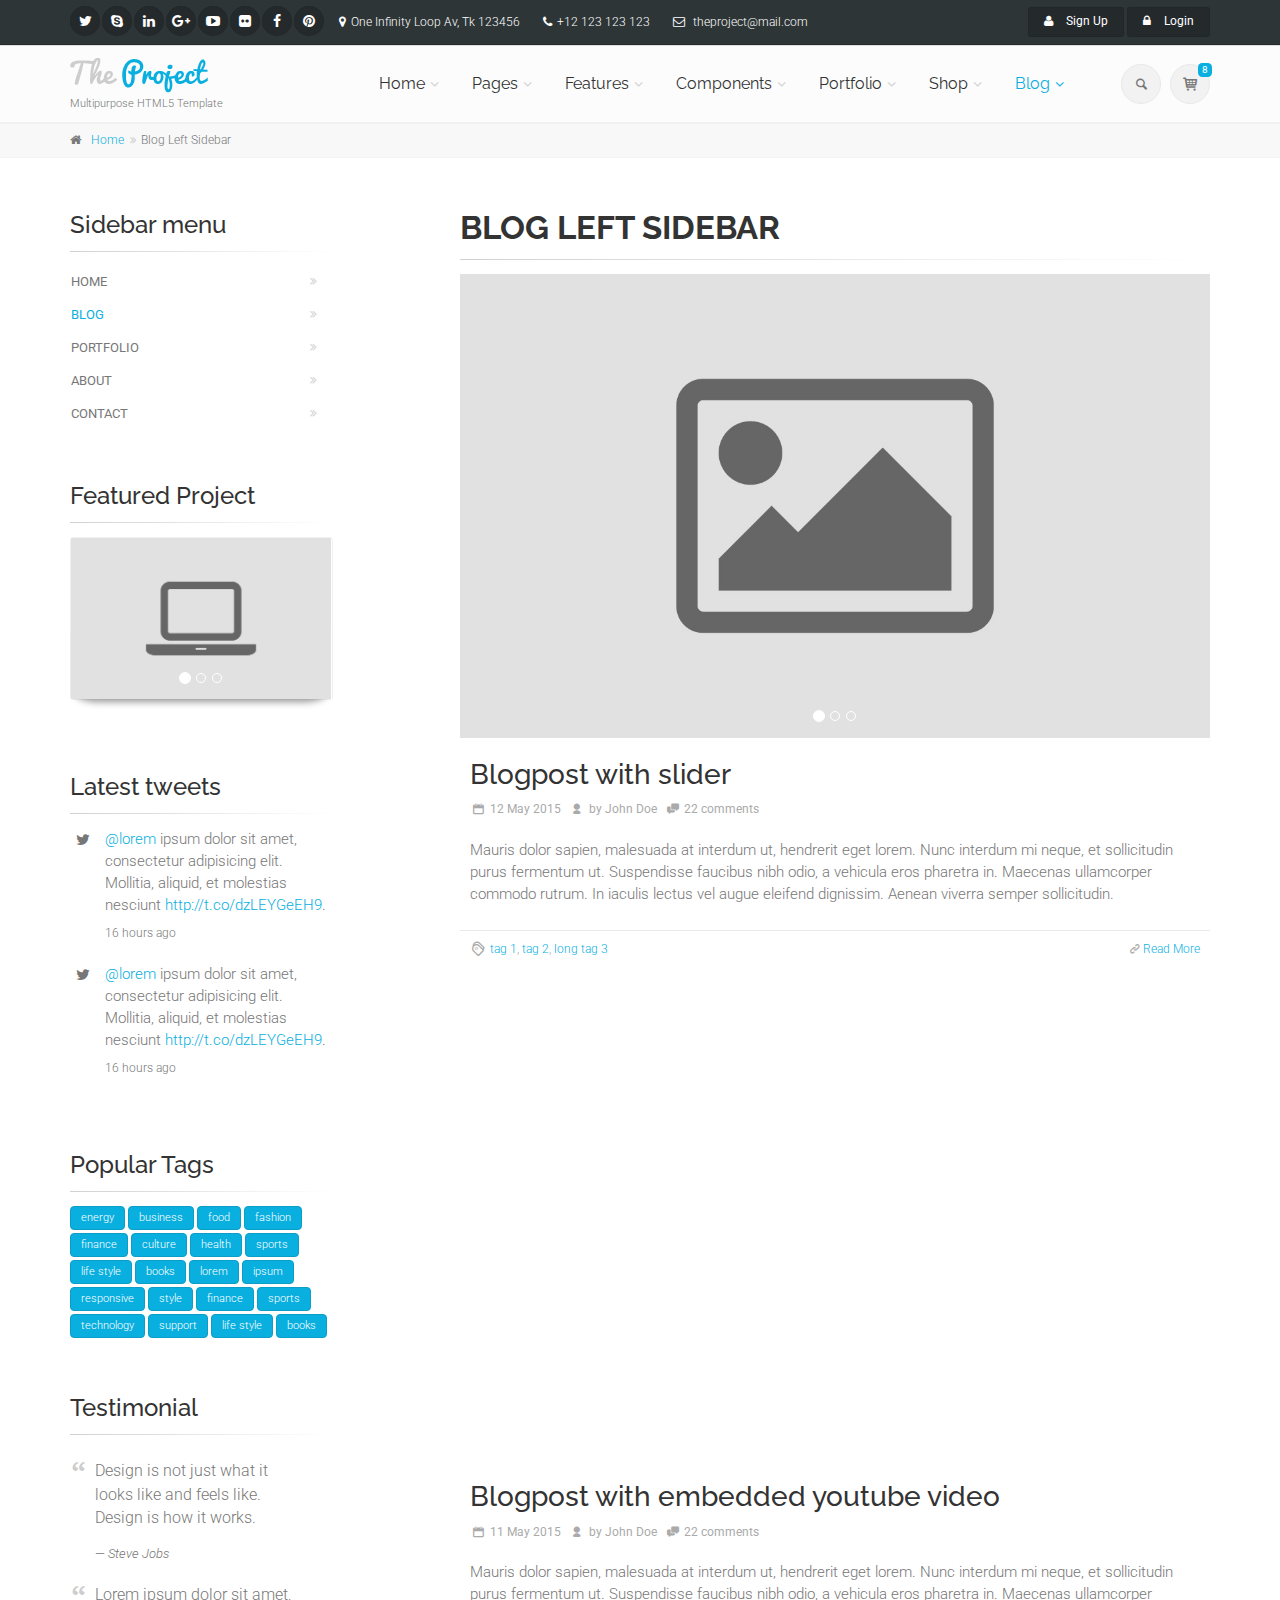
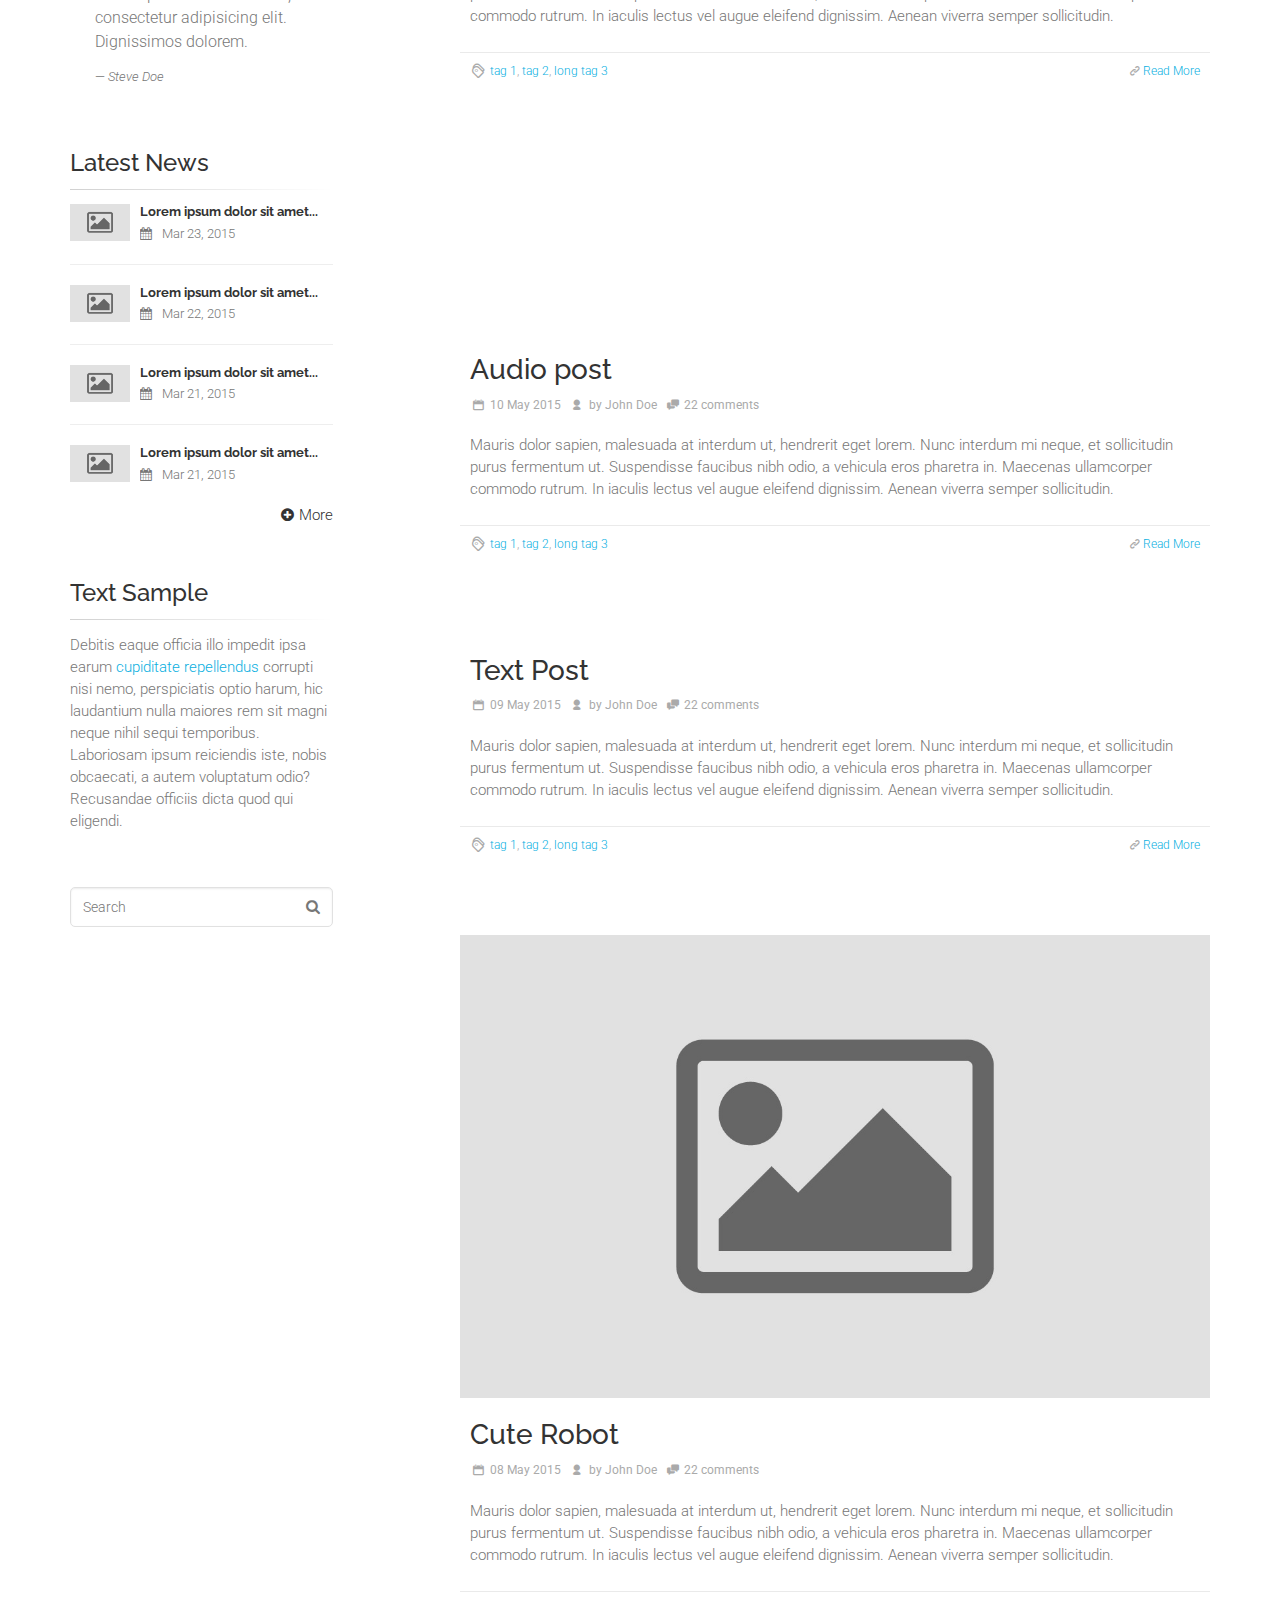
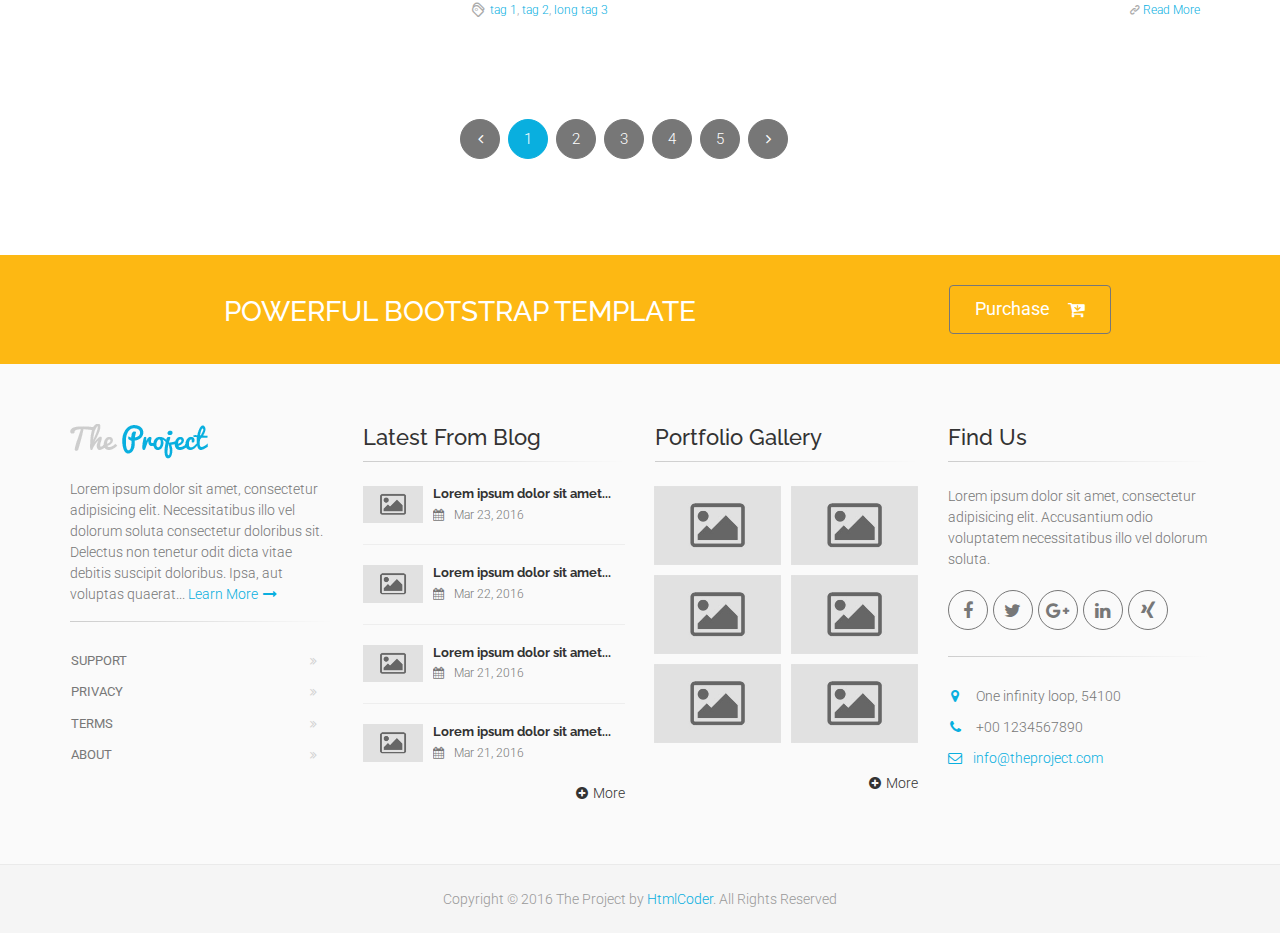
<file: public/blog-large-image-left-sidebar.html>
<!DOCTYPE html>
<!--[if IE 9]> <html lang="en" class="ie9"> <![endif]-->
<!--[if !IE]><!-->
<html lang="en">
	<!--<![endif]-->

	<head>
		<meta charset="utf-8">
		<title>The Project | Blog Left Sidebar</title>
		<meta name="description" content="The Project a Bootstrap-based, Responsive HTML5 Template">
		<meta name="author" content="htmlcoder.me">

		<!-- Mobile Meta -->
		<meta name="viewport" content="width=device-width, initial-scale=1.0">

		<!-- Favicon -->
		<link rel="shortcut icon" href="images/favicon.ico">

		<!-- Web Fonts -->
		<link href='http://fonts.googleapis.com/css?family=Roboto:400,300,300italic,400italic,500,500italic,700,700italic' rel='stylesheet' type='text/css'>
		<link href='http://fonts.googleapis.com/css?family=Raleway:700,400,300' rel='stylesheet' type='text/css'>
		<link href='http://fonts.googleapis.com/css?family=Pacifico' rel='stylesheet' type='text/css'>
		<link href='http://fonts.googleapis.com/css?family=PT+Serif' rel='stylesheet' type='text/css'>

		<!-- Bootstrap core CSS -->
		<link href="bootstrap/css/bootstrap.css" rel="stylesheet">

		<!-- Font Awesome CSS -->
		<link href="fonts/font-awesome/css/font-awesome.css" rel="stylesheet">

		<!-- Fontello CSS -->
		<link href="fonts/fontello/css/fontello.css" rel="stylesheet">

		<!-- Plugins -->
		<link href="plugins/magnific-popup/magnific-popup.css" rel="stylesheet">
		<link href="css/animations.css" rel="stylesheet">
		<link href="plugins/owl-carousel/owl.carousel.css" rel="stylesheet">
		<link href="plugins/owl-carousel/owl.transitions.css" rel="stylesheet">
		<link href="plugins/hover/hover-min.css" rel="stylesheet">		
		
		<!-- The Project core CSS file -->
		<link href="css/style.css" rel="stylesheet" >
		<!-- Color Scheme (In order to change the color scheme, replace the blue.css with the color scheme that you prefer)-->
		<link href="css/skins/light_blue.css" rel="stylesheet">

		<!-- Custom css --> 
		<link href="css/custom.css" rel="stylesheet">
	</head>

	<!-- body classes:  -->
	<!-- "boxed": boxed layout mode e.g. <body class="boxed"> -->
	<!-- "pattern-1 ... pattern-9": background patterns for boxed layout mode e.g. <body class="boxed pattern-1"> -->
	<!-- "transparent-header": makes the header transparent and pulls the banner to top -->
	<!-- "gradient-background-header": applies gradient background to header -->
	<!-- "page-loader-1 ... page-loader-6": add a page loader to the page (more info @components-page-loaders.html) -->
	<body class="no-trans    ">

		<!-- scrollToTop -->
		<!-- ================ -->
		<div class="scrollToTop circle"><i class="icon-up-open-big"></i></div>
		
		<!-- page wrapper start -->
		<!-- ================ -->
		<div class="page-wrapper">
		
			<!-- header-container start -->
			<div class="header-container">
				
				<!-- header-top start -->
				<!-- classes:  -->
				<!-- "dark": dark version of header top e.g. class="header-top dark" -->
				<!-- "colored": colored version of header top e.g. class="header-top colored" -->
				<!-- ================ -->
				<div class="header-top dark ">
					<div class="container">
						<div class="row">
							<div class="col-xs-3 col-sm-6 col-md-9">
								<!-- header-top-first start -->
								<!-- ================ -->
								<div class="header-top-first clearfix">
									<ul class="social-links circle small clearfix hidden-xs">
										<li class="twitter"><a target="_blank" href="http://www.twitter.com"><i class="fa fa-twitter"></i></a></li>
										<li class="skype"><a target="_blank" href="http://www.skype.com"><i class="fa fa-skype"></i></a></li>
										<li class="linkedin"><a target="_blank" href="http://www.linkedin.com"><i class="fa fa-linkedin"></i></a></li>
										<li class="googleplus"><a target="_blank" href="http://plus.google.com"><i class="fa fa-google-plus"></i></a></li>
										<li class="youtube"><a target="_blank" href="http://www.youtube.com"><i class="fa fa-youtube-play"></i></a></li>
										<li class="flickr"><a target="_blank" href="http://www.flickr.com"><i class="fa fa-flickr"></i></a></li>
										<li class="facebook"><a target="_blank" href="http://www.facebook.com"><i class="fa fa-facebook"></i></a></li>
										<li class="pinterest"><a target="_blank" href="http://www.pinterest.com"><i class="fa fa-pinterest"></i></a></li>
									</ul>
									<div class="social-links hidden-lg hidden-md hidden-sm circle small">
										<div class="btn-group dropdown">
											<button type="button" class="btn dropdown-toggle" data-toggle="dropdown"><i class="fa fa-share-alt"></i></button>
											<ul class="dropdown-menu dropdown-animation">
												<li class="twitter"><a target="_blank" href="http://www.twitter.com"><i class="fa fa-twitter"></i></a></li>
												<li class="skype"><a target="_blank" href="http://www.skype.com"><i class="fa fa-skype"></i></a></li>
												<li class="linkedin"><a target="_blank" href="http://www.linkedin.com"><i class="fa fa-linkedin"></i></a></li>
												<li class="googleplus"><a target="_blank" href="http://plus.google.com"><i class="fa fa-google-plus"></i></a></li>
												<li class="youtube"><a target="_blank" href="http://www.youtube.com"><i class="fa fa-youtube-play"></i></a></li>
												<li class="flickr"><a target="_blank" href="http://www.flickr.com"><i class="fa fa-flickr"></i></a></li>
												<li class="facebook"><a target="_blank" href="http://www.facebook.com"><i class="fa fa-facebook"></i></a></li>
												<li class="pinterest"><a target="_blank" href="http://www.pinterest.com"><i class="fa fa-pinterest"></i></a></li>
											</ul>
										</div>
									</div>
									<ul class="list-inline hidden-sm hidden-xs">
										<li><i class="fa fa-map-marker pr-5 pl-10"></i>One Infinity Loop Av, Tk 123456</li>
										<li><i class="fa fa-phone pr-5 pl-10"></i>+12 123 123 123</li>
										<li><i class="fa fa-envelope-o pr-5 pl-10"></i> theproject@mail.com</li>
									</ul>
								</div>
								<!-- header-top-first end -->
							</div>
							<div class="col-xs-9 col-sm-6 col-md-3">

								<!-- header-top-second start -->
								<!-- ================ -->
								<div id="header-top-second"  class="clearfix">

									<!-- header top dropdowns start -->
									<!-- ================ -->
									<div class="header-top-dropdown text-right">
										<div class="btn-group">
											<a href="page-signup.html" class="btn btn-default btn-sm"><i class="fa fa-user pr-10"></i> Sign Up</a>
										</div>
										<div class="btn-group dropdown">
											<button type="button" class="btn dropdown-toggle btn-default btn-sm" data-toggle="dropdown"><i class="fa fa-lock pr-10"></i> Login</button>
											<ul class="dropdown-menu dropdown-menu-right dropdown-animation">
												<li>
													<form class="login-form margin-clear">
														<div class="form-group has-feedback">
															<label class="control-label">Username</label>
															<input type="text" class="form-control" placeholder="">
															<i class="fa fa-user form-control-feedback"></i>
														</div>
														<div class="form-group has-feedback">
															<label class="control-label">Password</label>
															<input type="password" class="form-control" placeholder="">
															<i class="fa fa-lock form-control-feedback"></i>
														</div>
														<button type="submit" class="btn btn-gray btn-sm">Log In</button>
														<span class="pl-5 pr-5">or</span>
														<button type="submit" class="btn btn-default btn-sm">Sing Up</button>
														<ul>
															<li><a href="#">Forgot your password?</a></li>
														</ul>
														<span class="text-center">Login with</span>
														<ul class="social-links circle small colored clearfix">
															<li class="facebook"><a target="_blank" href="http://www.facebook.com"><i class="fa fa-facebook"></i></a></li>
															<li class="twitter"><a target="_blank" href="http://www.twitter.com"><i class="fa fa-twitter"></i></a></li>
															<li class="googleplus"><a target="_blank" href="http://plus.google.com"><i class="fa fa-google-plus"></i></a></li>
														</ul>
													</form>
												</li>
											</ul>
										</div>
									</div>
									<!--  header top dropdowns end -->
								</div>
								<!-- header-top-second end -->
							</div>
						</div>
					</div>
				</div>
				<!-- header-top end -->
				
				<!-- header start -->
				<!-- classes:  -->
				<!-- "fixed": enables fixed navigation mode (sticky menu) e.g. class="header fixed clearfix" -->
				<!-- "dark": dark version of header e.g. class="header dark clearfix" -->
				<!-- "full-width": mandatory class for the full-width menu layout -->
				<!-- "centered": mandatory class for the centered logo layout -->
				<!-- ================ --> 
				<header class="header  fixed    clearfix">
					
					<div class="container">
						<div class="row">
							<div class="col-md-3 ">
								<!-- header-left start -->
								<!-- ================ -->
								<div class="header-left clearfix">
									
									<!-- header dropdown buttons -->
									<div class="header-dropdown-buttons visible-xs">
										<div class="btn-group dropdown">
											<button type="button" class="btn dropdown-toggle" data-toggle="dropdown"><i class="icon-search"></i></button>
											<ul class="dropdown-menu dropdown-menu-right dropdown-animation">
												<li>
													<form role="search" class="search-box margin-clear">
														<div class="form-group has-feedback">
															<input type="text" class="form-control" placeholder="Search">
															<i class="icon-search form-control-feedback"></i>
														</div>
													</form>
												</li>
											</ul>
										</div>
										<div class="btn-group dropdown">
											<button type="button" class="btn dropdown-toggle" data-toggle="dropdown"><i class="icon-basket-1"></i><span class="cart-count default-bg">8</span></button>
											<ul class="dropdown-menu dropdown-menu-right dropdown-animation cart">
												<li>
													<table class="table table-hover">
														<thead>
															<tr>
																<th class="quantity">QTY</th>
																<th class="product">Product</th>
																<th class="amount">Subtotal</th>
															</tr>
														</thead>
														<tbody>
															<tr>
																<td class="quantity">2 x</td>
																<td class="product"><a href="shop-product.html">Android 4.4 Smartphone</a><span class="small">4.7" Dual Core 1GB</span></td>
																<td class="amount">$199.00</td>
															</tr>
															<tr>
																<td class="quantity">3 x</td>
																<td class="product"><a href="shop-product.html">Android 4.2 Tablet</a><span class="small">7.3" Quad Core 2GB</span></td>
																<td class="amount">$299.00</td>
															</tr>
															<tr>
																<td class="quantity">3 x</td>
																<td class="product"><a href="shop-product.html">Desktop PC</a><span class="small">Quad Core 3.2MHz, 8GB RAM, 1TB Hard Disk</span></td>
																<td class="amount">$1499.00</td>
															</tr>
															<tr>
																<td class="total-quantity" colspan="2">Total 8 Items</td>
																<td class="total-amount">$1997.00</td>
															</tr>
														</tbody>
													</table>
													<div class="panel-body text-right">
														<a href="shop-cart.html" class="btn btn-group btn-gray btn-sm">View Cart</a>
														<a href="shop-checkout.html" class="btn btn-group btn-gray btn-sm">Checkout</a>
													</div>
												</li>
											</ul>
										</div>
									</div>
									<!-- header dropdown buttons end-->
									
									<!-- logo -->
									<div id="logo" class="logo">
										<a href="index.html"><img id="logo_img" src="images/logo_light_blue.png" alt="The Project"></a>
									</div>

									<!-- name-and-slogan -->
									<div class="site-slogan">
										Multipurpose HTML5 Template
									</div>

								</div>
								<!-- header-left end -->

							</div>
							<div class="col-md-9">
					
								<!-- header-right start -->
								<!-- ================ -->
								<div class="header-right clearfix">
									
								<!-- main-navigation start -->
								<!-- classes: -->
								<!-- "onclick": Makes the dropdowns open on click, this the default bootstrap behavior e.g. class="main-navigation onclick" -->
								<!-- "animated": Enables animations on dropdowns opening e.g. class="main-navigation animated" -->
								<!-- "with-dropdown-buttons": Mandatory class that adds extra space, to the main navigation, for the search and cart dropdowns -->
								<!-- ================ -->
								<div class="main-navigation  animated with-dropdown-buttons">

									<!-- navbar start -->
									<!-- ================ -->
									<nav class="navbar navbar-default" role="navigation">
										<div class="container-fluid">

											<!-- Toggle get grouped for better mobile display -->
											<div class="navbar-header">
												<button type="button" class="navbar-toggle" data-toggle="collapse" data-target="#navbar-collapse-1">
													<span class="sr-only">Toggle navigation</span>
													<span class="icon-bar"></span>
													<span class="icon-bar"></span>
													<span class="icon-bar"></span>
												</button>
												
											</div>

											<!-- Collect the nav links, forms, and other content for toggling -->
											<div class="collapse navbar-collapse" id="navbar-collapse-1">
												<!-- main-menu -->
												<ul class="nav navbar-nav ">

													<!-- mega-menu start -->
													<li class="dropdown  mega-menu">
														<a href="index.html" class="dropdown-toggle" data-toggle="dropdown">Home</a>
														<ul class="dropdown-menu">
															<li>
																<div class="row">
																	<div class="col-md-12">
																		<h4 class="title"><i class="fa fa-laptop pr-10"></i> Demos</h4>
																		<div class="row">
																			<div class="col-sm-6 col-md-3">
																				<div class="divider"></div>
																				<ul class="menu">
																					<li ><a href="index.html"><i class="icon-home pr-10"></i>Home Default</a></li>
																					<li ><a href="index-corporate-1.html"><i class="icon-suitcase pr-10"></i>Corporate 1</a></li>
																					<li ><a href="index-corporate-2.html"><i class="icon-suitcase pr-10"></i>Corporate 2</a></li>
																					<li ><a href="index-corporate-3.html"><i class="icon-suitcase pr-10"></i>Corporate 3</a></li>
																					<li ><a href="index-corporate-4.html"><i class="icon-home pr-10"></i>Corporate 4 <span class="badge">NEW</span></a></li>
																					<li ><a href="index-shop.html"><i class="icon-basket-1 pr-10"></i>Commerce 1</a></li>
																				</ul>
																			</div>
																			<div class="col-sm-6 col-md-3">
																				<div class="divider"></div>
																				<ul class="menu">
																					<li ><a href="index-shop-2.html"><i class="icon-basket-1 pr-10"></i>Commerce 2</a></li>
																					<li ><a href="index-portfolio.html"><i class="icon-briefcase pr-10"></i>Portfolio/Agency</a></li>
																					<li ><a href="index-medical.html"><i class="fa fa-ambulance pr-10"></i>Medical</a></li>
																					<li ><a href="index-restaurant.html"><i class="fa fa-cutlery pr-10"></i>Restaurant</a></li>
																					<li ><a href="index-wedding.html"><i class="icon-heart pr-10"></i>Wedding</a></li>
																					<li ><a href="index-landing.html"><i class="fa fa-star pr-10"></i>Landing Page</a></li>
																				</ul>
																			</div>
																			<div class="col-sm-6 col-md-3">
																				<div class="divider"></div>
																				<ul class="menu">
																					<li ><a href="page-coming-soon.html"><i class="fa fa-clock-o pr-10"></i>Coming Soon</a></li>
																					<li ><a href="index-one-page.html"><i class="icon-home pr-10"></i>One Page Version</a></li>
																					<li ><a href="index-construction.html"><i class="fa fa-building pr-10"></i>Construction <span class="badge">v1.1</span></a></li>
																					<li ><a href="index-education.html"><i class="fa fa-graduation-cap pr-10"></i>Education <span class="badge">v1.1</span></a></li>
																					<li ><a href="index-hotel.html"><i class="fa fa-bed pr-10"></i>Hotel <span class="badge">v1.1</span></a></li>
																					<li ><a href="index-blog.html"><i class="fa fa-pencil pr-10"></i>Blog <span class="badge">v1.1</span></a></li>
																				</ul>
																			</div>
																			<div class="col-sm-6 col-md-3">
																				<div class="divider"></div>
																				<ul class="menu">
																					<li ><a href="index-beauty.html"><i class="fa fa-magic pr-10"></i>Beauty Center <span class="badge">v1.1</span></a></li>
																					<li ><a href="index-gym.html"><i class="fa fa-heartbeat pr-10"></i>Gym <span class="badge">NEW</span></a></li>
																					<li ><a href="index-resume.html"><i class="fa fa-user pr-10"></i>Resume <span class="badge">NEW</span></a></li>
																					<li ><a href="index-agency.html"><i class="fa fa-users pr-10"></i>Agency <span class="badge">NEW</span></a></li>
																					<li ><a href="index-logistics.html"><i class="fa fa-truck pr-10"></i>Logistics <span class="badge">NEW</span></a></li>
																				</ul>
																			</div>
																		</div>
																	</div>
																</div>
															</li>
														</ul>
													</li>
													<!-- mega-menu end -->
													<!-- mega-menu start -->
													<li class="dropdown  mega-menu">
														<a href="#" class="dropdown-toggle" data-toggle="dropdown">Pages</a>
														<ul class="dropdown-menu">
															<li>
																<div class="row">
																	<div class="col-lg-8 col-md-9">
																		<h4 class="title">Pages</h4>
																		<div class="row">
																			<div class="col-sm-4">
																				<div class="divider"></div>
																				<ul class="menu">
																					<li ><a href="page-about.html"><i class="fa fa-angle-right"></i>About Us 1</a></li>
																					<li ><a href="page-about-2.html"><i class="fa fa-angle-right"></i>About Us 2</a></li>
																					<li ><a href="page-about-3.html"><i class="fa fa-angle-right"></i>About Us 3</a></li>
																					<li ><a href="page-about-4.html"><i class="fa fa-angle-right"></i>About Us 4</a></li>
																					<li ><a href="page-about-me.html"><i class="fa fa-angle-right"></i>About Me</a></li>
																					<li ><a href="page-team.html"><i class="fa fa-angle-right"></i>Our Team - Options 1</a></li>
																					<li ><a href="page-team-2.html"><i class="fa fa-angle-right"></i>Our Team - Options 2</a></li>
																					<li ><a href="page-team-3.html"><i class="fa fa-angle-right"></i>Our Team - Options 3</a></li>
																					<li ><a href="page-coming-soon.html"><i class="fa fa-angle-right"></i>Coming Soon Page</a></li>
																					<li ><a href="page-faq.html"><i class="fa fa-angle-right"></i>FAQ page</a></li>
																				</ul>
																			</div>
																			<div class="col-sm-4">
																				<div class="divider"></div>
																				<ul class="menu">
																					<li ><a href="page-services.html"><i class="fa fa-angle-right"></i>Services 1</a></li>
																					<li ><a href="page-services-2.html"><i class="fa fa-angle-right"></i>Services 2</a></li>
																					<li ><a href="page-services-3.html"><i class="fa fa-angle-right"></i>Services 3</a></li>
																					<li ><a href="page-contact.html"><i class="fa fa-angle-right"></i>Contact 1</a></li>
																					<li ><a href="page-contact-2.html"><i class="fa fa-angle-right"></i>Contact 2</a></li>
																					<li ><a href="page-contact-3.html"><i class="fa fa-angle-right"></i>Contact 3</a></li>
																					<li ><a href="page-login.html"><i class="fa fa-angle-right"></i>Login 1</a></li>
																					<li ><a href="page-login-2.html"><i class="fa fa-angle-right"></i>Login 2 - Fullsreen</a></li>
																					<li ><a href="page-signup.html"><i class="fa fa-angle-right"></i>Sign Up 1</a></li>
																					<li ><a href="page-signup-2.html"><i class="fa fa-angle-right"></i>Sign Up 2 - Fullsreen</a></li>
																				</ul>
																			</div>
																			<div class="col-sm-4">
																				<div class="divider"></div>
																				<ul class="menu">
																					<li ><a href="page-404.html"><i class="fa fa-angle-right"></i>404 error</a></li>
																					<li ><a href="page-404-2.html"><i class="fa fa-angle-right"></i>404 error - Parallax</a></li>
																					<li ><a href="page-affix-sidebar.html"><i class="fa fa-angle-right"></i>Sidebar - Affix Menu</a></li>
																					<li ><a href="page-left-sidebar.html"><i class="fa fa-angle-right"></i>Left Sidebar</a></li>
																					<li ><a href="page-right-sidebar.html"><i class="fa fa-angle-right"></i>Right Sidebar</a></li>
																					<li ><a href="page-two-sidebars.html"><i class="fa fa-angle-right"></i>Two Sidebars</a></li>
																					<li ><a href="page-two-sidebars-left.html"><i class="fa fa-angle-right"></i>Two Sidebars Left</a></li>
																					<li ><a href="page-two-sidebars-right.html"><i class="fa fa-angle-right"></i>Two Sidebars Right</a></li>
																					<li ><a href="page-no-sidebars.html"><i class="fa fa-angle-right"></i>No Sidebars</a></li>
																					<li ><a href="page-sitemap.html"><i class="fa fa-angle-right"></i>Sitemap</a></li>
																				</ul>
																			</div>
																		</div>
																	</div>
																	<div class="col-lg-4 col-md-3 hidden-sm">
																		<h4 class="title">Premium HTML5 Template</h4>
																		<p class="mb-10">The Project is perfectly suitable for corporate, business and company webpages.</p>
																		<img src="images/section-image-3.png" alt="The Project">
																	</div>
																</div>
															</li>
														</ul>
													</li>
													<!-- mega-menu end -->
													<li class="dropdown ">
														<a class="dropdown-toggle" data-toggle="dropdown" href="#">Features</a>
														<ul class="dropdown-menu">
															<li class="dropdown ">
																<a  class="dropdown-toggle" data-toggle="dropdown" href="#">Headers <span class="badge">NEW</span></a>
																<ul class="dropdown-menu">
																	<li ><a href="features-headers-default.html">Default/Semi-Transparent</a></li>
																	<li ><a href="features-headers-default-dark.html">Dark/Semi-Transparent</a></li>
																	<li ><a href="features-headers-gradient-dark.html">Gradient Dark <span class="badge">NEW</span></a></li>
																	<li ><a href="features-headers-gradient-light.html">Gradient Light <span class="badge">NEW</span></a></li>
																	<li ><a href="features-headers-classic.html">Classic Light</a></li>
																	<li ><a href="features-headers-classic-dark.html">Classic Dark</a></li>
																	<li ><a href="features-headers-colored.html">Colored/Light</a></li>
																	<li ><a href="features-headers-colored-dark.html">Colored/Dark</a></li>
																	<li ><a href="features-headers-full-width.html">Full Width</a></li>
																	<li ><a href="features-headers-offcanvas-left.html">Offcanvas Left Side</a></li>
																	<li ><a href="features-headers-offcanvas-right.html">Offcanvas Right Side</a></li>
																	<li ><a href="features-headers-logo-centered.html">Logo Centered</a></li>
																	<li ><a href="features-headers-slider-top.html">Slider Top</a></li>
																	<li ><a href="features-headers-simple.html">Simple Static</a></li>
																</ul>
															</li>
															<li class="dropdown ">
																<a  class="dropdown-toggle" data-toggle="dropdown" href="#">Sticky Headers <span class="badge">NEW</span></a>
																<ul class="dropdown-menu">
																	<li ><a href="features-headers-default.html">Default</a></li>
																	<li ><a href="features-headers-sticky-2.html">Alternative <span class="badge">NEW</span></a></li>
																</ul>
															</li>
															<li class="dropdown ">
																<a  class="dropdown-toggle" data-toggle="dropdown" href="#">Menus</a>
																<ul class="dropdown-menu">
																	<li ><a href="features-headers-default.html">Default/On Hover Menu</a></li>
																	<li ><a href="features-menus-onhover-no-animations.html">On Hover Menu - No Animations</a></li>
																	<li ><a href="features-menus-onclick.html">On Click Menu - With Animations</a></li>
																	<li ><a href="features-menus-onclick-no-animations.html">On Click Menu - No Animations</a></li>
																</ul>
															</li>
															<li class="dropdown ">
																<a  class="dropdown-toggle" data-toggle="dropdown" href="#">Footers <span class="badge">NEW</span></a>
																<ul class="dropdown-menu">
																	<li ><a href="features-footers-default.html#footer">Default</a></li>
																	<li ><a href="features-footers-contact-form.html#footer">Contact Form</a></li>
																	<li ><a href="features-footers-contact-form-2.html#footer">Contact Form 2 <span class="badge">NEW</span></a></li>
																	<li ><a href="features-footers-google-maps.html#footer">Google Maps</a></li>
																	<li ><a href="features-footers-subscribe.html#footer">Subscribe Form</a></li>
																	<li ><a href="features-footers-minimal.html#footer">Minimal</a></li>
																	<li ><a href="features-footers-links.html#footer">Links <span class="badge">v1.1</span></a></li>
																	<li ><a href="features-footers-full-width.html#footer">Full Width <span class="badge">NEW</span></a></li>
																</ul>
															</li>
															<li class="dropdown ">
																<a  class="dropdown-toggle" data-toggle="dropdown" href="#">Main Sliders <span class="badge">NEW</span></a>
																<ul class="dropdown-menu">
																	<li class="dropdown-header default-bg">SLIDER REVOLUTION 5 - NEW</li>
																	<li ><a href="features-sliders-fullscreen.html">Full Screen</a></li>
																	<li ><a href="features-sliders-fullwidth.html">Full Width</a></li>
																	<li ><a href="features-sliders-fullwidth-big-height.html">Full Width - Big Height</a></li>
																	<li ><a href="features-sliders-boxedwidth-light.html">Boxed Width - Light Bg</a></li>
																	<li ><a href="features-sliders-boxedwidth-dark.html">Boxed Width - Dark Bg</a></li>
																	<li ><a href="features-sliders-boxedwidth-default.html">Boxed Width - Default Bg</a></li>
																	<li ><a href="features-sliders-video-background.html">Video Background</a></li>
																	<li ><a href="features-sliders-text-rotator.html">Text Rotator</a></li>
																	<li  class="dropdown ">
																	<a  class="dropdown-toggle" data-toggle="dropdown" href="#">Revolution 4</a>
																		<ul class="dropdown-menu">
																			<li ><a href="features-sliders-revolution-4-fullscreen.html">Full Screen</a></li>
																			<li ><a href="features-sliders-revolution-4-fullwidth.html">Full Width</a></li>
																			<li ><a href="features-sliders-revolution-4-fullwidth-big-height.html">Full Width - Big Height</a></li>
																			<li ><a href="features-sliders-revolution-4-boxedwidth-light.html">Boxed Width - Light Bg</a></li>
																			<li ><a href="features-sliders-revolution-4-boxedwidth-dark.html">Boxed Width - Dark Bg</a></li>
																			<li ><a href="features-sliders-revolution-4-boxedwidth-default.html">Boxed Width - Default Bg</a></li>
																			<li ><a href="features-sliders-revolution-4-video-background.html">Video Background</a></li>
																			<li ><a href="features-sliders-revolution-4-text-rotator.html">Text Rotator</a></li>
																		</ul>
																	</li>
																</ul>
															</li>
															<li class="dropdown">
																<a  class="dropdown-toggle" data-toggle="dropdown" href="#">Email Templates <span class="badge">v1.1</span></a>
																<ul class="dropdown-menu">
																	<li><a target="_blank" href="email_templates/email_template_blue.html">Blue</a></li>
																	<li><a target="_blank" href="email_templates/email_template_brown.html">Brown</a></li>
																	<li><a target="_blank" href="email_templates/email_template_cool_green.html">Cool Green</a></li>
																	<li><a target="_blank" href="email_templates/email_template_dark_cyan.html">Dark Cyan</a></li>
																	<li><a target="_blank" href="email_templates/email_template_dark_red.html">Dark Red</a></li>
																	<li><a target="_blank" href="email_templates/email_template_gold.html">Gold</a></li>
																	<li><a target="_blank" href="email_templates/email_template_gray.html">Gray</a></li>
																	<li><a target="_blank" href="email_templates/email_template_green.html">Green</a></li>
																	<li><a target="_blank" href="email_templates/email_template_light_blue.html">Light Blue</a></li>
																	<li><a target="_blank" href="email_templates/email_template_orange.html">Orange</a></li>
																	<li><a target="_blank" href="email_templates/email_template_pink.html">Pink</a></li>
																	<li><a target="_blank" href="email_templates/email_template_purple.html">Purple</a></li>
																	<li><a target="_blank" href="email_templates/email_template_red.html">Red</a></li>
																	<li><a target="_blank" href="email_templates/email_template_vivid_red.html">Vivid Red</a></li>
																</ul>
															</li>
															<li class="dropdown ">
																<a  class="dropdown-toggle" data-toggle="dropdown" href="#">Pricing Tables</a>
																<ul class="dropdown-menu">
																	<li ><a href="features-pricing-tables-1.html">Pricing Tables 1</a></li>
																	<li ><a href="features-pricing-tables-2.html">Pricing Tables 2</a></li>
																	<li ><a href="features-pricing-tables-3.html">Pricing Tables 3</a></li>
																</ul>
															</li>
															<li class="dropdown ">
																<a  class="dropdown-toggle" data-toggle="dropdown" href="#">Icons</a>
																<ul class="dropdown-menu">
																	<li ><a href="features-icons-fontawesome.html">Font Awesome</a></li>
																	<li ><a href="features-icons-fontello.html">Fontello</a></li>
																	<li ><a href="features-icons-glyphicons.html">Glyphicons</a></li>
																</ul>
															</li>
															<li ><a href="features-dark-page.html">Dark Page</a></li>
															<li ><a href="features-typography.html">Typography</a></li>
															<li ><a href="features-backgrounds.html">Backgrounds</a></li>
															<li ><a href="features-grid.html">Grid</a></li>
														</ul>
													</li>
													<!-- mega-menu start -->
													<li class="dropdown  mega-menu narrow">
														<a href="#" class="dropdown-toggle" data-toggle="dropdown">Components</a>
														<ul class="dropdown-menu">
															<li>
																<div class="row">
																	<div class="col-md-12">
																		<h4 class="title"><i class="fa fa-magic pr-10"></i> Components</h4>
																		<div class="row">
																			<div class="col-sm-6">
																				<div class="divider"></div>
																				<ul class="menu">
																					<li ><a href="components-social-icons.html"><i class="icon-share pr-10"></i>Social Icons</a></li>
																					<li ><a href="components-buttons.html"><i class="icon-flask pr-10"></i>Buttons</a></li>
																					<li ><a href="components-forms.html"><i class="icon-eq pr-10"></i>Forms</a></li>
																					<li ><a href="components-tabs-and-pills.html"><i class=" icon-dot-3 pr-10"></i>Tabs &amp; Pills</a></li>
																					<li ><a href="components-accordions.html"><i class="icon-menu-outline pr-10"></i>Accordions</a></li>
																					<li ><a href="components-progress-bars.html"><i class="icon-chart-line pr-10"></i>Progress Bars</a></li>
																					<li ><a href="components-call-to-action.html"><i class="icon-chat pr-10"></i>Call to Action Blocks</a></li>
																					<li ><a href="components-alerts-and-callouts.html"><i class="icon-info-circled pr-10"></i>Alerts &amp; Callouts</a></li>
																					<li ><a href="components-content-sliders.html"><i class="icon-star-filled pr-10"></i>Content Sliders</a></li>
																					<li ><a href="components-charts.html"><i class="icon-chart-pie pr-10"></i>Charts</a></li>
																					<li ><a href="components-page-loaders.html"><i class="fa fa-circle-o-notch fa-spin"></i>Page Loaders <span class="badge">v1.1</span></a></li>
																				</ul>
																			</div>
																			<div class="col-sm-6">
																				<div class="divider"></div>
																				<ul class="menu">
																					<li ><a href="components-icon-boxes.html"><i class="icon-picture-outline pr-10"></i>Icon Boxes</a></li>
																					<li ><a href="components-image-boxes.html"><i class="icon-camera-1 pr-10"></i>Image Boxes</a></li>
																					<li ><a href="components-fullwidth-sections.html"><i class="icon-code-1 pr-10"></i>Full Width Sections</a></li>
																					<li ><a href="components-animations.html"><i class="icon-docs pr-10"></i>Animations</a></li>
																					<li ><a href="components-video-and-audio.html"><i class="icon-video pr-10"></i>Video &amp; Audio</a></li>
																					<li ><a href="components-lightbox.html"><i class="icon-plus pr-10"></i>Lightbox</a></li>
																					<li ><a href="components-counters.html"><i class="icon-sort-numeric pr-10"></i>Counters</a></li>
																					<li ><a href="components-modals.html"><i class="icon-popup pr-10"></i>Modals</a></li>
																					<li ><a href="components-tables.html"><i class="icon-th pr-10"></i>Tables</a></li>
																					<li ><a href="components-text-rotators.html"><i class="icon-arrows-ccw pr-10"></i>Text Rotators</a></li>
																				</ul>
																			</div>
																		</div>
																	</div>
																</div>
															</li>
														</ul>
													</li>
													<!-- mega-menu end -->
													<li class="dropdown ">
														<a href="portfolio-grid-2-3-col.html" class="dropdown-toggle" data-toggle="dropdown">Portfolio</a>
														<ul class="dropdown-menu">
															<li class="dropdown ">
																<a  class="dropdown-toggle" data-toggle="dropdown" href="#">Portfolio Grid 1</a>
																<ul class="dropdown-menu">
																	<li ><a href="portfolio-grid-1-2-col.html">2 Column</a></li>
																	<li ><a href="portfolio-grid-1-3-col.html">3 Column</a></li>
																	<li ><a href="portfolio-grid-1-4-col.html">4 Column</a></li>
																	<li ><a href="portfolio-grid-1-sidebar.html">With Sidebar</a></li>
																</ul>
															</li>
															<li class="dropdown ">
																<a  class="dropdown-toggle" data-toggle="dropdown" href="#">Portfolio Grid 2</a>
																<ul class="dropdown-menu">
																	<li ><a href="portfolio-grid-2-2-col.html">2 Column</a></li>
																	<li ><a href="portfolio-grid-2-3-col.html">3 Column</a></li>
																	<li ><a href="portfolio-grid-2-4-col.html">4 Column</a></li>
																	<li ><a href="portfolio-grid-2-sidebar.html">With Sidebar</a></li>
																</ul>
															</li>
															<li class="dropdown ">
																<a  class="dropdown-toggle" data-toggle="dropdown" href="#">Portfolio Grid 3 - Dark</a>
																<ul class="dropdown-menu">
																	<li ><a href="portfolio-grid-3-2-col.html">2 Column</a></li>
																	<li ><a href="portfolio-grid-3-3-col.html">3 Column</a></li>
																	<li ><a href="portfolio-grid-3-4-col.html">4 Column</a></li>
																	<li ><a href="portfolio-grid-3-sidebar.html">With Sidebar</a></li>
																</ul>
															</li>
															<li class="dropdown ">
																<a  class="dropdown-toggle" data-toggle="dropdown" href="#">Portfolio Fullwidth</a>
																<ul class="dropdown-menu">
																	<li ><a href="portfolio-fullwidth-2-col.html">2 Column</a></li>
																	<li ><a href="portfolio-fullwidth-3-col.html">3 Column</a></li>
																	<li ><a href="portfolio-fullwidth-4-col.html">4 Column</a></li>
																</ul>
															</li>
															<li class="dropdown ">
																<a  class="dropdown-toggle" data-toggle="dropdown" href="#">Portfolio List</a>
																<ul class="dropdown-menu">
																	<li ><a href="portfolio-list-1.html">List - Large Images</a></li>
																	<li ><a href="portfolio-list-2.html">List - Small Images</a></li>
																	<li ><a href="portfolio-list-sidebar.html">With Sidebar</a></li>
																</ul>
															</li>
															<li ><a href="portfolio-item.html">Single Item 1</a></li>
															<li ><a href="portfolio-item-2.html">Single Item 2</a></li>
															<li ><a href="portfolio-item-3.html">Single Item 3</a></li>
														</ul>
													</li>
													<li class="dropdown ">
														<a href="index-shop.html" class="dropdown-toggle" data-toggle="dropdown">Shop</a>
														<ul class="dropdown-menu">
															<li ><a href="index-shop.html">Shop Home 1</a></li>
															<li ><a href="index-shop-2.html">Shop Home 2</a></li>
															<li ><a href="shop-listing-4col.html">Grid - 4 Columns</a></li>
															<li ><a href="shop-listing-3col.html">Grid - 3 Columns</a></li>
															<li ><a href="shop-listing-2col.html">Grid - 2 Columns</a></li>
															<li ><a href="shop-listing-sidebar.html">Grid - With Sidebar</a></li>
															<li ><a href="shop-listing-list.html">List</a></li>
															<li ><a href="shop-product.html">Product</a></li>
															<li ><a href="shop-cart.html">Shopping Cart</a></li>
															<li ><a href="shop-checkout.html">Checkout Page - Step 1</a></li>
															<li ><a href="shop-checkout-payment.html">Checkout Page - Step 2</a></li>
															<li ><a href="shop-checkout-review.html">Checkout Page - Step 3</a></li>
															<li ><a href="shop-invoice.html">Invoice</a></li>
														</ul>
													</li>
													<li class="dropdown active">
														<a href="blog-large-image-right-sidebar.html" class="dropdown-toggle" data-toggle="dropdown">Blog</a>
														<ul class="dropdown-menu">
															<li ><a href="index-blog.html">Blog Home <span class="badge">v1.1</span></a></li>
															<li class="dropdown active">
																<a  class="dropdown-toggle" data-toggle="dropdown" href="#">Large Image</a>
																<ul class="dropdown-menu to-left">
																	<li ><a href="blog-large-image-right-sidebar.html">Right Sidebar</a></li>
																	<li class="active"><a href="blog-large-image-left-sidebar.html">Left Sidebar</a></li>
																	<li ><a href="blog-large-image-no-sidebar.html">Without Sidebar</a></li>
																</ul>
															</li>
															<li class="dropdown ">
																<a  class="dropdown-toggle" data-toggle="dropdown" href="#">Medium Image</a>
																<ul class="dropdown-menu to-left">
																	<li ><a href="blog-medium-image-right-sidebar.html">Right Sidebar</a></li>
																	<li ><a href="blog-medium-image-left-sidebar.html">Left Sidebar</a></li>
																	<li ><a href="blog-medium-image-no-sidebar.html">Without Sidebar</a></li>
																</ul>
															</li>
															<li class="dropdown ">
																<a  class="dropdown-toggle" data-toggle="dropdown" href="#">Masonry</a>
																<ul class="dropdown-menu to-left">
																	<li ><a href="blog-masonry-right-sidebar.html">Right Sidebar</a></li>
																	<li ><a href="blog-masonry-left-sidebar.html">Left Sidebar</a></li>
																	<li ><a href="blog-masonry-no-sidebar.html">Without Sidebar</a></li>
																</ul>
															</li>
															<li ><a href="blog-timeline.html">Timeline</a></li>
															<li ><a href="blog-post.html">Blog Post</a></li>
														</ul>
													</li>
												</ul>
												<!-- main-menu end -->
												
												<!-- header dropdown buttons -->
												<div class="header-dropdown-buttons hidden-xs ">
													<div class="btn-group dropdown">
														<button type="button" class="btn dropdown-toggle" data-toggle="dropdown"><i class="icon-search"></i></button>
														<ul class="dropdown-menu dropdown-menu-right dropdown-animation">
															<li>
																<form role="search" class="search-box margin-clear">
																	<div class="form-group has-feedback">
																		<input type="text" class="form-control" placeholder="Search">
																		<i class="icon-search form-control-feedback"></i>
																	</div>
																</form>
															</li>
														</ul>
													</div>
													<div class="btn-group dropdown">
														<button type="button" class="btn dropdown-toggle" data-toggle="dropdown"><i class="icon-basket-1"></i><span class="cart-count default-bg">8</span></button>
														<ul class="dropdown-menu dropdown-menu-right dropdown-animation cart">
															<li>
																<table class="table table-hover">
																	<thead>
																		<tr>
																			<th class="quantity">QTY</th>
																			<th class="product">Product</th>
																			<th class="amount">Subtotal</th>
																		</tr>
																	</thead>
																	<tbody>
																		<tr>
																			<td class="quantity">2 x</td>
																			<td class="product"><a href="shop-product.html">Android 4.4 Smartphone</a><span class="small">4.7" Dual Core 1GB</span></td>
																			<td class="amount">$199.00</td>
																		</tr>
																		<tr>
																			<td class="quantity">3 x</td>
																			<td class="product"><a href="shop-product.html">Android 4.2 Tablet</a><span class="small">7.3" Quad Core 2GB</span></td>
																			<td class="amount">$299.00</td>
																		</tr>
																		<tr>
																			<td class="quantity">3 x</td>
																			<td class="product"><a href="shop-product.html">Desktop PC</a><span class="small">Quad Core 3.2MHz, 8GB RAM, 1TB Hard Disk</span></td>
																			<td class="amount">$1499.00</td>
																		</tr>
																		<tr>
																			<td class="total-quantity" colspan="2">Total 8 Items</td>
																			<td class="total-amount">$1997.00</td>
																		</tr>
																	</tbody>
																</table>
																<div class="panel-body text-right">
																	<a href="shop-cart.html" class="btn btn-group btn-gray btn-sm">View Cart</a>
																	<a href="shop-checkout.html" class="btn btn-group btn-gray btn-sm">Checkout</a>
																</div>
															</li>
														</ul>
													</div>
												</div>
												<!-- header dropdown buttons end-->
												
											</div>

										</div>
									</nav>
									<!-- navbar end -->

								</div>
								<!-- main-navigation end -->
								</div>
								<!-- header-right end -->
					
							</div>
						</div>
					</div>
					
				</header>
				<!-- header end -->
			</div>
			<!-- header-container end -->
		
			<!-- breadcrumb start -->
			<!-- ================ -->
			<div class="breadcrumb-container">
				<div class="container">
					<ol class="breadcrumb">
						<li><i class="fa fa-home pr-10"></i><a href="index.html">Home</a></li>
						<li class="active">Blog Left Sidebar</li>
					</ol>
				</div>
			</div>
			<!-- breadcrumb end -->

			<!-- main-container start -->
			<!-- ================ -->
			<section class="main-container">

				<div class="container">
					<div class="row">

						<!-- main start -->
						<!-- ================ -->
						<div class="main col-md-8 col-lg-offset-1 col-md-push-4 col-lg-push-3">

							<!-- page-title start -->
							<!-- ================ -->
							<h1 class="page-title">Blog Left Sidebar</h1>
							<div class="separator-2"></div>
							<!-- page-title end -->

							<!-- blogpost start -->
							<article class="blogpost">
								<div id="carousel-blog-post" class="carousel slide" data-ride="carousel">
									<!-- Indicators -->
									<ol class="carousel-indicators bottom margin-clear">
										<li data-target="#carousel-blog-post" data-slide-to="0" class="active"></li>
										<li data-target="#carousel-blog-post" data-slide-to="1"></li>
										<li data-target="#carousel-blog-post" data-slide-to="2"></li>
									</ol>

									<!-- Wrapper for slides -->
									<div class="carousel-inner" role="listbox">
										<div class="item active">
											<div class="overlay-container">
												<img src="images/blog-1.jpg" alt="">
												<a class="overlay-link" href="blog-post.html"><i class="fa fa-link"></i></a>
											</div>
										</div>
										<div class="item">
											<div class="overlay-container">
												<img src="images/blog-3.jpg" alt="">
												<a class="overlay-link" href="blog-post.html"><i class="fa fa-link"></i></a>
											</div>
										</div>
										<div class="item">
											<div class="overlay-container">
												<img src="images/blog-4.jpg" alt="">
												<a class="overlay-link" href="blog-post.html"><i class="fa fa-link"></i></a>
											</div>
										</div>
									</div>
								</div>
								<header>
									<h2><a href="blog-post.html">Blogpost with slider</a></h2>
									<div class="post-info">
										<span class="post-date">
											<i class="icon-calendar"></i>
											<span class="day">12</span>
											<span class="month">May 2015</span>
										</span>
										<span class="submitted"><i class="icon-user-1"></i> by <a href="#">John Doe</a></span>
										<span class="comments"><i class="icon-chat"></i> <a href="#">22 comments</a></span>
									</div>
								</header>
								<div class="blogpost-content">
									<p>Mauris dolor sapien, malesuada at interdum ut, hendrerit eget lorem. Nunc interdum mi neque, et  sollicitudin purus fermentum ut. Suspendisse faucibus nibh odio, a vehicula eros pharetra in. Maecenas  ullamcorper commodo rutrum. In iaculis lectus vel augue eleifend dignissim. Aenean viverra semper sollicitudin.</p>
								</div>
								<footer class="clearfix">
									<div class="tags pull-left"><i class="icon-tags"></i> <a href="#">tag 1</a>, <a href="#">tag 2</a>, <a href="#">long tag 3</a></div>
									<div class="link pull-right"><i class="icon-link"></i><a href="#">Read More</a></div>
								</footer>
							</article>
							<!-- blogpost end -->

							<!-- blogpost start -->
							<article class="blogpost">
								<div class="embed-responsive embed-responsive-16by9">
									<iframe class="embed-responsive-item" src="//www.youtube.com/embed/v1uyQZNg2vE"></iframe>
								</div>
								<header>
									<h2><a href="blog-post.html">Blogpost with embedded youtube video</a></h2>
									<div class="post-info">
										<span class="post-date">
											<i class="icon-calendar"></i>
											<span class="day">11</span>
											<span class="month">May 2015</span>
										</span>
										<span class="submitted"><i class="icon-user-1"></i> by <a href="#">John Doe</a></span>
										<span class="comments"><i class="icon-chat"></i> <a href="#">22 comments</a></span>
									</div>
								</header>
								<div class="blogpost-content">
									<p>Mauris dolor sapien, malesuada at interdum ut, hendrerit eget lorem. Nunc interdum mi neque, et  sollicitudin purus fermentum ut. Suspendisse faucibus nibh odio, a vehicula eros pharetra in. Maecenas  ullamcorper commodo rutrum. In iaculis lectus vel augue eleifend dignissim. Aenean viverra semper sollicitudin.</p>
								</div>
								<footer class="clearfix">
									<div class="tags pull-left"><i class="icon-tags"></i> <a href="#">tag 1</a>, <a href="#">tag 2</a>, <a href="#">long tag 3</a></div>
									<div class="link pull-right"><i class="icon-link"></i><a href="#">Read More</a></div>
								</footer>
							</article>
							<!-- blogpost end -->

							<!-- blogpost start -->
							<article class="blogpost">
								<div class="audio-wrapper">
									<iframe height="166" class="margin-clear" src="https://w.soundcloud.com/player/?url=https%3A//api.soundcloud.com/tracks/106329682&amp;color=ff5500&amp;auto_play=false&amp;hide_related=false&amp;show_artwork=true&amp;show_comments=true&amp;show_user=true&amp;show_reposts=false"></iframe>
								</div>
								<header>
									<h2><a href="blog-post.html">Audio post</a></h2>
									<div class="post-info">
										<span class="post-date">
											<i class="icon-calendar"></i>
											<span class="day">10</span>
											<span class="month">May 2015</span>
										</span>
										<span class="submitted"><i class="icon-user-1"></i> by <a href="#">John Doe</a></span>
										<span class="comments"><i class="icon-chat"></i> <a href="#">22 comments</a></span>
									</div>
								</header>
								<div class="blogpost-content">
									<p>Mauris dolor sapien, malesuada at interdum ut, hendrerit eget lorem. Nunc interdum mi neque, et  sollicitudin purus fermentum ut. Suspendisse faucibus nibh odio, a vehicula eros pharetra in. Maecenas  ullamcorper commodo rutrum. In iaculis lectus vel augue eleifend dignissim. Aenean viverra semper sollicitudin.</p>
								</div>
								<footer class="clearfix">
									<div class="tags pull-left"><i class="icon-tags"></i> <a href="#">tag 1</a>, <a href="#">tag 2</a>, <a href="#">long tag 3</a></div>
									<div class="link pull-right"><i class="icon-link"></i><a href="#">Read More</a></div>
								</footer>
							</article>
							<!-- blogpost end -->

							<!-- blogpost start -->
							<article class="blogpost">
								<header>
									<h2><a href="blog-post.html">Text Post</a></h2>
									<div class="post-info">
										<span class="post-date">
											<i class="icon-calendar"></i>
											<span class="day">09</span>
											<span class="month">May 2015</span>
										</span>
										<span class="submitted"><i class="icon-user-1"></i> by <a href="#">John Doe</a></span>
										<span class="comments"><i class="icon-chat"></i> <a href="#">22 comments</a></span>
									</div>
								</header>
								<div class="blogpost-content">
									<p>Mauris dolor sapien, malesuada at interdum ut, hendrerit eget lorem. Nunc interdum mi neque, et  sollicitudin purus fermentum ut. Suspendisse faucibus nibh odio, a vehicula eros pharetra in. Maecenas  ullamcorper commodo rutrum. In iaculis lectus vel augue eleifend dignissim. Aenean viverra semper sollicitudin.</p>
								</div>
								<footer class="clearfix">
									<div class="tags pull-left"><i class="icon-tags"></i> <a href="#">tag 1</a>, <a href="#">tag 2</a>, <a href="#">long tag 3</a></div>
									<div class="link pull-right"><i class="icon-link"></i><a href="#">Read More</a></div>
								</footer>
							</article>
							<!-- blogpost end -->

							<!-- blogpost start -->
							<article class="blogpost">
								<div class="overlay-container">
									<img src="images/blog-2.jpg" alt="">
									<a class="overlay-link" href="blog-post.html"><i class="fa fa-link"></i></a>
								</div>
								<header>
									<h2><a href="blog-post.html">Cute Robot</a></h2>
									<div class="post-info">
										<span class="post-date">
											<i class="icon-calendar"></i>
											<span class="day">08</span>
											<span class="month">May 2015</span>
										</span>
										<span class="submitted"><i class="icon-user-1"></i> by <a href="#">John Doe</a></span>
										<span class="comments"><i class="icon-chat"></i> <a href="#">22 comments</a></span>
									</div>
								</header>
								<div class="blogpost-content">
									<p>Mauris dolor sapien, malesuada at interdum ut, hendrerit eget lorem. Nunc interdum mi neque, et  sollicitudin purus fermentum ut. Suspendisse faucibus nibh odio, a vehicula eros pharetra in. Maecenas  ullamcorper commodo rutrum. In iaculis lectus vel augue eleifend dignissim. Aenean viverra semper sollicitudin.</p>
								</div>
								<footer class="clearfix">
									<div class="tags pull-left"><i class="icon-tags"></i> <a href="#">tag 1</a>, <a href="#">tag 2</a>, <a href="#">long tag 3</a></div>
									<div class="link pull-right"><i class="icon-link"></i><a href="#">Read More</a></div>
								</footer>
							</article>
							<!-- blogpost end -->

							<!-- pagination start -->
							<nav>
								<ul class="pagination">
									<li><a href="#" aria-label="Previous"><i class="fa fa-angle-left"></i></a></li>
									<li class="active"><a href="#">1</a></li>
									<li><a href="#">2</a></li>
									<li><a href="#">3</a></li>
									<li><a href="#">4</a></li>
									<li><a href="#">5</a></li>
									<li><a href="#" aria-label="Next"><i class="fa fa-angle-right"></i></a></li>
								</ul>
							</nav>
							<!-- pagination end -->

						</div>
						<!-- main end -->

						<!-- sidebar start -->
						<!-- ================ -->
						<aside class="col-md-4 col-lg-3 col-md-pull-8 col-lg-pull-9">
							<div class="sidebar">
								<div class="block clearfix">
									<h3 class="title">Sidebar menu</h3>
									<div class="separator-2"></div>
									<nav>
										<ul class="nav nav-pills nav-stacked">
											<li><a href="index.html">Home</a></li>
											<li class="active"><a href="blog-large-image-right-sidebar.html">Blog</a></li>
											<li><a href="portfolio-grid-2-3-col.html">Portfolio</a></li>
											<li><a href="page-about.html">About</a></li>
											<li><a href="page-contact.html">Contact</a></li>
										</ul>
									</nav>
								</div>
								<div class="block clearfix">
									<h3 class="title">Featured Project</h3>
									<div class="separator-2"></div>
									<div id="carousel-portfolio-sidebar" class="carousel slide" data-ride="carousel">
										<!-- Indicators -->
										<ol class="carousel-indicators">
											<li data-target="#carousel-portfolio-sidebar" data-slide-to="0" class="active"></li>
											<li data-target="#carousel-portfolio-sidebar" data-slide-to="1"></li>
											<li data-target="#carousel-portfolio-sidebar" data-slide-to="2"></li>
										</ol>

										<!-- Wrapper for slides -->
										<div class="carousel-inner" role="listbox">
											<div class="item active">
												<div class="image-box shadow bordered text-center mb-20">
													<div class="overlay-container">
														<img src="images/portfolio-4.jpg" alt="">
														<a href="portfolio-item.html" class="overlay-link">
															<i class="fa fa-link"></i>
														</a>
													</div>
												</div>
											</div>
											<div class="item">
												<div class="image-box shadow bordered text-center mb-20">
													<div class="overlay-container">
														<img src="images/portfolio-1-2.jpg" alt="">
														<a href="portfolio-item.html" class="overlay-link">
															<i class="fa fa-link"></i>
														</a>
													</div>
												</div>
											</div>
											<div class="item">
												<div class="image-box shadow bordered text-center mb-20">
													<div class="overlay-container">
														<img src="images/portfolio-1-3.jpg" alt="">
														<a href="portfolio-item.html" class="overlay-link">
															<i class="fa fa-link"></i>
														</a>
													</div>
												</div>
											</div>
										</div>
									</div>
								</div>
								<div class="block clearfix">
									<h3 class="title">Latest tweets</h3>
									<div class="separator-2"></div>
									<ul class="tweets">
										<li>
											<i class="fa fa-twitter"></i>
											<p><a href="#">@lorem</a> ipsum dolor sit amet, consectetur adipisicing elit. Mollitia, aliquid, et molestias nesciunt <a href="#">http://t.co/dzLEYGeEH9</a>.</p><span>16 hours ago</span>
										</li>
										<li>
											<i class="fa fa-twitter"></i>
											<p><a href="#">@lorem</a> ipsum dolor sit amet, consectetur adipisicing elit. Mollitia, aliquid, et molestias nesciunt <a href="#">http://t.co/dzLEYGeEH9</a>.</p><span>16 hours ago</span>
										</li>
									</ul>
								</div>								
								<div class="block clearfix">
									<h3 class="title">Popular Tags</h3>
									<div class="separator-2"></div>
									<div class="tags-cloud">
										<div class="tag">
											<a href="#">energy</a>
										</div>
										<div class="tag">
											<a href="#">business</a>
										</div>
										<div class="tag">
											<a href="#">food</a>
										</div>
										<div class="tag">
											<a href="#">fashion</a>
										</div>
										<div class="tag">
											<a href="#">finance</a>
										</div>
										<div class="tag">
											<a href="#">culture</a>
										</div>
										<div class="tag">
											<a href="#">health</a>
										</div>
										<div class="tag">
											<a href="#">sports</a>
										</div>
										<div class="tag">
											<a href="#">life style</a>
										</div>
										<div class="tag">
											<a href="#">books</a>
										</div>
										<div class="tag">
											<a href="#">lorem</a>
										</div>
										<div class="tag">
											<a href="#">ipsum</a>
										</div>
										<div class="tag">
											<a href="#">responsive</a>
										</div>
										<div class="tag">
											<a href="#">style</a>
										</div>
										<div class="tag">
											<a href="#">finance</a>
										</div>
										<div class="tag">
											<a href="#">sports</a>
										</div>
										<div class="tag">
											<a href="#">technology</a>
										</div>
										<div class="tag">
											<a href="#">support</a>
										</div>
										<div class="tag">
											<a href="#">life style</a>
										</div>
										<div class="tag">
											<a href="#">books</a>
										</div>
									</div>
								</div>
								<div class="block clearfix">
									<h3 class="title">Testimonial</h3>
									<div class="separator-2"></div>
									<blockquote class="margin-clear">
										<p>Design is not just what it looks like and feels like. Design is how it works.</p>	
										<footer><cite title="Source Title">Steve Jobs </cite></footer>
									</blockquote>
									<blockquote class="margin-clear">
										<p>Lorem ipsum dolor sit amet, consectetur adipisicing elit. Dignissimos dolorem.</p>	
										<footer><cite title="Source Title">Steve Doe </cite></footer>
									</blockquote>
								</div>
								<div class="block clearfix">
									<h3 class="title">Latest News</h3>
									<div class="separator-2"></div>
									<div class="media margin-clear">
										<div class="media-left">
											<div class="overlay-container">
												<img class="media-object" src="images/blog-thumb-1.jpg" alt="blog-thumb">
												<a href="blog-post.html" class="overlay-link small"><i class="fa fa-link"></i></a>
											</div>
										</div>
										<div class="media-body">
											<h6 class="media-heading"><a href="blog-post.html">Lorem ipsum dolor sit amet...</a></h6>
											<p class="small margin-clear"><i class="fa fa-calendar pr-10"></i>Mar 23, 2015</p>
										</div>
										<hr>
									</div>
									<div class="media margin-clear">
										<div class="media-left">
											<div class="overlay-container">
												<img class="media-object" src="images/blog-thumb-2.jpg" alt="blog-thumb">
												<a href="blog-post.html" class="overlay-link small"><i class="fa fa-link"></i></a>
											</div>
										</div>
										<div class="media-body">
											<h6 class="media-heading"><a href="blog-post.html">Lorem ipsum dolor sit amet...</a></h6>
											<p class="small margin-clear"><i class="fa fa-calendar pr-10"></i>Mar 22, 2015</p>
										</div>
										<hr>
									</div>
									<div class="media margin-clear">
										<div class="media-left">
											<div class="overlay-container">
												<img class="media-object" src="images/blog-thumb-3.jpg" alt="blog-thumb">
												<a href="blog-post.html" class="overlay-link small"><i class="fa fa-link"></i></a>
											</div>
										</div>
										<div class="media-body">
											<h6 class="media-heading"><a href="blog-post.html">Lorem ipsum dolor sit amet...</a></h6>
											<p class="small margin-clear"><i class="fa fa-calendar pr-10"></i>Mar 21, 2015</p>
										</div>
										<hr>
									</div>
									<div class="media margin-clear">
										<div class="media-left">
											<div class="overlay-container">
												<img class="media-object" src="images/blog-thumb-4.jpg" alt="blog-thumb">
												<a href="blog-post.html" class="overlay-link small"><i class="fa fa-link"></i></a>
											</div>
										</div>
										<div class="media-body">
											<h6 class="media-heading"><a href="blog-post.html">Lorem ipsum dolor sit amet...</a></h6>
											<p class="small margin-clear"><i class="fa fa-calendar pr-10"></i>Mar 21, 2015</p>
										</div>
									</div>
									<div class="text-right space-top">
										<a href="blog-large-image-right-sidebar.html" class="link-dark"><i class="fa fa-plus-circle pl-5 pr-5"></i>More</a>	
									</div>
								</div>
								<div class="block clearfix">
									<h3 class="title">Text Sample</h3>
									<div class="separator-2"></div>
									<p class="margin-clear">Debitis eaque officia illo impedit ipsa earum <a href="#">cupiditate repellendus</a> corrupti nisi nemo, perspiciatis optio harum, hic laudantium nulla maiores rem sit magni neque nihil sequi temporibus. Laboriosam ipsum reiciendis iste, nobis obcaecati, a autem voluptatum odio? Recusandae officiis dicta quod qui eligendi.</p>
								</div>
								<div class="block clearfix">
									<form role="search">
										<div class="form-group has-feedback">
											<input type="text" class="form-control" placeholder="Search">
											<i class="fa fa-search form-control-feedback"></i>
										</div>
									</form>
								</div>								
							</div>
						</aside>
						<!-- sidebar end -->

					</div>
				</div>
			</section>
			<!-- main-container end -->
			
			<!-- footer top start -->
			<!-- ================ -->
			<div class="dark-bg  default-hovered footer-top animated-text">
				<div class="container">
					<div class="row">
						<div class="col-md-12">
							<div class="call-to-action text-center">
								<div class="row">
									<div class="col-sm-8">
										<h2>Powerful Bootstrap Template</h2>
										<h2>Waste no more time</h2>
									</div>
									<div class="col-sm-4">
										<p class="mt-10"><a href="#" class="btn btn-animated btn-lg btn-gray-transparent ">Purchase<i class="fa fa-cart-arrow-down pl-20"></i></a></p>
									</div>
								</div>
							</div>
						</div>
					</div>
				</div>
			</div>
			<!-- footer top end -->

			<!-- footer start (Add "dark" class to #footer in order to enable dark footer) -->
			<!-- ================ -->
			<footer id="footer" class="clearfix ">

				<!-- .footer start -->
				<!-- ================ -->
				<div class="footer">
					<div class="container">
						<div class="footer-inner">
							<div class="row">
								<div class="col-md-3">
									<div class="footer-content">
										<div class="logo-footer"><img id="logo-footer" src="images/logo_light_blue.png" alt=""></div>
										<p>Lorem ipsum dolor sit amet, consectetur adipisicing elit. Necessitatibus illo vel dolorum soluta consectetur doloribus sit. Delectus non tenetur odit dicta vitae debitis suscipit doloribus. Ipsa, aut voluptas quaerat... <a href="page-about.html">Learn More<i class="fa fa-long-arrow-right pl-5"></i></a></p>
										<div class="separator-2"></div>
										<nav>
											<ul class="nav nav-pills nav-stacked">
												<li><a target="_blank" href="http://htmlcoder.me/support">Support</a></li>
												<li><a href="#">Privacy</a></li>
												<li><a href="#">Terms</a></li>
												<li><a href="page-about.html">About</a></li>
											</ul>
										</nav>
									</div>
								</div>
								<div class="col-md-3">
									<div class="footer-content">
										<h2 class="title">Latest From Blog</h2>
										<div class="separator-2"></div>
										<div class="media margin-clear">
											<div class="media-left">
												<div class="overlay-container">
													<img class="media-object" src="images/blog-thumb-1.jpg" alt="blog-thumb">
													<a href="blog-post.html" class="overlay-link small"><i class="fa fa-link"></i></a>
												</div>
											</div>
											<div class="media-body">
												<h6 class="media-heading"><a href="blog-post.html">Lorem ipsum dolor sit amet...</a></h6>
												<p class="small margin-clear"><i class="fa fa-calendar pr-10"></i>Mar 23, 2016</p>
											</div>
											<hr>
										</div>
										<div class="media margin-clear">
											<div class="media-left">
												<div class="overlay-container">
													<img class="media-object" src="images/blog-thumb-2.jpg" alt="blog-thumb">
													<a href="blog-post.html" class="overlay-link small"><i class="fa fa-link"></i></a>
												</div>
											</div>
											<div class="media-body">
												<h6 class="media-heading"><a href="blog-post.html">Lorem ipsum dolor sit amet...</a></h6>
												<p class="small margin-clear"><i class="fa fa-calendar pr-10"></i>Mar 22, 2016</p>
											</div>
											<hr>
										</div>
										<div class="media margin-clear">
											<div class="media-left">
												<div class="overlay-container">
													<img class="media-object" src="images/blog-thumb-3.jpg" alt="blog-thumb">
													<a href="blog-post.html" class="overlay-link small"><i class="fa fa-link"></i></a>
												</div>
											</div>
											<div class="media-body">
												<h6 class="media-heading"><a href="blog-post.html">Lorem ipsum dolor sit amet...</a></h6>
												<p class="small margin-clear"><i class="fa fa-calendar pr-10"></i>Mar 21, 2016</p>
											</div>
											<hr>
										</div>
										<div class="media margin-clear">
											<div class="media-left">
												<div class="overlay-container">
													<img class="media-object" src="images/blog-thumb-4.jpg" alt="blog-thumb">
													<a href="blog-post.html" class="overlay-link small"><i class="fa fa-link"></i></a>
												</div>
											</div>
											<div class="media-body">
												<h6 class="media-heading"><a href="blog-post.html">Lorem ipsum dolor sit amet...</a></h6>
												<p class="small margin-clear"><i class="fa fa-calendar pr-10"></i>Mar 21, 2016</p>
											</div>
										</div>
										<div class="text-right space-top">
											<a href="blog-large-image-right-sidebar.html" class="link-dark"><i class="fa fa-plus-circle pl-5 pr-5"></i>More</a>
										</div>
									</div>
								</div>
								<div class="col-md-3">
									<div class="footer-content">
										<h2 class="title">Portfolio Gallery</h2>
										<div class="separator-2"></div>
										<div class="row grid-space-10">
											<div class="col-xs-4 col-md-6">
												<div class="overlay-container mb-10">
													<img src="images/gallery-1.jpg" alt="">
													<a href="portfolio-item.html" class="overlay-link small">
														<i class="fa fa-link"></i>
													</a>
												</div>
											</div>
											<div class="col-xs-4 col-md-6">
												<div class="overlay-container mb-10">
													<img src="images/gallery-2.jpg" alt="">
													<a href="portfolio-item.html" class="overlay-link small">
														<i class="fa fa-link"></i>
													</a>
												</div>
											</div>
											<div class="col-xs-4 col-md-6">
												<div class="overlay-container mb-10">
													<img src="images/gallery-3.jpg" alt="">
													<a href="portfolio-item.html" class="overlay-link small">
														<i class="fa fa-link"></i>
													</a>
												</div>
											</div>
											<div class="col-xs-4 col-md-6">
												<div class="overlay-container mb-10">
													<img src="images/gallery-4.jpg" alt="">
													<a href="portfolio-item.html" class="overlay-link small">
														<i class="fa fa-link"></i>
													</a>
												</div>
											</div>
											<div class="col-xs-4 col-md-6">
												<div class="overlay-container mb-10">
													<img src="images/gallery-5.jpg" alt="">
													<a href="portfolio-item.html" class="overlay-link small">
														<i class="fa fa-link"></i>
													</a>
												</div>
											</div>
											<div class="col-xs-4 col-md-6">
												<div class="overlay-container mb-10">
													<img src="images/gallery-6.jpg" alt="">
													<a href="portfolio-item.html" class="overlay-link small">
														<i class="fa fa-link"></i>
													</a>
												</div>
											</div>
										</div>
										<div class="text-right space-top">
											<a href="portfolio-grid-2-3-col.html" class="link-dark"><i class="fa fa-plus-circle pl-5 pr-5"></i>More</a>
										</div>
									</div>
								</div>
								<div class="col-md-3">
									<div class="footer-content">
										<h2 class="title">Find Us</h2>
										<div class="separator-2"></div>
										<p>Lorem ipsum dolor sit amet, consectetur adipisicing elit. Accusantium odio voluptatem necessitatibus illo vel dolorum soluta.</p>
										<ul class="social-links circle animated-effect-1">
											<li class="facebook"><a target="_blank" href="http://www.facebook.com"><i class="fa fa-facebook"></i></a></li>
											<li class="twitter"><a target="_blank" href="http://www.twitter.com"><i class="fa fa-twitter"></i></a></li>
											<li class="googleplus"><a target="_blank" href="http://plus.google.com"><i class="fa fa-google-plus"></i></a></li>
											<li class="linkedin"><a target="_blank" href="http://www.linkedin.com"><i class="fa fa-linkedin"></i></a></li>
											<li class="xing"><a target="_blank" href="http://www.xing.com"><i class="fa fa-xing"></i></a></li>
										</ul>
										<div class="separator-2"></div>
										<ul class="list-icons">
											<li><i class="fa fa-map-marker pr-10 text-default"></i> One infinity loop, 54100</li>
											<li><i class="fa fa-phone pr-10 text-default"></i> +00 1234567890</li>
											<li><a href="mailto:info@theproject.com"><i class="fa fa-envelope-o pr-10"></i>info@theproject.com</a></li>
										</ul>
									</div>
								</div>
							</div>
						</div>
					</div>
				</div>
				<!-- .footer end -->

				<!-- .subfooter start -->
				<!-- ================ -->
				<div class="subfooter">
					<div class="container">
						<div class="subfooter-inner">
							<div class="row">
								<div class="col-md-12">
									<p class="text-center">Copyright © 2016 The Project by <a target="_blank" href="http://htmlcoder.me">HtmlCoder</a>. All Rights Reserved</p>
								</div>
							</div>
						</div>
					</div>
				</div>
				<!-- .subfooter end -->

			</footer>
			<!-- footer end -->
			
		</div>
		<!-- page-wrapper end -->

		<!-- JavaScript files placed at the end of the document so the pages load faster -->
		<!-- ================================================== -->
		<!-- Jquery and Bootstap core js files -->
		<script type="text/javascript" src="plugins/jquery.min.js"></script>
		<script type="text/javascript" src="bootstrap/js/bootstrap.min.js"></script>
		<!-- Modernizr javascript -->
		<script type="text/javascript" src="plugins/modernizr.js"></script>
		<!-- Magnific Popup javascript -->
		<script type="text/javascript" src="plugins/magnific-popup/jquery.magnific-popup.min.js"></script>
		<!-- Appear javascript -->
		<script type="text/javascript" src="plugins/waypoints/jquery.waypoints.min.js"></script>
		<!-- Count To javascript -->
		<script type="text/javascript" src="plugins/jquery.countTo.js"></script>
		<!-- Parallax javascript -->
		<script src="plugins/jquery.parallax-1.1.3.js"></script>
		<!-- Contact form -->
		<script src="plugins/jquery.validate.js"></script>
		<!-- Owl carousel javascript -->
		<script type="text/javascript" src="plugins/owl-carousel/owl.carousel.js"></script>
		<!-- SmoothScroll javascript -->
		<script type="text/javascript" src="plugins/jquery.browser.js"></script>
		<script type="text/javascript" src="plugins/SmoothScroll.js"></script>
		<!-- Initialization of Plugins -->
		<script type="text/javascript" src="js/template.js"></script>
		<!-- Custom Scripts -->
		<script type="text/javascript" src="js/custom.js"></script>

	</body>
</html>
</file>
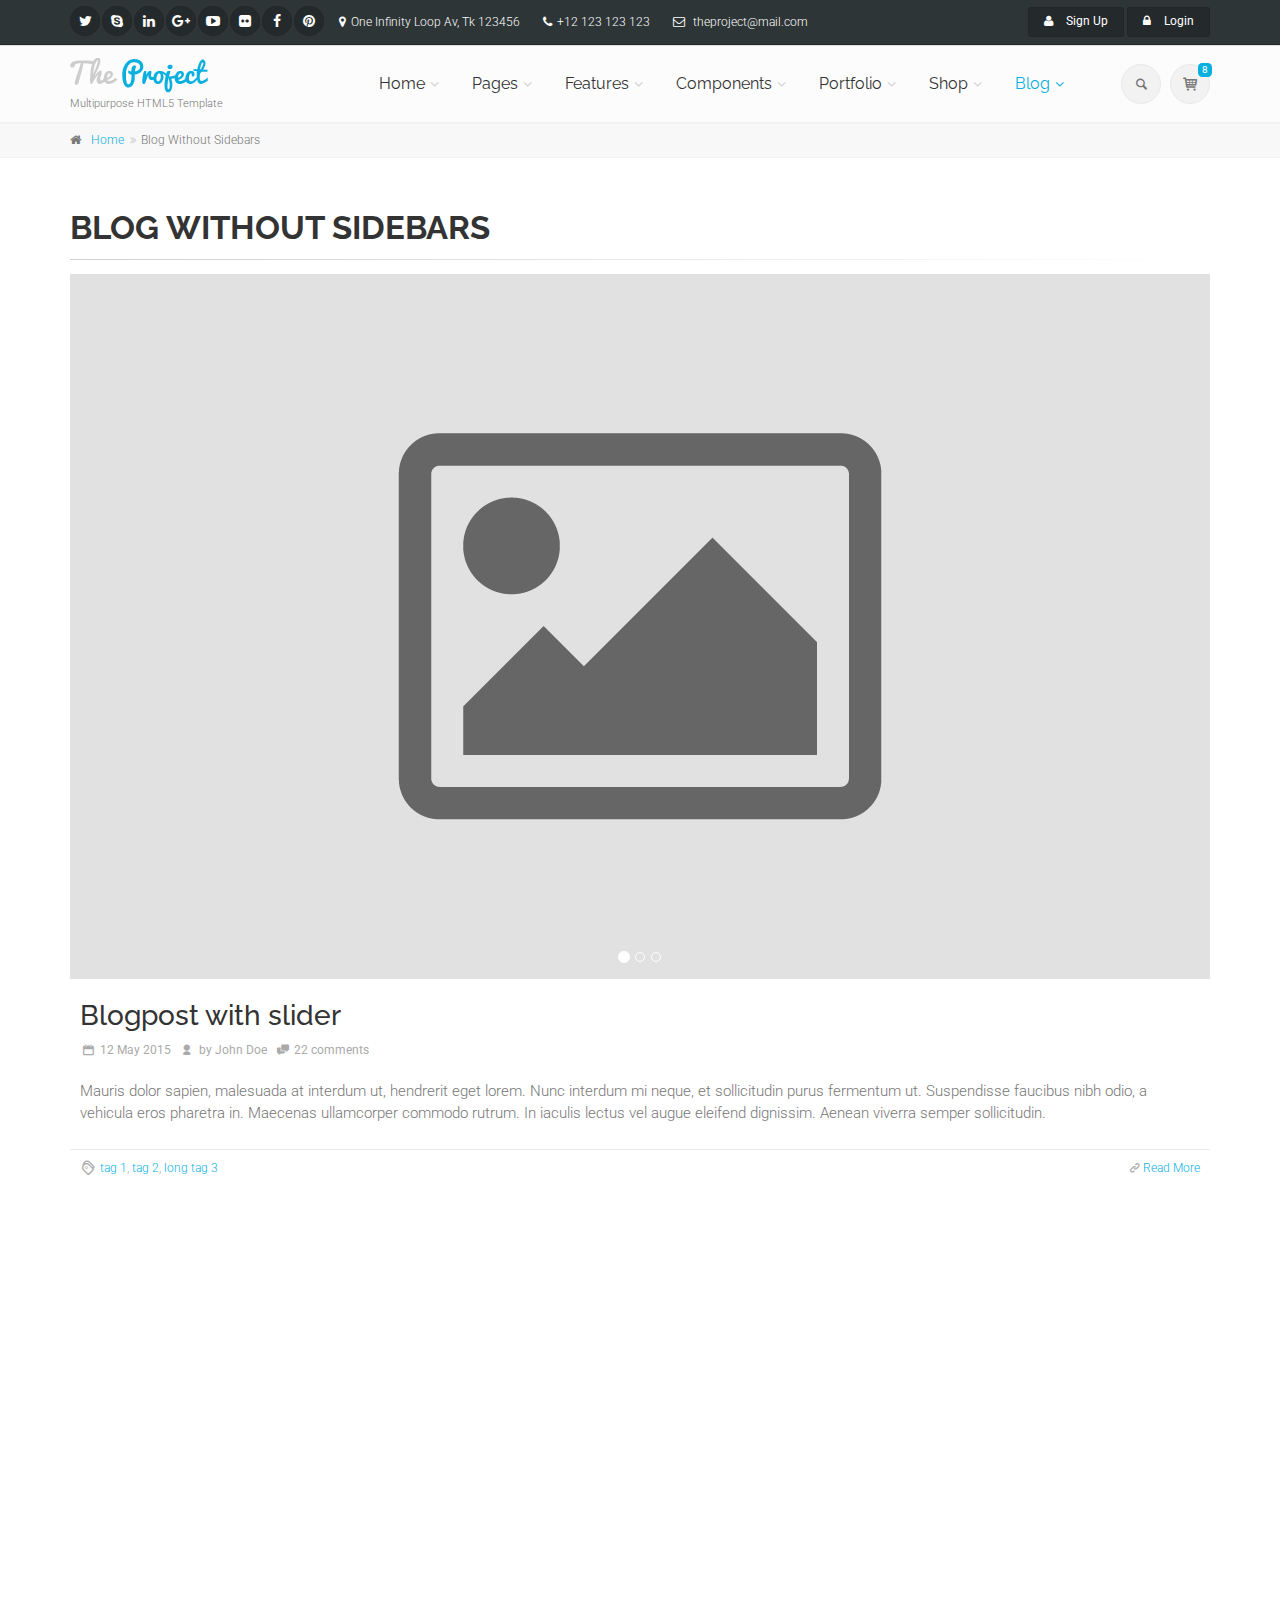
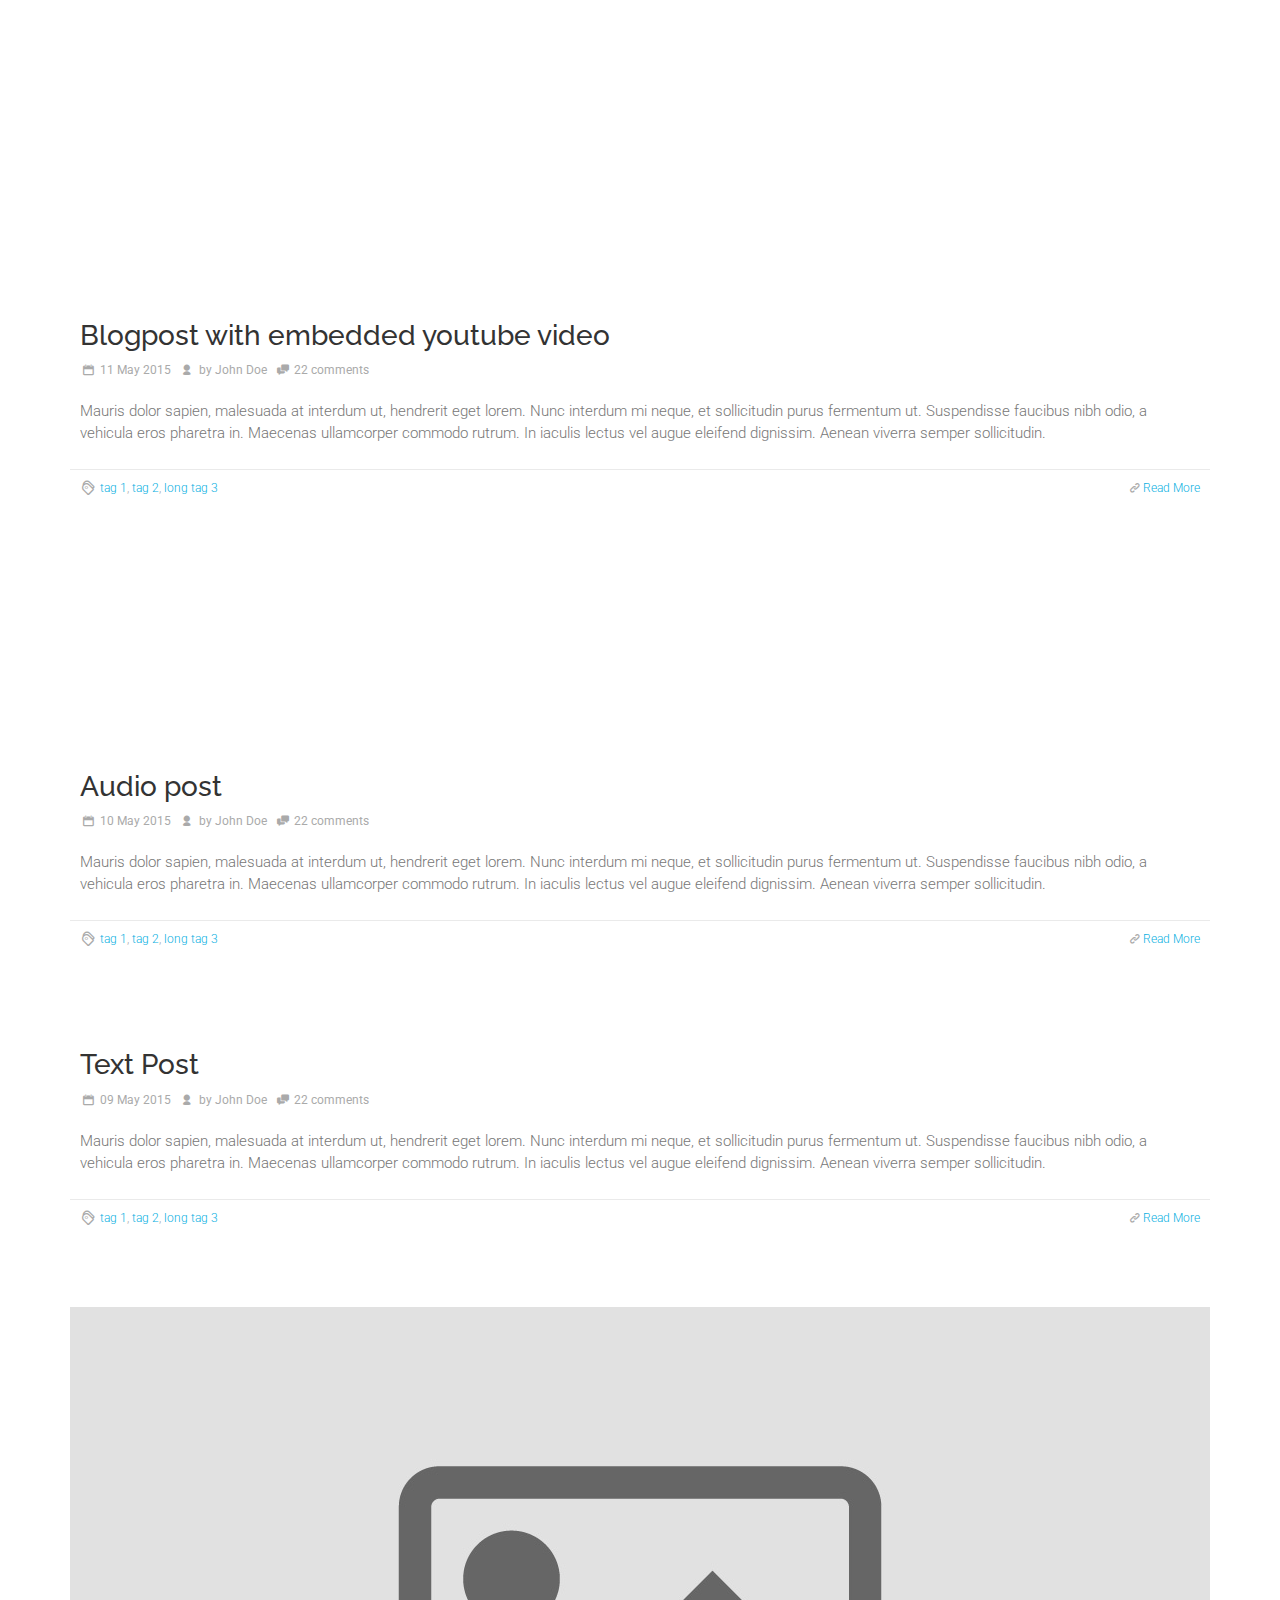
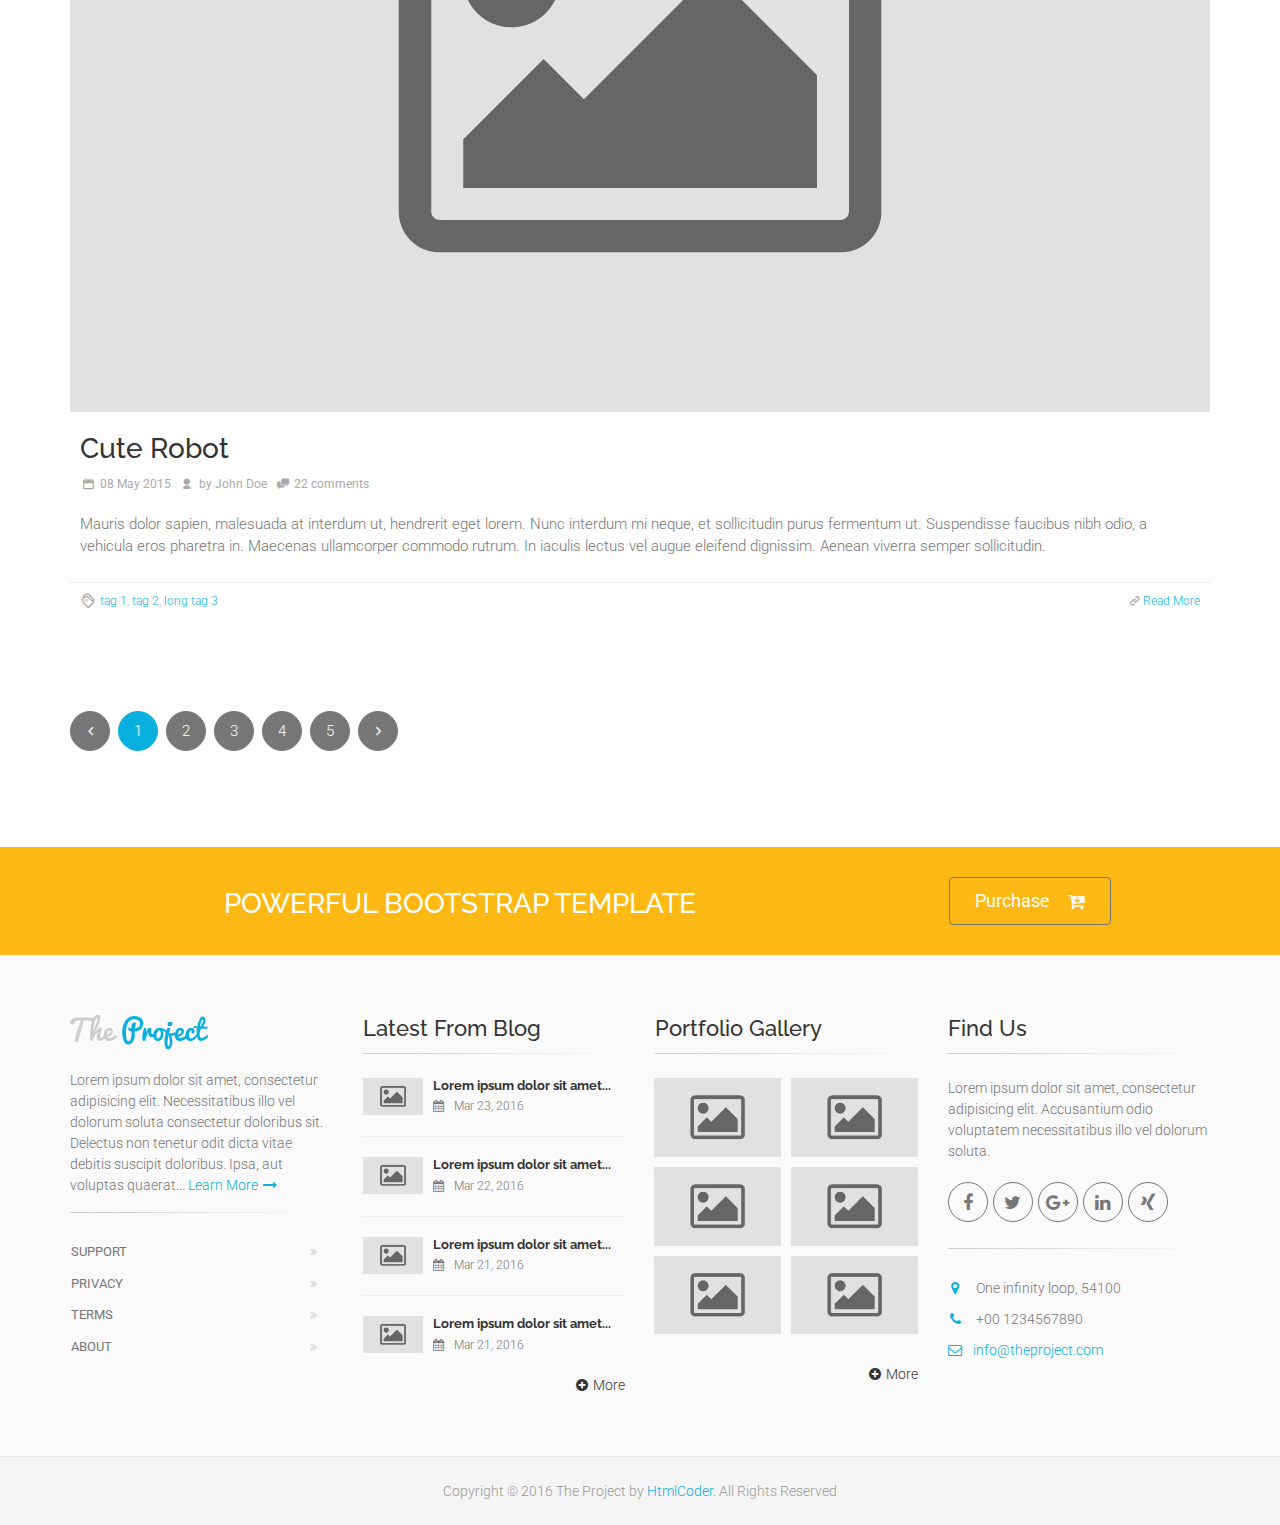
<file: public/blog-large-image-no-sidebar.html>
<!DOCTYPE html>
<!--[if IE 9]> <html lang="en" class="ie9"> <![endif]-->
<!--[if !IE]><!-->
<html lang="en">
	<!--<![endif]-->

	<head>
		<meta charset="utf-8">
		<title>The Project | Blog Without Sidebars</title>
		<meta name="description" content="The Project a Bootstrap-based, Responsive HTML5 Template">
		<meta name="author" content="htmlcoder.me">

		<!-- Mobile Meta -->
		<meta name="viewport" content="width=device-width, initial-scale=1.0">

		<!-- Favicon -->
		<link rel="shortcut icon" href="images/favicon.ico">

		<!-- Web Fonts -->
		<link href='http://fonts.googleapis.com/css?family=Roboto:400,300,300italic,400italic,500,500italic,700,700italic' rel='stylesheet' type='text/css'>
		<link href='http://fonts.googleapis.com/css?family=Raleway:700,400,300' rel='stylesheet' type='text/css'>
		<link href='http://fonts.googleapis.com/css?family=Pacifico' rel='stylesheet' type='text/css'>
		<link href='http://fonts.googleapis.com/css?family=PT+Serif' rel='stylesheet' type='text/css'>

		<!-- Bootstrap core CSS -->
		<link href="bootstrap/css/bootstrap.css" rel="stylesheet">

		<!-- Font Awesome CSS -->
		<link href="fonts/font-awesome/css/font-awesome.css" rel="stylesheet">

		<!-- Fontello CSS -->
		<link href="fonts/fontello/css/fontello.css" rel="stylesheet">

		<!-- Plugins -->
		<link href="plugins/magnific-popup/magnific-popup.css" rel="stylesheet">
		<link href="css/animations.css" rel="stylesheet">
		<link href="plugins/owl-carousel/owl.carousel.css" rel="stylesheet">
		<link href="plugins/owl-carousel/owl.transitions.css" rel="stylesheet">
		<link href="plugins/hover/hover-min.css" rel="stylesheet">		
		
		<!-- The Project core CSS file -->
		<link href="css/style.css" rel="stylesheet" >
		<!-- Color Scheme (In order to change the color scheme, replace the blue.css with the color scheme that you prefer)-->
		<link href="css/skins/light_blue.css" rel="stylesheet">

		<!-- Custom css --> 
		<link href="css/custom.css" rel="stylesheet">
	</head>

	<!-- body classes:  -->
	<!-- "boxed": boxed layout mode e.g. <body class="boxed"> -->
	<!-- "pattern-1 ... pattern-9": background patterns for boxed layout mode e.g. <body class="boxed pattern-1"> -->
	<!-- "transparent-header": makes the header transparent and pulls the banner to top -->
	<!-- "gradient-background-header": applies gradient background to header -->
	<!-- "page-loader-1 ... page-loader-6": add a page loader to the page (more info @components-page-loaders.html) -->
	<body class="no-trans    ">

		<!-- scrollToTop -->
		<!-- ================ -->
		<div class="scrollToTop circle"><i class="icon-up-open-big"></i></div>
		
		<!-- page wrapper start -->
		<!-- ================ -->
		<div class="page-wrapper">
		
			<!-- header-container start -->
			<div class="header-container">
				
				<!-- header-top start -->
				<!-- classes:  -->
				<!-- "dark": dark version of header top e.g. class="header-top dark" -->
				<!-- "colored": colored version of header top e.g. class="header-top colored" -->
				<!-- ================ -->
				<div class="header-top dark ">
					<div class="container">
						<div class="row">
							<div class="col-xs-3 col-sm-6 col-md-9">
								<!-- header-top-first start -->
								<!-- ================ -->
								<div class="header-top-first clearfix">
									<ul class="social-links circle small clearfix hidden-xs">
										<li class="twitter"><a target="_blank" href="http://www.twitter.com"><i class="fa fa-twitter"></i></a></li>
										<li class="skype"><a target="_blank" href="http://www.skype.com"><i class="fa fa-skype"></i></a></li>
										<li class="linkedin"><a target="_blank" href="http://www.linkedin.com"><i class="fa fa-linkedin"></i></a></li>
										<li class="googleplus"><a target="_blank" href="http://plus.google.com"><i class="fa fa-google-plus"></i></a></li>
										<li class="youtube"><a target="_blank" href="http://www.youtube.com"><i class="fa fa-youtube-play"></i></a></li>
										<li class="flickr"><a target="_blank" href="http://www.flickr.com"><i class="fa fa-flickr"></i></a></li>
										<li class="facebook"><a target="_blank" href="http://www.facebook.com"><i class="fa fa-facebook"></i></a></li>
										<li class="pinterest"><a target="_blank" href="http://www.pinterest.com"><i class="fa fa-pinterest"></i></a></li>
									</ul>
									<div class="social-links hidden-lg hidden-md hidden-sm circle small">
										<div class="btn-group dropdown">
											<button type="button" class="btn dropdown-toggle" data-toggle="dropdown"><i class="fa fa-share-alt"></i></button>
											<ul class="dropdown-menu dropdown-animation">
												<li class="twitter"><a target="_blank" href="http://www.twitter.com"><i class="fa fa-twitter"></i></a></li>
												<li class="skype"><a target="_blank" href="http://www.skype.com"><i class="fa fa-skype"></i></a></li>
												<li class="linkedin"><a target="_blank" href="http://www.linkedin.com"><i class="fa fa-linkedin"></i></a></li>
												<li class="googleplus"><a target="_blank" href="http://plus.google.com"><i class="fa fa-google-plus"></i></a></li>
												<li class="youtube"><a target="_blank" href="http://www.youtube.com"><i class="fa fa-youtube-play"></i></a></li>
												<li class="flickr"><a target="_blank" href="http://www.flickr.com"><i class="fa fa-flickr"></i></a></li>
												<li class="facebook"><a target="_blank" href="http://www.facebook.com"><i class="fa fa-facebook"></i></a></li>
												<li class="pinterest"><a target="_blank" href="http://www.pinterest.com"><i class="fa fa-pinterest"></i></a></li>
											</ul>
										</div>
									</div>
									<ul class="list-inline hidden-sm hidden-xs">
										<li><i class="fa fa-map-marker pr-5 pl-10"></i>One Infinity Loop Av, Tk 123456</li>
										<li><i class="fa fa-phone pr-5 pl-10"></i>+12 123 123 123</li>
										<li><i class="fa fa-envelope-o pr-5 pl-10"></i> theproject@mail.com</li>
									</ul>
								</div>
								<!-- header-top-first end -->
							</div>
							<div class="col-xs-9 col-sm-6 col-md-3">

								<!-- header-top-second start -->
								<!-- ================ -->
								<div id="header-top-second"  class="clearfix">

									<!-- header top dropdowns start -->
									<!-- ================ -->
									<div class="header-top-dropdown text-right">
										<div class="btn-group">
											<a href="page-signup.html" class="btn btn-default btn-sm"><i class="fa fa-user pr-10"></i> Sign Up</a>
										</div>
										<div class="btn-group dropdown">
											<button type="button" class="btn dropdown-toggle btn-default btn-sm" data-toggle="dropdown"><i class="fa fa-lock pr-10"></i> Login</button>
											<ul class="dropdown-menu dropdown-menu-right dropdown-animation">
												<li>
													<form class="login-form margin-clear">
														<div class="form-group has-feedback">
															<label class="control-label">Username</label>
															<input type="text" class="form-control" placeholder="">
															<i class="fa fa-user form-control-feedback"></i>
														</div>
														<div class="form-group has-feedback">
															<label class="control-label">Password</label>
															<input type="password" class="form-control" placeholder="">
															<i class="fa fa-lock form-control-feedback"></i>
														</div>
														<button type="submit" class="btn btn-gray btn-sm">Log In</button>
														<span class="pl-5 pr-5">or</span>
														<button type="submit" class="btn btn-default btn-sm">Sing Up</button>
														<ul>
															<li><a href="#">Forgot your password?</a></li>
														</ul>
														<span class="text-center">Login with</span>
														<ul class="social-links circle small colored clearfix">
															<li class="facebook"><a target="_blank" href="http://www.facebook.com"><i class="fa fa-facebook"></i></a></li>
															<li class="twitter"><a target="_blank" href="http://www.twitter.com"><i class="fa fa-twitter"></i></a></li>
															<li class="googleplus"><a target="_blank" href="http://plus.google.com"><i class="fa fa-google-plus"></i></a></li>
														</ul>
													</form>
												</li>
											</ul>
										</div>
									</div>
									<!--  header top dropdowns end -->
								</div>
								<!-- header-top-second end -->
							</div>
						</div>
					</div>
				</div>
				<!-- header-top end -->
				
				<!-- header start -->
				<!-- classes:  -->
				<!-- "fixed": enables fixed navigation mode (sticky menu) e.g. class="header fixed clearfix" -->
				<!-- "dark": dark version of header e.g. class="header dark clearfix" -->
				<!-- "full-width": mandatory class for the full-width menu layout -->
				<!-- "centered": mandatory class for the centered logo layout -->
				<!-- ================ --> 
				<header class="header  fixed    clearfix">
					
					<div class="container">
						<div class="row">
							<div class="col-md-3 ">
								<!-- header-left start -->
								<!-- ================ -->
								<div class="header-left clearfix">
									
									<!-- header dropdown buttons -->
									<div class="header-dropdown-buttons visible-xs">
										<div class="btn-group dropdown">
											<button type="button" class="btn dropdown-toggle" data-toggle="dropdown"><i class="icon-search"></i></button>
											<ul class="dropdown-menu dropdown-menu-right dropdown-animation">
												<li>
													<form role="search" class="search-box margin-clear">
														<div class="form-group has-feedback">
															<input type="text" class="form-control" placeholder="Search">
															<i class="icon-search form-control-feedback"></i>
														</div>
													</form>
												</li>
											</ul>
										</div>
										<div class="btn-group dropdown">
											<button type="button" class="btn dropdown-toggle" data-toggle="dropdown"><i class="icon-basket-1"></i><span class="cart-count default-bg">8</span></button>
											<ul class="dropdown-menu dropdown-menu-right dropdown-animation cart">
												<li>
													<table class="table table-hover">
														<thead>
															<tr>
																<th class="quantity">QTY</th>
																<th class="product">Product</th>
																<th class="amount">Subtotal</th>
															</tr>
														</thead>
														<tbody>
															<tr>
																<td class="quantity">2 x</td>
																<td class="product"><a href="shop-product.html">Android 4.4 Smartphone</a><span class="small">4.7" Dual Core 1GB</span></td>
																<td class="amount">$199.00</td>
															</tr>
															<tr>
																<td class="quantity">3 x</td>
																<td class="product"><a href="shop-product.html">Android 4.2 Tablet</a><span class="small">7.3" Quad Core 2GB</span></td>
																<td class="amount">$299.00</td>
															</tr>
															<tr>
																<td class="quantity">3 x</td>
																<td class="product"><a href="shop-product.html">Desktop PC</a><span class="small">Quad Core 3.2MHz, 8GB RAM, 1TB Hard Disk</span></td>
																<td class="amount">$1499.00</td>
															</tr>
															<tr>
																<td class="total-quantity" colspan="2">Total 8 Items</td>
																<td class="total-amount">$1997.00</td>
															</tr>
														</tbody>
													</table>
													<div class="panel-body text-right">
														<a href="shop-cart.html" class="btn btn-group btn-gray btn-sm">View Cart</a>
														<a href="shop-checkout.html" class="btn btn-group btn-gray btn-sm">Checkout</a>
													</div>
												</li>
											</ul>
										</div>
									</div>
									<!-- header dropdown buttons end-->
									
									<!-- logo -->
									<div id="logo" class="logo">
										<a href="index.html"><img id="logo_img" src="images/logo_light_blue.png" alt="The Project"></a>
									</div>

									<!-- name-and-slogan -->
									<div class="site-slogan">
										Multipurpose HTML5 Template
									</div>

								</div>
								<!-- header-left end -->

							</div>
							<div class="col-md-9">
					
								<!-- header-right start -->
								<!-- ================ -->
								<div class="header-right clearfix">
									
								<!-- main-navigation start -->
								<!-- classes: -->
								<!-- "onclick": Makes the dropdowns open on click, this the default bootstrap behavior e.g. class="main-navigation onclick" -->
								<!-- "animated": Enables animations on dropdowns opening e.g. class="main-navigation animated" -->
								<!-- "with-dropdown-buttons": Mandatory class that adds extra space, to the main navigation, for the search and cart dropdowns -->
								<!-- ================ -->
								<div class="main-navigation  animated with-dropdown-buttons">

									<!-- navbar start -->
									<!-- ================ -->
									<nav class="navbar navbar-default" role="navigation">
										<div class="container-fluid">

											<!-- Toggle get grouped for better mobile display -->
											<div class="navbar-header">
												<button type="button" class="navbar-toggle" data-toggle="collapse" data-target="#navbar-collapse-1">
													<span class="sr-only">Toggle navigation</span>
													<span class="icon-bar"></span>
													<span class="icon-bar"></span>
													<span class="icon-bar"></span>
												</button>
												
											</div>

											<!-- Collect the nav links, forms, and other content for toggling -->
											<div class="collapse navbar-collapse" id="navbar-collapse-1">
												<!-- main-menu -->
												<ul class="nav navbar-nav ">

													<!-- mega-menu start -->
													<li class="dropdown  mega-menu">
														<a href="index.html" class="dropdown-toggle" data-toggle="dropdown">Home</a>
														<ul class="dropdown-menu">
															<li>
																<div class="row">
																	<div class="col-md-12">
																		<h4 class="title"><i class="fa fa-laptop pr-10"></i> Demos</h4>
																		<div class="row">
																			<div class="col-sm-6 col-md-3">
																				<div class="divider"></div>
																				<ul class="menu">
																					<li ><a href="index.html"><i class="icon-home pr-10"></i>Home Default</a></li>
																					<li ><a href="index-corporate-1.html"><i class="icon-suitcase pr-10"></i>Corporate 1</a></li>
																					<li ><a href="index-corporate-2.html"><i class="icon-suitcase pr-10"></i>Corporate 2</a></li>
																					<li ><a href="index-corporate-3.html"><i class="icon-suitcase pr-10"></i>Corporate 3</a></li>
																					<li ><a href="index-corporate-4.html"><i class="icon-home pr-10"></i>Corporate 4 <span class="badge">NEW</span></a></li>
																					<li ><a href="index-shop.html"><i class="icon-basket-1 pr-10"></i>Commerce 1</a></li>
																				</ul>
																			</div>
																			<div class="col-sm-6 col-md-3">
																				<div class="divider"></div>
																				<ul class="menu">
																					<li ><a href="index-shop-2.html"><i class="icon-basket-1 pr-10"></i>Commerce 2</a></li>
																					<li ><a href="index-portfolio.html"><i class="icon-briefcase pr-10"></i>Portfolio/Agency</a></li>
																					<li ><a href="index-medical.html"><i class="fa fa-ambulance pr-10"></i>Medical</a></li>
																					<li ><a href="index-restaurant.html"><i class="fa fa-cutlery pr-10"></i>Restaurant</a></li>
																					<li ><a href="index-wedding.html"><i class="icon-heart pr-10"></i>Wedding</a></li>
																					<li ><a href="index-landing.html"><i class="fa fa-star pr-10"></i>Landing Page</a></li>
																				</ul>
																			</div>
																			<div class="col-sm-6 col-md-3">
																				<div class="divider"></div>
																				<ul class="menu">
																					<li ><a href="page-coming-soon.html"><i class="fa fa-clock-o pr-10"></i>Coming Soon</a></li>
																					<li ><a href="index-one-page.html"><i class="icon-home pr-10"></i>One Page Version</a></li>
																					<li ><a href="index-construction.html"><i class="fa fa-building pr-10"></i>Construction <span class="badge">v1.1</span></a></li>
																					<li ><a href="index-education.html"><i class="fa fa-graduation-cap pr-10"></i>Education <span class="badge">v1.1</span></a></li>
																					<li ><a href="index-hotel.html"><i class="fa fa-bed pr-10"></i>Hotel <span class="badge">v1.1</span></a></li>
																					<li ><a href="index-blog.html"><i class="fa fa-pencil pr-10"></i>Blog <span class="badge">v1.1</span></a></li>
																				</ul>
																			</div>
																			<div class="col-sm-6 col-md-3">
																				<div class="divider"></div>
																				<ul class="menu">
																					<li ><a href="index-beauty.html"><i class="fa fa-magic pr-10"></i>Beauty Center <span class="badge">v1.1</span></a></li>
																					<li ><a href="index-gym.html"><i class="fa fa-heartbeat pr-10"></i>Gym <span class="badge">NEW</span></a></li>
																					<li ><a href="index-resume.html"><i class="fa fa-user pr-10"></i>Resume <span class="badge">NEW</span></a></li>
																					<li ><a href="index-agency.html"><i class="fa fa-users pr-10"></i>Agency <span class="badge">NEW</span></a></li>
																					<li ><a href="index-logistics.html"><i class="fa fa-truck pr-10"></i>Logistics <span class="badge">NEW</span></a></li>
																				</ul>
																			</div>
																		</div>
																	</div>
																</div>
															</li>
														</ul>
													</li>
													<!-- mega-menu end -->
													<!-- mega-menu start -->
													<li class="dropdown  mega-menu">
														<a href="#" class="dropdown-toggle" data-toggle="dropdown">Pages</a>
														<ul class="dropdown-menu">
															<li>
																<div class="row">
																	<div class="col-lg-8 col-md-9">
																		<h4 class="title">Pages</h4>
																		<div class="row">
																			<div class="col-sm-4">
																				<div class="divider"></div>
																				<ul class="menu">
																					<li ><a href="page-about.html"><i class="fa fa-angle-right"></i>About Us 1</a></li>
																					<li ><a href="page-about-2.html"><i class="fa fa-angle-right"></i>About Us 2</a></li>
																					<li ><a href="page-about-3.html"><i class="fa fa-angle-right"></i>About Us 3</a></li>
																					<li ><a href="page-about-4.html"><i class="fa fa-angle-right"></i>About Us 4</a></li>
																					<li ><a href="page-about-me.html"><i class="fa fa-angle-right"></i>About Me</a></li>
																					<li ><a href="page-team.html"><i class="fa fa-angle-right"></i>Our Team - Options 1</a></li>
																					<li ><a href="page-team-2.html"><i class="fa fa-angle-right"></i>Our Team - Options 2</a></li>
																					<li ><a href="page-team-3.html"><i class="fa fa-angle-right"></i>Our Team - Options 3</a></li>
																					<li ><a href="page-coming-soon.html"><i class="fa fa-angle-right"></i>Coming Soon Page</a></li>
																					<li ><a href="page-faq.html"><i class="fa fa-angle-right"></i>FAQ page</a></li>
																				</ul>
																			</div>
																			<div class="col-sm-4">
																				<div class="divider"></div>
																				<ul class="menu">
																					<li ><a href="page-services.html"><i class="fa fa-angle-right"></i>Services 1</a></li>
																					<li ><a href="page-services-2.html"><i class="fa fa-angle-right"></i>Services 2</a></li>
																					<li ><a href="page-services-3.html"><i class="fa fa-angle-right"></i>Services 3</a></li>
																					<li ><a href="page-contact.html"><i class="fa fa-angle-right"></i>Contact 1</a></li>
																					<li ><a href="page-contact-2.html"><i class="fa fa-angle-right"></i>Contact 2</a></li>
																					<li ><a href="page-contact-3.html"><i class="fa fa-angle-right"></i>Contact 3</a></li>
																					<li ><a href="page-login.html"><i class="fa fa-angle-right"></i>Login 1</a></li>
																					<li ><a href="page-login-2.html"><i class="fa fa-angle-right"></i>Login 2 - Fullsreen</a></li>
																					<li ><a href="page-signup.html"><i class="fa fa-angle-right"></i>Sign Up 1</a></li>
																					<li ><a href="page-signup-2.html"><i class="fa fa-angle-right"></i>Sign Up 2 - Fullsreen</a></li>
																				</ul>
																			</div>
																			<div class="col-sm-4">
																				<div class="divider"></div>
																				<ul class="menu">
																					<li ><a href="page-404.html"><i class="fa fa-angle-right"></i>404 error</a></li>
																					<li ><a href="page-404-2.html"><i class="fa fa-angle-right"></i>404 error - Parallax</a></li>
																					<li ><a href="page-affix-sidebar.html"><i class="fa fa-angle-right"></i>Sidebar - Affix Menu</a></li>
																					<li ><a href="page-left-sidebar.html"><i class="fa fa-angle-right"></i>Left Sidebar</a></li>
																					<li ><a href="page-right-sidebar.html"><i class="fa fa-angle-right"></i>Right Sidebar</a></li>
																					<li ><a href="page-two-sidebars.html"><i class="fa fa-angle-right"></i>Two Sidebars</a></li>
																					<li ><a href="page-two-sidebars-left.html"><i class="fa fa-angle-right"></i>Two Sidebars Left</a></li>
																					<li ><a href="page-two-sidebars-right.html"><i class="fa fa-angle-right"></i>Two Sidebars Right</a></li>
																					<li ><a href="page-no-sidebars.html"><i class="fa fa-angle-right"></i>No Sidebars</a></li>
																					<li ><a href="page-sitemap.html"><i class="fa fa-angle-right"></i>Sitemap</a></li>
																				</ul>
																			</div>
																		</div>
																	</div>
																	<div class="col-lg-4 col-md-3 hidden-sm">
																		<h4 class="title">Premium HTML5 Template</h4>
																		<p class="mb-10">The Project is perfectly suitable for corporate, business and company webpages.</p>
																		<img src="images/section-image-3.png" alt="The Project">
																	</div>
																</div>
															</li>
														</ul>
													</li>
													<!-- mega-menu end -->
													<li class="dropdown ">
														<a class="dropdown-toggle" data-toggle="dropdown" href="#">Features</a>
														<ul class="dropdown-menu">
															<li class="dropdown ">
																<a  class="dropdown-toggle" data-toggle="dropdown" href="#">Headers <span class="badge">NEW</span></a>
																<ul class="dropdown-menu">
																	<li ><a href="features-headers-default.html">Default/Semi-Transparent</a></li>
																	<li ><a href="features-headers-default-dark.html">Dark/Semi-Transparent</a></li>
																	<li ><a href="features-headers-gradient-dark.html">Gradient Dark <span class="badge">NEW</span></a></li>
																	<li ><a href="features-headers-gradient-light.html">Gradient Light <span class="badge">NEW</span></a></li>
																	<li ><a href="features-headers-classic.html">Classic Light</a></li>
																	<li ><a href="features-headers-classic-dark.html">Classic Dark</a></li>
																	<li ><a href="features-headers-colored.html">Colored/Light</a></li>
																	<li ><a href="features-headers-colored-dark.html">Colored/Dark</a></li>
																	<li ><a href="features-headers-full-width.html">Full Width</a></li>
																	<li ><a href="features-headers-offcanvas-left.html">Offcanvas Left Side</a></li>
																	<li ><a href="features-headers-offcanvas-right.html">Offcanvas Right Side</a></li>
																	<li ><a href="features-headers-logo-centered.html">Logo Centered</a></li>
																	<li ><a href="features-headers-slider-top.html">Slider Top</a></li>
																	<li ><a href="features-headers-simple.html">Simple Static</a></li>
																</ul>
															</li>
															<li class="dropdown ">
																<a  class="dropdown-toggle" data-toggle="dropdown" href="#">Sticky Headers <span class="badge">NEW</span></a>
																<ul class="dropdown-menu">
																	<li ><a href="features-headers-default.html">Default</a></li>
																	<li ><a href="features-headers-sticky-2.html">Alternative <span class="badge">NEW</span></a></li>
																</ul>
															</li>
															<li class="dropdown ">
																<a  class="dropdown-toggle" data-toggle="dropdown" href="#">Menus</a>
																<ul class="dropdown-menu">
																	<li ><a href="features-headers-default.html">Default/On Hover Menu</a></li>
																	<li ><a href="features-menus-onhover-no-animations.html">On Hover Menu - No Animations</a></li>
																	<li ><a href="features-menus-onclick.html">On Click Menu - With Animations</a></li>
																	<li ><a href="features-menus-onclick-no-animations.html">On Click Menu - No Animations</a></li>
																</ul>
															</li>
															<li class="dropdown ">
																<a  class="dropdown-toggle" data-toggle="dropdown" href="#">Footers <span class="badge">NEW</span></a>
																<ul class="dropdown-menu">
																	<li ><a href="features-footers-default.html#footer">Default</a></li>
																	<li ><a href="features-footers-contact-form.html#footer">Contact Form</a></li>
																	<li ><a href="features-footers-contact-form-2.html#footer">Contact Form 2 <span class="badge">NEW</span></a></li>
																	<li ><a href="features-footers-google-maps.html#footer">Google Maps</a></li>
																	<li ><a href="features-footers-subscribe.html#footer">Subscribe Form</a></li>
																	<li ><a href="features-footers-minimal.html#footer">Minimal</a></li>
																	<li ><a href="features-footers-links.html#footer">Links <span class="badge">v1.1</span></a></li>
																	<li ><a href="features-footers-full-width.html#footer">Full Width <span class="badge">NEW</span></a></li>
																</ul>
															</li>
															<li class="dropdown ">
																<a  class="dropdown-toggle" data-toggle="dropdown" href="#">Main Sliders <span class="badge">NEW</span></a>
																<ul class="dropdown-menu">
																	<li class="dropdown-header default-bg">SLIDER REVOLUTION 5 - NEW</li>
																	<li ><a href="features-sliders-fullscreen.html">Full Screen</a></li>
																	<li ><a href="features-sliders-fullwidth.html">Full Width</a></li>
																	<li ><a href="features-sliders-fullwidth-big-height.html">Full Width - Big Height</a></li>
																	<li ><a href="features-sliders-boxedwidth-light.html">Boxed Width - Light Bg</a></li>
																	<li ><a href="features-sliders-boxedwidth-dark.html">Boxed Width - Dark Bg</a></li>
																	<li ><a href="features-sliders-boxedwidth-default.html">Boxed Width - Default Bg</a></li>
																	<li ><a href="features-sliders-video-background.html">Video Background</a></li>
																	<li ><a href="features-sliders-text-rotator.html">Text Rotator</a></li>
																	<li  class="dropdown ">
																	<a  class="dropdown-toggle" data-toggle="dropdown" href="#">Revolution 4</a>
																		<ul class="dropdown-menu">
																			<li ><a href="features-sliders-revolution-4-fullscreen.html">Full Screen</a></li>
																			<li ><a href="features-sliders-revolution-4-fullwidth.html">Full Width</a></li>
																			<li ><a href="features-sliders-revolution-4-fullwidth-big-height.html">Full Width - Big Height</a></li>
																			<li ><a href="features-sliders-revolution-4-boxedwidth-light.html">Boxed Width - Light Bg</a></li>
																			<li ><a href="features-sliders-revolution-4-boxedwidth-dark.html">Boxed Width - Dark Bg</a></li>
																			<li ><a href="features-sliders-revolution-4-boxedwidth-default.html">Boxed Width - Default Bg</a></li>
																			<li ><a href="features-sliders-revolution-4-video-background.html">Video Background</a></li>
																			<li ><a href="features-sliders-revolution-4-text-rotator.html">Text Rotator</a></li>
																		</ul>
																	</li>
																</ul>
															</li>
															<li class="dropdown">
																<a  class="dropdown-toggle" data-toggle="dropdown" href="#">Email Templates <span class="badge">v1.1</span></a>
																<ul class="dropdown-menu">
																	<li><a target="_blank" href="email_templates/email_template_blue.html">Blue</a></li>
																	<li><a target="_blank" href="email_templates/email_template_brown.html">Brown</a></li>
																	<li><a target="_blank" href="email_templates/email_template_cool_green.html">Cool Green</a></li>
																	<li><a target="_blank" href="email_templates/email_template_dark_cyan.html">Dark Cyan</a></li>
																	<li><a target="_blank" href="email_templates/email_template_dark_red.html">Dark Red</a></li>
																	<li><a target="_blank" href="email_templates/email_template_gold.html">Gold</a></li>
																	<li><a target="_blank" href="email_templates/email_template_gray.html">Gray</a></li>
																	<li><a target="_blank" href="email_templates/email_template_green.html">Green</a></li>
																	<li><a target="_blank" href="email_templates/email_template_light_blue.html">Light Blue</a></li>
																	<li><a target="_blank" href="email_templates/email_template_orange.html">Orange</a></li>
																	<li><a target="_blank" href="email_templates/email_template_pink.html">Pink</a></li>
																	<li><a target="_blank" href="email_templates/email_template_purple.html">Purple</a></li>
																	<li><a target="_blank" href="email_templates/email_template_red.html">Red</a></li>
																	<li><a target="_blank" href="email_templates/email_template_vivid_red.html">Vivid Red</a></li>
																</ul>
															</li>
															<li class="dropdown ">
																<a  class="dropdown-toggle" data-toggle="dropdown" href="#">Pricing Tables</a>
																<ul class="dropdown-menu">
																	<li ><a href="features-pricing-tables-1.html">Pricing Tables 1</a></li>
																	<li ><a href="features-pricing-tables-2.html">Pricing Tables 2</a></li>
																	<li ><a href="features-pricing-tables-3.html">Pricing Tables 3</a></li>
																</ul>
															</li>
															<li class="dropdown ">
																<a  class="dropdown-toggle" data-toggle="dropdown" href="#">Icons</a>
																<ul class="dropdown-menu">
																	<li ><a href="features-icons-fontawesome.html">Font Awesome</a></li>
																	<li ><a href="features-icons-fontello.html">Fontello</a></li>
																	<li ><a href="features-icons-glyphicons.html">Glyphicons</a></li>
																</ul>
															</li>
															<li ><a href="features-dark-page.html">Dark Page</a></li>
															<li ><a href="features-typography.html">Typography</a></li>
															<li ><a href="features-backgrounds.html">Backgrounds</a></li>
															<li ><a href="features-grid.html">Grid</a></li>
														</ul>
													</li>
													<!-- mega-menu start -->
													<li class="dropdown  mega-menu narrow">
														<a href="#" class="dropdown-toggle" data-toggle="dropdown">Components</a>
														<ul class="dropdown-menu">
															<li>
																<div class="row">
																	<div class="col-md-12">
																		<h4 class="title"><i class="fa fa-magic pr-10"></i> Components</h4>
																		<div class="row">
																			<div class="col-sm-6">
																				<div class="divider"></div>
																				<ul class="menu">
																					<li ><a href="components-social-icons.html"><i class="icon-share pr-10"></i>Social Icons</a></li>
																					<li ><a href="components-buttons.html"><i class="icon-flask pr-10"></i>Buttons</a></li>
																					<li ><a href="components-forms.html"><i class="icon-eq pr-10"></i>Forms</a></li>
																					<li ><a href="components-tabs-and-pills.html"><i class=" icon-dot-3 pr-10"></i>Tabs &amp; Pills</a></li>
																					<li ><a href="components-accordions.html"><i class="icon-menu-outline pr-10"></i>Accordions</a></li>
																					<li ><a href="components-progress-bars.html"><i class="icon-chart-line pr-10"></i>Progress Bars</a></li>
																					<li ><a href="components-call-to-action.html"><i class="icon-chat pr-10"></i>Call to Action Blocks</a></li>
																					<li ><a href="components-alerts-and-callouts.html"><i class="icon-info-circled pr-10"></i>Alerts &amp; Callouts</a></li>
																					<li ><a href="components-content-sliders.html"><i class="icon-star-filled pr-10"></i>Content Sliders</a></li>
																					<li ><a href="components-charts.html"><i class="icon-chart-pie pr-10"></i>Charts</a></li>
																					<li ><a href="components-page-loaders.html"><i class="fa fa-circle-o-notch fa-spin"></i>Page Loaders <span class="badge">v1.1</span></a></li>
																				</ul>
																			</div>
																			<div class="col-sm-6">
																				<div class="divider"></div>
																				<ul class="menu">
																					<li ><a href="components-icon-boxes.html"><i class="icon-picture-outline pr-10"></i>Icon Boxes</a></li>
																					<li ><a href="components-image-boxes.html"><i class="icon-camera-1 pr-10"></i>Image Boxes</a></li>
																					<li ><a href="components-fullwidth-sections.html"><i class="icon-code-1 pr-10"></i>Full Width Sections</a></li>
																					<li ><a href="components-animations.html"><i class="icon-docs pr-10"></i>Animations</a></li>
																					<li ><a href="components-video-and-audio.html"><i class="icon-video pr-10"></i>Video &amp; Audio</a></li>
																					<li ><a href="components-lightbox.html"><i class="icon-plus pr-10"></i>Lightbox</a></li>
																					<li ><a href="components-counters.html"><i class="icon-sort-numeric pr-10"></i>Counters</a></li>
																					<li ><a href="components-modals.html"><i class="icon-popup pr-10"></i>Modals</a></li>
																					<li ><a href="components-tables.html"><i class="icon-th pr-10"></i>Tables</a></li>
																					<li ><a href="components-text-rotators.html"><i class="icon-arrows-ccw pr-10"></i>Text Rotators</a></li>
																				</ul>
																			</div>
																		</div>
																	</div>
																</div>
															</li>
														</ul>
													</li>
													<!-- mega-menu end -->
													<li class="dropdown ">
														<a href="portfolio-grid-2-3-col.html" class="dropdown-toggle" data-toggle="dropdown">Portfolio</a>
														<ul class="dropdown-menu">
															<li class="dropdown ">
																<a  class="dropdown-toggle" data-toggle="dropdown" href="#">Portfolio Grid 1</a>
																<ul class="dropdown-menu">
																	<li ><a href="portfolio-grid-1-2-col.html">2 Column</a></li>
																	<li ><a href="portfolio-grid-1-3-col.html">3 Column</a></li>
																	<li ><a href="portfolio-grid-1-4-col.html">4 Column</a></li>
																	<li ><a href="portfolio-grid-1-sidebar.html">With Sidebar</a></li>
																</ul>
															</li>
															<li class="dropdown ">
																<a  class="dropdown-toggle" data-toggle="dropdown" href="#">Portfolio Grid 2</a>
																<ul class="dropdown-menu">
																	<li ><a href="portfolio-grid-2-2-col.html">2 Column</a></li>
																	<li ><a href="portfolio-grid-2-3-col.html">3 Column</a></li>
																	<li ><a href="portfolio-grid-2-4-col.html">4 Column</a></li>
																	<li ><a href="portfolio-grid-2-sidebar.html">With Sidebar</a></li>
																</ul>
															</li>
															<li class="dropdown ">
																<a  class="dropdown-toggle" data-toggle="dropdown" href="#">Portfolio Grid 3 - Dark</a>
																<ul class="dropdown-menu">
																	<li ><a href="portfolio-grid-3-2-col.html">2 Column</a></li>
																	<li ><a href="portfolio-grid-3-3-col.html">3 Column</a></li>
																	<li ><a href="portfolio-grid-3-4-col.html">4 Column</a></li>
																	<li ><a href="portfolio-grid-3-sidebar.html">With Sidebar</a></li>
																</ul>
															</li>
															<li class="dropdown ">
																<a  class="dropdown-toggle" data-toggle="dropdown" href="#">Portfolio Fullwidth</a>
																<ul class="dropdown-menu">
																	<li ><a href="portfolio-fullwidth-2-col.html">2 Column</a></li>
																	<li ><a href="portfolio-fullwidth-3-col.html">3 Column</a></li>
																	<li ><a href="portfolio-fullwidth-4-col.html">4 Column</a></li>
																</ul>
															</li>
															<li class="dropdown ">
																<a  class="dropdown-toggle" data-toggle="dropdown" href="#">Portfolio List</a>
																<ul class="dropdown-menu">
																	<li ><a href="portfolio-list-1.html">List - Large Images</a></li>
																	<li ><a href="portfolio-list-2.html">List - Small Images</a></li>
																	<li ><a href="portfolio-list-sidebar.html">With Sidebar</a></li>
																</ul>
															</li>
															<li ><a href="portfolio-item.html">Single Item 1</a></li>
															<li ><a href="portfolio-item-2.html">Single Item 2</a></li>
															<li ><a href="portfolio-item-3.html">Single Item 3</a></li>
														</ul>
													</li>
													<li class="dropdown ">
														<a href="index-shop.html" class="dropdown-toggle" data-toggle="dropdown">Shop</a>
														<ul class="dropdown-menu">
															<li ><a href="index-shop.html">Shop Home 1</a></li>
															<li ><a href="index-shop-2.html">Shop Home 2</a></li>
															<li ><a href="shop-listing-4col.html">Grid - 4 Columns</a></li>
															<li ><a href="shop-listing-3col.html">Grid - 3 Columns</a></li>
															<li ><a href="shop-listing-2col.html">Grid - 2 Columns</a></li>
															<li ><a href="shop-listing-sidebar.html">Grid - With Sidebar</a></li>
															<li ><a href="shop-listing-list.html">List</a></li>
															<li ><a href="shop-product.html">Product</a></li>
															<li ><a href="shop-cart.html">Shopping Cart</a></li>
															<li ><a href="shop-checkout.html">Checkout Page - Step 1</a></li>
															<li ><a href="shop-checkout-payment.html">Checkout Page - Step 2</a></li>
															<li ><a href="shop-checkout-review.html">Checkout Page - Step 3</a></li>
															<li ><a href="shop-invoice.html">Invoice</a></li>
														</ul>
													</li>
													<li class="dropdown active">
														<a href="blog-large-image-right-sidebar.html" class="dropdown-toggle" data-toggle="dropdown">Blog</a>
														<ul class="dropdown-menu">
															<li ><a href="index-blog.html">Blog Home <span class="badge">v1.1</span></a></li>
															<li class="dropdown active">
																<a  class="dropdown-toggle" data-toggle="dropdown" href="#">Large Image</a>
																<ul class="dropdown-menu to-left">
																	<li ><a href="blog-large-image-right-sidebar.html">Right Sidebar</a></li>
																	<li ><a href="blog-large-image-left-sidebar.html">Left Sidebar</a></li>
																	<li class="active"><a href="blog-large-image-no-sidebar.html">Without Sidebar</a></li>
																</ul>
															</li>
															<li class="dropdown ">
																<a  class="dropdown-toggle" data-toggle="dropdown" href="#">Medium Image</a>
																<ul class="dropdown-menu to-left">
																	<li ><a href="blog-medium-image-right-sidebar.html">Right Sidebar</a></li>
																	<li ><a href="blog-medium-image-left-sidebar.html">Left Sidebar</a></li>
																	<li ><a href="blog-medium-image-no-sidebar.html">Without Sidebar</a></li>
																</ul>
															</li>
															<li class="dropdown ">
																<a  class="dropdown-toggle" data-toggle="dropdown" href="#">Masonry</a>
																<ul class="dropdown-menu to-left">
																	<li ><a href="blog-masonry-right-sidebar.html">Right Sidebar</a></li>
																	<li ><a href="blog-masonry-left-sidebar.html">Left Sidebar</a></li>
																	<li ><a href="blog-masonry-no-sidebar.html">Without Sidebar</a></li>
																</ul>
															</li>
															<li ><a href="blog-timeline.html">Timeline</a></li>
															<li ><a href="blog-post.html">Blog Post</a></li>
														</ul>
													</li>
												</ul>
												<!-- main-menu end -->
												
												<!-- header dropdown buttons -->
												<div class="header-dropdown-buttons hidden-xs ">
													<div class="btn-group dropdown">
														<button type="button" class="btn dropdown-toggle" data-toggle="dropdown"><i class="icon-search"></i></button>
														<ul class="dropdown-menu dropdown-menu-right dropdown-animation">
															<li>
																<form role="search" class="search-box margin-clear">
																	<div class="form-group has-feedback">
																		<input type="text" class="form-control" placeholder="Search">
																		<i class="icon-search form-control-feedback"></i>
																	</div>
																</form>
															</li>
														</ul>
													</div>
													<div class="btn-group dropdown">
														<button type="button" class="btn dropdown-toggle" data-toggle="dropdown"><i class="icon-basket-1"></i><span class="cart-count default-bg">8</span></button>
														<ul class="dropdown-menu dropdown-menu-right dropdown-animation cart">
															<li>
																<table class="table table-hover">
																	<thead>
																		<tr>
																			<th class="quantity">QTY</th>
																			<th class="product">Product</th>
																			<th class="amount">Subtotal</th>
																		</tr>
																	</thead>
																	<tbody>
																		<tr>
																			<td class="quantity">2 x</td>
																			<td class="product"><a href="shop-product.html">Android 4.4 Smartphone</a><span class="small">4.7" Dual Core 1GB</span></td>
																			<td class="amount">$199.00</td>
																		</tr>
																		<tr>
																			<td class="quantity">3 x</td>
																			<td class="product"><a href="shop-product.html">Android 4.2 Tablet</a><span class="small">7.3" Quad Core 2GB</span></td>
																			<td class="amount">$299.00</td>
																		</tr>
																		<tr>
																			<td class="quantity">3 x</td>
																			<td class="product"><a href="shop-product.html">Desktop PC</a><span class="small">Quad Core 3.2MHz, 8GB RAM, 1TB Hard Disk</span></td>
																			<td class="amount">$1499.00</td>
																		</tr>
																		<tr>
																			<td class="total-quantity" colspan="2">Total 8 Items</td>
																			<td class="total-amount">$1997.00</td>
																		</tr>
																	</tbody>
																</table>
																<div class="panel-body text-right">
																	<a href="shop-cart.html" class="btn btn-group btn-gray btn-sm">View Cart</a>
																	<a href="shop-checkout.html" class="btn btn-group btn-gray btn-sm">Checkout</a>
																</div>
															</li>
														</ul>
													</div>
												</div>
												<!-- header dropdown buttons end-->
												
											</div>

										</div>
									</nav>
									<!-- navbar end -->

								</div>
								<!-- main-navigation end -->
								</div>
								<!-- header-right end -->
					
							</div>
						</div>
					</div>
					
				</header>
				<!-- header end -->
			</div>
			<!-- header-container end -->
		
			<!-- breadcrumb start -->
			<!-- ================ -->
			<div class="breadcrumb-container">
				<div class="container">
					<ol class="breadcrumb">
						<li><i class="fa fa-home pr-10"></i><a href="index.html">Home</a></li>
						<li class="active">Blog Without Sidebars</li>
					</ol>
				</div>
			</div>
			<!-- breadcrumb end -->

			<!-- main-container start -->
			<!-- ================ -->
			<section class="main-container">

				<div class="container">
					<div class="row">

						<!-- main start -->
						<!-- ================ -->
						<div class="main col-md-12">

							<!-- page-title start -->
							<!-- ================ -->
							<h1 class="page-title">Blog Without Sidebars</h1>
							<div class="separator-2"></div>
							<!-- page-title end -->

							<!-- blogpost start -->
							<article class="blogpost">
								<div id="carousel-blog-post" class="carousel slide" data-ride="carousel">
									<!-- Indicators -->
									<ol class="carousel-indicators bottom margin-clear">
										<li data-target="#carousel-blog-post" data-slide-to="0" class="active"></li>
										<li data-target="#carousel-blog-post" data-slide-to="1"></li>
										<li data-target="#carousel-blog-post" data-slide-to="2"></li>
									</ol>

									<!-- Wrapper for slides -->
									<div class="carousel-inner" role="listbox">
										<div class="item active">
											<div class="overlay-container">
												<img src="images/blog-1.jpg" alt="">
												<a class="overlay-link" href="blog-post.html"><i class="fa fa-link"></i></a>
											</div>
										</div>
										<div class="item">
											<div class="overlay-container">
												<img src="images/blog-3.jpg" alt="">
												<a class="overlay-link" href="blog-post.html"><i class="fa fa-link"></i></a>
											</div>
										</div>
										<div class="item">
											<div class="overlay-container">
												<img src="images/blog-4.jpg" alt="">
												<a class="overlay-link" href="blog-post.html"><i class="fa fa-link"></i></a>
											</div>
										</div>
									</div>
								</div>
								<header>
									<h2><a href="blog-post.html">Blogpost with slider</a></h2>
									<div class="post-info">
										<span class="post-date">
											<i class="icon-calendar"></i>
											<span class="day">12</span>
											<span class="month">May 2015</span>
										</span>
										<span class="submitted"><i class="icon-user-1"></i> by <a href="#">John Doe</a></span>
										<span class="comments"><i class="icon-chat"></i> <a href="#">22 comments</a></span>
									</div>
								</header>
								<div class="blogpost-content">
									<p>Mauris dolor sapien, malesuada at interdum ut, hendrerit eget lorem. Nunc interdum mi neque, et  sollicitudin purus fermentum ut. Suspendisse faucibus nibh odio, a vehicula eros pharetra in. Maecenas  ullamcorper commodo rutrum. In iaculis lectus vel augue eleifend dignissim. Aenean viverra semper sollicitudin.</p>
								</div>
								<footer class="clearfix">
									<div class="tags pull-left"><i class="icon-tags"></i> <a href="#">tag 1</a>, <a href="#">tag 2</a>, <a href="#">long tag 3</a></div>
									<div class="link pull-right"><i class="icon-link"></i><a href="#">Read More</a></div>
								</footer>
							</article>
							<!-- blogpost end -->

							<!-- blogpost start -->
							<article class="blogpost">
								<div class="embed-responsive embed-responsive-16by9">
									<iframe class="embed-responsive-item" src="//www.youtube.com/embed/v1uyQZNg2vE"></iframe>
								</div>
								<header>
									<h2><a href="blog-post.html">Blogpost with embedded youtube video</a></h2>
									<div class="post-info">
										<span class="post-date">
											<i class="icon-calendar"></i>
											<span class="day">11</span>
											<span class="month">May 2015</span>
										</span>
										<span class="submitted"><i class="icon-user-1"></i> by <a href="#">John Doe</a></span>
										<span class="comments"><i class="icon-chat"></i> <a href="#">22 comments</a></span>
									</div>
								</header>
								<div class="blogpost-content">
									<p>Mauris dolor sapien, malesuada at interdum ut, hendrerit eget lorem. Nunc interdum mi neque, et  sollicitudin purus fermentum ut. Suspendisse faucibus nibh odio, a vehicula eros pharetra in. Maecenas  ullamcorper commodo rutrum. In iaculis lectus vel augue eleifend dignissim. Aenean viverra semper sollicitudin.</p>
								</div>
								<footer class="clearfix">
									<div class="tags pull-left"><i class="icon-tags"></i> <a href="#">tag 1</a>, <a href="#">tag 2</a>, <a href="#">long tag 3</a></div>
									<div class="link pull-right"><i class="icon-link"></i><a href="#">Read More</a></div>
								</footer>
							</article>
							<!-- blogpost end -->

							<!-- blogpost start -->
							<article class="blogpost">
								<div class="audio-wrapper">
									<iframe height="166" class="margin-clear" src="https://w.soundcloud.com/player/?url=https%3A//api.soundcloud.com/tracks/106329682&amp;color=ff5500&amp;auto_play=false&amp;hide_related=false&amp;show_artwork=true&amp;show_comments=true&amp;show_user=true&amp;show_reposts=false"></iframe>
								</div>
								<header>
									<h2><a href="blog-post.html">Audio post</a></h2>
									<div class="post-info">
										<span class="post-date">
											<i class="icon-calendar"></i>
											<span class="day">10</span>
											<span class="month">May 2015</span>
										</span>
										<span class="submitted"><i class="icon-user-1"></i> by <a href="#">John Doe</a></span>
										<span class="comments"><i class="icon-chat"></i> <a href="#">22 comments</a></span>
									</div>
								</header>
								<div class="blogpost-content">
									<p>Mauris dolor sapien, malesuada at interdum ut, hendrerit eget lorem. Nunc interdum mi neque, et  sollicitudin purus fermentum ut. Suspendisse faucibus nibh odio, a vehicula eros pharetra in. Maecenas  ullamcorper commodo rutrum. In iaculis lectus vel augue eleifend dignissim. Aenean viverra semper sollicitudin.</p>
								</div>
								<footer class="clearfix">
									<div class="tags pull-left"><i class="icon-tags"></i> <a href="#">tag 1</a>, <a href="#">tag 2</a>, <a href="#">long tag 3</a></div>
									<div class="link pull-right"><i class="icon-link"></i><a href="#">Read More</a></div>
								</footer>
							</article>
							<!-- blogpost end -->

							<!-- blogpost start -->
							<article class="blogpost">
								<header>
									<h2><a href="blog-post.html">Text Post</a></h2>
									<div class="post-info">
										<span class="post-date">
											<i class="icon-calendar"></i>
											<span class="day">09</span>
											<span class="month">May 2015</span>
										</span>
										<span class="submitted"><i class="icon-user-1"></i> by <a href="#">John Doe</a></span>
										<span class="comments"><i class="icon-chat"></i> <a href="#">22 comments</a></span>
									</div>
								</header>
								<div class="blogpost-content">
									<p>Mauris dolor sapien, malesuada at interdum ut, hendrerit eget lorem. Nunc interdum mi neque, et  sollicitudin purus fermentum ut. Suspendisse faucibus nibh odio, a vehicula eros pharetra in. Maecenas  ullamcorper commodo rutrum. In iaculis lectus vel augue eleifend dignissim. Aenean viverra semper sollicitudin.</p>
								</div>
								<footer class="clearfix">
									<div class="tags pull-left"><i class="icon-tags"></i> <a href="#">tag 1</a>, <a href="#">tag 2</a>, <a href="#">long tag 3</a></div>
									<div class="link pull-right"><i class="icon-link"></i><a href="#">Read More</a></div>
								</footer>
							</article>
							<!-- blogpost end -->

							<!-- blogpost start -->
							<article class="blogpost">
								<div class="overlay-container">
									<img src="images/blog-2.jpg" alt="">
									<a class="overlay-link" href="blog-post.html"><i class="fa fa-link"></i></a>
								</div>
								<header>
									<h2><a href="blog-post.html">Cute Robot</a></h2>
									<div class="post-info">
										<span class="post-date">
											<i class="icon-calendar"></i>
											<span class="day">08</span>
											<span class="month">May 2015</span>
										</span>
										<span class="submitted"><i class="icon-user-1"></i> by <a href="#">John Doe</a></span>
										<span class="comments"><i class="icon-chat"></i> <a href="#">22 comments</a></span>
									</div>
								</header>
								<div class="blogpost-content">
									<p>Mauris dolor sapien, malesuada at interdum ut, hendrerit eget lorem. Nunc interdum mi neque, et  sollicitudin purus fermentum ut. Suspendisse faucibus nibh odio, a vehicula eros pharetra in. Maecenas  ullamcorper commodo rutrum. In iaculis lectus vel augue eleifend dignissim. Aenean viverra semper sollicitudin.</p>
								</div>
								<footer class="clearfix">
									<div class="tags pull-left"><i class="icon-tags"></i> <a href="#">tag 1</a>, <a href="#">tag 2</a>, <a href="#">long tag 3</a></div>
									<div class="link pull-right"><i class="icon-link"></i><a href="#">Read More</a></div>
								</footer>
							</article>
							<!-- blogpost end -->

							<!-- pagination start -->
							<nav>
								<ul class="pagination">
									<li><a href="#" aria-label="Previous"><i class="fa fa-angle-left"></i></a></li>
									<li class="active"><a href="#">1</a></li>
									<li><a href="#">2</a></li>
									<li><a href="#">3</a></li>
									<li><a href="#">4</a></li>
									<li><a href="#">5</a></li>
									<li><a href="#" aria-label="Next"><i class="fa fa-angle-right"></i></a></li>
								</ul>
							</nav>
							<!-- pagination end -->

						</div>
						<!-- main end -->

					</div>
				</div>
			</section>
			<!-- main-container end -->
			
			<!-- footer top start -->
			<!-- ================ -->
			<div class="dark-bg  default-hovered footer-top animated-text">
				<div class="container">
					<div class="row">
						<div class="col-md-12">
							<div class="call-to-action text-center">
								<div class="row">
									<div class="col-sm-8">
										<h2>Powerful Bootstrap Template</h2>
										<h2>Waste no more time</h2>
									</div>
									<div class="col-sm-4">
										<p class="mt-10"><a href="#" class="btn btn-animated btn-lg btn-gray-transparent ">Purchase<i class="fa fa-cart-arrow-down pl-20"></i></a></p>
									</div>
								</div>
							</div>
						</div>
					</div>
				</div>
			</div>
			<!-- footer top end -->

			<!-- footer start (Add "dark" class to #footer in order to enable dark footer) -->
			<!-- ================ -->
			<footer id="footer" class="clearfix ">

				<!-- .footer start -->
				<!-- ================ -->
				<div class="footer">
					<div class="container">
						<div class="footer-inner">
							<div class="row">
								<div class="col-md-3">
									<div class="footer-content">
										<div class="logo-footer"><img id="logo-footer" src="images/logo_light_blue.png" alt=""></div>
										<p>Lorem ipsum dolor sit amet, consectetur adipisicing elit. Necessitatibus illo vel dolorum soluta consectetur doloribus sit. Delectus non tenetur odit dicta vitae debitis suscipit doloribus. Ipsa, aut voluptas quaerat... <a href="page-about.html">Learn More<i class="fa fa-long-arrow-right pl-5"></i></a></p>
										<div class="separator-2"></div>
										<nav>
											<ul class="nav nav-pills nav-stacked">
												<li><a target="_blank" href="http://htmlcoder.me/support">Support</a></li>
												<li><a href="#">Privacy</a></li>
												<li><a href="#">Terms</a></li>
												<li><a href="page-about.html">About</a></li>
											</ul>
										</nav>
									</div>
								</div>
								<div class="col-md-3">
									<div class="footer-content">
										<h2 class="title">Latest From Blog</h2>
										<div class="separator-2"></div>
										<div class="media margin-clear">
											<div class="media-left">
												<div class="overlay-container">
													<img class="media-object" src="images/blog-thumb-1.jpg" alt="blog-thumb">
													<a href="blog-post.html" class="overlay-link small"><i class="fa fa-link"></i></a>
												</div>
											</div>
											<div class="media-body">
												<h6 class="media-heading"><a href="blog-post.html">Lorem ipsum dolor sit amet...</a></h6>
												<p class="small margin-clear"><i class="fa fa-calendar pr-10"></i>Mar 23, 2016</p>
											</div>
											<hr>
										</div>
										<div class="media margin-clear">
											<div class="media-left">
												<div class="overlay-container">
													<img class="media-object" src="images/blog-thumb-2.jpg" alt="blog-thumb">
													<a href="blog-post.html" class="overlay-link small"><i class="fa fa-link"></i></a>
												</div>
											</div>
											<div class="media-body">
												<h6 class="media-heading"><a href="blog-post.html">Lorem ipsum dolor sit amet...</a></h6>
												<p class="small margin-clear"><i class="fa fa-calendar pr-10"></i>Mar 22, 2016</p>
											</div>
											<hr>
										</div>
										<div class="media margin-clear">
											<div class="media-left">
												<div class="overlay-container">
													<img class="media-object" src="images/blog-thumb-3.jpg" alt="blog-thumb">
													<a href="blog-post.html" class="overlay-link small"><i class="fa fa-link"></i></a>
												</div>
											</div>
											<div class="media-body">
												<h6 class="media-heading"><a href="blog-post.html">Lorem ipsum dolor sit amet...</a></h6>
												<p class="small margin-clear"><i class="fa fa-calendar pr-10"></i>Mar 21, 2016</p>
											</div>
											<hr>
										</div>
										<div class="media margin-clear">
											<div class="media-left">
												<div class="overlay-container">
													<img class="media-object" src="images/blog-thumb-4.jpg" alt="blog-thumb">
													<a href="blog-post.html" class="overlay-link small"><i class="fa fa-link"></i></a>
												</div>
											</div>
											<div class="media-body">
												<h6 class="media-heading"><a href="blog-post.html">Lorem ipsum dolor sit amet...</a></h6>
												<p class="small margin-clear"><i class="fa fa-calendar pr-10"></i>Mar 21, 2016</p>
											</div>
										</div>
										<div class="text-right space-top">
											<a href="blog-large-image-right-sidebar.html" class="link-dark"><i class="fa fa-plus-circle pl-5 pr-5"></i>More</a>
										</div>
									</div>
								</div>
								<div class="col-md-3">
									<div class="footer-content">
										<h2 class="title">Portfolio Gallery</h2>
										<div class="separator-2"></div>
										<div class="row grid-space-10">
											<div class="col-xs-4 col-md-6">
												<div class="overlay-container mb-10">
													<img src="images/gallery-1.jpg" alt="">
													<a href="portfolio-item.html" class="overlay-link small">
														<i class="fa fa-link"></i>
													</a>
												</div>
											</div>
											<div class="col-xs-4 col-md-6">
												<div class="overlay-container mb-10">
													<img src="images/gallery-2.jpg" alt="">
													<a href="portfolio-item.html" class="overlay-link small">
														<i class="fa fa-link"></i>
													</a>
												</div>
											</div>
											<div class="col-xs-4 col-md-6">
												<div class="overlay-container mb-10">
													<img src="images/gallery-3.jpg" alt="">
													<a href="portfolio-item.html" class="overlay-link small">
														<i class="fa fa-link"></i>
													</a>
												</div>
											</div>
											<div class="col-xs-4 col-md-6">
												<div class="overlay-container mb-10">
													<img src="images/gallery-4.jpg" alt="">
													<a href="portfolio-item.html" class="overlay-link small">
														<i class="fa fa-link"></i>
													</a>
												</div>
											</div>
											<div class="col-xs-4 col-md-6">
												<div class="overlay-container mb-10">
													<img src="images/gallery-5.jpg" alt="">
													<a href="portfolio-item.html" class="overlay-link small">
														<i class="fa fa-link"></i>
													</a>
												</div>
											</div>
											<div class="col-xs-4 col-md-6">
												<div class="overlay-container mb-10">
													<img src="images/gallery-6.jpg" alt="">
													<a href="portfolio-item.html" class="overlay-link small">
														<i class="fa fa-link"></i>
													</a>
												</div>
											</div>
										</div>
										<div class="text-right space-top">
											<a href="portfolio-grid-2-3-col.html" class="link-dark"><i class="fa fa-plus-circle pl-5 pr-5"></i>More</a>
										</div>
									</div>
								</div>
								<div class="col-md-3">
									<div class="footer-content">
										<h2 class="title">Find Us</h2>
										<div class="separator-2"></div>
										<p>Lorem ipsum dolor sit amet, consectetur adipisicing elit. Accusantium odio voluptatem necessitatibus illo vel dolorum soluta.</p>
										<ul class="social-links circle animated-effect-1">
											<li class="facebook"><a target="_blank" href="http://www.facebook.com"><i class="fa fa-facebook"></i></a></li>
											<li class="twitter"><a target="_blank" href="http://www.twitter.com"><i class="fa fa-twitter"></i></a></li>
											<li class="googleplus"><a target="_blank" href="http://plus.google.com"><i class="fa fa-google-plus"></i></a></li>
											<li class="linkedin"><a target="_blank" href="http://www.linkedin.com"><i class="fa fa-linkedin"></i></a></li>
											<li class="xing"><a target="_blank" href="http://www.xing.com"><i class="fa fa-xing"></i></a></li>
										</ul>
										<div class="separator-2"></div>
										<ul class="list-icons">
											<li><i class="fa fa-map-marker pr-10 text-default"></i> One infinity loop, 54100</li>
											<li><i class="fa fa-phone pr-10 text-default"></i> +00 1234567890</li>
											<li><a href="mailto:info@theproject.com"><i class="fa fa-envelope-o pr-10"></i>info@theproject.com</a></li>
										</ul>
									</div>
								</div>
							</div>
						</div>
					</div>
				</div>
				<!-- .footer end -->

				<!-- .subfooter start -->
				<!-- ================ -->
				<div class="subfooter">
					<div class="container">
						<div class="subfooter-inner">
							<div class="row">
								<div class="col-md-12">
									<p class="text-center">Copyright © 2016 The Project by <a target="_blank" href="http://htmlcoder.me">HtmlCoder</a>. All Rights Reserved</p>
								</div>
							</div>
						</div>
					</div>
				</div>
				<!-- .subfooter end -->

			</footer>
			<!-- footer end -->
			
		</div>
		<!-- page-wrapper end -->

		<!-- JavaScript files placed at the end of the document so the pages load faster -->
		<!-- ================================================== -->
		<!-- Jquery and Bootstap core js files -->
		<script type="text/javascript" src="plugins/jquery.min.js"></script>
		<script type="text/javascript" src="bootstrap/js/bootstrap.min.js"></script>
		<!-- Modernizr javascript -->
		<script type="text/javascript" src="plugins/modernizr.js"></script>
		<!-- Magnific Popup javascript -->
		<script type="text/javascript" src="plugins/magnific-popup/jquery.magnific-popup.min.js"></script>
		<!-- Appear javascript -->
		<script type="text/javascript" src="plugins/waypoints/jquery.waypoints.min.js"></script>
		<!-- Count To javascript -->
		<script type="text/javascript" src="plugins/jquery.countTo.js"></script>
		<!-- Parallax javascript -->
		<script src="plugins/jquery.parallax-1.1.3.js"></script>
		<!-- Contact form -->
		<script src="plugins/jquery.validate.js"></script>
		<!-- Owl carousel javascript -->
		<script type="text/javascript" src="plugins/owl-carousel/owl.carousel.js"></script>
		<!-- SmoothScroll javascript -->
		<script type="text/javascript" src="plugins/jquery.browser.js"></script>
		<script type="text/javascript" src="plugins/SmoothScroll.js"></script>
		<!-- Initialization of Plugins -->
		<script type="text/javascript" src="js/template.js"></script>
		<!-- Custom Scripts -->
		<script type="text/javascript" src="js/custom.js"></script>

	</body>
</html>
</file>
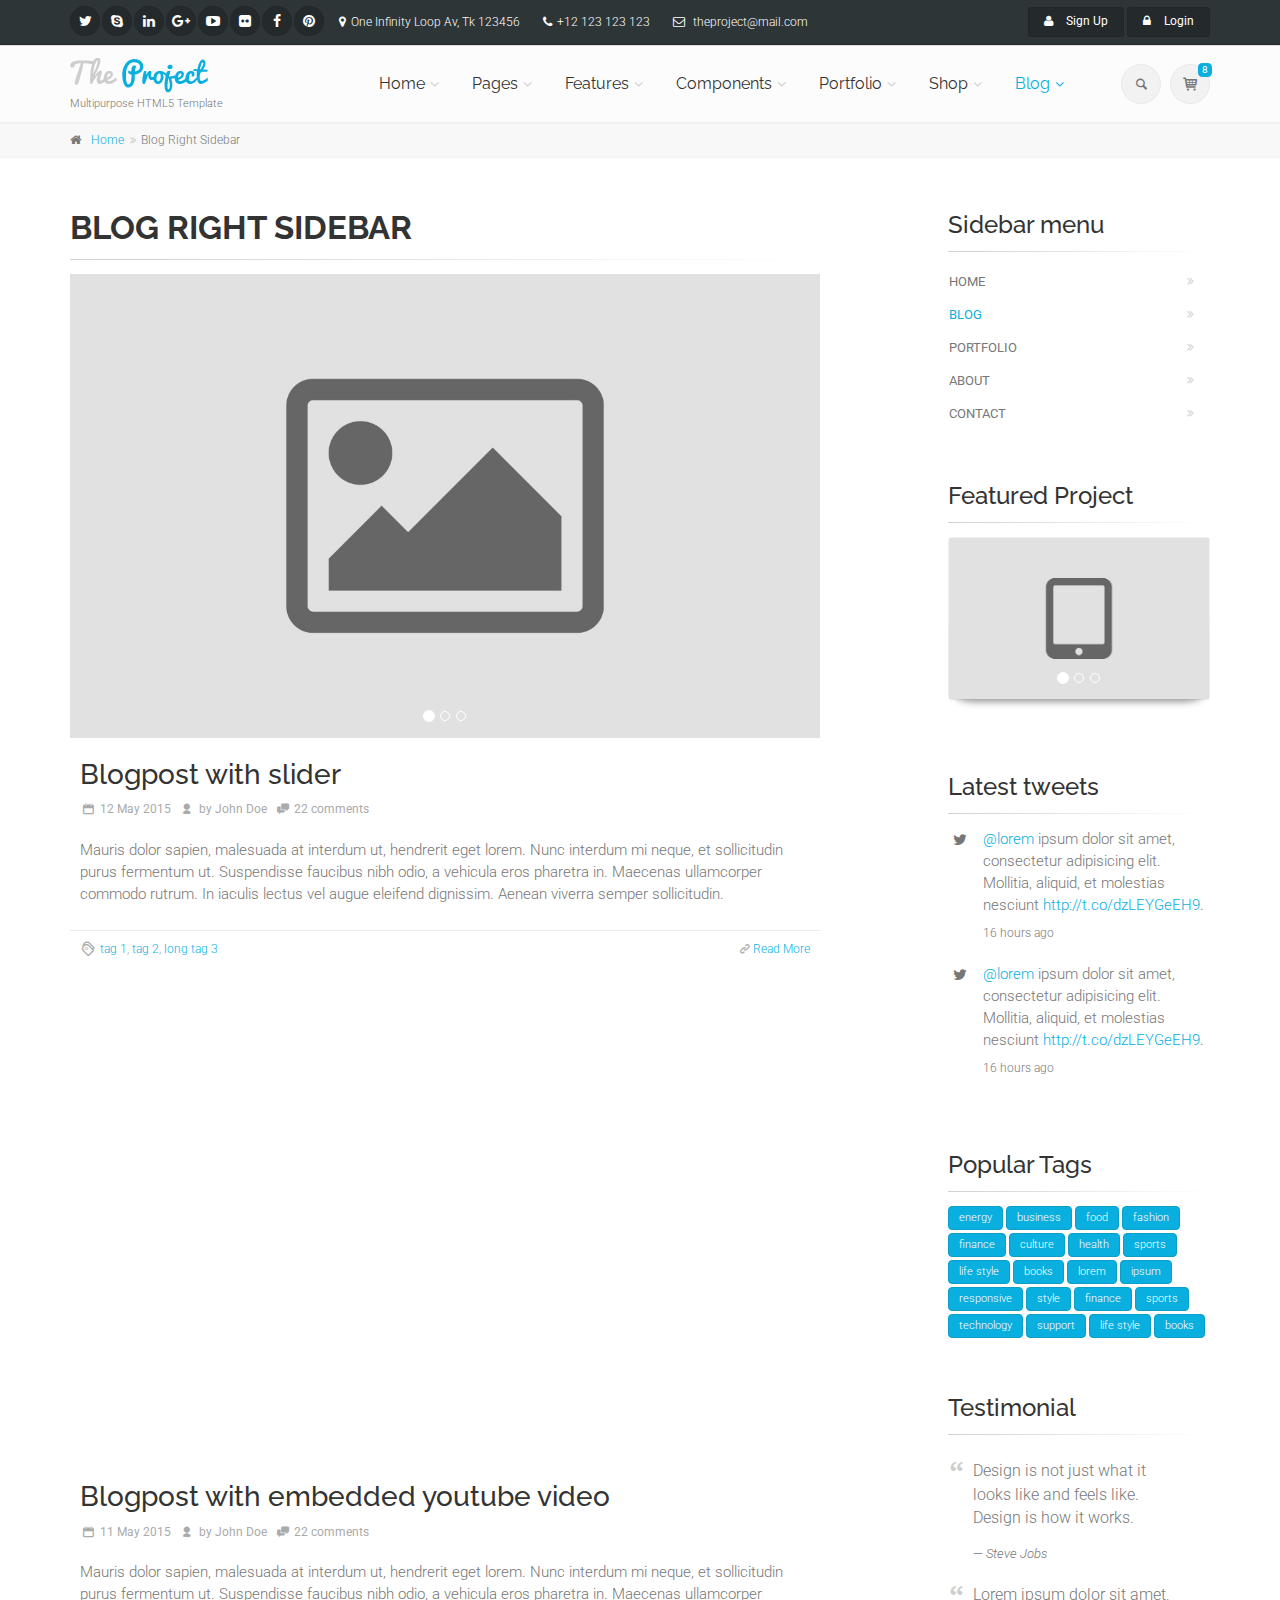
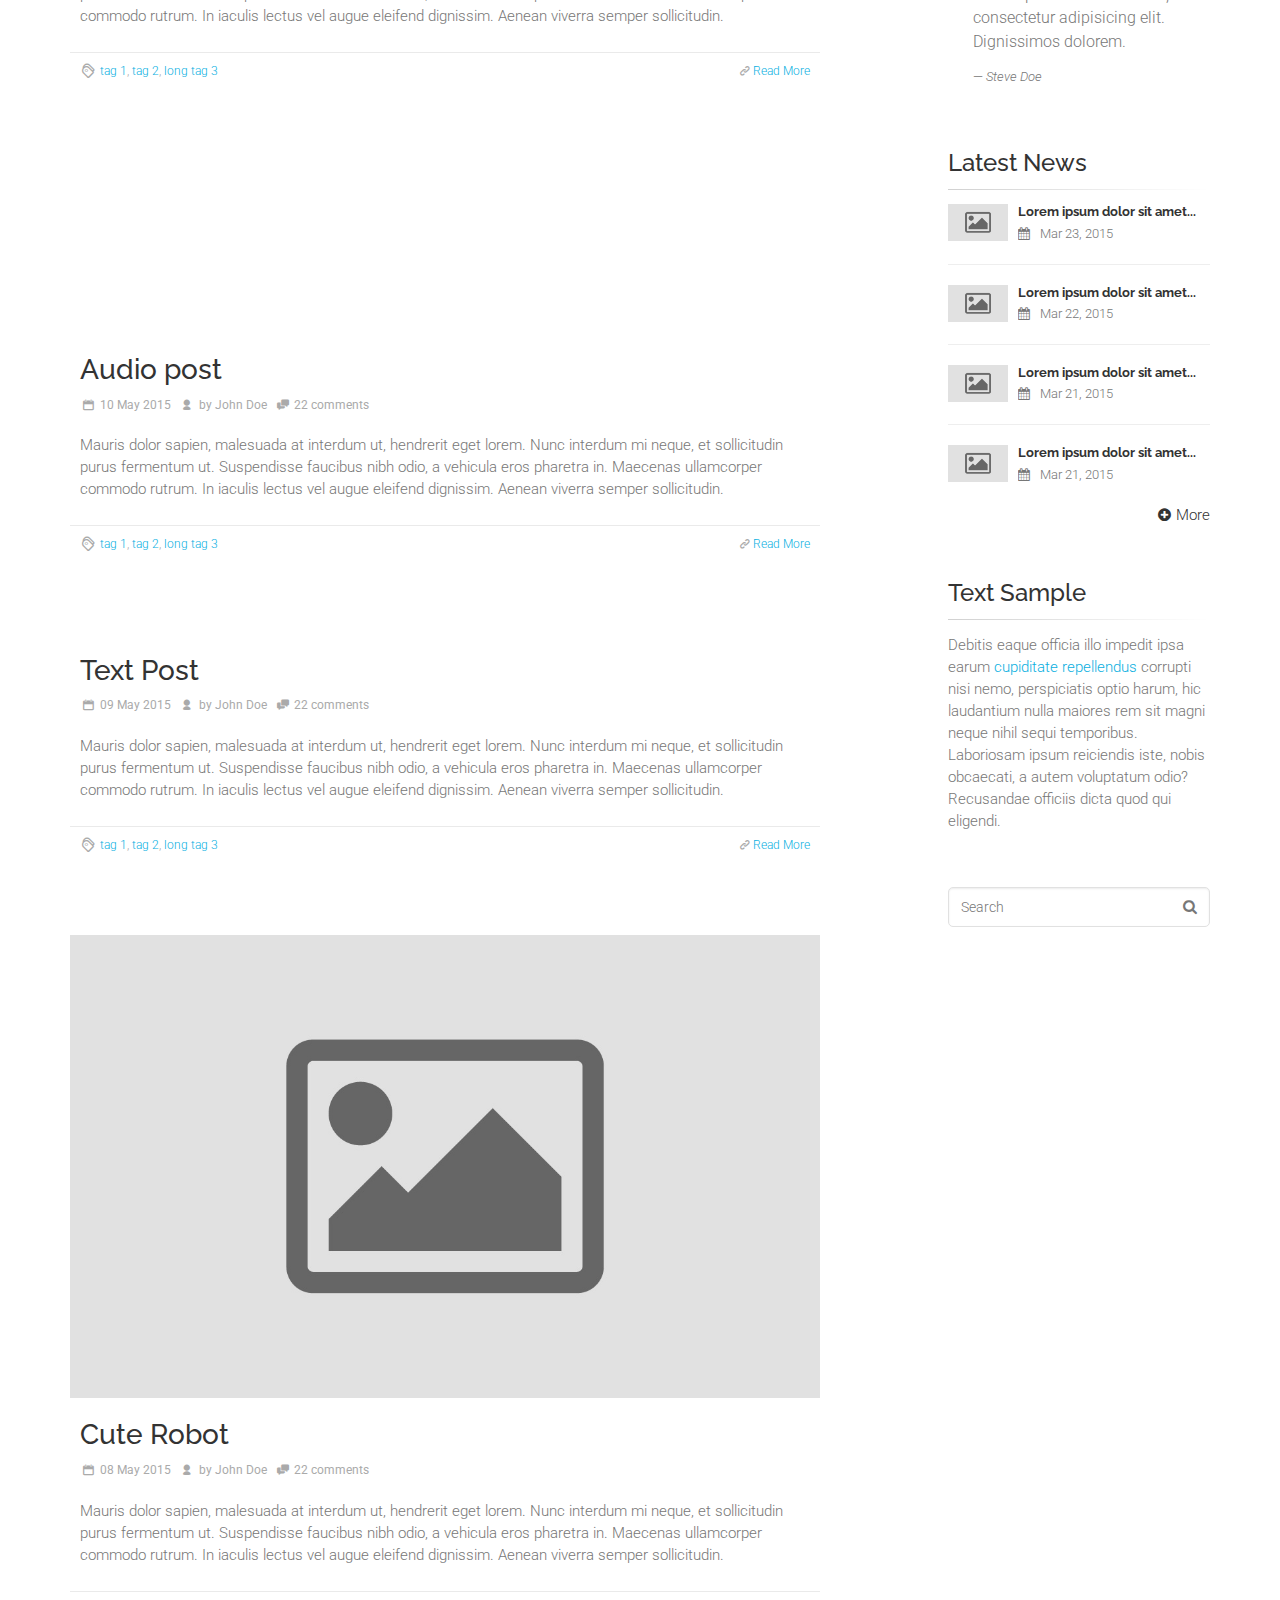
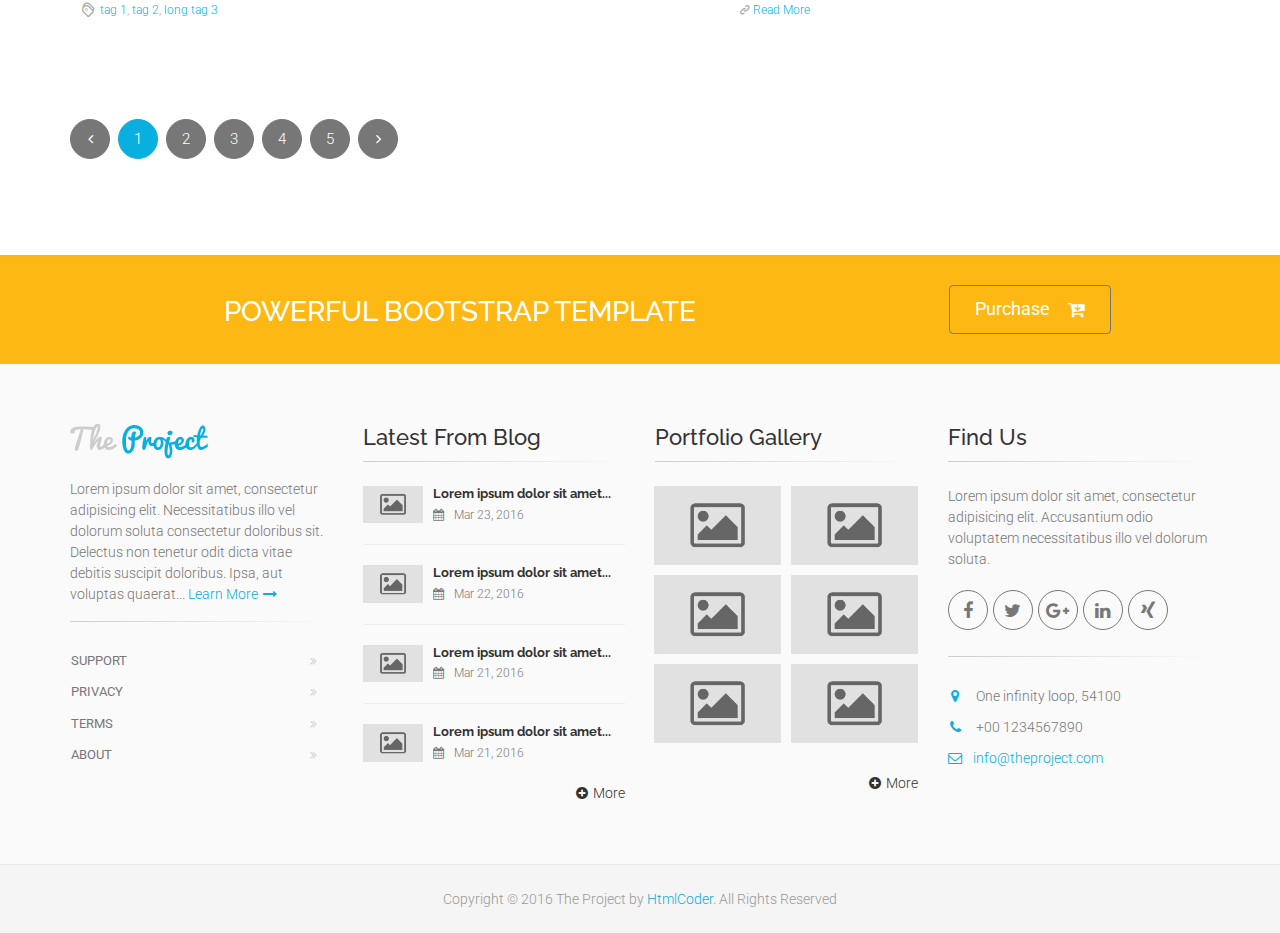
<file: public/blog-large-image-right-sidebar.html>
<!DOCTYPE html>
<!--[if IE 9]> <html lang="en" class="ie9"> <![endif]-->
<!--[if !IE]><!-->
<html lang="en">
	<!--<![endif]-->

	<head>
		<meta charset="utf-8">
		<title>The Project | Blog Right Sidebar</title>
		<meta name="description" content="The Project a Bootstrap-based, Responsive HTML5 Template">
		<meta name="author" content="htmlcoder.me">

		<!-- Mobile Meta -->
		<meta name="viewport" content="width=device-width, initial-scale=1.0">

		<!-- Favicon -->
		<link rel="shortcut icon" href="images/favicon.ico">

		<!-- Web Fonts -->
		<link href='http://fonts.googleapis.com/css?family=Roboto:400,300,300italic,400italic,500,500italic,700,700italic' rel='stylesheet' type='text/css'>
		<link href='http://fonts.googleapis.com/css?family=Raleway:700,400,300' rel='stylesheet' type='text/css'>
		<link href='http://fonts.googleapis.com/css?family=Pacifico' rel='stylesheet' type='text/css'>
		<link href='http://fonts.googleapis.com/css?family=PT+Serif' rel='stylesheet' type='text/css'>

		<!-- Bootstrap core CSS -->
		<link href="bootstrap/css/bootstrap.css" rel="stylesheet">

		<!-- Font Awesome CSS -->
		<link href="fonts/font-awesome/css/font-awesome.css" rel="stylesheet">

		<!-- Fontello CSS -->
		<link href="fonts/fontello/css/fontello.css" rel="stylesheet">

		<!-- Plugins -->
		<link href="plugins/magnific-popup/magnific-popup.css" rel="stylesheet">
		<link href="css/animations.css" rel="stylesheet">
		<link href="plugins/owl-carousel/owl.carousel.css" rel="stylesheet">
		<link href="plugins/owl-carousel/owl.transitions.css" rel="stylesheet">
		<link href="plugins/hover/hover-min.css" rel="stylesheet">		
		
		<!-- The Project core CSS file -->
		<link href="css/style.css" rel="stylesheet" >
		<!-- Color Scheme (In order to change the color scheme, replace the blue.css with the color scheme that you prefer)-->
		<link href="css/skins/light_blue.css" rel="stylesheet">

		<!-- Custom css --> 
		<link href="css/custom.css" rel="stylesheet">
	</head>

	<!-- body classes:  -->
	<!-- "boxed": boxed layout mode e.g. <body class="boxed"> -->
	<!-- "pattern-1 ... pattern-9": background patterns for boxed layout mode e.g. <body class="boxed pattern-1"> -->
	<!-- "transparent-header": makes the header transparent and pulls the banner to top -->
	<!-- "gradient-background-header": applies gradient background to header -->
	<!-- "page-loader-1 ... page-loader-6": add a page loader to the page (more info @components-page-loaders.html) -->
	<body class="no-trans    ">

		<!-- scrollToTop -->
		<!-- ================ -->
		<div class="scrollToTop circle"><i class="icon-up-open-big"></i></div>
		
		<!-- page wrapper start -->
		<!-- ================ -->
		<div class="page-wrapper">
		
			<!-- header-container start -->
			<div class="header-container">
				
				<!-- header-top start -->
				<!-- classes:  -->
				<!-- "dark": dark version of header top e.g. class="header-top dark" -->
				<!-- "colored": colored version of header top e.g. class="header-top colored" -->
				<!-- ================ -->
				<div class="header-top dark ">
					<div class="container">
						<div class="row">
							<div class="col-xs-3 col-sm-6 col-md-9">
								<!-- header-top-first start -->
								<!-- ================ -->
								<div class="header-top-first clearfix">
									<ul class="social-links circle small clearfix hidden-xs">
										<li class="twitter"><a target="_blank" href="http://www.twitter.com"><i class="fa fa-twitter"></i></a></li>
										<li class="skype"><a target="_blank" href="http://www.skype.com"><i class="fa fa-skype"></i></a></li>
										<li class="linkedin"><a target="_blank" href="http://www.linkedin.com"><i class="fa fa-linkedin"></i></a></li>
										<li class="googleplus"><a target="_blank" href="http://plus.google.com"><i class="fa fa-google-plus"></i></a></li>
										<li class="youtube"><a target="_blank" href="http://www.youtube.com"><i class="fa fa-youtube-play"></i></a></li>
										<li class="flickr"><a target="_blank" href="http://www.flickr.com"><i class="fa fa-flickr"></i></a></li>
										<li class="facebook"><a target="_blank" href="http://www.facebook.com"><i class="fa fa-facebook"></i></a></li>
										<li class="pinterest"><a target="_blank" href="http://www.pinterest.com"><i class="fa fa-pinterest"></i></a></li>
									</ul>
									<div class="social-links hidden-lg hidden-md hidden-sm circle small">
										<div class="btn-group dropdown">
											<button type="button" class="btn dropdown-toggle" data-toggle="dropdown"><i class="fa fa-share-alt"></i></button>
											<ul class="dropdown-menu dropdown-animation">
												<li class="twitter"><a target="_blank" href="http://www.twitter.com"><i class="fa fa-twitter"></i></a></li>
												<li class="skype"><a target="_blank" href="http://www.skype.com"><i class="fa fa-skype"></i></a></li>
												<li class="linkedin"><a target="_blank" href="http://www.linkedin.com"><i class="fa fa-linkedin"></i></a></li>
												<li class="googleplus"><a target="_blank" href="http://plus.google.com"><i class="fa fa-google-plus"></i></a></li>
												<li class="youtube"><a target="_blank" href="http://www.youtube.com"><i class="fa fa-youtube-play"></i></a></li>
												<li class="flickr"><a target="_blank" href="http://www.flickr.com"><i class="fa fa-flickr"></i></a></li>
												<li class="facebook"><a target="_blank" href="http://www.facebook.com"><i class="fa fa-facebook"></i></a></li>
												<li class="pinterest"><a target="_blank" href="http://www.pinterest.com"><i class="fa fa-pinterest"></i></a></li>
											</ul>
										</div>
									</div>
									<ul class="list-inline hidden-sm hidden-xs">
										<li><i class="fa fa-map-marker pr-5 pl-10"></i>One Infinity Loop Av, Tk 123456</li>
										<li><i class="fa fa-phone pr-5 pl-10"></i>+12 123 123 123</li>
										<li><i class="fa fa-envelope-o pr-5 pl-10"></i> theproject@mail.com</li>
									</ul>
								</div>
								<!-- header-top-first end -->
							</div>
							<div class="col-xs-9 col-sm-6 col-md-3">

								<!-- header-top-second start -->
								<!-- ================ -->
								<div id="header-top-second"  class="clearfix">

									<!-- header top dropdowns start -->
									<!-- ================ -->
									<div class="header-top-dropdown text-right">
										<div class="btn-group">
											<a href="page-signup.html" class="btn btn-default btn-sm"><i class="fa fa-user pr-10"></i> Sign Up</a>
										</div>
										<div class="btn-group dropdown">
											<button type="button" class="btn dropdown-toggle btn-default btn-sm" data-toggle="dropdown"><i class="fa fa-lock pr-10"></i> Login</button>
											<ul class="dropdown-menu dropdown-menu-right dropdown-animation">
												<li>
													<form class="login-form margin-clear">
														<div class="form-group has-feedback">
															<label class="control-label">Username</label>
															<input type="text" class="form-control" placeholder="">
															<i class="fa fa-user form-control-feedback"></i>
														</div>
														<div class="form-group has-feedback">
															<label class="control-label">Password</label>
															<input type="password" class="form-control" placeholder="">
															<i class="fa fa-lock form-control-feedback"></i>
														</div>
														<button type="submit" class="btn btn-gray btn-sm">Log In</button>
														<span class="pl-5 pr-5">or</span>
														<button type="submit" class="btn btn-default btn-sm">Sing Up</button>
														<ul>
															<li><a href="#">Forgot your password?</a></li>
														</ul>
														<span class="text-center">Login with</span>
														<ul class="social-links circle small colored clearfix">
															<li class="facebook"><a target="_blank" href="http://www.facebook.com"><i class="fa fa-facebook"></i></a></li>
															<li class="twitter"><a target="_blank" href="http://www.twitter.com"><i class="fa fa-twitter"></i></a></li>
															<li class="googleplus"><a target="_blank" href="http://plus.google.com"><i class="fa fa-google-plus"></i></a></li>
														</ul>
													</form>
												</li>
											</ul>
										</div>
									</div>
									<!--  header top dropdowns end -->
								</div>
								<!-- header-top-second end -->
							</div>
						</div>
					</div>
				</div>
				<!-- header-top end -->
				
				<!-- header start -->
				<!-- classes:  -->
				<!-- "fixed": enables fixed navigation mode (sticky menu) e.g. class="header fixed clearfix" -->
				<!-- "dark": dark version of header e.g. class="header dark clearfix" -->
				<!-- "full-width": mandatory class for the full-width menu layout -->
				<!-- "centered": mandatory class for the centered logo layout -->
				<!-- ================ --> 
				<header class="header  fixed    clearfix">
					
					<div class="container">
						<div class="row">
							<div class="col-md-3 ">
								<!-- header-left start -->
								<!-- ================ -->
								<div class="header-left clearfix">
									
									<!-- header dropdown buttons -->
									<div class="header-dropdown-buttons visible-xs">
										<div class="btn-group dropdown">
											<button type="button" class="btn dropdown-toggle" data-toggle="dropdown"><i class="icon-search"></i></button>
											<ul class="dropdown-menu dropdown-menu-right dropdown-animation">
												<li>
													<form role="search" class="search-box margin-clear">
														<div class="form-group has-feedback">
															<input type="text" class="form-control" placeholder="Search">
															<i class="icon-search form-control-feedback"></i>
														</div>
													</form>
												</li>
											</ul>
										</div>
										<div class="btn-group dropdown">
											<button type="button" class="btn dropdown-toggle" data-toggle="dropdown"><i class="icon-basket-1"></i><span class="cart-count default-bg">8</span></button>
											<ul class="dropdown-menu dropdown-menu-right dropdown-animation cart">
												<li>
													<table class="table table-hover">
														<thead>
															<tr>
																<th class="quantity">QTY</th>
																<th class="product">Product</th>
																<th class="amount">Subtotal</th>
															</tr>
														</thead>
														<tbody>
															<tr>
																<td class="quantity">2 x</td>
																<td class="product"><a href="shop-product.html">Android 4.4 Smartphone</a><span class="small">4.7" Dual Core 1GB</span></td>
																<td class="amount">$199.00</td>
															</tr>
															<tr>
																<td class="quantity">3 x</td>
																<td class="product"><a href="shop-product.html">Android 4.2 Tablet</a><span class="small">7.3" Quad Core 2GB</span></td>
																<td class="amount">$299.00</td>
															</tr>
															<tr>
																<td class="quantity">3 x</td>
																<td class="product"><a href="shop-product.html">Desktop PC</a><span class="small">Quad Core 3.2MHz, 8GB RAM, 1TB Hard Disk</span></td>
																<td class="amount">$1499.00</td>
															</tr>
															<tr>
																<td class="total-quantity" colspan="2">Total 8 Items</td>
																<td class="total-amount">$1997.00</td>
															</tr>
														</tbody>
													</table>
													<div class="panel-body text-right">
														<a href="shop-cart.html" class="btn btn-group btn-gray btn-sm">View Cart</a>
														<a href="shop-checkout.html" class="btn btn-group btn-gray btn-sm">Checkout</a>
													</div>
												</li>
											</ul>
										</div>
									</div>
									<!-- header dropdown buttons end-->
									
									<!-- logo -->
									<div id="logo" class="logo">
										<a href="index.html"><img id="logo_img" src="images/logo_light_blue.png" alt="The Project"></a>
									</div>

									<!-- name-and-slogan -->
									<div class="site-slogan">
										Multipurpose HTML5 Template
									</div>

								</div>
								<!-- header-left end -->

							</div>
							<div class="col-md-9">
					
								<!-- header-right start -->
								<!-- ================ -->
								<div class="header-right clearfix">
									
								<!-- main-navigation start -->
								<!-- classes: -->
								<!-- "onclick": Makes the dropdowns open on click, this the default bootstrap behavior e.g. class="main-navigation onclick" -->
								<!-- "animated": Enables animations on dropdowns opening e.g. class="main-navigation animated" -->
								<!-- "with-dropdown-buttons": Mandatory class that adds extra space, to the main navigation, for the search and cart dropdowns -->
								<!-- ================ -->
								<div class="main-navigation  animated with-dropdown-buttons">

									<!-- navbar start -->
									<!-- ================ -->
									<nav class="navbar navbar-default" role="navigation">
										<div class="container-fluid">

											<!-- Toggle get grouped for better mobile display -->
											<div class="navbar-header">
												<button type="button" class="navbar-toggle" data-toggle="collapse" data-target="#navbar-collapse-1">
													<span class="sr-only">Toggle navigation</span>
													<span class="icon-bar"></span>
													<span class="icon-bar"></span>
													<span class="icon-bar"></span>
												</button>
												
											</div>

											<!-- Collect the nav links, forms, and other content for toggling -->
											<div class="collapse navbar-collapse" id="navbar-collapse-1">
												<!-- main-menu -->
												<ul class="nav navbar-nav ">

													<!-- mega-menu start -->
													<li class="dropdown  mega-menu">
														<a href="index.html" class="dropdown-toggle" data-toggle="dropdown">Home</a>
														<ul class="dropdown-menu">
															<li>
																<div class="row">
																	<div class="col-md-12">
																		<h4 class="title"><i class="fa fa-laptop pr-10"></i> Demos</h4>
																		<div class="row">
																			<div class="col-sm-6 col-md-3">
																				<div class="divider"></div>
																				<ul class="menu">
																					<li ><a href="index.html"><i class="icon-home pr-10"></i>Home Default</a></li>
																					<li ><a href="index-corporate-1.html"><i class="icon-suitcase pr-10"></i>Corporate 1</a></li>
																					<li ><a href="index-corporate-2.html"><i class="icon-suitcase pr-10"></i>Corporate 2</a></li>
																					<li ><a href="index-corporate-3.html"><i class="icon-suitcase pr-10"></i>Corporate 3</a></li>
																					<li ><a href="index-corporate-4.html"><i class="icon-home pr-10"></i>Corporate 4 <span class="badge">NEW</span></a></li>
																					<li ><a href="index-shop.html"><i class="icon-basket-1 pr-10"></i>Commerce 1</a></li>
																				</ul>
																			</div>
																			<div class="col-sm-6 col-md-3">
																				<div class="divider"></div>
																				<ul class="menu">
																					<li ><a href="index-shop-2.html"><i class="icon-basket-1 pr-10"></i>Commerce 2</a></li>
																					<li ><a href="index-portfolio.html"><i class="icon-briefcase pr-10"></i>Portfolio/Agency</a></li>
																					<li ><a href="index-medical.html"><i class="fa fa-ambulance pr-10"></i>Medical</a></li>
																					<li ><a href="index-restaurant.html"><i class="fa fa-cutlery pr-10"></i>Restaurant</a></li>
																					<li ><a href="index-wedding.html"><i class="icon-heart pr-10"></i>Wedding</a></li>
																					<li ><a href="index-landing.html"><i class="fa fa-star pr-10"></i>Landing Page</a></li>
																				</ul>
																			</div>
																			<div class="col-sm-6 col-md-3">
																				<div class="divider"></div>
																				<ul class="menu">
																					<li ><a href="page-coming-soon.html"><i class="fa fa-clock-o pr-10"></i>Coming Soon</a></li>
																					<li ><a href="index-one-page.html"><i class="icon-home pr-10"></i>One Page Version</a></li>
																					<li ><a href="index-construction.html"><i class="fa fa-building pr-10"></i>Construction <span class="badge">v1.1</span></a></li>
																					<li ><a href="index-education.html"><i class="fa fa-graduation-cap pr-10"></i>Education <span class="badge">v1.1</span></a></li>
																					<li ><a href="index-hotel.html"><i class="fa fa-bed pr-10"></i>Hotel <span class="badge">v1.1</span></a></li>
																					<li ><a href="index-blog.html"><i class="fa fa-pencil pr-10"></i>Blog <span class="badge">v1.1</span></a></li>
																				</ul>
																			</div>
																			<div class="col-sm-6 col-md-3">
																				<div class="divider"></div>
																				<ul class="menu">
																					<li ><a href="index-beauty.html"><i class="fa fa-magic pr-10"></i>Beauty Center <span class="badge">v1.1</span></a></li>
																					<li ><a href="index-gym.html"><i class="fa fa-heartbeat pr-10"></i>Gym <span class="badge">NEW</span></a></li>
																					<li ><a href="index-resume.html"><i class="fa fa-user pr-10"></i>Resume <span class="badge">NEW</span></a></li>
																					<li ><a href="index-agency.html"><i class="fa fa-users pr-10"></i>Agency <span class="badge">NEW</span></a></li>
																					<li ><a href="index-logistics.html"><i class="fa fa-truck pr-10"></i>Logistics <span class="badge">NEW</span></a></li>
																				</ul>
																			</div>
																		</div>
																	</div>
																</div>
															</li>
														</ul>
													</li>
													<!-- mega-menu end -->
													<!-- mega-menu start -->
													<li class="dropdown  mega-menu">
														<a href="#" class="dropdown-toggle" data-toggle="dropdown">Pages</a>
														<ul class="dropdown-menu">
															<li>
																<div class="row">
																	<div class="col-lg-8 col-md-9">
																		<h4 class="title">Pages</h4>
																		<div class="row">
																			<div class="col-sm-4">
																				<div class="divider"></div>
																				<ul class="menu">
																					<li ><a href="page-about.html"><i class="fa fa-angle-right"></i>About Us 1</a></li>
																					<li ><a href="page-about-2.html"><i class="fa fa-angle-right"></i>About Us 2</a></li>
																					<li ><a href="page-about-3.html"><i class="fa fa-angle-right"></i>About Us 3</a></li>
																					<li ><a href="page-about-4.html"><i class="fa fa-angle-right"></i>About Us 4</a></li>
																					<li ><a href="page-about-me.html"><i class="fa fa-angle-right"></i>About Me</a></li>
																					<li ><a href="page-team.html"><i class="fa fa-angle-right"></i>Our Team - Options 1</a></li>
																					<li ><a href="page-team-2.html"><i class="fa fa-angle-right"></i>Our Team - Options 2</a></li>
																					<li ><a href="page-team-3.html"><i class="fa fa-angle-right"></i>Our Team - Options 3</a></li>
																					<li ><a href="page-coming-soon.html"><i class="fa fa-angle-right"></i>Coming Soon Page</a></li>
																					<li ><a href="page-faq.html"><i class="fa fa-angle-right"></i>FAQ page</a></li>
																				</ul>
																			</div>
																			<div class="col-sm-4">
																				<div class="divider"></div>
																				<ul class="menu">
																					<li ><a href="page-services.html"><i class="fa fa-angle-right"></i>Services 1</a></li>
																					<li ><a href="page-services-2.html"><i class="fa fa-angle-right"></i>Services 2</a></li>
																					<li ><a href="page-services-3.html"><i class="fa fa-angle-right"></i>Services 3</a></li>
																					<li ><a href="page-contact.html"><i class="fa fa-angle-right"></i>Contact 1</a></li>
																					<li ><a href="page-contact-2.html"><i class="fa fa-angle-right"></i>Contact 2</a></li>
																					<li ><a href="page-contact-3.html"><i class="fa fa-angle-right"></i>Contact 3</a></li>
																					<li ><a href="page-login.html"><i class="fa fa-angle-right"></i>Login 1</a></li>
																					<li ><a href="page-login-2.html"><i class="fa fa-angle-right"></i>Login 2 - Fullsreen</a></li>
																					<li ><a href="page-signup.html"><i class="fa fa-angle-right"></i>Sign Up 1</a></li>
																					<li ><a href="page-signup-2.html"><i class="fa fa-angle-right"></i>Sign Up 2 - Fullsreen</a></li>
																				</ul>
																			</div>
																			<div class="col-sm-4">
																				<div class="divider"></div>
																				<ul class="menu">
																					<li ><a href="page-404.html"><i class="fa fa-angle-right"></i>404 error</a></li>
																					<li ><a href="page-404-2.html"><i class="fa fa-angle-right"></i>404 error - Parallax</a></li>
																					<li ><a href="page-affix-sidebar.html"><i class="fa fa-angle-right"></i>Sidebar - Affix Menu</a></li>
																					<li ><a href="page-left-sidebar.html"><i class="fa fa-angle-right"></i>Left Sidebar</a></li>
																					<li ><a href="page-right-sidebar.html"><i class="fa fa-angle-right"></i>Right Sidebar</a></li>
																					<li ><a href="page-two-sidebars.html"><i class="fa fa-angle-right"></i>Two Sidebars</a></li>
																					<li ><a href="page-two-sidebars-left.html"><i class="fa fa-angle-right"></i>Two Sidebars Left</a></li>
																					<li ><a href="page-two-sidebars-right.html"><i class="fa fa-angle-right"></i>Two Sidebars Right</a></li>
																					<li ><a href="page-no-sidebars.html"><i class="fa fa-angle-right"></i>No Sidebars</a></li>
																					<li ><a href="page-sitemap.html"><i class="fa fa-angle-right"></i>Sitemap</a></li>
																				</ul>
																			</div>
																		</div>
																	</div>
																	<div class="col-lg-4 col-md-3 hidden-sm">
																		<h4 class="title">Premium HTML5 Template</h4>
																		<p class="mb-10">The Project is perfectly suitable for corporate, business and company webpages.</p>
																		<img src="images/section-image-3.png" alt="The Project">
																	</div>
																</div>
															</li>
														</ul>
													</li>
													<!-- mega-menu end -->
													<li class="dropdown ">
														<a class="dropdown-toggle" data-toggle="dropdown" href="#">Features</a>
														<ul class="dropdown-menu">
															<li class="dropdown ">
																<a  class="dropdown-toggle" data-toggle="dropdown" href="#">Headers <span class="badge">NEW</span></a>
																<ul class="dropdown-menu">
																	<li ><a href="features-headers-default.html">Default/Semi-Transparent</a></li>
																	<li ><a href="features-headers-default-dark.html">Dark/Semi-Transparent</a></li>
																	<li ><a href="features-headers-gradient-dark.html">Gradient Dark <span class="badge">NEW</span></a></li>
																	<li ><a href="features-headers-gradient-light.html">Gradient Light <span class="badge">NEW</span></a></li>
																	<li ><a href="features-headers-classic.html">Classic Light</a></li>
																	<li ><a href="features-headers-classic-dark.html">Classic Dark</a></li>
																	<li ><a href="features-headers-colored.html">Colored/Light</a></li>
																	<li ><a href="features-headers-colored-dark.html">Colored/Dark</a></li>
																	<li ><a href="features-headers-full-width.html">Full Width</a></li>
																	<li ><a href="features-headers-offcanvas-left.html">Offcanvas Left Side</a></li>
																	<li ><a href="features-headers-offcanvas-right.html">Offcanvas Right Side</a></li>
																	<li ><a href="features-headers-logo-centered.html">Logo Centered</a></li>
																	<li ><a href="features-headers-slider-top.html">Slider Top</a></li>
																	<li ><a href="features-headers-simple.html">Simple Static</a></li>
																</ul>
															</li>
															<li class="dropdown ">
																<a  class="dropdown-toggle" data-toggle="dropdown" href="#">Sticky Headers <span class="badge">NEW</span></a>
																<ul class="dropdown-menu">
																	<li ><a href="features-headers-default.html">Default</a></li>
																	<li ><a href="features-headers-sticky-2.html">Alternative <span class="badge">NEW</span></a></li>
																</ul>
															</li>
															<li class="dropdown ">
																<a  class="dropdown-toggle" data-toggle="dropdown" href="#">Menus</a>
																<ul class="dropdown-menu">
																	<li ><a href="features-headers-default.html">Default/On Hover Menu</a></li>
																	<li ><a href="features-menus-onhover-no-animations.html">On Hover Menu - No Animations</a></li>
																	<li ><a href="features-menus-onclick.html">On Click Menu - With Animations</a></li>
																	<li ><a href="features-menus-onclick-no-animations.html">On Click Menu - No Animations</a></li>
																</ul>
															</li>
															<li class="dropdown ">
																<a  class="dropdown-toggle" data-toggle="dropdown" href="#">Footers <span class="badge">NEW</span></a>
																<ul class="dropdown-menu">
																	<li ><a href="features-footers-default.html#footer">Default</a></li>
																	<li ><a href="features-footers-contact-form.html#footer">Contact Form</a></li>
																	<li ><a href="features-footers-contact-form-2.html#footer">Contact Form 2 <span class="badge">NEW</span></a></li>
																	<li ><a href="features-footers-google-maps.html#footer">Google Maps</a></li>
																	<li ><a href="features-footers-subscribe.html#footer">Subscribe Form</a></li>
																	<li ><a href="features-footers-minimal.html#footer">Minimal</a></li>
																	<li ><a href="features-footers-links.html#footer">Links <span class="badge">v1.1</span></a></li>
																	<li ><a href="features-footers-full-width.html#footer">Full Width <span class="badge">NEW</span></a></li>
																</ul>
															</li>
															<li class="dropdown ">
																<a  class="dropdown-toggle" data-toggle="dropdown" href="#">Main Sliders <span class="badge">NEW</span></a>
																<ul class="dropdown-menu">
																	<li class="dropdown-header default-bg">SLIDER REVOLUTION 5 - NEW</li>
																	<li ><a href="features-sliders-fullscreen.html">Full Screen</a></li>
																	<li ><a href="features-sliders-fullwidth.html">Full Width</a></li>
																	<li ><a href="features-sliders-fullwidth-big-height.html">Full Width - Big Height</a></li>
																	<li ><a href="features-sliders-boxedwidth-light.html">Boxed Width - Light Bg</a></li>
																	<li ><a href="features-sliders-boxedwidth-dark.html">Boxed Width - Dark Bg</a></li>
																	<li ><a href="features-sliders-boxedwidth-default.html">Boxed Width - Default Bg</a></li>
																	<li ><a href="features-sliders-video-background.html">Video Background</a></li>
																	<li ><a href="features-sliders-text-rotator.html">Text Rotator</a></li>
																	<li  class="dropdown ">
																	<a  class="dropdown-toggle" data-toggle="dropdown" href="#">Revolution 4</a>
																		<ul class="dropdown-menu">
																			<li ><a href="features-sliders-revolution-4-fullscreen.html">Full Screen</a></li>
																			<li ><a href="features-sliders-revolution-4-fullwidth.html">Full Width</a></li>
																			<li ><a href="features-sliders-revolution-4-fullwidth-big-height.html">Full Width - Big Height</a></li>
																			<li ><a href="features-sliders-revolution-4-boxedwidth-light.html">Boxed Width - Light Bg</a></li>
																			<li ><a href="features-sliders-revolution-4-boxedwidth-dark.html">Boxed Width - Dark Bg</a></li>
																			<li ><a href="features-sliders-revolution-4-boxedwidth-default.html">Boxed Width - Default Bg</a></li>
																			<li ><a href="features-sliders-revolution-4-video-background.html">Video Background</a></li>
																			<li ><a href="features-sliders-revolution-4-text-rotator.html">Text Rotator</a></li>
																		</ul>
																	</li>
																</ul>
															</li>
															<li class="dropdown">
																<a  class="dropdown-toggle" data-toggle="dropdown" href="#">Email Templates <span class="badge">v1.1</span></a>
																<ul class="dropdown-menu">
																	<li><a target="_blank" href="email_templates/email_template_blue.html">Blue</a></li>
																	<li><a target="_blank" href="email_templates/email_template_brown.html">Brown</a></li>
																	<li><a target="_blank" href="email_templates/email_template_cool_green.html">Cool Green</a></li>
																	<li><a target="_blank" href="email_templates/email_template_dark_cyan.html">Dark Cyan</a></li>
																	<li><a target="_blank" href="email_templates/email_template_dark_red.html">Dark Red</a></li>
																	<li><a target="_blank" href="email_templates/email_template_gold.html">Gold</a></li>
																	<li><a target="_blank" href="email_templates/email_template_gray.html">Gray</a></li>
																	<li><a target="_blank" href="email_templates/email_template_green.html">Green</a></li>
																	<li><a target="_blank" href="email_templates/email_template_light_blue.html">Light Blue</a></li>
																	<li><a target="_blank" href="email_templates/email_template_orange.html">Orange</a></li>
																	<li><a target="_blank" href="email_templates/email_template_pink.html">Pink</a></li>
																	<li><a target="_blank" href="email_templates/email_template_purple.html">Purple</a></li>
																	<li><a target="_blank" href="email_templates/email_template_red.html">Red</a></li>
																	<li><a target="_blank" href="email_templates/email_template_vivid_red.html">Vivid Red</a></li>
																</ul>
															</li>
															<li class="dropdown ">
																<a  class="dropdown-toggle" data-toggle="dropdown" href="#">Pricing Tables</a>
																<ul class="dropdown-menu">
																	<li ><a href="features-pricing-tables-1.html">Pricing Tables 1</a></li>
																	<li ><a href="features-pricing-tables-2.html">Pricing Tables 2</a></li>
																	<li ><a href="features-pricing-tables-3.html">Pricing Tables 3</a></li>
																</ul>
															</li>
															<li class="dropdown ">
																<a  class="dropdown-toggle" data-toggle="dropdown" href="#">Icons</a>
																<ul class="dropdown-menu">
																	<li ><a href="features-icons-fontawesome.html">Font Awesome</a></li>
																	<li ><a href="features-icons-fontello.html">Fontello</a></li>
																	<li ><a href="features-icons-glyphicons.html">Glyphicons</a></li>
																</ul>
															</li>
															<li ><a href="features-dark-page.html">Dark Page</a></li>
															<li ><a href="features-typography.html">Typography</a></li>
															<li ><a href="features-backgrounds.html">Backgrounds</a></li>
															<li ><a href="features-grid.html">Grid</a></li>
														</ul>
													</li>
													<!-- mega-menu start -->
													<li class="dropdown  mega-menu narrow">
														<a href="#" class="dropdown-toggle" data-toggle="dropdown">Components</a>
														<ul class="dropdown-menu">
															<li>
																<div class="row">
																	<div class="col-md-12">
																		<h4 class="title"><i class="fa fa-magic pr-10"></i> Components</h4>
																		<div class="row">
																			<div class="col-sm-6">
																				<div class="divider"></div>
																				<ul class="menu">
																					<li ><a href="components-social-icons.html"><i class="icon-share pr-10"></i>Social Icons</a></li>
																					<li ><a href="components-buttons.html"><i class="icon-flask pr-10"></i>Buttons</a></li>
																					<li ><a href="components-forms.html"><i class="icon-eq pr-10"></i>Forms</a></li>
																					<li ><a href="components-tabs-and-pills.html"><i class=" icon-dot-3 pr-10"></i>Tabs &amp; Pills</a></li>
																					<li ><a href="components-accordions.html"><i class="icon-menu-outline pr-10"></i>Accordions</a></li>
																					<li ><a href="components-progress-bars.html"><i class="icon-chart-line pr-10"></i>Progress Bars</a></li>
																					<li ><a href="components-call-to-action.html"><i class="icon-chat pr-10"></i>Call to Action Blocks</a></li>
																					<li ><a href="components-alerts-and-callouts.html"><i class="icon-info-circled pr-10"></i>Alerts &amp; Callouts</a></li>
																					<li ><a href="components-content-sliders.html"><i class="icon-star-filled pr-10"></i>Content Sliders</a></li>
																					<li ><a href="components-charts.html"><i class="icon-chart-pie pr-10"></i>Charts</a></li>
																					<li ><a href="components-page-loaders.html"><i class="fa fa-circle-o-notch fa-spin"></i>Page Loaders <span class="badge">v1.1</span></a></li>
																				</ul>
																			</div>
																			<div class="col-sm-6">
																				<div class="divider"></div>
																				<ul class="menu">
																					<li ><a href="components-icon-boxes.html"><i class="icon-picture-outline pr-10"></i>Icon Boxes</a></li>
																					<li ><a href="components-image-boxes.html"><i class="icon-camera-1 pr-10"></i>Image Boxes</a></li>
																					<li ><a href="components-fullwidth-sections.html"><i class="icon-code-1 pr-10"></i>Full Width Sections</a></li>
																					<li ><a href="components-animations.html"><i class="icon-docs pr-10"></i>Animations</a></li>
																					<li ><a href="components-video-and-audio.html"><i class="icon-video pr-10"></i>Video &amp; Audio</a></li>
																					<li ><a href="components-lightbox.html"><i class="icon-plus pr-10"></i>Lightbox</a></li>
																					<li ><a href="components-counters.html"><i class="icon-sort-numeric pr-10"></i>Counters</a></li>
																					<li ><a href="components-modals.html"><i class="icon-popup pr-10"></i>Modals</a></li>
																					<li ><a href="components-tables.html"><i class="icon-th pr-10"></i>Tables</a></li>
																					<li ><a href="components-text-rotators.html"><i class="icon-arrows-ccw pr-10"></i>Text Rotators</a></li>
																				</ul>
																			</div>
																		</div>
																	</div>
																</div>
															</li>
														</ul>
													</li>
													<!-- mega-menu end -->
													<li class="dropdown ">
														<a href="portfolio-grid-2-3-col.html" class="dropdown-toggle" data-toggle="dropdown">Portfolio</a>
														<ul class="dropdown-menu">
															<li class="dropdown ">
																<a  class="dropdown-toggle" data-toggle="dropdown" href="#">Portfolio Grid 1</a>
																<ul class="dropdown-menu">
																	<li ><a href="portfolio-grid-1-2-col.html">2 Column</a></li>
																	<li ><a href="portfolio-grid-1-3-col.html">3 Column</a></li>
																	<li ><a href="portfolio-grid-1-4-col.html">4 Column</a></li>
																	<li ><a href="portfolio-grid-1-sidebar.html">With Sidebar</a></li>
																</ul>
															</li>
															<li class="dropdown ">
																<a  class="dropdown-toggle" data-toggle="dropdown" href="#">Portfolio Grid 2</a>
																<ul class="dropdown-menu">
																	<li ><a href="portfolio-grid-2-2-col.html">2 Column</a></li>
																	<li ><a href="portfolio-grid-2-3-col.html">3 Column</a></li>
																	<li ><a href="portfolio-grid-2-4-col.html">4 Column</a></li>
																	<li ><a href="portfolio-grid-2-sidebar.html">With Sidebar</a></li>
																</ul>
															</li>
															<li class="dropdown ">
																<a  class="dropdown-toggle" data-toggle="dropdown" href="#">Portfolio Grid 3 - Dark</a>
																<ul class="dropdown-menu">
																	<li ><a href="portfolio-grid-3-2-col.html">2 Column</a></li>
																	<li ><a href="portfolio-grid-3-3-col.html">3 Column</a></li>
																	<li ><a href="portfolio-grid-3-4-col.html">4 Column</a></li>
																	<li ><a href="portfolio-grid-3-sidebar.html">With Sidebar</a></li>
																</ul>
															</li>
															<li class="dropdown ">
																<a  class="dropdown-toggle" data-toggle="dropdown" href="#">Portfolio Fullwidth</a>
																<ul class="dropdown-menu">
																	<li ><a href="portfolio-fullwidth-2-col.html">2 Column</a></li>
																	<li ><a href="portfolio-fullwidth-3-col.html">3 Column</a></li>
																	<li ><a href="portfolio-fullwidth-4-col.html">4 Column</a></li>
																</ul>
															</li>
															<li class="dropdown ">
																<a  class="dropdown-toggle" data-toggle="dropdown" href="#">Portfolio List</a>
																<ul class="dropdown-menu">
																	<li ><a href="portfolio-list-1.html">List - Large Images</a></li>
																	<li ><a href="portfolio-list-2.html">List - Small Images</a></li>
																	<li ><a href="portfolio-list-sidebar.html">With Sidebar</a></li>
																</ul>
															</li>
															<li ><a href="portfolio-item.html">Single Item 1</a></li>
															<li ><a href="portfolio-item-2.html">Single Item 2</a></li>
															<li ><a href="portfolio-item-3.html">Single Item 3</a></li>
														</ul>
													</li>
													<li class="dropdown ">
														<a href="index-shop.html" class="dropdown-toggle" data-toggle="dropdown">Shop</a>
														<ul class="dropdown-menu">
															<li ><a href="index-shop.html">Shop Home 1</a></li>
															<li ><a href="index-shop-2.html">Shop Home 2</a></li>
															<li ><a href="shop-listing-4col.html">Grid - 4 Columns</a></li>
															<li ><a href="shop-listing-3col.html">Grid - 3 Columns</a></li>
															<li ><a href="shop-listing-2col.html">Grid - 2 Columns</a></li>
															<li ><a href="shop-listing-sidebar.html">Grid - With Sidebar</a></li>
															<li ><a href="shop-listing-list.html">List</a></li>
															<li ><a href="shop-product.html">Product</a></li>
															<li ><a href="shop-cart.html">Shopping Cart</a></li>
															<li ><a href="shop-checkout.html">Checkout Page - Step 1</a></li>
															<li ><a href="shop-checkout-payment.html">Checkout Page - Step 2</a></li>
															<li ><a href="shop-checkout-review.html">Checkout Page - Step 3</a></li>
															<li ><a href="shop-invoice.html">Invoice</a></li>
														</ul>
													</li>
													<li class="dropdown active">
														<a href="blog-large-image-right-sidebar.html" class="dropdown-toggle" data-toggle="dropdown">Blog</a>
														<ul class="dropdown-menu">
															<li ><a href="index-blog.html">Blog Home <span class="badge">v1.1</span></a></li>
															<li class="dropdown active">
																<a  class="dropdown-toggle" data-toggle="dropdown" href="#">Large Image</a>
																<ul class="dropdown-menu to-left">
																	<li class="active"><a href="blog-large-image-right-sidebar.html">Right Sidebar</a></li>
																	<li ><a href="blog-large-image-left-sidebar.html">Left Sidebar</a></li>
																	<li ><a href="blog-large-image-no-sidebar.html">Without Sidebar</a></li>
																</ul>
															</li>
															<li class="dropdown ">
																<a  class="dropdown-toggle" data-toggle="dropdown" href="#">Medium Image</a>
																<ul class="dropdown-menu to-left">
																	<li ><a href="blog-medium-image-right-sidebar.html">Right Sidebar</a></li>
																	<li ><a href="blog-medium-image-left-sidebar.html">Left Sidebar</a></li>
																	<li ><a href="blog-medium-image-no-sidebar.html">Without Sidebar</a></li>
																</ul>
															</li>
															<li class="dropdown ">
																<a  class="dropdown-toggle" data-toggle="dropdown" href="#">Masonry</a>
																<ul class="dropdown-menu to-left">
																	<li ><a href="blog-masonry-right-sidebar.html">Right Sidebar</a></li>
																	<li ><a href="blog-masonry-left-sidebar.html">Left Sidebar</a></li>
																	<li ><a href="blog-masonry-no-sidebar.html">Without Sidebar</a></li>
																</ul>
															</li>
															<li ><a href="blog-timeline.html">Timeline</a></li>
															<li ><a href="blog-post.html">Blog Post</a></li>
														</ul>
													</li>
												</ul>
												<!-- main-menu end -->
												
												<!-- header dropdown buttons -->
												<div class="header-dropdown-buttons hidden-xs ">
													<div class="btn-group dropdown">
														<button type="button" class="btn dropdown-toggle" data-toggle="dropdown"><i class="icon-search"></i></button>
														<ul class="dropdown-menu dropdown-menu-right dropdown-animation">
															<li>
																<form role="search" class="search-box margin-clear">
																	<div class="form-group has-feedback">
																		<input type="text" class="form-control" placeholder="Search">
																		<i class="icon-search form-control-feedback"></i>
																	</div>
																</form>
															</li>
														</ul>
													</div>
													<div class="btn-group dropdown">
														<button type="button" class="btn dropdown-toggle" data-toggle="dropdown"><i class="icon-basket-1"></i><span class="cart-count default-bg">8</span></button>
														<ul class="dropdown-menu dropdown-menu-right dropdown-animation cart">
															<li>
																<table class="table table-hover">
																	<thead>
																		<tr>
																			<th class="quantity">QTY</th>
																			<th class="product">Product</th>
																			<th class="amount">Subtotal</th>
																		</tr>
																	</thead>
																	<tbody>
																		<tr>
																			<td class="quantity">2 x</td>
																			<td class="product"><a href="shop-product.html">Android 4.4 Smartphone</a><span class="small">4.7" Dual Core 1GB</span></td>
																			<td class="amount">$199.00</td>
																		</tr>
																		<tr>
																			<td class="quantity">3 x</td>
																			<td class="product"><a href="shop-product.html">Android 4.2 Tablet</a><span class="small">7.3" Quad Core 2GB</span></td>
																			<td class="amount">$299.00</td>
																		</tr>
																		<tr>
																			<td class="quantity">3 x</td>
																			<td class="product"><a href="shop-product.html">Desktop PC</a><span class="small">Quad Core 3.2MHz, 8GB RAM, 1TB Hard Disk</span></td>
																			<td class="amount">$1499.00</td>
																		</tr>
																		<tr>
																			<td class="total-quantity" colspan="2">Total 8 Items</td>
																			<td class="total-amount">$1997.00</td>
																		</tr>
																	</tbody>
																</table>
																<div class="panel-body text-right">
																	<a href="shop-cart.html" class="btn btn-group btn-gray btn-sm">View Cart</a>
																	<a href="shop-checkout.html" class="btn btn-group btn-gray btn-sm">Checkout</a>
																</div>
															</li>
														</ul>
													</div>
												</div>
												<!-- header dropdown buttons end-->
												
											</div>

										</div>
									</nav>
									<!-- navbar end -->

								</div>
								<!-- main-navigation end -->
								</div>
								<!-- header-right end -->
					
							</div>
						</div>
					</div>
					
				</header>
				<!-- header end -->
			</div>
			<!-- header-container end -->
		
			<!-- breadcrumb start -->
			<!-- ================ -->
			<div class="breadcrumb-container">
				<div class="container">
					<ol class="breadcrumb">
						<li><i class="fa fa-home pr-10"></i><a href="index.html">Home</a></li>
						<li class="active">Blog Right Sidebar</li>
					</ol>
				</div>
			</div>
			<!-- breadcrumb end -->

			<!-- main-container start -->
			<!-- ================ -->
			<section class="main-container">

				<div class="container">
					<div class="row">

						<!-- main start -->
						<!-- ================ -->
						<div class="main col-md-8">

							<!-- page-title start -->
							<!-- ================ -->
							<h1 class="page-title">Blog Right Sidebar</h1>
							<div class="separator-2"></div>
							<!-- page-title end -->

							<!-- blogpost start -->
							<article class="blogpost">
								<div id="carousel-blog-post" class="carousel slide" data-ride="carousel">
									<!-- Indicators -->
									<ol class="carousel-indicators bottom margin-clear">
										<li data-target="#carousel-blog-post" data-slide-to="0" class="active"></li>
										<li data-target="#carousel-blog-post" data-slide-to="1"></li>
										<li data-target="#carousel-blog-post" data-slide-to="2"></li>
									</ol>

									<!-- Wrapper for slides -->
									<div class="carousel-inner" role="listbox">
										<div class="item active">
											<div class="overlay-container">
												<img src="images/blog-1.jpg" alt="">
												<a class="overlay-link" href="blog-post.html"><i class="fa fa-link"></i></a>
											</div>
										</div>
										<div class="item">
											<div class="overlay-container">
												<img src="images/blog-3.jpg" alt="">
												<a class="overlay-link" href="blog-post.html"><i class="fa fa-link"></i></a>
											</div>
										</div>
										<div class="item">
											<div class="overlay-container">
												<img src="images/blog-4.jpg" alt="">
												<a class="overlay-link" href="blog-post.html"><i class="fa fa-link"></i></a>
											</div>
										</div>
									</div>
								</div>
								<header>
									<h2><a href="blog-post.html">Blogpost with slider</a></h2>
									<div class="post-info">
										<span class="post-date">
											<i class="icon-calendar"></i>
											<span class="day">12</span>
											<span class="month">May 2015</span>
										</span>
										<span class="submitted"><i class="icon-user-1"></i> by <a href="#">John Doe</a></span>
										<span class="comments"><i class="icon-chat"></i> <a href="#">22 comments</a></span>
									</div>
								</header>
								<div class="blogpost-content">
									<p>Mauris dolor sapien, malesuada at interdum ut, hendrerit eget lorem. Nunc interdum mi neque, et  sollicitudin purus fermentum ut. Suspendisse faucibus nibh odio, a vehicula eros pharetra in. Maecenas  ullamcorper commodo rutrum. In iaculis lectus vel augue eleifend dignissim. Aenean viverra semper sollicitudin.</p>
								</div>
								<footer class="clearfix">
									<div class="tags pull-left"><i class="icon-tags"></i> <a href="#">tag 1</a>, <a href="#">tag 2</a>, <a href="#">long tag 3</a></div>
									<div class="link pull-right"><i class="icon-link"></i><a href="#">Read More</a></div>
								</footer>
							</article>
							<!-- blogpost end -->

							<!-- blogpost start -->
							<article class="blogpost">
								<div class="embed-responsive embed-responsive-16by9">
									<iframe class="embed-responsive-item" src="//www.youtube.com/embed/v1uyQZNg2vE"></iframe>
								</div>
								<header>
									<h2><a href="blog-post.html">Blogpost with embedded youtube video</a></h2>
									<div class="post-info">
										<span class="post-date">
											<i class="icon-calendar"></i>
											<span class="day">11</span>
											<span class="month">May 2015</span>
										</span>
										<span class="submitted"><i class="icon-user-1"></i> by <a href="#">John Doe</a></span>
										<span class="comments"><i class="icon-chat"></i> <a href="#">22 comments</a></span>
									</div>
								</header>
								<div class="blogpost-content">
									<p>Mauris dolor sapien, malesuada at interdum ut, hendrerit eget lorem. Nunc interdum mi neque, et  sollicitudin purus fermentum ut. Suspendisse faucibus nibh odio, a vehicula eros pharetra in. Maecenas  ullamcorper commodo rutrum. In iaculis lectus vel augue eleifend dignissim. Aenean viverra semper sollicitudin.</p>
								</div>
								<footer class="clearfix">
									<div class="tags pull-left"><i class="icon-tags"></i> <a href="#">tag 1</a>, <a href="#">tag 2</a>, <a href="#">long tag 3</a></div>
									<div class="link pull-right"><i class="icon-link"></i><a href="#">Read More</a></div>
								</footer>
							</article>
							<!-- blogpost end -->

							<!-- blogpost start -->
							<article class="blogpost">
								<div class="audio-wrapper">
									<iframe height="166" class="margin-clear" src="https://w.soundcloud.com/player/?url=https%3A//api.soundcloud.com/tracks/106329682&amp;color=ff5500&amp;auto_play=false&amp;hide_related=false&amp;show_artwork=true&amp;show_comments=true&amp;show_user=true&amp;show_reposts=false"></iframe>
								</div>
								<header>
									<h2><a href="blog-post.html">Audio post</a></h2>
									<div class="post-info">
										<span class="post-date">
											<i class="icon-calendar"></i>
											<span class="day">10</span>
											<span class="month">May 2015</span>
										</span>
										<span class="submitted"><i class="icon-user-1"></i> by <a href="#">John Doe</a></span>
										<span class="comments"><i class="icon-chat"></i> <a href="#">22 comments</a></span>
									</div>
								</header>
								<div class="blogpost-content">
									<p>Mauris dolor sapien, malesuada at interdum ut, hendrerit eget lorem. Nunc interdum mi neque, et  sollicitudin purus fermentum ut. Suspendisse faucibus nibh odio, a vehicula eros pharetra in. Maecenas  ullamcorper commodo rutrum. In iaculis lectus vel augue eleifend dignissim. Aenean viverra semper sollicitudin.</p>
								</div>
								<footer class="clearfix">
									<div class="tags pull-left"><i class="icon-tags"></i> <a href="#">tag 1</a>, <a href="#">tag 2</a>, <a href="#">long tag 3</a></div>
									<div class="link pull-right"><i class="icon-link"></i><a href="#">Read More</a></div>
								</footer>
							</article>
							<!-- blogpost end -->

							<!-- blogpost start -->
							<article class="blogpost">
								<header>
									<h2><a href="blog-post.html">Text Post</a></h2>
									<div class="post-info">
										<span class="post-date">
											<i class="icon-calendar"></i>
											<span class="day">09</span>
											<span class="month">May 2015</span>
										</span>
										<span class="submitted"><i class="icon-user-1"></i> by <a href="#">John Doe</a></span>
										<span class="comments"><i class="icon-chat"></i> <a href="#">22 comments</a></span>
									</div>
								</header>
								<div class="blogpost-content">
									<p>Mauris dolor sapien, malesuada at interdum ut, hendrerit eget lorem. Nunc interdum mi neque, et  sollicitudin purus fermentum ut. Suspendisse faucibus nibh odio, a vehicula eros pharetra in. Maecenas  ullamcorper commodo rutrum. In iaculis lectus vel augue eleifend dignissim. Aenean viverra semper sollicitudin.</p>
								</div>
								<footer class="clearfix">
									<div class="tags pull-left"><i class="icon-tags"></i> <a href="#">tag 1</a>, <a href="#">tag 2</a>, <a href="#">long tag 3</a></div>
									<div class="link pull-right"><i class="icon-link"></i><a href="#">Read More</a></div>
								</footer>
							</article>
							<!-- blogpost end -->

							<!-- blogpost start -->
							<article class="blogpost">
								<div class="overlay-container">
									<img src="images/blog-2.jpg" alt="">
									<a class="overlay-link" href="blog-post.html"><i class="fa fa-link"></i></a>
								</div>
								<header>
									<h2><a href="blog-post.html">Cute Robot</a></h2>
									<div class="post-info">
										<span class="post-date">
											<i class="icon-calendar"></i>
											<span class="day">08</span>
											<span class="month">May 2015</span>
										</span>
										<span class="submitted"><i class="icon-user-1"></i> by <a href="#">John Doe</a></span>
										<span class="comments"><i class="icon-chat"></i> <a href="#">22 comments</a></span>
									</div>
								</header>
								<div class="blogpost-content">
									<p>Mauris dolor sapien, malesuada at interdum ut, hendrerit eget lorem. Nunc interdum mi neque, et  sollicitudin purus fermentum ut. Suspendisse faucibus nibh odio, a vehicula eros pharetra in. Maecenas  ullamcorper commodo rutrum. In iaculis lectus vel augue eleifend dignissim. Aenean viverra semper sollicitudin.</p>
								</div>
								<footer class="clearfix">
									<div class="tags pull-left"><i class="icon-tags"></i> <a href="#">tag 1</a>, <a href="#">tag 2</a>, <a href="#">long tag 3</a></div>
									<div class="link pull-right"><i class="icon-link"></i><a href="#">Read More</a></div>
								</footer>
							</article>
							<!-- blogpost end -->

							<!-- pagination start -->
							<nav>
								<ul class="pagination">
									<li><a href="#" aria-label="Previous"><i class="fa fa-angle-left"></i></a></li>
									<li class="active"><a href="#">1</a></li>
									<li><a href="#">2</a></li>
									<li><a href="#">3</a></li>
									<li><a href="#">4</a></li>
									<li><a href="#">5</a></li>
									<li><a href="#" aria-label="Next"><i class="fa fa-angle-right"></i></a></li>
								</ul>
							</nav>
							<!-- pagination end -->

						</div>
						<!-- main end -->

						<!-- sidebar start -->
						<!-- ================ -->
						<aside class="col-md-4 col-lg-3 col-lg-offset-1">
							<div class="sidebar">
								<div class="block clearfix">
									<h3 class="title">Sidebar menu</h3>
									<div class="separator-2"></div>
									<nav>
										<ul class="nav nav-pills nav-stacked">
											<li><a href="index.html">Home</a></li>
											<li class="active"><a href="blog-large-image-right-sidebar.html">Blog</a></li>
											<li><a href="portfolio-grid-2-3-col.html">Portfolio</a></li>
											<li><a href="page-about.html">About</a></li>
											<li><a href="page-contact.html">Contact</a></li>
										</ul>
									</nav>
								</div>
								<div class="block clearfix">
									<h3 class="title">Featured Project</h3>
									<div class="separator-2"></div>
									<div id="carousel-portfolio-sidebar" class="carousel slide" data-ride="carousel">
										<!-- Indicators -->
										<ol class="carousel-indicators">
											<li data-target="#carousel-portfolio-sidebar" data-slide-to="0" class="active"></li>
											<li data-target="#carousel-portfolio-sidebar" data-slide-to="1"></li>
											<li data-target="#carousel-portfolio-sidebar" data-slide-to="2"></li>
										</ol>

										<!-- Wrapper for slides -->
										<div class="carousel-inner" role="listbox">
											<div class="item active">
												<div class="image-box shadow bordered text-center mb-20">
													<div class="overlay-container">
														<img src="images/portfolio-5.jpg" alt="">
														<a href="portfolio-item.html" class="overlay-link">
															<i class="fa fa-link"></i>
														</a>
													</div>
												</div>
											</div>
											<div class="item">
												<div class="image-box shadow bordered text-center mb-20">
													<div class="overlay-container">
														<img src="images/portfolio-1-2.jpg" alt="">
														<a href="portfolio-item.html" class="overlay-link">
															<i class="fa fa-link"></i>
														</a>
													</div>
												</div>
											</div>
											<div class="item">
												<div class="image-box shadow bordered text-center mb-20">
													<div class="overlay-container">
														<img src="images/portfolio-1-3.jpg" alt="">
														<a href="portfolio-item.html" class="overlay-link">
															<i class="fa fa-link"></i>
														</a>
													</div>
												</div>
											</div>
										</div>
									</div>
								</div>
								<div class="block clearfix">
									<h3 class="title">Latest tweets</h3>
									<div class="separator-2"></div>
									<ul class="tweets">
										<li>
											<i class="fa fa-twitter"></i>
											<p><a href="#">@lorem</a> ipsum dolor sit amet, consectetur adipisicing elit. Mollitia, aliquid, et molestias nesciunt <a href="#">http://t.co/dzLEYGeEH9</a>.</p><span>16 hours ago</span>
										</li>
										<li>
											<i class="fa fa-twitter"></i>
											<p><a href="#">@lorem</a> ipsum dolor sit amet, consectetur adipisicing elit. Mollitia, aliquid, et molestias nesciunt <a href="#">http://t.co/dzLEYGeEH9</a>.</p><span>16 hours ago</span>
										</li>
									</ul>
								</div>								
								<div class="block clearfix">
									<h3 class="title">Popular Tags</h3>
									<div class="separator-2"></div>
									<div class="tags-cloud">
										<div class="tag">
											<a href="#">energy</a>
										</div>
										<div class="tag">
											<a href="#">business</a>
										</div>
										<div class="tag">
											<a href="#">food</a>
										</div>
										<div class="tag">
											<a href="#">fashion</a>
										</div>
										<div class="tag">
											<a href="#">finance</a>
										</div>
										<div class="tag">
											<a href="#">culture</a>
										</div>
										<div class="tag">
											<a href="#">health</a>
										</div>
										<div class="tag">
											<a href="#">sports</a>
										</div>
										<div class="tag">
											<a href="#">life style</a>
										</div>
										<div class="tag">
											<a href="#">books</a>
										</div>
										<div class="tag">
											<a href="#">lorem</a>
										</div>
										<div class="tag">
											<a href="#">ipsum</a>
										</div>
										<div class="tag">
											<a href="#">responsive</a>
										</div>
										<div class="tag">
											<a href="#">style</a>
										</div>
										<div class="tag">
											<a href="#">finance</a>
										</div>
										<div class="tag">
											<a href="#">sports</a>
										</div>
										<div class="tag">
											<a href="#">technology</a>
										</div>
										<div class="tag">
											<a href="#">support</a>
										</div>
										<div class="tag">
											<a href="#">life style</a>
										</div>
										<div class="tag">
											<a href="#">books</a>
										</div>
									</div>
								</div>
								<div class="block clearfix">
									<h3 class="title">Testimonial</h3>
									<div class="separator-2"></div>
									<blockquote class="margin-clear">
										<p>Design is not just what it looks like and feels like. Design is how it works.</p>	
										<footer><cite title="Source Title">Steve Jobs </cite></footer>
									</blockquote>
									<blockquote class="margin-clear">
										<p>Lorem ipsum dolor sit amet, consectetur adipisicing elit. Dignissimos dolorem.</p>	
										<footer><cite title="Source Title">Steve Doe </cite></footer>
									</blockquote>
								</div>
								<div class="block clearfix">
									<h3 class="title">Latest News</h3>
									<div class="separator-2"></div>
									<div class="media margin-clear">
										<div class="media-left">
											<div class="overlay-container">
												<img class="media-object" src="images/blog-thumb-1.jpg" alt="blog-thumb">
												<a href="blog-post.html" class="overlay-link small"><i class="fa fa-link"></i></a>
											</div>
										</div>
										<div class="media-body">
											<h6 class="media-heading"><a href="blog-post.html">Lorem ipsum dolor sit amet...</a></h6>
											<p class="small margin-clear"><i class="fa fa-calendar pr-10"></i>Mar 23, 2015</p>
										</div>
										<hr>
									</div>
									<div class="media margin-clear">
										<div class="media-left">
											<div class="overlay-container">
												<img class="media-object" src="images/blog-thumb-2.jpg" alt="blog-thumb">
												<a href="blog-post.html" class="overlay-link small"><i class="fa fa-link"></i></a>
											</div>
										</div>
										<div class="media-body">
											<h6 class="media-heading"><a href="blog-post.html">Lorem ipsum dolor sit amet...</a></h6>
											<p class="small margin-clear"><i class="fa fa-calendar pr-10"></i>Mar 22, 2015</p>
										</div>
										<hr>
									</div>
									<div class="media margin-clear">
										<div class="media-left">
											<div class="overlay-container">
												<img class="media-object" src="images/blog-thumb-3.jpg" alt="blog-thumb">
												<a href="blog-post.html" class="overlay-link small"><i class="fa fa-link"></i></a>
											</div>
										</div>
										<div class="media-body">
											<h6 class="media-heading"><a href="blog-post.html">Lorem ipsum dolor sit amet...</a></h6>
											<p class="small margin-clear"><i class="fa fa-calendar pr-10"></i>Mar 21, 2015</p>
										</div>
										<hr>
									</div>
									<div class="media margin-clear">
										<div class="media-left">
											<div class="overlay-container">
												<img class="media-object" src="images/blog-thumb-4.jpg" alt="blog-thumb">
												<a href="blog-post.html" class="overlay-link small"><i class="fa fa-link"></i></a>
											</div>
										</div>
										<div class="media-body">
											<h6 class="media-heading"><a href="blog-post.html">Lorem ipsum dolor sit amet...</a></h6>
											<p class="small margin-clear"><i class="fa fa-calendar pr-10"></i>Mar 21, 2015</p>
										</div>
									</div>
									<div class="text-right space-top">
										<a href="blog-large-image-right-sidebar.html" class="link-dark"><i class="fa fa-plus-circle pl-5 pr-5"></i>More</a>	
									</div>
								</div>
								<div class="block clearfix">
									<h3 class="title">Text Sample</h3>
									<div class="separator-2"></div>
									<p class="margin-clear">Debitis eaque officia illo impedit ipsa earum <a href="#">cupiditate repellendus</a> corrupti nisi nemo, perspiciatis optio harum, hic laudantium nulla maiores rem sit magni neque nihil sequi temporibus. Laboriosam ipsum reiciendis iste, nobis obcaecati, a autem voluptatum odio? Recusandae officiis dicta quod qui eligendi.</p>
								</div>
								<div class="block clearfix">
									<form role="search">
										<div class="form-group has-feedback">
											<input type="text" class="form-control" placeholder="Search">
											<i class="fa fa-search form-control-feedback"></i>
										</div>
									</form>
								</div>								
							</div>
						</aside>
						<!-- sidebar end -->

					</div>
				</div>
			</section>
			<!-- main-container end -->
			
			<!-- footer top start -->
			<!-- ================ -->
			<div class="dark-bg  default-hovered footer-top animated-text">
				<div class="container">
					<div class="row">
						<div class="col-md-12">
							<div class="call-to-action text-center">
								<div class="row">
									<div class="col-sm-8">
										<h2>Powerful Bootstrap Template</h2>
										<h2>Waste no more time</h2>
									</div>
									<div class="col-sm-4">
										<p class="mt-10"><a href="#" class="btn btn-animated btn-lg btn-gray-transparent ">Purchase<i class="fa fa-cart-arrow-down pl-20"></i></a></p>
									</div>
								</div>
							</div>
						</div>
					</div>
				</div>
			</div>
			<!-- footer top end -->

			<!-- footer start (Add "dark" class to #footer in order to enable dark footer) -->
			<!-- ================ -->
			<footer id="footer" class="clearfix ">

				<!-- .footer start -->
				<!-- ================ -->
				<div class="footer">
					<div class="container">
						<div class="footer-inner">
							<div class="row">
								<div class="col-md-3">
									<div class="footer-content">
										<div class="logo-footer"><img id="logo-footer" src="images/logo_light_blue.png" alt=""></div>
										<p>Lorem ipsum dolor sit amet, consectetur adipisicing elit. Necessitatibus illo vel dolorum soluta consectetur doloribus sit. Delectus non tenetur odit dicta vitae debitis suscipit doloribus. Ipsa, aut voluptas quaerat... <a href="page-about.html">Learn More<i class="fa fa-long-arrow-right pl-5"></i></a></p>
										<div class="separator-2"></div>
										<nav>
											<ul class="nav nav-pills nav-stacked">
												<li><a target="_blank" href="http://htmlcoder.me/support">Support</a></li>
												<li><a href="#">Privacy</a></li>
												<li><a href="#">Terms</a></li>
												<li><a href="page-about.html">About</a></li>
											</ul>
										</nav>
									</div>
								</div>
								<div class="col-md-3">
									<div class="footer-content">
										<h2 class="title">Latest From Blog</h2>
										<div class="separator-2"></div>
										<div class="media margin-clear">
											<div class="media-left">
												<div class="overlay-container">
													<img class="media-object" src="images/blog-thumb-1.jpg" alt="blog-thumb">
													<a href="blog-post.html" class="overlay-link small"><i class="fa fa-link"></i></a>
												</div>
											</div>
											<div class="media-body">
												<h6 class="media-heading"><a href="blog-post.html">Lorem ipsum dolor sit amet...</a></h6>
												<p class="small margin-clear"><i class="fa fa-calendar pr-10"></i>Mar 23, 2016</p>
											</div>
											<hr>
										</div>
										<div class="media margin-clear">
											<div class="media-left">
												<div class="overlay-container">
													<img class="media-object" src="images/blog-thumb-2.jpg" alt="blog-thumb">
													<a href="blog-post.html" class="overlay-link small"><i class="fa fa-link"></i></a>
												</div>
											</div>
											<div class="media-body">
												<h6 class="media-heading"><a href="blog-post.html">Lorem ipsum dolor sit amet...</a></h6>
												<p class="small margin-clear"><i class="fa fa-calendar pr-10"></i>Mar 22, 2016</p>
											</div>
											<hr>
										</div>
										<div class="media margin-clear">
											<div class="media-left">
												<div class="overlay-container">
													<img class="media-object" src="images/blog-thumb-3.jpg" alt="blog-thumb">
													<a href="blog-post.html" class="overlay-link small"><i class="fa fa-link"></i></a>
												</div>
											</div>
											<div class="media-body">
												<h6 class="media-heading"><a href="blog-post.html">Lorem ipsum dolor sit amet...</a></h6>
												<p class="small margin-clear"><i class="fa fa-calendar pr-10"></i>Mar 21, 2016</p>
											</div>
											<hr>
										</div>
										<div class="media margin-clear">
											<div class="media-left">
												<div class="overlay-container">
													<img class="media-object" src="images/blog-thumb-4.jpg" alt="blog-thumb">
													<a href="blog-post.html" class="overlay-link small"><i class="fa fa-link"></i></a>
												</div>
											</div>
											<div class="media-body">
												<h6 class="media-heading"><a href="blog-post.html">Lorem ipsum dolor sit amet...</a></h6>
												<p class="small margin-clear"><i class="fa fa-calendar pr-10"></i>Mar 21, 2016</p>
											</div>
										</div>
										<div class="text-right space-top">
											<a href="blog-large-image-right-sidebar.html" class="link-dark"><i class="fa fa-plus-circle pl-5 pr-5"></i>More</a>
										</div>
									</div>
								</div>
								<div class="col-md-3">
									<div class="footer-content">
										<h2 class="title">Portfolio Gallery</h2>
										<div class="separator-2"></div>
										<div class="row grid-space-10">
											<div class="col-xs-4 col-md-6">
												<div class="overlay-container mb-10">
													<img src="images/gallery-1.jpg" alt="">
													<a href="portfolio-item.html" class="overlay-link small">
														<i class="fa fa-link"></i>
													</a>
												</div>
											</div>
											<div class="col-xs-4 col-md-6">
												<div class="overlay-container mb-10">
													<img src="images/gallery-2.jpg" alt="">
													<a href="portfolio-item.html" class="overlay-link small">
														<i class="fa fa-link"></i>
													</a>
												</div>
											</div>
											<div class="col-xs-4 col-md-6">
												<div class="overlay-container mb-10">
													<img src="images/gallery-3.jpg" alt="">
													<a href="portfolio-item.html" class="overlay-link small">
														<i class="fa fa-link"></i>
													</a>
												</div>
											</div>
											<div class="col-xs-4 col-md-6">
												<div class="overlay-container mb-10">
													<img src="images/gallery-4.jpg" alt="">
													<a href="portfolio-item.html" class="overlay-link small">
														<i class="fa fa-link"></i>
													</a>
												</div>
											</div>
											<div class="col-xs-4 col-md-6">
												<div class="overlay-container mb-10">
													<img src="images/gallery-5.jpg" alt="">
													<a href="portfolio-item.html" class="overlay-link small">
														<i class="fa fa-link"></i>
													</a>
												</div>
											</div>
											<div class="col-xs-4 col-md-6">
												<div class="overlay-container mb-10">
													<img src="images/gallery-6.jpg" alt="">
													<a href="portfolio-item.html" class="overlay-link small">
														<i class="fa fa-link"></i>
													</a>
												</div>
											</div>
										</div>
										<div class="text-right space-top">
											<a href="portfolio-grid-2-3-col.html" class="link-dark"><i class="fa fa-plus-circle pl-5 pr-5"></i>More</a>
										</div>
									</div>
								</div>
								<div class="col-md-3">
									<div class="footer-content">
										<h2 class="title">Find Us</h2>
										<div class="separator-2"></div>
										<p>Lorem ipsum dolor sit amet, consectetur adipisicing elit. Accusantium odio voluptatem necessitatibus illo vel dolorum soluta.</p>
										<ul class="social-links circle animated-effect-1">
											<li class="facebook"><a target="_blank" href="http://www.facebook.com"><i class="fa fa-facebook"></i></a></li>
											<li class="twitter"><a target="_blank" href="http://www.twitter.com"><i class="fa fa-twitter"></i></a></li>
											<li class="googleplus"><a target="_blank" href="http://plus.google.com"><i class="fa fa-google-plus"></i></a></li>
											<li class="linkedin"><a target="_blank" href="http://www.linkedin.com"><i class="fa fa-linkedin"></i></a></li>
											<li class="xing"><a target="_blank" href="http://www.xing.com"><i class="fa fa-xing"></i></a></li>
										</ul>
										<div class="separator-2"></div>
										<ul class="list-icons">
											<li><i class="fa fa-map-marker pr-10 text-default"></i> One infinity loop, 54100</li>
											<li><i class="fa fa-phone pr-10 text-default"></i> +00 1234567890</li>
											<li><a href="mailto:info@theproject.com"><i class="fa fa-envelope-o pr-10"></i>info@theproject.com</a></li>
										</ul>
									</div>
								</div>
							</div>
						</div>
					</div>
				</div>
				<!-- .footer end -->

				<!-- .subfooter start -->
				<!-- ================ -->
				<div class="subfooter">
					<div class="container">
						<div class="subfooter-inner">
							<div class="row">
								<div class="col-md-12">
									<p class="text-center">Copyright © 2016 The Project by <a target="_blank" href="http://htmlcoder.me">HtmlCoder</a>. All Rights Reserved</p>
								</div>
							</div>
						</div>
					</div>
				</div>
				<!-- .subfooter end -->

			</footer>
			<!-- footer end -->
			
		</div>
		<!-- page-wrapper end -->

		<!-- JavaScript files placed at the end of the document so the pages load faster -->
		<!-- ================================================== -->
		<!-- Jquery and Bootstap core js files -->
		<script type="text/javascript" src="plugins/jquery.min.js"></script>
		<script type="text/javascript" src="bootstrap/js/bootstrap.min.js"></script>
		<!-- Modernizr javascript -->
		<script type="text/javascript" src="plugins/modernizr.js"></script>
		<!-- Magnific Popup javascript -->
		<script type="text/javascript" src="plugins/magnific-popup/jquery.magnific-popup.min.js"></script>
		<!-- Appear javascript -->
		<script type="text/javascript" src="plugins/waypoints/jquery.waypoints.min.js"></script>
		<!-- Count To javascript -->
		<script type="text/javascript" src="plugins/jquery.countTo.js"></script>
		<!-- Parallax javascript -->
		<script src="plugins/jquery.parallax-1.1.3.js"></script>
		<!-- Contact form -->
		<script src="plugins/jquery.validate.js"></script>
		<!-- Owl carousel javascript -->
		<script type="text/javascript" src="plugins/owl-carousel/owl.carousel.js"></script>
		<!-- SmoothScroll javascript -->
		<script type="text/javascript" src="plugins/jquery.browser.js"></script>
		<script type="text/javascript" src="plugins/SmoothScroll.js"></script>
		<!-- Initialization of Plugins -->
		<script type="text/javascript" src="js/template.js"></script>
		<!-- Custom Scripts -->
		<script type="text/javascript" src="js/custom.js"></script>

	</body>
</html>
</file>
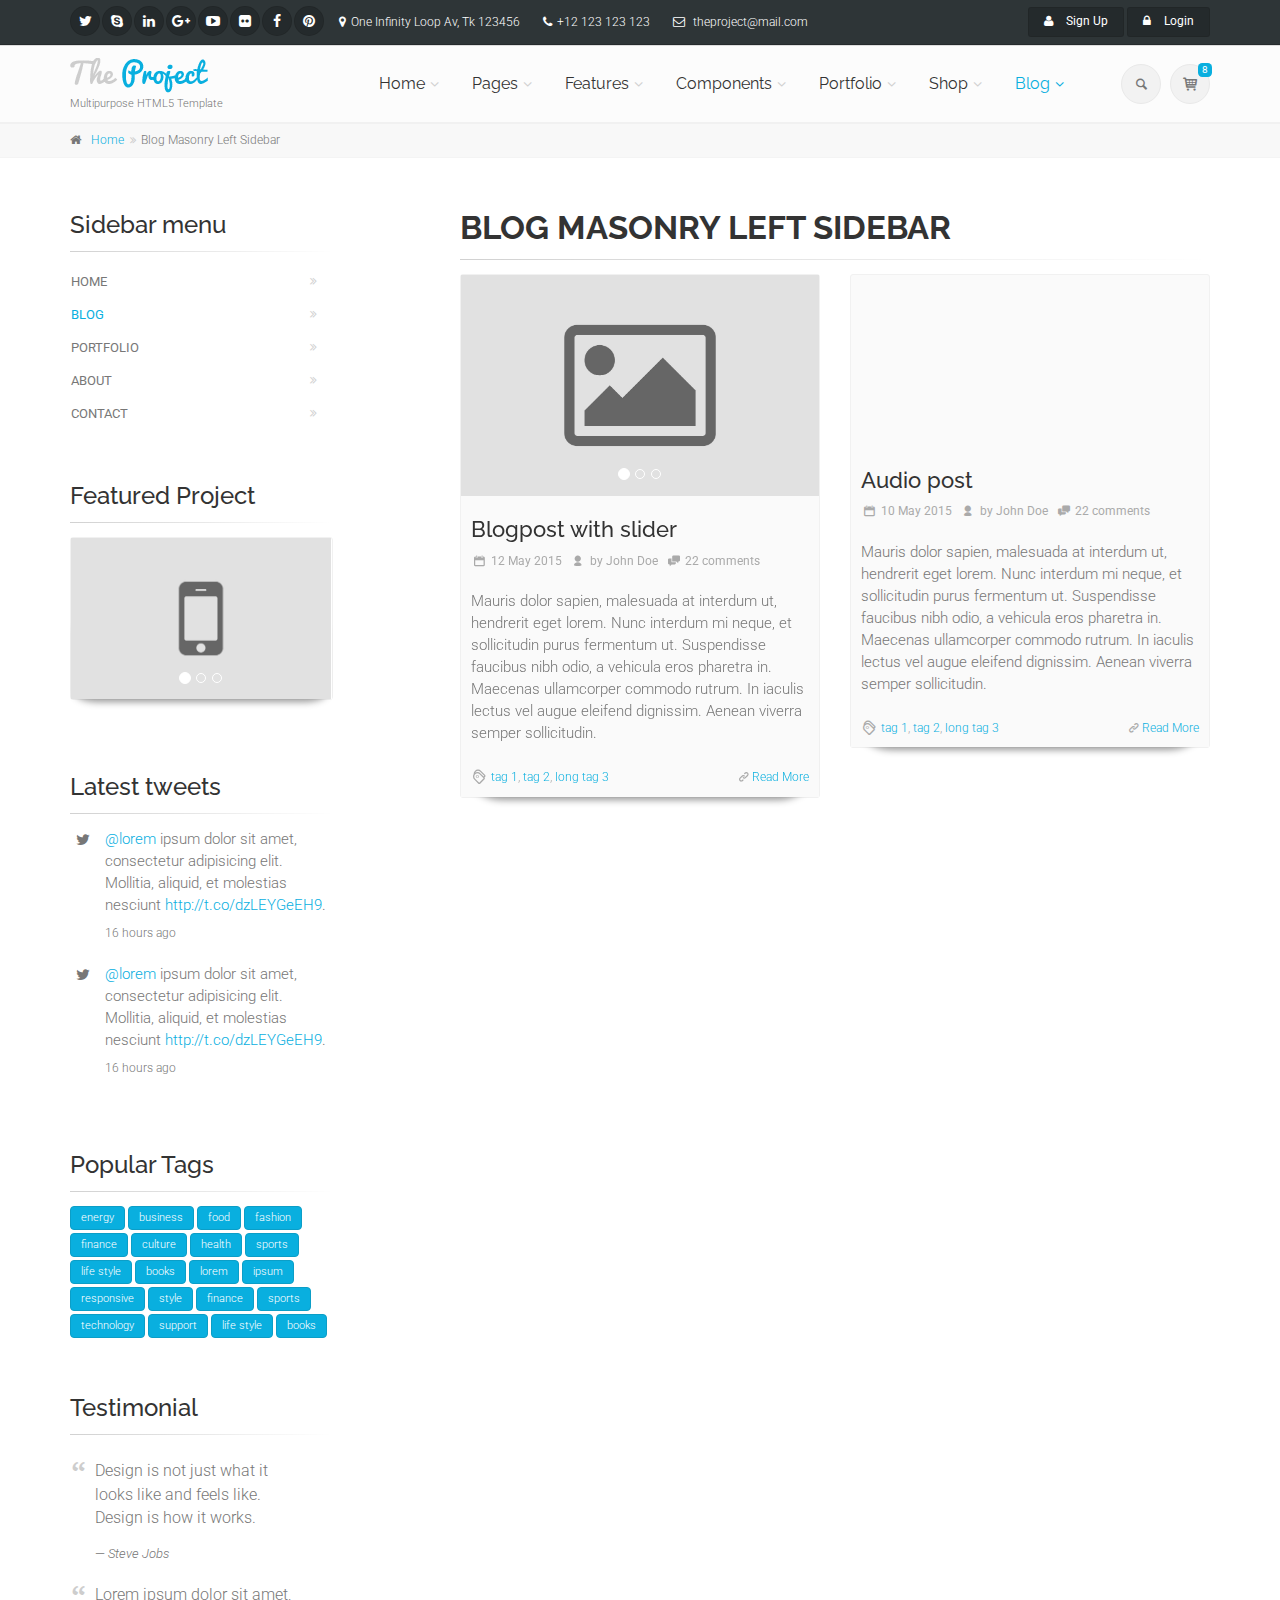
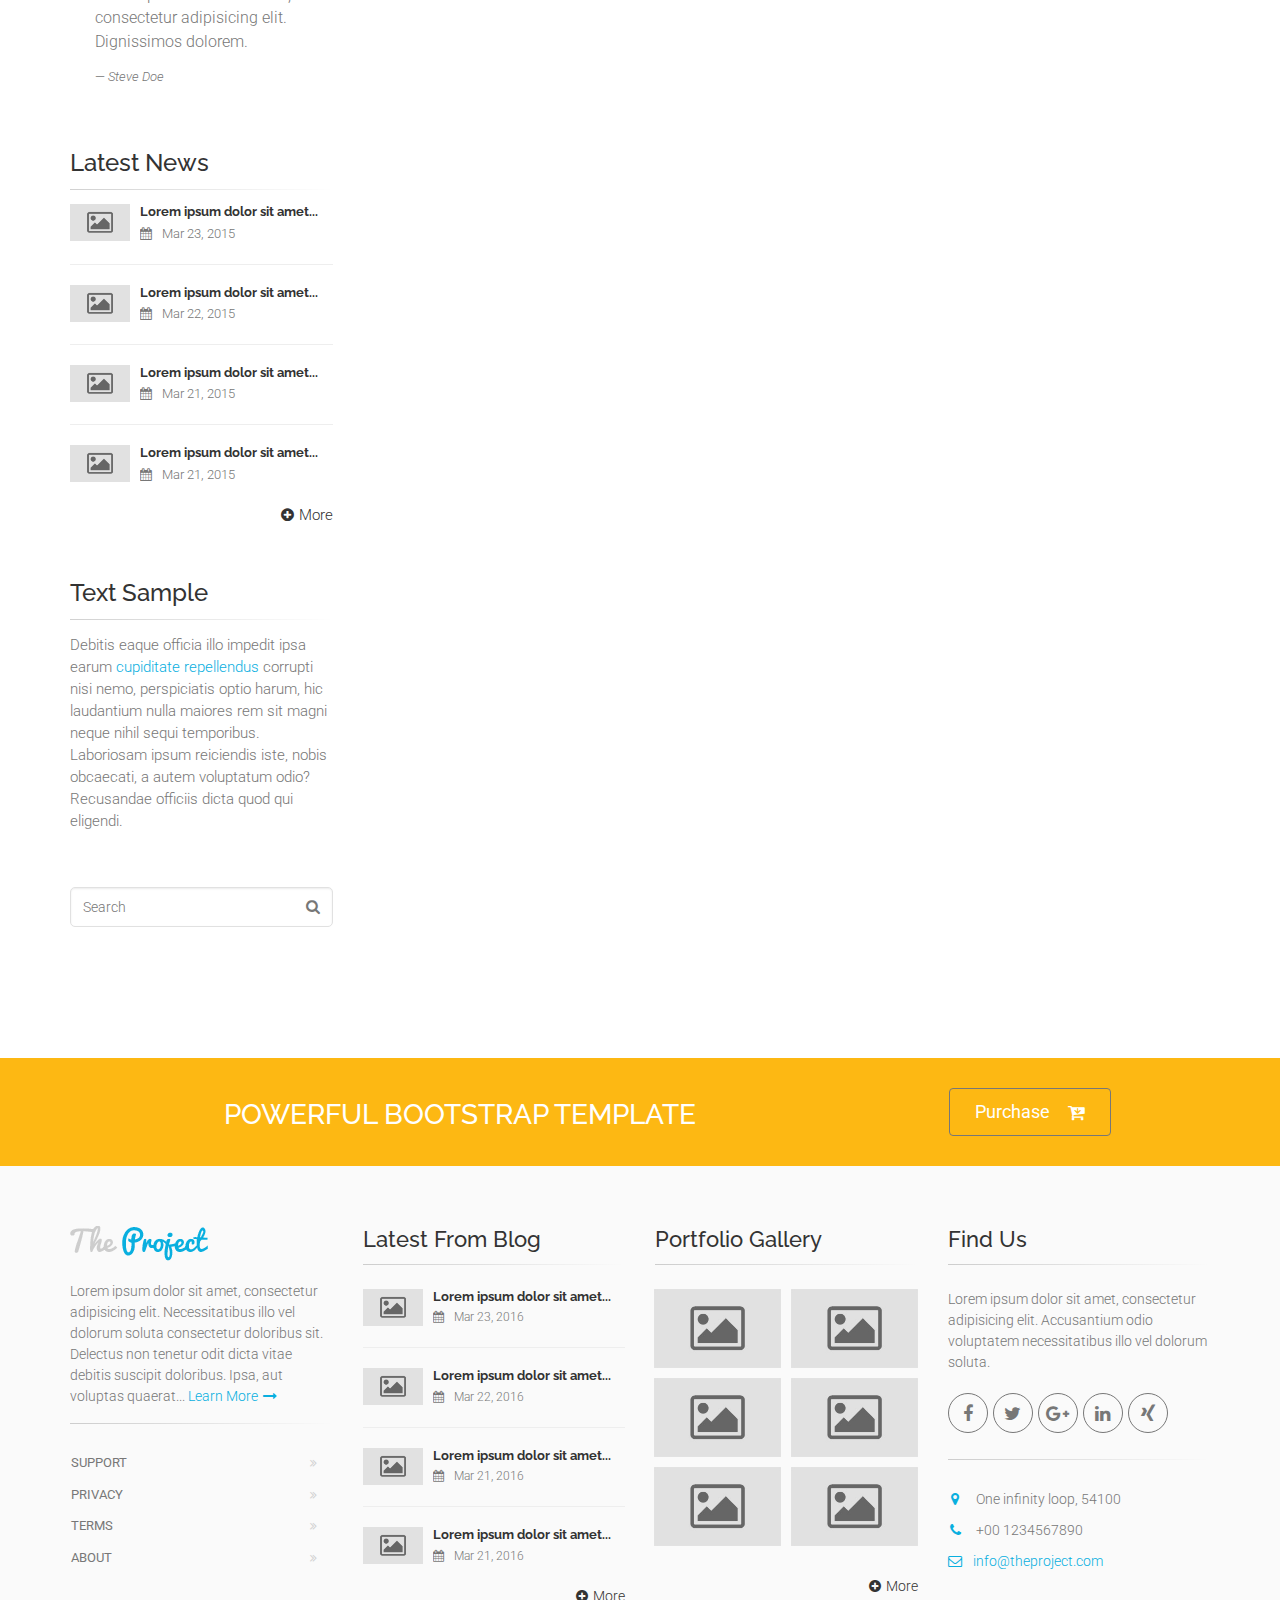
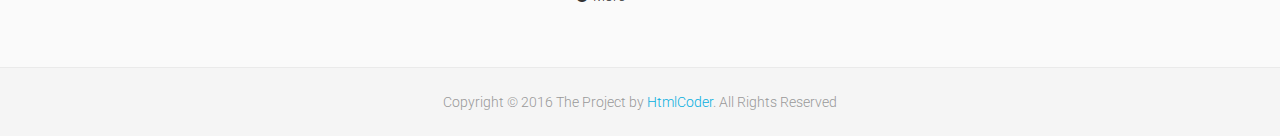
<file: public/blog-masonry-left-sidebar.html>
<!DOCTYPE html>
<!--[if IE 9]> <html lang="en" class="ie9"> <![endif]-->
<!--[if !IE]><!-->
<html lang="en">
	<!--<![endif]-->

	<head>
		<meta charset="utf-8">
		<title>The Project | Blog Masonry Left Sidebar</title>
		<meta name="description" content="The Project a Bootstrap-based, Responsive HTML5 Template">
		<meta name="author" content="htmlcoder.me">

		<!-- Mobile Meta -->
		<meta name="viewport" content="width=device-width, initial-scale=1.0">

		<!-- Favicon -->
		<link rel="shortcut icon" href="images/favicon.ico">

		<!-- Web Fonts -->
		<link href='http://fonts.googleapis.com/css?family=Roboto:400,300,300italic,400italic,500,500italic,700,700italic' rel='stylesheet' type='text/css'>
		<link href='http://fonts.googleapis.com/css?family=Raleway:700,400,300' rel='stylesheet' type='text/css'>
		<link href='http://fonts.googleapis.com/css?family=Pacifico' rel='stylesheet' type='text/css'>
		<link href='http://fonts.googleapis.com/css?family=PT+Serif' rel='stylesheet' type='text/css'>

		<!-- Bootstrap core CSS -->
		<link href="bootstrap/css/bootstrap.css" rel="stylesheet">

		<!-- Font Awesome CSS -->
		<link href="fonts/font-awesome/css/font-awesome.css" rel="stylesheet">

		<!-- Fontello CSS -->
		<link href="fonts/fontello/css/fontello.css" rel="stylesheet">

		<!-- Plugins -->
		<link href="plugins/magnific-popup/magnific-popup.css" rel="stylesheet">
		<link href="css/animations.css" rel="stylesheet">
		<link href="plugins/owl-carousel/owl.carousel.css" rel="stylesheet">
		<link href="plugins/owl-carousel/owl.transitions.css" rel="stylesheet">
		<link href="plugins/hover/hover-min.css" rel="stylesheet">		
		
		<!-- The Project core CSS file -->
		<link href="css/style.css" rel="stylesheet" >
		<!-- Color Scheme (In order to change the color scheme, replace the blue.css with the color scheme that you prefer)-->
		<link href="css/skins/light_blue.css" rel="stylesheet">

		<!-- Custom css --> 
		<link href="css/custom.css" rel="stylesheet">
	</head>

	<!-- body classes:  -->
	<!-- "boxed": boxed layout mode e.g. <body class="boxed"> -->
	<!-- "pattern-1 ... pattern-9": background patterns for boxed layout mode e.g. <body class="boxed pattern-1"> -->
	<!-- "transparent-header": makes the header transparent and pulls the banner to top -->
	<!-- "gradient-background-header": applies gradient background to header -->
	<!-- "page-loader-1 ... page-loader-6": add a page loader to the page (more info @components-page-loaders.html) -->
	<body class="no-trans    ">

		<!-- scrollToTop -->
		<!-- ================ -->
		<div class="scrollToTop circle"><i class="icon-up-open-big"></i></div>
		
		<!-- page wrapper start -->
		<!-- ================ -->
		<div class="page-wrapper">
		
			<!-- header-container start -->
			<div class="header-container">
				
				<!-- header-top start -->
				<!-- classes:  -->
				<!-- "dark": dark version of header top e.g. class="header-top dark" -->
				<!-- "colored": colored version of header top e.g. class="header-top colored" -->
				<!-- ================ -->
				<div class="header-top dark ">
					<div class="container">
						<div class="row">
							<div class="col-xs-3 col-sm-6 col-md-9">
								<!-- header-top-first start -->
								<!-- ================ -->
								<div class="header-top-first clearfix">
									<ul class="social-links circle small clearfix hidden-xs">
										<li class="twitter"><a target="_blank" href="http://www.twitter.com"><i class="fa fa-twitter"></i></a></li>
										<li class="skype"><a target="_blank" href="http://www.skype.com"><i class="fa fa-skype"></i></a></li>
										<li class="linkedin"><a target="_blank" href="http://www.linkedin.com"><i class="fa fa-linkedin"></i></a></li>
										<li class="googleplus"><a target="_blank" href="http://plus.google.com"><i class="fa fa-google-plus"></i></a></li>
										<li class="youtube"><a target="_blank" href="http://www.youtube.com"><i class="fa fa-youtube-play"></i></a></li>
										<li class="flickr"><a target="_blank" href="http://www.flickr.com"><i class="fa fa-flickr"></i></a></li>
										<li class="facebook"><a target="_blank" href="http://www.facebook.com"><i class="fa fa-facebook"></i></a></li>
										<li class="pinterest"><a target="_blank" href="http://www.pinterest.com"><i class="fa fa-pinterest"></i></a></li>
									</ul>
									<div class="social-links hidden-lg hidden-md hidden-sm circle small">
										<div class="btn-group dropdown">
											<button type="button" class="btn dropdown-toggle" data-toggle="dropdown"><i class="fa fa-share-alt"></i></button>
											<ul class="dropdown-menu dropdown-animation">
												<li class="twitter"><a target="_blank" href="http://www.twitter.com"><i class="fa fa-twitter"></i></a></li>
												<li class="skype"><a target="_blank" href="http://www.skype.com"><i class="fa fa-skype"></i></a></li>
												<li class="linkedin"><a target="_blank" href="http://www.linkedin.com"><i class="fa fa-linkedin"></i></a></li>
												<li class="googleplus"><a target="_blank" href="http://plus.google.com"><i class="fa fa-google-plus"></i></a></li>
												<li class="youtube"><a target="_blank" href="http://www.youtube.com"><i class="fa fa-youtube-play"></i></a></li>
												<li class="flickr"><a target="_blank" href="http://www.flickr.com"><i class="fa fa-flickr"></i></a></li>
												<li class="facebook"><a target="_blank" href="http://www.facebook.com"><i class="fa fa-facebook"></i></a></li>
												<li class="pinterest"><a target="_blank" href="http://www.pinterest.com"><i class="fa fa-pinterest"></i></a></li>
											</ul>
										</div>
									</div>
									<ul class="list-inline hidden-sm hidden-xs">
										<li><i class="fa fa-map-marker pr-5 pl-10"></i>One Infinity Loop Av, Tk 123456</li>
										<li><i class="fa fa-phone pr-5 pl-10"></i>+12 123 123 123</li>
										<li><i class="fa fa-envelope-o pr-5 pl-10"></i> theproject@mail.com</li>
									</ul>
								</div>
								<!-- header-top-first end -->
							</div>
							<div class="col-xs-9 col-sm-6 col-md-3">

								<!-- header-top-second start -->
								<!-- ================ -->
								<div id="header-top-second"  class="clearfix">

									<!-- header top dropdowns start -->
									<!-- ================ -->
									<div class="header-top-dropdown text-right">
										<div class="btn-group">
											<a href="page-signup.html" class="btn btn-default btn-sm"><i class="fa fa-user pr-10"></i> Sign Up</a>
										</div>
										<div class="btn-group dropdown">
											<button type="button" class="btn dropdown-toggle btn-default btn-sm" data-toggle="dropdown"><i class="fa fa-lock pr-10"></i> Login</button>
											<ul class="dropdown-menu dropdown-menu-right dropdown-animation">
												<li>
													<form class="login-form margin-clear">
														<div class="form-group has-feedback">
															<label class="control-label">Username</label>
															<input type="text" class="form-control" placeholder="">
															<i class="fa fa-user form-control-feedback"></i>
														</div>
														<div class="form-group has-feedback">
															<label class="control-label">Password</label>
															<input type="password" class="form-control" placeholder="">
															<i class="fa fa-lock form-control-feedback"></i>
														</div>
														<button type="submit" class="btn btn-gray btn-sm">Log In</button>
														<span class="pl-5 pr-5">or</span>
														<button type="submit" class="btn btn-default btn-sm">Sing Up</button>
														<ul>
															<li><a href="#">Forgot your password?</a></li>
														</ul>
														<span class="text-center">Login with</span>
														<ul class="social-links circle small colored clearfix">
															<li class="facebook"><a target="_blank" href="http://www.facebook.com"><i class="fa fa-facebook"></i></a></li>
															<li class="twitter"><a target="_blank" href="http://www.twitter.com"><i class="fa fa-twitter"></i></a></li>
															<li class="googleplus"><a target="_blank" href="http://plus.google.com"><i class="fa fa-google-plus"></i></a></li>
														</ul>
													</form>
												</li>
											</ul>
										</div>
									</div>
									<!--  header top dropdowns end -->
								</div>
								<!-- header-top-second end -->
							</div>
						</div>
					</div>
				</div>
				<!-- header-top end -->
				
				<!-- header start -->
				<!-- classes:  -->
				<!-- "fixed": enables fixed navigation mode (sticky menu) e.g. class="header fixed clearfix" -->
				<!-- "dark": dark version of header e.g. class="header dark clearfix" -->
				<!-- "full-width": mandatory class for the full-width menu layout -->
				<!-- "centered": mandatory class for the centered logo layout -->
				<!-- ================ --> 
				<header class="header  fixed    clearfix">
					
					<div class="container">
						<div class="row">
							<div class="col-md-3 ">
								<!-- header-left start -->
								<!-- ================ -->
								<div class="header-left clearfix">
									
									<!-- header dropdown buttons -->
									<div class="header-dropdown-buttons visible-xs">
										<div class="btn-group dropdown">
											<button type="button" class="btn dropdown-toggle" data-toggle="dropdown"><i class="icon-search"></i></button>
											<ul class="dropdown-menu dropdown-menu-right dropdown-animation">
												<li>
													<form role="search" class="search-box margin-clear">
														<div class="form-group has-feedback">
															<input type="text" class="form-control" placeholder="Search">
															<i class="icon-search form-control-feedback"></i>
														</div>
													</form>
												</li>
											</ul>
										</div>
										<div class="btn-group dropdown">
											<button type="button" class="btn dropdown-toggle" data-toggle="dropdown"><i class="icon-basket-1"></i><span class="cart-count default-bg">8</span></button>
											<ul class="dropdown-menu dropdown-menu-right dropdown-animation cart">
												<li>
													<table class="table table-hover">
														<thead>
															<tr>
																<th class="quantity">QTY</th>
																<th class="product">Product</th>
																<th class="amount">Subtotal</th>
															</tr>
														</thead>
														<tbody>
															<tr>
																<td class="quantity">2 x</td>
																<td class="product"><a href="shop-product.html">Android 4.4 Smartphone</a><span class="small">4.7" Dual Core 1GB</span></td>
																<td class="amount">$199.00</td>
															</tr>
															<tr>
																<td class="quantity">3 x</td>
																<td class="product"><a href="shop-product.html">Android 4.2 Tablet</a><span class="small">7.3" Quad Core 2GB</span></td>
																<td class="amount">$299.00</td>
															</tr>
															<tr>
																<td class="quantity">3 x</td>
																<td class="product"><a href="shop-product.html">Desktop PC</a><span class="small">Quad Core 3.2MHz, 8GB RAM, 1TB Hard Disk</span></td>
																<td class="amount">$1499.00</td>
															</tr>
															<tr>
																<td class="total-quantity" colspan="2">Total 8 Items</td>
																<td class="total-amount">$1997.00</td>
															</tr>
														</tbody>
													</table>
													<div class="panel-body text-right">
														<a href="shop-cart.html" class="btn btn-group btn-gray btn-sm">View Cart</a>
														<a href="shop-checkout.html" class="btn btn-group btn-gray btn-sm">Checkout</a>
													</div>
												</li>
											</ul>
										</div>
									</div>
									<!-- header dropdown buttons end-->
									
									<!-- logo -->
									<div id="logo" class="logo">
										<a href="index.html"><img id="logo_img" src="images/logo_light_blue.png" alt="The Project"></a>
									</div>

									<!-- name-and-slogan -->
									<div class="site-slogan">
										Multipurpose HTML5 Template
									</div>

								</div>
								<!-- header-left end -->

							</div>
							<div class="col-md-9">
					
								<!-- header-right start -->
								<!-- ================ -->
								<div class="header-right clearfix">
									
								<!-- main-navigation start -->
								<!-- classes: -->
								<!-- "onclick": Makes the dropdowns open on click, this the default bootstrap behavior e.g. class="main-navigation onclick" -->
								<!-- "animated": Enables animations on dropdowns opening e.g. class="main-navigation animated" -->
								<!-- "with-dropdown-buttons": Mandatory class that adds extra space, to the main navigation, for the search and cart dropdowns -->
								<!-- ================ -->
								<div class="main-navigation  animated with-dropdown-buttons">

									<!-- navbar start -->
									<!-- ================ -->
									<nav class="navbar navbar-default" role="navigation">
										<div class="container-fluid">

											<!-- Toggle get grouped for better mobile display -->
											<div class="navbar-header">
												<button type="button" class="navbar-toggle" data-toggle="collapse" data-target="#navbar-collapse-1">
													<span class="sr-only">Toggle navigation</span>
													<span class="icon-bar"></span>
													<span class="icon-bar"></span>
													<span class="icon-bar"></span>
												</button>
												
											</div>

											<!-- Collect the nav links, forms, and other content for toggling -->
											<div class="collapse navbar-collapse" id="navbar-collapse-1">
												<!-- main-menu -->
												<ul class="nav navbar-nav ">

													<!-- mega-menu start -->
													<li class="dropdown  mega-menu">
														<a href="index.html" class="dropdown-toggle" data-toggle="dropdown">Home</a>
														<ul class="dropdown-menu">
															<li>
																<div class="row">
																	<div class="col-md-12">
																		<h4 class="title"><i class="fa fa-laptop pr-10"></i> Demos</h4>
																		<div class="row">
																			<div class="col-sm-6 col-md-3">
																				<div class="divider"></div>
																				<ul class="menu">
																					<li ><a href="index.html"><i class="icon-home pr-10"></i>Home Default</a></li>
																					<li ><a href="index-corporate-1.html"><i class="icon-suitcase pr-10"></i>Corporate 1</a></li>
																					<li ><a href="index-corporate-2.html"><i class="icon-suitcase pr-10"></i>Corporate 2</a></li>
																					<li ><a href="index-corporate-3.html"><i class="icon-suitcase pr-10"></i>Corporate 3</a></li>
																					<li ><a href="index-corporate-4.html"><i class="icon-home pr-10"></i>Corporate 4 <span class="badge">NEW</span></a></li>
																					<li ><a href="index-shop.html"><i class="icon-basket-1 pr-10"></i>Commerce 1</a></li>
																				</ul>
																			</div>
																			<div class="col-sm-6 col-md-3">
																				<div class="divider"></div>
																				<ul class="menu">
																					<li ><a href="index-shop-2.html"><i class="icon-basket-1 pr-10"></i>Commerce 2</a></li>
																					<li ><a href="index-portfolio.html"><i class="icon-briefcase pr-10"></i>Portfolio/Agency</a></li>
																					<li ><a href="index-medical.html"><i class="fa fa-ambulance pr-10"></i>Medical</a></li>
																					<li ><a href="index-restaurant.html"><i class="fa fa-cutlery pr-10"></i>Restaurant</a></li>
																					<li ><a href="index-wedding.html"><i class="icon-heart pr-10"></i>Wedding</a></li>
																					<li ><a href="index-landing.html"><i class="fa fa-star pr-10"></i>Landing Page</a></li>
																				</ul>
																			</div>
																			<div class="col-sm-6 col-md-3">
																				<div class="divider"></div>
																				<ul class="menu">
																					<li ><a href="page-coming-soon.html"><i class="fa fa-clock-o pr-10"></i>Coming Soon</a></li>
																					<li ><a href="index-one-page.html"><i class="icon-home pr-10"></i>One Page Version</a></li>
																					<li ><a href="index-construction.html"><i class="fa fa-building pr-10"></i>Construction <span class="badge">v1.1</span></a></li>
																					<li ><a href="index-education.html"><i class="fa fa-graduation-cap pr-10"></i>Education <span class="badge">v1.1</span></a></li>
																					<li ><a href="index-hotel.html"><i class="fa fa-bed pr-10"></i>Hotel <span class="badge">v1.1</span></a></li>
																					<li ><a href="index-blog.html"><i class="fa fa-pencil pr-10"></i>Blog <span class="badge">v1.1</span></a></li>
																				</ul>
																			</div>
																			<div class="col-sm-6 col-md-3">
																				<div class="divider"></div>
																				<ul class="menu">
																					<li ><a href="index-beauty.html"><i class="fa fa-magic pr-10"></i>Beauty Center <span class="badge">v1.1</span></a></li>
																					<li ><a href="index-gym.html"><i class="fa fa-heartbeat pr-10"></i>Gym <span class="badge">NEW</span></a></li>
																					<li ><a href="index-resume.html"><i class="fa fa-user pr-10"></i>Resume <span class="badge">NEW</span></a></li>
																					<li ><a href="index-agency.html"><i class="fa fa-users pr-10"></i>Agency <span class="badge">NEW</span></a></li>
																					<li ><a href="index-logistics.html"><i class="fa fa-truck pr-10"></i>Logistics <span class="badge">NEW</span></a></li>
																				</ul>
																			</div>
																		</div>
																	</div>
																</div>
															</li>
														</ul>
													</li>
													<!-- mega-menu end -->
													<!-- mega-menu start -->
													<li class="dropdown  mega-menu">
														<a href="#" class="dropdown-toggle" data-toggle="dropdown">Pages</a>
														<ul class="dropdown-menu">
															<li>
																<div class="row">
																	<div class="col-lg-8 col-md-9">
																		<h4 class="title">Pages</h4>
																		<div class="row">
																			<div class="col-sm-4">
																				<div class="divider"></div>
																				<ul class="menu">
																					<li ><a href="page-about.html"><i class="fa fa-angle-right"></i>About Us 1</a></li>
																					<li ><a href="page-about-2.html"><i class="fa fa-angle-right"></i>About Us 2</a></li>
																					<li ><a href="page-about-3.html"><i class="fa fa-angle-right"></i>About Us 3</a></li>
																					<li ><a href="page-about-4.html"><i class="fa fa-angle-right"></i>About Us 4</a></li>
																					<li ><a href="page-about-me.html"><i class="fa fa-angle-right"></i>About Me</a></li>
																					<li ><a href="page-team.html"><i class="fa fa-angle-right"></i>Our Team - Options 1</a></li>
																					<li ><a href="page-team-2.html"><i class="fa fa-angle-right"></i>Our Team - Options 2</a></li>
																					<li ><a href="page-team-3.html"><i class="fa fa-angle-right"></i>Our Team - Options 3</a></li>
																					<li ><a href="page-coming-soon.html"><i class="fa fa-angle-right"></i>Coming Soon Page</a></li>
																					<li ><a href="page-faq.html"><i class="fa fa-angle-right"></i>FAQ page</a></li>
																				</ul>
																			</div>
																			<div class="col-sm-4">
																				<div class="divider"></div>
																				<ul class="menu">
																					<li ><a href="page-services.html"><i class="fa fa-angle-right"></i>Services 1</a></li>
																					<li ><a href="page-services-2.html"><i class="fa fa-angle-right"></i>Services 2</a></li>
																					<li ><a href="page-services-3.html"><i class="fa fa-angle-right"></i>Services 3</a></li>
																					<li ><a href="page-contact.html"><i class="fa fa-angle-right"></i>Contact 1</a></li>
																					<li ><a href="page-contact-2.html"><i class="fa fa-angle-right"></i>Contact 2</a></li>
																					<li ><a href="page-contact-3.html"><i class="fa fa-angle-right"></i>Contact 3</a></li>
																					<li ><a href="page-login.html"><i class="fa fa-angle-right"></i>Login 1</a></li>
																					<li ><a href="page-login-2.html"><i class="fa fa-angle-right"></i>Login 2 - Fullsreen</a></li>
																					<li ><a href="page-signup.html"><i class="fa fa-angle-right"></i>Sign Up 1</a></li>
																					<li ><a href="page-signup-2.html"><i class="fa fa-angle-right"></i>Sign Up 2 - Fullsreen</a></li>
																				</ul>
																			</div>
																			<div class="col-sm-4">
																				<div class="divider"></div>
																				<ul class="menu">
																					<li ><a href="page-404.html"><i class="fa fa-angle-right"></i>404 error</a></li>
																					<li ><a href="page-404-2.html"><i class="fa fa-angle-right"></i>404 error - Parallax</a></li>
																					<li ><a href="page-affix-sidebar.html"><i class="fa fa-angle-right"></i>Sidebar - Affix Menu</a></li>
																					<li ><a href="page-left-sidebar.html"><i class="fa fa-angle-right"></i>Left Sidebar</a></li>
																					<li ><a href="page-right-sidebar.html"><i class="fa fa-angle-right"></i>Right Sidebar</a></li>
																					<li ><a href="page-two-sidebars.html"><i class="fa fa-angle-right"></i>Two Sidebars</a></li>
																					<li ><a href="page-two-sidebars-left.html"><i class="fa fa-angle-right"></i>Two Sidebars Left</a></li>
																					<li ><a href="page-two-sidebars-right.html"><i class="fa fa-angle-right"></i>Two Sidebars Right</a></li>
																					<li ><a href="page-no-sidebars.html"><i class="fa fa-angle-right"></i>No Sidebars</a></li>
																					<li ><a href="page-sitemap.html"><i class="fa fa-angle-right"></i>Sitemap</a></li>
																				</ul>
																			</div>
																		</div>
																	</div>
																	<div class="col-lg-4 col-md-3 hidden-sm">
																		<h4 class="title">Premium HTML5 Template</h4>
																		<p class="mb-10">The Project is perfectly suitable for corporate, business and company webpages.</p>
																		<img src="images/section-image-3.png" alt="The Project">
																	</div>
																</div>
															</li>
														</ul>
													</li>
													<!-- mega-menu end -->
													<li class="dropdown ">
														<a class="dropdown-toggle" data-toggle="dropdown" href="#">Features</a>
														<ul class="dropdown-menu">
															<li class="dropdown ">
																<a  class="dropdown-toggle" data-toggle="dropdown" href="#">Headers <span class="badge">NEW</span></a>
																<ul class="dropdown-menu">
																	<li ><a href="features-headers-default.html">Default/Semi-Transparent</a></li>
																	<li ><a href="features-headers-default-dark.html">Dark/Semi-Transparent</a></li>
																	<li ><a href="features-headers-gradient-dark.html">Gradient Dark <span class="badge">NEW</span></a></li>
																	<li ><a href="features-headers-gradient-light.html">Gradient Light <span class="badge">NEW</span></a></li>
																	<li ><a href="features-headers-classic.html">Classic Light</a></li>
																	<li ><a href="features-headers-classic-dark.html">Classic Dark</a></li>
																	<li ><a href="features-headers-colored.html">Colored/Light</a></li>
																	<li ><a href="features-headers-colored-dark.html">Colored/Dark</a></li>
																	<li ><a href="features-headers-full-width.html">Full Width</a></li>
																	<li ><a href="features-headers-offcanvas-left.html">Offcanvas Left Side</a></li>
																	<li ><a href="features-headers-offcanvas-right.html">Offcanvas Right Side</a></li>
																	<li ><a href="features-headers-logo-centered.html">Logo Centered</a></li>
																	<li ><a href="features-headers-slider-top.html">Slider Top</a></li>
																	<li ><a href="features-headers-simple.html">Simple Static</a></li>
																</ul>
															</li>
															<li class="dropdown ">
																<a  class="dropdown-toggle" data-toggle="dropdown" href="#">Sticky Headers <span class="badge">NEW</span></a>
																<ul class="dropdown-menu">
																	<li ><a href="features-headers-default.html">Default</a></li>
																	<li ><a href="features-headers-sticky-2.html">Alternative <span class="badge">NEW</span></a></li>
																</ul>
															</li>
															<li class="dropdown ">
																<a  class="dropdown-toggle" data-toggle="dropdown" href="#">Menus</a>
																<ul class="dropdown-menu">
																	<li ><a href="features-headers-default.html">Default/On Hover Menu</a></li>
																	<li ><a href="features-menus-onhover-no-animations.html">On Hover Menu - No Animations</a></li>
																	<li ><a href="features-menus-onclick.html">On Click Menu - With Animations</a></li>
																	<li ><a href="features-menus-onclick-no-animations.html">On Click Menu - No Animations</a></li>
																</ul>
															</li>
															<li class="dropdown ">
																<a  class="dropdown-toggle" data-toggle="dropdown" href="#">Footers <span class="badge">NEW</span></a>
																<ul class="dropdown-menu">
																	<li ><a href="features-footers-default.html#footer">Default</a></li>
																	<li ><a href="features-footers-contact-form.html#footer">Contact Form</a></li>
																	<li ><a href="features-footers-contact-form-2.html#footer">Contact Form 2 <span class="badge">NEW</span></a></li>
																	<li ><a href="features-footers-google-maps.html#footer">Google Maps</a></li>
																	<li ><a href="features-footers-subscribe.html#footer">Subscribe Form</a></li>
																	<li ><a href="features-footers-minimal.html#footer">Minimal</a></li>
																	<li ><a href="features-footers-links.html#footer">Links <span class="badge">v1.1</span></a></li>
																	<li ><a href="features-footers-full-width.html#footer">Full Width <span class="badge">NEW</span></a></li>
																</ul>
															</li>
															<li class="dropdown ">
																<a  class="dropdown-toggle" data-toggle="dropdown" href="#">Main Sliders <span class="badge">NEW</span></a>
																<ul class="dropdown-menu">
																	<li class="dropdown-header default-bg">SLIDER REVOLUTION 5 - NEW</li>
																	<li ><a href="features-sliders-fullscreen.html">Full Screen</a></li>
																	<li ><a href="features-sliders-fullwidth.html">Full Width</a></li>
																	<li ><a href="features-sliders-fullwidth-big-height.html">Full Width - Big Height</a></li>
																	<li ><a href="features-sliders-boxedwidth-light.html">Boxed Width - Light Bg</a></li>
																	<li ><a href="features-sliders-boxedwidth-dark.html">Boxed Width - Dark Bg</a></li>
																	<li ><a href="features-sliders-boxedwidth-default.html">Boxed Width - Default Bg</a></li>
																	<li ><a href="features-sliders-video-background.html">Video Background</a></li>
																	<li ><a href="features-sliders-text-rotator.html">Text Rotator</a></li>
																	<li  class="dropdown ">
																	<a  class="dropdown-toggle" data-toggle="dropdown" href="#">Revolution 4</a>
																		<ul class="dropdown-menu">
																			<li ><a href="features-sliders-revolution-4-fullscreen.html">Full Screen</a></li>
																			<li ><a href="features-sliders-revolution-4-fullwidth.html">Full Width</a></li>
																			<li ><a href="features-sliders-revolution-4-fullwidth-big-height.html">Full Width - Big Height</a></li>
																			<li ><a href="features-sliders-revolution-4-boxedwidth-light.html">Boxed Width - Light Bg</a></li>
																			<li ><a href="features-sliders-revolution-4-boxedwidth-dark.html">Boxed Width - Dark Bg</a></li>
																			<li ><a href="features-sliders-revolution-4-boxedwidth-default.html">Boxed Width - Default Bg</a></li>
																			<li ><a href="features-sliders-revolution-4-video-background.html">Video Background</a></li>
																			<li ><a href="features-sliders-revolution-4-text-rotator.html">Text Rotator</a></li>
																		</ul>
																	</li>
																</ul>
															</li>
															<li class="dropdown">
																<a  class="dropdown-toggle" data-toggle="dropdown" href="#">Email Templates <span class="badge">v1.1</span></a>
																<ul class="dropdown-menu">
																	<li><a target="_blank" href="email_templates/email_template_blue.html">Blue</a></li>
																	<li><a target="_blank" href="email_templates/email_template_brown.html">Brown</a></li>
																	<li><a target="_blank" href="email_templates/email_template_cool_green.html">Cool Green</a></li>
																	<li><a target="_blank" href="email_templates/email_template_dark_cyan.html">Dark Cyan</a></li>
																	<li><a target="_blank" href="email_templates/email_template_dark_red.html">Dark Red</a></li>
																	<li><a target="_blank" href="email_templates/email_template_gold.html">Gold</a></li>
																	<li><a target="_blank" href="email_templates/email_template_gray.html">Gray</a></li>
																	<li><a target="_blank" href="email_templates/email_template_green.html">Green</a></li>
																	<li><a target="_blank" href="email_templates/email_template_light_blue.html">Light Blue</a></li>
																	<li><a target="_blank" href="email_templates/email_template_orange.html">Orange</a></li>
																	<li><a target="_blank" href="email_templates/email_template_pink.html">Pink</a></li>
																	<li><a target="_blank" href="email_templates/email_template_purple.html">Purple</a></li>
																	<li><a target="_blank" href="email_templates/email_template_red.html">Red</a></li>
																	<li><a target="_blank" href="email_templates/email_template_vivid_red.html">Vivid Red</a></li>
																</ul>
															</li>
															<li class="dropdown ">
																<a  class="dropdown-toggle" data-toggle="dropdown" href="#">Pricing Tables</a>
																<ul class="dropdown-menu">
																	<li ><a href="features-pricing-tables-1.html">Pricing Tables 1</a></li>
																	<li ><a href="features-pricing-tables-2.html">Pricing Tables 2</a></li>
																	<li ><a href="features-pricing-tables-3.html">Pricing Tables 3</a></li>
																</ul>
															</li>
															<li class="dropdown ">
																<a  class="dropdown-toggle" data-toggle="dropdown" href="#">Icons</a>
																<ul class="dropdown-menu">
																	<li ><a href="features-icons-fontawesome.html">Font Awesome</a></li>
																	<li ><a href="features-icons-fontello.html">Fontello</a></li>
																	<li ><a href="features-icons-glyphicons.html">Glyphicons</a></li>
																</ul>
															</li>
															<li ><a href="features-dark-page.html">Dark Page</a></li>
															<li ><a href="features-typography.html">Typography</a></li>
															<li ><a href="features-backgrounds.html">Backgrounds</a></li>
															<li ><a href="features-grid.html">Grid</a></li>
														</ul>
													</li>
													<!-- mega-menu start -->
													<li class="dropdown  mega-menu narrow">
														<a href="#" class="dropdown-toggle" data-toggle="dropdown">Components</a>
														<ul class="dropdown-menu">
															<li>
																<div class="row">
																	<div class="col-md-12">
																		<h4 class="title"><i class="fa fa-magic pr-10"></i> Components</h4>
																		<div class="row">
																			<div class="col-sm-6">
																				<div class="divider"></div>
																				<ul class="menu">
																					<li ><a href="components-social-icons.html"><i class="icon-share pr-10"></i>Social Icons</a></li>
																					<li ><a href="components-buttons.html"><i class="icon-flask pr-10"></i>Buttons</a></li>
																					<li ><a href="components-forms.html"><i class="icon-eq pr-10"></i>Forms</a></li>
																					<li ><a href="components-tabs-and-pills.html"><i class=" icon-dot-3 pr-10"></i>Tabs &amp; Pills</a></li>
																					<li ><a href="components-accordions.html"><i class="icon-menu-outline pr-10"></i>Accordions</a></li>
																					<li ><a href="components-progress-bars.html"><i class="icon-chart-line pr-10"></i>Progress Bars</a></li>
																					<li ><a href="components-call-to-action.html"><i class="icon-chat pr-10"></i>Call to Action Blocks</a></li>
																					<li ><a href="components-alerts-and-callouts.html"><i class="icon-info-circled pr-10"></i>Alerts &amp; Callouts</a></li>
																					<li ><a href="components-content-sliders.html"><i class="icon-star-filled pr-10"></i>Content Sliders</a></li>
																					<li ><a href="components-charts.html"><i class="icon-chart-pie pr-10"></i>Charts</a></li>
																					<li ><a href="components-page-loaders.html"><i class="fa fa-circle-o-notch fa-spin"></i>Page Loaders <span class="badge">v1.1</span></a></li>
																				</ul>
																			</div>
																			<div class="col-sm-6">
																				<div class="divider"></div>
																				<ul class="menu">
																					<li ><a href="components-icon-boxes.html"><i class="icon-picture-outline pr-10"></i>Icon Boxes</a></li>
																					<li ><a href="components-image-boxes.html"><i class="icon-camera-1 pr-10"></i>Image Boxes</a></li>
																					<li ><a href="components-fullwidth-sections.html"><i class="icon-code-1 pr-10"></i>Full Width Sections</a></li>
																					<li ><a href="components-animations.html"><i class="icon-docs pr-10"></i>Animations</a></li>
																					<li ><a href="components-video-and-audio.html"><i class="icon-video pr-10"></i>Video &amp; Audio</a></li>
																					<li ><a href="components-lightbox.html"><i class="icon-plus pr-10"></i>Lightbox</a></li>
																					<li ><a href="components-counters.html"><i class="icon-sort-numeric pr-10"></i>Counters</a></li>
																					<li ><a href="components-modals.html"><i class="icon-popup pr-10"></i>Modals</a></li>
																					<li ><a href="components-tables.html"><i class="icon-th pr-10"></i>Tables</a></li>
																					<li ><a href="components-text-rotators.html"><i class="icon-arrows-ccw pr-10"></i>Text Rotators</a></li>
																				</ul>
																			</div>
																		</div>
																	</div>
																</div>
															</li>
														</ul>
													</li>
													<!-- mega-menu end -->
													<li class="dropdown ">
														<a href="portfolio-grid-2-3-col.html" class="dropdown-toggle" data-toggle="dropdown">Portfolio</a>
														<ul class="dropdown-menu">
															<li class="dropdown ">
																<a  class="dropdown-toggle" data-toggle="dropdown" href="#">Portfolio Grid 1</a>
																<ul class="dropdown-menu">
																	<li ><a href="portfolio-grid-1-2-col.html">2 Column</a></li>
																	<li ><a href="portfolio-grid-1-3-col.html">3 Column</a></li>
																	<li ><a href="portfolio-grid-1-4-col.html">4 Column</a></li>
																	<li ><a href="portfolio-grid-1-sidebar.html">With Sidebar</a></li>
																</ul>
															</li>
															<li class="dropdown ">
																<a  class="dropdown-toggle" data-toggle="dropdown" href="#">Portfolio Grid 2</a>
																<ul class="dropdown-menu">
																	<li ><a href="portfolio-grid-2-2-col.html">2 Column</a></li>
																	<li ><a href="portfolio-grid-2-3-col.html">3 Column</a></li>
																	<li ><a href="portfolio-grid-2-4-col.html">4 Column</a></li>
																	<li ><a href="portfolio-grid-2-sidebar.html">With Sidebar</a></li>
																</ul>
															</li>
															<li class="dropdown ">
																<a  class="dropdown-toggle" data-toggle="dropdown" href="#">Portfolio Grid 3 - Dark</a>
																<ul class="dropdown-menu">
																	<li ><a href="portfolio-grid-3-2-col.html">2 Column</a></li>
																	<li ><a href="portfolio-grid-3-3-col.html">3 Column</a></li>
																	<li ><a href="portfolio-grid-3-4-col.html">4 Column</a></li>
																	<li ><a href="portfolio-grid-3-sidebar.html">With Sidebar</a></li>
																</ul>
															</li>
															<li class="dropdown ">
																<a  class="dropdown-toggle" data-toggle="dropdown" href="#">Portfolio Fullwidth</a>
																<ul class="dropdown-menu">
																	<li ><a href="portfolio-fullwidth-2-col.html">2 Column</a></li>
																	<li ><a href="portfolio-fullwidth-3-col.html">3 Column</a></li>
																	<li ><a href="portfolio-fullwidth-4-col.html">4 Column</a></li>
																</ul>
															</li>
															<li class="dropdown ">
																<a  class="dropdown-toggle" data-toggle="dropdown" href="#">Portfolio List</a>
																<ul class="dropdown-menu">
																	<li ><a href="portfolio-list-1.html">List - Large Images</a></li>
																	<li ><a href="portfolio-list-2.html">List - Small Images</a></li>
																	<li ><a href="portfolio-list-sidebar.html">With Sidebar</a></li>
																</ul>
															</li>
															<li ><a href="portfolio-item.html">Single Item 1</a></li>
															<li ><a href="portfolio-item-2.html">Single Item 2</a></li>
															<li ><a href="portfolio-item-3.html">Single Item 3</a></li>
														</ul>
													</li>
													<li class="dropdown ">
														<a href="index-shop.html" class="dropdown-toggle" data-toggle="dropdown">Shop</a>
														<ul class="dropdown-menu">
															<li ><a href="index-shop.html">Shop Home 1</a></li>
															<li ><a href="index-shop-2.html">Shop Home 2</a></li>
															<li ><a href="shop-listing-4col.html">Grid - 4 Columns</a></li>
															<li ><a href="shop-listing-3col.html">Grid - 3 Columns</a></li>
															<li ><a href="shop-listing-2col.html">Grid - 2 Columns</a></li>
															<li ><a href="shop-listing-sidebar.html">Grid - With Sidebar</a></li>
															<li ><a href="shop-listing-list.html">List</a></li>
															<li ><a href="shop-product.html">Product</a></li>
															<li ><a href="shop-cart.html">Shopping Cart</a></li>
															<li ><a href="shop-checkout.html">Checkout Page - Step 1</a></li>
															<li ><a href="shop-checkout-payment.html">Checkout Page - Step 2</a></li>
															<li ><a href="shop-checkout-review.html">Checkout Page - Step 3</a></li>
															<li ><a href="shop-invoice.html">Invoice</a></li>
														</ul>
													</li>
													<li class="dropdown active">
														<a href="blog-large-image-right-sidebar.html" class="dropdown-toggle" data-toggle="dropdown">Blog</a>
														<ul class="dropdown-menu">
															<li ><a href="index-blog.html">Blog Home <span class="badge">v1.1</span></a></li>
															<li class="dropdown ">
																<a  class="dropdown-toggle" data-toggle="dropdown" href="#">Large Image</a>
																<ul class="dropdown-menu to-left">
																	<li ><a href="blog-large-image-right-sidebar.html">Right Sidebar</a></li>
																	<li ><a href="blog-large-image-left-sidebar.html">Left Sidebar</a></li>
																	<li ><a href="blog-large-image-no-sidebar.html">Without Sidebar</a></li>
																</ul>
															</li>
															<li class="dropdown ">
																<a  class="dropdown-toggle" data-toggle="dropdown" href="#">Medium Image</a>
																<ul class="dropdown-menu to-left">
																	<li ><a href="blog-medium-image-right-sidebar.html">Right Sidebar</a></li>
																	<li ><a href="blog-medium-image-left-sidebar.html">Left Sidebar</a></li>
																	<li ><a href="blog-medium-image-no-sidebar.html">Without Sidebar</a></li>
																</ul>
															</li>
															<li class="dropdown active">
																<a  class="dropdown-toggle" data-toggle="dropdown" href="#">Masonry</a>
																<ul class="dropdown-menu to-left">
																	<li ><a href="blog-masonry-right-sidebar.html">Right Sidebar</a></li>
																	<li class="active"><a href="blog-masonry-left-sidebar.html">Left Sidebar</a></li>
																	<li ><a href="blog-masonry-no-sidebar.html">Without Sidebar</a></li>
																</ul>
															</li>
															<li ><a href="blog-timeline.html">Timeline</a></li>
															<li ><a href="blog-post.html">Blog Post</a></li>
														</ul>
													</li>
												</ul>
												<!-- main-menu end -->
												
												<!-- header dropdown buttons -->
												<div class="header-dropdown-buttons hidden-xs ">
													<div class="btn-group dropdown">
														<button type="button" class="btn dropdown-toggle" data-toggle="dropdown"><i class="icon-search"></i></button>
														<ul class="dropdown-menu dropdown-menu-right dropdown-animation">
															<li>
																<form role="search" class="search-box margin-clear">
																	<div class="form-group has-feedback">
																		<input type="text" class="form-control" placeholder="Search">
																		<i class="icon-search form-control-feedback"></i>
																	</div>
																</form>
															</li>
														</ul>
													</div>
													<div class="btn-group dropdown">
														<button type="button" class="btn dropdown-toggle" data-toggle="dropdown"><i class="icon-basket-1"></i><span class="cart-count default-bg">8</span></button>
														<ul class="dropdown-menu dropdown-menu-right dropdown-animation cart">
															<li>
																<table class="table table-hover">
																	<thead>
																		<tr>
																			<th class="quantity">QTY</th>
																			<th class="product">Product</th>
																			<th class="amount">Subtotal</th>
																		</tr>
																	</thead>
																	<tbody>
																		<tr>
																			<td class="quantity">2 x</td>
																			<td class="product"><a href="shop-product.html">Android 4.4 Smartphone</a><span class="small">4.7" Dual Core 1GB</span></td>
																			<td class="amount">$199.00</td>
																		</tr>
																		<tr>
																			<td class="quantity">3 x</td>
																			<td class="product"><a href="shop-product.html">Android 4.2 Tablet</a><span class="small">7.3" Quad Core 2GB</span></td>
																			<td class="amount">$299.00</td>
																		</tr>
																		<tr>
																			<td class="quantity">3 x</td>
																			<td class="product"><a href="shop-product.html">Desktop PC</a><span class="small">Quad Core 3.2MHz, 8GB RAM, 1TB Hard Disk</span></td>
																			<td class="amount">$1499.00</td>
																		</tr>
																		<tr>
																			<td class="total-quantity" colspan="2">Total 8 Items</td>
																			<td class="total-amount">$1997.00</td>
																		</tr>
																	</tbody>
																</table>
																<div class="panel-body text-right">
																	<a href="shop-cart.html" class="btn btn-group btn-gray btn-sm">View Cart</a>
																	<a href="shop-checkout.html" class="btn btn-group btn-gray btn-sm">Checkout</a>
																</div>
															</li>
														</ul>
													</div>
												</div>
												<!-- header dropdown buttons end-->
												
											</div>

										</div>
									</nav>
									<!-- navbar end -->

								</div>
								<!-- main-navigation end -->
								</div>
								<!-- header-right end -->
					
							</div>
						</div>
					</div>
					
				</header>
				<!-- header end -->
			</div>
			<!-- header-container end -->
		
			<!-- breadcrumb start -->
			<!-- ================ -->
			<div class="breadcrumb-container">
				<div class="container">
					<ol class="breadcrumb">
						<li><i class="fa fa-home pr-10"></i><a href="index.html">Home</a></li>
						<li class="active">Blog Masonry Left Sidebar</li>
					</ol>
				</div>
			</div>
			<!-- breadcrumb end -->

			<!-- main-container start -->
			<!-- ================ -->
			<section class="main-container">

				<div class="container">
					<div class="row">

						<!-- main start -->
						<!-- ================ -->
						<div class="main col-md-8 col-lg-offset-1 col-md-push-4 col-lg-push-3">

							<!-- page-title start -->
							<!-- ================ -->
							<h1 class="page-title">Blog Masonry Left Sidebar</h1>
							<div class="separator-2"></div>
							<!-- page-title end -->

							<!-- masonry grid start -->
							<!-- ================ -->
							<div class="masonry-grid row">
								<!-- masonry grid item start -->
								<div class="masonry-grid-item col-sm-6">
									<!-- blogpost start -->
									<article class="blogpost shadow light-gray-bg bordered">
										<div id="carousel-blog-post" class="carousel slide" data-ride="carousel">
											<!-- Indicators -->
											<ol class="carousel-indicators bottom margin-clear">
												<li data-target="#carousel-blog-post" data-slide-to="0" class="active"></li>
												<li data-target="#carousel-blog-post" data-slide-to="1"></li>
												<li data-target="#carousel-blog-post" data-slide-to="2"></li>
											</ol>

											<!-- Wrapper for slides -->
											<div class="carousel-inner" role="listbox">
												<div class="item active">
													<div class="overlay-container">
														<img src="images/blog-1.jpg" alt="">
														<a class="overlay-link" href="blog-post.html"><i class="fa fa-link"></i></a>
													</div>
												</div>
												<div class="item">
													<div class="overlay-container">
														<img src="images/blog-3.jpg" alt="">
														<a class="overlay-link" href="blog-post.html"><i class="fa fa-link"></i></a>
													</div>
												</div>
												<div class="item">
													<div class="overlay-container">
														<img src="images/blog-4.jpg" alt="">
														<a class="overlay-link" href="blog-post.html"><i class="fa fa-link"></i></a>
													</div>
												</div>
											</div>
										</div>
										<header>
											<h2><a href="blog-post.html">Blogpost with slider</a></h2>
											<div class="post-info">
												<span class="post-date">
													<i class="icon-calendar"></i>
													<span class="day">12</span>
													<span class="month">May 2015</span>
												</span>
												<span class="submitted"><i class="icon-user-1"></i> by <a href="#">John Doe</a></span>
												<span class="comments"><i class="icon-chat"></i> <a href="#">22 comments</a></span>
											</div>
										</header>
										<div class="blogpost-content">
											<p>Mauris dolor sapien, malesuada at interdum ut, hendrerit eget lorem. Nunc interdum mi neque, et  sollicitudin purus fermentum ut. Suspendisse faucibus nibh odio, a vehicula eros pharetra in. Maecenas  ullamcorper commodo rutrum. In iaculis lectus vel augue eleifend dignissim. Aenean viverra semper sollicitudin.</p>
										</div>
										<footer class="clearfix">
											<div class="tags pull-left"><i class="icon-tags"></i> <a href="#">tag 1</a>, <a href="#">tag 2</a>, <a href="#">long tag 3</a></div>
											<div class="link pull-right"><i class="icon-link"></i><a href="#">Read More</a></div>
										</footer>
									</article>
									<!-- blogpost end -->								
								</div>
								<!-- masonry grid item end -->

								<!-- masonry grid item start -->
								<div class="masonry-grid-item col-sm-6">
									<!-- blogpost start -->
									<article class="blogpost shadow light-gray-bg bordered">
										<div class="audio-wrapper">
											<iframe height="166" class="margin-clear" src="https://w.soundcloud.com/player/?url=https%3A//api.soundcloud.com/tracks/106329682&amp;color=ff5500&amp;auto_play=false&amp;hide_related=false&amp;show_artwork=true&amp;show_comments=true&amp;show_user=true&amp;show_reposts=false"></iframe>
										</div>
										<header>
											<h2><a href="blog-post.html">Audio post</a></h2>
											<div class="post-info">
												<span class="post-date">
													<i class="icon-calendar"></i>
													<span class="day">10</span>
													<span class="month">May 2015</span>
												</span>
												<span class="submitted"><i class="icon-user-1"></i> by <a href="#">John Doe</a></span>
												<span class="comments"><i class="icon-chat"></i> <a href="#">22 comments</a></span>
											</div>
										</header>
										<div class="blogpost-content">
											<p>Mauris dolor sapien, malesuada at interdum ut, hendrerit eget lorem. Nunc interdum mi neque, et  sollicitudin purus fermentum ut. Suspendisse faucibus nibh odio, a vehicula eros pharetra in. Maecenas  ullamcorper commodo rutrum. In iaculis lectus vel augue eleifend dignissim. Aenean viverra semper sollicitudin.</p>
										</div>
										<footer class="clearfix">
											<div class="tags pull-left"><i class="icon-tags"></i> <a href="#">tag 1</a>, <a href="#">tag 2</a>, <a href="#">long tag 3</a></div>
											<div class="link pull-right"><i class="icon-link"></i><a href="#">Read More</a></div>
										</footer>
									</article>
									<!-- blogpost end -->									
								</div>
								<!-- masonry grid item end -->

								<!-- masonry grid item start -->
								<div class="masonry-grid-item col-sm-6">
									<!-- blogpost start -->
									<article class="blogpost shadow light-gray-bg bordered object-non-visible" data-animation-effect="fadeInUpSmall" data-effect-delay="100">
										<header>
											<h2><a href="blog-post.html">Text Post</a></h2>
											<div class="post-info">
												<span class="post-date">
													<i class="icon-calendar"></i>
													<span class="day">09</span>
													<span class="month">May 2015</span>
												</span>
												<span class="submitted"><i class="icon-user-1"></i> by <a href="#">John Doe</a></span>
												<span class="comments"><i class="icon-chat"></i> <a href="#">22 comments</a></span>
											</div>
										</header>
										<div class="blogpost-content">
											<p>Mauris dolor sapien, malesuada at interdum ut, hendrerit eget lorem. Nunc interdum mi neque, et  sollicitudin purus fermentum ut. Suspendisse faucibus nibh odio, a vehicula eros pharetra in. Maecenas  ullamcorper commodo rutrum. In iaculis lectus vel augue eleifend dignissim. Aenean viverra semper sollicitudin.</p>
										</div>
										<footer class="clearfix">
											<div class="tags pull-left"><i class="icon-tags"></i> <a href="#">tag 1</a>, <a href="#">tag 2</a>, <a href="#">long tag 3</a></div>
											<div class="link pull-right"><i class="icon-link"></i><a href="#">Read More</a></div>
										</footer>
									</article>
									<!-- blogpost end -->									
								</div>
								<!-- masonry grid item end -->

								<!-- masonry grid item start -->
								<div class="masonry-grid-item col-sm-6">
									<!-- blogpost start -->
									<article class="blogpost shadow light-gray-bg bordered object-non-visible" data-animation-effect="fadeInUpSmall" data-effect-delay="100">
										<div class="embed-responsive embed-responsive-16by9">
											<iframe class="embed-responsive-item" src="//www.youtube.com/embed/v1uyQZNg2vE"></iframe>
										</div>
										<header>
											<h2><a href="blog-post.html">Blogpost with embedded youtube video</a></h2>
											<div class="post-info">
												<span class="post-date">
													<i class="icon-calendar"></i>
													<span class="day">08</span>
													<span class="month">May 2015</span>
												</span>
												<span class="submitted"><i class="icon-user-1"></i> by <a href="#">John Doe</a></span>
												<span class="comments"><i class="icon-chat"></i> <a href="#">22 comments</a></span>
											</div>
										</header>
										<div class="blogpost-content">
											<p>Mauris dolor sapien, malesuada at interdum ut, hendrerit eget lorem. Nunc interdum mi neque, et  sollicitudin purus fermentum ut. Suspendisse faucibus nibh odio, a vehicula eros pharetra in. Maecenas  ullamcorper commodo rutrum. In iaculis lectus vel augue eleifend dignissim. Aenean viverra semper sollicitudin.</p>
										</div>
										<footer class="clearfix">
											<div class="tags pull-left"><i class="icon-tags"></i> <a href="#">tag 1</a>, <a href="#">tag 2</a>, <a href="#">long tag 3</a></div>
											<div class="link pull-right"><i class="icon-link"></i><a href="#">Read More</a></div>
										</footer>
									</article>
									<!-- blogpost end -->									
								</div>
								<!-- masonry grid item end -->

								<!-- masonry grid item start -->
								<div class="masonry-grid-item col-sm-6">
									<!-- blogpost start -->
									<article class="blogpost shadow light-gray-bg bordered object-non-visible" data-animation-effect="fadeInUpSmall" data-effect-delay="100">
										<div class="overlay-container">
											<img src="images/blog-2.jpg" alt="">
											<a class="overlay-link" href="blog-post.html"><i class="fa fa-link"></i></a>
										</div>
										<header>
											<h2><a href="blog-post.html">Cute Robot</a></h2>
											<div class="post-info">
												<span class="post-date">
													<i class="icon-calendar"></i>
													<span class="day">08</span>
													<span class="month">May 2015</span>
												</span>
												<span class="submitted"><i class="icon-user-1"></i> by <a href="#">John Doe</a></span>
												<span class="comments"><i class="icon-chat"></i> <a href="#">22 comments</a></span>
											</div>
										</header>
										<div class="blogpost-content">
											<p>Mauris dolor sapien, malesuada at interdum ut, hendrerit eget lorem. Nunc interdum mi neque, et  sollicitudin purus fermentum ut. Suspendisse faucibus nibh odio, a vehicula eros pharetra in. Maecenas  ullamcorper commodo rutrum. In iaculis lectus vel augue eleifend dignissim. Aenean viverra semper sollicitudin.</p>
										</div>
										<footer class="clearfix">
											<div class="tags pull-left"><i class="icon-tags"></i> <a href="#">tag 1</a>, <a href="#">tag 2</a>, <a href="#">long tag 3</a></div>
											<div class="link pull-right"><i class="icon-link"></i><a href="#">Read More</a></div>
										</footer>
									</article>
									<!-- blogpost end -->									
								</div>
								<!-- masonry grid item end -->

								<!-- masonry grid item start -->
								<div class="masonry-grid-item col-sm-6">
									<!-- blogpost start -->
									<article class="blogpost shadow light-gray-bg bordered object-non-visible" data-animation-effect="fadeInUpSmall" data-effect-delay="100">
										<div class="overlay-container">
											<img src="images/blog-3.jpg" alt="">
											<a class="overlay-link" href="blog-post.html"><i class="fa fa-link"></i></a>
										</div>
										<header>
											<h2><a href="blog-post.html">Nunc interdum mi neque</a></h2>
											<div class="post-info">
												<span class="post-date">
													<i class="icon-calendar"></i>
													<span class="day">07</span>
													<span class="month">May 2015</span>
												</span>
												<span class="submitted"><i class="icon-user-1"></i> by <a href="#">John Doe</a></span>
												<span class="comments"><i class="icon-chat"></i> <a href="#">22 comments</a></span>
											</div>
										</header>
										<div class="blogpost-content">
											<p>Mauris dolor sapien, malesuada at interdum ut, hendrerit eget lorem. Nunc interdum mi neque, et  sollicitudin purus fermentum ut. Suspendisse faucibus nibh odio, a vehicula eros pharetra in. Maecenas  ullamcorper commodo rutrum. In iaculis lectus vel augue eleifend dignissim. Aenean viverra semper sollicitudin.</p>
										</div>
										<footer class="clearfix">
											<div class="tags pull-left"><i class="icon-tags"></i> <a href="#">tag 1</a>, <a href="#">tag 2</a>, <a href="#">long tag 3</a></div>
											<div class="link pull-right"><i class="icon-link"></i><a href="#">Read More</a></div>
										</footer>
									</article>
									<!-- blogpost end -->
								</div>
								<!-- masonry grid item end -->

								<!-- masonry grid item start -->
								<div class="masonry-grid-item col-sm-6">
									<!-- blogpost start -->
									<article class="blogpost shadow light-gray-bg bordered object-non-visible" data-animation-effect="fadeInUpSmall" data-effect-delay="100">
										<div class="overlay-container">
											<img src="images/blog-4.jpg" alt="">
											<a class="overlay-link" href="blog-post.html"><i class="fa fa-link"></i></a>
										</div>
										<header>
											<h2><a href="blog-post.html">Distinctio magni aut illum</a></h2>
											<div class="post-info">
												<span class="post-date">
													<i class="icon-calendar"></i>
													<span class="day">06</span>
													<span class="month">May 2015</span>
												</span>
												<span class="submitted"><i class="icon-user-1"></i> by <a href="#">John Doe</a></span>
												<span class="comments"><i class="icon-chat"></i> <a href="#">22 comments</a></span>
											</div>
										</header>
										<div class="blogpost-content">
											<p>Lorem ipsum dolor sit amet, consectetur adipisicing elit. Distinctio magni aut illum animi laboriosam esse quidem sit illo fugit est culpa facilis amet, ab doloremque magnam, sapiente architecto natus. Voluptatem esse optio explicabo dolore impedit debitis deleniti porro doloribus provident perferendis nostrum quasi nobis magni atque mollitia, quas, quos corporis!</p>
										</div>
										<footer class="clearfix">
											<div class="tags pull-left"><i class="icon-tags"></i> <a href="#">tag 1</a>, <a href="#">tag 2</a>, <a href="#">long tag 3</a></div>
											<div class="link pull-right"><i class="icon-link"></i><a href="#">Read More</a></div>
										</footer>
									</article>
									<!-- blogpost end -->
								</div>
								<!-- masonry grid item end -->

								<!-- masonry grid item start -->
								<div class="masonry-grid-item col-sm-6">
									<!-- blogpost start -->
									<article class="blogpost shadow light-gray-bg bordered object-non-visible" data-animation-effect="fadeInUpSmall" data-effect-delay="100">
										<header>
											<h2><a href="blog-post.html">Voluptatem esse optio explicabo dolore impedit</a></h2>
											<div class="post-info">
												<span class="post-date">
													<i class="icon-calendar"></i>
													<span class="day">06</span>
													<span class="month">May 2015</span>
												</span>
												<span class="submitted"><i class="icon-user-1"></i> by <a href="#">John Doe</a></span>
												<span class="comments"><i class="icon-chat"></i> <a href="#">22 comments</a></span>
											</div>
										</header>
										<div class="blogpost-content">
											<p>Lorem ipsum dolor sit amet, consectetur adipisicing elit. Distinctio magni aut illum animi laboriosam esse quidem sit illo fugit est culpa facilis amet, ab doloremque magnam, sapiente architecto natus. Voluptatem esse optio explicabo dolore impedit debitis deleniti porro doloribus provident perferendis nostrum quasi nobis magni atque mollitia, quas, quos corporis!</p>
											<p>Lorem ipsum dolor sit amet, consectetur adipisicing elit. Architecto veniam, perspiciatis libero quasi, iusto delectus sed accusantium fugit inventore iure molestiae amet voluptatem, ut dolorem ex dolorum ea impedit quae!</p>
										</div>
										<footer class="clearfix">
											<div class="tags pull-left"><i class="icon-tags"></i> <a href="#">tag 1</a>, <a href="#">tag 2</a>, <a href="#">long tag 3</a></div>
											<div class="link pull-right"><i class="icon-link"></i><a href="#">Read More</a></div>
										</footer>
									</article>
									<!-- blogpost end -->
								</div>
								<!-- masonry grid item end -->
							</div>
							<!-- masonry grid end -->

						</div>
						<!-- main end -->

						<!-- sidebar start -->
						<!-- ================ -->
						<aside class="col-md-4 col-lg-3 col-md-pull-8 col-lg-pull-9">
							<div class="sidebar">
								<div class="block clearfix">
									<h3 class="title">Sidebar menu</h3>
									<div class="separator-2"></div>
									<nav>
										<ul class="nav nav-pills nav-stacked">
											<li><a href="index.html">Home</a></li>
											<li class="active"><a href="blog-large-image-right-sidebar.html">Blog</a></li>
											<li><a href="portfolio-grid-2-3-col.html">Portfolio</a></li>
											<li><a href="page-about.html">About</a></li>
											<li><a href="page-contact.html">Contact</a></li>
										</ul>
									</nav>
								</div>
								<div class="block clearfix">
									<h3 class="title">Featured Project</h3>
									<div class="separator-2"></div>
									<div id="carousel-portfolio-sidebar" class="carousel slide" data-ride="carousel">
										<!-- Indicators -->
										<ol class="carousel-indicators">
											<li data-target="#carousel-portfolio-sidebar" data-slide-to="0" class="active"></li>
											<li data-target="#carousel-portfolio-sidebar" data-slide-to="1"></li>
											<li data-target="#carousel-portfolio-sidebar" data-slide-to="2"></li>
										</ol>

										<!-- Wrapper for slides -->
										<div class="carousel-inner" role="listbox">
											<div class="item active">
												<div class="image-box shadow bordered text-center mb-20">
													<div class="overlay-container">
														<img src="images/portfolio-6.jpg" alt="">
														<a href="portfolio-item.html" class="overlay-link">
															<i class="fa fa-link"></i>
														</a>
													</div>
												</div>
											</div>
											<div class="item">
												<div class="image-box shadow bordered text-center mb-20">
													<div class="overlay-container">
														<img src="images/portfolio-1-2.jpg" alt="">
														<a href="portfolio-item.html" class="overlay-link">
															<i class="fa fa-link"></i>
														</a>
													</div>
												</div>
											</div>
											<div class="item">
												<div class="image-box shadow bordered text-center mb-20">
													<div class="overlay-container">
														<img src="images/portfolio-1-3.jpg" alt="">
														<a href="portfolio-item.html" class="overlay-link">
															<i class="fa fa-link"></i>
														</a>
													</div>
												</div>
											</div>
										</div>
									</div>
								</div>
								<div class="block clearfix">
									<h3 class="title">Latest tweets</h3>
									<div class="separator-2"></div>
									<ul class="tweets">
										<li>
											<i class="fa fa-twitter"></i>
											<p><a href="#">@lorem</a> ipsum dolor sit amet, consectetur adipisicing elit. Mollitia, aliquid, et molestias nesciunt <a href="#">http://t.co/dzLEYGeEH9</a>.</p><span>16 hours ago</span>
										</li>
										<li>
											<i class="fa fa-twitter"></i>
											<p><a href="#">@lorem</a> ipsum dolor sit amet, consectetur adipisicing elit. Mollitia, aliquid, et molestias nesciunt <a href="#">http://t.co/dzLEYGeEH9</a>.</p><span>16 hours ago</span>
										</li>
									</ul>
								</div>								
								<div class="block clearfix">
									<h3 class="title">Popular Tags</h3>
									<div class="separator-2"></div>
									<div class="tags-cloud">
										<div class="tag">
											<a href="#">energy</a>
										</div>
										<div class="tag">
											<a href="#">business</a>
										</div>
										<div class="tag">
											<a href="#">food</a>
										</div>
										<div class="tag">
											<a href="#">fashion</a>
										</div>
										<div class="tag">
											<a href="#">finance</a>
										</div>
										<div class="tag">
											<a href="#">culture</a>
										</div>
										<div class="tag">
											<a href="#">health</a>
										</div>
										<div class="tag">
											<a href="#">sports</a>
										</div>
										<div class="tag">
											<a href="#">life style</a>
										</div>
										<div class="tag">
											<a href="#">books</a>
										</div>
										<div class="tag">
											<a href="#">lorem</a>
										</div>
										<div class="tag">
											<a href="#">ipsum</a>
										</div>
										<div class="tag">
											<a href="#">responsive</a>
										</div>
										<div class="tag">
											<a href="#">style</a>
										</div>
										<div class="tag">
											<a href="#">finance</a>
										</div>
										<div class="tag">
											<a href="#">sports</a>
										</div>
										<div class="tag">
											<a href="#">technology</a>
										</div>
										<div class="tag">
											<a href="#">support</a>
										</div>
										<div class="tag">
											<a href="#">life style</a>
										</div>
										<div class="tag">
											<a href="#">books</a>
										</div>
									</div>
								</div>
								<div class="block clearfix">
									<h3 class="title">Testimonial</h3>
									<div class="separator-2"></div>
									<blockquote class="margin-clear">
										<p>Design is not just what it looks like and feels like. Design is how it works.</p>	
										<footer><cite title="Source Title">Steve Jobs </cite></footer>
									</blockquote>
									<blockquote class="margin-clear">
										<p>Lorem ipsum dolor sit amet, consectetur adipisicing elit. Dignissimos dolorem.</p>	
										<footer><cite title="Source Title">Steve Doe </cite></footer>
									</blockquote>
								</div>
								<div class="block clearfix">
									<h3 class="title">Latest News</h3>
									<div class="separator-2"></div>
									<div class="media margin-clear">
										<div class="media-left">
											<div class="overlay-container">
												<img class="media-object" src="images/blog-thumb-1.jpg" alt="blog-thumb">
												<a href="blog-post.html" class="overlay-link small"><i class="fa fa-link"></i></a>
											</div>
										</div>
										<div class="media-body">
											<h6 class="media-heading"><a href="blog-post.html">Lorem ipsum dolor sit amet...</a></h6>
											<p class="small margin-clear"><i class="fa fa-calendar pr-10"></i>Mar 23, 2015</p>
										</div>
										<hr>
									</div>
									<div class="media margin-clear">
										<div class="media-left">
											<div class="overlay-container">
												<img class="media-object" src="images/blog-thumb-2.jpg" alt="blog-thumb">
												<a href="blog-post.html" class="overlay-link small"><i class="fa fa-link"></i></a>
											</div>
										</div>
										<div class="media-body">
											<h6 class="media-heading"><a href="blog-post.html">Lorem ipsum dolor sit amet...</a></h6>
											<p class="small margin-clear"><i class="fa fa-calendar pr-10"></i>Mar 22, 2015</p>
										</div>
										<hr>
									</div>
									<div class="media margin-clear">
										<div class="media-left">
											<div class="overlay-container">
												<img class="media-object" src="images/blog-thumb-3.jpg" alt="blog-thumb">
												<a href="blog-post.html" class="overlay-link small"><i class="fa fa-link"></i></a>
											</div>
										</div>
										<div class="media-body">
											<h6 class="media-heading"><a href="blog-post.html">Lorem ipsum dolor sit amet...</a></h6>
											<p class="small margin-clear"><i class="fa fa-calendar pr-10"></i>Mar 21, 2015</p>
										</div>
										<hr>
									</div>
									<div class="media margin-clear">
										<div class="media-left">
											<div class="overlay-container">
												<img class="media-object" src="images/blog-thumb-4.jpg" alt="blog-thumb">
												<a href="blog-post.html" class="overlay-link small"><i class="fa fa-link"></i></a>
											</div>
										</div>
										<div class="media-body">
											<h6 class="media-heading"><a href="blog-post.html">Lorem ipsum dolor sit amet...</a></h6>
											<p class="small margin-clear"><i class="fa fa-calendar pr-10"></i>Mar 21, 2015</p>
										</div>
									</div>
									<div class="text-right space-top">
										<a href="blog-large-image-right-sidebar.html" class="link-dark"><i class="fa fa-plus-circle pl-5 pr-5"></i>More</a>	
									</div>
								</div>
								<div class="block clearfix">
									<h3 class="title">Text Sample</h3>
									<div class="separator-2"></div>
									<p class="margin-clear">Debitis eaque officia illo impedit ipsa earum <a href="#">cupiditate repellendus</a> corrupti nisi nemo, perspiciatis optio harum, hic laudantium nulla maiores rem sit magni neque nihil sequi temporibus. Laboriosam ipsum reiciendis iste, nobis obcaecati, a autem voluptatum odio? Recusandae officiis dicta quod qui eligendi.</p>
								</div>
								<div class="block clearfix">
									<form role="search">
										<div class="form-group has-feedback">
											<input type="text" class="form-control" placeholder="Search">
											<i class="fa fa-search form-control-feedback"></i>
										</div>
									</form>
								</div>								
							</div>
						</aside>
						<!-- sidebar end -->

					</div>
				</div>
			</section>
			<!-- main-container end -->
			
			<!-- footer top start -->
			<!-- ================ -->
			<div class="dark-bg  default-hovered footer-top animated-text">
				<div class="container">
					<div class="row">
						<div class="col-md-12">
							<div class="call-to-action text-center">
								<div class="row">
									<div class="col-sm-8">
										<h2>Powerful Bootstrap Template</h2>
										<h2>Waste no more time</h2>
									</div>
									<div class="col-sm-4">
										<p class="mt-10"><a href="#" class="btn btn-animated btn-lg btn-gray-transparent ">Purchase<i class="fa fa-cart-arrow-down pl-20"></i></a></p>
									</div>
								</div>
							</div>
						</div>
					</div>
				</div>
			</div>
			<!-- footer top end -->

			<!-- footer start (Add "dark" class to #footer in order to enable dark footer) -->
			<!-- ================ -->
			<footer id="footer" class="clearfix ">

				<!-- .footer start -->
				<!-- ================ -->
				<div class="footer">
					<div class="container">
						<div class="footer-inner">
							<div class="row">
								<div class="col-md-3">
									<div class="footer-content">
										<div class="logo-footer"><img id="logo-footer" src="images/logo_light_blue.png" alt=""></div>
										<p>Lorem ipsum dolor sit amet, consectetur adipisicing elit. Necessitatibus illo vel dolorum soluta consectetur doloribus sit. Delectus non tenetur odit dicta vitae debitis suscipit doloribus. Ipsa, aut voluptas quaerat... <a href="page-about.html">Learn More<i class="fa fa-long-arrow-right pl-5"></i></a></p>
										<div class="separator-2"></div>
										<nav>
											<ul class="nav nav-pills nav-stacked">
												<li><a target="_blank" href="http://htmlcoder.me/support">Support</a></li>
												<li><a href="#">Privacy</a></li>
												<li><a href="#">Terms</a></li>
												<li><a href="page-about.html">About</a></li>
											</ul>
										</nav>
									</div>
								</div>
								<div class="col-md-3">
									<div class="footer-content">
										<h2 class="title">Latest From Blog</h2>
										<div class="separator-2"></div>
										<div class="media margin-clear">
											<div class="media-left">
												<div class="overlay-container">
													<img class="media-object" src="images/blog-thumb-1.jpg" alt="blog-thumb">
													<a href="blog-post.html" class="overlay-link small"><i class="fa fa-link"></i></a>
												</div>
											</div>
											<div class="media-body">
												<h6 class="media-heading"><a href="blog-post.html">Lorem ipsum dolor sit amet...</a></h6>
												<p class="small margin-clear"><i class="fa fa-calendar pr-10"></i>Mar 23, 2016</p>
											</div>
											<hr>
										</div>
										<div class="media margin-clear">
											<div class="media-left">
												<div class="overlay-container">
													<img class="media-object" src="images/blog-thumb-2.jpg" alt="blog-thumb">
													<a href="blog-post.html" class="overlay-link small"><i class="fa fa-link"></i></a>
												</div>
											</div>
											<div class="media-body">
												<h6 class="media-heading"><a href="blog-post.html">Lorem ipsum dolor sit amet...</a></h6>
												<p class="small margin-clear"><i class="fa fa-calendar pr-10"></i>Mar 22, 2016</p>
											</div>
											<hr>
										</div>
										<div class="media margin-clear">
											<div class="media-left">
												<div class="overlay-container">
													<img class="media-object" src="images/blog-thumb-3.jpg" alt="blog-thumb">
													<a href="blog-post.html" class="overlay-link small"><i class="fa fa-link"></i></a>
												</div>
											</div>
											<div class="media-body">
												<h6 class="media-heading"><a href="blog-post.html">Lorem ipsum dolor sit amet...</a></h6>
												<p class="small margin-clear"><i class="fa fa-calendar pr-10"></i>Mar 21, 2016</p>
											</div>
											<hr>
										</div>
										<div class="media margin-clear">
											<div class="media-left">
												<div class="overlay-container">
													<img class="media-object" src="images/blog-thumb-4.jpg" alt="blog-thumb">
													<a href="blog-post.html" class="overlay-link small"><i class="fa fa-link"></i></a>
												</div>
											</div>
											<div class="media-body">
												<h6 class="media-heading"><a href="blog-post.html">Lorem ipsum dolor sit amet...</a></h6>
												<p class="small margin-clear"><i class="fa fa-calendar pr-10"></i>Mar 21, 2016</p>
											</div>
										</div>
										<div class="text-right space-top">
											<a href="blog-large-image-right-sidebar.html" class="link-dark"><i class="fa fa-plus-circle pl-5 pr-5"></i>More</a>
										</div>
									</div>
								</div>
								<div class="col-md-3">
									<div class="footer-content">
										<h2 class="title">Portfolio Gallery</h2>
										<div class="separator-2"></div>
										<div class="row grid-space-10">
											<div class="col-xs-4 col-md-6">
												<div class="overlay-container mb-10">
													<img src="images/gallery-1.jpg" alt="">
													<a href="portfolio-item.html" class="overlay-link small">
														<i class="fa fa-link"></i>
													</a>
												</div>
											</div>
											<div class="col-xs-4 col-md-6">
												<div class="overlay-container mb-10">
													<img src="images/gallery-2.jpg" alt="">
													<a href="portfolio-item.html" class="overlay-link small">
														<i class="fa fa-link"></i>
													</a>
												</div>
											</div>
											<div class="col-xs-4 col-md-6">
												<div class="overlay-container mb-10">
													<img src="images/gallery-3.jpg" alt="">
													<a href="portfolio-item.html" class="overlay-link small">
														<i class="fa fa-link"></i>
													</a>
												</div>
											</div>
											<div class="col-xs-4 col-md-6">
												<div class="overlay-container mb-10">
													<img src="images/gallery-4.jpg" alt="">
													<a href="portfolio-item.html" class="overlay-link small">
														<i class="fa fa-link"></i>
													</a>
												</div>
											</div>
											<div class="col-xs-4 col-md-6">
												<div class="overlay-container mb-10">
													<img src="images/gallery-5.jpg" alt="">
													<a href="portfolio-item.html" class="overlay-link small">
														<i class="fa fa-link"></i>
													</a>
												</div>
											</div>
											<div class="col-xs-4 col-md-6">
												<div class="overlay-container mb-10">
													<img src="images/gallery-6.jpg" alt="">
													<a href="portfolio-item.html" class="overlay-link small">
														<i class="fa fa-link"></i>
													</a>
												</div>
											</div>
										</div>
										<div class="text-right space-top">
											<a href="portfolio-grid-2-3-col.html" class="link-dark"><i class="fa fa-plus-circle pl-5 pr-5"></i>More</a>
										</div>
									</div>
								</div>
								<div class="col-md-3">
									<div class="footer-content">
										<h2 class="title">Find Us</h2>
										<div class="separator-2"></div>
										<p>Lorem ipsum dolor sit amet, consectetur adipisicing elit. Accusantium odio voluptatem necessitatibus illo vel dolorum soluta.</p>
										<ul class="social-links circle animated-effect-1">
											<li class="facebook"><a target="_blank" href="http://www.facebook.com"><i class="fa fa-facebook"></i></a></li>
											<li class="twitter"><a target="_blank" href="http://www.twitter.com"><i class="fa fa-twitter"></i></a></li>
											<li class="googleplus"><a target="_blank" href="http://plus.google.com"><i class="fa fa-google-plus"></i></a></li>
											<li class="linkedin"><a target="_blank" href="http://www.linkedin.com"><i class="fa fa-linkedin"></i></a></li>
											<li class="xing"><a target="_blank" href="http://www.xing.com"><i class="fa fa-xing"></i></a></li>
										</ul>
										<div class="separator-2"></div>
										<ul class="list-icons">
											<li><i class="fa fa-map-marker pr-10 text-default"></i> One infinity loop, 54100</li>
											<li><i class="fa fa-phone pr-10 text-default"></i> +00 1234567890</li>
											<li><a href="mailto:info@theproject.com"><i class="fa fa-envelope-o pr-10"></i>info@theproject.com</a></li>
										</ul>
									</div>
								</div>
							</div>
						</div>
					</div>
				</div>
				<!-- .footer end -->

				<!-- .subfooter start -->
				<!-- ================ -->
				<div class="subfooter">
					<div class="container">
						<div class="subfooter-inner">
							<div class="row">
								<div class="col-md-12">
									<p class="text-center">Copyright © 2016 The Project by <a target="_blank" href="http://htmlcoder.me">HtmlCoder</a>. All Rights Reserved</p>
								</div>
							</div>
						</div>
					</div>
				</div>
				<!-- .subfooter end -->

			</footer>
			<!-- footer end -->
			
		</div>
		<!-- page-wrapper end -->

		<!-- JavaScript files placed at the end of the document so the pages load faster -->
		<!-- ================================================== -->
		<!-- Jquery and Bootstap core js files -->
		<script type="text/javascript" src="plugins/jquery.min.js"></script>
		<script type="text/javascript" src="bootstrap/js/bootstrap.min.js"></script>
		<!-- Modernizr javascript -->
		<script type="text/javascript" src="plugins/modernizr.js"></script>
		<!-- Isotope javascript -->
		<script type="text/javascript" src="plugins/isotope/isotope.pkgd.min.js"></script>
		<!-- Magnific Popup javascript -->
		<script type="text/javascript" src="plugins/magnific-popup/jquery.magnific-popup.min.js"></script>
		<!-- Appear javascript -->
		<script type="text/javascript" src="plugins/waypoints/jquery.waypoints.min.js"></script>
		<!-- Count To javascript -->
		<script type="text/javascript" src="plugins/jquery.countTo.js"></script>
		<!-- Parallax javascript -->
		<script src="plugins/jquery.parallax-1.1.3.js"></script>
		<!-- Contact form -->
		<script src="plugins/jquery.validate.js"></script>
		<!-- Owl carousel javascript -->
		<script type="text/javascript" src="plugins/owl-carousel/owl.carousel.js"></script>
		<!-- SmoothScroll javascript -->
		<script type="text/javascript" src="plugins/jquery.browser.js"></script>
		<script type="text/javascript" src="plugins/SmoothScroll.js"></script>
		<!-- Initialization of Plugins -->
		<script type="text/javascript" src="js/template.js"></script>
		<!-- Custom Scripts -->
		<script type="text/javascript" src="js/custom.js"></script>

	</body>
</html>
</file>
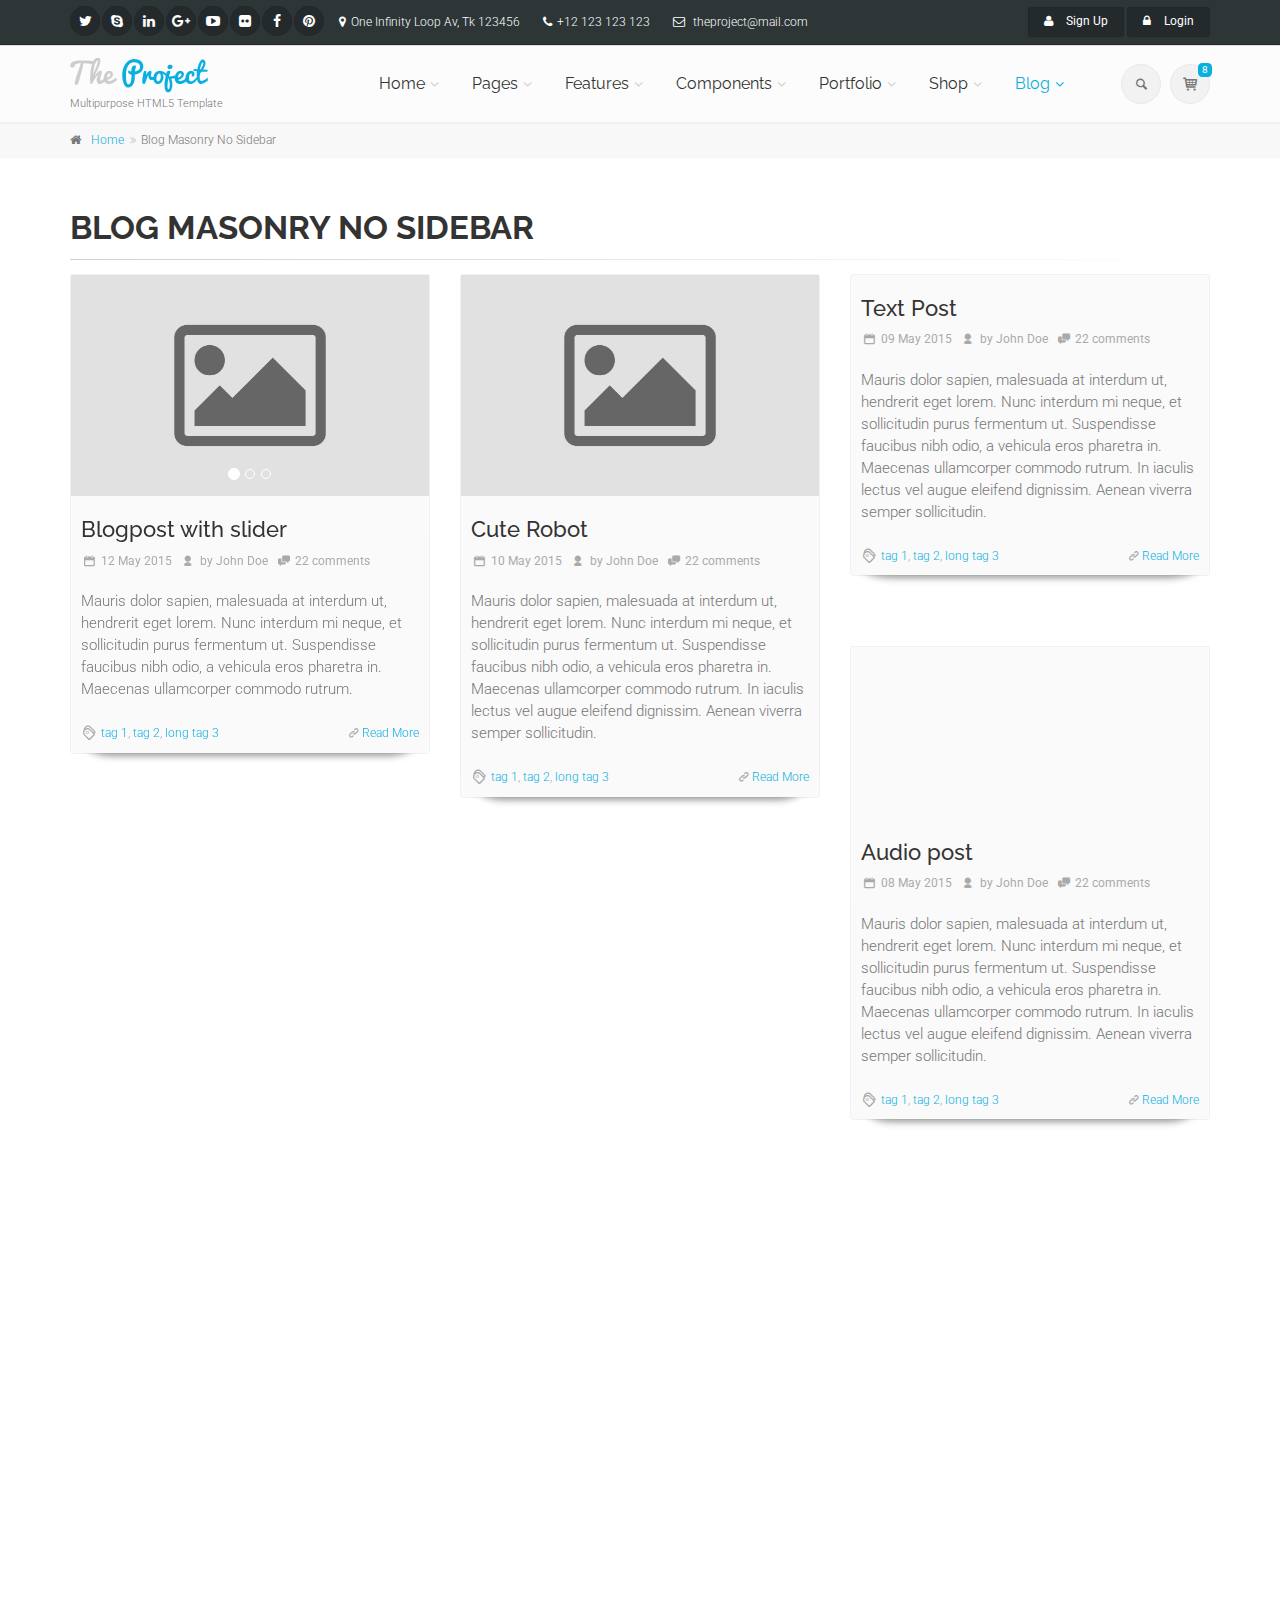
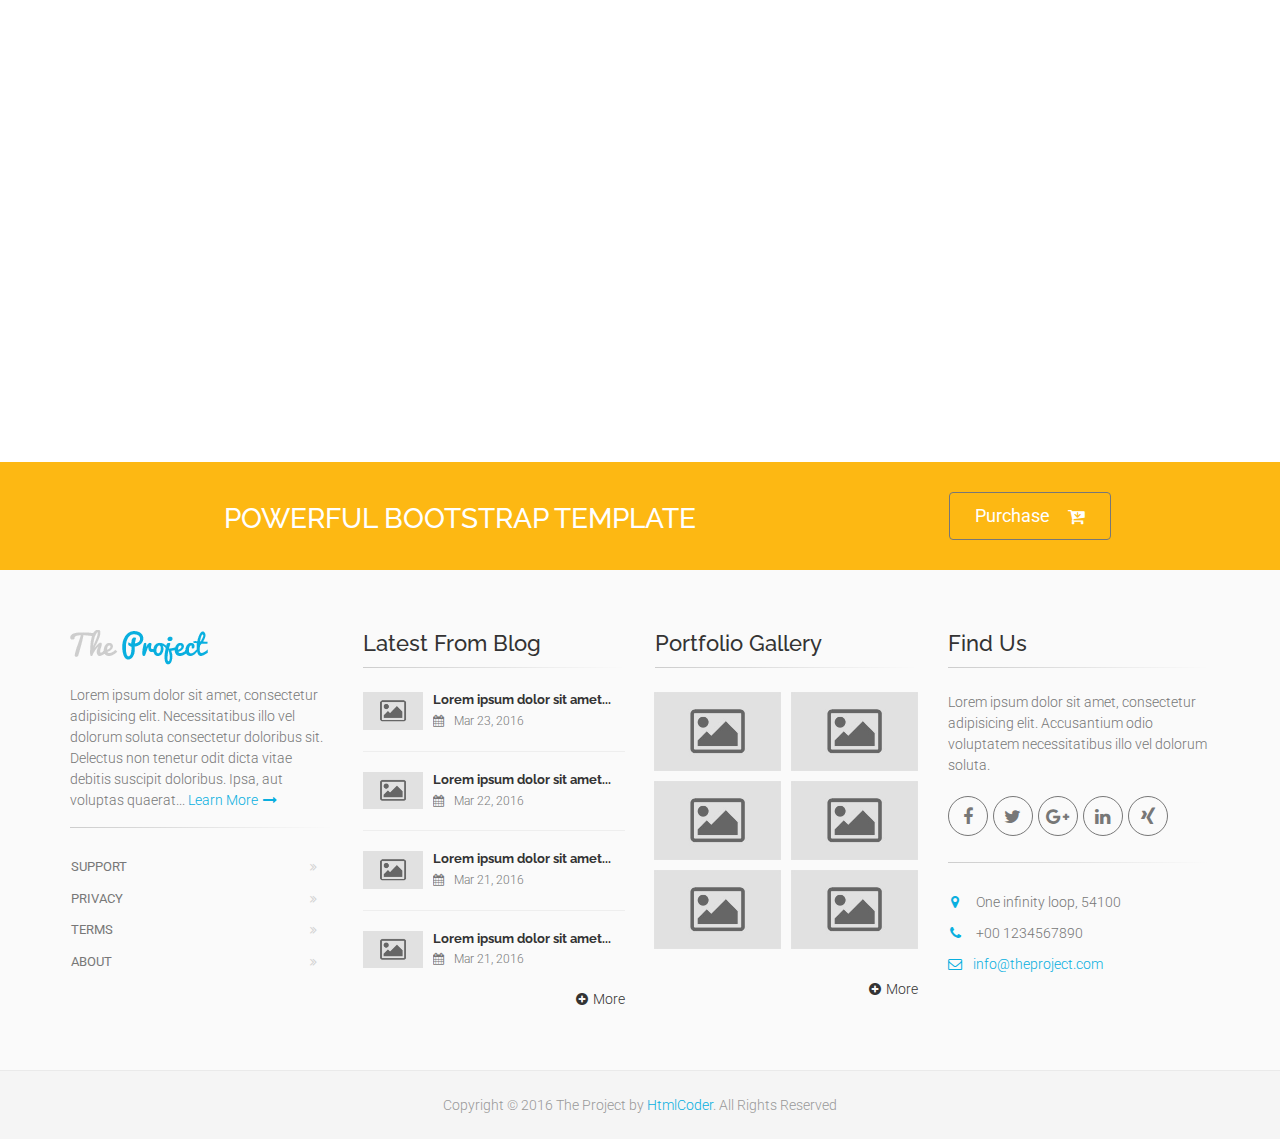
<file: public/blog-masonry-no-sidebar.html>
<!DOCTYPE html>
<!--[if IE 9]> <html lang="en" class="ie9"> <![endif]-->
<!--[if !IE]><!-->
<html lang="en">
	<!--<![endif]-->

	<head>
		<meta charset="utf-8">
		<title>The Project | Blog Masonry No Sidebar</title>
		<meta name="description" content="The Project a Bootstrap-based, Responsive HTML5 Template">
		<meta name="author" content="htmlcoder.me">

		<!-- Mobile Meta -->
		<meta name="viewport" content="width=device-width, initial-scale=1.0">

		<!-- Favicon -->
		<link rel="shortcut icon" href="images/favicon.ico">

		<!-- Web Fonts -->
		<link href='http://fonts.googleapis.com/css?family=Roboto:400,300,300italic,400italic,500,500italic,700,700italic' rel='stylesheet' type='text/css'>
		<link href='http://fonts.googleapis.com/css?family=Raleway:700,400,300' rel='stylesheet' type='text/css'>
		<link href='http://fonts.googleapis.com/css?family=Pacifico' rel='stylesheet' type='text/css'>
		<link href='http://fonts.googleapis.com/css?family=PT+Serif' rel='stylesheet' type='text/css'>

		<!-- Bootstrap core CSS -->
		<link href="bootstrap/css/bootstrap.css" rel="stylesheet">

		<!-- Font Awesome CSS -->
		<link href="fonts/font-awesome/css/font-awesome.css" rel="stylesheet">

		<!-- Fontello CSS -->
		<link href="fonts/fontello/css/fontello.css" rel="stylesheet">

		<!-- Plugins -->
		<link href="plugins/magnific-popup/magnific-popup.css" rel="stylesheet">
		<link href="css/animations.css" rel="stylesheet">
		<link href="plugins/owl-carousel/owl.carousel.css" rel="stylesheet">
		<link href="plugins/owl-carousel/owl.transitions.css" rel="stylesheet">
		<link href="plugins/hover/hover-min.css" rel="stylesheet">		
		
		<!-- The Project core CSS file -->
		<link href="css/style.css" rel="stylesheet" >
		<!-- Color Scheme (In order to change the color scheme, replace the blue.css with the color scheme that you prefer)-->
		<link href="css/skins/light_blue.css" rel="stylesheet">

		<!-- Custom css --> 
		<link href="css/custom.css" rel="stylesheet">
	</head>

	<!-- body classes:  -->
	<!-- "boxed": boxed layout mode e.g. <body class="boxed"> -->
	<!-- "pattern-1 ... pattern-9": background patterns for boxed layout mode e.g. <body class="boxed pattern-1"> -->
	<!-- "transparent-header": makes the header transparent and pulls the banner to top -->
	<!-- "gradient-background-header": applies gradient background to header -->
	<!-- "page-loader-1 ... page-loader-6": add a page loader to the page (more info @components-page-loaders.html) -->
	<body class="no-trans    ">

		<!-- scrollToTop -->
		<!-- ================ -->
		<div class="scrollToTop circle"><i class="icon-up-open-big"></i></div>
		
		<!-- page wrapper start -->
		<!-- ================ -->
		<div class="page-wrapper">
		
			<!-- header-container start -->
			<div class="header-container">
				
				<!-- header-top start -->
				<!-- classes:  -->
				<!-- "dark": dark version of header top e.g. class="header-top dark" -->
				<!-- "colored": colored version of header top e.g. class="header-top colored" -->
				<!-- ================ -->
				<div class="header-top dark ">
					<div class="container">
						<div class="row">
							<div class="col-xs-3 col-sm-6 col-md-9">
								<!-- header-top-first start -->
								<!-- ================ -->
								<div class="header-top-first clearfix">
									<ul class="social-links circle small clearfix hidden-xs">
										<li class="twitter"><a target="_blank" href="http://www.twitter.com"><i class="fa fa-twitter"></i></a></li>
										<li class="skype"><a target="_blank" href="http://www.skype.com"><i class="fa fa-skype"></i></a></li>
										<li class="linkedin"><a target="_blank" href="http://www.linkedin.com"><i class="fa fa-linkedin"></i></a></li>
										<li class="googleplus"><a target="_blank" href="http://plus.google.com"><i class="fa fa-google-plus"></i></a></li>
										<li class="youtube"><a target="_blank" href="http://www.youtube.com"><i class="fa fa-youtube-play"></i></a></li>
										<li class="flickr"><a target="_blank" href="http://www.flickr.com"><i class="fa fa-flickr"></i></a></li>
										<li class="facebook"><a target="_blank" href="http://www.facebook.com"><i class="fa fa-facebook"></i></a></li>
										<li class="pinterest"><a target="_blank" href="http://www.pinterest.com"><i class="fa fa-pinterest"></i></a></li>
									</ul>
									<div class="social-links hidden-lg hidden-md hidden-sm circle small">
										<div class="btn-group dropdown">
											<button type="button" class="btn dropdown-toggle" data-toggle="dropdown"><i class="fa fa-share-alt"></i></button>
											<ul class="dropdown-menu dropdown-animation">
												<li class="twitter"><a target="_blank" href="http://www.twitter.com"><i class="fa fa-twitter"></i></a></li>
												<li class="skype"><a target="_blank" href="http://www.skype.com"><i class="fa fa-skype"></i></a></li>
												<li class="linkedin"><a target="_blank" href="http://www.linkedin.com"><i class="fa fa-linkedin"></i></a></li>
												<li class="googleplus"><a target="_blank" href="http://plus.google.com"><i class="fa fa-google-plus"></i></a></li>
												<li class="youtube"><a target="_blank" href="http://www.youtube.com"><i class="fa fa-youtube-play"></i></a></li>
												<li class="flickr"><a target="_blank" href="http://www.flickr.com"><i class="fa fa-flickr"></i></a></li>
												<li class="facebook"><a target="_blank" href="http://www.facebook.com"><i class="fa fa-facebook"></i></a></li>
												<li class="pinterest"><a target="_blank" href="http://www.pinterest.com"><i class="fa fa-pinterest"></i></a></li>
											</ul>
										</div>
									</div>
									<ul class="list-inline hidden-sm hidden-xs">
										<li><i class="fa fa-map-marker pr-5 pl-10"></i>One Infinity Loop Av, Tk 123456</li>
										<li><i class="fa fa-phone pr-5 pl-10"></i>+12 123 123 123</li>
										<li><i class="fa fa-envelope-o pr-5 pl-10"></i> theproject@mail.com</li>
									</ul>
								</div>
								<!-- header-top-first end -->
							</div>
							<div class="col-xs-9 col-sm-6 col-md-3">

								<!-- header-top-second start -->
								<!-- ================ -->
								<div id="header-top-second"  class="clearfix">

									<!-- header top dropdowns start -->
									<!-- ================ -->
									<div class="header-top-dropdown text-right">
										<div class="btn-group">
											<a href="page-signup.html" class="btn btn-default btn-sm"><i class="fa fa-user pr-10"></i> Sign Up</a>
										</div>
										<div class="btn-group dropdown">
											<button type="button" class="btn dropdown-toggle btn-default btn-sm" data-toggle="dropdown"><i class="fa fa-lock pr-10"></i> Login</button>
											<ul class="dropdown-menu dropdown-menu-right dropdown-animation">
												<li>
													<form class="login-form margin-clear">
														<div class="form-group has-feedback">
															<label class="control-label">Username</label>
															<input type="text" class="form-control" placeholder="">
															<i class="fa fa-user form-control-feedback"></i>
														</div>
														<div class="form-group has-feedback">
															<label class="control-label">Password</label>
															<input type="password" class="form-control" placeholder="">
															<i class="fa fa-lock form-control-feedback"></i>
														</div>
														<button type="submit" class="btn btn-gray btn-sm">Log In</button>
														<span class="pl-5 pr-5">or</span>
														<button type="submit" class="btn btn-default btn-sm">Sing Up</button>
														<ul>
															<li><a href="#">Forgot your password?</a></li>
														</ul>
														<span class="text-center">Login with</span>
														<ul class="social-links circle small colored clearfix">
															<li class="facebook"><a target="_blank" href="http://www.facebook.com"><i class="fa fa-facebook"></i></a></li>
															<li class="twitter"><a target="_blank" href="http://www.twitter.com"><i class="fa fa-twitter"></i></a></li>
															<li class="googleplus"><a target="_blank" href="http://plus.google.com"><i class="fa fa-google-plus"></i></a></li>
														</ul>
													</form>
												</li>
											</ul>
										</div>
									</div>
									<!--  header top dropdowns end -->
								</div>
								<!-- header-top-second end -->
							</div>
						</div>
					</div>
				</div>
				<!-- header-top end -->
				
				<!-- header start -->
				<!-- classes:  -->
				<!-- "fixed": enables fixed navigation mode (sticky menu) e.g. class="header fixed clearfix" -->
				<!-- "dark": dark version of header e.g. class="header dark clearfix" -->
				<!-- "full-width": mandatory class for the full-width menu layout -->
				<!-- "centered": mandatory class for the centered logo layout -->
				<!-- ================ --> 
				<header class="header  fixed    clearfix">
					
					<div class="container">
						<div class="row">
							<div class="col-md-3 ">
								<!-- header-left start -->
								<!-- ================ -->
								<div class="header-left clearfix">
									
									<!-- header dropdown buttons -->
									<div class="header-dropdown-buttons visible-xs">
										<div class="btn-group dropdown">
											<button type="button" class="btn dropdown-toggle" data-toggle="dropdown"><i class="icon-search"></i></button>
											<ul class="dropdown-menu dropdown-menu-right dropdown-animation">
												<li>
													<form role="search" class="search-box margin-clear">
														<div class="form-group has-feedback">
															<input type="text" class="form-control" placeholder="Search">
															<i class="icon-search form-control-feedback"></i>
														</div>
													</form>
												</li>
											</ul>
										</div>
										<div class="btn-group dropdown">
											<button type="button" class="btn dropdown-toggle" data-toggle="dropdown"><i class="icon-basket-1"></i><span class="cart-count default-bg">8</span></button>
											<ul class="dropdown-menu dropdown-menu-right dropdown-animation cart">
												<li>
													<table class="table table-hover">
														<thead>
															<tr>
																<th class="quantity">QTY</th>
																<th class="product">Product</th>
																<th class="amount">Subtotal</th>
															</tr>
														</thead>
														<tbody>
															<tr>
																<td class="quantity">2 x</td>
																<td class="product"><a href="shop-product.html">Android 4.4 Smartphone</a><span class="small">4.7" Dual Core 1GB</span></td>
																<td class="amount">$199.00</td>
															</tr>
															<tr>
																<td class="quantity">3 x</td>
																<td class="product"><a href="shop-product.html">Android 4.2 Tablet</a><span class="small">7.3" Quad Core 2GB</span></td>
																<td class="amount">$299.00</td>
															</tr>
															<tr>
																<td class="quantity">3 x</td>
																<td class="product"><a href="shop-product.html">Desktop PC</a><span class="small">Quad Core 3.2MHz, 8GB RAM, 1TB Hard Disk</span></td>
																<td class="amount">$1499.00</td>
															</tr>
															<tr>
																<td class="total-quantity" colspan="2">Total 8 Items</td>
																<td class="total-amount">$1997.00</td>
															</tr>
														</tbody>
													</table>
													<div class="panel-body text-right">
														<a href="shop-cart.html" class="btn btn-group btn-gray btn-sm">View Cart</a>
														<a href="shop-checkout.html" class="btn btn-group btn-gray btn-sm">Checkout</a>
													</div>
												</li>
											</ul>
										</div>
									</div>
									<!-- header dropdown buttons end-->
									
									<!-- logo -->
									<div id="logo" class="logo">
										<a href="index.html"><img id="logo_img" src="images/logo_light_blue.png" alt="The Project"></a>
									</div>

									<!-- name-and-slogan -->
									<div class="site-slogan">
										Multipurpose HTML5 Template
									</div>

								</div>
								<!-- header-left end -->

							</div>
							<div class="col-md-9">
					
								<!-- header-right start -->
								<!-- ================ -->
								<div class="header-right clearfix">
									
								<!-- main-navigation start -->
								<!-- classes: -->
								<!-- "onclick": Makes the dropdowns open on click, this the default bootstrap behavior e.g. class="main-navigation onclick" -->
								<!-- "animated": Enables animations on dropdowns opening e.g. class="main-navigation animated" -->
								<!-- "with-dropdown-buttons": Mandatory class that adds extra space, to the main navigation, for the search and cart dropdowns -->
								<!-- ================ -->
								<div class="main-navigation  animated with-dropdown-buttons">

									<!-- navbar start -->
									<!-- ================ -->
									<nav class="navbar navbar-default" role="navigation">
										<div class="container-fluid">

											<!-- Toggle get grouped for better mobile display -->
											<div class="navbar-header">
												<button type="button" class="navbar-toggle" data-toggle="collapse" data-target="#navbar-collapse-1">
													<span class="sr-only">Toggle navigation</span>
													<span class="icon-bar"></span>
													<span class="icon-bar"></span>
													<span class="icon-bar"></span>
												</button>
												
											</div>

											<!-- Collect the nav links, forms, and other content for toggling -->
											<div class="collapse navbar-collapse" id="navbar-collapse-1">
												<!-- main-menu -->
												<ul class="nav navbar-nav ">

													<!-- mega-menu start -->
													<li class="dropdown  mega-menu">
														<a href="index.html" class="dropdown-toggle" data-toggle="dropdown">Home</a>
														<ul class="dropdown-menu">
															<li>
																<div class="row">
																	<div class="col-md-12">
																		<h4 class="title"><i class="fa fa-laptop pr-10"></i> Demos</h4>
																		<div class="row">
																			<div class="col-sm-6 col-md-3">
																				<div class="divider"></div>
																				<ul class="menu">
																					<li ><a href="index.html"><i class="icon-home pr-10"></i>Home Default</a></li>
																					<li ><a href="index-corporate-1.html"><i class="icon-suitcase pr-10"></i>Corporate 1</a></li>
																					<li ><a href="index-corporate-2.html"><i class="icon-suitcase pr-10"></i>Corporate 2</a></li>
																					<li ><a href="index-corporate-3.html"><i class="icon-suitcase pr-10"></i>Corporate 3</a></li>
																					<li ><a href="index-corporate-4.html"><i class="icon-home pr-10"></i>Corporate 4 <span class="badge">NEW</span></a></li>
																					<li ><a href="index-shop.html"><i class="icon-basket-1 pr-10"></i>Commerce 1</a></li>
																				</ul>
																			</div>
																			<div class="col-sm-6 col-md-3">
																				<div class="divider"></div>
																				<ul class="menu">
																					<li ><a href="index-shop-2.html"><i class="icon-basket-1 pr-10"></i>Commerce 2</a></li>
																					<li ><a href="index-portfolio.html"><i class="icon-briefcase pr-10"></i>Portfolio/Agency</a></li>
																					<li ><a href="index-medical.html"><i class="fa fa-ambulance pr-10"></i>Medical</a></li>
																					<li ><a href="index-restaurant.html"><i class="fa fa-cutlery pr-10"></i>Restaurant</a></li>
																					<li ><a href="index-wedding.html"><i class="icon-heart pr-10"></i>Wedding</a></li>
																					<li ><a href="index-landing.html"><i class="fa fa-star pr-10"></i>Landing Page</a></li>
																				</ul>
																			</div>
																			<div class="col-sm-6 col-md-3">
																				<div class="divider"></div>
																				<ul class="menu">
																					<li ><a href="page-coming-soon.html"><i class="fa fa-clock-o pr-10"></i>Coming Soon</a></li>
																					<li ><a href="index-one-page.html"><i class="icon-home pr-10"></i>One Page Version</a></li>
																					<li ><a href="index-construction.html"><i class="fa fa-building pr-10"></i>Construction <span class="badge">v1.1</span></a></li>
																					<li ><a href="index-education.html"><i class="fa fa-graduation-cap pr-10"></i>Education <span class="badge">v1.1</span></a></li>
																					<li ><a href="index-hotel.html"><i class="fa fa-bed pr-10"></i>Hotel <span class="badge">v1.1</span></a></li>
																					<li ><a href="index-blog.html"><i class="fa fa-pencil pr-10"></i>Blog <span class="badge">v1.1</span></a></li>
																				</ul>
																			</div>
																			<div class="col-sm-6 col-md-3">
																				<div class="divider"></div>
																				<ul class="menu">
																					<li ><a href="index-beauty.html"><i class="fa fa-magic pr-10"></i>Beauty Center <span class="badge">v1.1</span></a></li>
																					<li ><a href="index-gym.html"><i class="fa fa-heartbeat pr-10"></i>Gym <span class="badge">NEW</span></a></li>
																					<li ><a href="index-resume.html"><i class="fa fa-user pr-10"></i>Resume <span class="badge">NEW</span></a></li>
																					<li ><a href="index-agency.html"><i class="fa fa-users pr-10"></i>Agency <span class="badge">NEW</span></a></li>
																					<li ><a href="index-logistics.html"><i class="fa fa-truck pr-10"></i>Logistics <span class="badge">NEW</span></a></li>
																				</ul>
																			</div>
																		</div>
																	</div>
																</div>
															</li>
														</ul>
													</li>
													<!-- mega-menu end -->
													<!-- mega-menu start -->
													<li class="dropdown  mega-menu">
														<a href="#" class="dropdown-toggle" data-toggle="dropdown">Pages</a>
														<ul class="dropdown-menu">
															<li>
																<div class="row">
																	<div class="col-lg-8 col-md-9">
																		<h4 class="title">Pages</h4>
																		<div class="row">
																			<div class="col-sm-4">
																				<div class="divider"></div>
																				<ul class="menu">
																					<li ><a href="page-about.html"><i class="fa fa-angle-right"></i>About Us 1</a></li>
																					<li ><a href="page-about-2.html"><i class="fa fa-angle-right"></i>About Us 2</a></li>
																					<li ><a href="page-about-3.html"><i class="fa fa-angle-right"></i>About Us 3</a></li>
																					<li ><a href="page-about-4.html"><i class="fa fa-angle-right"></i>About Us 4</a></li>
																					<li ><a href="page-about-me.html"><i class="fa fa-angle-right"></i>About Me</a></li>
																					<li ><a href="page-team.html"><i class="fa fa-angle-right"></i>Our Team - Options 1</a></li>
																					<li ><a href="page-team-2.html"><i class="fa fa-angle-right"></i>Our Team - Options 2</a></li>
																					<li ><a href="page-team-3.html"><i class="fa fa-angle-right"></i>Our Team - Options 3</a></li>
																					<li ><a href="page-coming-soon.html"><i class="fa fa-angle-right"></i>Coming Soon Page</a></li>
																					<li ><a href="page-faq.html"><i class="fa fa-angle-right"></i>FAQ page</a></li>
																				</ul>
																			</div>
																			<div class="col-sm-4">
																				<div class="divider"></div>
																				<ul class="menu">
																					<li ><a href="page-services.html"><i class="fa fa-angle-right"></i>Services 1</a></li>
																					<li ><a href="page-services-2.html"><i class="fa fa-angle-right"></i>Services 2</a></li>
																					<li ><a href="page-services-3.html"><i class="fa fa-angle-right"></i>Services 3</a></li>
																					<li ><a href="page-contact.html"><i class="fa fa-angle-right"></i>Contact 1</a></li>
																					<li ><a href="page-contact-2.html"><i class="fa fa-angle-right"></i>Contact 2</a></li>
																					<li ><a href="page-contact-3.html"><i class="fa fa-angle-right"></i>Contact 3</a></li>
																					<li ><a href="page-login.html"><i class="fa fa-angle-right"></i>Login 1</a></li>
																					<li ><a href="page-login-2.html"><i class="fa fa-angle-right"></i>Login 2 - Fullsreen</a></li>
																					<li ><a href="page-signup.html"><i class="fa fa-angle-right"></i>Sign Up 1</a></li>
																					<li ><a href="page-signup-2.html"><i class="fa fa-angle-right"></i>Sign Up 2 - Fullsreen</a></li>
																				</ul>
																			</div>
																			<div class="col-sm-4">
																				<div class="divider"></div>
																				<ul class="menu">
																					<li ><a href="page-404.html"><i class="fa fa-angle-right"></i>404 error</a></li>
																					<li ><a href="page-404-2.html"><i class="fa fa-angle-right"></i>404 error - Parallax</a></li>
																					<li ><a href="page-affix-sidebar.html"><i class="fa fa-angle-right"></i>Sidebar - Affix Menu</a></li>
																					<li ><a href="page-left-sidebar.html"><i class="fa fa-angle-right"></i>Left Sidebar</a></li>
																					<li ><a href="page-right-sidebar.html"><i class="fa fa-angle-right"></i>Right Sidebar</a></li>
																					<li ><a href="page-two-sidebars.html"><i class="fa fa-angle-right"></i>Two Sidebars</a></li>
																					<li ><a href="page-two-sidebars-left.html"><i class="fa fa-angle-right"></i>Two Sidebars Left</a></li>
																					<li ><a href="page-two-sidebars-right.html"><i class="fa fa-angle-right"></i>Two Sidebars Right</a></li>
																					<li ><a href="page-no-sidebars.html"><i class="fa fa-angle-right"></i>No Sidebars</a></li>
																					<li ><a href="page-sitemap.html"><i class="fa fa-angle-right"></i>Sitemap</a></li>
																				</ul>
																			</div>
																		</div>
																	</div>
																	<div class="col-lg-4 col-md-3 hidden-sm">
																		<h4 class="title">Premium HTML5 Template</h4>
																		<p class="mb-10">The Project is perfectly suitable for corporate, business and company webpages.</p>
																		<img src="images/section-image-3.png" alt="The Project">
																	</div>
																</div>
															</li>
														</ul>
													</li>
													<!-- mega-menu end -->
													<li class="dropdown ">
														<a class="dropdown-toggle" data-toggle="dropdown" href="#">Features</a>
														<ul class="dropdown-menu">
															<li class="dropdown ">
																<a  class="dropdown-toggle" data-toggle="dropdown" href="#">Headers <span class="badge">NEW</span></a>
																<ul class="dropdown-menu">
																	<li ><a href="features-headers-default.html">Default/Semi-Transparent</a></li>
																	<li ><a href="features-headers-default-dark.html">Dark/Semi-Transparent</a></li>
																	<li ><a href="features-headers-gradient-dark.html">Gradient Dark <span class="badge">NEW</span></a></li>
																	<li ><a href="features-headers-gradient-light.html">Gradient Light <span class="badge">NEW</span></a></li>
																	<li ><a href="features-headers-classic.html">Classic Light</a></li>
																	<li ><a href="features-headers-classic-dark.html">Classic Dark</a></li>
																	<li ><a href="features-headers-colored.html">Colored/Light</a></li>
																	<li ><a href="features-headers-colored-dark.html">Colored/Dark</a></li>
																	<li ><a href="features-headers-full-width.html">Full Width</a></li>
																	<li ><a href="features-headers-offcanvas-left.html">Offcanvas Left Side</a></li>
																	<li ><a href="features-headers-offcanvas-right.html">Offcanvas Right Side</a></li>
																	<li ><a href="features-headers-logo-centered.html">Logo Centered</a></li>
																	<li ><a href="features-headers-slider-top.html">Slider Top</a></li>
																	<li ><a href="features-headers-simple.html">Simple Static</a></li>
																</ul>
															</li>
															<li class="dropdown ">
																<a  class="dropdown-toggle" data-toggle="dropdown" href="#">Sticky Headers <span class="badge">NEW</span></a>
																<ul class="dropdown-menu">
																	<li ><a href="features-headers-default.html">Default</a></li>
																	<li ><a href="features-headers-sticky-2.html">Alternative <span class="badge">NEW</span></a></li>
																</ul>
															</li>
															<li class="dropdown ">
																<a  class="dropdown-toggle" data-toggle="dropdown" href="#">Menus</a>
																<ul class="dropdown-menu">
																	<li ><a href="features-headers-default.html">Default/On Hover Menu</a></li>
																	<li ><a href="features-menus-onhover-no-animations.html">On Hover Menu - No Animations</a></li>
																	<li ><a href="features-menus-onclick.html">On Click Menu - With Animations</a></li>
																	<li ><a href="features-menus-onclick-no-animations.html">On Click Menu - No Animations</a></li>
																</ul>
															</li>
															<li class="dropdown ">
																<a  class="dropdown-toggle" data-toggle="dropdown" href="#">Footers <span class="badge">NEW</span></a>
																<ul class="dropdown-menu">
																	<li ><a href="features-footers-default.html#footer">Default</a></li>
																	<li ><a href="features-footers-contact-form.html#footer">Contact Form</a></li>
																	<li ><a href="features-footers-contact-form-2.html#footer">Contact Form 2 <span class="badge">NEW</span></a></li>
																	<li ><a href="features-footers-google-maps.html#footer">Google Maps</a></li>
																	<li ><a href="features-footers-subscribe.html#footer">Subscribe Form</a></li>
																	<li ><a href="features-footers-minimal.html#footer">Minimal</a></li>
																	<li ><a href="features-footers-links.html#footer">Links <span class="badge">v1.1</span></a></li>
																	<li ><a href="features-footers-full-width.html#footer">Full Width <span class="badge">NEW</span></a></li>
																</ul>
															</li>
															<li class="dropdown ">
																<a  class="dropdown-toggle" data-toggle="dropdown" href="#">Main Sliders <span class="badge">NEW</span></a>
																<ul class="dropdown-menu">
																	<li class="dropdown-header default-bg">SLIDER REVOLUTION 5 - NEW</li>
																	<li ><a href="features-sliders-fullscreen.html">Full Screen</a></li>
																	<li ><a href="features-sliders-fullwidth.html">Full Width</a></li>
																	<li ><a href="features-sliders-fullwidth-big-height.html">Full Width - Big Height</a></li>
																	<li ><a href="features-sliders-boxedwidth-light.html">Boxed Width - Light Bg</a></li>
																	<li ><a href="features-sliders-boxedwidth-dark.html">Boxed Width - Dark Bg</a></li>
																	<li ><a href="features-sliders-boxedwidth-default.html">Boxed Width - Default Bg</a></li>
																	<li ><a href="features-sliders-video-background.html">Video Background</a></li>
																	<li ><a href="features-sliders-text-rotator.html">Text Rotator</a></li>
																	<li  class="dropdown ">
																	<a  class="dropdown-toggle" data-toggle="dropdown" href="#">Revolution 4</a>
																		<ul class="dropdown-menu">
																			<li ><a href="features-sliders-revolution-4-fullscreen.html">Full Screen</a></li>
																			<li ><a href="features-sliders-revolution-4-fullwidth.html">Full Width</a></li>
																			<li ><a href="features-sliders-revolution-4-fullwidth-big-height.html">Full Width - Big Height</a></li>
																			<li ><a href="features-sliders-revolution-4-boxedwidth-light.html">Boxed Width - Light Bg</a></li>
																			<li ><a href="features-sliders-revolution-4-boxedwidth-dark.html">Boxed Width - Dark Bg</a></li>
																			<li ><a href="features-sliders-revolution-4-boxedwidth-default.html">Boxed Width - Default Bg</a></li>
																			<li ><a href="features-sliders-revolution-4-video-background.html">Video Background</a></li>
																			<li ><a href="features-sliders-revolution-4-text-rotator.html">Text Rotator</a></li>
																		</ul>
																	</li>
																</ul>
															</li>
															<li class="dropdown">
																<a  class="dropdown-toggle" data-toggle="dropdown" href="#">Email Templates <span class="badge">v1.1</span></a>
																<ul class="dropdown-menu">
																	<li><a target="_blank" href="email_templates/email_template_blue.html">Blue</a></li>
																	<li><a target="_blank" href="email_templates/email_template_brown.html">Brown</a></li>
																	<li><a target="_blank" href="email_templates/email_template_cool_green.html">Cool Green</a></li>
																	<li><a target="_blank" href="email_templates/email_template_dark_cyan.html">Dark Cyan</a></li>
																	<li><a target="_blank" href="email_templates/email_template_dark_red.html">Dark Red</a></li>
																	<li><a target="_blank" href="email_templates/email_template_gold.html">Gold</a></li>
																	<li><a target="_blank" href="email_templates/email_template_gray.html">Gray</a></li>
																	<li><a target="_blank" href="email_templates/email_template_green.html">Green</a></li>
																	<li><a target="_blank" href="email_templates/email_template_light_blue.html">Light Blue</a></li>
																	<li><a target="_blank" href="email_templates/email_template_orange.html">Orange</a></li>
																	<li><a target="_blank" href="email_templates/email_template_pink.html">Pink</a></li>
																	<li><a target="_blank" href="email_templates/email_template_purple.html">Purple</a></li>
																	<li><a target="_blank" href="email_templates/email_template_red.html">Red</a></li>
																	<li><a target="_blank" href="email_templates/email_template_vivid_red.html">Vivid Red</a></li>
																</ul>
															</li>
															<li class="dropdown ">
																<a  class="dropdown-toggle" data-toggle="dropdown" href="#">Pricing Tables</a>
																<ul class="dropdown-menu">
																	<li ><a href="features-pricing-tables-1.html">Pricing Tables 1</a></li>
																	<li ><a href="features-pricing-tables-2.html">Pricing Tables 2</a></li>
																	<li ><a href="features-pricing-tables-3.html">Pricing Tables 3</a></li>
																</ul>
															</li>
															<li class="dropdown ">
																<a  class="dropdown-toggle" data-toggle="dropdown" href="#">Icons</a>
																<ul class="dropdown-menu">
																	<li ><a href="features-icons-fontawesome.html">Font Awesome</a></li>
																	<li ><a href="features-icons-fontello.html">Fontello</a></li>
																	<li ><a href="features-icons-glyphicons.html">Glyphicons</a></li>
																</ul>
															</li>
															<li ><a href="features-dark-page.html">Dark Page</a></li>
															<li ><a href="features-typography.html">Typography</a></li>
															<li ><a href="features-backgrounds.html">Backgrounds</a></li>
															<li ><a href="features-grid.html">Grid</a></li>
														</ul>
													</li>
													<!-- mega-menu start -->
													<li class="dropdown  mega-menu narrow">
														<a href="#" class="dropdown-toggle" data-toggle="dropdown">Components</a>
														<ul class="dropdown-menu">
															<li>
																<div class="row">
																	<div class="col-md-12">
																		<h4 class="title"><i class="fa fa-magic pr-10"></i> Components</h4>
																		<div class="row">
																			<div class="col-sm-6">
																				<div class="divider"></div>
																				<ul class="menu">
																					<li ><a href="components-social-icons.html"><i class="icon-share pr-10"></i>Social Icons</a></li>
																					<li ><a href="components-buttons.html"><i class="icon-flask pr-10"></i>Buttons</a></li>
																					<li ><a href="components-forms.html"><i class="icon-eq pr-10"></i>Forms</a></li>
																					<li ><a href="components-tabs-and-pills.html"><i class=" icon-dot-3 pr-10"></i>Tabs &amp; Pills</a></li>
																					<li ><a href="components-accordions.html"><i class="icon-menu-outline pr-10"></i>Accordions</a></li>
																					<li ><a href="components-progress-bars.html"><i class="icon-chart-line pr-10"></i>Progress Bars</a></li>
																					<li ><a href="components-call-to-action.html"><i class="icon-chat pr-10"></i>Call to Action Blocks</a></li>
																					<li ><a href="components-alerts-and-callouts.html"><i class="icon-info-circled pr-10"></i>Alerts &amp; Callouts</a></li>
																					<li ><a href="components-content-sliders.html"><i class="icon-star-filled pr-10"></i>Content Sliders</a></li>
																					<li ><a href="components-charts.html"><i class="icon-chart-pie pr-10"></i>Charts</a></li>
																					<li ><a href="components-page-loaders.html"><i class="fa fa-circle-o-notch fa-spin"></i>Page Loaders <span class="badge">v1.1</span></a></li>
																				</ul>
																			</div>
																			<div class="col-sm-6">
																				<div class="divider"></div>
																				<ul class="menu">
																					<li ><a href="components-icon-boxes.html"><i class="icon-picture-outline pr-10"></i>Icon Boxes</a></li>
																					<li ><a href="components-image-boxes.html"><i class="icon-camera-1 pr-10"></i>Image Boxes</a></li>
																					<li ><a href="components-fullwidth-sections.html"><i class="icon-code-1 pr-10"></i>Full Width Sections</a></li>
																					<li ><a href="components-animations.html"><i class="icon-docs pr-10"></i>Animations</a></li>
																					<li ><a href="components-video-and-audio.html"><i class="icon-video pr-10"></i>Video &amp; Audio</a></li>
																					<li ><a href="components-lightbox.html"><i class="icon-plus pr-10"></i>Lightbox</a></li>
																					<li ><a href="components-counters.html"><i class="icon-sort-numeric pr-10"></i>Counters</a></li>
																					<li ><a href="components-modals.html"><i class="icon-popup pr-10"></i>Modals</a></li>
																					<li ><a href="components-tables.html"><i class="icon-th pr-10"></i>Tables</a></li>
																					<li ><a href="components-text-rotators.html"><i class="icon-arrows-ccw pr-10"></i>Text Rotators</a></li>
																				</ul>
																			</div>
																		</div>
																	</div>
																</div>
															</li>
														</ul>
													</li>
													<!-- mega-menu end -->
													<li class="dropdown ">
														<a href="portfolio-grid-2-3-col.html" class="dropdown-toggle" data-toggle="dropdown">Portfolio</a>
														<ul class="dropdown-menu">
															<li class="dropdown ">
																<a  class="dropdown-toggle" data-toggle="dropdown" href="#">Portfolio Grid 1</a>
																<ul class="dropdown-menu">
																	<li ><a href="portfolio-grid-1-2-col.html">2 Column</a></li>
																	<li ><a href="portfolio-grid-1-3-col.html">3 Column</a></li>
																	<li ><a href="portfolio-grid-1-4-col.html">4 Column</a></li>
																	<li ><a href="portfolio-grid-1-sidebar.html">With Sidebar</a></li>
																</ul>
															</li>
															<li class="dropdown ">
																<a  class="dropdown-toggle" data-toggle="dropdown" href="#">Portfolio Grid 2</a>
																<ul class="dropdown-menu">
																	<li ><a href="portfolio-grid-2-2-col.html">2 Column</a></li>
																	<li ><a href="portfolio-grid-2-3-col.html">3 Column</a></li>
																	<li ><a href="portfolio-grid-2-4-col.html">4 Column</a></li>
																	<li ><a href="portfolio-grid-2-sidebar.html">With Sidebar</a></li>
																</ul>
															</li>
															<li class="dropdown ">
																<a  class="dropdown-toggle" data-toggle="dropdown" href="#">Portfolio Grid 3 - Dark</a>
																<ul class="dropdown-menu">
																	<li ><a href="portfolio-grid-3-2-col.html">2 Column</a></li>
																	<li ><a href="portfolio-grid-3-3-col.html">3 Column</a></li>
																	<li ><a href="portfolio-grid-3-4-col.html">4 Column</a></li>
																	<li ><a href="portfolio-grid-3-sidebar.html">With Sidebar</a></li>
																</ul>
															</li>
															<li class="dropdown ">
																<a  class="dropdown-toggle" data-toggle="dropdown" href="#">Portfolio Fullwidth</a>
																<ul class="dropdown-menu">
																	<li ><a href="portfolio-fullwidth-2-col.html">2 Column</a></li>
																	<li ><a href="portfolio-fullwidth-3-col.html">3 Column</a></li>
																	<li ><a href="portfolio-fullwidth-4-col.html">4 Column</a></li>
																</ul>
															</li>
															<li class="dropdown ">
																<a  class="dropdown-toggle" data-toggle="dropdown" href="#">Portfolio List</a>
																<ul class="dropdown-menu">
																	<li ><a href="portfolio-list-1.html">List - Large Images</a></li>
																	<li ><a href="portfolio-list-2.html">List - Small Images</a></li>
																	<li ><a href="portfolio-list-sidebar.html">With Sidebar</a></li>
																</ul>
															</li>
															<li ><a href="portfolio-item.html">Single Item 1</a></li>
															<li ><a href="portfolio-item-2.html">Single Item 2</a></li>
															<li ><a href="portfolio-item-3.html">Single Item 3</a></li>
														</ul>
													</li>
													<li class="dropdown ">
														<a href="index-shop.html" class="dropdown-toggle" data-toggle="dropdown">Shop</a>
														<ul class="dropdown-menu">
															<li ><a href="index-shop.html">Shop Home 1</a></li>
															<li ><a href="index-shop-2.html">Shop Home 2</a></li>
															<li ><a href="shop-listing-4col.html">Grid - 4 Columns</a></li>
															<li ><a href="shop-listing-3col.html">Grid - 3 Columns</a></li>
															<li ><a href="shop-listing-2col.html">Grid - 2 Columns</a></li>
															<li ><a href="shop-listing-sidebar.html">Grid - With Sidebar</a></li>
															<li ><a href="shop-listing-list.html">List</a></li>
															<li ><a href="shop-product.html">Product</a></li>
															<li ><a href="shop-cart.html">Shopping Cart</a></li>
															<li ><a href="shop-checkout.html">Checkout Page - Step 1</a></li>
															<li ><a href="shop-checkout-payment.html">Checkout Page - Step 2</a></li>
															<li ><a href="shop-checkout-review.html">Checkout Page - Step 3</a></li>
															<li ><a href="shop-invoice.html">Invoice</a></li>
														</ul>
													</li>
													<li class="dropdown active">
														<a href="blog-large-image-right-sidebar.html" class="dropdown-toggle" data-toggle="dropdown">Blog</a>
														<ul class="dropdown-menu">
															<li ><a href="index-blog.html">Blog Home <span class="badge">v1.1</span></a></li>
															<li class="dropdown ">
																<a  class="dropdown-toggle" data-toggle="dropdown" href="#">Large Image</a>
																<ul class="dropdown-menu to-left">
																	<li ><a href="blog-large-image-right-sidebar.html">Right Sidebar</a></li>
																	<li ><a href="blog-large-image-left-sidebar.html">Left Sidebar</a></li>
																	<li ><a href="blog-large-image-no-sidebar.html">Without Sidebar</a></li>
																</ul>
															</li>
															<li class="dropdown ">
																<a  class="dropdown-toggle" data-toggle="dropdown" href="#">Medium Image</a>
																<ul class="dropdown-menu to-left">
																	<li ><a href="blog-medium-image-right-sidebar.html">Right Sidebar</a></li>
																	<li ><a href="blog-medium-image-left-sidebar.html">Left Sidebar</a></li>
																	<li ><a href="blog-medium-image-no-sidebar.html">Without Sidebar</a></li>
																</ul>
															</li>
															<li class="dropdown active">
																<a  class="dropdown-toggle" data-toggle="dropdown" href="#">Masonry</a>
																<ul class="dropdown-menu to-left">
																	<li ><a href="blog-masonry-right-sidebar.html">Right Sidebar</a></li>
																	<li ><a href="blog-masonry-left-sidebar.html">Left Sidebar</a></li>
																	<li class="active"><a href="blog-masonry-no-sidebar.html">Without Sidebar</a></li>
																</ul>
															</li>
															<li ><a href="blog-timeline.html">Timeline</a></li>
															<li ><a href="blog-post.html">Blog Post</a></li>
														</ul>
													</li>
												</ul>
												<!-- main-menu end -->
												
												<!-- header dropdown buttons -->
												<div class="header-dropdown-buttons hidden-xs ">
													<div class="btn-group dropdown">
														<button type="button" class="btn dropdown-toggle" data-toggle="dropdown"><i class="icon-search"></i></button>
														<ul class="dropdown-menu dropdown-menu-right dropdown-animation">
															<li>
																<form role="search" class="search-box margin-clear">
																	<div class="form-group has-feedback">
																		<input type="text" class="form-control" placeholder="Search">
																		<i class="icon-search form-control-feedback"></i>
																	</div>
																</form>
															</li>
														</ul>
													</div>
													<div class="btn-group dropdown">
														<button type="button" class="btn dropdown-toggle" data-toggle="dropdown"><i class="icon-basket-1"></i><span class="cart-count default-bg">8</span></button>
														<ul class="dropdown-menu dropdown-menu-right dropdown-animation cart">
															<li>
																<table class="table table-hover">
																	<thead>
																		<tr>
																			<th class="quantity">QTY</th>
																			<th class="product">Product</th>
																			<th class="amount">Subtotal</th>
																		</tr>
																	</thead>
																	<tbody>
																		<tr>
																			<td class="quantity">2 x</td>
																			<td class="product"><a href="shop-product.html">Android 4.4 Smartphone</a><span class="small">4.7" Dual Core 1GB</span></td>
																			<td class="amount">$199.00</td>
																		</tr>
																		<tr>
																			<td class="quantity">3 x</td>
																			<td class="product"><a href="shop-product.html">Android 4.2 Tablet</a><span class="small">7.3" Quad Core 2GB</span></td>
																			<td class="amount">$299.00</td>
																		</tr>
																		<tr>
																			<td class="quantity">3 x</td>
																			<td class="product"><a href="shop-product.html">Desktop PC</a><span class="small">Quad Core 3.2MHz, 8GB RAM, 1TB Hard Disk</span></td>
																			<td class="amount">$1499.00</td>
																		</tr>
																		<tr>
																			<td class="total-quantity" colspan="2">Total 8 Items</td>
																			<td class="total-amount">$1997.00</td>
																		</tr>
																	</tbody>
																</table>
																<div class="panel-body text-right">
																	<a href="shop-cart.html" class="btn btn-group btn-gray btn-sm">View Cart</a>
																	<a href="shop-checkout.html" class="btn btn-group btn-gray btn-sm">Checkout</a>
																</div>
															</li>
														</ul>
													</div>
												</div>
												<!-- header dropdown buttons end-->
												
											</div>

										</div>
									</nav>
									<!-- navbar end -->

								</div>
								<!-- main-navigation end -->
								</div>
								<!-- header-right end -->
					
							</div>
						</div>
					</div>
					
				</header>
				<!-- header end -->
			</div>
			<!-- header-container end -->
		
			<!-- breadcrumb start -->
			<!-- ================ -->
			<div class="breadcrumb-container">
				<div class="container">
					<ol class="breadcrumb">
						<li><i class="fa fa-home pr-10"></i><a href="index.html">Home</a></li>
						<li class="active">Blog Masonry No Sidebar</li>
					</ol>
				</div>
			</div>
			<!-- breadcrumb end -->

			<!-- main-container start -->
			<!-- ================ -->
			<section class="main-container">

				<div class="container">
					<div class="row">

						<!-- main start -->
						<!-- ================ -->
						<div class="main col-md-12">

							<!-- page-title start -->
							<!-- ================ -->
							<h1 class="page-title">Blog Masonry No Sidebar</h1>
							<div class="separator-2"></div>
							<!-- page-title end -->

							<!-- masonry grid start -->
							<!-- ================ -->
							<div class="masonry-grid row">
								<!-- masonry grid item start -->
								<div class="masonry-grid-item col-sm-6 col-md-4">
									<!-- blogpost start -->
									<article class="blogpost shadow light-gray-bg bordered">
										<div id="carousel-blog-post" class="carousel slide" data-ride="carousel">
											<!-- Indicators -->
											<ol class="carousel-indicators bottom margin-clear">
												<li data-target="#carousel-blog-post" data-slide-to="0" class="active"></li>
												<li data-target="#carousel-blog-post" data-slide-to="1"></li>
												<li data-target="#carousel-blog-post" data-slide-to="2"></li>
											</ol>

											<!-- Wrapper for slides -->
											<div class="carousel-inner" role="listbox">
												<div class="item active">
													<div class="overlay-container">
														<img src="images/blog-1.jpg" alt="">
														<a class="overlay-link" href="blog-post.html"><i class="fa fa-link"></i></a>
													</div>
												</div>
												<div class="item">
													<div class="overlay-container">
														<img src="images/blog-3.jpg" alt="">
														<a class="overlay-link" href="blog-post.html"><i class="fa fa-link"></i></a>
													</div>
												</div>
												<div class="item">
													<div class="overlay-container">
														<img src="images/blog-4.jpg" alt="">
														<a class="overlay-link" href="blog-post.html"><i class="fa fa-link"></i></a>
													</div>
												</div>
											</div>
										</div>
										<header>
											<h2><a href="blog-post.html">Blogpost with slider</a></h2>
											<div class="post-info">
												<span class="post-date">
													<i class="icon-calendar"></i>
													<span class="day">12</span>
													<span class="month">May 2015</span>
												</span>
												<span class="submitted"><i class="icon-user-1"></i> by <a href="#">John Doe</a></span>
												<span class="comments"><i class="icon-chat"></i> <a href="#">22 comments</a></span>
											</div>
										</header>
										<div class="blogpost-content">
											<p>Mauris dolor sapien, malesuada at interdum ut, hendrerit eget lorem. Nunc interdum mi neque, et  sollicitudin purus fermentum ut. Suspendisse faucibus nibh odio, a vehicula eros pharetra in. Maecenas  ullamcorper commodo rutrum.</p>
										</div>
										<footer class="clearfix">
											<div class="tags pull-left"><i class="icon-tags"></i> <a href="#">tag 1</a>, <a href="#">tag 2</a>, <a href="#">long tag 3</a></div>
											<div class="link pull-right"><i class="icon-link"></i><a href="#">Read More</a></div>
										</footer>
									</article>
									<!-- blogpost end -->								
								</div>
								<!-- masonry grid item end -->

								<!-- masonry grid item start -->
								<div class="masonry-grid-item col-sm-6 col-md-4">
									<!-- blogpost start -->
									<article class="blogpost shadow light-gray-bg bordered">
										<div class="overlay-container">
											<img src="images/blog-2.jpg" alt="">
											<a class="overlay-link" href="blog-post.html"><i class="fa fa-link"></i></a>
										</div>
										<header>
											<h2><a href="blog-post.html">Cute Robot</a></h2>
											<div class="post-info">
												<span class="post-date">
													<i class="icon-calendar"></i>
													<span class="day">10</span>
													<span class="month">May 2015</span>
												</span>
												<span class="submitted"><i class="icon-user-1"></i> by <a href="#">John Doe</a></span>
												<span class="comments"><i class="icon-chat"></i> <a href="#">22 comments</a></span>
											</div>
										</header>
										<div class="blogpost-content">
											<p>Mauris dolor sapien, malesuada at interdum ut, hendrerit eget lorem. Nunc interdum mi neque, et  sollicitudin purus fermentum ut. Suspendisse faucibus nibh odio, a vehicula eros pharetra in. Maecenas  ullamcorper commodo rutrum. In iaculis lectus vel augue eleifend dignissim. Aenean viverra semper sollicitudin.</p>
										</div>
										<footer class="clearfix">
											<div class="tags pull-left"><i class="icon-tags"></i> <a href="#">tag 1</a>, <a href="#">tag 2</a>, <a href="#">long tag 3</a></div>
											<div class="link pull-right"><i class="icon-link"></i><a href="#">Read More</a></div>
										</footer>
									</article>
									<!-- blogpost end -->									
								</div>
								<!-- masonry grid item end -->

								<!-- masonry grid item start -->
								<div class="masonry-grid-item col-sm-6 col-md-4">
									<!-- blogpost start -->
									<article class="blogpost shadow light-gray-bg bordered object-non-visible" data-animation-effect="fadeInUpSmall" data-effect-delay="100">
										<header>
											<h2><a href="blog-post.html">Text Post</a></h2>
											<div class="post-info">
												<span class="post-date">
													<i class="icon-calendar"></i>
													<span class="day">09</span>
													<span class="month">May 2015</span>
												</span>
												<span class="submitted"><i class="icon-user-1"></i> by <a href="#">John Doe</a></span>
												<span class="comments"><i class="icon-chat"></i> <a href="#">22 comments</a></span>
											</div>
										</header>
										<div class="blogpost-content">
											<p>Mauris dolor sapien, malesuada at interdum ut, hendrerit eget lorem. Nunc interdum mi neque, et  sollicitudin purus fermentum ut. Suspendisse faucibus nibh odio, a vehicula eros pharetra in. Maecenas  ullamcorper commodo rutrum. In iaculis lectus vel augue eleifend dignissim. Aenean viverra semper sollicitudin.</p>
										</div>
										<footer class="clearfix">
											<div class="tags pull-left"><i class="icon-tags"></i> <a href="#">tag 1</a>, <a href="#">tag 2</a>, <a href="#">long tag 3</a></div>
											<div class="link pull-right"><i class="icon-link"></i><a href="#">Read More</a></div>
										</footer>
									</article>
									<!-- blogpost end -->									
								</div>
								<!-- masonry grid item end -->

								<!-- masonry grid item start -->
								<div class="masonry-grid-item col-sm-6 col-md-4">
									<!-- blogpost start -->
									<article class="blogpost shadow light-gray-bg bordered object-non-visible" data-animation-effect="fadeInUpSmall" data-effect-delay="100">
										<div class="audio-wrapper">
											<iframe height="166" class="margin-clear" src="https://w.soundcloud.com/player/?url=https%3A//api.soundcloud.com/tracks/106329682&amp;color=ff5500&amp;auto_play=false&amp;hide_related=false&amp;show_artwork=true&amp;show_comments=true&amp;show_user=true&amp;show_reposts=false"></iframe>
										</div>
										<header>
											<h2><a href="blog-post.html">Audio post</a></h2>
											<div class="post-info">
												<span class="post-date">
													<i class="icon-calendar"></i>
													<span class="day">08</span>
													<span class="month">May 2015</span>
												</span>
												<span class="submitted"><i class="icon-user-1"></i> by <a href="#">John Doe</a></span>
												<span class="comments"><i class="icon-chat"></i> <a href="#">22 comments</a></span>
											</div>
										</header>
										<div class="blogpost-content">
											<p>Mauris dolor sapien, malesuada at interdum ut, hendrerit eget lorem. Nunc interdum mi neque, et  sollicitudin purus fermentum ut. Suspendisse faucibus nibh odio, a vehicula eros pharetra in. Maecenas  ullamcorper commodo rutrum. In iaculis lectus vel augue eleifend dignissim. Aenean viverra semper sollicitudin.</p>
										</div>
										<footer class="clearfix">
											<div class="tags pull-left"><i class="icon-tags"></i> <a href="#">tag 1</a>, <a href="#">tag 2</a>, <a href="#">long tag 3</a></div>
											<div class="link pull-right"><i class="icon-link"></i><a href="#">Read More</a></div>
										</footer>
									</article>
									<!-- blogpost end -->									
								</div>
								<!-- masonry grid item end -->

								<!-- masonry grid item start -->
								<div class="masonry-grid-item col-sm-6 col-md-4">
									<!-- blogpost start -->
									<article class="blogpost shadow light-gray-bg bordered object-non-visible" data-animation-effect="fadeInUpSmall" data-effect-delay="100">
										<div class="embed-responsive embed-responsive-16by9">
											<iframe class="embed-responsive-item" src="//www.youtube.com/embed/v1uyQZNg2vE"></iframe>
										</div>
										<header>
											<h2><a href="blog-post.html">Blogpost with embedded youtube video</a></h2>
											<div class="post-info">
												<span class="post-date">
													<i class="icon-calendar"></i>
													<span class="day">07</span>
													<span class="month">May 2015</span>
												</span>
												<span class="submitted"><i class="icon-user-1"></i> by <a href="#">John Doe</a></span>
												<span class="comments"><i class="icon-chat"></i> <a href="#">22 comments</a></span>
											</div>
										</header>
										<div class="blogpost-content">
											<p>Mauris dolor sapien, malesuada at interdum ut, hendrerit eget lorem. Nunc interdum mi neque, et  sollicitudin purus fermentum ut. Suspendisse faucibus nibh odio, a vehicula eros pharetra in. Maecenas  ullamcorper commodo rutrum. In iaculis lectus vel augue eleifend dignissim.</p>
										</div>
										<footer class="clearfix">
											<div class="tags pull-left"><i class="icon-tags"></i> <a href="#">tag 1</a>, <a href="#">tag 2</a>, <a href="#">long tag 3</a></div>
											<div class="link pull-right"><i class="icon-link"></i><a href="#">Read More</a></div>
										</footer>
									</article>
									<!-- blogpost end -->									
								</div>
								<!-- masonry grid item end -->

								<!-- masonry grid item start -->
								<div class="masonry-grid-item col-sm-6 col-md-4">
									<!-- blogpost start -->
									<article class="blogpost shadow light-gray-bg bordered object-non-visible" data-animation-effect="fadeInUpSmall" data-effect-delay="100">
										<div class="overlay-container">
											<img src="images/blog-3.jpg" alt="">
											<a class="overlay-link" href="blog-post.html"><i class="fa fa-link"></i></a>
										</div>
										<header>
											<h2><a href="blog-post.html">Nunc interdum mi neque</a></h2>
											<div class="post-info">
												<span class="post-date">
													<i class="icon-calendar"></i>
													<span class="day">07</span>
													<span class="month">May 2015</span>
												</span>
												<span class="submitted"><i class="icon-user-1"></i> by <a href="#">John Doe</a></span>
												<span class="comments"><i class="icon-chat"></i> <a href="#">22 comments</a></span>
											</div>
										</header>
										<div class="blogpost-content">
											<p>Mauris dolor sapien, malesuada at interdum ut, hendrerit eget lorem. Nunc interdum mi neque, et  sollicitudin purus fermentum ut. Suspendisse faucibus nibh odio, a vehicula eros pharetra in. Maecenas  ullamcorper commodo rutrum. In iaculis lectus vel augue eleifend dignissim. Aenean viverra semper sollicitudin.</p>
										</div>
										<footer class="clearfix">
											<div class="tags pull-left"><i class="icon-tags"></i> <a href="#">tag 1</a>, <a href="#">tag 2</a>, <a href="#">long tag 3</a></div>
											<div class="link pull-right"><i class="icon-link"></i><a href="#">Read More</a></div>
										</footer>
									</article>
									<!-- blogpost end -->
								</div>
								<!-- masonry grid item end -->

								<!-- masonry grid item start -->
								<div class="masonry-grid-item col-sm-6 col-md-4">
									<!-- blogpost start -->
									<article class="blogpost shadow light-gray-bg bordered object-non-visible" data-animation-effect="fadeInUpSmall" data-effect-delay="100">
										<div class="overlay-container">
											<img src="images/blog-4.jpg" alt="">
											<a class="overlay-link" href="blog-post.html"><i class="fa fa-link"></i></a>
										</div>
										<header>
											<h2><a href="blog-post.html">Distinctio magni aut illum</a></h2>
											<div class="post-info">
												<span class="post-date">
													<i class="icon-calendar"></i>
													<span class="day">06</span>
													<span class="month">May 2015</span>
												</span>
												<span class="submitted"><i class="icon-user-1"></i> by <a href="#">John Doe</a></span>
												<span class="comments"><i class="icon-chat"></i> <a href="#">22 comments</a></span>
											</div>
										</header>
										<div class="blogpost-content">
											<p>Lorem ipsum dolor sit amet, consectetur adipisicing elit. Distinctio magni aut illum animi laboriosam esse quidem sit illo fugit est culpa facilis amet, ab doloremque magnam, sapiente architecto natus. Voluptatem esse optio explicabo dolore impedit debitis deleniti porro doloribus provident perferendis nostrum quasi nobis magni atque mollitia, quas, quos corporis!</p>
										</div>
										<footer class="clearfix">
											<div class="tags pull-left"><i class="icon-tags"></i> <a href="#">tag 1</a>, <a href="#">tag 2</a>, <a href="#">long tag 3</a></div>
											<div class="link pull-right"><i class="icon-link"></i><a href="#">Read More</a></div>
										</footer>
									</article>
									<!-- blogpost end -->
								</div>
								<!-- masonry grid item end -->

								<!-- masonry grid item start -->
								<div class="masonry-grid-item col-sm-6 col-md-4">
									<!-- blogpost start -->
									<article class="blogpost shadow light-gray-bg bordered object-non-visible" data-animation-effect="fadeInUpSmall" data-effect-delay="100">
										<header>
											<h2><a href="blog-post.html">Voluptatem esse optio explicabo dolore impedit</a></h2>
											<div class="post-info">
												<span class="post-date">
													<i class="icon-calendar"></i>
													<span class="day">06</span>
													<span class="month">May 2015</span>
												</span>
												<span class="submitted"><i class="icon-user-1"></i> by <a href="#">John Doe</a></span>
												<span class="comments"><i class="icon-chat"></i> <a href="#">22 comments</a></span>
											</div>
										</header>
										<div class="blogpost-content">
											<p>Lorem ipsum dolor sit amet, consectetur adipisicing elit. Distinctio magni aut illum animi laboriosam esse quidem sit illo fugit est culpa facilis amet, ab doloremque magnam, sapiente architecto natus. Voluptatem esse optio explicabo dolore impedit debitis deleniti porro doloribus provident perferendis nostrum quasi nobis magni atque mollitia, quas, quos corporis!</p>
											<p>Lorem ipsum dolor sit amet, consectetur adipisicing elit. Architecto veniam, perspiciatis libero quasi, iusto delectus sed accusantium fugit inventore iure molestiae amet voluptatem, ut dolorem ex dolorum ea impedit quae!</p>
										</div>
										<footer class="clearfix">
											<div class="tags pull-left"><i class="icon-tags"></i> <a href="#">tag 1</a>, <a href="#">tag 2</a>, <a href="#">long tag 3</a></div>
											<div class="link pull-right"><i class="icon-link"></i><a href="#">Read More</a></div>
										</footer>
									</article>
									<!-- blogpost end -->
								</div>
								<!-- masonry grid item end -->

								<!-- masonry grid item start -->
								<div class="masonry-grid-item col-sm-6 col-md-4">
									<!-- blogpost start -->
									<article class="blogpost shadow light-gray-bg bordered object-non-visible" data-animation-effect="fadeInUpSmall" data-effect-delay="100">
										<div class="overlay-container">
											<img src="images/blog-1.jpg" alt="">
											<a class="overlay-link" href="blog-post.html"><i class="fa fa-link"></i></a>
										</div>
										<header>
											<h2><a href="blog-post.html">Successful business ideas</a></h2>
											<div class="post-info">
												<span class="post-date">
													<i class="icon-calendar"></i>
													<span class="day">06</span>
													<span class="month">May 2015</span>
												</span>
												<span class="submitted"><i class="icon-user-1"></i> by <a href="#">John Doe</a></span>
												<span class="comments"><i class="icon-chat"></i> <a href="#">22 comments</a></span>
											</div>
										</header>
										<div class="blogpost-content">
											<p>Lorem ipsum dolor sit amet, consectetur adipisicing elit. Architecto veniam, perspiciatis libero quasi, iusto delectus sed accusantium fugit inventore iure molestiae amet voluptatem, ut dolorem ex dolorum ea impedit quae!</p>
										</div>
										<footer class="clearfix">
											<div class="tags pull-left"><i class="icon-tags"></i> <a href="#">tag 1</a>, <a href="#">tag 2</a>, <a href="#">long tag 3</a></div>
											<div class="link pull-right"><i class="icon-link"></i><a href="#">Read More</a></div>
										</footer>
									</article>
									<!-- blogpost end -->
								</div>
								<!-- masonry grid item end -->
							</div>
							<!-- masonry grid end -->

						</div>
						<!-- main end -->

					</div>
				</div>
			</section>
			<!-- main-container end -->
			
			<!-- footer top start -->
			<!-- ================ -->
			<div class="dark-bg  default-hovered footer-top animated-text">
				<div class="container">
					<div class="row">
						<div class="col-md-12">
							<div class="call-to-action text-center">
								<div class="row">
									<div class="col-sm-8">
										<h2>Powerful Bootstrap Template</h2>
										<h2>Waste no more time</h2>
									</div>
									<div class="col-sm-4">
										<p class="mt-10"><a href="#" class="btn btn-animated btn-lg btn-gray-transparent ">Purchase<i class="fa fa-cart-arrow-down pl-20"></i></a></p>
									</div>
								</div>
							</div>
						</div>
					</div>
				</div>
			</div>
			<!-- footer top end -->

			<!-- footer start (Add "dark" class to #footer in order to enable dark footer) -->
			<!-- ================ -->
			<footer id="footer" class="clearfix ">

				<!-- .footer start -->
				<!-- ================ -->
				<div class="footer">
					<div class="container">
						<div class="footer-inner">
							<div class="row">
								<div class="col-md-3">
									<div class="footer-content">
										<div class="logo-footer"><img id="logo-footer" src="images/logo_light_blue.png" alt=""></div>
										<p>Lorem ipsum dolor sit amet, consectetur adipisicing elit. Necessitatibus illo vel dolorum soluta consectetur doloribus sit. Delectus non tenetur odit dicta vitae debitis suscipit doloribus. Ipsa, aut voluptas quaerat... <a href="page-about.html">Learn More<i class="fa fa-long-arrow-right pl-5"></i></a></p>
										<div class="separator-2"></div>
										<nav>
											<ul class="nav nav-pills nav-stacked">
												<li><a target="_blank" href="http://htmlcoder.me/support">Support</a></li>
												<li><a href="#">Privacy</a></li>
												<li><a href="#">Terms</a></li>
												<li><a href="page-about.html">About</a></li>
											</ul>
										</nav>
									</div>
								</div>
								<div class="col-md-3">
									<div class="footer-content">
										<h2 class="title">Latest From Blog</h2>
										<div class="separator-2"></div>
										<div class="media margin-clear">
											<div class="media-left">
												<div class="overlay-container">
													<img class="media-object" src="images/blog-thumb-1.jpg" alt="blog-thumb">
													<a href="blog-post.html" class="overlay-link small"><i class="fa fa-link"></i></a>
												</div>
											</div>
											<div class="media-body">
												<h6 class="media-heading"><a href="blog-post.html">Lorem ipsum dolor sit amet...</a></h6>
												<p class="small margin-clear"><i class="fa fa-calendar pr-10"></i>Mar 23, 2016</p>
											</div>
											<hr>
										</div>
										<div class="media margin-clear">
											<div class="media-left">
												<div class="overlay-container">
													<img class="media-object" src="images/blog-thumb-2.jpg" alt="blog-thumb">
													<a href="blog-post.html" class="overlay-link small"><i class="fa fa-link"></i></a>
												</div>
											</div>
											<div class="media-body">
												<h6 class="media-heading"><a href="blog-post.html">Lorem ipsum dolor sit amet...</a></h6>
												<p class="small margin-clear"><i class="fa fa-calendar pr-10"></i>Mar 22, 2016</p>
											</div>
											<hr>
										</div>
										<div class="media margin-clear">
											<div class="media-left">
												<div class="overlay-container">
													<img class="media-object" src="images/blog-thumb-3.jpg" alt="blog-thumb">
													<a href="blog-post.html" class="overlay-link small"><i class="fa fa-link"></i></a>
												</div>
											</div>
											<div class="media-body">
												<h6 class="media-heading"><a href="blog-post.html">Lorem ipsum dolor sit amet...</a></h6>
												<p class="small margin-clear"><i class="fa fa-calendar pr-10"></i>Mar 21, 2016</p>
											</div>
											<hr>
										</div>
										<div class="media margin-clear">
											<div class="media-left">
												<div class="overlay-container">
													<img class="media-object" src="images/blog-thumb-4.jpg" alt="blog-thumb">
													<a href="blog-post.html" class="overlay-link small"><i class="fa fa-link"></i></a>
												</div>
											</div>
											<div class="media-body">
												<h6 class="media-heading"><a href="blog-post.html">Lorem ipsum dolor sit amet...</a></h6>
												<p class="small margin-clear"><i class="fa fa-calendar pr-10"></i>Mar 21, 2016</p>
											</div>
										</div>
										<div class="text-right space-top">
											<a href="blog-large-image-right-sidebar.html" class="link-dark"><i class="fa fa-plus-circle pl-5 pr-5"></i>More</a>
										</div>
									</div>
								</div>
								<div class="col-md-3">
									<div class="footer-content">
										<h2 class="title">Portfolio Gallery</h2>
										<div class="separator-2"></div>
										<div class="row grid-space-10">
											<div class="col-xs-4 col-md-6">
												<div class="overlay-container mb-10">
													<img src="images/gallery-1.jpg" alt="">
													<a href="portfolio-item.html" class="overlay-link small">
														<i class="fa fa-link"></i>
													</a>
												</div>
											</div>
											<div class="col-xs-4 col-md-6">
												<div class="overlay-container mb-10">
													<img src="images/gallery-2.jpg" alt="">
													<a href="portfolio-item.html" class="overlay-link small">
														<i class="fa fa-link"></i>
													</a>
												</div>
											</div>
											<div class="col-xs-4 col-md-6">
												<div class="overlay-container mb-10">
													<img src="images/gallery-3.jpg" alt="">
													<a href="portfolio-item.html" class="overlay-link small">
														<i class="fa fa-link"></i>
													</a>
												</div>
											</div>
											<div class="col-xs-4 col-md-6">
												<div class="overlay-container mb-10">
													<img src="images/gallery-4.jpg" alt="">
													<a href="portfolio-item.html" class="overlay-link small">
														<i class="fa fa-link"></i>
													</a>
												</div>
											</div>
											<div class="col-xs-4 col-md-6">
												<div class="overlay-container mb-10">
													<img src="images/gallery-5.jpg" alt="">
													<a href="portfolio-item.html" class="overlay-link small">
														<i class="fa fa-link"></i>
													</a>
												</div>
											</div>
											<div class="col-xs-4 col-md-6">
												<div class="overlay-container mb-10">
													<img src="images/gallery-6.jpg" alt="">
													<a href="portfolio-item.html" class="overlay-link small">
														<i class="fa fa-link"></i>
													</a>
												</div>
											</div>
										</div>
										<div class="text-right space-top">
											<a href="portfolio-grid-2-3-col.html" class="link-dark"><i class="fa fa-plus-circle pl-5 pr-5"></i>More</a>
										</div>
									</div>
								</div>
								<div class="col-md-3">
									<div class="footer-content">
										<h2 class="title">Find Us</h2>
										<div class="separator-2"></div>
										<p>Lorem ipsum dolor sit amet, consectetur adipisicing elit. Accusantium odio voluptatem necessitatibus illo vel dolorum soluta.</p>
										<ul class="social-links circle animated-effect-1">
											<li class="facebook"><a target="_blank" href="http://www.facebook.com"><i class="fa fa-facebook"></i></a></li>
											<li class="twitter"><a target="_blank" href="http://www.twitter.com"><i class="fa fa-twitter"></i></a></li>
											<li class="googleplus"><a target="_blank" href="http://plus.google.com"><i class="fa fa-google-plus"></i></a></li>
											<li class="linkedin"><a target="_blank" href="http://www.linkedin.com"><i class="fa fa-linkedin"></i></a></li>
											<li class="xing"><a target="_blank" href="http://www.xing.com"><i class="fa fa-xing"></i></a></li>
										</ul>
										<div class="separator-2"></div>
										<ul class="list-icons">
											<li><i class="fa fa-map-marker pr-10 text-default"></i> One infinity loop, 54100</li>
											<li><i class="fa fa-phone pr-10 text-default"></i> +00 1234567890</li>
											<li><a href="mailto:info@theproject.com"><i class="fa fa-envelope-o pr-10"></i>info@theproject.com</a></li>
										</ul>
									</div>
								</div>
							</div>
						</div>
					</div>
				</div>
				<!-- .footer end -->

				<!-- .subfooter start -->
				<!-- ================ -->
				<div class="subfooter">
					<div class="container">
						<div class="subfooter-inner">
							<div class="row">
								<div class="col-md-12">
									<p class="text-center">Copyright © 2016 The Project by <a target="_blank" href="http://htmlcoder.me">HtmlCoder</a>. All Rights Reserved</p>
								</div>
							</div>
						</div>
					</div>
				</div>
				<!-- .subfooter end -->

			</footer>
			<!-- footer end -->
			
		</div>
		<!-- page-wrapper end -->

		<!-- JavaScript files placed at the end of the document so the pages load faster -->
		<!-- ================================================== -->
		<!-- Jquery and Bootstap core js files -->
		<script type="text/javascript" src="plugins/jquery.min.js"></script>
		<script type="text/javascript" src="bootstrap/js/bootstrap.min.js"></script>
		<!-- Modernizr javascript -->
		<script type="text/javascript" src="plugins/modernizr.js"></script>
		<!-- Isotope javascript -->
		<script type="text/javascript" src="plugins/isotope/isotope.pkgd.min.js"></script>
		<!-- Magnific Popup javascript -->
		<script type="text/javascript" src="plugins/magnific-popup/jquery.magnific-popup.min.js"></script>
		<!-- Appear javascript -->
		<script type="text/javascript" src="plugins/waypoints/jquery.waypoints.min.js"></script>
		<!-- Count To javascript -->
		<script type="text/javascript" src="plugins/jquery.countTo.js"></script>
		<!-- Parallax javascript -->
		<script src="plugins/jquery.parallax-1.1.3.js"></script>
		<!-- Contact form -->
		<script src="plugins/jquery.validate.js"></script>
		<!-- Owl carousel javascript -->
		<script type="text/javascript" src="plugins/owl-carousel/owl.carousel.js"></script>
		<!-- SmoothScroll javascript -->
		<script type="text/javascript" src="plugins/jquery.browser.js"></script>
		<script type="text/javascript" src="plugins/SmoothScroll.js"></script>
		<!-- Initialization of Plugins -->
		<script type="text/javascript" src="js/template.js"></script>
		<!-- Custom Scripts -->
		<script type="text/javascript" src="js/custom.js"></script>

	</body>
</html>
</file>
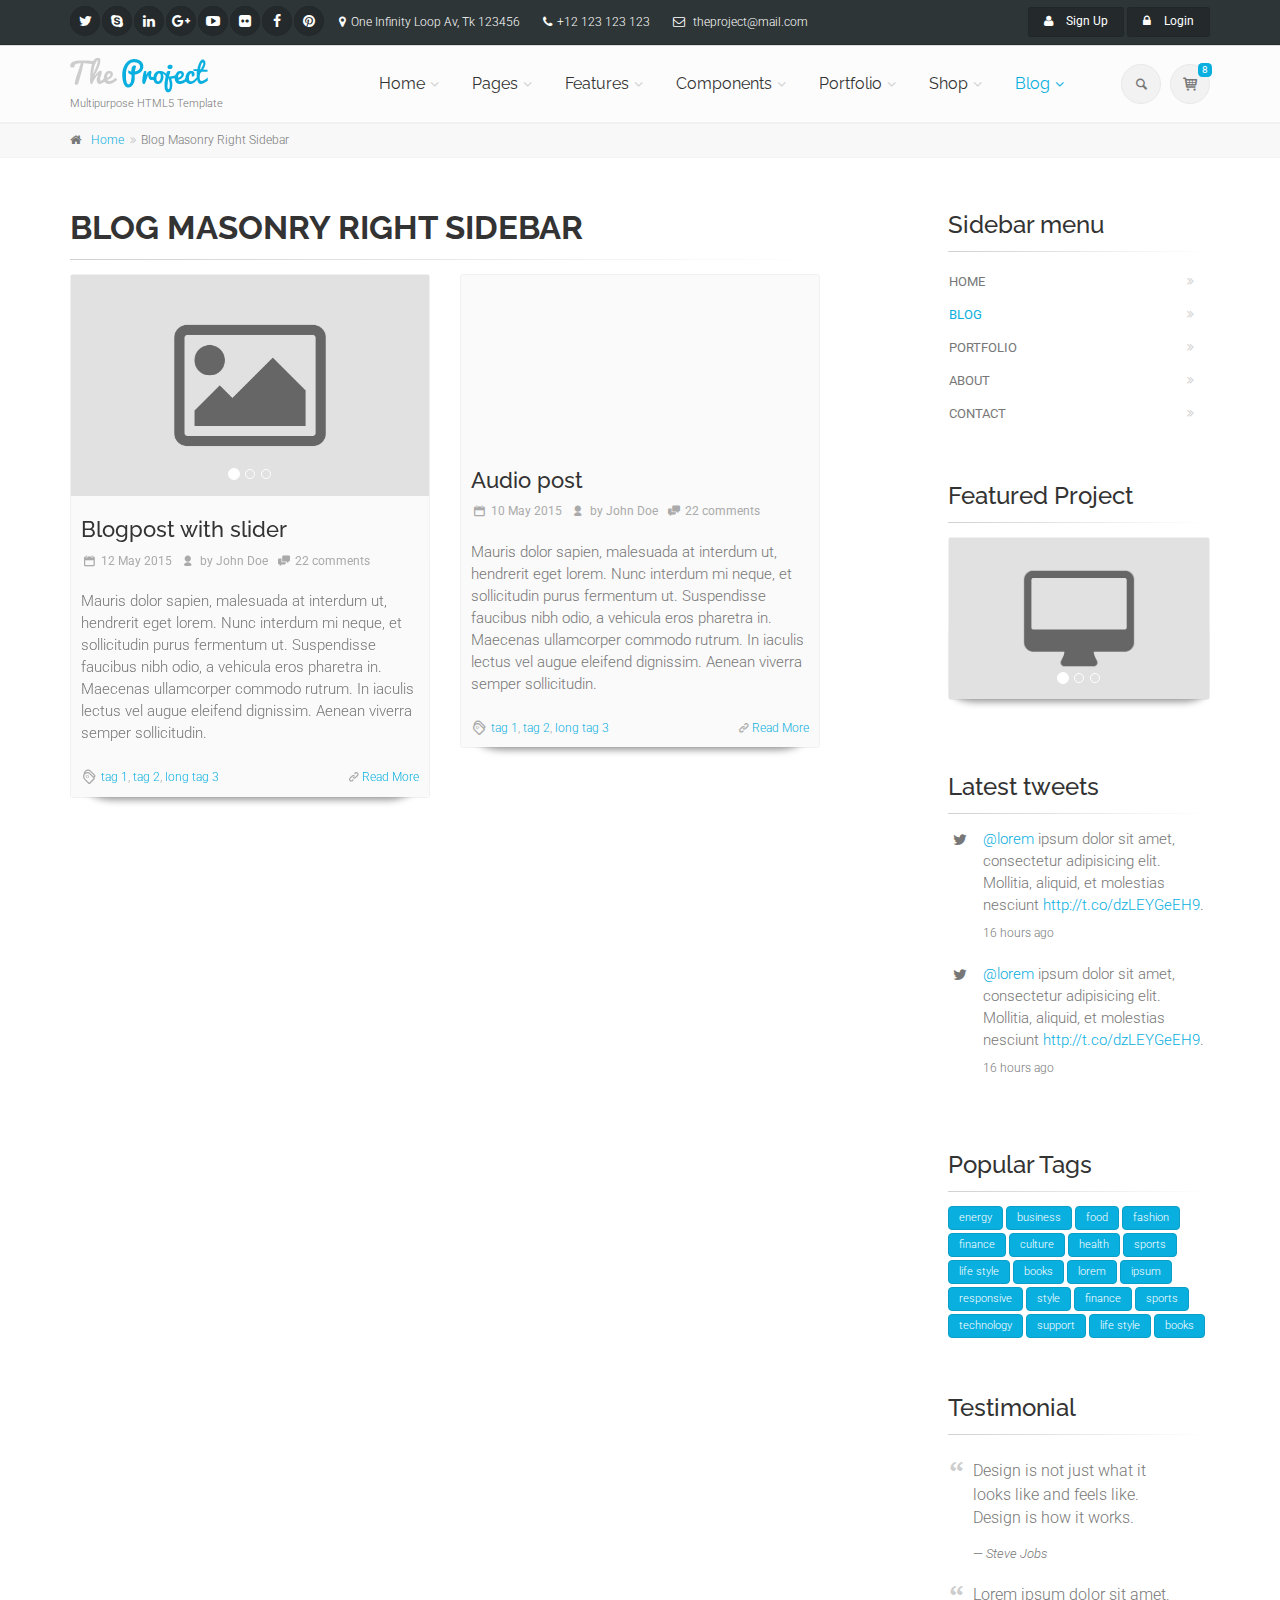
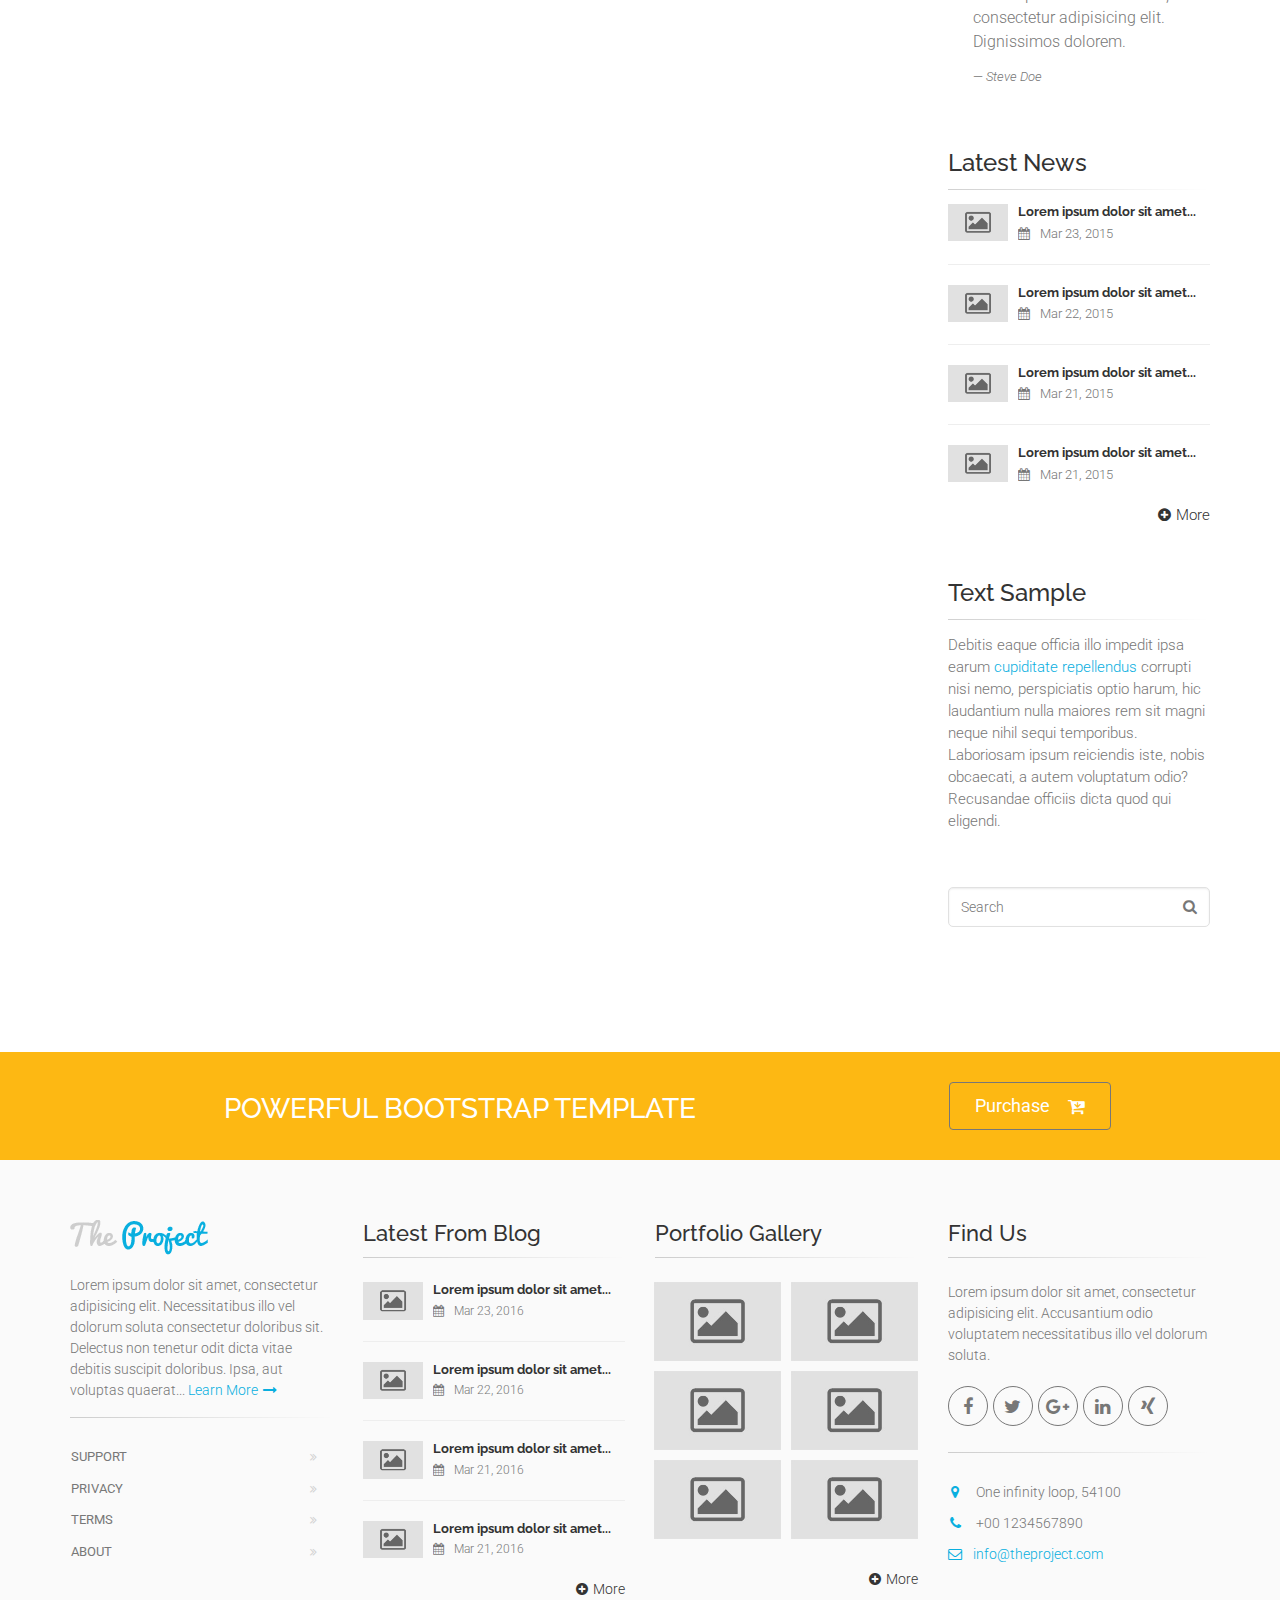
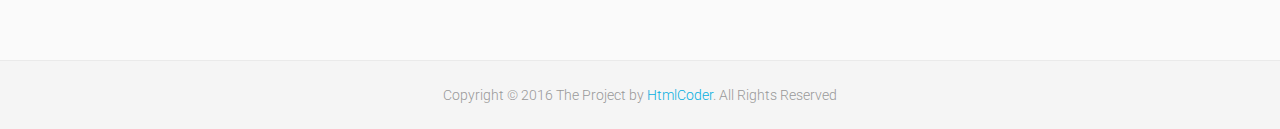
<file: public/blog-masonry-right-sidebar.html>
<!DOCTYPE html>
<!--[if IE 9]> <html lang="en" class="ie9"> <![endif]-->
<!--[if !IE]><!-->
<html lang="en">
	<!--<![endif]-->

	<head>
		<meta charset="utf-8">
		<title>The Project | Blog Masonry Right Sidebar</title>
		<meta name="description" content="The Project a Bootstrap-based, Responsive HTML5 Template">
		<meta name="author" content="htmlcoder.me">

		<!-- Mobile Meta -->
		<meta name="viewport" content="width=device-width, initial-scale=1.0">

		<!-- Favicon -->
		<link rel="shortcut icon" href="images/favicon.ico">

		<!-- Web Fonts -->
		<link href='http://fonts.googleapis.com/css?family=Roboto:400,300,300italic,400italic,500,500italic,700,700italic' rel='stylesheet' type='text/css'>
		<link href='http://fonts.googleapis.com/css?family=Raleway:700,400,300' rel='stylesheet' type='text/css'>
		<link href='http://fonts.googleapis.com/css?family=Pacifico' rel='stylesheet' type='text/css'>
		<link href='http://fonts.googleapis.com/css?family=PT+Serif' rel='stylesheet' type='text/css'>

		<!-- Bootstrap core CSS -->
		<link href="bootstrap/css/bootstrap.css" rel="stylesheet">

		<!-- Font Awesome CSS -->
		<link href="fonts/font-awesome/css/font-awesome.css" rel="stylesheet">

		<!-- Fontello CSS -->
		<link href="fonts/fontello/css/fontello.css" rel="stylesheet">

		<!-- Plugins -->
		<link href="plugins/magnific-popup/magnific-popup.css" rel="stylesheet">
		<link href="css/animations.css" rel="stylesheet">
		<link href="plugins/owl-carousel/owl.carousel.css" rel="stylesheet">
		<link href="plugins/owl-carousel/owl.transitions.css" rel="stylesheet">
		<link href="plugins/hover/hover-min.css" rel="stylesheet">		
		
		<!-- The Project core CSS file -->
		<link href="css/style.css" rel="stylesheet" >
		<!-- Color Scheme (In order to change the color scheme, replace the blue.css with the color scheme that you prefer)-->
		<link href="css/skins/light_blue.css" rel="stylesheet">

		<!-- Custom css --> 
		<link href="css/custom.css" rel="stylesheet">
	</head>

	<!-- body classes:  -->
	<!-- "boxed": boxed layout mode e.g. <body class="boxed"> -->
	<!-- "pattern-1 ... pattern-9": background patterns for boxed layout mode e.g. <body class="boxed pattern-1"> -->
	<!-- "transparent-header": makes the header transparent and pulls the banner to top -->
	<!-- "gradient-background-header": applies gradient background to header -->
	<!-- "page-loader-1 ... page-loader-6": add a page loader to the page (more info @components-page-loaders.html) -->
	<body class="no-trans    ">

		<!-- scrollToTop -->
		<!-- ================ -->
		<div class="scrollToTop circle"><i class="icon-up-open-big"></i></div>
		
		<!-- page wrapper start -->
		<!-- ================ -->
		<div class="page-wrapper">
		
			<!-- header-container start -->
			<div class="header-container">
				
				<!-- header-top start -->
				<!-- classes:  -->
				<!-- "dark": dark version of header top e.g. class="header-top dark" -->
				<!-- "colored": colored version of header top e.g. class="header-top colored" -->
				<!-- ================ -->
				<div class="header-top dark ">
					<div class="container">
						<div class="row">
							<div class="col-xs-3 col-sm-6 col-md-9">
								<!-- header-top-first start -->
								<!-- ================ -->
								<div class="header-top-first clearfix">
									<ul class="social-links circle small clearfix hidden-xs">
										<li class="twitter"><a target="_blank" href="http://www.twitter.com"><i class="fa fa-twitter"></i></a></li>
										<li class="skype"><a target="_blank" href="http://www.skype.com"><i class="fa fa-skype"></i></a></li>
										<li class="linkedin"><a target="_blank" href="http://www.linkedin.com"><i class="fa fa-linkedin"></i></a></li>
										<li class="googleplus"><a target="_blank" href="http://plus.google.com"><i class="fa fa-google-plus"></i></a></li>
										<li class="youtube"><a target="_blank" href="http://www.youtube.com"><i class="fa fa-youtube-play"></i></a></li>
										<li class="flickr"><a target="_blank" href="http://www.flickr.com"><i class="fa fa-flickr"></i></a></li>
										<li class="facebook"><a target="_blank" href="http://www.facebook.com"><i class="fa fa-facebook"></i></a></li>
										<li class="pinterest"><a target="_blank" href="http://www.pinterest.com"><i class="fa fa-pinterest"></i></a></li>
									</ul>
									<div class="social-links hidden-lg hidden-md hidden-sm circle small">
										<div class="btn-group dropdown">
											<button type="button" class="btn dropdown-toggle" data-toggle="dropdown"><i class="fa fa-share-alt"></i></button>
											<ul class="dropdown-menu dropdown-animation">
												<li class="twitter"><a target="_blank" href="http://www.twitter.com"><i class="fa fa-twitter"></i></a></li>
												<li class="skype"><a target="_blank" href="http://www.skype.com"><i class="fa fa-skype"></i></a></li>
												<li class="linkedin"><a target="_blank" href="http://www.linkedin.com"><i class="fa fa-linkedin"></i></a></li>
												<li class="googleplus"><a target="_blank" href="http://plus.google.com"><i class="fa fa-google-plus"></i></a></li>
												<li class="youtube"><a target="_blank" href="http://www.youtube.com"><i class="fa fa-youtube-play"></i></a></li>
												<li class="flickr"><a target="_blank" href="http://www.flickr.com"><i class="fa fa-flickr"></i></a></li>
												<li class="facebook"><a target="_blank" href="http://www.facebook.com"><i class="fa fa-facebook"></i></a></li>
												<li class="pinterest"><a target="_blank" href="http://www.pinterest.com"><i class="fa fa-pinterest"></i></a></li>
											</ul>
										</div>
									</div>
									<ul class="list-inline hidden-sm hidden-xs">
										<li><i class="fa fa-map-marker pr-5 pl-10"></i>One Infinity Loop Av, Tk 123456</li>
										<li><i class="fa fa-phone pr-5 pl-10"></i>+12 123 123 123</li>
										<li><i class="fa fa-envelope-o pr-5 pl-10"></i> theproject@mail.com</li>
									</ul>
								</div>
								<!-- header-top-first end -->
							</div>
							<div class="col-xs-9 col-sm-6 col-md-3">

								<!-- header-top-second start -->
								<!-- ================ -->
								<div id="header-top-second"  class="clearfix">

									<!-- header top dropdowns start -->
									<!-- ================ -->
									<div class="header-top-dropdown text-right">
										<div class="btn-group">
											<a href="page-signup.html" class="btn btn-default btn-sm"><i class="fa fa-user pr-10"></i> Sign Up</a>
										</div>
										<div class="btn-group dropdown">
											<button type="button" class="btn dropdown-toggle btn-default btn-sm" data-toggle="dropdown"><i class="fa fa-lock pr-10"></i> Login</button>
											<ul class="dropdown-menu dropdown-menu-right dropdown-animation">
												<li>
													<form class="login-form margin-clear">
														<div class="form-group has-feedback">
															<label class="control-label">Username</label>
															<input type="text" class="form-control" placeholder="">
															<i class="fa fa-user form-control-feedback"></i>
														</div>
														<div class="form-group has-feedback">
															<label class="control-label">Password</label>
															<input type="password" class="form-control" placeholder="">
															<i class="fa fa-lock form-control-feedback"></i>
														</div>
														<button type="submit" class="btn btn-gray btn-sm">Log In</button>
														<span class="pl-5 pr-5">or</span>
														<button type="submit" class="btn btn-default btn-sm">Sing Up</button>
														<ul>
															<li><a href="#">Forgot your password?</a></li>
														</ul>
														<span class="text-center">Login with</span>
														<ul class="social-links circle small colored clearfix">
															<li class="facebook"><a target="_blank" href="http://www.facebook.com"><i class="fa fa-facebook"></i></a></li>
															<li class="twitter"><a target="_blank" href="http://www.twitter.com"><i class="fa fa-twitter"></i></a></li>
															<li class="googleplus"><a target="_blank" href="http://plus.google.com"><i class="fa fa-google-plus"></i></a></li>
														</ul>
													</form>
												</li>
											</ul>
										</div>
									</div>
									<!--  header top dropdowns end -->
								</div>
								<!-- header-top-second end -->
							</div>
						</div>
					</div>
				</div>
				<!-- header-top end -->
				
				<!-- header start -->
				<!-- classes:  -->
				<!-- "fixed": enables fixed navigation mode (sticky menu) e.g. class="header fixed clearfix" -->
				<!-- "dark": dark version of header e.g. class="header dark clearfix" -->
				<!-- "full-width": mandatory class for the full-width menu layout -->
				<!-- "centered": mandatory class for the centered logo layout -->
				<!-- ================ --> 
				<header class="header  fixed    clearfix">
					
					<div class="container">
						<div class="row">
							<div class="col-md-3 ">
								<!-- header-left start -->
								<!-- ================ -->
								<div class="header-left clearfix">
									
									<!-- header dropdown buttons -->
									<div class="header-dropdown-buttons visible-xs">
										<div class="btn-group dropdown">
											<button type="button" class="btn dropdown-toggle" data-toggle="dropdown"><i class="icon-search"></i></button>
											<ul class="dropdown-menu dropdown-menu-right dropdown-animation">
												<li>
													<form role="search" class="search-box margin-clear">
														<div class="form-group has-feedback">
															<input type="text" class="form-control" placeholder="Search">
															<i class="icon-search form-control-feedback"></i>
														</div>
													</form>
												</li>
											</ul>
										</div>
										<div class="btn-group dropdown">
											<button type="button" class="btn dropdown-toggle" data-toggle="dropdown"><i class="icon-basket-1"></i><span class="cart-count default-bg">8</span></button>
											<ul class="dropdown-menu dropdown-menu-right dropdown-animation cart">
												<li>
													<table class="table table-hover">
														<thead>
															<tr>
																<th class="quantity">QTY</th>
																<th class="product">Product</th>
																<th class="amount">Subtotal</th>
															</tr>
														</thead>
														<tbody>
															<tr>
																<td class="quantity">2 x</td>
																<td class="product"><a href="shop-product.html">Android 4.4 Smartphone</a><span class="small">4.7" Dual Core 1GB</span></td>
																<td class="amount">$199.00</td>
															</tr>
															<tr>
																<td class="quantity">3 x</td>
																<td class="product"><a href="shop-product.html">Android 4.2 Tablet</a><span class="small">7.3" Quad Core 2GB</span></td>
																<td class="amount">$299.00</td>
															</tr>
															<tr>
																<td class="quantity">3 x</td>
																<td class="product"><a href="shop-product.html">Desktop PC</a><span class="small">Quad Core 3.2MHz, 8GB RAM, 1TB Hard Disk</span></td>
																<td class="amount">$1499.00</td>
															</tr>
															<tr>
																<td class="total-quantity" colspan="2">Total 8 Items</td>
																<td class="total-amount">$1997.00</td>
															</tr>
														</tbody>
													</table>
													<div class="panel-body text-right">
														<a href="shop-cart.html" class="btn btn-group btn-gray btn-sm">View Cart</a>
														<a href="shop-checkout.html" class="btn btn-group btn-gray btn-sm">Checkout</a>
													</div>
												</li>
											</ul>
										</div>
									</div>
									<!-- header dropdown buttons end-->
									
									<!-- logo -->
									<div id="logo" class="logo">
										<a href="index.html"><img id="logo_img" src="images/logo_light_blue.png" alt="The Project"></a>
									</div>

									<!-- name-and-slogan -->
									<div class="site-slogan">
										Multipurpose HTML5 Template
									</div>

								</div>
								<!-- header-left end -->

							</div>
							<div class="col-md-9">
					
								<!-- header-right start -->
								<!-- ================ -->
								<div class="header-right clearfix">
									
								<!-- main-navigation start -->
								<!-- classes: -->
								<!-- "onclick": Makes the dropdowns open on click, this the default bootstrap behavior e.g. class="main-navigation onclick" -->
								<!-- "animated": Enables animations on dropdowns opening e.g. class="main-navigation animated" -->
								<!-- "with-dropdown-buttons": Mandatory class that adds extra space, to the main navigation, for the search and cart dropdowns -->
								<!-- ================ -->
								<div class="main-navigation  animated with-dropdown-buttons">

									<!-- navbar start -->
									<!-- ================ -->
									<nav class="navbar navbar-default" role="navigation">
										<div class="container-fluid">

											<!-- Toggle get grouped for better mobile display -->
											<div class="navbar-header">
												<button type="button" class="navbar-toggle" data-toggle="collapse" data-target="#navbar-collapse-1">
													<span class="sr-only">Toggle navigation</span>
													<span class="icon-bar"></span>
													<span class="icon-bar"></span>
													<span class="icon-bar"></span>
												</button>
												
											</div>

											<!-- Collect the nav links, forms, and other content for toggling -->
											<div class="collapse navbar-collapse" id="navbar-collapse-1">
												<!-- main-menu -->
												<ul class="nav navbar-nav ">

													<!-- mega-menu start -->
													<li class="dropdown  mega-menu">
														<a href="index.html" class="dropdown-toggle" data-toggle="dropdown">Home</a>
														<ul class="dropdown-menu">
															<li>
																<div class="row">
																	<div class="col-md-12">
																		<h4 class="title"><i class="fa fa-laptop pr-10"></i> Demos</h4>
																		<div class="row">
																			<div class="col-sm-6 col-md-3">
																				<div class="divider"></div>
																				<ul class="menu">
																					<li ><a href="index.html"><i class="icon-home pr-10"></i>Home Default</a></li>
																					<li ><a href="index-corporate-1.html"><i class="icon-suitcase pr-10"></i>Corporate 1</a></li>
																					<li ><a href="index-corporate-2.html"><i class="icon-suitcase pr-10"></i>Corporate 2</a></li>
																					<li ><a href="index-corporate-3.html"><i class="icon-suitcase pr-10"></i>Corporate 3</a></li>
																					<li ><a href="index-corporate-4.html"><i class="icon-home pr-10"></i>Corporate 4 <span class="badge">NEW</span></a></li>
																					<li ><a href="index-shop.html"><i class="icon-basket-1 pr-10"></i>Commerce 1</a></li>
																				</ul>
																			</div>
																			<div class="col-sm-6 col-md-3">
																				<div class="divider"></div>
																				<ul class="menu">
																					<li ><a href="index-shop-2.html"><i class="icon-basket-1 pr-10"></i>Commerce 2</a></li>
																					<li ><a href="index-portfolio.html"><i class="icon-briefcase pr-10"></i>Portfolio/Agency</a></li>
																					<li ><a href="index-medical.html"><i class="fa fa-ambulance pr-10"></i>Medical</a></li>
																					<li ><a href="index-restaurant.html"><i class="fa fa-cutlery pr-10"></i>Restaurant</a></li>
																					<li ><a href="index-wedding.html"><i class="icon-heart pr-10"></i>Wedding</a></li>
																					<li ><a href="index-landing.html"><i class="fa fa-star pr-10"></i>Landing Page</a></li>
																				</ul>
																			</div>
																			<div class="col-sm-6 col-md-3">
																				<div class="divider"></div>
																				<ul class="menu">
																					<li ><a href="page-coming-soon.html"><i class="fa fa-clock-o pr-10"></i>Coming Soon</a></li>
																					<li ><a href="index-one-page.html"><i class="icon-home pr-10"></i>One Page Version</a></li>
																					<li ><a href="index-construction.html"><i class="fa fa-building pr-10"></i>Construction <span class="badge">v1.1</span></a></li>
																					<li ><a href="index-education.html"><i class="fa fa-graduation-cap pr-10"></i>Education <span class="badge">v1.1</span></a></li>
																					<li ><a href="index-hotel.html"><i class="fa fa-bed pr-10"></i>Hotel <span class="badge">v1.1</span></a></li>
																					<li ><a href="index-blog.html"><i class="fa fa-pencil pr-10"></i>Blog <span class="badge">v1.1</span></a></li>
																				</ul>
																			</div>
																			<div class="col-sm-6 col-md-3">
																				<div class="divider"></div>
																				<ul class="menu">
																					<li ><a href="index-beauty.html"><i class="fa fa-magic pr-10"></i>Beauty Center <span class="badge">v1.1</span></a></li>
																					<li ><a href="index-gym.html"><i class="fa fa-heartbeat pr-10"></i>Gym <span class="badge">NEW</span></a></li>
																					<li ><a href="index-resume.html"><i class="fa fa-user pr-10"></i>Resume <span class="badge">NEW</span></a></li>
																					<li ><a href="index-agency.html"><i class="fa fa-users pr-10"></i>Agency <span class="badge">NEW</span></a></li>
																					<li ><a href="index-logistics.html"><i class="fa fa-truck pr-10"></i>Logistics <span class="badge">NEW</span></a></li>
																				</ul>
																			</div>
																		</div>
																	</div>
																</div>
															</li>
														</ul>
													</li>
													<!-- mega-menu end -->
													<!-- mega-menu start -->
													<li class="dropdown  mega-menu">
														<a href="#" class="dropdown-toggle" data-toggle="dropdown">Pages</a>
														<ul class="dropdown-menu">
															<li>
																<div class="row">
																	<div class="col-lg-8 col-md-9">
																		<h4 class="title">Pages</h4>
																		<div class="row">
																			<div class="col-sm-4">
																				<div class="divider"></div>
																				<ul class="menu">
																					<li ><a href="page-about.html"><i class="fa fa-angle-right"></i>About Us 1</a></li>
																					<li ><a href="page-about-2.html"><i class="fa fa-angle-right"></i>About Us 2</a></li>
																					<li ><a href="page-about-3.html"><i class="fa fa-angle-right"></i>About Us 3</a></li>
																					<li ><a href="page-about-4.html"><i class="fa fa-angle-right"></i>About Us 4</a></li>
																					<li ><a href="page-about-me.html"><i class="fa fa-angle-right"></i>About Me</a></li>
																					<li ><a href="page-team.html"><i class="fa fa-angle-right"></i>Our Team - Options 1</a></li>
																					<li ><a href="page-team-2.html"><i class="fa fa-angle-right"></i>Our Team - Options 2</a></li>
																					<li ><a href="page-team-3.html"><i class="fa fa-angle-right"></i>Our Team - Options 3</a></li>
																					<li ><a href="page-coming-soon.html"><i class="fa fa-angle-right"></i>Coming Soon Page</a></li>
																					<li ><a href="page-faq.html"><i class="fa fa-angle-right"></i>FAQ page</a></li>
																				</ul>
																			</div>
																			<div class="col-sm-4">
																				<div class="divider"></div>
																				<ul class="menu">
																					<li ><a href="page-services.html"><i class="fa fa-angle-right"></i>Services 1</a></li>
																					<li ><a href="page-services-2.html"><i class="fa fa-angle-right"></i>Services 2</a></li>
																					<li ><a href="page-services-3.html"><i class="fa fa-angle-right"></i>Services 3</a></li>
																					<li ><a href="page-contact.html"><i class="fa fa-angle-right"></i>Contact 1</a></li>
																					<li ><a href="page-contact-2.html"><i class="fa fa-angle-right"></i>Contact 2</a></li>
																					<li ><a href="page-contact-3.html"><i class="fa fa-angle-right"></i>Contact 3</a></li>
																					<li ><a href="page-login.html"><i class="fa fa-angle-right"></i>Login 1</a></li>
																					<li ><a href="page-login-2.html"><i class="fa fa-angle-right"></i>Login 2 - Fullsreen</a></li>
																					<li ><a href="page-signup.html"><i class="fa fa-angle-right"></i>Sign Up 1</a></li>
																					<li ><a href="page-signup-2.html"><i class="fa fa-angle-right"></i>Sign Up 2 - Fullsreen</a></li>
																				</ul>
																			</div>
																			<div class="col-sm-4">
																				<div class="divider"></div>
																				<ul class="menu">
																					<li ><a href="page-404.html"><i class="fa fa-angle-right"></i>404 error</a></li>
																					<li ><a href="page-404-2.html"><i class="fa fa-angle-right"></i>404 error - Parallax</a></li>
																					<li ><a href="page-affix-sidebar.html"><i class="fa fa-angle-right"></i>Sidebar - Affix Menu</a></li>
																					<li ><a href="page-left-sidebar.html"><i class="fa fa-angle-right"></i>Left Sidebar</a></li>
																					<li ><a href="page-right-sidebar.html"><i class="fa fa-angle-right"></i>Right Sidebar</a></li>
																					<li ><a href="page-two-sidebars.html"><i class="fa fa-angle-right"></i>Two Sidebars</a></li>
																					<li ><a href="page-two-sidebars-left.html"><i class="fa fa-angle-right"></i>Two Sidebars Left</a></li>
																					<li ><a href="page-two-sidebars-right.html"><i class="fa fa-angle-right"></i>Two Sidebars Right</a></li>
																					<li ><a href="page-no-sidebars.html"><i class="fa fa-angle-right"></i>No Sidebars</a></li>
																					<li ><a href="page-sitemap.html"><i class="fa fa-angle-right"></i>Sitemap</a></li>
																				</ul>
																			</div>
																		</div>
																	</div>
																	<div class="col-lg-4 col-md-3 hidden-sm">
																		<h4 class="title">Premium HTML5 Template</h4>
																		<p class="mb-10">The Project is perfectly suitable for corporate, business and company webpages.</p>
																		<img src="images/section-image-3.png" alt="The Project">
																	</div>
																</div>
															</li>
														</ul>
													</li>
													<!-- mega-menu end -->
													<li class="dropdown ">
														<a class="dropdown-toggle" data-toggle="dropdown" href="#">Features</a>
														<ul class="dropdown-menu">
															<li class="dropdown ">
																<a  class="dropdown-toggle" data-toggle="dropdown" href="#">Headers <span class="badge">NEW</span></a>
																<ul class="dropdown-menu">
																	<li ><a href="features-headers-default.html">Default/Semi-Transparent</a></li>
																	<li ><a href="features-headers-default-dark.html">Dark/Semi-Transparent</a></li>
																	<li ><a href="features-headers-gradient-dark.html">Gradient Dark <span class="badge">NEW</span></a></li>
																	<li ><a href="features-headers-gradient-light.html">Gradient Light <span class="badge">NEW</span></a></li>
																	<li ><a href="features-headers-classic.html">Classic Light</a></li>
																	<li ><a href="features-headers-classic-dark.html">Classic Dark</a></li>
																	<li ><a href="features-headers-colored.html">Colored/Light</a></li>
																	<li ><a href="features-headers-colored-dark.html">Colored/Dark</a></li>
																	<li ><a href="features-headers-full-width.html">Full Width</a></li>
																	<li ><a href="features-headers-offcanvas-left.html">Offcanvas Left Side</a></li>
																	<li ><a href="features-headers-offcanvas-right.html">Offcanvas Right Side</a></li>
																	<li ><a href="features-headers-logo-centered.html">Logo Centered</a></li>
																	<li ><a href="features-headers-slider-top.html">Slider Top</a></li>
																	<li ><a href="features-headers-simple.html">Simple Static</a></li>
																</ul>
															</li>
															<li class="dropdown ">
																<a  class="dropdown-toggle" data-toggle="dropdown" href="#">Sticky Headers <span class="badge">NEW</span></a>
																<ul class="dropdown-menu">
																	<li ><a href="features-headers-default.html">Default</a></li>
																	<li ><a href="features-headers-sticky-2.html">Alternative <span class="badge">NEW</span></a></li>
																</ul>
															</li>
															<li class="dropdown ">
																<a  class="dropdown-toggle" data-toggle="dropdown" href="#">Menus</a>
																<ul class="dropdown-menu">
																	<li ><a href="features-headers-default.html">Default/On Hover Menu</a></li>
																	<li ><a href="features-menus-onhover-no-animations.html">On Hover Menu - No Animations</a></li>
																	<li ><a href="features-menus-onclick.html">On Click Menu - With Animations</a></li>
																	<li ><a href="features-menus-onclick-no-animations.html">On Click Menu - No Animations</a></li>
																</ul>
															</li>
															<li class="dropdown ">
																<a  class="dropdown-toggle" data-toggle="dropdown" href="#">Footers <span class="badge">NEW</span></a>
																<ul class="dropdown-menu">
																	<li ><a href="features-footers-default.html#footer">Default</a></li>
																	<li ><a href="features-footers-contact-form.html#footer">Contact Form</a></li>
																	<li ><a href="features-footers-contact-form-2.html#footer">Contact Form 2 <span class="badge">NEW</span></a></li>
																	<li ><a href="features-footers-google-maps.html#footer">Google Maps</a></li>
																	<li ><a href="features-footers-subscribe.html#footer">Subscribe Form</a></li>
																	<li ><a href="features-footers-minimal.html#footer">Minimal</a></li>
																	<li ><a href="features-footers-links.html#footer">Links <span class="badge">v1.1</span></a></li>
																	<li ><a href="features-footers-full-width.html#footer">Full Width <span class="badge">NEW</span></a></li>
																</ul>
															</li>
															<li class="dropdown ">
																<a  class="dropdown-toggle" data-toggle="dropdown" href="#">Main Sliders <span class="badge">NEW</span></a>
																<ul class="dropdown-menu">
																	<li class="dropdown-header default-bg">SLIDER REVOLUTION 5 - NEW</li>
																	<li ><a href="features-sliders-fullscreen.html">Full Screen</a></li>
																	<li ><a href="features-sliders-fullwidth.html">Full Width</a></li>
																	<li ><a href="features-sliders-fullwidth-big-height.html">Full Width - Big Height</a></li>
																	<li ><a href="features-sliders-boxedwidth-light.html">Boxed Width - Light Bg</a></li>
																	<li ><a href="features-sliders-boxedwidth-dark.html">Boxed Width - Dark Bg</a></li>
																	<li ><a href="features-sliders-boxedwidth-default.html">Boxed Width - Default Bg</a></li>
																	<li ><a href="features-sliders-video-background.html">Video Background</a></li>
																	<li ><a href="features-sliders-text-rotator.html">Text Rotator</a></li>
																	<li  class="dropdown ">
																	<a  class="dropdown-toggle" data-toggle="dropdown" href="#">Revolution 4</a>
																		<ul class="dropdown-menu">
																			<li ><a href="features-sliders-revolution-4-fullscreen.html">Full Screen</a></li>
																			<li ><a href="features-sliders-revolution-4-fullwidth.html">Full Width</a></li>
																			<li ><a href="features-sliders-revolution-4-fullwidth-big-height.html">Full Width - Big Height</a></li>
																			<li ><a href="features-sliders-revolution-4-boxedwidth-light.html">Boxed Width - Light Bg</a></li>
																			<li ><a href="features-sliders-revolution-4-boxedwidth-dark.html">Boxed Width - Dark Bg</a></li>
																			<li ><a href="features-sliders-revolution-4-boxedwidth-default.html">Boxed Width - Default Bg</a></li>
																			<li ><a href="features-sliders-revolution-4-video-background.html">Video Background</a></li>
																			<li ><a href="features-sliders-revolution-4-text-rotator.html">Text Rotator</a></li>
																		</ul>
																	</li>
																</ul>
															</li>
															<li class="dropdown">
																<a  class="dropdown-toggle" data-toggle="dropdown" href="#">Email Templates <span class="badge">v1.1</span></a>
																<ul class="dropdown-menu">
																	<li><a target="_blank" href="email_templates/email_template_blue.html">Blue</a></li>
																	<li><a target="_blank" href="email_templates/email_template_brown.html">Brown</a></li>
																	<li><a target="_blank" href="email_templates/email_template_cool_green.html">Cool Green</a></li>
																	<li><a target="_blank" href="email_templates/email_template_dark_cyan.html">Dark Cyan</a></li>
																	<li><a target="_blank" href="email_templates/email_template_dark_red.html">Dark Red</a></li>
																	<li><a target="_blank" href="email_templates/email_template_gold.html">Gold</a></li>
																	<li><a target="_blank" href="email_templates/email_template_gray.html">Gray</a></li>
																	<li><a target="_blank" href="email_templates/email_template_green.html">Green</a></li>
																	<li><a target="_blank" href="email_templates/email_template_light_blue.html">Light Blue</a></li>
																	<li><a target="_blank" href="email_templates/email_template_orange.html">Orange</a></li>
																	<li><a target="_blank" href="email_templates/email_template_pink.html">Pink</a></li>
																	<li><a target="_blank" href="email_templates/email_template_purple.html">Purple</a></li>
																	<li><a target="_blank" href="email_templates/email_template_red.html">Red</a></li>
																	<li><a target="_blank" href="email_templates/email_template_vivid_red.html">Vivid Red</a></li>
																</ul>
															</li>
															<li class="dropdown ">
																<a  class="dropdown-toggle" data-toggle="dropdown" href="#">Pricing Tables</a>
																<ul class="dropdown-menu">
																	<li ><a href="features-pricing-tables-1.html">Pricing Tables 1</a></li>
																	<li ><a href="features-pricing-tables-2.html">Pricing Tables 2</a></li>
																	<li ><a href="features-pricing-tables-3.html">Pricing Tables 3</a></li>
																</ul>
															</li>
															<li class="dropdown ">
																<a  class="dropdown-toggle" data-toggle="dropdown" href="#">Icons</a>
																<ul class="dropdown-menu">
																	<li ><a href="features-icons-fontawesome.html">Font Awesome</a></li>
																	<li ><a href="features-icons-fontello.html">Fontello</a></li>
																	<li ><a href="features-icons-glyphicons.html">Glyphicons</a></li>
																</ul>
															</li>
															<li ><a href="features-dark-page.html">Dark Page</a></li>
															<li ><a href="features-typography.html">Typography</a></li>
															<li ><a href="features-backgrounds.html">Backgrounds</a></li>
															<li ><a href="features-grid.html">Grid</a></li>
														</ul>
													</li>
													<!-- mega-menu start -->
													<li class="dropdown  mega-menu narrow">
														<a href="#" class="dropdown-toggle" data-toggle="dropdown">Components</a>
														<ul class="dropdown-menu">
															<li>
																<div class="row">
																	<div class="col-md-12">
																		<h4 class="title"><i class="fa fa-magic pr-10"></i> Components</h4>
																		<div class="row">
																			<div class="col-sm-6">
																				<div class="divider"></div>
																				<ul class="menu">
																					<li ><a href="components-social-icons.html"><i class="icon-share pr-10"></i>Social Icons</a></li>
																					<li ><a href="components-buttons.html"><i class="icon-flask pr-10"></i>Buttons</a></li>
																					<li ><a href="components-forms.html"><i class="icon-eq pr-10"></i>Forms</a></li>
																					<li ><a href="components-tabs-and-pills.html"><i class=" icon-dot-3 pr-10"></i>Tabs &amp; Pills</a></li>
																					<li ><a href="components-accordions.html"><i class="icon-menu-outline pr-10"></i>Accordions</a></li>
																					<li ><a href="components-progress-bars.html"><i class="icon-chart-line pr-10"></i>Progress Bars</a></li>
																					<li ><a href="components-call-to-action.html"><i class="icon-chat pr-10"></i>Call to Action Blocks</a></li>
																					<li ><a href="components-alerts-and-callouts.html"><i class="icon-info-circled pr-10"></i>Alerts &amp; Callouts</a></li>
																					<li ><a href="components-content-sliders.html"><i class="icon-star-filled pr-10"></i>Content Sliders</a></li>
																					<li ><a href="components-charts.html"><i class="icon-chart-pie pr-10"></i>Charts</a></li>
																					<li ><a href="components-page-loaders.html"><i class="fa fa-circle-o-notch fa-spin"></i>Page Loaders <span class="badge">v1.1</span></a></li>
																				</ul>
																			</div>
																			<div class="col-sm-6">
																				<div class="divider"></div>
																				<ul class="menu">
																					<li ><a href="components-icon-boxes.html"><i class="icon-picture-outline pr-10"></i>Icon Boxes</a></li>
																					<li ><a href="components-image-boxes.html"><i class="icon-camera-1 pr-10"></i>Image Boxes</a></li>
																					<li ><a href="components-fullwidth-sections.html"><i class="icon-code-1 pr-10"></i>Full Width Sections</a></li>
																					<li ><a href="components-animations.html"><i class="icon-docs pr-10"></i>Animations</a></li>
																					<li ><a href="components-video-and-audio.html"><i class="icon-video pr-10"></i>Video &amp; Audio</a></li>
																					<li ><a href="components-lightbox.html"><i class="icon-plus pr-10"></i>Lightbox</a></li>
																					<li ><a href="components-counters.html"><i class="icon-sort-numeric pr-10"></i>Counters</a></li>
																					<li ><a href="components-modals.html"><i class="icon-popup pr-10"></i>Modals</a></li>
																					<li ><a href="components-tables.html"><i class="icon-th pr-10"></i>Tables</a></li>
																					<li ><a href="components-text-rotators.html"><i class="icon-arrows-ccw pr-10"></i>Text Rotators</a></li>
																				</ul>
																			</div>
																		</div>
																	</div>
																</div>
															</li>
														</ul>
													</li>
													<!-- mega-menu end -->
													<li class="dropdown ">
														<a href="portfolio-grid-2-3-col.html" class="dropdown-toggle" data-toggle="dropdown">Portfolio</a>
														<ul class="dropdown-menu">
															<li class="dropdown ">
																<a  class="dropdown-toggle" data-toggle="dropdown" href="#">Portfolio Grid 1</a>
																<ul class="dropdown-menu">
																	<li ><a href="portfolio-grid-1-2-col.html">2 Column</a></li>
																	<li ><a href="portfolio-grid-1-3-col.html">3 Column</a></li>
																	<li ><a href="portfolio-grid-1-4-col.html">4 Column</a></li>
																	<li ><a href="portfolio-grid-1-sidebar.html">With Sidebar</a></li>
																</ul>
															</li>
															<li class="dropdown ">
																<a  class="dropdown-toggle" data-toggle="dropdown" href="#">Portfolio Grid 2</a>
																<ul class="dropdown-menu">
																	<li ><a href="portfolio-grid-2-2-col.html">2 Column</a></li>
																	<li ><a href="portfolio-grid-2-3-col.html">3 Column</a></li>
																	<li ><a href="portfolio-grid-2-4-col.html">4 Column</a></li>
																	<li ><a href="portfolio-grid-2-sidebar.html">With Sidebar</a></li>
																</ul>
															</li>
															<li class="dropdown ">
																<a  class="dropdown-toggle" data-toggle="dropdown" href="#">Portfolio Grid 3 - Dark</a>
																<ul class="dropdown-menu">
																	<li ><a href="portfolio-grid-3-2-col.html">2 Column</a></li>
																	<li ><a href="portfolio-grid-3-3-col.html">3 Column</a></li>
																	<li ><a href="portfolio-grid-3-4-col.html">4 Column</a></li>
																	<li ><a href="portfolio-grid-3-sidebar.html">With Sidebar</a></li>
																</ul>
															</li>
															<li class="dropdown ">
																<a  class="dropdown-toggle" data-toggle="dropdown" href="#">Portfolio Fullwidth</a>
																<ul class="dropdown-menu">
																	<li ><a href="portfolio-fullwidth-2-col.html">2 Column</a></li>
																	<li ><a href="portfolio-fullwidth-3-col.html">3 Column</a></li>
																	<li ><a href="portfolio-fullwidth-4-col.html">4 Column</a></li>
																</ul>
															</li>
															<li class="dropdown ">
																<a  class="dropdown-toggle" data-toggle="dropdown" href="#">Portfolio List</a>
																<ul class="dropdown-menu">
																	<li ><a href="portfolio-list-1.html">List - Large Images</a></li>
																	<li ><a href="portfolio-list-2.html">List - Small Images</a></li>
																	<li ><a href="portfolio-list-sidebar.html">With Sidebar</a></li>
																</ul>
															</li>
															<li ><a href="portfolio-item.html">Single Item 1</a></li>
															<li ><a href="portfolio-item-2.html">Single Item 2</a></li>
															<li ><a href="portfolio-item-3.html">Single Item 3</a></li>
														</ul>
													</li>
													<li class="dropdown ">
														<a href="index-shop.html" class="dropdown-toggle" data-toggle="dropdown">Shop</a>
														<ul class="dropdown-menu">
															<li ><a href="index-shop.html">Shop Home 1</a></li>
															<li ><a href="index-shop-2.html">Shop Home 2</a></li>
															<li ><a href="shop-listing-4col.html">Grid - 4 Columns</a></li>
															<li ><a href="shop-listing-3col.html">Grid - 3 Columns</a></li>
															<li ><a href="shop-listing-2col.html">Grid - 2 Columns</a></li>
															<li ><a href="shop-listing-sidebar.html">Grid - With Sidebar</a></li>
															<li ><a href="shop-listing-list.html">List</a></li>
															<li ><a href="shop-product.html">Product</a></li>
															<li ><a href="shop-cart.html">Shopping Cart</a></li>
															<li ><a href="shop-checkout.html">Checkout Page - Step 1</a></li>
															<li ><a href="shop-checkout-payment.html">Checkout Page - Step 2</a></li>
															<li ><a href="shop-checkout-review.html">Checkout Page - Step 3</a></li>
															<li ><a href="shop-invoice.html">Invoice</a></li>
														</ul>
													</li>
													<li class="dropdown active">
														<a href="blog-large-image-right-sidebar.html" class="dropdown-toggle" data-toggle="dropdown">Blog</a>
														<ul class="dropdown-menu">
															<li ><a href="index-blog.html">Blog Home <span class="badge">v1.1</span></a></li>
															<li class="dropdown ">
																<a  class="dropdown-toggle" data-toggle="dropdown" href="#">Large Image</a>
																<ul class="dropdown-menu to-left">
																	<li ><a href="blog-large-image-right-sidebar.html">Right Sidebar</a></li>
																	<li ><a href="blog-large-image-left-sidebar.html">Left Sidebar</a></li>
																	<li ><a href="blog-large-image-no-sidebar.html">Without Sidebar</a></li>
																</ul>
															</li>
															<li class="dropdown ">
																<a  class="dropdown-toggle" data-toggle="dropdown" href="#">Medium Image</a>
																<ul class="dropdown-menu to-left">
																	<li ><a href="blog-medium-image-right-sidebar.html">Right Sidebar</a></li>
																	<li ><a href="blog-medium-image-left-sidebar.html">Left Sidebar</a></li>
																	<li ><a href="blog-medium-image-no-sidebar.html">Without Sidebar</a></li>
																</ul>
															</li>
															<li class="dropdown active">
																<a  class="dropdown-toggle" data-toggle="dropdown" href="#">Masonry</a>
																<ul class="dropdown-menu to-left">
																	<li class="active"><a href="blog-masonry-right-sidebar.html">Right Sidebar</a></li>
																	<li ><a href="blog-masonry-left-sidebar.html">Left Sidebar</a></li>
																	<li ><a href="blog-masonry-no-sidebar.html">Without Sidebar</a></li>
																</ul>
															</li>
															<li ><a href="blog-timeline.html">Timeline</a></li>
															<li ><a href="blog-post.html">Blog Post</a></li>
														</ul>
													</li>
												</ul>
												<!-- main-menu end -->
												
												<!-- header dropdown buttons -->
												<div class="header-dropdown-buttons hidden-xs ">
													<div class="btn-group dropdown">
														<button type="button" class="btn dropdown-toggle" data-toggle="dropdown"><i class="icon-search"></i></button>
														<ul class="dropdown-menu dropdown-menu-right dropdown-animation">
															<li>
																<form role="search" class="search-box margin-clear">
																	<div class="form-group has-feedback">
																		<input type="text" class="form-control" placeholder="Search">
																		<i class="icon-search form-control-feedback"></i>
																	</div>
																</form>
															</li>
														</ul>
													</div>
													<div class="btn-group dropdown">
														<button type="button" class="btn dropdown-toggle" data-toggle="dropdown"><i class="icon-basket-1"></i><span class="cart-count default-bg">8</span></button>
														<ul class="dropdown-menu dropdown-menu-right dropdown-animation cart">
															<li>
																<table class="table table-hover">
																	<thead>
																		<tr>
																			<th class="quantity">QTY</th>
																			<th class="product">Product</th>
																			<th class="amount">Subtotal</th>
																		</tr>
																	</thead>
																	<tbody>
																		<tr>
																			<td class="quantity">2 x</td>
																			<td class="product"><a href="shop-product.html">Android 4.4 Smartphone</a><span class="small">4.7" Dual Core 1GB</span></td>
																			<td class="amount">$199.00</td>
																		</tr>
																		<tr>
																			<td class="quantity">3 x</td>
																			<td class="product"><a href="shop-product.html">Android 4.2 Tablet</a><span class="small">7.3" Quad Core 2GB</span></td>
																			<td class="amount">$299.00</td>
																		</tr>
																		<tr>
																			<td class="quantity">3 x</td>
																			<td class="product"><a href="shop-product.html">Desktop PC</a><span class="small">Quad Core 3.2MHz, 8GB RAM, 1TB Hard Disk</span></td>
																			<td class="amount">$1499.00</td>
																		</tr>
																		<tr>
																			<td class="total-quantity" colspan="2">Total 8 Items</td>
																			<td class="total-amount">$1997.00</td>
																		</tr>
																	</tbody>
																</table>
																<div class="panel-body text-right">
																	<a href="shop-cart.html" class="btn btn-group btn-gray btn-sm">View Cart</a>
																	<a href="shop-checkout.html" class="btn btn-group btn-gray btn-sm">Checkout</a>
																</div>
															</li>
														</ul>
													</div>
												</div>
												<!-- header dropdown buttons end-->
												
											</div>

										</div>
									</nav>
									<!-- navbar end -->

								</div>
								<!-- main-navigation end -->
								</div>
								<!-- header-right end -->
					
							</div>
						</div>
					</div>
					
				</header>
				<!-- header end -->
			</div>
			<!-- header-container end -->
		
			<!-- breadcrumb start -->
			<!-- ================ -->
			<div class="breadcrumb-container">
				<div class="container">
					<ol class="breadcrumb">
						<li><i class="fa fa-home pr-10"></i><a href="index.html">Home</a></li>
						<li class="active">Blog Masonry Right Sidebar</li>
					</ol>
				</div>
			</div>
			<!-- breadcrumb end -->

			<!-- main-container start -->
			<!-- ================ -->
			<section class="main-container">

				<div class="container">
					<div class="row">

						<!-- main start -->
						<!-- ================ -->
						<div class="main col-md-8">

							<!-- page-title start -->
							<!-- ================ -->
							<h1 class="page-title">Blog Masonry Right Sidebar</h1>
							<div class="separator-2"></div>
							<!-- page-title end -->

							<!-- masonry grid start -->
							<!-- ================ -->
							<div class="masonry-grid row">
								<!-- masonry grid item start -->
								<div class="masonry-grid-item col-sm-6">
									<!-- blogpost start -->
									<article class="blogpost shadow light-gray-bg bordered">
										<div id="carousel-blog-post" class="carousel slide" data-ride="carousel">
											<!-- Indicators -->
											<ol class="carousel-indicators bottom margin-clear">
												<li data-target="#carousel-blog-post" data-slide-to="0" class="active"></li>
												<li data-target="#carousel-blog-post" data-slide-to="1"></li>
												<li data-target="#carousel-blog-post" data-slide-to="2"></li>
											</ol>

											<!-- Wrapper for slides -->
											<div class="carousel-inner" role="listbox">
												<div class="item active">
													<div class="overlay-container">
														<img src="images/blog-1.jpg" alt="">
														<a class="overlay-link" href="blog-post.html"><i class="fa fa-link"></i></a>
													</div>
												</div>
												<div class="item">
													<div class="overlay-container">
														<img src="images/blog-3.jpg" alt="">
														<a class="overlay-link" href="blog-post.html"><i class="fa fa-link"></i></a>
													</div>
												</div>
												<div class="item">
													<div class="overlay-container">
														<img src="images/blog-4.jpg" alt="">
														<a class="overlay-link" href="blog-post.html"><i class="fa fa-link"></i></a>
													</div>
												</div>
											</div>
										</div>
										<header>
											<h2><a href="blog-post.html">Blogpost with slider</a></h2>
											<div class="post-info">
												<span class="post-date">
													<i class="icon-calendar"></i>
													<span class="day">12</span>
													<span class="month">May 2015</span>
												</span>
												<span class="submitted"><i class="icon-user-1"></i> by <a href="#">John Doe</a></span>
												<span class="comments"><i class="icon-chat"></i> <a href="#">22 comments</a></span>
											</div>
										</header>
										<div class="blogpost-content">
											<p>Mauris dolor sapien, malesuada at interdum ut, hendrerit eget lorem. Nunc interdum mi neque, et  sollicitudin purus fermentum ut. Suspendisse faucibus nibh odio, a vehicula eros pharetra in. Maecenas  ullamcorper commodo rutrum. In iaculis lectus vel augue eleifend dignissim. Aenean viverra semper sollicitudin.</p>
										</div>
										<footer class="clearfix">
											<div class="tags pull-left"><i class="icon-tags"></i> <a href="#">tag 1</a>, <a href="#">tag 2</a>, <a href="#">long tag 3</a></div>
											<div class="link pull-right"><i class="icon-link"></i><a href="#">Read More</a></div>
										</footer>
									</article>
									<!-- blogpost end -->								
								</div>
								<!-- masonry grid item end -->

								<!-- masonry grid item start -->
								<div class="masonry-grid-item col-sm-6">
									<!-- blogpost start -->
									<article class="blogpost shadow light-gray-bg bordered">
										<div class="audio-wrapper">
											<iframe height="166" class="margin-clear" src="https://w.soundcloud.com/player/?url=https%3A//api.soundcloud.com/tracks/106329682&amp;color=ff5500&amp;auto_play=false&amp;hide_related=false&amp;show_artwork=true&amp;show_comments=true&amp;show_user=true&amp;show_reposts=false"></iframe>
										</div>
										<header>
											<h2><a href="blog-post.html">Audio post</a></h2>
											<div class="post-info">
												<span class="post-date">
													<i class="icon-calendar"></i>
													<span class="day">10</span>
													<span class="month">May 2015</span>
												</span>
												<span class="submitted"><i class="icon-user-1"></i> by <a href="#">John Doe</a></span>
												<span class="comments"><i class="icon-chat"></i> <a href="#">22 comments</a></span>
											</div>
										</header>
										<div class="blogpost-content">
											<p>Mauris dolor sapien, malesuada at interdum ut, hendrerit eget lorem. Nunc interdum mi neque, et  sollicitudin purus fermentum ut. Suspendisse faucibus nibh odio, a vehicula eros pharetra in. Maecenas  ullamcorper commodo rutrum. In iaculis lectus vel augue eleifend dignissim. Aenean viverra semper sollicitudin.</p>
										</div>
										<footer class="clearfix">
											<div class="tags pull-left"><i class="icon-tags"></i> <a href="#">tag 1</a>, <a href="#">tag 2</a>, <a href="#">long tag 3</a></div>
											<div class="link pull-right"><i class="icon-link"></i><a href="#">Read More</a></div>
										</footer>
									</article>
									<!-- blogpost end -->									
								</div>
								<!-- masonry grid item end -->

								<!-- masonry grid item start -->
								<div class="masonry-grid-item col-sm-6">
									<!-- blogpost start -->
									<article class="blogpost shadow light-gray-bg bordered object-non-visible" data-animation-effect="fadeInUpSmall" data-effect-delay="100">
										<header>
											<h2><a href="blog-post.html">Text Post</a></h2>
											<div class="post-info">
												<span class="post-date">
													<i class="icon-calendar"></i>
													<span class="day">09</span>
													<span class="month">May 2015</span>
												</span>
												<span class="submitted"><i class="icon-user-1"></i> by <a href="#">John Doe</a></span>
												<span class="comments"><i class="icon-chat"></i> <a href="#">22 comments</a></span>
											</div>
										</header>
										<div class="blogpost-content">
											<p>Mauris dolor sapien, malesuada at interdum ut, hendrerit eget lorem. Nunc interdum mi neque, et  sollicitudin purus fermentum ut. Suspendisse faucibus nibh odio, a vehicula eros pharetra in. Maecenas  ullamcorper commodo rutrum. In iaculis lectus vel augue eleifend dignissim. Aenean viverra semper sollicitudin.</p>
										</div>
										<footer class="clearfix">
											<div class="tags pull-left"><i class="icon-tags"></i> <a href="#">tag 1</a>, <a href="#">tag 2</a>, <a href="#">long tag 3</a></div>
											<div class="link pull-right"><i class="icon-link"></i><a href="#">Read More</a></div>
										</footer>
									</article>
									<!-- blogpost end -->									
								</div>
								<!-- masonry grid item end -->

								<!-- masonry grid item start -->
								<div class="masonry-grid-item col-sm-6">
									<!-- blogpost start -->
									<article class="blogpost shadow light-gray-bg bordered object-non-visible" data-animation-effect="fadeInUpSmall" data-effect-delay="100">
										<div class="overlay-container">
											<img src="images/blog-2.jpg" alt="">
											<a class="overlay-link" href="blog-post.html"><i class="fa fa-link"></i></a>
										</div>
										<header>
											<h2><a href="blog-post.html">Cute Robot</a></h2>
											<div class="post-info">
												<span class="post-date">
													<i class="icon-calendar"></i>
													<span class="day">08</span>
													<span class="month">May 2015</span>
												</span>
												<span class="submitted"><i class="icon-user-1"></i> by <a href="#">John Doe</a></span>
												<span class="comments"><i class="icon-chat"></i> <a href="#">22 comments</a></span>
											</div>
										</header>
										<div class="blogpost-content">
											<p>Mauris dolor sapien, malesuada at interdum ut, hendrerit eget lorem. Nunc interdum mi neque, et  sollicitudin purus fermentum ut. Suspendisse faucibus nibh odio, a vehicula eros pharetra in. Maecenas  ullamcorper commodo rutrum. In iaculis lectus vel augue eleifend dignissim. Aenean viverra semper sollicitudin.</p>
										</div>
										<footer class="clearfix">
											<div class="tags pull-left"><i class="icon-tags"></i> <a href="#">tag 1</a>, <a href="#">tag 2</a>, <a href="#">long tag 3</a></div>
											<div class="link pull-right"><i class="icon-link"></i><a href="#">Read More</a></div>
										</footer>
									</article>
									<!-- blogpost end -->									
								</div>
								<!-- masonry grid item end -->

								<!-- masonry grid item start -->
								<div class="masonry-grid-item col-sm-6">
									<!-- blogpost start -->
									<article class="blogpost shadow light-gray-bg bordered object-non-visible" data-animation-effect="fadeInUpSmall" data-effect-delay="100">
										<div class="embed-responsive embed-responsive-16by9">
											<iframe class="embed-responsive-item" src="//www.youtube.com/embed/v1uyQZNg2vE"></iframe>
										</div>
										<header>
											<h2><a href="blog-post.html">Blogpost with embedded youtube video</a></h2>
											<div class="post-info">
												<span class="post-date">
													<i class="icon-calendar"></i>
													<span class="day">08</span>
													<span class="month">May 2015</span>
												</span>
												<span class="submitted"><i class="icon-user-1"></i> by <a href="#">John Doe</a></span>
												<span class="comments"><i class="icon-chat"></i> <a href="#">22 comments</a></span>
											</div>
										</header>
										<div class="blogpost-content">
											<p>Mauris dolor sapien, malesuada at interdum ut, hendrerit eget lorem. Nunc interdum mi neque, et  sollicitudin purus fermentum ut. Suspendisse faucibus nibh odio, a vehicula eros pharetra in. Maecenas  ullamcorper commodo rutrum. In iaculis lectus vel augue eleifend dignissim. Aenean viverra semper sollicitudin.</p>
										</div>
										<footer class="clearfix">
											<div class="tags pull-left"><i class="icon-tags"></i> <a href="#">tag 1</a>, <a href="#">tag 2</a>, <a href="#">long tag 3</a></div>
											<div class="link pull-right"><i class="icon-link"></i><a href="#">Read More</a></div>
										</footer>
									</article>
									<!-- blogpost end -->									
								</div>
								<!-- masonry grid item end -->

								<!-- masonry grid item start -->
								<div class="masonry-grid-item col-sm-6">
									<!-- blogpost start -->
									<article class="blogpost shadow light-gray-bg bordered object-non-visible" data-animation-effect="fadeInUpSmall" data-effect-delay="100">
										<div class="overlay-container">
											<img src="images/blog-3.jpg" alt="">
											<a class="overlay-link" href="blog-post.html"><i class="fa fa-link"></i></a>
										</div>
										<header>
											<h2><a href="blog-post.html">Nunc interdum mi neque</a></h2>
											<div class="post-info">
												<span class="post-date">
													<i class="icon-calendar"></i>
													<span class="day">07</span>
													<span class="month">May 2015</span>
												</span>
												<span class="submitted"><i class="icon-user-1"></i> by <a href="#">John Doe</a></span>
												<span class="comments"><i class="icon-chat"></i> <a href="#">22 comments</a></span>
											</div>
										</header>
										<div class="blogpost-content">
											<p>Mauris dolor sapien, malesuada at interdum ut, hendrerit eget lorem. Nunc interdum mi neque, et  sollicitudin purus fermentum ut. Suspendisse faucibus nibh odio, a vehicula eros pharetra in. Maecenas  ullamcorper commodo rutrum. In iaculis lectus vel augue eleifend dignissim. Aenean viverra semper sollicitudin.</p>
										</div>
										<footer class="clearfix">
											<div class="tags pull-left"><i class="icon-tags"></i> <a href="#">tag 1</a>, <a href="#">tag 2</a>, <a href="#">long tag 3</a></div>
											<div class="link pull-right"><i class="icon-link"></i><a href="#">Read More</a></div>
										</footer>
									</article>
									<!-- blogpost end -->
								</div>
								<!-- masonry grid item end -->

								<!-- masonry grid item start -->
								<div class="masonry-grid-item col-sm-6">
									<!-- blogpost start -->
									<article class="blogpost shadow light-gray-bg bordered object-non-visible" data-animation-effect="fadeInUpSmall" data-effect-delay="100">
										<div class="overlay-container">
											<img src="images/blog-4.jpg" alt="">
											<a class="overlay-link" href="blog-post.html"><i class="fa fa-link"></i></a>
										</div>
										<header>
											<h2><a href="blog-post.html">Distinctio magni aut illum</a></h2>
											<div class="post-info">
												<span class="post-date">
													<i class="icon-calendar"></i>
													<span class="day">06</span>
													<span class="month">May 2015</span>
												</span>
												<span class="submitted"><i class="icon-user-1"></i> by <a href="#">John Doe</a></span>
												<span class="comments"><i class="icon-chat"></i> <a href="#">22 comments</a></span>
											</div>
										</header>
										<div class="blogpost-content">
											<p>Lorem ipsum dolor sit amet, consectetur adipisicing elit. Distinctio magni aut illum animi laboriosam esse quidem sit illo fugit est culpa facilis amet, ab doloremque magnam, sapiente architecto natus. Voluptatem esse optio explicabo dolore impedit debitis deleniti porro doloribus provident perferendis nostrum quasi nobis magni atque mollitia, quas, quos corporis!</p>
										</div>
										<footer class="clearfix">
											<div class="tags pull-left"><i class="icon-tags"></i> <a href="#">tag 1</a>, <a href="#">tag 2</a>, <a href="#">long tag 3</a></div>
											<div class="link pull-right"><i class="icon-link"></i><a href="#">Read More</a></div>
										</footer>
									</article>
									<!-- blogpost end -->
								</div>
								<!-- masonry grid item end -->

								<!-- masonry grid item start -->
								<div class="masonry-grid-item col-sm-6">
									<!-- blogpost start -->
									<article class="blogpost shadow light-gray-bg bordered object-non-visible" data-animation-effect="fadeInUpSmall" data-effect-delay="100">
										<header>
											<h2><a href="blog-post.html">Voluptatem esse optio explicabo dolore impedit</a></h2>
											<div class="post-info">
												<span class="post-date">
													<i class="icon-calendar"></i>
													<span class="day">06</span>
													<span class="month">May 2015</span>
												</span>
												<span class="submitted"><i class="icon-user-1"></i> by <a href="#">John Doe</a></span>
												<span class="comments"><i class="icon-chat"></i> <a href="#">22 comments</a></span>
											</div>
										</header>
										<div class="blogpost-content">
											<p>Lorem ipsum dolor sit amet, consectetur adipisicing elit. Distinctio magni aut illum animi laboriosam esse quidem sit illo fugit est culpa facilis amet, ab doloremque magnam, sapiente architecto natus. Voluptatem esse optio explicabo dolore impedit debitis deleniti porro doloribus provident perferendis nostrum quasi nobis magni atque mollitia, quas, quos corporis!</p>
											<p>Lorem ipsum dolor sit amet, consectetur adipisicing elit. Architecto veniam, perspiciatis libero quasi, iusto delectus sed accusantium fugit inventore iure molestiae amet voluptatem, ut dolorem ex dolorum ea impedit quae!</p>
										</div>
										<footer class="clearfix">
											<div class="tags pull-left"><i class="icon-tags"></i> <a href="#">tag 1</a>, <a href="#">tag 2</a>, <a href="#">long tag 3</a></div>
											<div class="link pull-right"><i class="icon-link"></i><a href="#">Read More</a></div>
										</footer>
									</article>
									<!-- blogpost end -->
								</div>
								<!-- masonry grid item end -->
							</div>
							<!-- masonry grid end -->

						</div>
						<!-- main end -->

						<!-- sidebar start -->
						<!-- ================ -->
						<aside class="col-md-4 col-lg-3 col-lg-offset-1">
							<div class="sidebar">
								<div class="block clearfix">
									<h3 class="title">Sidebar menu</h3>
									<div class="separator-2"></div>
									<nav>
										<ul class="nav nav-pills nav-stacked">
											<li><a href="index.html">Home</a></li>
											<li class="active"><a href="blog-large-image-right-sidebar.html">Blog</a></li>
											<li><a href="portfolio-grid-2-3-col.html">Portfolio</a></li>
											<li><a href="page-about.html">About</a></li>
											<li><a href="page-contact.html">Contact</a></li>
										</ul>
									</nav>
								</div>
								<div class="block clearfix">
									<h3 class="title">Featured Project</h3>
									<div class="separator-2"></div>
									<div id="carousel-portfolio-sidebar" class="carousel slide" data-ride="carousel">
										<!-- Indicators -->
										<ol class="carousel-indicators">
											<li data-target="#carousel-portfolio-sidebar" data-slide-to="0" class="active"></li>
											<li data-target="#carousel-portfolio-sidebar" data-slide-to="1"></li>
											<li data-target="#carousel-portfolio-sidebar" data-slide-to="2"></li>
										</ol>

										<!-- Wrapper for slides -->
										<div class="carousel-inner" role="listbox">
											<div class="item active">
												<div class="image-box shadow bordered text-center mb-20">
													<div class="overlay-container">
														<img src="images/portfolio-7.jpg" alt="">
														<a href="portfolio-item.html" class="overlay-link">
															<i class="fa fa-link"></i>
														</a>
													</div>
												</div>
											</div>
											<div class="item">
												<div class="image-box shadow bordered text-center mb-20">
													<div class="overlay-container">
														<img src="images/portfolio-1-2.jpg" alt="">
														<a href="portfolio-item.html" class="overlay-link">
															<i class="fa fa-link"></i>
														</a>
													</div>
												</div>
											</div>
											<div class="item">
												<div class="image-box shadow bordered text-center mb-20">
													<div class="overlay-container">
														<img src="images/portfolio-1-3.jpg" alt="">
														<a href="portfolio-item.html" class="overlay-link">
															<i class="fa fa-link"></i>
														</a>
													</div>
												</div>
											</div>
										</div>
									</div>
								</div>
								<div class="block clearfix">
									<h3 class="title">Latest tweets</h3>
									<div class="separator-2"></div>
									<ul class="tweets">
										<li>
											<i class="fa fa-twitter"></i>
											<p><a href="#">@lorem</a> ipsum dolor sit amet, consectetur adipisicing elit. Mollitia, aliquid, et molestias nesciunt <a href="#">http://t.co/dzLEYGeEH9</a>.</p><span>16 hours ago</span>
										</li>
										<li>
											<i class="fa fa-twitter"></i>
											<p><a href="#">@lorem</a> ipsum dolor sit amet, consectetur adipisicing elit. Mollitia, aliquid, et molestias nesciunt <a href="#">http://t.co/dzLEYGeEH9</a>.</p><span>16 hours ago</span>
										</li>
									</ul>
								</div>								
								<div class="block clearfix">
									<h3 class="title">Popular Tags</h3>
									<div class="separator-2"></div>
									<div class="tags-cloud">
										<div class="tag">
											<a href="#">energy</a>
										</div>
										<div class="tag">
											<a href="#">business</a>
										</div>
										<div class="tag">
											<a href="#">food</a>
										</div>
										<div class="tag">
											<a href="#">fashion</a>
										</div>
										<div class="tag">
											<a href="#">finance</a>
										</div>
										<div class="tag">
											<a href="#">culture</a>
										</div>
										<div class="tag">
											<a href="#">health</a>
										</div>
										<div class="tag">
											<a href="#">sports</a>
										</div>
										<div class="tag">
											<a href="#">life style</a>
										</div>
										<div class="tag">
											<a href="#">books</a>
										</div>
										<div class="tag">
											<a href="#">lorem</a>
										</div>
										<div class="tag">
											<a href="#">ipsum</a>
										</div>
										<div class="tag">
											<a href="#">responsive</a>
										</div>
										<div class="tag">
											<a href="#">style</a>
										</div>
										<div class="tag">
											<a href="#">finance</a>
										</div>
										<div class="tag">
											<a href="#">sports</a>
										</div>
										<div class="tag">
											<a href="#">technology</a>
										</div>
										<div class="tag">
											<a href="#">support</a>
										</div>
										<div class="tag">
											<a href="#">life style</a>
										</div>
										<div class="tag">
											<a href="#">books</a>
										</div>
									</div>
								</div>
								<div class="block clearfix">
									<h3 class="title">Testimonial</h3>
									<div class="separator-2"></div>
									<blockquote class="margin-clear">
										<p>Design is not just what it looks like and feels like. Design is how it works.</p>	
										<footer><cite title="Source Title">Steve Jobs </cite></footer>
									</blockquote>
									<blockquote class="margin-clear">
										<p>Lorem ipsum dolor sit amet, consectetur adipisicing elit. Dignissimos dolorem.</p>	
										<footer><cite title="Source Title">Steve Doe </cite></footer>
									</blockquote>
								</div>
								<div class="block clearfix">
									<h3 class="title">Latest News</h3>
									<div class="separator-2"></div>
									<div class="media margin-clear">
										<div class="media-left">
											<div class="overlay-container">
												<img class="media-object" src="images/blog-thumb-1.jpg" alt="blog-thumb">
												<a href="blog-post.html" class="overlay-link small"><i class="fa fa-link"></i></a>
											</div>
										</div>
										<div class="media-body">
											<h6 class="media-heading"><a href="blog-post.html">Lorem ipsum dolor sit amet...</a></h6>
											<p class="small margin-clear"><i class="fa fa-calendar pr-10"></i>Mar 23, 2015</p>
										</div>
										<hr>
									</div>
									<div class="media margin-clear">
										<div class="media-left">
											<div class="overlay-container">
												<img class="media-object" src="images/blog-thumb-2.jpg" alt="blog-thumb">
												<a href="blog-post.html" class="overlay-link small"><i class="fa fa-link"></i></a>
											</div>
										</div>
										<div class="media-body">
											<h6 class="media-heading"><a href="blog-post.html">Lorem ipsum dolor sit amet...</a></h6>
											<p class="small margin-clear"><i class="fa fa-calendar pr-10"></i>Mar 22, 2015</p>
										</div>
										<hr>
									</div>
									<div class="media margin-clear">
										<div class="media-left">
											<div class="overlay-container">
												<img class="media-object" src="images/blog-thumb-3.jpg" alt="blog-thumb">
												<a href="blog-post.html" class="overlay-link small"><i class="fa fa-link"></i></a>
											</div>
										</div>
										<div class="media-body">
											<h6 class="media-heading"><a href="blog-post.html">Lorem ipsum dolor sit amet...</a></h6>
											<p class="small margin-clear"><i class="fa fa-calendar pr-10"></i>Mar 21, 2015</p>
										</div>
										<hr>
									</div>
									<div class="media margin-clear">
										<div class="media-left">
											<div class="overlay-container">
												<img class="media-object" src="images/blog-thumb-4.jpg" alt="blog-thumb">
												<a href="blog-post.html" class="overlay-link small"><i class="fa fa-link"></i></a>
											</div>
										</div>
										<div class="media-body">
											<h6 class="media-heading"><a href="blog-post.html">Lorem ipsum dolor sit amet...</a></h6>
											<p class="small margin-clear"><i class="fa fa-calendar pr-10"></i>Mar 21, 2015</p>
										</div>
									</div>
									<div class="text-right space-top">
										<a href="blog-large-image-right-sidebar.html" class="link-dark"><i class="fa fa-plus-circle pl-5 pr-5"></i>More</a>	
									</div>
								</div>
								<div class="block clearfix">
									<h3 class="title">Text Sample</h3>
									<div class="separator-2"></div>
									<p class="margin-clear">Debitis eaque officia illo impedit ipsa earum <a href="#">cupiditate repellendus</a> corrupti nisi nemo, perspiciatis optio harum, hic laudantium nulla maiores rem sit magni neque nihil sequi temporibus. Laboriosam ipsum reiciendis iste, nobis obcaecati, a autem voluptatum odio? Recusandae officiis dicta quod qui eligendi.</p>
								</div>
								<div class="block clearfix">
									<form role="search">
										<div class="form-group has-feedback">
											<input type="text" class="form-control" placeholder="Search">
											<i class="fa fa-search form-control-feedback"></i>
										</div>
									</form>
								</div>								
							</div>
						</aside>
						<!-- sidebar end -->

					</div>
				</div>
			</section>
			<!-- main-container end -->
			
			<!-- footer top start -->
			<!-- ================ -->
			<div class="dark-bg  default-hovered footer-top animated-text">
				<div class="container">
					<div class="row">
						<div class="col-md-12">
							<div class="call-to-action text-center">
								<div class="row">
									<div class="col-sm-8">
										<h2>Powerful Bootstrap Template</h2>
										<h2>Waste no more time</h2>
									</div>
									<div class="col-sm-4">
										<p class="mt-10"><a href="#" class="btn btn-animated btn-lg btn-gray-transparent ">Purchase<i class="fa fa-cart-arrow-down pl-20"></i></a></p>
									</div>
								</div>
							</div>
						</div>
					</div>
				</div>
			</div>
			<!-- footer top end -->

			<!-- footer start (Add "dark" class to #footer in order to enable dark footer) -->
			<!-- ================ -->
			<footer id="footer" class="clearfix ">

				<!-- .footer start -->
				<!-- ================ -->
				<div class="footer">
					<div class="container">
						<div class="footer-inner">
							<div class="row">
								<div class="col-md-3">
									<div class="footer-content">
										<div class="logo-footer"><img id="logo-footer" src="images/logo_light_blue.png" alt=""></div>
										<p>Lorem ipsum dolor sit amet, consectetur adipisicing elit. Necessitatibus illo vel dolorum soluta consectetur doloribus sit. Delectus non tenetur odit dicta vitae debitis suscipit doloribus. Ipsa, aut voluptas quaerat... <a href="page-about.html">Learn More<i class="fa fa-long-arrow-right pl-5"></i></a></p>
										<div class="separator-2"></div>
										<nav>
											<ul class="nav nav-pills nav-stacked">
												<li><a target="_blank" href="http://htmlcoder.me/support">Support</a></li>
												<li><a href="#">Privacy</a></li>
												<li><a href="#">Terms</a></li>
												<li><a href="page-about.html">About</a></li>
											</ul>
										</nav>
									</div>
								</div>
								<div class="col-md-3">
									<div class="footer-content">
										<h2 class="title">Latest From Blog</h2>
										<div class="separator-2"></div>
										<div class="media margin-clear">
											<div class="media-left">
												<div class="overlay-container">
													<img class="media-object" src="images/blog-thumb-1.jpg" alt="blog-thumb">
													<a href="blog-post.html" class="overlay-link small"><i class="fa fa-link"></i></a>
												</div>
											</div>
											<div class="media-body">
												<h6 class="media-heading"><a href="blog-post.html">Lorem ipsum dolor sit amet...</a></h6>
												<p class="small margin-clear"><i class="fa fa-calendar pr-10"></i>Mar 23, 2016</p>
											</div>
											<hr>
										</div>
										<div class="media margin-clear">
											<div class="media-left">
												<div class="overlay-container">
													<img class="media-object" src="images/blog-thumb-2.jpg" alt="blog-thumb">
													<a href="blog-post.html" class="overlay-link small"><i class="fa fa-link"></i></a>
												</div>
											</div>
											<div class="media-body">
												<h6 class="media-heading"><a href="blog-post.html">Lorem ipsum dolor sit amet...</a></h6>
												<p class="small margin-clear"><i class="fa fa-calendar pr-10"></i>Mar 22, 2016</p>
											</div>
											<hr>
										</div>
										<div class="media margin-clear">
											<div class="media-left">
												<div class="overlay-container">
													<img class="media-object" src="images/blog-thumb-3.jpg" alt="blog-thumb">
													<a href="blog-post.html" class="overlay-link small"><i class="fa fa-link"></i></a>
												</div>
											</div>
											<div class="media-body">
												<h6 class="media-heading"><a href="blog-post.html">Lorem ipsum dolor sit amet...</a></h6>
												<p class="small margin-clear"><i class="fa fa-calendar pr-10"></i>Mar 21, 2016</p>
											</div>
											<hr>
										</div>
										<div class="media margin-clear">
											<div class="media-left">
												<div class="overlay-container">
													<img class="media-object" src="images/blog-thumb-4.jpg" alt="blog-thumb">
													<a href="blog-post.html" class="overlay-link small"><i class="fa fa-link"></i></a>
												</div>
											</div>
											<div class="media-body">
												<h6 class="media-heading"><a href="blog-post.html">Lorem ipsum dolor sit amet...</a></h6>
												<p class="small margin-clear"><i class="fa fa-calendar pr-10"></i>Mar 21, 2016</p>
											</div>
										</div>
										<div class="text-right space-top">
											<a href="blog-large-image-right-sidebar.html" class="link-dark"><i class="fa fa-plus-circle pl-5 pr-5"></i>More</a>
										</div>
									</div>
								</div>
								<div class="col-md-3">
									<div class="footer-content">
										<h2 class="title">Portfolio Gallery</h2>
										<div class="separator-2"></div>
										<div class="row grid-space-10">
											<div class="col-xs-4 col-md-6">
												<div class="overlay-container mb-10">
													<img src="images/gallery-1.jpg" alt="">
													<a href="portfolio-item.html" class="overlay-link small">
														<i class="fa fa-link"></i>
													</a>
												</div>
											</div>
											<div class="col-xs-4 col-md-6">
												<div class="overlay-container mb-10">
													<img src="images/gallery-2.jpg" alt="">
													<a href="portfolio-item.html" class="overlay-link small">
														<i class="fa fa-link"></i>
													</a>
												</div>
											</div>
											<div class="col-xs-4 col-md-6">
												<div class="overlay-container mb-10">
													<img src="images/gallery-3.jpg" alt="">
													<a href="portfolio-item.html" class="overlay-link small">
														<i class="fa fa-link"></i>
													</a>
												</div>
											</div>
											<div class="col-xs-4 col-md-6">
												<div class="overlay-container mb-10">
													<img src="images/gallery-4.jpg" alt="">
													<a href="portfolio-item.html" class="overlay-link small">
														<i class="fa fa-link"></i>
													</a>
												</div>
											</div>
											<div class="col-xs-4 col-md-6">
												<div class="overlay-container mb-10">
													<img src="images/gallery-5.jpg" alt="">
													<a href="portfolio-item.html" class="overlay-link small">
														<i class="fa fa-link"></i>
													</a>
												</div>
											</div>
											<div class="col-xs-4 col-md-6">
												<div class="overlay-container mb-10">
													<img src="images/gallery-6.jpg" alt="">
													<a href="portfolio-item.html" class="overlay-link small">
														<i class="fa fa-link"></i>
													</a>
												</div>
											</div>
										</div>
										<div class="text-right space-top">
											<a href="portfolio-grid-2-3-col.html" class="link-dark"><i class="fa fa-plus-circle pl-5 pr-5"></i>More</a>
										</div>
									</div>
								</div>
								<div class="col-md-3">
									<div class="footer-content">
										<h2 class="title">Find Us</h2>
										<div class="separator-2"></div>
										<p>Lorem ipsum dolor sit amet, consectetur adipisicing elit. Accusantium odio voluptatem necessitatibus illo vel dolorum soluta.</p>
										<ul class="social-links circle animated-effect-1">
											<li class="facebook"><a target="_blank" href="http://www.facebook.com"><i class="fa fa-facebook"></i></a></li>
											<li class="twitter"><a target="_blank" href="http://www.twitter.com"><i class="fa fa-twitter"></i></a></li>
											<li class="googleplus"><a target="_blank" href="http://plus.google.com"><i class="fa fa-google-plus"></i></a></li>
											<li class="linkedin"><a target="_blank" href="http://www.linkedin.com"><i class="fa fa-linkedin"></i></a></li>
											<li class="xing"><a target="_blank" href="http://www.xing.com"><i class="fa fa-xing"></i></a></li>
										</ul>
										<div class="separator-2"></div>
										<ul class="list-icons">
											<li><i class="fa fa-map-marker pr-10 text-default"></i> One infinity loop, 54100</li>
											<li><i class="fa fa-phone pr-10 text-default"></i> +00 1234567890</li>
											<li><a href="mailto:info@theproject.com"><i class="fa fa-envelope-o pr-10"></i>info@theproject.com</a></li>
										</ul>
									</div>
								</div>
							</div>
						</div>
					</div>
				</div>
				<!-- .footer end -->

				<!-- .subfooter start -->
				<!-- ================ -->
				<div class="subfooter">
					<div class="container">
						<div class="subfooter-inner">
							<div class="row">
								<div class="col-md-12">
									<p class="text-center">Copyright © 2016 The Project by <a target="_blank" href="http://htmlcoder.me">HtmlCoder</a>. All Rights Reserved</p>
								</div>
							</div>
						</div>
					</div>
				</div>
				<!-- .subfooter end -->

			</footer>
			<!-- footer end -->
			
		</div>
		<!-- page-wrapper end -->

		<!-- JavaScript files placed at the end of the document so the pages load faster -->
		<!-- ================================================== -->
		<!-- Jquery and Bootstap core js files -->
		<script type="text/javascript" src="plugins/jquery.min.js"></script>
		<script type="text/javascript" src="bootstrap/js/bootstrap.min.js"></script>
		<!-- Modernizr javascript -->
		<script type="text/javascript" src="plugins/modernizr.js"></script>
		<!-- Isotope javascript -->
		<script type="text/javascript" src="plugins/isotope/isotope.pkgd.min.js"></script>
		<!-- Magnific Popup javascript -->
		<script type="text/javascript" src="plugins/magnific-popup/jquery.magnific-popup.min.js"></script>
		<!-- Appear javascript -->
		<script type="text/javascript" src="plugins/waypoints/jquery.waypoints.min.js"></script>
		<!-- Count To javascript -->
		<script type="text/javascript" src="plugins/jquery.countTo.js"></script>
		<!-- Parallax javascript -->
		<script src="plugins/jquery.parallax-1.1.3.js"></script>
		<!-- Contact form -->
		<script src="plugins/jquery.validate.js"></script>
		<!-- Owl carousel javascript -->
		<script type="text/javascript" src="plugins/owl-carousel/owl.carousel.js"></script>
		<!-- SmoothScroll javascript -->
		<script type="text/javascript" src="plugins/jquery.browser.js"></script>
		<script type="text/javascript" src="plugins/SmoothScroll.js"></script>
		<!-- Initialization of Plugins -->
		<script type="text/javascript" src="js/template.js"></script>
		<!-- Custom Scripts -->
		<script type="text/javascript" src="js/custom.js"></script>

	</body>
</html>
</file>
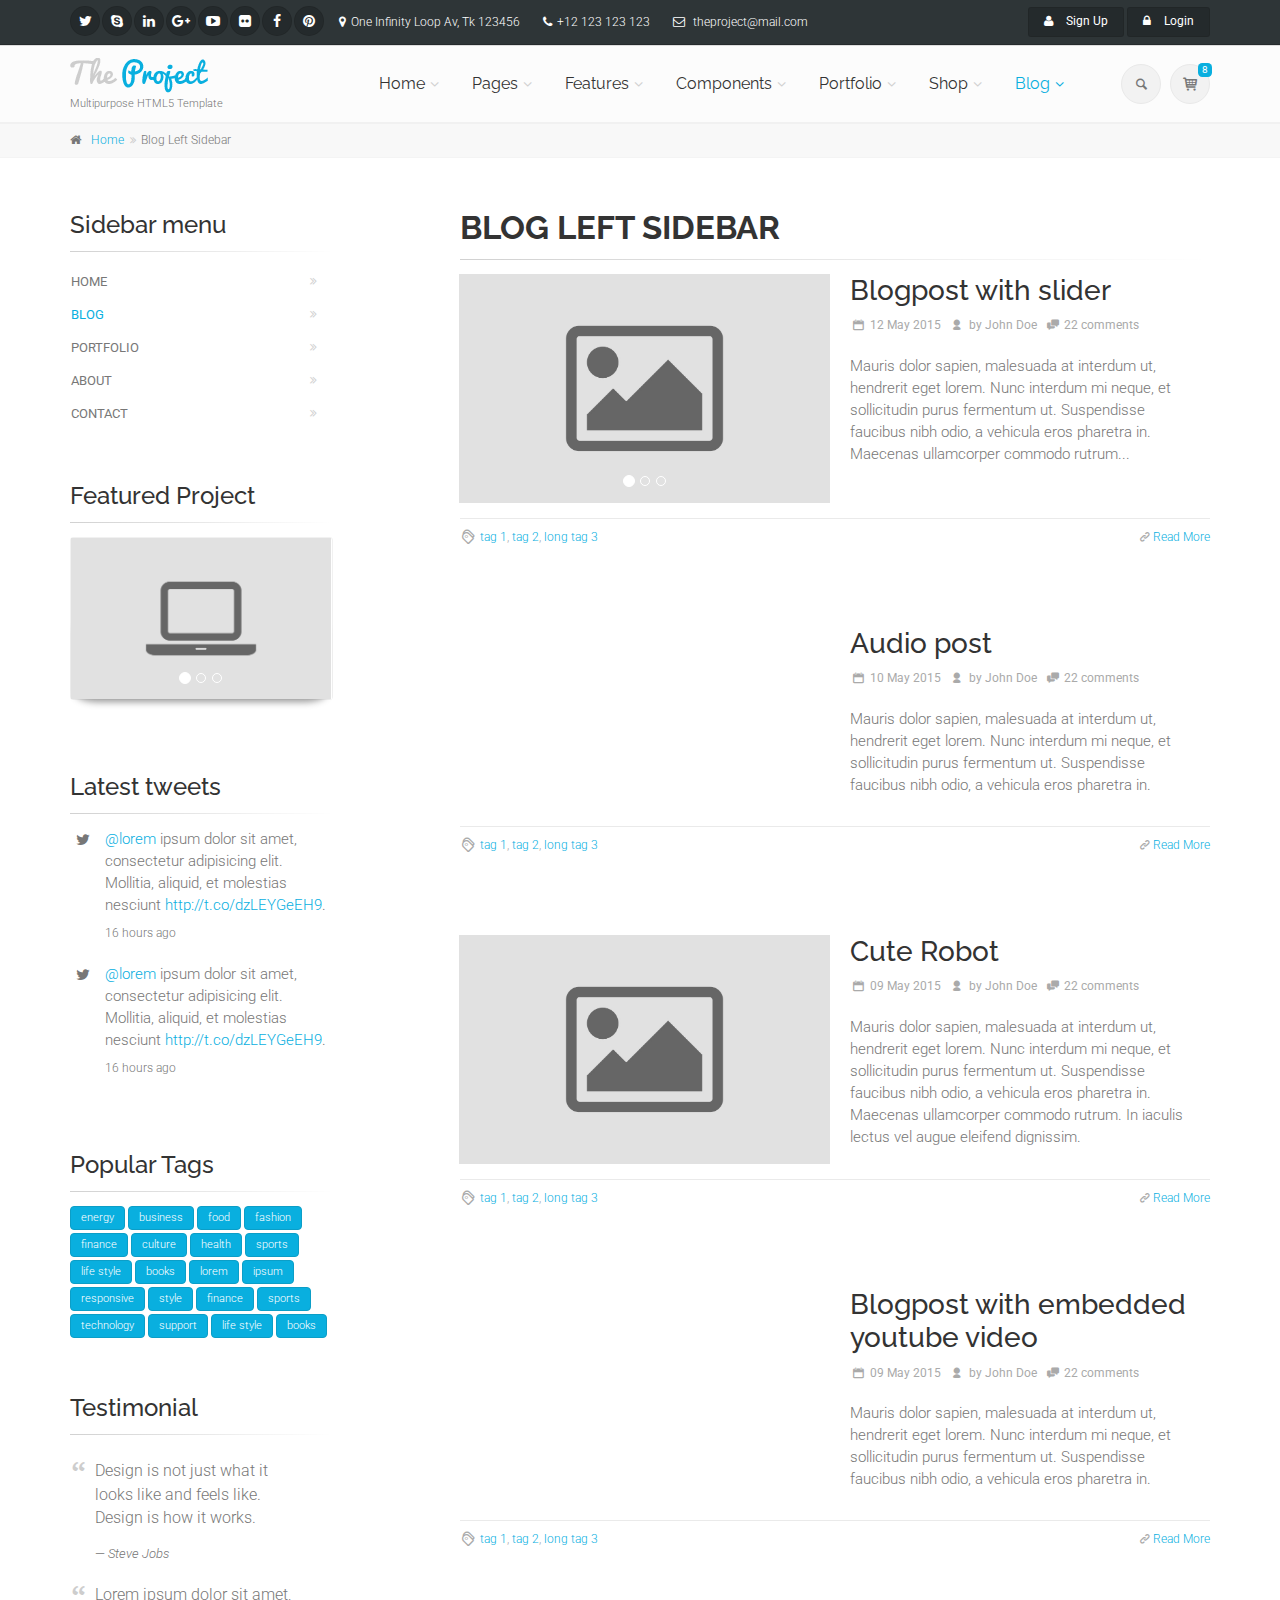
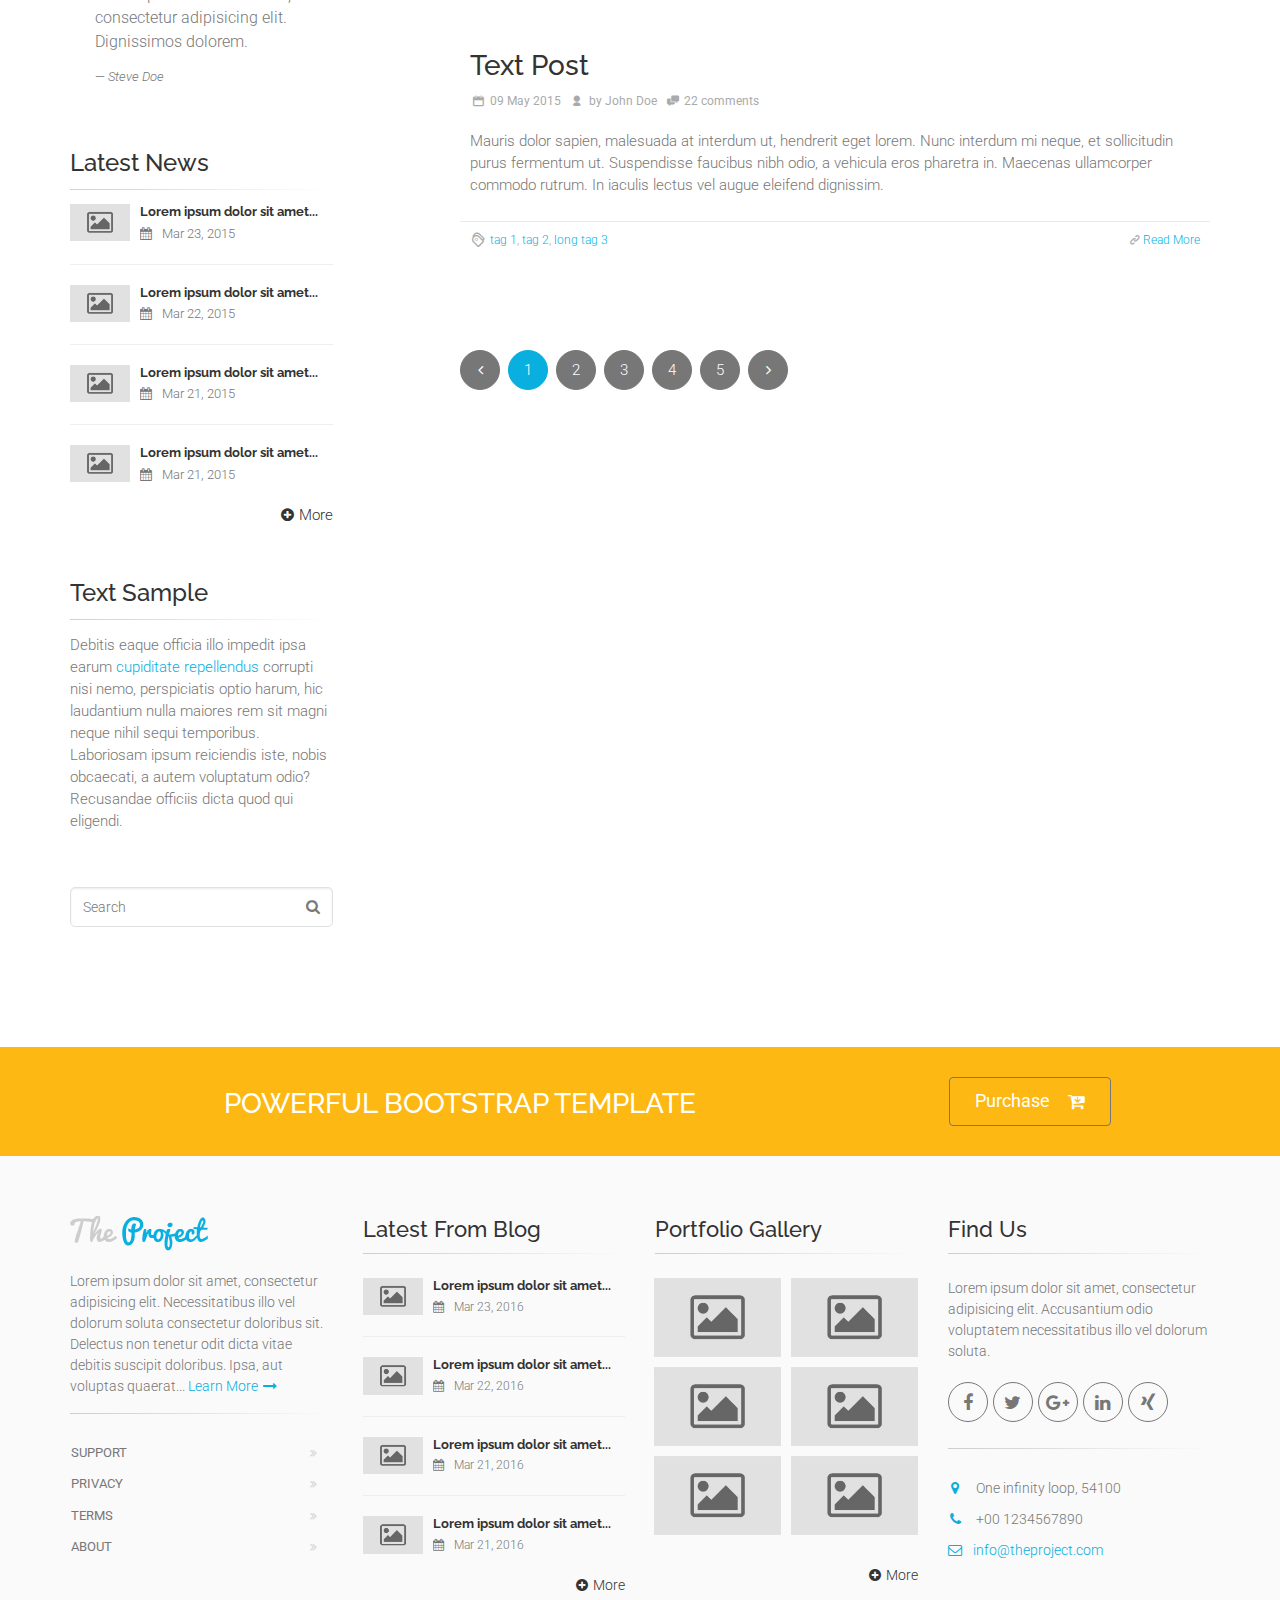
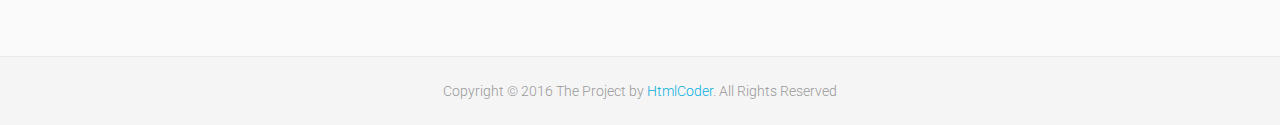
<file: public/blog-medium-image-left-sidebar.html>
<!DOCTYPE html>
<!--[if IE 9]> <html lang="en" class="ie9"> <![endif]-->
<!--[if !IE]><!-->
<html lang="en">
	<!--<![endif]-->

	<head>
		<meta charset="utf-8">
		<title>The Project | Blog Left Sidebar</title>
		<meta name="description" content="The Project a Bootstrap-based, Responsive HTML5 Template">
		<meta name="author" content="htmlcoder.me">

		<!-- Mobile Meta -->
		<meta name="viewport" content="width=device-width, initial-scale=1.0">

		<!-- Favicon -->
		<link rel="shortcut icon" href="images/favicon.ico">

		<!-- Web Fonts -->
		<link href='http://fonts.googleapis.com/css?family=Roboto:400,300,300italic,400italic,500,500italic,700,700italic' rel='stylesheet' type='text/css'>
		<link href='http://fonts.googleapis.com/css?family=Raleway:700,400,300' rel='stylesheet' type='text/css'>
		<link href='http://fonts.googleapis.com/css?family=Pacifico' rel='stylesheet' type='text/css'>
		<link href='http://fonts.googleapis.com/css?family=PT+Serif' rel='stylesheet' type='text/css'>

		<!-- Bootstrap core CSS -->
		<link href="bootstrap/css/bootstrap.css" rel="stylesheet">

		<!-- Font Awesome CSS -->
		<link href="fonts/font-awesome/css/font-awesome.css" rel="stylesheet">

		<!-- Fontello CSS -->
		<link href="fonts/fontello/css/fontello.css" rel="stylesheet">

		<!-- Plugins -->
		<link href="plugins/magnific-popup/magnific-popup.css" rel="stylesheet">
		<link href="css/animations.css" rel="stylesheet">
		<link href="plugins/owl-carousel/owl.carousel.css" rel="stylesheet">
		<link href="plugins/owl-carousel/owl.transitions.css" rel="stylesheet">
		<link href="plugins/hover/hover-min.css" rel="stylesheet">		
		
		<!-- The Project core CSS file -->
		<link href="css/style.css" rel="stylesheet" >
		<!-- Color Scheme (In order to change the color scheme, replace the blue.css with the color scheme that you prefer)-->
		<link href="css/skins/light_blue.css" rel="stylesheet">

		<!-- Custom css --> 
		<link href="css/custom.css" rel="stylesheet">
	</head>

	<!-- body classes:  -->
	<!-- "boxed": boxed layout mode e.g. <body class="boxed"> -->
	<!-- "pattern-1 ... pattern-9": background patterns for boxed layout mode e.g. <body class="boxed pattern-1"> -->
	<!-- "transparent-header": makes the header transparent and pulls the banner to top -->
	<!-- "gradient-background-header": applies gradient background to header -->
	<!-- "page-loader-1 ... page-loader-6": add a page loader to the page (more info @components-page-loaders.html) -->
	<body class="no-trans    ">

		<!-- scrollToTop -->
		<!-- ================ -->
		<div class="scrollToTop circle"><i class="icon-up-open-big"></i></div>
		
		<!-- page wrapper start -->
		<!-- ================ -->
		<div class="page-wrapper">
		
			<!-- header-container start -->
			<div class="header-container">
				
				<!-- header-top start -->
				<!-- classes:  -->
				<!-- "dark": dark version of header top e.g. class="header-top dark" -->
				<!-- "colored": colored version of header top e.g. class="header-top colored" -->
				<!-- ================ -->
				<div class="header-top dark ">
					<div class="container">
						<div class="row">
							<div class="col-xs-3 col-sm-6 col-md-9">
								<!-- header-top-first start -->
								<!-- ================ -->
								<div class="header-top-first clearfix">
									<ul class="social-links circle small clearfix hidden-xs">
										<li class="twitter"><a target="_blank" href="http://www.twitter.com"><i class="fa fa-twitter"></i></a></li>
										<li class="skype"><a target="_blank" href="http://www.skype.com"><i class="fa fa-skype"></i></a></li>
										<li class="linkedin"><a target="_blank" href="http://www.linkedin.com"><i class="fa fa-linkedin"></i></a></li>
										<li class="googleplus"><a target="_blank" href="http://plus.google.com"><i class="fa fa-google-plus"></i></a></li>
										<li class="youtube"><a target="_blank" href="http://www.youtube.com"><i class="fa fa-youtube-play"></i></a></li>
										<li class="flickr"><a target="_blank" href="http://www.flickr.com"><i class="fa fa-flickr"></i></a></li>
										<li class="facebook"><a target="_blank" href="http://www.facebook.com"><i class="fa fa-facebook"></i></a></li>
										<li class="pinterest"><a target="_blank" href="http://www.pinterest.com"><i class="fa fa-pinterest"></i></a></li>
									</ul>
									<div class="social-links hidden-lg hidden-md hidden-sm circle small">
										<div class="btn-group dropdown">
											<button type="button" class="btn dropdown-toggle" data-toggle="dropdown"><i class="fa fa-share-alt"></i></button>
											<ul class="dropdown-menu dropdown-animation">
												<li class="twitter"><a target="_blank" href="http://www.twitter.com"><i class="fa fa-twitter"></i></a></li>
												<li class="skype"><a target="_blank" href="http://www.skype.com"><i class="fa fa-skype"></i></a></li>
												<li class="linkedin"><a target="_blank" href="http://www.linkedin.com"><i class="fa fa-linkedin"></i></a></li>
												<li class="googleplus"><a target="_blank" href="http://plus.google.com"><i class="fa fa-google-plus"></i></a></li>
												<li class="youtube"><a target="_blank" href="http://www.youtube.com"><i class="fa fa-youtube-play"></i></a></li>
												<li class="flickr"><a target="_blank" href="http://www.flickr.com"><i class="fa fa-flickr"></i></a></li>
												<li class="facebook"><a target="_blank" href="http://www.facebook.com"><i class="fa fa-facebook"></i></a></li>
												<li class="pinterest"><a target="_blank" href="http://www.pinterest.com"><i class="fa fa-pinterest"></i></a></li>
											</ul>
										</div>
									</div>
									<ul class="list-inline hidden-sm hidden-xs">
										<li><i class="fa fa-map-marker pr-5 pl-10"></i>One Infinity Loop Av, Tk 123456</li>
										<li><i class="fa fa-phone pr-5 pl-10"></i>+12 123 123 123</li>
										<li><i class="fa fa-envelope-o pr-5 pl-10"></i> theproject@mail.com</li>
									</ul>
								</div>
								<!-- header-top-first end -->
							</div>
							<div class="col-xs-9 col-sm-6 col-md-3">

								<!-- header-top-second start -->
								<!-- ================ -->
								<div id="header-top-second"  class="clearfix">

									<!-- header top dropdowns start -->
									<!-- ================ -->
									<div class="header-top-dropdown text-right">
										<div class="btn-group">
											<a href="page-signup.html" class="btn btn-default btn-sm"><i class="fa fa-user pr-10"></i> Sign Up</a>
										</div>
										<div class="btn-group dropdown">
											<button type="button" class="btn dropdown-toggle btn-default btn-sm" data-toggle="dropdown"><i class="fa fa-lock pr-10"></i> Login</button>
											<ul class="dropdown-menu dropdown-menu-right dropdown-animation">
												<li>
													<form class="login-form margin-clear">
														<div class="form-group has-feedback">
															<label class="control-label">Username</label>
															<input type="text" class="form-control" placeholder="">
															<i class="fa fa-user form-control-feedback"></i>
														</div>
														<div class="form-group has-feedback">
															<label class="control-label">Password</label>
															<input type="password" class="form-control" placeholder="">
															<i class="fa fa-lock form-control-feedback"></i>
														</div>
														<button type="submit" class="btn btn-gray btn-sm">Log In</button>
														<span class="pl-5 pr-5">or</span>
														<button type="submit" class="btn btn-default btn-sm">Sing Up</button>
														<ul>
															<li><a href="#">Forgot your password?</a></li>
														</ul>
														<span class="text-center">Login with</span>
														<ul class="social-links circle small colored clearfix">
															<li class="facebook"><a target="_blank" href="http://www.facebook.com"><i class="fa fa-facebook"></i></a></li>
															<li class="twitter"><a target="_blank" href="http://www.twitter.com"><i class="fa fa-twitter"></i></a></li>
															<li class="googleplus"><a target="_blank" href="http://plus.google.com"><i class="fa fa-google-plus"></i></a></li>
														</ul>
													</form>
												</li>
											</ul>
										</div>
									</div>
									<!--  header top dropdowns end -->
								</div>
								<!-- header-top-second end -->
							</div>
						</div>
					</div>
				</div>
				<!-- header-top end -->
				
				<!-- header start -->
				<!-- classes:  -->
				<!-- "fixed": enables fixed navigation mode (sticky menu) e.g. class="header fixed clearfix" -->
				<!-- "dark": dark version of header e.g. class="header dark clearfix" -->
				<!-- "full-width": mandatory class for the full-width menu layout -->
				<!-- "centered": mandatory class for the centered logo layout -->
				<!-- ================ --> 
				<header class="header  fixed    clearfix">
					
					<div class="container">
						<div class="row">
							<div class="col-md-3 ">
								<!-- header-left start -->
								<!-- ================ -->
								<div class="header-left clearfix">
									
									<!-- header dropdown buttons -->
									<div class="header-dropdown-buttons visible-xs">
										<div class="btn-group dropdown">
											<button type="button" class="btn dropdown-toggle" data-toggle="dropdown"><i class="icon-search"></i></button>
											<ul class="dropdown-menu dropdown-menu-right dropdown-animation">
												<li>
													<form role="search" class="search-box margin-clear">
														<div class="form-group has-feedback">
															<input type="text" class="form-control" placeholder="Search">
															<i class="icon-search form-control-feedback"></i>
														</div>
													</form>
												</li>
											</ul>
										</div>
										<div class="btn-group dropdown">
											<button type="button" class="btn dropdown-toggle" data-toggle="dropdown"><i class="icon-basket-1"></i><span class="cart-count default-bg">8</span></button>
											<ul class="dropdown-menu dropdown-menu-right dropdown-animation cart">
												<li>
													<table class="table table-hover">
														<thead>
															<tr>
																<th class="quantity">QTY</th>
																<th class="product">Product</th>
																<th class="amount">Subtotal</th>
															</tr>
														</thead>
														<tbody>
															<tr>
																<td class="quantity">2 x</td>
																<td class="product"><a href="shop-product.html">Android 4.4 Smartphone</a><span class="small">4.7" Dual Core 1GB</span></td>
																<td class="amount">$199.00</td>
															</tr>
															<tr>
																<td class="quantity">3 x</td>
																<td class="product"><a href="shop-product.html">Android 4.2 Tablet</a><span class="small">7.3" Quad Core 2GB</span></td>
																<td class="amount">$299.00</td>
															</tr>
															<tr>
																<td class="quantity">3 x</td>
																<td class="product"><a href="shop-product.html">Desktop PC</a><span class="small">Quad Core 3.2MHz, 8GB RAM, 1TB Hard Disk</span></td>
																<td class="amount">$1499.00</td>
															</tr>
															<tr>
																<td class="total-quantity" colspan="2">Total 8 Items</td>
																<td class="total-amount">$1997.00</td>
															</tr>
														</tbody>
													</table>
													<div class="panel-body text-right">
														<a href="shop-cart.html" class="btn btn-group btn-gray btn-sm">View Cart</a>
														<a href="shop-checkout.html" class="btn btn-group btn-gray btn-sm">Checkout</a>
													</div>
												</li>
											</ul>
										</div>
									</div>
									<!-- header dropdown buttons end-->
									
									<!-- logo -->
									<div id="logo" class="logo">
										<a href="index.html"><img id="logo_img" src="images/logo_light_blue.png" alt="The Project"></a>
									</div>

									<!-- name-and-slogan -->
									<div class="site-slogan">
										Multipurpose HTML5 Template
									</div>

								</div>
								<!-- header-left end -->

							</div>
							<div class="col-md-9">
					
								<!-- header-right start -->
								<!-- ================ -->
								<div class="header-right clearfix">
									
								<!-- main-navigation start -->
								<!-- classes: -->
								<!-- "onclick": Makes the dropdowns open on click, this the default bootstrap behavior e.g. class="main-navigation onclick" -->
								<!-- "animated": Enables animations on dropdowns opening e.g. class="main-navigation animated" -->
								<!-- "with-dropdown-buttons": Mandatory class that adds extra space, to the main navigation, for the search and cart dropdowns -->
								<!-- ================ -->
								<div class="main-navigation  animated with-dropdown-buttons">

									<!-- navbar start -->
									<!-- ================ -->
									<nav class="navbar navbar-default" role="navigation">
										<div class="container-fluid">

											<!-- Toggle get grouped for better mobile display -->
											<div class="navbar-header">
												<button type="button" class="navbar-toggle" data-toggle="collapse" data-target="#navbar-collapse-1">
													<span class="sr-only">Toggle navigation</span>
													<span class="icon-bar"></span>
													<span class="icon-bar"></span>
													<span class="icon-bar"></span>
												</button>
												
											</div>

											<!-- Collect the nav links, forms, and other content for toggling -->
											<div class="collapse navbar-collapse" id="navbar-collapse-1">
												<!-- main-menu -->
												<ul class="nav navbar-nav ">

													<!-- mega-menu start -->
													<li class="dropdown  mega-menu">
														<a href="index.html" class="dropdown-toggle" data-toggle="dropdown">Home</a>
														<ul class="dropdown-menu">
															<li>
																<div class="row">
																	<div class="col-md-12">
																		<h4 class="title"><i class="fa fa-laptop pr-10"></i> Demos</h4>
																		<div class="row">
																			<div class="col-sm-6 col-md-3">
																				<div class="divider"></div>
																				<ul class="menu">
																					<li ><a href="index.html"><i class="icon-home pr-10"></i>Home Default</a></li>
																					<li ><a href="index-corporate-1.html"><i class="icon-suitcase pr-10"></i>Corporate 1</a></li>
																					<li ><a href="index-corporate-2.html"><i class="icon-suitcase pr-10"></i>Corporate 2</a></li>
																					<li ><a href="index-corporate-3.html"><i class="icon-suitcase pr-10"></i>Corporate 3</a></li>
																					<li ><a href="index-corporate-4.html"><i class="icon-home pr-10"></i>Corporate 4 <span class="badge">NEW</span></a></li>
																					<li ><a href="index-shop.html"><i class="icon-basket-1 pr-10"></i>Commerce 1</a></li>
																				</ul>
																			</div>
																			<div class="col-sm-6 col-md-3">
																				<div class="divider"></div>
																				<ul class="menu">
																					<li ><a href="index-shop-2.html"><i class="icon-basket-1 pr-10"></i>Commerce 2</a></li>
																					<li ><a href="index-portfolio.html"><i class="icon-briefcase pr-10"></i>Portfolio/Agency</a></li>
																					<li ><a href="index-medical.html"><i class="fa fa-ambulance pr-10"></i>Medical</a></li>
																					<li ><a href="index-restaurant.html"><i class="fa fa-cutlery pr-10"></i>Restaurant</a></li>
																					<li ><a href="index-wedding.html"><i class="icon-heart pr-10"></i>Wedding</a></li>
																					<li ><a href="index-landing.html"><i class="fa fa-star pr-10"></i>Landing Page</a></li>
																				</ul>
																			</div>
																			<div class="col-sm-6 col-md-3">
																				<div class="divider"></div>
																				<ul class="menu">
																					<li ><a href="page-coming-soon.html"><i class="fa fa-clock-o pr-10"></i>Coming Soon</a></li>
																					<li ><a href="index-one-page.html"><i class="icon-home pr-10"></i>One Page Version</a></li>
																					<li ><a href="index-construction.html"><i class="fa fa-building pr-10"></i>Construction <span class="badge">v1.1</span></a></li>
																					<li ><a href="index-education.html"><i class="fa fa-graduation-cap pr-10"></i>Education <span class="badge">v1.1</span></a></li>
																					<li ><a href="index-hotel.html"><i class="fa fa-bed pr-10"></i>Hotel <span class="badge">v1.1</span></a></li>
																					<li ><a href="index-blog.html"><i class="fa fa-pencil pr-10"></i>Blog <span class="badge">v1.1</span></a></li>
																				</ul>
																			</div>
																			<div class="col-sm-6 col-md-3">
																				<div class="divider"></div>
																				<ul class="menu">
																					<li ><a href="index-beauty.html"><i class="fa fa-magic pr-10"></i>Beauty Center <span class="badge">v1.1</span></a></li>
																					<li ><a href="index-gym.html"><i class="fa fa-heartbeat pr-10"></i>Gym <span class="badge">NEW</span></a></li>
																					<li ><a href="index-resume.html"><i class="fa fa-user pr-10"></i>Resume <span class="badge">NEW</span></a></li>
																					<li ><a href="index-agency.html"><i class="fa fa-users pr-10"></i>Agency <span class="badge">NEW</span></a></li>
																					<li ><a href="index-logistics.html"><i class="fa fa-truck pr-10"></i>Logistics <span class="badge">NEW</span></a></li>
																				</ul>
																			</div>
																		</div>
																	</div>
																</div>
															</li>
														</ul>
													</li>
													<!-- mega-menu end -->
													<!-- mega-menu start -->
													<li class="dropdown  mega-menu">
														<a href="#" class="dropdown-toggle" data-toggle="dropdown">Pages</a>
														<ul class="dropdown-menu">
															<li>
																<div class="row">
																	<div class="col-lg-8 col-md-9">
																		<h4 class="title">Pages</h4>
																		<div class="row">
																			<div class="col-sm-4">
																				<div class="divider"></div>
																				<ul class="menu">
																					<li ><a href="page-about.html"><i class="fa fa-angle-right"></i>About Us 1</a></li>
																					<li ><a href="page-about-2.html"><i class="fa fa-angle-right"></i>About Us 2</a></li>
																					<li ><a href="page-about-3.html"><i class="fa fa-angle-right"></i>About Us 3</a></li>
																					<li ><a href="page-about-4.html"><i class="fa fa-angle-right"></i>About Us 4</a></li>
																					<li ><a href="page-about-me.html"><i class="fa fa-angle-right"></i>About Me</a></li>
																					<li ><a href="page-team.html"><i class="fa fa-angle-right"></i>Our Team - Options 1</a></li>
																					<li ><a href="page-team-2.html"><i class="fa fa-angle-right"></i>Our Team - Options 2</a></li>
																					<li ><a href="page-team-3.html"><i class="fa fa-angle-right"></i>Our Team - Options 3</a></li>
																					<li ><a href="page-coming-soon.html"><i class="fa fa-angle-right"></i>Coming Soon Page</a></li>
																					<li ><a href="page-faq.html"><i class="fa fa-angle-right"></i>FAQ page</a></li>
																				</ul>
																			</div>
																			<div class="col-sm-4">
																				<div class="divider"></div>
																				<ul class="menu">
																					<li ><a href="page-services.html"><i class="fa fa-angle-right"></i>Services 1</a></li>
																					<li ><a href="page-services-2.html"><i class="fa fa-angle-right"></i>Services 2</a></li>
																					<li ><a href="page-services-3.html"><i class="fa fa-angle-right"></i>Services 3</a></li>
																					<li ><a href="page-contact.html"><i class="fa fa-angle-right"></i>Contact 1</a></li>
																					<li ><a href="page-contact-2.html"><i class="fa fa-angle-right"></i>Contact 2</a></li>
																					<li ><a href="page-contact-3.html"><i class="fa fa-angle-right"></i>Contact 3</a></li>
																					<li ><a href="page-login.html"><i class="fa fa-angle-right"></i>Login 1</a></li>
																					<li ><a href="page-login-2.html"><i class="fa fa-angle-right"></i>Login 2 - Fullsreen</a></li>
																					<li ><a href="page-signup.html"><i class="fa fa-angle-right"></i>Sign Up 1</a></li>
																					<li ><a href="page-signup-2.html"><i class="fa fa-angle-right"></i>Sign Up 2 - Fullsreen</a></li>
																				</ul>
																			</div>
																			<div class="col-sm-4">
																				<div class="divider"></div>
																				<ul class="menu">
																					<li ><a href="page-404.html"><i class="fa fa-angle-right"></i>404 error</a></li>
																					<li ><a href="page-404-2.html"><i class="fa fa-angle-right"></i>404 error - Parallax</a></li>
																					<li ><a href="page-affix-sidebar.html"><i class="fa fa-angle-right"></i>Sidebar - Affix Menu</a></li>
																					<li ><a href="page-left-sidebar.html"><i class="fa fa-angle-right"></i>Left Sidebar</a></li>
																					<li ><a href="page-right-sidebar.html"><i class="fa fa-angle-right"></i>Right Sidebar</a></li>
																					<li ><a href="page-two-sidebars.html"><i class="fa fa-angle-right"></i>Two Sidebars</a></li>
																					<li ><a href="page-two-sidebars-left.html"><i class="fa fa-angle-right"></i>Two Sidebars Left</a></li>
																					<li ><a href="page-two-sidebars-right.html"><i class="fa fa-angle-right"></i>Two Sidebars Right</a></li>
																					<li ><a href="page-no-sidebars.html"><i class="fa fa-angle-right"></i>No Sidebars</a></li>
																					<li ><a href="page-sitemap.html"><i class="fa fa-angle-right"></i>Sitemap</a></li>
																				</ul>
																			</div>
																		</div>
																	</div>
																	<div class="col-lg-4 col-md-3 hidden-sm">
																		<h4 class="title">Premium HTML5 Template</h4>
																		<p class="mb-10">The Project is perfectly suitable for corporate, business and company webpages.</p>
																		<img src="images/section-image-3.png" alt="The Project">
																	</div>
																</div>
															</li>
														</ul>
													</li>
													<!-- mega-menu end -->
													<li class="dropdown ">
														<a class="dropdown-toggle" data-toggle="dropdown" href="#">Features</a>
														<ul class="dropdown-menu">
															<li class="dropdown ">
																<a  class="dropdown-toggle" data-toggle="dropdown" href="#">Headers <span class="badge">NEW</span></a>
																<ul class="dropdown-menu">
																	<li ><a href="features-headers-default.html">Default/Semi-Transparent</a></li>
																	<li ><a href="features-headers-default-dark.html">Dark/Semi-Transparent</a></li>
																	<li ><a href="features-headers-gradient-dark.html">Gradient Dark <span class="badge">NEW</span></a></li>
																	<li ><a href="features-headers-gradient-light.html">Gradient Light <span class="badge">NEW</span></a></li>
																	<li ><a href="features-headers-classic.html">Classic Light</a></li>
																	<li ><a href="features-headers-classic-dark.html">Classic Dark</a></li>
																	<li ><a href="features-headers-colored.html">Colored/Light</a></li>
																	<li ><a href="features-headers-colored-dark.html">Colored/Dark</a></li>
																	<li ><a href="features-headers-full-width.html">Full Width</a></li>
																	<li ><a href="features-headers-offcanvas-left.html">Offcanvas Left Side</a></li>
																	<li ><a href="features-headers-offcanvas-right.html">Offcanvas Right Side</a></li>
																	<li ><a href="features-headers-logo-centered.html">Logo Centered</a></li>
																	<li ><a href="features-headers-slider-top.html">Slider Top</a></li>
																	<li ><a href="features-headers-simple.html">Simple Static</a></li>
																</ul>
															</li>
															<li class="dropdown ">
																<a  class="dropdown-toggle" data-toggle="dropdown" href="#">Sticky Headers <span class="badge">NEW</span></a>
																<ul class="dropdown-menu">
																	<li ><a href="features-headers-default.html">Default</a></li>
																	<li ><a href="features-headers-sticky-2.html">Alternative <span class="badge">NEW</span></a></li>
																</ul>
															</li>
															<li class="dropdown ">
																<a  class="dropdown-toggle" data-toggle="dropdown" href="#">Menus</a>
																<ul class="dropdown-menu">
																	<li ><a href="features-headers-default.html">Default/On Hover Menu</a></li>
																	<li ><a href="features-menus-onhover-no-animations.html">On Hover Menu - No Animations</a></li>
																	<li ><a href="features-menus-onclick.html">On Click Menu - With Animations</a></li>
																	<li ><a href="features-menus-onclick-no-animations.html">On Click Menu - No Animations</a></li>
																</ul>
															</li>
															<li class="dropdown ">
																<a  class="dropdown-toggle" data-toggle="dropdown" href="#">Footers <span class="badge">NEW</span></a>
																<ul class="dropdown-menu">
																	<li ><a href="features-footers-default.html#footer">Default</a></li>
																	<li ><a href="features-footers-contact-form.html#footer">Contact Form</a></li>
																	<li ><a href="features-footers-contact-form-2.html#footer">Contact Form 2 <span class="badge">NEW</span></a></li>
																	<li ><a href="features-footers-google-maps.html#footer">Google Maps</a></li>
																	<li ><a href="features-footers-subscribe.html#footer">Subscribe Form</a></li>
																	<li ><a href="features-footers-minimal.html#footer">Minimal</a></li>
																	<li ><a href="features-footers-links.html#footer">Links <span class="badge">v1.1</span></a></li>
																	<li ><a href="features-footers-full-width.html#footer">Full Width <span class="badge">NEW</span></a></li>
																</ul>
															</li>
															<li class="dropdown ">
																<a  class="dropdown-toggle" data-toggle="dropdown" href="#">Main Sliders <span class="badge">NEW</span></a>
																<ul class="dropdown-menu">
																	<li class="dropdown-header default-bg">SLIDER REVOLUTION 5 - NEW</li>
																	<li ><a href="features-sliders-fullscreen.html">Full Screen</a></li>
																	<li ><a href="features-sliders-fullwidth.html">Full Width</a></li>
																	<li ><a href="features-sliders-fullwidth-big-height.html">Full Width - Big Height</a></li>
																	<li ><a href="features-sliders-boxedwidth-light.html">Boxed Width - Light Bg</a></li>
																	<li ><a href="features-sliders-boxedwidth-dark.html">Boxed Width - Dark Bg</a></li>
																	<li ><a href="features-sliders-boxedwidth-default.html">Boxed Width - Default Bg</a></li>
																	<li ><a href="features-sliders-video-background.html">Video Background</a></li>
																	<li ><a href="features-sliders-text-rotator.html">Text Rotator</a></li>
																	<li  class="dropdown ">
																	<a  class="dropdown-toggle" data-toggle="dropdown" href="#">Revolution 4</a>
																		<ul class="dropdown-menu">
																			<li ><a href="features-sliders-revolution-4-fullscreen.html">Full Screen</a></li>
																			<li ><a href="features-sliders-revolution-4-fullwidth.html">Full Width</a></li>
																			<li ><a href="features-sliders-revolution-4-fullwidth-big-height.html">Full Width - Big Height</a></li>
																			<li ><a href="features-sliders-revolution-4-boxedwidth-light.html">Boxed Width - Light Bg</a></li>
																			<li ><a href="features-sliders-revolution-4-boxedwidth-dark.html">Boxed Width - Dark Bg</a></li>
																			<li ><a href="features-sliders-revolution-4-boxedwidth-default.html">Boxed Width - Default Bg</a></li>
																			<li ><a href="features-sliders-revolution-4-video-background.html">Video Background</a></li>
																			<li ><a href="features-sliders-revolution-4-text-rotator.html">Text Rotator</a></li>
																		</ul>
																	</li>
																</ul>
															</li>
															<li class="dropdown">
																<a  class="dropdown-toggle" data-toggle="dropdown" href="#">Email Templates <span class="badge">v1.1</span></a>
																<ul class="dropdown-menu">
																	<li><a target="_blank" href="email_templates/email_template_blue.html">Blue</a></li>
																	<li><a target="_blank" href="email_templates/email_template_brown.html">Brown</a></li>
																	<li><a target="_blank" href="email_templates/email_template_cool_green.html">Cool Green</a></li>
																	<li><a target="_blank" href="email_templates/email_template_dark_cyan.html">Dark Cyan</a></li>
																	<li><a target="_blank" href="email_templates/email_template_dark_red.html">Dark Red</a></li>
																	<li><a target="_blank" href="email_templates/email_template_gold.html">Gold</a></li>
																	<li><a target="_blank" href="email_templates/email_template_gray.html">Gray</a></li>
																	<li><a target="_blank" href="email_templates/email_template_green.html">Green</a></li>
																	<li><a target="_blank" href="email_templates/email_template_light_blue.html">Light Blue</a></li>
																	<li><a target="_blank" href="email_templates/email_template_orange.html">Orange</a></li>
																	<li><a target="_blank" href="email_templates/email_template_pink.html">Pink</a></li>
																	<li><a target="_blank" href="email_templates/email_template_purple.html">Purple</a></li>
																	<li><a target="_blank" href="email_templates/email_template_red.html">Red</a></li>
																	<li><a target="_blank" href="email_templates/email_template_vivid_red.html">Vivid Red</a></li>
																</ul>
															</li>
															<li class="dropdown ">
																<a  class="dropdown-toggle" data-toggle="dropdown" href="#">Pricing Tables</a>
																<ul class="dropdown-menu">
																	<li ><a href="features-pricing-tables-1.html">Pricing Tables 1</a></li>
																	<li ><a href="features-pricing-tables-2.html">Pricing Tables 2</a></li>
																	<li ><a href="features-pricing-tables-3.html">Pricing Tables 3</a></li>
																</ul>
															</li>
															<li class="dropdown ">
																<a  class="dropdown-toggle" data-toggle="dropdown" href="#">Icons</a>
																<ul class="dropdown-menu">
																	<li ><a href="features-icons-fontawesome.html">Font Awesome</a></li>
																	<li ><a href="features-icons-fontello.html">Fontello</a></li>
																	<li ><a href="features-icons-glyphicons.html">Glyphicons</a></li>
																</ul>
															</li>
															<li ><a href="features-dark-page.html">Dark Page</a></li>
															<li ><a href="features-typography.html">Typography</a></li>
															<li ><a href="features-backgrounds.html">Backgrounds</a></li>
															<li ><a href="features-grid.html">Grid</a></li>
														</ul>
													</li>
													<!-- mega-menu start -->
													<li class="dropdown  mega-menu narrow">
														<a href="#" class="dropdown-toggle" data-toggle="dropdown">Components</a>
														<ul class="dropdown-menu">
															<li>
																<div class="row">
																	<div class="col-md-12">
																		<h4 class="title"><i class="fa fa-magic pr-10"></i> Components</h4>
																		<div class="row">
																			<div class="col-sm-6">
																				<div class="divider"></div>
																				<ul class="menu">
																					<li ><a href="components-social-icons.html"><i class="icon-share pr-10"></i>Social Icons</a></li>
																					<li ><a href="components-buttons.html"><i class="icon-flask pr-10"></i>Buttons</a></li>
																					<li ><a href="components-forms.html"><i class="icon-eq pr-10"></i>Forms</a></li>
																					<li ><a href="components-tabs-and-pills.html"><i class=" icon-dot-3 pr-10"></i>Tabs &amp; Pills</a></li>
																					<li ><a href="components-accordions.html"><i class="icon-menu-outline pr-10"></i>Accordions</a></li>
																					<li ><a href="components-progress-bars.html"><i class="icon-chart-line pr-10"></i>Progress Bars</a></li>
																					<li ><a href="components-call-to-action.html"><i class="icon-chat pr-10"></i>Call to Action Blocks</a></li>
																					<li ><a href="components-alerts-and-callouts.html"><i class="icon-info-circled pr-10"></i>Alerts &amp; Callouts</a></li>
																					<li ><a href="components-content-sliders.html"><i class="icon-star-filled pr-10"></i>Content Sliders</a></li>
																					<li ><a href="components-charts.html"><i class="icon-chart-pie pr-10"></i>Charts</a></li>
																					<li ><a href="components-page-loaders.html"><i class="fa fa-circle-o-notch fa-spin"></i>Page Loaders <span class="badge">v1.1</span></a></li>
																				</ul>
																			</div>
																			<div class="col-sm-6">
																				<div class="divider"></div>
																				<ul class="menu">
																					<li ><a href="components-icon-boxes.html"><i class="icon-picture-outline pr-10"></i>Icon Boxes</a></li>
																					<li ><a href="components-image-boxes.html"><i class="icon-camera-1 pr-10"></i>Image Boxes</a></li>
																					<li ><a href="components-fullwidth-sections.html"><i class="icon-code-1 pr-10"></i>Full Width Sections</a></li>
																					<li ><a href="components-animations.html"><i class="icon-docs pr-10"></i>Animations</a></li>
																					<li ><a href="components-video-and-audio.html"><i class="icon-video pr-10"></i>Video &amp; Audio</a></li>
																					<li ><a href="components-lightbox.html"><i class="icon-plus pr-10"></i>Lightbox</a></li>
																					<li ><a href="components-counters.html"><i class="icon-sort-numeric pr-10"></i>Counters</a></li>
																					<li ><a href="components-modals.html"><i class="icon-popup pr-10"></i>Modals</a></li>
																					<li ><a href="components-tables.html"><i class="icon-th pr-10"></i>Tables</a></li>
																					<li ><a href="components-text-rotators.html"><i class="icon-arrows-ccw pr-10"></i>Text Rotators</a></li>
																				</ul>
																			</div>
																		</div>
																	</div>
																</div>
															</li>
														</ul>
													</li>
													<!-- mega-menu end -->
													<li class="dropdown ">
														<a href="portfolio-grid-2-3-col.html" class="dropdown-toggle" data-toggle="dropdown">Portfolio</a>
														<ul class="dropdown-menu">
															<li class="dropdown ">
																<a  class="dropdown-toggle" data-toggle="dropdown" href="#">Portfolio Grid 1</a>
																<ul class="dropdown-menu">
																	<li ><a href="portfolio-grid-1-2-col.html">2 Column</a></li>
																	<li ><a href="portfolio-grid-1-3-col.html">3 Column</a></li>
																	<li ><a href="portfolio-grid-1-4-col.html">4 Column</a></li>
																	<li ><a href="portfolio-grid-1-sidebar.html">With Sidebar</a></li>
																</ul>
															</li>
															<li class="dropdown ">
																<a  class="dropdown-toggle" data-toggle="dropdown" href="#">Portfolio Grid 2</a>
																<ul class="dropdown-menu">
																	<li ><a href="portfolio-grid-2-2-col.html">2 Column</a></li>
																	<li ><a href="portfolio-grid-2-3-col.html">3 Column</a></li>
																	<li ><a href="portfolio-grid-2-4-col.html">4 Column</a></li>
																	<li ><a href="portfolio-grid-2-sidebar.html">With Sidebar</a></li>
																</ul>
															</li>
															<li class="dropdown ">
																<a  class="dropdown-toggle" data-toggle="dropdown" href="#">Portfolio Grid 3 - Dark</a>
																<ul class="dropdown-menu">
																	<li ><a href="portfolio-grid-3-2-col.html">2 Column</a></li>
																	<li ><a href="portfolio-grid-3-3-col.html">3 Column</a></li>
																	<li ><a href="portfolio-grid-3-4-col.html">4 Column</a></li>
																	<li ><a href="portfolio-grid-3-sidebar.html">With Sidebar</a></li>
																</ul>
															</li>
															<li class="dropdown ">
																<a  class="dropdown-toggle" data-toggle="dropdown" href="#">Portfolio Fullwidth</a>
																<ul class="dropdown-menu">
																	<li ><a href="portfolio-fullwidth-2-col.html">2 Column</a></li>
																	<li ><a href="portfolio-fullwidth-3-col.html">3 Column</a></li>
																	<li ><a href="portfolio-fullwidth-4-col.html">4 Column</a></li>
																</ul>
															</li>
															<li class="dropdown ">
																<a  class="dropdown-toggle" data-toggle="dropdown" href="#">Portfolio List</a>
																<ul class="dropdown-menu">
																	<li ><a href="portfolio-list-1.html">List - Large Images</a></li>
																	<li ><a href="portfolio-list-2.html">List - Small Images</a></li>
																	<li ><a href="portfolio-list-sidebar.html">With Sidebar</a></li>
																</ul>
															</li>
															<li ><a href="portfolio-item.html">Single Item 1</a></li>
															<li ><a href="portfolio-item-2.html">Single Item 2</a></li>
															<li ><a href="portfolio-item-3.html">Single Item 3</a></li>
														</ul>
													</li>
													<li class="dropdown ">
														<a href="index-shop.html" class="dropdown-toggle" data-toggle="dropdown">Shop</a>
														<ul class="dropdown-menu">
															<li ><a href="index-shop.html">Shop Home 1</a></li>
															<li ><a href="index-shop-2.html">Shop Home 2</a></li>
															<li ><a href="shop-listing-4col.html">Grid - 4 Columns</a></li>
															<li ><a href="shop-listing-3col.html">Grid - 3 Columns</a></li>
															<li ><a href="shop-listing-2col.html">Grid - 2 Columns</a></li>
															<li ><a href="shop-listing-sidebar.html">Grid - With Sidebar</a></li>
															<li ><a href="shop-listing-list.html">List</a></li>
															<li ><a href="shop-product.html">Product</a></li>
															<li ><a href="shop-cart.html">Shopping Cart</a></li>
															<li ><a href="shop-checkout.html">Checkout Page - Step 1</a></li>
															<li ><a href="shop-checkout-payment.html">Checkout Page - Step 2</a></li>
															<li ><a href="shop-checkout-review.html">Checkout Page - Step 3</a></li>
															<li ><a href="shop-invoice.html">Invoice</a></li>
														</ul>
													</li>
													<li class="dropdown active">
														<a href="blog-large-image-right-sidebar.html" class="dropdown-toggle" data-toggle="dropdown">Blog</a>
														<ul class="dropdown-menu">
															<li ><a href="index-blog.html">Blog Home <span class="badge">v1.1</span></a></li>
															<li class="dropdown ">
																<a  class="dropdown-toggle" data-toggle="dropdown" href="#">Large Image</a>
																<ul class="dropdown-menu to-left">
																	<li ><a href="blog-large-image-right-sidebar.html">Right Sidebar</a></li>
																	<li ><a href="blog-large-image-left-sidebar.html">Left Sidebar</a></li>
																	<li ><a href="blog-large-image-no-sidebar.html">Without Sidebar</a></li>
																</ul>
															</li>
															<li class="dropdown active">
																<a  class="dropdown-toggle" data-toggle="dropdown" href="#">Medium Image</a>
																<ul class="dropdown-menu to-left">
																	<li ><a href="blog-medium-image-right-sidebar.html">Right Sidebar</a></li>
																	<li class="active"><a href="blog-medium-image-left-sidebar.html">Left Sidebar</a></li>
																	<li ><a href="blog-medium-image-no-sidebar.html">Without Sidebar</a></li>
																</ul>
															</li>
															<li class="dropdown ">
																<a  class="dropdown-toggle" data-toggle="dropdown" href="#">Masonry</a>
																<ul class="dropdown-menu to-left">
																	<li ><a href="blog-masonry-right-sidebar.html">Right Sidebar</a></li>
																	<li ><a href="blog-masonry-left-sidebar.html">Left Sidebar</a></li>
																	<li ><a href="blog-masonry-no-sidebar.html">Without Sidebar</a></li>
																</ul>
															</li>
															<li ><a href="blog-timeline.html">Timeline</a></li>
															<li ><a href="blog-post.html">Blog Post</a></li>
														</ul>
													</li>
												</ul>
												<!-- main-menu end -->
												
												<!-- header dropdown buttons -->
												<div class="header-dropdown-buttons hidden-xs ">
													<div class="btn-group dropdown">
														<button type="button" class="btn dropdown-toggle" data-toggle="dropdown"><i class="icon-search"></i></button>
														<ul class="dropdown-menu dropdown-menu-right dropdown-animation">
															<li>
																<form role="search" class="search-box margin-clear">
																	<div class="form-group has-feedback">
																		<input type="text" class="form-control" placeholder="Search">
																		<i class="icon-search form-control-feedback"></i>
																	</div>
																</form>
															</li>
														</ul>
													</div>
													<div class="btn-group dropdown">
														<button type="button" class="btn dropdown-toggle" data-toggle="dropdown"><i class="icon-basket-1"></i><span class="cart-count default-bg">8</span></button>
														<ul class="dropdown-menu dropdown-menu-right dropdown-animation cart">
															<li>
																<table class="table table-hover">
																	<thead>
																		<tr>
																			<th class="quantity">QTY</th>
																			<th class="product">Product</th>
																			<th class="amount">Subtotal</th>
																		</tr>
																	</thead>
																	<tbody>
																		<tr>
																			<td class="quantity">2 x</td>
																			<td class="product"><a href="shop-product.html">Android 4.4 Smartphone</a><span class="small">4.7" Dual Core 1GB</span></td>
																			<td class="amount">$199.00</td>
																		</tr>
																		<tr>
																			<td class="quantity">3 x</td>
																			<td class="product"><a href="shop-product.html">Android 4.2 Tablet</a><span class="small">7.3" Quad Core 2GB</span></td>
																			<td class="amount">$299.00</td>
																		</tr>
																		<tr>
																			<td class="quantity">3 x</td>
																			<td class="product"><a href="shop-product.html">Desktop PC</a><span class="small">Quad Core 3.2MHz, 8GB RAM, 1TB Hard Disk</span></td>
																			<td class="amount">$1499.00</td>
																		</tr>
																		<tr>
																			<td class="total-quantity" colspan="2">Total 8 Items</td>
																			<td class="total-amount">$1997.00</td>
																		</tr>
																	</tbody>
																</table>
																<div class="panel-body text-right">
																	<a href="shop-cart.html" class="btn btn-group btn-gray btn-sm">View Cart</a>
																	<a href="shop-checkout.html" class="btn btn-group btn-gray btn-sm">Checkout</a>
																</div>
															</li>
														</ul>
													</div>
												</div>
												<!-- header dropdown buttons end-->
												
											</div>

										</div>
									</nav>
									<!-- navbar end -->

								</div>
								<!-- main-navigation end -->
								</div>
								<!-- header-right end -->
					
							</div>
						</div>
					</div>
					
				</header>
				<!-- header end -->
			</div>
			<!-- header-container end -->
		
			<!-- breadcrumb start -->
			<!-- ================ -->
			<div class="breadcrumb-container">
				<div class="container">
					<ol class="breadcrumb">
						<li><i class="fa fa-home pr-10"></i><a href="index.html">Home</a></li>
						<li class="active">Blog Left Sidebar</li>
					</ol>
				</div>
			</div>
			<!-- breadcrumb end -->

			<!-- main-container start -->
			<!-- ================ -->
			<section class="main-container">

				<div class="container">
					<div class="row">

						<!-- main start -->
						<!-- ================ -->
						<div class="main col-md-8 col-lg-offset-1 col-md-push-4 col-lg-push-3">

							<!-- page-title start -->
							<!-- ================ -->
							<h1 class="page-title">Blog Left Sidebar</h1>
							<div class="separator-2"></div>
							<!-- page-title end -->

							<!-- blogpost start -->
							<article class="blogpost">
								<div class="row grid-space-10">
									<div class="col-md-6">
										<div id="carousel-blog-post" class="carousel slide" data-ride="carousel">
											<!-- Indicators -->
											<ol class="carousel-indicators bottom margin-clear">
												<li data-target="#carousel-blog-post" data-slide-to="0" class="active"></li>
												<li data-target="#carousel-blog-post" data-slide-to="1"></li>
												<li data-target="#carousel-blog-post" data-slide-to="2"></li>
											</ol>

											<!-- Wrapper for slides -->
											<div class="carousel-inner" role="listbox">
												<div class="item active">
													<div class="overlay-container">
														<img src="images/blog-1.jpg" alt="">
														<a class="overlay-link" href="blog-post.html"><i class="fa fa-link"></i></a>
													</div>
												</div>
												<div class="item">
													<div class="overlay-container">
														<img src="images/blog-3.jpg" alt="">
														<a class="overlay-link" href="blog-post.html"><i class="fa fa-link"></i></a>
													</div>
												</div>
												<div class="item">
													<div class="overlay-container">
														<img src="images/blog-4.jpg" alt="">
														<a class="overlay-link" href="blog-post.html"><i class="fa fa-link"></i></a>
													</div>
												</div>
											</div>
										</div>
									</div>
									<div class="col-md-6">
										<header>
											<h2><a href="blog-post.html">Blogpost with slider</a></h2>
											<div class="post-info">
												<span class="post-date">
													<i class="icon-calendar"></i>
													<span class="day">12</span>
													<span class="month">May 2015</span>
												</span>
												<span class="submitted"><i class="icon-user-1"></i> by <a href="#">John Doe</a></span>
												<span class="comments"><i class="icon-chat"></i> <a href="#">22 comments</a></span>
											</div>
										</header>
										<div class="blogpost-content">
											<p>Mauris dolor sapien, malesuada at interdum ut, hendrerit eget lorem. Nunc interdum mi neque, et  sollicitudin purus fermentum ut. Suspendisse faucibus nibh odio, a vehicula eros pharetra in. Maecenas  ullamcorper commodo rutrum...</p>
										</div>
									</div>
								</div>
								<footer class="clearfix">
									<div class="tags pull-left"><i class="icon-tags"></i> <a href="#">tag 1</a>, <a href="#">tag 2</a>, <a href="#">long tag 3</a></div>
									<div class="link pull-right"><i class="icon-link"></i><a href="#">Read More</a></div>
								</footer>
							</article>
							<!-- blogpost end -->

							<!-- blogpost start -->
							<article class="blogpost">
								<div class="row grid-space-10">
									<div class="col-md-6">
										<div class="audio-wrapper">
											<iframe height="166" class="margin-clear" src="https://w.soundcloud.com/player/?url=https%3A//api.soundcloud.com/tracks/106329682&amp;color=ff5500&amp;auto_play=false&amp;hide_related=false&amp;show_artwork=true&amp;show_comments=true&amp;show_user=true&amp;show_reposts=false"></iframe>
										</div>
									</div>
									<div class="col-md-6">
										<header>
											<h2><a href="blog-post.html">Audio post</a></h2>
											<div class="post-info">
												<span class="post-date">
													<i class="icon-calendar"></i>
													<span class="day">10</span>
													<span class="month">May 2015</span>
												</span>
												<span class="submitted"><i class="icon-user-1"></i> by <a href="#">John Doe</a></span>
												<span class="comments"><i class="icon-chat"></i> <a href="#">22 comments</a></span>
											</div>
										</header>
										<div class="blogpost-content">
											<p>Mauris dolor sapien, malesuada at interdum ut, hendrerit eget lorem. Nunc interdum mi neque, et  sollicitudin purus fermentum ut. Suspendisse faucibus nibh odio, a vehicula eros pharetra in.</p>
										</div>
									</div>
								</div>
								<footer class="clearfix">
									<div class="tags pull-left"><i class="icon-tags"></i> <a href="#">tag 1</a>, <a href="#">tag 2</a>, <a href="#">long tag 3</a></div>
									<div class="link pull-right"><i class="icon-link"></i><a href="#">Read More</a></div>
								</footer>
							</article>
							<!-- blogpost end -->

							<!-- blogpost start -->
							<article class="blogpost">
								<div class="row grid-space-10">
									<div class="col-md-6">
										<div class="overlay-container">
											<img src="images/blog-2.jpg" alt="">
											<a class="overlay-link" href="blog-post.html"><i class="fa fa-link"></i></a>
										</div>
									</div>
									<div class="col-md-6">
										<header>
											<h2><a href="blog-post.html">Cute Robot</a></h2>
											<div class="post-info">
												<span class="post-date">
													<i class="icon-calendar"></i>
													<span class="day">09</span>
													<span class="month">May 2015</span>
												</span>
												<span class="submitted"><i class="icon-user-1"></i> by <a href="#">John Doe</a></span>
												<span class="comments"><i class="icon-chat"></i> <a href="#">22 comments</a></span>
											</div>
										</header>
										<div class="blogpost-content">
											<p>Mauris dolor sapien, malesuada at interdum ut, hendrerit eget lorem. Nunc interdum mi neque, et  sollicitudin purus fermentum ut. Suspendisse faucibus nibh odio, a vehicula eros pharetra in. Maecenas  ullamcorper commodo rutrum. In iaculis lectus vel augue eleifend dignissim.</p>
										</div>
									</div>
								</div>
								<footer class="clearfix">
									<div class="tags pull-left"><i class="icon-tags"></i> <a href="#">tag 1</a>, <a href="#">tag 2</a>, <a href="#">long tag 3</a></div>
									<div class="link pull-right"><i class="icon-link"></i><a href="#">Read More</a></div>
								</footer>
							</article>
							<!-- blogpost end -->

							<!-- blogpost start -->
							<article class="blogpost">
								<div class="row grid-space-10">
									<div class="col-md-6">
										<div class="embed-responsive embed-responsive-16by9">
											<iframe class="embed-responsive-item" src="//www.youtube.com/embed/v1uyQZNg2vE"></iframe>
										</div>
									</div>
									<div class="col-md-6">
										<header>
											<h2><a href="blog-post.html">Blogpost with embedded youtube video</a></h2>
											<div class="post-info">
												<span class="post-date">
													<i class="icon-calendar"></i>
													<span class="day">09</span>
													<span class="month">May 2015</span>
												</span>
												<span class="submitted"><i class="icon-user-1"></i> by <a href="#">John Doe</a></span>
												<span class="comments"><i class="icon-chat"></i> <a href="#">22 comments</a></span>
											</div>
										</header>
										<div class="blogpost-content">
											<p>Mauris dolor sapien, malesuada at interdum ut, hendrerit eget lorem. Nunc interdum mi neque, et  sollicitudin purus fermentum ut. Suspendisse faucibus nibh odio, a vehicula eros pharetra in.</p>
										</div>
									</div>
								</div>
								<footer class="clearfix">
									<div class="tags pull-left"><i class="icon-tags"></i> <a href="#">tag 1</a>, <a href="#">tag 2</a>, <a href="#">long tag 3</a></div>
									<div class="link pull-right"><i class="icon-link"></i><a href="#">Read More</a></div>
								</footer>
							</article>
							<!-- blogpost end -->

							<!-- blogpost start -->
							<article class="blogpost">
								<header>
									<h2><a href="blog-post.html">Text Post</a></h2>
									<div class="post-info">
										<span class="post-date">
											<i class="icon-calendar"></i>
											<span class="day">09</span>
											<span class="month">May 2015</span>
										</span>
										<span class="submitted"><i class="icon-user-1"></i> by <a href="#">John Doe</a></span>
										<span class="comments"><i class="icon-chat"></i> <a href="#">22 comments</a></span>
									</div>
								</header>
								<div class="blogpost-content">
									<p>Mauris dolor sapien, malesuada at interdum ut, hendrerit eget lorem. Nunc interdum mi neque, et  sollicitudin purus fermentum ut. Suspendisse faucibus nibh odio, a vehicula eros pharetra in. Maecenas  ullamcorper commodo rutrum. In iaculis lectus vel augue eleifend dignissim.</p>
								</div>
								<footer class="clearfix">
									<div class="tags pull-left"><i class="icon-tags"></i> <a href="#">tag 1</a>, <a href="#">tag 2</a>, <a href="#">long tag 3</a></div>
									<div class="link pull-right"><i class="icon-link"></i><a href="#">Read More</a></div>
								</footer>
							</article>
							<!-- blogpost end -->

							<!-- pagination start -->
							<nav>
								<ul class="pagination">
									<li><a href="#" aria-label="Previous"><i class="fa fa-angle-left"></i></a></li>
									<li class="active"><a href="#">1</a></li>
									<li><a href="#">2</a></li>
									<li><a href="#">3</a></li>
									<li><a href="#">4</a></li>
									<li><a href="#">5</a></li>
									<li><a href="#" aria-label="Next"><i class="fa fa-angle-right"></i></a></li>
								</ul>
							</nav>
							<!-- pagination end -->

						</div>
						<!-- main end -->

						<!-- sidebar start -->
						<!-- ================ -->
						<aside class="col-md-4 col-lg-3 col-md-pull-8 col-lg-pull-9">
							<div class="sidebar">
								<div class="block clearfix">
									<h3 class="title">Sidebar menu</h3>
									<div class="separator-2"></div>
									<nav>
										<ul class="nav nav-pills nav-stacked">
											<li><a href="index.html">Home</a></li>
											<li class="active"><a href="blog-large-image-right-sidebar.html">Blog</a></li>
											<li><a href="portfolio-grid-2-3-col.html">Portfolio</a></li>
											<li><a href="page-about.html">About</a></li>
											<li><a href="page-contact.html">Contact</a></li>
										</ul>
									</nav>
								</div>
								<div class="block clearfix">
									<h3 class="title">Featured Project</h3>
									<div class="separator-2"></div>
									<div id="carousel-portfolio-sidebar" class="carousel slide" data-ride="carousel">
										<!-- Indicators -->
										<ol class="carousel-indicators">
											<li data-target="#carousel-portfolio-sidebar" data-slide-to="0" class="active"></li>
											<li data-target="#carousel-portfolio-sidebar" data-slide-to="1"></li>
											<li data-target="#carousel-portfolio-sidebar" data-slide-to="2"></li>
										</ol>

										<!-- Wrapper for slides -->
										<div class="carousel-inner" role="listbox">
											<div class="item active">
												<div class="image-box shadow bordered text-center mb-20">
													<div class="overlay-container">
														<img src="images/portfolio-8.jpg" alt="">
														<a href="portfolio-item.html" class="overlay-link">
															<i class="fa fa-link"></i>
														</a>
													</div>
												</div>
											</div>
											<div class="item">
												<div class="image-box shadow bordered text-center mb-20">
													<div class="overlay-container">
														<img src="images/portfolio-1-2.jpg" alt="">
														<a href="portfolio-item.html" class="overlay-link">
															<i class="fa fa-link"></i>
														</a>
													</div>
												</div>
											</div>
											<div class="item">
												<div class="image-box shadow bordered text-center mb-20">
													<div class="overlay-container">
														<img src="images/portfolio-1-3.jpg" alt="">
														<a href="portfolio-item.html" class="overlay-link">
															<i class="fa fa-link"></i>
														</a>
													</div>
												</div>
											</div>
										</div>
									</div>
								</div>
								<div class="block clearfix">
									<h3 class="title">Latest tweets</h3>
									<div class="separator-2"></div>
									<ul class="tweets">
										<li>
											<i class="fa fa-twitter"></i>
											<p><a href="#">@lorem</a> ipsum dolor sit amet, consectetur adipisicing elit. Mollitia, aliquid, et molestias nesciunt <a href="#">http://t.co/dzLEYGeEH9</a>.</p><span>16 hours ago</span>
										</li>
										<li>
											<i class="fa fa-twitter"></i>
											<p><a href="#">@lorem</a> ipsum dolor sit amet, consectetur adipisicing elit. Mollitia, aliquid, et molestias nesciunt <a href="#">http://t.co/dzLEYGeEH9</a>.</p><span>16 hours ago</span>
										</li>
									</ul>
								</div>								
								<div class="block clearfix">
									<h3 class="title">Popular Tags</h3>
									<div class="separator-2"></div>
									<div class="tags-cloud">
										<div class="tag">
											<a href="#">energy</a>
										</div>
										<div class="tag">
											<a href="#">business</a>
										</div>
										<div class="tag">
											<a href="#">food</a>
										</div>
										<div class="tag">
											<a href="#">fashion</a>
										</div>
										<div class="tag">
											<a href="#">finance</a>
										</div>
										<div class="tag">
											<a href="#">culture</a>
										</div>
										<div class="tag">
											<a href="#">health</a>
										</div>
										<div class="tag">
											<a href="#">sports</a>
										</div>
										<div class="tag">
											<a href="#">life style</a>
										</div>
										<div class="tag">
											<a href="#">books</a>
										</div>
										<div class="tag">
											<a href="#">lorem</a>
										</div>
										<div class="tag">
											<a href="#">ipsum</a>
										</div>
										<div class="tag">
											<a href="#">responsive</a>
										</div>
										<div class="tag">
											<a href="#">style</a>
										</div>
										<div class="tag">
											<a href="#">finance</a>
										</div>
										<div class="tag">
											<a href="#">sports</a>
										</div>
										<div class="tag">
											<a href="#">technology</a>
										</div>
										<div class="tag">
											<a href="#">support</a>
										</div>
										<div class="tag">
											<a href="#">life style</a>
										</div>
										<div class="tag">
											<a href="#">books</a>
										</div>
									</div>
								</div>
								<div class="block clearfix">
									<h3 class="title">Testimonial</h3>
									<div class="separator-2"></div>
									<blockquote class="margin-clear">
										<p>Design is not just what it looks like and feels like. Design is how it works.</p>	
										<footer><cite title="Source Title">Steve Jobs </cite></footer>
									</blockquote>
									<blockquote class="margin-clear">
										<p>Lorem ipsum dolor sit amet, consectetur adipisicing elit. Dignissimos dolorem.</p>	
										<footer><cite title="Source Title">Steve Doe </cite></footer>
									</blockquote>
								</div>
								<div class="block clearfix">
									<h3 class="title">Latest News</h3>
									<div class="separator-2"></div>
									<div class="media margin-clear">
										<div class="media-left">
											<div class="overlay-container">
												<img class="media-object" src="images/blog-thumb-1.jpg" alt="blog-thumb">
												<a href="blog-post.html" class="overlay-link small"><i class="fa fa-link"></i></a>
											</div>
										</div>
										<div class="media-body">
											<h6 class="media-heading"><a href="blog-post.html">Lorem ipsum dolor sit amet...</a></h6>
											<p class="small margin-clear"><i class="fa fa-calendar pr-10"></i>Mar 23, 2015</p>
										</div>
										<hr>
									</div>
									<div class="media margin-clear">
										<div class="media-left">
											<div class="overlay-container">
												<img class="media-object" src="images/blog-thumb-2.jpg" alt="blog-thumb">
												<a href="blog-post.html" class="overlay-link small"><i class="fa fa-link"></i></a>
											</div>
										</div>
										<div class="media-body">
											<h6 class="media-heading"><a href="blog-post.html">Lorem ipsum dolor sit amet...</a></h6>
											<p class="small margin-clear"><i class="fa fa-calendar pr-10"></i>Mar 22, 2015</p>
										</div>
										<hr>
									</div>
									<div class="media margin-clear">
										<div class="media-left">
											<div class="overlay-container">
												<img class="media-object" src="images/blog-thumb-3.jpg" alt="blog-thumb">
												<a href="blog-post.html" class="overlay-link small"><i class="fa fa-link"></i></a>
											</div>
										</div>
										<div class="media-body">
											<h6 class="media-heading"><a href="blog-post.html">Lorem ipsum dolor sit amet...</a></h6>
											<p class="small margin-clear"><i class="fa fa-calendar pr-10"></i>Mar 21, 2015</p>
										</div>
										<hr>
									</div>
									<div class="media margin-clear">
										<div class="media-left">
											<div class="overlay-container">
												<img class="media-object" src="images/blog-thumb-4.jpg" alt="blog-thumb">
												<a href="blog-post.html" class="overlay-link small"><i class="fa fa-link"></i></a>
											</div>
										</div>
										<div class="media-body">
											<h6 class="media-heading"><a href="blog-post.html">Lorem ipsum dolor sit amet...</a></h6>
											<p class="small margin-clear"><i class="fa fa-calendar pr-10"></i>Mar 21, 2015</p>
										</div>
									</div>
									<div class="text-right space-top">
										<a href="blog-large-image-right-sidebar.html" class="link-dark"><i class="fa fa-plus-circle pl-5 pr-5"></i>More</a>	
									</div>
								</div>
								<div class="block clearfix">
									<h3 class="title">Text Sample</h3>
									<div class="separator-2"></div>
									<p class="margin-clear">Debitis eaque officia illo impedit ipsa earum <a href="#">cupiditate repellendus</a> corrupti nisi nemo, perspiciatis optio harum, hic laudantium nulla maiores rem sit magni neque nihil sequi temporibus. Laboriosam ipsum reiciendis iste, nobis obcaecati, a autem voluptatum odio? Recusandae officiis dicta quod qui eligendi.</p>
								</div>
								<div class="block clearfix">
									<form role="search">
										<div class="form-group has-feedback">
											<input type="text" class="form-control" placeholder="Search">
											<i class="fa fa-search form-control-feedback"></i>
										</div>
									</form>
								</div>								
							</div>
						</aside>
						<!-- sidebar end -->

					</div>
				</div>
			</section>
			<!-- main-container end -->
			
			<!-- footer top start -->
			<!-- ================ -->
			<div class="dark-bg  default-hovered footer-top animated-text">
				<div class="container">
					<div class="row">
						<div class="col-md-12">
							<div class="call-to-action text-center">
								<div class="row">
									<div class="col-sm-8">
										<h2>Powerful Bootstrap Template</h2>
										<h2>Waste no more time</h2>
									</div>
									<div class="col-sm-4">
										<p class="mt-10"><a href="#" class="btn btn-animated btn-lg btn-gray-transparent ">Purchase<i class="fa fa-cart-arrow-down pl-20"></i></a></p>
									</div>
								</div>
							</div>
						</div>
					</div>
				</div>
			</div>
			<!-- footer top end -->

			<!-- footer start (Add "dark" class to #footer in order to enable dark footer) -->
			<!-- ================ -->
			<footer id="footer" class="clearfix ">

				<!-- .footer start -->
				<!-- ================ -->
				<div class="footer">
					<div class="container">
						<div class="footer-inner">
							<div class="row">
								<div class="col-md-3">
									<div class="footer-content">
										<div class="logo-footer"><img id="logo-footer" src="images/logo_light_blue.png" alt=""></div>
										<p>Lorem ipsum dolor sit amet, consectetur adipisicing elit. Necessitatibus illo vel dolorum soluta consectetur doloribus sit. Delectus non tenetur odit dicta vitae debitis suscipit doloribus. Ipsa, aut voluptas quaerat... <a href="page-about.html">Learn More<i class="fa fa-long-arrow-right pl-5"></i></a></p>
										<div class="separator-2"></div>
										<nav>
											<ul class="nav nav-pills nav-stacked">
												<li><a target="_blank" href="http://htmlcoder.me/support">Support</a></li>
												<li><a href="#">Privacy</a></li>
												<li><a href="#">Terms</a></li>
												<li><a href="page-about.html">About</a></li>
											</ul>
										</nav>
									</div>
								</div>
								<div class="col-md-3">
									<div class="footer-content">
										<h2 class="title">Latest From Blog</h2>
										<div class="separator-2"></div>
										<div class="media margin-clear">
											<div class="media-left">
												<div class="overlay-container">
													<img class="media-object" src="images/blog-thumb-1.jpg" alt="blog-thumb">
													<a href="blog-post.html" class="overlay-link small"><i class="fa fa-link"></i></a>
												</div>
											</div>
											<div class="media-body">
												<h6 class="media-heading"><a href="blog-post.html">Lorem ipsum dolor sit amet...</a></h6>
												<p class="small margin-clear"><i class="fa fa-calendar pr-10"></i>Mar 23, 2016</p>
											</div>
											<hr>
										</div>
										<div class="media margin-clear">
											<div class="media-left">
												<div class="overlay-container">
													<img class="media-object" src="images/blog-thumb-2.jpg" alt="blog-thumb">
													<a href="blog-post.html" class="overlay-link small"><i class="fa fa-link"></i></a>
												</div>
											</div>
											<div class="media-body">
												<h6 class="media-heading"><a href="blog-post.html">Lorem ipsum dolor sit amet...</a></h6>
												<p class="small margin-clear"><i class="fa fa-calendar pr-10"></i>Mar 22, 2016</p>
											</div>
											<hr>
										</div>
										<div class="media margin-clear">
											<div class="media-left">
												<div class="overlay-container">
													<img class="media-object" src="images/blog-thumb-3.jpg" alt="blog-thumb">
													<a href="blog-post.html" class="overlay-link small"><i class="fa fa-link"></i></a>
												</div>
											</div>
											<div class="media-body">
												<h6 class="media-heading"><a href="blog-post.html">Lorem ipsum dolor sit amet...</a></h6>
												<p class="small margin-clear"><i class="fa fa-calendar pr-10"></i>Mar 21, 2016</p>
											</div>
											<hr>
										</div>
										<div class="media margin-clear">
											<div class="media-left">
												<div class="overlay-container">
													<img class="media-object" src="images/blog-thumb-4.jpg" alt="blog-thumb">
													<a href="blog-post.html" class="overlay-link small"><i class="fa fa-link"></i></a>
												</div>
											</div>
											<div class="media-body">
												<h6 class="media-heading"><a href="blog-post.html">Lorem ipsum dolor sit amet...</a></h6>
												<p class="small margin-clear"><i class="fa fa-calendar pr-10"></i>Mar 21, 2016</p>
											</div>
										</div>
										<div class="text-right space-top">
											<a href="blog-large-image-right-sidebar.html" class="link-dark"><i class="fa fa-plus-circle pl-5 pr-5"></i>More</a>
										</div>
									</div>
								</div>
								<div class="col-md-3">
									<div class="footer-content">
										<h2 class="title">Portfolio Gallery</h2>
										<div class="separator-2"></div>
										<div class="row grid-space-10">
											<div class="col-xs-4 col-md-6">
												<div class="overlay-container mb-10">
													<img src="images/gallery-1.jpg" alt="">
													<a href="portfolio-item.html" class="overlay-link small">
														<i class="fa fa-link"></i>
													</a>
												</div>
											</div>
											<div class="col-xs-4 col-md-6">
												<div class="overlay-container mb-10">
													<img src="images/gallery-2.jpg" alt="">
													<a href="portfolio-item.html" class="overlay-link small">
														<i class="fa fa-link"></i>
													</a>
												</div>
											</div>
											<div class="col-xs-4 col-md-6">
												<div class="overlay-container mb-10">
													<img src="images/gallery-3.jpg" alt="">
													<a href="portfolio-item.html" class="overlay-link small">
														<i class="fa fa-link"></i>
													</a>
												</div>
											</div>
											<div class="col-xs-4 col-md-6">
												<div class="overlay-container mb-10">
													<img src="images/gallery-4.jpg" alt="">
													<a href="portfolio-item.html" class="overlay-link small">
														<i class="fa fa-link"></i>
													</a>
												</div>
											</div>
											<div class="col-xs-4 col-md-6">
												<div class="overlay-container mb-10">
													<img src="images/gallery-5.jpg" alt="">
													<a href="portfolio-item.html" class="overlay-link small">
														<i class="fa fa-link"></i>
													</a>
												</div>
											</div>
											<div class="col-xs-4 col-md-6">
												<div class="overlay-container mb-10">
													<img src="images/gallery-6.jpg" alt="">
													<a href="portfolio-item.html" class="overlay-link small">
														<i class="fa fa-link"></i>
													</a>
												</div>
											</div>
										</div>
										<div class="text-right space-top">
											<a href="portfolio-grid-2-3-col.html" class="link-dark"><i class="fa fa-plus-circle pl-5 pr-5"></i>More</a>
										</div>
									</div>
								</div>
								<div class="col-md-3">
									<div class="footer-content">
										<h2 class="title">Find Us</h2>
										<div class="separator-2"></div>
										<p>Lorem ipsum dolor sit amet, consectetur adipisicing elit. Accusantium odio voluptatem necessitatibus illo vel dolorum soluta.</p>
										<ul class="social-links circle animated-effect-1">
											<li class="facebook"><a target="_blank" href="http://www.facebook.com"><i class="fa fa-facebook"></i></a></li>
											<li class="twitter"><a target="_blank" href="http://www.twitter.com"><i class="fa fa-twitter"></i></a></li>
											<li class="googleplus"><a target="_blank" href="http://plus.google.com"><i class="fa fa-google-plus"></i></a></li>
											<li class="linkedin"><a target="_blank" href="http://www.linkedin.com"><i class="fa fa-linkedin"></i></a></li>
											<li class="xing"><a target="_blank" href="http://www.xing.com"><i class="fa fa-xing"></i></a></li>
										</ul>
										<div class="separator-2"></div>
										<ul class="list-icons">
											<li><i class="fa fa-map-marker pr-10 text-default"></i> One infinity loop, 54100</li>
											<li><i class="fa fa-phone pr-10 text-default"></i> +00 1234567890</li>
											<li><a href="mailto:info@theproject.com"><i class="fa fa-envelope-o pr-10"></i>info@theproject.com</a></li>
										</ul>
									</div>
								</div>
							</div>
						</div>
					</div>
				</div>
				<!-- .footer end -->

				<!-- .subfooter start -->
				<!-- ================ -->
				<div class="subfooter">
					<div class="container">
						<div class="subfooter-inner">
							<div class="row">
								<div class="col-md-12">
									<p class="text-center">Copyright © 2016 The Project by <a target="_blank" href="http://htmlcoder.me">HtmlCoder</a>. All Rights Reserved</p>
								</div>
							</div>
						</div>
					</div>
				</div>
				<!-- .subfooter end -->

			</footer>
			<!-- footer end -->
			
		</div>
		<!-- page-wrapper end -->

		<!-- JavaScript files placed at the end of the document so the pages load faster -->
		<!-- ================================================== -->
		<!-- Jquery and Bootstap core js files -->
		<script type="text/javascript" src="plugins/jquery.min.js"></script>
		<script type="text/javascript" src="bootstrap/js/bootstrap.min.js"></script>
		<!-- Modernizr javascript -->
		<script type="text/javascript" src="plugins/modernizr.js"></script>
		<!-- Magnific Popup javascript -->
		<script type="text/javascript" src="plugins/magnific-popup/jquery.magnific-popup.min.js"></script>
		<!-- Appear javascript -->
		<script type="text/javascript" src="plugins/waypoints/jquery.waypoints.min.js"></script>
		<!-- Count To javascript -->
		<script type="text/javascript" src="plugins/jquery.countTo.js"></script>
		<!-- Parallax javascript -->
		<script src="plugins/jquery.parallax-1.1.3.js"></script>
		<!-- Contact form -->
		<script src="plugins/jquery.validate.js"></script>
		<!-- Owl carousel javascript -->
		<script type="text/javascript" src="plugins/owl-carousel/owl.carousel.js"></script>
		<!-- SmoothScroll javascript -->
		<script type="text/javascript" src="plugins/jquery.browser.js"></script>
		<script type="text/javascript" src="plugins/SmoothScroll.js"></script>
		<!-- Initialization of Plugins -->
		<script type="text/javascript" src="js/template.js"></script>
		<!-- Custom Scripts -->
		<script type="text/javascript" src="js/custom.js"></script>

	</body>
</html>
</file>
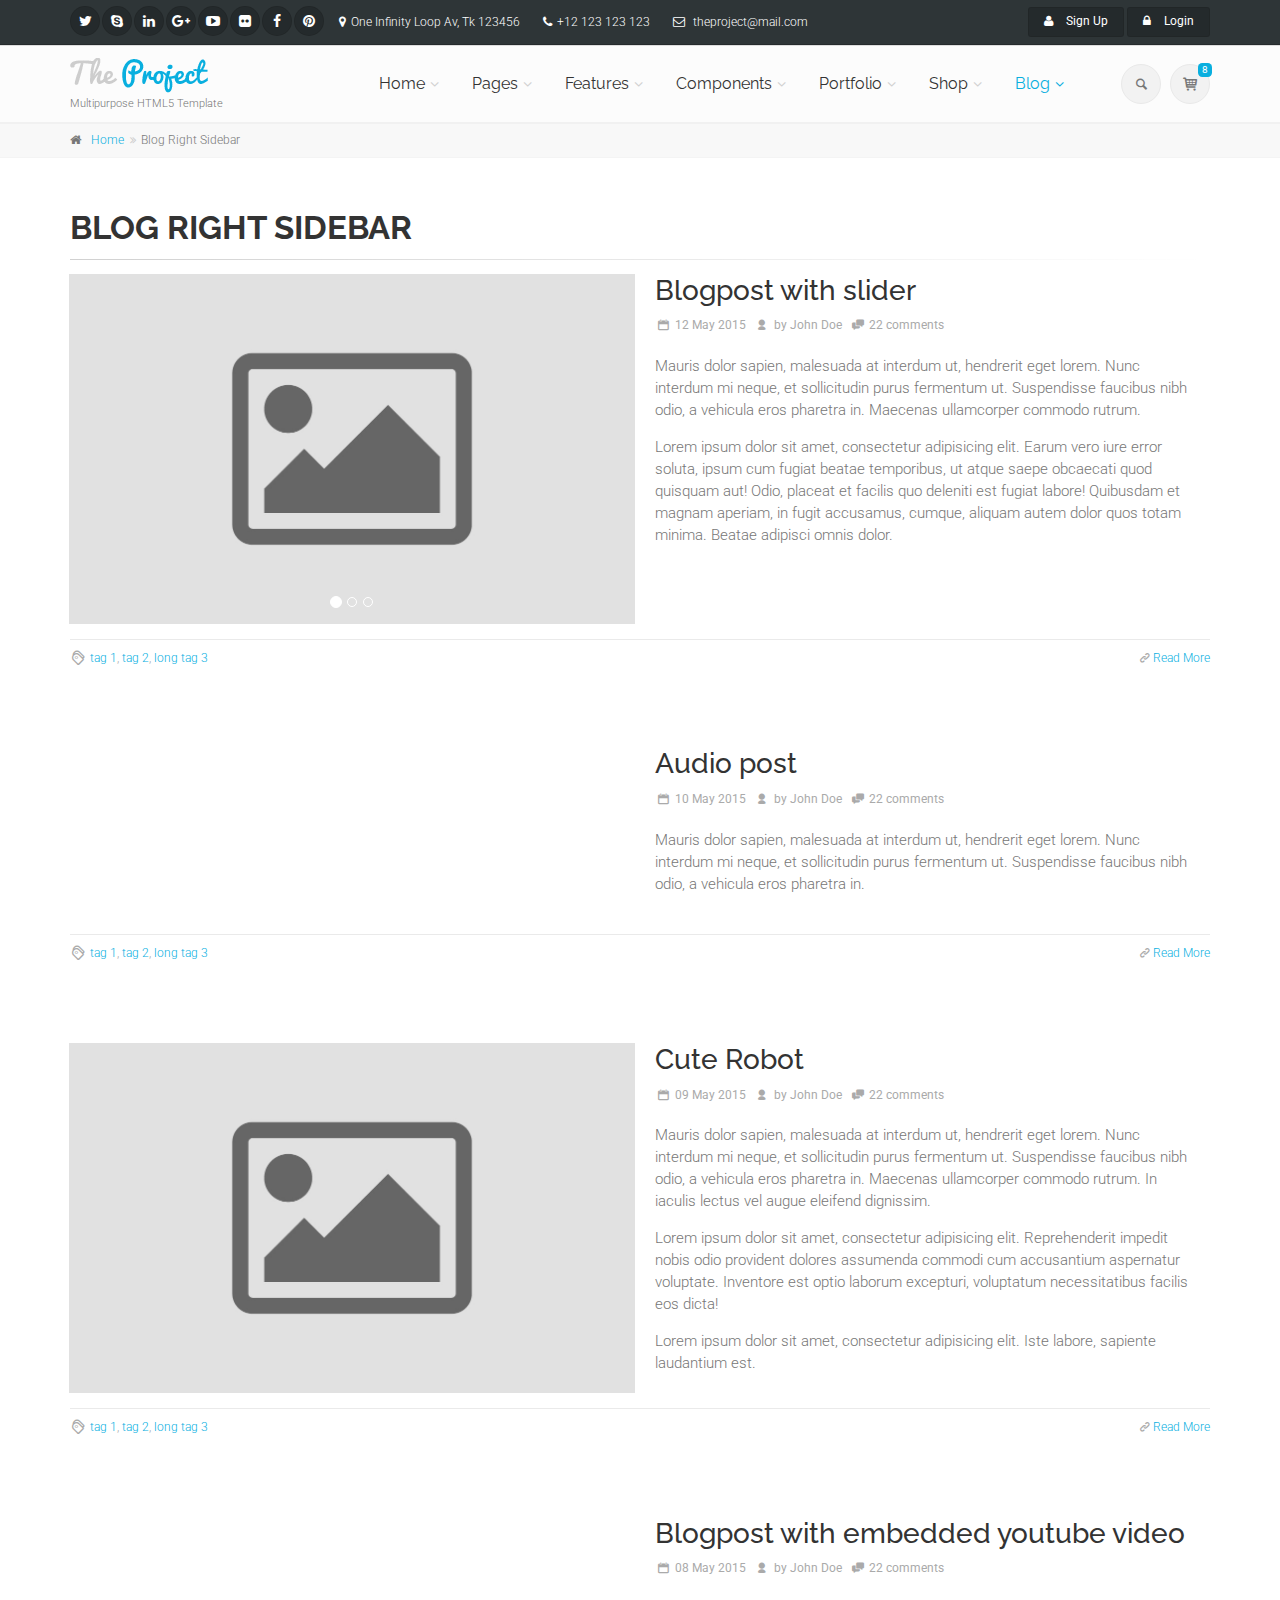
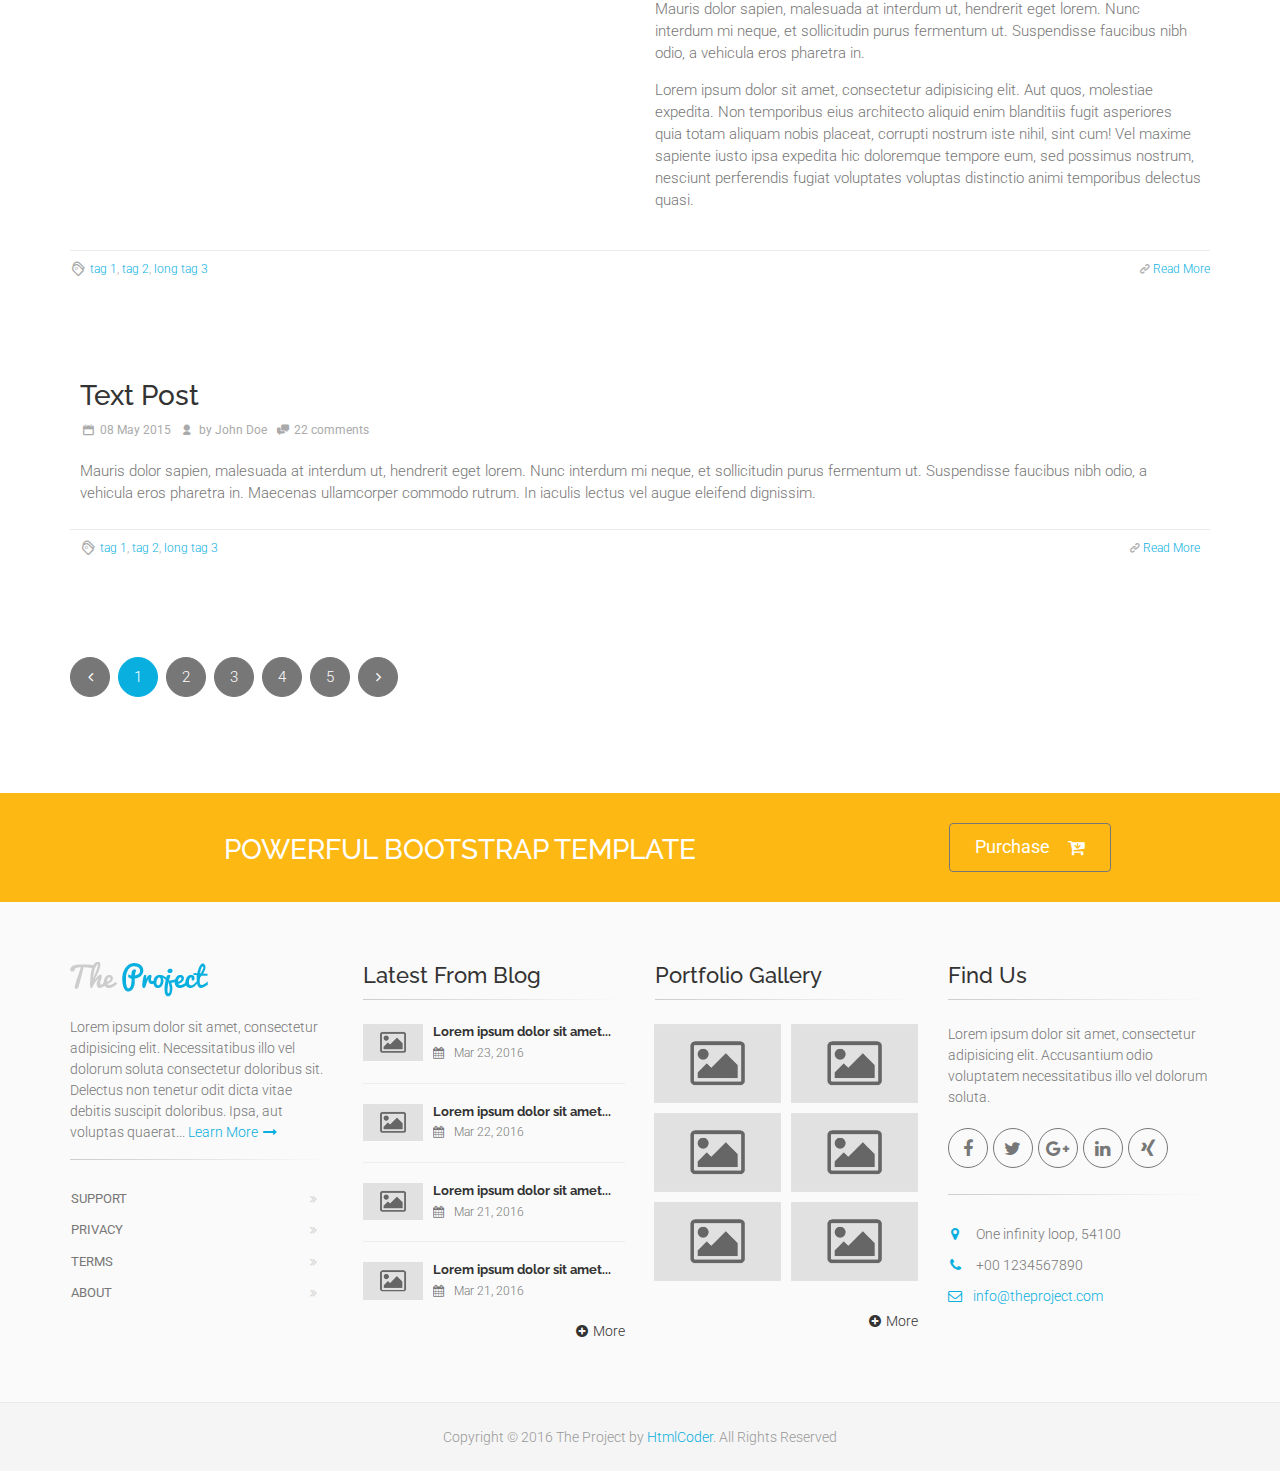
<file: public/blog-medium-image-no-sidebar.html>
<!DOCTYPE html>
<!--[if IE 9]> <html lang="en" class="ie9"> <![endif]-->
<!--[if !IE]><!-->
<html lang="en">
	<!--<![endif]-->

	<head>
		<meta charset="utf-8">
		<title>The Project | Blog Right Sidebar</title>
		<meta name="description" content="The Project a Bootstrap-based, Responsive HTML5 Template">
		<meta name="author" content="htmlcoder.me">

		<!-- Mobile Meta -->
		<meta name="viewport" content="width=device-width, initial-scale=1.0">

		<!-- Favicon -->
		<link rel="shortcut icon" href="images/favicon.ico">

		<!-- Web Fonts -->
		<link href='http://fonts.googleapis.com/css?family=Roboto:400,300,300italic,400italic,500,500italic,700,700italic' rel='stylesheet' type='text/css'>
		<link href='http://fonts.googleapis.com/css?family=Raleway:700,400,300' rel='stylesheet' type='text/css'>
		<link href='http://fonts.googleapis.com/css?family=Pacifico' rel='stylesheet' type='text/css'>
		<link href='http://fonts.googleapis.com/css?family=PT+Serif' rel='stylesheet' type='text/css'>

		<!-- Bootstrap core CSS -->
		<link href="bootstrap/css/bootstrap.css" rel="stylesheet">

		<!-- Font Awesome CSS -->
		<link href="fonts/font-awesome/css/font-awesome.css" rel="stylesheet">

		<!-- Fontello CSS -->
		<link href="fonts/fontello/css/fontello.css" rel="stylesheet">

		<!-- Plugins -->
		<link href="plugins/magnific-popup/magnific-popup.css" rel="stylesheet">
		<link href="css/animations.css" rel="stylesheet">
		<link href="plugins/owl-carousel/owl.carousel.css" rel="stylesheet">
		<link href="plugins/owl-carousel/owl.transitions.css" rel="stylesheet">
		<link href="plugins/hover/hover-min.css" rel="stylesheet">		
		
		<!-- The Project core CSS file -->
		<link href="css/style.css" rel="stylesheet" >
		<!-- Color Scheme (In order to change the color scheme, replace the blue.css with the color scheme that you prefer)-->
		<link href="css/skins/light_blue.css" rel="stylesheet">

		<!-- Custom css --> 
		<link href="css/custom.css" rel="stylesheet">
	</head>

	<!-- body classes:  -->
	<!-- "boxed": boxed layout mode e.g. <body class="boxed"> -->
	<!-- "pattern-1 ... pattern-9": background patterns for boxed layout mode e.g. <body class="boxed pattern-1"> -->
	<!-- "transparent-header": makes the header transparent and pulls the banner to top -->
	<!-- "gradient-background-header": applies gradient background to header -->
	<!-- "page-loader-1 ... page-loader-6": add a page loader to the page (more info @components-page-loaders.html) -->
	<body class="no-trans    ">

		<!-- scrollToTop -->
		<!-- ================ -->
		<div class="scrollToTop circle"><i class="icon-up-open-big"></i></div>
		
		<!-- page wrapper start -->
		<!-- ================ -->
		<div class="page-wrapper">
		
			<!-- header-container start -->
			<div class="header-container">
				
				<!-- header-top start -->
				<!-- classes:  -->
				<!-- "dark": dark version of header top e.g. class="header-top dark" -->
				<!-- "colored": colored version of header top e.g. class="header-top colored" -->
				<!-- ================ -->
				<div class="header-top dark ">
					<div class="container">
						<div class="row">
							<div class="col-xs-3 col-sm-6 col-md-9">
								<!-- header-top-first start -->
								<!-- ================ -->
								<div class="header-top-first clearfix">
									<ul class="social-links circle small clearfix hidden-xs">
										<li class="twitter"><a target="_blank" href="http://www.twitter.com"><i class="fa fa-twitter"></i></a></li>
										<li class="skype"><a target="_blank" href="http://www.skype.com"><i class="fa fa-skype"></i></a></li>
										<li class="linkedin"><a target="_blank" href="http://www.linkedin.com"><i class="fa fa-linkedin"></i></a></li>
										<li class="googleplus"><a target="_blank" href="http://plus.google.com"><i class="fa fa-google-plus"></i></a></li>
										<li class="youtube"><a target="_blank" href="http://www.youtube.com"><i class="fa fa-youtube-play"></i></a></li>
										<li class="flickr"><a target="_blank" href="http://www.flickr.com"><i class="fa fa-flickr"></i></a></li>
										<li class="facebook"><a target="_blank" href="http://www.facebook.com"><i class="fa fa-facebook"></i></a></li>
										<li class="pinterest"><a target="_blank" href="http://www.pinterest.com"><i class="fa fa-pinterest"></i></a></li>
									</ul>
									<div class="social-links hidden-lg hidden-md hidden-sm circle small">
										<div class="btn-group dropdown">
											<button type="button" class="btn dropdown-toggle" data-toggle="dropdown"><i class="fa fa-share-alt"></i></button>
											<ul class="dropdown-menu dropdown-animation">
												<li class="twitter"><a target="_blank" href="http://www.twitter.com"><i class="fa fa-twitter"></i></a></li>
												<li class="skype"><a target="_blank" href="http://www.skype.com"><i class="fa fa-skype"></i></a></li>
												<li class="linkedin"><a target="_blank" href="http://www.linkedin.com"><i class="fa fa-linkedin"></i></a></li>
												<li class="googleplus"><a target="_blank" href="http://plus.google.com"><i class="fa fa-google-plus"></i></a></li>
												<li class="youtube"><a target="_blank" href="http://www.youtube.com"><i class="fa fa-youtube-play"></i></a></li>
												<li class="flickr"><a target="_blank" href="http://www.flickr.com"><i class="fa fa-flickr"></i></a></li>
												<li class="facebook"><a target="_blank" href="http://www.facebook.com"><i class="fa fa-facebook"></i></a></li>
												<li class="pinterest"><a target="_blank" href="http://www.pinterest.com"><i class="fa fa-pinterest"></i></a></li>
											</ul>
										</div>
									</div>
									<ul class="list-inline hidden-sm hidden-xs">
										<li><i class="fa fa-map-marker pr-5 pl-10"></i>One Infinity Loop Av, Tk 123456</li>
										<li><i class="fa fa-phone pr-5 pl-10"></i>+12 123 123 123</li>
										<li><i class="fa fa-envelope-o pr-5 pl-10"></i> theproject@mail.com</li>
									</ul>
								</div>
								<!-- header-top-first end -->
							</div>
							<div class="col-xs-9 col-sm-6 col-md-3">

								<!-- header-top-second start -->
								<!-- ================ -->
								<div id="header-top-second"  class="clearfix">

									<!-- header top dropdowns start -->
									<!-- ================ -->
									<div class="header-top-dropdown text-right">
										<div class="btn-group">
											<a href="page-signup.html" class="btn btn-default btn-sm"><i class="fa fa-user pr-10"></i> Sign Up</a>
										</div>
										<div class="btn-group dropdown">
											<button type="button" class="btn dropdown-toggle btn-default btn-sm" data-toggle="dropdown"><i class="fa fa-lock pr-10"></i> Login</button>
											<ul class="dropdown-menu dropdown-menu-right dropdown-animation">
												<li>
													<form class="login-form margin-clear">
														<div class="form-group has-feedback">
															<label class="control-label">Username</label>
															<input type="text" class="form-control" placeholder="">
															<i class="fa fa-user form-control-feedback"></i>
														</div>
														<div class="form-group has-feedback">
															<label class="control-label">Password</label>
															<input type="password" class="form-control" placeholder="">
															<i class="fa fa-lock form-control-feedback"></i>
														</div>
														<button type="submit" class="btn btn-gray btn-sm">Log In</button>
														<span class="pl-5 pr-5">or</span>
														<button type="submit" class="btn btn-default btn-sm">Sing Up</button>
														<ul>
															<li><a href="#">Forgot your password?</a></li>
														</ul>
														<span class="text-center">Login with</span>
														<ul class="social-links circle small colored clearfix">
															<li class="facebook"><a target="_blank" href="http://www.facebook.com"><i class="fa fa-facebook"></i></a></li>
															<li class="twitter"><a target="_blank" href="http://www.twitter.com"><i class="fa fa-twitter"></i></a></li>
															<li class="googleplus"><a target="_blank" href="http://plus.google.com"><i class="fa fa-google-plus"></i></a></li>
														</ul>
													</form>
												</li>
											</ul>
										</div>
									</div>
									<!--  header top dropdowns end -->
								</div>
								<!-- header-top-second end -->
							</div>
						</div>
					</div>
				</div>
				<!-- header-top end -->
				
				<!-- header start -->
				<!-- classes:  -->
				<!-- "fixed": enables fixed navigation mode (sticky menu) e.g. class="header fixed clearfix" -->
				<!-- "dark": dark version of header e.g. class="header dark clearfix" -->
				<!-- "full-width": mandatory class for the full-width menu layout -->
				<!-- "centered": mandatory class for the centered logo layout -->
				<!-- ================ --> 
				<header class="header  fixed    clearfix">
					
					<div class="container">
						<div class="row">
							<div class="col-md-3 ">
								<!-- header-left start -->
								<!-- ================ -->
								<div class="header-left clearfix">
									
									<!-- header dropdown buttons -->
									<div class="header-dropdown-buttons visible-xs">
										<div class="btn-group dropdown">
											<button type="button" class="btn dropdown-toggle" data-toggle="dropdown"><i class="icon-search"></i></button>
											<ul class="dropdown-menu dropdown-menu-right dropdown-animation">
												<li>
													<form role="search" class="search-box margin-clear">
														<div class="form-group has-feedback">
															<input type="text" class="form-control" placeholder="Search">
															<i class="icon-search form-control-feedback"></i>
														</div>
													</form>
												</li>
											</ul>
										</div>
										<div class="btn-group dropdown">
											<button type="button" class="btn dropdown-toggle" data-toggle="dropdown"><i class="icon-basket-1"></i><span class="cart-count default-bg">8</span></button>
											<ul class="dropdown-menu dropdown-menu-right dropdown-animation cart">
												<li>
													<table class="table table-hover">
														<thead>
															<tr>
																<th class="quantity">QTY</th>
																<th class="product">Product</th>
																<th class="amount">Subtotal</th>
															</tr>
														</thead>
														<tbody>
															<tr>
																<td class="quantity">2 x</td>
																<td class="product"><a href="shop-product.html">Android 4.4 Smartphone</a><span class="small">4.7" Dual Core 1GB</span></td>
																<td class="amount">$199.00</td>
															</tr>
															<tr>
																<td class="quantity">3 x</td>
																<td class="product"><a href="shop-product.html">Android 4.2 Tablet</a><span class="small">7.3" Quad Core 2GB</span></td>
																<td class="amount">$299.00</td>
															</tr>
															<tr>
																<td class="quantity">3 x</td>
																<td class="product"><a href="shop-product.html">Desktop PC</a><span class="small">Quad Core 3.2MHz, 8GB RAM, 1TB Hard Disk</span></td>
																<td class="amount">$1499.00</td>
															</tr>
															<tr>
																<td class="total-quantity" colspan="2">Total 8 Items</td>
																<td class="total-amount">$1997.00</td>
															</tr>
														</tbody>
													</table>
													<div class="panel-body text-right">
														<a href="shop-cart.html" class="btn btn-group btn-gray btn-sm">View Cart</a>
														<a href="shop-checkout.html" class="btn btn-group btn-gray btn-sm">Checkout</a>
													</div>
												</li>
											</ul>
										</div>
									</div>
									<!-- header dropdown buttons end-->
									
									<!-- logo -->
									<div id="logo" class="logo">
										<a href="index.html"><img id="logo_img" src="images/logo_light_blue.png" alt="The Project"></a>
									</div>

									<!-- name-and-slogan -->
									<div class="site-slogan">
										Multipurpose HTML5 Template
									</div>

								</div>
								<!-- header-left end -->

							</div>
							<div class="col-md-9">
					
								<!-- header-right start -->
								<!-- ================ -->
								<div class="header-right clearfix">
									
								<!-- main-navigation start -->
								<!-- classes: -->
								<!-- "onclick": Makes the dropdowns open on click, this the default bootstrap behavior e.g. class="main-navigation onclick" -->
								<!-- "animated": Enables animations on dropdowns opening e.g. class="main-navigation animated" -->
								<!-- "with-dropdown-buttons": Mandatory class that adds extra space, to the main navigation, for the search and cart dropdowns -->
								<!-- ================ -->
								<div class="main-navigation  animated with-dropdown-buttons">

									<!-- navbar start -->
									<!-- ================ -->
									<nav class="navbar navbar-default" role="navigation">
										<div class="container-fluid">

											<!-- Toggle get grouped for better mobile display -->
											<div class="navbar-header">
												<button type="button" class="navbar-toggle" data-toggle="collapse" data-target="#navbar-collapse-1">
													<span class="sr-only">Toggle navigation</span>
													<span class="icon-bar"></span>
													<span class="icon-bar"></span>
													<span class="icon-bar"></span>
												</button>
												
											</div>

											<!-- Collect the nav links, forms, and other content for toggling -->
											<div class="collapse navbar-collapse" id="navbar-collapse-1">
												<!-- main-menu -->
												<ul class="nav navbar-nav ">

													<!-- mega-menu start -->
													<li class="dropdown  mega-menu">
														<a href="index.html" class="dropdown-toggle" data-toggle="dropdown">Home</a>
														<ul class="dropdown-menu">
															<li>
																<div class="row">
																	<div class="col-md-12">
																		<h4 class="title"><i class="fa fa-laptop pr-10"></i> Demos</h4>
																		<div class="row">
																			<div class="col-sm-6 col-md-3">
																				<div class="divider"></div>
																				<ul class="menu">
																					<li ><a href="index.html"><i class="icon-home pr-10"></i>Home Default</a></li>
																					<li ><a href="index-corporate-1.html"><i class="icon-suitcase pr-10"></i>Corporate 1</a></li>
																					<li ><a href="index-corporate-2.html"><i class="icon-suitcase pr-10"></i>Corporate 2</a></li>
																					<li ><a href="index-corporate-3.html"><i class="icon-suitcase pr-10"></i>Corporate 3</a></li>
																					<li ><a href="index-corporate-4.html"><i class="icon-home pr-10"></i>Corporate 4 <span class="badge">NEW</span></a></li>
																					<li ><a href="index-shop.html"><i class="icon-basket-1 pr-10"></i>Commerce 1</a></li>
																				</ul>
																			</div>
																			<div class="col-sm-6 col-md-3">
																				<div class="divider"></div>
																				<ul class="menu">
																					<li ><a href="index-shop-2.html"><i class="icon-basket-1 pr-10"></i>Commerce 2</a></li>
																					<li ><a href="index-portfolio.html"><i class="icon-briefcase pr-10"></i>Portfolio/Agency</a></li>
																					<li ><a href="index-medical.html"><i class="fa fa-ambulance pr-10"></i>Medical</a></li>
																					<li ><a href="index-restaurant.html"><i class="fa fa-cutlery pr-10"></i>Restaurant</a></li>
																					<li ><a href="index-wedding.html"><i class="icon-heart pr-10"></i>Wedding</a></li>
																					<li ><a href="index-landing.html"><i class="fa fa-star pr-10"></i>Landing Page</a></li>
																				</ul>
																			</div>
																			<div class="col-sm-6 col-md-3">
																				<div class="divider"></div>
																				<ul class="menu">
																					<li ><a href="page-coming-soon.html"><i class="fa fa-clock-o pr-10"></i>Coming Soon</a></li>
																					<li ><a href="index-one-page.html"><i class="icon-home pr-10"></i>One Page Version</a></li>
																					<li ><a href="index-construction.html"><i class="fa fa-building pr-10"></i>Construction <span class="badge">v1.1</span></a></li>
																					<li ><a href="index-education.html"><i class="fa fa-graduation-cap pr-10"></i>Education <span class="badge">v1.1</span></a></li>
																					<li ><a href="index-hotel.html"><i class="fa fa-bed pr-10"></i>Hotel <span class="badge">v1.1</span></a></li>
																					<li ><a href="index-blog.html"><i class="fa fa-pencil pr-10"></i>Blog <span class="badge">v1.1</span></a></li>
																				</ul>
																			</div>
																			<div class="col-sm-6 col-md-3">
																				<div class="divider"></div>
																				<ul class="menu">
																					<li ><a href="index-beauty.html"><i class="fa fa-magic pr-10"></i>Beauty Center <span class="badge">v1.1</span></a></li>
																					<li ><a href="index-gym.html"><i class="fa fa-heartbeat pr-10"></i>Gym <span class="badge">NEW</span></a></li>
																					<li ><a href="index-resume.html"><i class="fa fa-user pr-10"></i>Resume <span class="badge">NEW</span></a></li>
																					<li ><a href="index-agency.html"><i class="fa fa-users pr-10"></i>Agency <span class="badge">NEW</span></a></li>
																					<li ><a href="index-logistics.html"><i class="fa fa-truck pr-10"></i>Logistics <span class="badge">NEW</span></a></li>
																				</ul>
																			</div>
																		</div>
																	</div>
																</div>
															</li>
														</ul>
													</li>
													<!-- mega-menu end -->
													<!-- mega-menu start -->
													<li class="dropdown  mega-menu">
														<a href="#" class="dropdown-toggle" data-toggle="dropdown">Pages</a>
														<ul class="dropdown-menu">
															<li>
																<div class="row">
																	<div class="col-lg-8 col-md-9">
																		<h4 class="title">Pages</h4>
																		<div class="row">
																			<div class="col-sm-4">
																				<div class="divider"></div>
																				<ul class="menu">
																					<li ><a href="page-about.html"><i class="fa fa-angle-right"></i>About Us 1</a></li>
																					<li ><a href="page-about-2.html"><i class="fa fa-angle-right"></i>About Us 2</a></li>
																					<li ><a href="page-about-3.html"><i class="fa fa-angle-right"></i>About Us 3</a></li>
																					<li ><a href="page-about-4.html"><i class="fa fa-angle-right"></i>About Us 4</a></li>
																					<li ><a href="page-about-me.html"><i class="fa fa-angle-right"></i>About Me</a></li>
																					<li ><a href="page-team.html"><i class="fa fa-angle-right"></i>Our Team - Options 1</a></li>
																					<li ><a href="page-team-2.html"><i class="fa fa-angle-right"></i>Our Team - Options 2</a></li>
																					<li ><a href="page-team-3.html"><i class="fa fa-angle-right"></i>Our Team - Options 3</a></li>
																					<li ><a href="page-coming-soon.html"><i class="fa fa-angle-right"></i>Coming Soon Page</a></li>
																					<li ><a href="page-faq.html"><i class="fa fa-angle-right"></i>FAQ page</a></li>
																				</ul>
																			</div>
																			<div class="col-sm-4">
																				<div class="divider"></div>
																				<ul class="menu">
																					<li ><a href="page-services.html"><i class="fa fa-angle-right"></i>Services 1</a></li>
																					<li ><a href="page-services-2.html"><i class="fa fa-angle-right"></i>Services 2</a></li>
																					<li ><a href="page-services-3.html"><i class="fa fa-angle-right"></i>Services 3</a></li>
																					<li ><a href="page-contact.html"><i class="fa fa-angle-right"></i>Contact 1</a></li>
																					<li ><a href="page-contact-2.html"><i class="fa fa-angle-right"></i>Contact 2</a></li>
																					<li ><a href="page-contact-3.html"><i class="fa fa-angle-right"></i>Contact 3</a></li>
																					<li ><a href="page-login.html"><i class="fa fa-angle-right"></i>Login 1</a></li>
																					<li ><a href="page-login-2.html"><i class="fa fa-angle-right"></i>Login 2 - Fullsreen</a></li>
																					<li ><a href="page-signup.html"><i class="fa fa-angle-right"></i>Sign Up 1</a></li>
																					<li ><a href="page-signup-2.html"><i class="fa fa-angle-right"></i>Sign Up 2 - Fullsreen</a></li>
																				</ul>
																			</div>
																			<div class="col-sm-4">
																				<div class="divider"></div>
																				<ul class="menu">
																					<li ><a href="page-404.html"><i class="fa fa-angle-right"></i>404 error</a></li>
																					<li ><a href="page-404-2.html"><i class="fa fa-angle-right"></i>404 error - Parallax</a></li>
																					<li ><a href="page-affix-sidebar.html"><i class="fa fa-angle-right"></i>Sidebar - Affix Menu</a></li>
																					<li ><a href="page-left-sidebar.html"><i class="fa fa-angle-right"></i>Left Sidebar</a></li>
																					<li ><a href="page-right-sidebar.html"><i class="fa fa-angle-right"></i>Right Sidebar</a></li>
																					<li ><a href="page-two-sidebars.html"><i class="fa fa-angle-right"></i>Two Sidebars</a></li>
																					<li ><a href="page-two-sidebars-left.html"><i class="fa fa-angle-right"></i>Two Sidebars Left</a></li>
																					<li ><a href="page-two-sidebars-right.html"><i class="fa fa-angle-right"></i>Two Sidebars Right</a></li>
																					<li ><a href="page-no-sidebars.html"><i class="fa fa-angle-right"></i>No Sidebars</a></li>
																					<li ><a href="page-sitemap.html"><i class="fa fa-angle-right"></i>Sitemap</a></li>
																				</ul>
																			</div>
																		</div>
																	</div>
																	<div class="col-lg-4 col-md-3 hidden-sm">
																		<h4 class="title">Premium HTML5 Template</h4>
																		<p class="mb-10">The Project is perfectly suitable for corporate, business and company webpages.</p>
																		<img src="images/section-image-3.png" alt="The Project">
																	</div>
																</div>
															</li>
														</ul>
													</li>
													<!-- mega-menu end -->
													<li class="dropdown ">
														<a class="dropdown-toggle" data-toggle="dropdown" href="#">Features</a>
														<ul class="dropdown-menu">
															<li class="dropdown ">
																<a  class="dropdown-toggle" data-toggle="dropdown" href="#">Headers <span class="badge">NEW</span></a>
																<ul class="dropdown-menu">
																	<li ><a href="features-headers-default.html">Default/Semi-Transparent</a></li>
																	<li ><a href="features-headers-default-dark.html">Dark/Semi-Transparent</a></li>
																	<li ><a href="features-headers-gradient-dark.html">Gradient Dark <span class="badge">NEW</span></a></li>
																	<li ><a href="features-headers-gradient-light.html">Gradient Light <span class="badge">NEW</span></a></li>
																	<li ><a href="features-headers-classic.html">Classic Light</a></li>
																	<li ><a href="features-headers-classic-dark.html">Classic Dark</a></li>
																	<li ><a href="features-headers-colored.html">Colored/Light</a></li>
																	<li ><a href="features-headers-colored-dark.html">Colored/Dark</a></li>
																	<li ><a href="features-headers-full-width.html">Full Width</a></li>
																	<li ><a href="features-headers-offcanvas-left.html">Offcanvas Left Side</a></li>
																	<li ><a href="features-headers-offcanvas-right.html">Offcanvas Right Side</a></li>
																	<li ><a href="features-headers-logo-centered.html">Logo Centered</a></li>
																	<li ><a href="features-headers-slider-top.html">Slider Top</a></li>
																	<li ><a href="features-headers-simple.html">Simple Static</a></li>
																</ul>
															</li>
															<li class="dropdown ">
																<a  class="dropdown-toggle" data-toggle="dropdown" href="#">Sticky Headers <span class="badge">NEW</span></a>
																<ul class="dropdown-menu">
																	<li ><a href="features-headers-default.html">Default</a></li>
																	<li ><a href="features-headers-sticky-2.html">Alternative <span class="badge">NEW</span></a></li>
																</ul>
															</li>
															<li class="dropdown ">
																<a  class="dropdown-toggle" data-toggle="dropdown" href="#">Menus</a>
																<ul class="dropdown-menu">
																	<li ><a href="features-headers-default.html">Default/On Hover Menu</a></li>
																	<li ><a href="features-menus-onhover-no-animations.html">On Hover Menu - No Animations</a></li>
																	<li ><a href="features-menus-onclick.html">On Click Menu - With Animations</a></li>
																	<li ><a href="features-menus-onclick-no-animations.html">On Click Menu - No Animations</a></li>
																</ul>
															</li>
															<li class="dropdown ">
																<a  class="dropdown-toggle" data-toggle="dropdown" href="#">Footers <span class="badge">NEW</span></a>
																<ul class="dropdown-menu">
																	<li ><a href="features-footers-default.html#footer">Default</a></li>
																	<li ><a href="features-footers-contact-form.html#footer">Contact Form</a></li>
																	<li ><a href="features-footers-contact-form-2.html#footer">Contact Form 2 <span class="badge">NEW</span></a></li>
																	<li ><a href="features-footers-google-maps.html#footer">Google Maps</a></li>
																	<li ><a href="features-footers-subscribe.html#footer">Subscribe Form</a></li>
																	<li ><a href="features-footers-minimal.html#footer">Minimal</a></li>
																	<li ><a href="features-footers-links.html#footer">Links <span class="badge">v1.1</span></a></li>
																	<li ><a href="features-footers-full-width.html#footer">Full Width <span class="badge">NEW</span></a></li>
																</ul>
															</li>
															<li class="dropdown ">
																<a  class="dropdown-toggle" data-toggle="dropdown" href="#">Main Sliders <span class="badge">NEW</span></a>
																<ul class="dropdown-menu">
																	<li class="dropdown-header default-bg">SLIDER REVOLUTION 5 - NEW</li>
																	<li ><a href="features-sliders-fullscreen.html">Full Screen</a></li>
																	<li ><a href="features-sliders-fullwidth.html">Full Width</a></li>
																	<li ><a href="features-sliders-fullwidth-big-height.html">Full Width - Big Height</a></li>
																	<li ><a href="features-sliders-boxedwidth-light.html">Boxed Width - Light Bg</a></li>
																	<li ><a href="features-sliders-boxedwidth-dark.html">Boxed Width - Dark Bg</a></li>
																	<li ><a href="features-sliders-boxedwidth-default.html">Boxed Width - Default Bg</a></li>
																	<li ><a href="features-sliders-video-background.html">Video Background</a></li>
																	<li ><a href="features-sliders-text-rotator.html">Text Rotator</a></li>
																	<li  class="dropdown ">
																	<a  class="dropdown-toggle" data-toggle="dropdown" href="#">Revolution 4</a>
																		<ul class="dropdown-menu">
																			<li ><a href="features-sliders-revolution-4-fullscreen.html">Full Screen</a></li>
																			<li ><a href="features-sliders-revolution-4-fullwidth.html">Full Width</a></li>
																			<li ><a href="features-sliders-revolution-4-fullwidth-big-height.html">Full Width - Big Height</a></li>
																			<li ><a href="features-sliders-revolution-4-boxedwidth-light.html">Boxed Width - Light Bg</a></li>
																			<li ><a href="features-sliders-revolution-4-boxedwidth-dark.html">Boxed Width - Dark Bg</a></li>
																			<li ><a href="features-sliders-revolution-4-boxedwidth-default.html">Boxed Width - Default Bg</a></li>
																			<li ><a href="features-sliders-revolution-4-video-background.html">Video Background</a></li>
																			<li ><a href="features-sliders-revolution-4-text-rotator.html">Text Rotator</a></li>
																		</ul>
																	</li>
																</ul>
															</li>
															<li class="dropdown">
																<a  class="dropdown-toggle" data-toggle="dropdown" href="#">Email Templates <span class="badge">v1.1</span></a>
																<ul class="dropdown-menu">
																	<li><a target="_blank" href="email_templates/email_template_blue.html">Blue</a></li>
																	<li><a target="_blank" href="email_templates/email_template_brown.html">Brown</a></li>
																	<li><a target="_blank" href="email_templates/email_template_cool_green.html">Cool Green</a></li>
																	<li><a target="_blank" href="email_templates/email_template_dark_cyan.html">Dark Cyan</a></li>
																	<li><a target="_blank" href="email_templates/email_template_dark_red.html">Dark Red</a></li>
																	<li><a target="_blank" href="email_templates/email_template_gold.html">Gold</a></li>
																	<li><a target="_blank" href="email_templates/email_template_gray.html">Gray</a></li>
																	<li><a target="_blank" href="email_templates/email_template_green.html">Green</a></li>
																	<li><a target="_blank" href="email_templates/email_template_light_blue.html">Light Blue</a></li>
																	<li><a target="_blank" href="email_templates/email_template_orange.html">Orange</a></li>
																	<li><a target="_blank" href="email_templates/email_template_pink.html">Pink</a></li>
																	<li><a target="_blank" href="email_templates/email_template_purple.html">Purple</a></li>
																	<li><a target="_blank" href="email_templates/email_template_red.html">Red</a></li>
																	<li><a target="_blank" href="email_templates/email_template_vivid_red.html">Vivid Red</a></li>
																</ul>
															</li>
															<li class="dropdown ">
																<a  class="dropdown-toggle" data-toggle="dropdown" href="#">Pricing Tables</a>
																<ul class="dropdown-menu">
																	<li ><a href="features-pricing-tables-1.html">Pricing Tables 1</a></li>
																	<li ><a href="features-pricing-tables-2.html">Pricing Tables 2</a></li>
																	<li ><a href="features-pricing-tables-3.html">Pricing Tables 3</a></li>
																</ul>
															</li>
															<li class="dropdown ">
																<a  class="dropdown-toggle" data-toggle="dropdown" href="#">Icons</a>
																<ul class="dropdown-menu">
																	<li ><a href="features-icons-fontawesome.html">Font Awesome</a></li>
																	<li ><a href="features-icons-fontello.html">Fontello</a></li>
																	<li ><a href="features-icons-glyphicons.html">Glyphicons</a></li>
																</ul>
															</li>
															<li ><a href="features-dark-page.html">Dark Page</a></li>
															<li ><a href="features-typography.html">Typography</a></li>
															<li ><a href="features-backgrounds.html">Backgrounds</a></li>
															<li ><a href="features-grid.html">Grid</a></li>
														</ul>
													</li>
													<!-- mega-menu start -->
													<li class="dropdown  mega-menu narrow">
														<a href="#" class="dropdown-toggle" data-toggle="dropdown">Components</a>
														<ul class="dropdown-menu">
															<li>
																<div class="row">
																	<div class="col-md-12">
																		<h4 class="title"><i class="fa fa-magic pr-10"></i> Components</h4>
																		<div class="row">
																			<div class="col-sm-6">
																				<div class="divider"></div>
																				<ul class="menu">
																					<li ><a href="components-social-icons.html"><i class="icon-share pr-10"></i>Social Icons</a></li>
																					<li ><a href="components-buttons.html"><i class="icon-flask pr-10"></i>Buttons</a></li>
																					<li ><a href="components-forms.html"><i class="icon-eq pr-10"></i>Forms</a></li>
																					<li ><a href="components-tabs-and-pills.html"><i class=" icon-dot-3 pr-10"></i>Tabs &amp; Pills</a></li>
																					<li ><a href="components-accordions.html"><i class="icon-menu-outline pr-10"></i>Accordions</a></li>
																					<li ><a href="components-progress-bars.html"><i class="icon-chart-line pr-10"></i>Progress Bars</a></li>
																					<li ><a href="components-call-to-action.html"><i class="icon-chat pr-10"></i>Call to Action Blocks</a></li>
																					<li ><a href="components-alerts-and-callouts.html"><i class="icon-info-circled pr-10"></i>Alerts &amp; Callouts</a></li>
																					<li ><a href="components-content-sliders.html"><i class="icon-star-filled pr-10"></i>Content Sliders</a></li>
																					<li ><a href="components-charts.html"><i class="icon-chart-pie pr-10"></i>Charts</a></li>
																					<li ><a href="components-page-loaders.html"><i class="fa fa-circle-o-notch fa-spin"></i>Page Loaders <span class="badge">v1.1</span></a></li>
																				</ul>
																			</div>
																			<div class="col-sm-6">
																				<div class="divider"></div>
																				<ul class="menu">
																					<li ><a href="components-icon-boxes.html"><i class="icon-picture-outline pr-10"></i>Icon Boxes</a></li>
																					<li ><a href="components-image-boxes.html"><i class="icon-camera-1 pr-10"></i>Image Boxes</a></li>
																					<li ><a href="components-fullwidth-sections.html"><i class="icon-code-1 pr-10"></i>Full Width Sections</a></li>
																					<li ><a href="components-animations.html"><i class="icon-docs pr-10"></i>Animations</a></li>
																					<li ><a href="components-video-and-audio.html"><i class="icon-video pr-10"></i>Video &amp; Audio</a></li>
																					<li ><a href="components-lightbox.html"><i class="icon-plus pr-10"></i>Lightbox</a></li>
																					<li ><a href="components-counters.html"><i class="icon-sort-numeric pr-10"></i>Counters</a></li>
																					<li ><a href="components-modals.html"><i class="icon-popup pr-10"></i>Modals</a></li>
																					<li ><a href="components-tables.html"><i class="icon-th pr-10"></i>Tables</a></li>
																					<li ><a href="components-text-rotators.html"><i class="icon-arrows-ccw pr-10"></i>Text Rotators</a></li>
																				</ul>
																			</div>
																		</div>
																	</div>
																</div>
															</li>
														</ul>
													</li>
													<!-- mega-menu end -->
													<li class="dropdown ">
														<a href="portfolio-grid-2-3-col.html" class="dropdown-toggle" data-toggle="dropdown">Portfolio</a>
														<ul class="dropdown-menu">
															<li class="dropdown ">
																<a  class="dropdown-toggle" data-toggle="dropdown" href="#">Portfolio Grid 1</a>
																<ul class="dropdown-menu">
																	<li ><a href="portfolio-grid-1-2-col.html">2 Column</a></li>
																	<li ><a href="portfolio-grid-1-3-col.html">3 Column</a></li>
																	<li ><a href="portfolio-grid-1-4-col.html">4 Column</a></li>
																	<li ><a href="portfolio-grid-1-sidebar.html">With Sidebar</a></li>
																</ul>
															</li>
															<li class="dropdown ">
																<a  class="dropdown-toggle" data-toggle="dropdown" href="#">Portfolio Grid 2</a>
																<ul class="dropdown-menu">
																	<li ><a href="portfolio-grid-2-2-col.html">2 Column</a></li>
																	<li ><a href="portfolio-grid-2-3-col.html">3 Column</a></li>
																	<li ><a href="portfolio-grid-2-4-col.html">4 Column</a></li>
																	<li ><a href="portfolio-grid-2-sidebar.html">With Sidebar</a></li>
																</ul>
															</li>
															<li class="dropdown ">
																<a  class="dropdown-toggle" data-toggle="dropdown" href="#">Portfolio Grid 3 - Dark</a>
																<ul class="dropdown-menu">
																	<li ><a href="portfolio-grid-3-2-col.html">2 Column</a></li>
																	<li ><a href="portfolio-grid-3-3-col.html">3 Column</a></li>
																	<li ><a href="portfolio-grid-3-4-col.html">4 Column</a></li>
																	<li ><a href="portfolio-grid-3-sidebar.html">With Sidebar</a></li>
																</ul>
															</li>
															<li class="dropdown ">
																<a  class="dropdown-toggle" data-toggle="dropdown" href="#">Portfolio Fullwidth</a>
																<ul class="dropdown-menu">
																	<li ><a href="portfolio-fullwidth-2-col.html">2 Column</a></li>
																	<li ><a href="portfolio-fullwidth-3-col.html">3 Column</a></li>
																	<li ><a href="portfolio-fullwidth-4-col.html">4 Column</a></li>
																</ul>
															</li>
															<li class="dropdown ">
																<a  class="dropdown-toggle" data-toggle="dropdown" href="#">Portfolio List</a>
																<ul class="dropdown-menu">
																	<li ><a href="portfolio-list-1.html">List - Large Images</a></li>
																	<li ><a href="portfolio-list-2.html">List - Small Images</a></li>
																	<li ><a href="portfolio-list-sidebar.html">With Sidebar</a></li>
																</ul>
															</li>
															<li ><a href="portfolio-item.html">Single Item 1</a></li>
															<li ><a href="portfolio-item-2.html">Single Item 2</a></li>
															<li ><a href="portfolio-item-3.html">Single Item 3</a></li>
														</ul>
													</li>
													<li class="dropdown ">
														<a href="index-shop.html" class="dropdown-toggle" data-toggle="dropdown">Shop</a>
														<ul class="dropdown-menu">
															<li ><a href="index-shop.html">Shop Home 1</a></li>
															<li ><a href="index-shop-2.html">Shop Home 2</a></li>
															<li ><a href="shop-listing-4col.html">Grid - 4 Columns</a></li>
															<li ><a href="shop-listing-3col.html">Grid - 3 Columns</a></li>
															<li ><a href="shop-listing-2col.html">Grid - 2 Columns</a></li>
															<li ><a href="shop-listing-sidebar.html">Grid - With Sidebar</a></li>
															<li ><a href="shop-listing-list.html">List</a></li>
															<li ><a href="shop-product.html">Product</a></li>
															<li ><a href="shop-cart.html">Shopping Cart</a></li>
															<li ><a href="shop-checkout.html">Checkout Page - Step 1</a></li>
															<li ><a href="shop-checkout-payment.html">Checkout Page - Step 2</a></li>
															<li ><a href="shop-checkout-review.html">Checkout Page - Step 3</a></li>
															<li ><a href="shop-invoice.html">Invoice</a></li>
														</ul>
													</li>
													<li class="dropdown active">
														<a href="blog-large-image-right-sidebar.html" class="dropdown-toggle" data-toggle="dropdown">Blog</a>
														<ul class="dropdown-menu">
															<li ><a href="index-blog.html">Blog Home <span class="badge">v1.1</span></a></li>
															<li class="dropdown ">
																<a  class="dropdown-toggle" data-toggle="dropdown" href="#">Large Image</a>
																<ul class="dropdown-menu to-left">
																	<li ><a href="blog-large-image-right-sidebar.html">Right Sidebar</a></li>
																	<li ><a href="blog-large-image-left-sidebar.html">Left Sidebar</a></li>
																	<li ><a href="blog-large-image-no-sidebar.html">Without Sidebar</a></li>
																</ul>
															</li>
															<li class="dropdown active">
																<a  class="dropdown-toggle" data-toggle="dropdown" href="#">Medium Image</a>
																<ul class="dropdown-menu to-left">
																	<li ><a href="blog-medium-image-right-sidebar.html">Right Sidebar</a></li>
																	<li ><a href="blog-medium-image-left-sidebar.html">Left Sidebar</a></li>
																	<li class="active"><a href="blog-medium-image-no-sidebar.html">Without Sidebar</a></li>
																</ul>
															</li>
															<li class="dropdown ">
																<a  class="dropdown-toggle" data-toggle="dropdown" href="#">Masonry</a>
																<ul class="dropdown-menu to-left">
																	<li ><a href="blog-masonry-right-sidebar.html">Right Sidebar</a></li>
																	<li ><a href="blog-masonry-left-sidebar.html">Left Sidebar</a></li>
																	<li ><a href="blog-masonry-no-sidebar.html">Without Sidebar</a></li>
																</ul>
															</li>
															<li ><a href="blog-timeline.html">Timeline</a></li>
															<li ><a href="blog-post.html">Blog Post</a></li>
														</ul>
													</li>
												</ul>
												<!-- main-menu end -->
												
												<!-- header dropdown buttons -->
												<div class="header-dropdown-buttons hidden-xs ">
													<div class="btn-group dropdown">
														<button type="button" class="btn dropdown-toggle" data-toggle="dropdown"><i class="icon-search"></i></button>
														<ul class="dropdown-menu dropdown-menu-right dropdown-animation">
															<li>
																<form role="search" class="search-box margin-clear">
																	<div class="form-group has-feedback">
																		<input type="text" class="form-control" placeholder="Search">
																		<i class="icon-search form-control-feedback"></i>
																	</div>
																</form>
															</li>
														</ul>
													</div>
													<div class="btn-group dropdown">
														<button type="button" class="btn dropdown-toggle" data-toggle="dropdown"><i class="icon-basket-1"></i><span class="cart-count default-bg">8</span></button>
														<ul class="dropdown-menu dropdown-menu-right dropdown-animation cart">
															<li>
																<table class="table table-hover">
																	<thead>
																		<tr>
																			<th class="quantity">QTY</th>
																			<th class="product">Product</th>
																			<th class="amount">Subtotal</th>
																		</tr>
																	</thead>
																	<tbody>
																		<tr>
																			<td class="quantity">2 x</td>
																			<td class="product"><a href="shop-product.html">Android 4.4 Smartphone</a><span class="small">4.7" Dual Core 1GB</span></td>
																			<td class="amount">$199.00</td>
																		</tr>
																		<tr>
																			<td class="quantity">3 x</td>
																			<td class="product"><a href="shop-product.html">Android 4.2 Tablet</a><span class="small">7.3" Quad Core 2GB</span></td>
																			<td class="amount">$299.00</td>
																		</tr>
																		<tr>
																			<td class="quantity">3 x</td>
																			<td class="product"><a href="shop-product.html">Desktop PC</a><span class="small">Quad Core 3.2MHz, 8GB RAM, 1TB Hard Disk</span></td>
																			<td class="amount">$1499.00</td>
																		</tr>
																		<tr>
																			<td class="total-quantity" colspan="2">Total 8 Items</td>
																			<td class="total-amount">$1997.00</td>
																		</tr>
																	</tbody>
																</table>
																<div class="panel-body text-right">
																	<a href="shop-cart.html" class="btn btn-group btn-gray btn-sm">View Cart</a>
																	<a href="shop-checkout.html" class="btn btn-group btn-gray btn-sm">Checkout</a>
																</div>
															</li>
														</ul>
													</div>
												</div>
												<!-- header dropdown buttons end-->
												
											</div>

										</div>
									</nav>
									<!-- navbar end -->

								</div>
								<!-- main-navigation end -->
								</div>
								<!-- header-right end -->
					
							</div>
						</div>
					</div>
					
				</header>
				<!-- header end -->
			</div>
			<!-- header-container end -->
		
			<!-- breadcrumb start -->
			<!-- ================ -->
			<div class="breadcrumb-container">
				<div class="container">
					<ol class="breadcrumb">
						<li><i class="fa fa-home pr-10"></i><a href="index.html">Home</a></li>
						<li class="active">Blog Right Sidebar</li>
					</ol>
				</div>
			</div>
			<!-- breadcrumb end -->

			<!-- main-container start -->
			<!-- ================ -->
			<section class="main-container">

				<div class="container">
					<div class="row">

						<!-- main start -->
						<!-- ================ -->
						<div class="main col-md-12">

							<!-- page-title start -->
							<!-- ================ -->
							<h1 class="page-title">Blog Right Sidebar</h1>
							<div class="separator-2"></div>
							<!-- page-title end -->

							<!-- blogpost start -->
							<article class="blogpost">
								<div class="row grid-space-10">
									<div class="col-md-6">
										<div id="carousel-blog-post" class="carousel slide" data-ride="carousel">
											<!-- Indicators -->
											<ol class="carousel-indicators bottom margin-clear">
												<li data-target="#carousel-blog-post" data-slide-to="0" class="active"></li>
												<li data-target="#carousel-blog-post" data-slide-to="1"></li>
												<li data-target="#carousel-blog-post" data-slide-to="2"></li>
											</ol>

											<!-- Wrapper for slides -->
											<div class="carousel-inner" role="listbox">
												<div class="item active">
													<div class="overlay-container">
														<img src="images/blog-1.jpg" alt="">
														<a class="overlay-link" href="blog-post.html"><i class="fa fa-link"></i></a>
													</div>
												</div>
												<div class="item">
													<div class="overlay-container">
														<img src="images/blog-3.jpg" alt="">
														<a class="overlay-link" href="blog-post.html"><i class="fa fa-link"></i></a>
													</div>
												</div>
												<div class="item">
													<div class="overlay-container">
														<img src="images/blog-4.jpg" alt="">
														<a class="overlay-link" href="blog-post.html"><i class="fa fa-link"></i></a>
													</div>
												</div>
											</div>
										</div>
									</div>
									<div class="col-md-6">
										<header>
											<h2><a href="blog-post.html">Blogpost with slider</a></h2>
											<div class="post-info">
												<span class="post-date">
													<i class="icon-calendar"></i>
													<span class="day">12</span>
													<span class="month">May 2015</span>
												</span>
												<span class="submitted"><i class="icon-user-1"></i> by <a href="#">John Doe</a></span>
												<span class="comments"><i class="icon-chat"></i> <a href="#">22 comments</a></span>
											</div>
										</header>
										<div class="blogpost-content">
											<p>Mauris dolor sapien, malesuada at interdum ut, hendrerit eget lorem. Nunc interdum mi neque, et  sollicitudin purus fermentum ut. Suspendisse faucibus nibh odio, a vehicula eros pharetra in. Maecenas  ullamcorper commodo rutrum.</p>
											<p>Lorem ipsum dolor sit amet, consectetur adipisicing elit. Earum vero iure error soluta, ipsum cum fugiat beatae temporibus, ut atque saepe obcaecati quod quisquam aut! Odio, placeat et facilis quo deleniti est fugiat labore! Quibusdam et magnam aperiam, in fugit accusamus, cumque, aliquam autem dolor quos totam minima. Beatae adipisci omnis dolor.</p>
										</div>
									</div>
								</div>
								<footer class="clearfix">
									<div class="tags pull-left"><i class="icon-tags"></i> <a href="#">tag 1</a>, <a href="#">tag 2</a>, <a href="#">long tag 3</a></div>
									<div class="link pull-right"><i class="icon-link"></i><a href="#">Read More</a></div>
								</footer>
							</article>
							<!-- blogpost end -->

							<!-- blogpost start -->
							<article class="blogpost">
								<div class="row grid-space-10">
									<div class="col-md-6">
										<div class="audio-wrapper">
											<iframe height="166" class="margin-clear" src="https://w.soundcloud.com/player/?url=https%3A//api.soundcloud.com/tracks/106329682&amp;color=ff5500&amp;auto_play=false&amp;hide_related=false&amp;show_artwork=true&amp;show_comments=true&amp;show_user=true&amp;show_reposts=false"></iframe>
										</div>
									</div>
									<div class="col-md-6">
										<header>
											<h2><a href="blog-post.html">Audio post</a></h2>
											<div class="post-info">
												<span class="post-date">
													<i class="icon-calendar"></i>
													<span class="day">10</span>
													<span class="month">May 2015</span>
												</span>
												<span class="submitted"><i class="icon-user-1"></i> by <a href="#">John Doe</a></span>
												<span class="comments"><i class="icon-chat"></i> <a href="#">22 comments</a></span>
											</div>
										</header>
										<div class="blogpost-content">
											<p>Mauris dolor sapien, malesuada at interdum ut, hendrerit eget lorem. Nunc interdum mi neque, et  sollicitudin purus fermentum ut. Suspendisse faucibus nibh odio, a vehicula eros pharetra in.</p>
										</div>
									</div>
								</div>
								<footer class="clearfix">
									<div class="tags pull-left"><i class="icon-tags"></i> <a href="#">tag 1</a>, <a href="#">tag 2</a>, <a href="#">long tag 3</a></div>
									<div class="link pull-right"><i class="icon-link"></i><a href="#">Read More</a></div>
								</footer>
							</article>
							<!-- blogpost end -->

							<!-- blogpost start -->
							<article class="blogpost">
								<div class="row grid-space-10">
									<div class="col-md-6">
										<div class="overlay-container">
											<img src="images/blog-2.jpg" alt="">
											<a class="overlay-link" href="blog-post.html"><i class="fa fa-link"></i></a>
										</div>
									</div>
									<div class="col-md-6">
										<header>
											<h2><a href="blog-post.html">Cute Robot</a></h2>
											<div class="post-info">
												<span class="post-date">
													<i class="icon-calendar"></i>
													<span class="day">09</span>
													<span class="month">May 2015</span>
												</span>
												<span class="submitted"><i class="icon-user-1"></i> by <a href="#">John Doe</a></span>
												<span class="comments"><i class="icon-chat"></i> <a href="#">22 comments</a></span>
											</div>
										</header>
										<div class="blogpost-content">
											<p>Mauris dolor sapien, malesuada at interdum ut, hendrerit eget lorem. Nunc interdum mi neque, et  sollicitudin purus fermentum ut. Suspendisse faucibus nibh odio, a vehicula eros pharetra in. Maecenas  ullamcorper commodo rutrum. In iaculis lectus vel augue eleifend dignissim.</p>
											<p>Lorem ipsum dolor sit amet, consectetur adipisicing elit. Reprehenderit impedit nobis odio provident dolores assumenda commodi cum accusantium aspernatur voluptate. Inventore est optio laborum excepturi, voluptatum necessitatibus facilis eos dicta!</p>
											<p>Lorem ipsum dolor sit amet, consectetur adipisicing elit. Iste labore, sapiente laudantium est.</p>
										</div>
									</div>
								</div>
								<footer class="clearfix">
									<div class="tags pull-left"><i class="icon-tags"></i> <a href="#">tag 1</a>, <a href="#">tag 2</a>, <a href="#">long tag 3</a></div>
									<div class="link pull-right"><i class="icon-link"></i><a href="#">Read More</a></div>
								</footer>
							</article>
							<!-- blogpost end -->

							<!-- blogpost start -->
							<article class="blogpost">
								<div class="row grid-space-10">
									<div class="col-md-6">
										<div class="embed-responsive embed-responsive-16by9">
											<iframe class="embed-responsive-item" src="//www.youtube.com/embed/v1uyQZNg2vE"></iframe>
										</div>
									</div>
									<div class="col-md-6">
										<header>
											<h2><a href="blog-post.html">Blogpost with embedded youtube video</a></h2>
											<div class="post-info">
												<span class="post-date">
													<i class="icon-calendar"></i>
													<span class="day">08</span>
													<span class="month">May 2015</span>
												</span>
												<span class="submitted"><i class="icon-user-1"></i> by <a href="#">John Doe</a></span>
												<span class="comments"><i class="icon-chat"></i> <a href="#">22 comments</a></span>
											</div>
										</header>
										<div class="blogpost-content">
											<p>Mauris dolor sapien, malesuada at interdum ut, hendrerit eget lorem. Nunc interdum mi neque, et  sollicitudin purus fermentum ut. Suspendisse faucibus nibh odio, a vehicula eros pharetra in.</p>
											<p>Lorem ipsum dolor sit amet, consectetur adipisicing elit. Aut quos, molestiae expedita. Non temporibus eius architecto aliquid enim blanditiis fugit asperiores quia totam aliquam nobis placeat, corrupti nostrum iste nihil, sint cum! Vel maxime sapiente iusto ipsa expedita hic doloremque tempore eum, sed possimus nostrum, nesciunt perferendis fugiat voluptates voluptas distinctio animi temporibus delectus quasi.</p>
										</div>
									</div>
								</div>
								<footer class="clearfix">
									<div class="tags pull-left"><i class="icon-tags"></i> <a href="#">tag 1</a>, <a href="#">tag 2</a>, <a href="#">long tag 3</a></div>
									<div class="link pull-right"><i class="icon-link"></i><a href="#">Read More</a></div>
								</footer>
							</article>
							<!-- blogpost end -->

							<!-- blogpost start -->
							<article class="blogpost">
								<header>
									<h2><a href="blog-post.html">Text Post</a></h2>
									<div class="post-info">
										<span class="post-date">
											<i class="icon-calendar"></i>
											<span class="day">08</span>
											<span class="month">May 2015</span>
										</span>
										<span class="submitted"><i class="icon-user-1"></i> by <a href="#">John Doe</a></span>
										<span class="comments"><i class="icon-chat"></i> <a href="#">22 comments</a></span>
									</div>
								</header>
								<div class="blogpost-content">
									<p>Mauris dolor sapien, malesuada at interdum ut, hendrerit eget lorem. Nunc interdum mi neque, et  sollicitudin purus fermentum ut. Suspendisse faucibus nibh odio, a vehicula eros pharetra in. Maecenas  ullamcorper commodo rutrum. In iaculis lectus vel augue eleifend dignissim.</p>
								</div>
								<footer class="clearfix">
									<div class="tags pull-left"><i class="icon-tags"></i> <a href="#">tag 1</a>, <a href="#">tag 2</a>, <a href="#">long tag 3</a></div>
									<div class="link pull-right"><i class="icon-link"></i><a href="#">Read More</a></div>
								</footer>
							</article>
							<!-- blogpost end -->

							<!-- pagination start -->
							<nav>
								<ul class="pagination">
									<li><a href="#" aria-label="Previous"><i class="fa fa-angle-left"></i></a></li>
									<li class="active"><a href="#">1</a></li>
									<li><a href="#">2</a></li>
									<li><a href="#">3</a></li>
									<li><a href="#">4</a></li>
									<li><a href="#">5</a></li>
									<li><a href="#" aria-label="Next"><i class="fa fa-angle-right"></i></a></li>
								</ul>
							</nav>
							<!-- pagination end -->

						</div>
						<!-- main end -->

					</div>
				</div>
			</section>
			<!-- main-container end -->
			
			<!-- footer top start -->
			<!-- ================ -->
			<div class="dark-bg  default-hovered footer-top animated-text">
				<div class="container">
					<div class="row">
						<div class="col-md-12">
							<div class="call-to-action text-center">
								<div class="row">
									<div class="col-sm-8">
										<h2>Powerful Bootstrap Template</h2>
										<h2>Waste no more time</h2>
									</div>
									<div class="col-sm-4">
										<p class="mt-10"><a href="#" class="btn btn-animated btn-lg btn-gray-transparent ">Purchase<i class="fa fa-cart-arrow-down pl-20"></i></a></p>
									</div>
								</div>
							</div>
						</div>
					</div>
				</div>
			</div>
			<!-- footer top end -->

			<!-- footer start (Add "dark" class to #footer in order to enable dark footer) -->
			<!-- ================ -->
			<footer id="footer" class="clearfix ">

				<!-- .footer start -->
				<!-- ================ -->
				<div class="footer">
					<div class="container">
						<div class="footer-inner">
							<div class="row">
								<div class="col-md-3">
									<div class="footer-content">
										<div class="logo-footer"><img id="logo-footer" src="images/logo_light_blue.png" alt=""></div>
										<p>Lorem ipsum dolor sit amet, consectetur adipisicing elit. Necessitatibus illo vel dolorum soluta consectetur doloribus sit. Delectus non tenetur odit dicta vitae debitis suscipit doloribus. Ipsa, aut voluptas quaerat... <a href="page-about.html">Learn More<i class="fa fa-long-arrow-right pl-5"></i></a></p>
										<div class="separator-2"></div>
										<nav>
											<ul class="nav nav-pills nav-stacked">
												<li><a target="_blank" href="http://htmlcoder.me/support">Support</a></li>
												<li><a href="#">Privacy</a></li>
												<li><a href="#">Terms</a></li>
												<li><a href="page-about.html">About</a></li>
											</ul>
										</nav>
									</div>
								</div>
								<div class="col-md-3">
									<div class="footer-content">
										<h2 class="title">Latest From Blog</h2>
										<div class="separator-2"></div>
										<div class="media margin-clear">
											<div class="media-left">
												<div class="overlay-container">
													<img class="media-object" src="images/blog-thumb-1.jpg" alt="blog-thumb">
													<a href="blog-post.html" class="overlay-link small"><i class="fa fa-link"></i></a>
												</div>
											</div>
											<div class="media-body">
												<h6 class="media-heading"><a href="blog-post.html">Lorem ipsum dolor sit amet...</a></h6>
												<p class="small margin-clear"><i class="fa fa-calendar pr-10"></i>Mar 23, 2016</p>
											</div>
											<hr>
										</div>
										<div class="media margin-clear">
											<div class="media-left">
												<div class="overlay-container">
													<img class="media-object" src="images/blog-thumb-2.jpg" alt="blog-thumb">
													<a href="blog-post.html" class="overlay-link small"><i class="fa fa-link"></i></a>
												</div>
											</div>
											<div class="media-body">
												<h6 class="media-heading"><a href="blog-post.html">Lorem ipsum dolor sit amet...</a></h6>
												<p class="small margin-clear"><i class="fa fa-calendar pr-10"></i>Mar 22, 2016</p>
											</div>
											<hr>
										</div>
										<div class="media margin-clear">
											<div class="media-left">
												<div class="overlay-container">
													<img class="media-object" src="images/blog-thumb-3.jpg" alt="blog-thumb">
													<a href="blog-post.html" class="overlay-link small"><i class="fa fa-link"></i></a>
												</div>
											</div>
											<div class="media-body">
												<h6 class="media-heading"><a href="blog-post.html">Lorem ipsum dolor sit amet...</a></h6>
												<p class="small margin-clear"><i class="fa fa-calendar pr-10"></i>Mar 21, 2016</p>
											</div>
											<hr>
										</div>
										<div class="media margin-clear">
											<div class="media-left">
												<div class="overlay-container">
													<img class="media-object" src="images/blog-thumb-4.jpg" alt="blog-thumb">
													<a href="blog-post.html" class="overlay-link small"><i class="fa fa-link"></i></a>
												</div>
											</div>
											<div class="media-body">
												<h6 class="media-heading"><a href="blog-post.html">Lorem ipsum dolor sit amet...</a></h6>
												<p class="small margin-clear"><i class="fa fa-calendar pr-10"></i>Mar 21, 2016</p>
											</div>
										</div>
										<div class="text-right space-top">
											<a href="blog-large-image-right-sidebar.html" class="link-dark"><i class="fa fa-plus-circle pl-5 pr-5"></i>More</a>
										</div>
									</div>
								</div>
								<div class="col-md-3">
									<div class="footer-content">
										<h2 class="title">Portfolio Gallery</h2>
										<div class="separator-2"></div>
										<div class="row grid-space-10">
											<div class="col-xs-4 col-md-6">
												<div class="overlay-container mb-10">
													<img src="images/gallery-1.jpg" alt="">
													<a href="portfolio-item.html" class="overlay-link small">
														<i class="fa fa-link"></i>
													</a>
												</div>
											</div>
											<div class="col-xs-4 col-md-6">
												<div class="overlay-container mb-10">
													<img src="images/gallery-2.jpg" alt="">
													<a href="portfolio-item.html" class="overlay-link small">
														<i class="fa fa-link"></i>
													</a>
												</div>
											</div>
											<div class="col-xs-4 col-md-6">
												<div class="overlay-container mb-10">
													<img src="images/gallery-3.jpg" alt="">
													<a href="portfolio-item.html" class="overlay-link small">
														<i class="fa fa-link"></i>
													</a>
												</div>
											</div>
											<div class="col-xs-4 col-md-6">
												<div class="overlay-container mb-10">
													<img src="images/gallery-4.jpg" alt="">
													<a href="portfolio-item.html" class="overlay-link small">
														<i class="fa fa-link"></i>
													</a>
												</div>
											</div>
											<div class="col-xs-4 col-md-6">
												<div class="overlay-container mb-10">
													<img src="images/gallery-5.jpg" alt="">
													<a href="portfolio-item.html" class="overlay-link small">
														<i class="fa fa-link"></i>
													</a>
												</div>
											</div>
											<div class="col-xs-4 col-md-6">
												<div class="overlay-container mb-10">
													<img src="images/gallery-6.jpg" alt="">
													<a href="portfolio-item.html" class="overlay-link small">
														<i class="fa fa-link"></i>
													</a>
												</div>
											</div>
										</div>
										<div class="text-right space-top">
											<a href="portfolio-grid-2-3-col.html" class="link-dark"><i class="fa fa-plus-circle pl-5 pr-5"></i>More</a>
										</div>
									</div>
								</div>
								<div class="col-md-3">
									<div class="footer-content">
										<h2 class="title">Find Us</h2>
										<div class="separator-2"></div>
										<p>Lorem ipsum dolor sit amet, consectetur adipisicing elit. Accusantium odio voluptatem necessitatibus illo vel dolorum soluta.</p>
										<ul class="social-links circle animated-effect-1">
											<li class="facebook"><a target="_blank" href="http://www.facebook.com"><i class="fa fa-facebook"></i></a></li>
											<li class="twitter"><a target="_blank" href="http://www.twitter.com"><i class="fa fa-twitter"></i></a></li>
											<li class="googleplus"><a target="_blank" href="http://plus.google.com"><i class="fa fa-google-plus"></i></a></li>
											<li class="linkedin"><a target="_blank" href="http://www.linkedin.com"><i class="fa fa-linkedin"></i></a></li>
											<li class="xing"><a target="_blank" href="http://www.xing.com"><i class="fa fa-xing"></i></a></li>
										</ul>
										<div class="separator-2"></div>
										<ul class="list-icons">
											<li><i class="fa fa-map-marker pr-10 text-default"></i> One infinity loop, 54100</li>
											<li><i class="fa fa-phone pr-10 text-default"></i> +00 1234567890</li>
											<li><a href="mailto:info@theproject.com"><i class="fa fa-envelope-o pr-10"></i>info@theproject.com</a></li>
										</ul>
									</div>
								</div>
							</div>
						</div>
					</div>
				</div>
				<!-- .footer end -->

				<!-- .subfooter start -->
				<!-- ================ -->
				<div class="subfooter">
					<div class="container">
						<div class="subfooter-inner">
							<div class="row">
								<div class="col-md-12">
									<p class="text-center">Copyright © 2016 The Project by <a target="_blank" href="http://htmlcoder.me">HtmlCoder</a>. All Rights Reserved</p>
								</div>
							</div>
						</div>
					</div>
				</div>
				<!-- .subfooter end -->

			</footer>
			<!-- footer end -->
			
		</div>
		<!-- page-wrapper end -->

		<!-- JavaScript files placed at the end of the document so the pages load faster -->
		<!-- ================================================== -->
		<!-- Jquery and Bootstap core js files -->
		<script type="text/javascript" src="plugins/jquery.min.js"></script>
		<script type="text/javascript" src="bootstrap/js/bootstrap.min.js"></script>
		<!-- Modernizr javascript -->
		<script type="text/javascript" src="plugins/modernizr.js"></script>
		<!-- Magnific Popup javascript -->
		<script type="text/javascript" src="plugins/magnific-popup/jquery.magnific-popup.min.js"></script>
		<!-- Appear javascript -->
		<script type="text/javascript" src="plugins/waypoints/jquery.waypoints.min.js"></script>
		<!-- Count To javascript -->
		<script type="text/javascript" src="plugins/jquery.countTo.js"></script>
		<!-- Parallax javascript -->
		<script src="plugins/jquery.parallax-1.1.3.js"></script>
		<!-- Contact form -->
		<script src="plugins/jquery.validate.js"></script>
		<!-- Owl carousel javascript -->
		<script type="text/javascript" src="plugins/owl-carousel/owl.carousel.js"></script>
		<!-- SmoothScroll javascript -->
		<script type="text/javascript" src="plugins/jquery.browser.js"></script>
		<script type="text/javascript" src="plugins/SmoothScroll.js"></script>
		<!-- Initialization of Plugins -->
		<script type="text/javascript" src="js/template.js"></script>
		<!-- Custom Scripts -->
		<script type="text/javascript" src="js/custom.js"></script>

	</body>
</html>
</file>
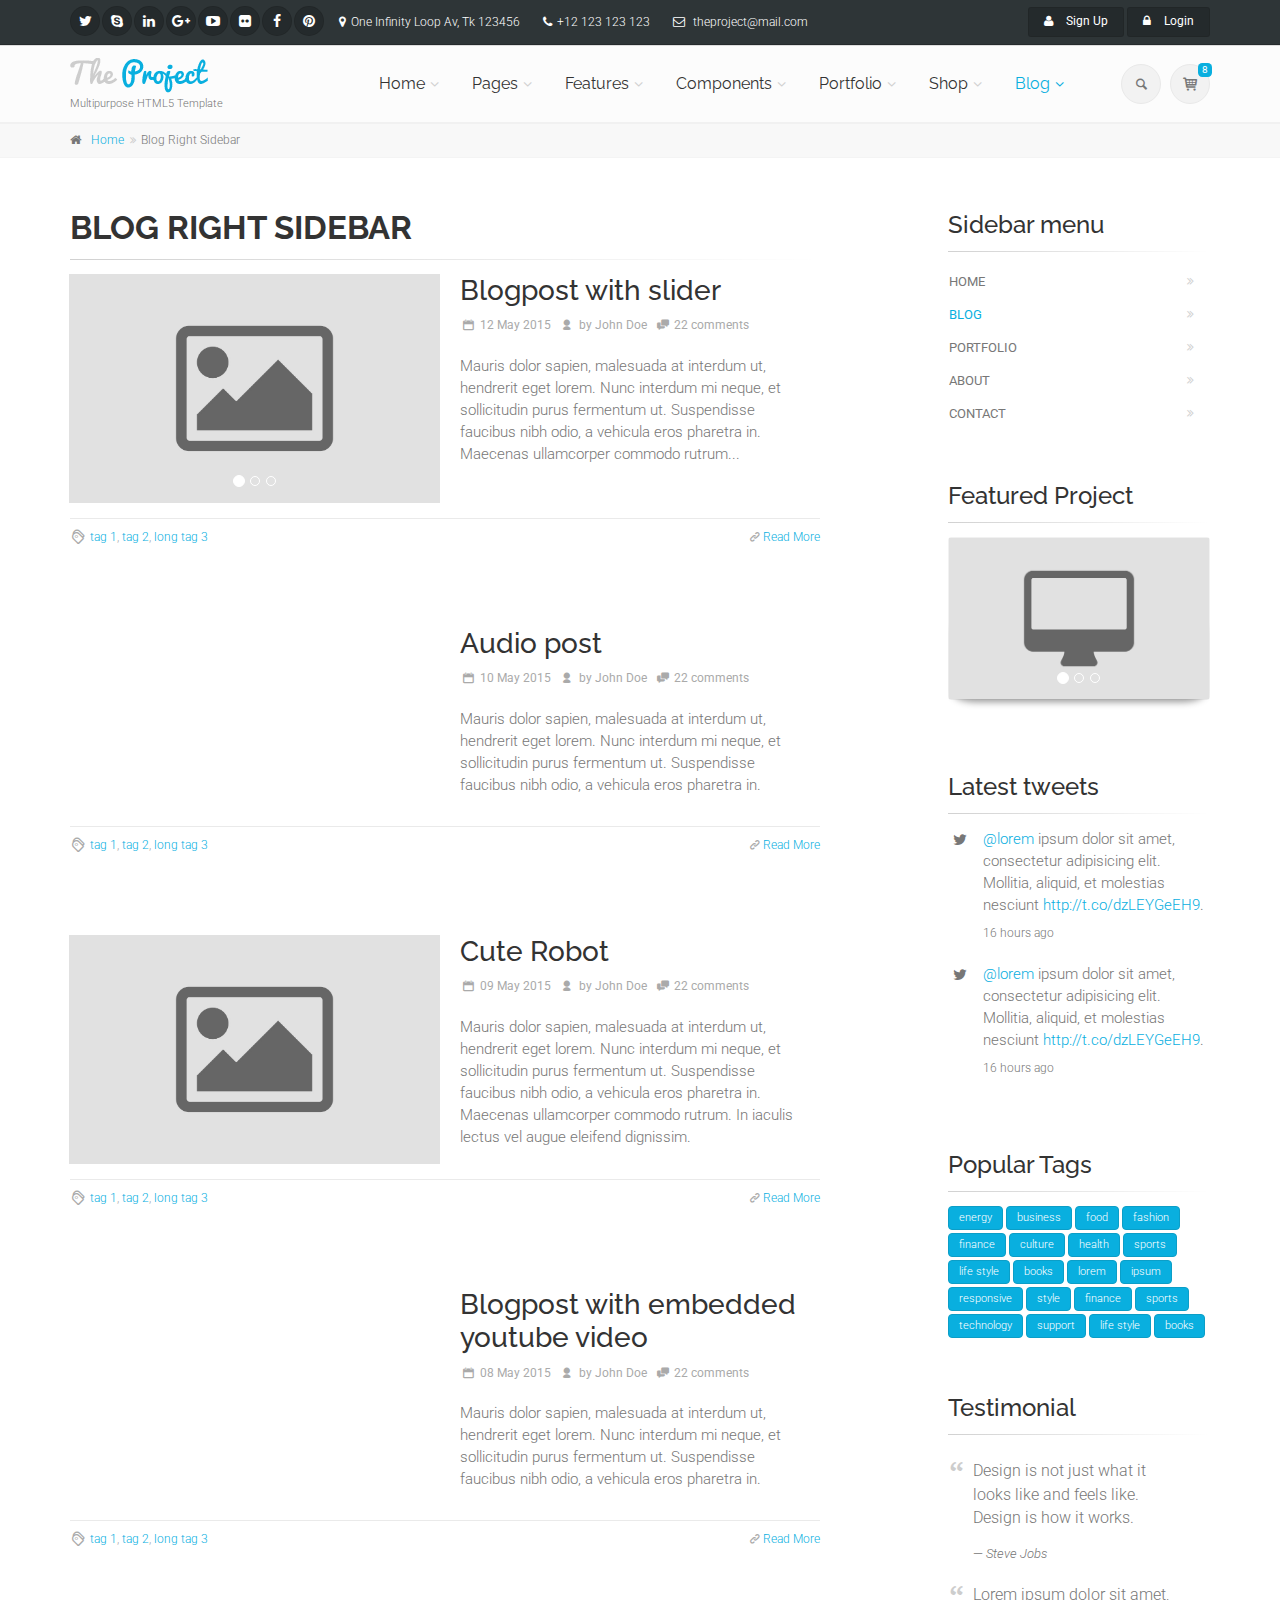
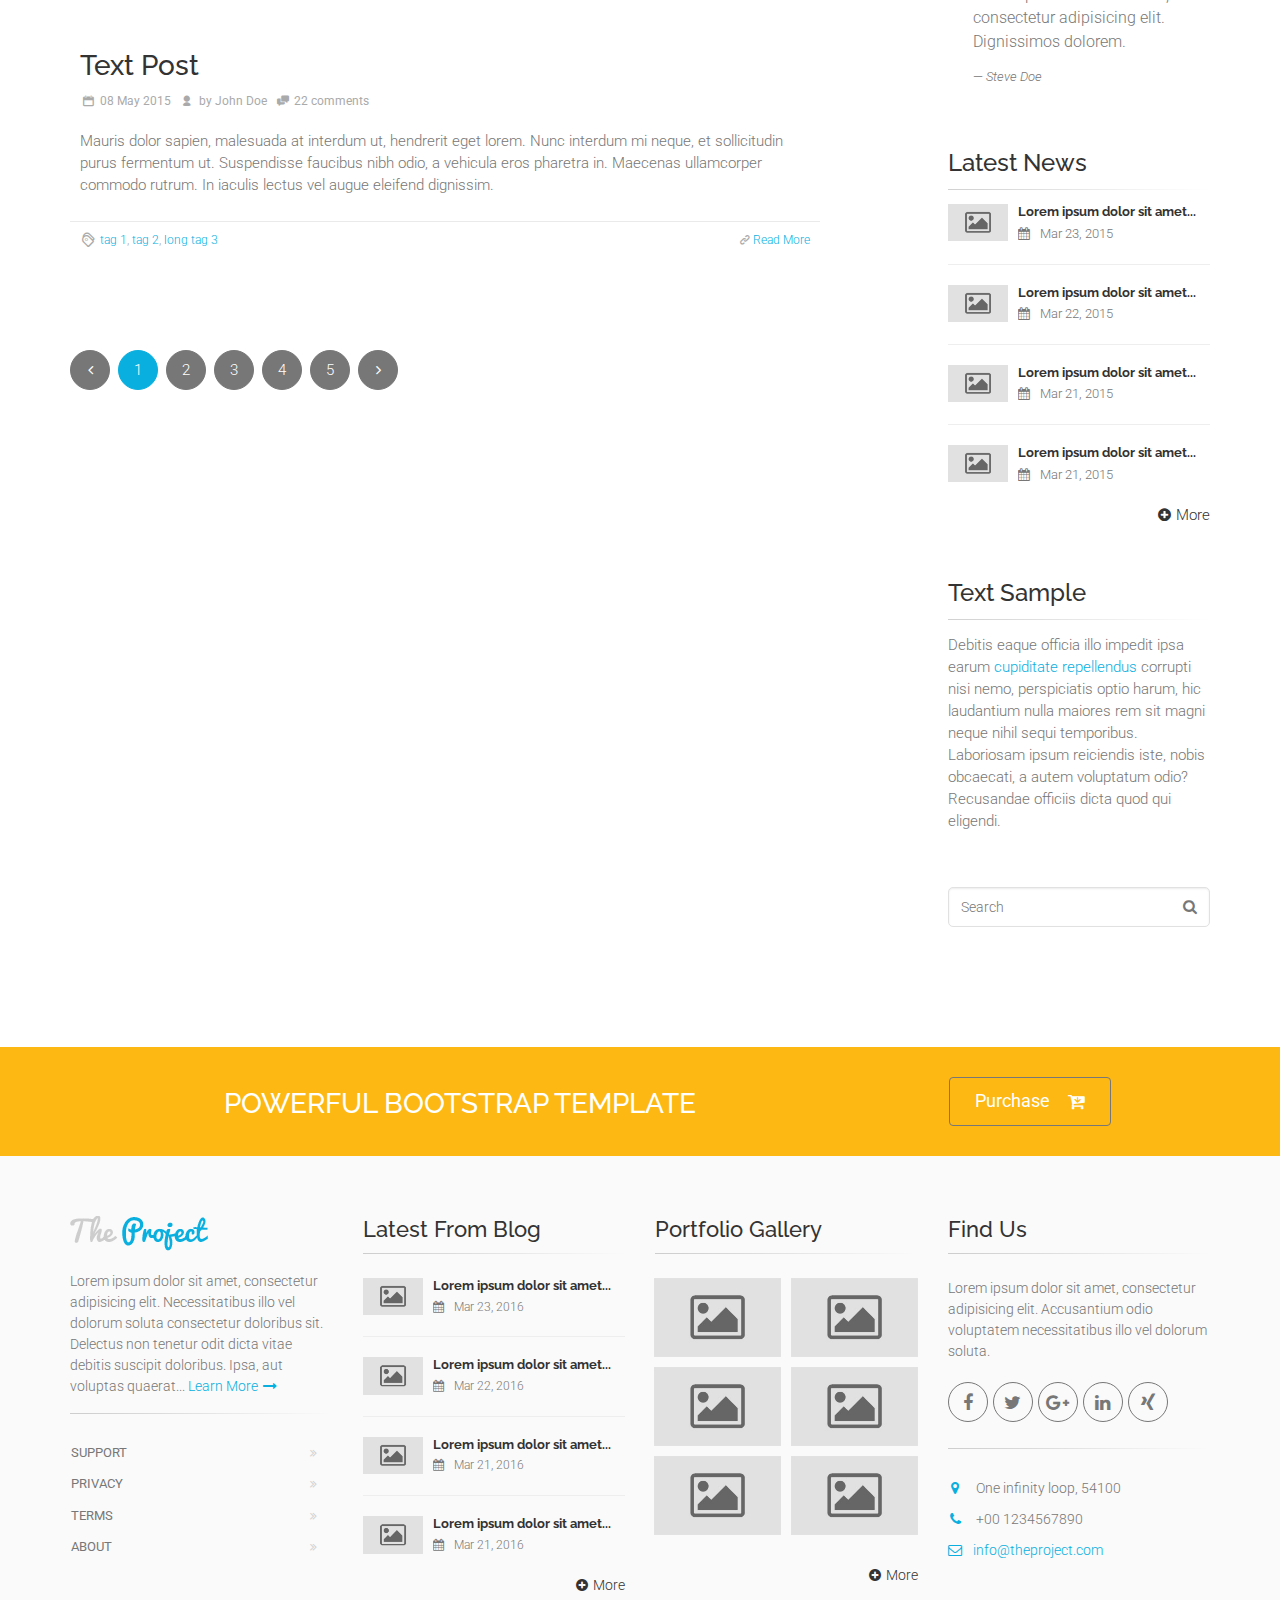
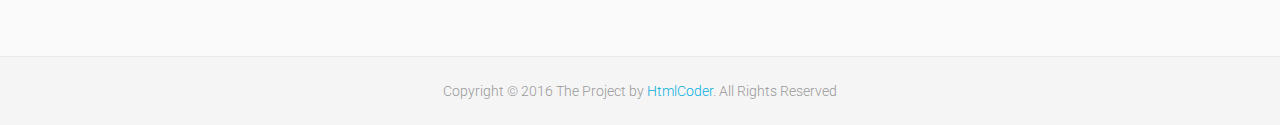
<file: public/blog-medium-image-right-sidebar.html>
<!DOCTYPE html>
<!--[if IE 9]> <html lang="en" class="ie9"> <![endif]-->
<!--[if !IE]><!-->
<html lang="en">
	<!--<![endif]-->

	<head>
		<meta charset="utf-8">
		<title>The Project | Blog Right Sidebar</title>
		<meta name="description" content="The Project a Bootstrap-based, Responsive HTML5 Template">
		<meta name="author" content="htmlcoder.me">

		<!-- Mobile Meta -->
		<meta name="viewport" content="width=device-width, initial-scale=1.0">

		<!-- Favicon -->
		<link rel="shortcut icon" href="images/favicon.ico">

		<!-- Web Fonts -->
		<link href='http://fonts.googleapis.com/css?family=Roboto:400,300,300italic,400italic,500,500italic,700,700italic' rel='stylesheet' type='text/css'>
		<link href='http://fonts.googleapis.com/css?family=Raleway:700,400,300' rel='stylesheet' type='text/css'>
		<link href='http://fonts.googleapis.com/css?family=Pacifico' rel='stylesheet' type='text/css'>
		<link href='http://fonts.googleapis.com/css?family=PT+Serif' rel='stylesheet' type='text/css'>

		<!-- Bootstrap core CSS -->
		<link href="bootstrap/css/bootstrap.css" rel="stylesheet">

		<!-- Font Awesome CSS -->
		<link href="fonts/font-awesome/css/font-awesome.css" rel="stylesheet">

		<!-- Fontello CSS -->
		<link href="fonts/fontello/css/fontello.css" rel="stylesheet">

		<!-- Plugins -->
		<link href="plugins/magnific-popup/magnific-popup.css" rel="stylesheet">
		<link href="css/animations.css" rel="stylesheet">
		<link href="plugins/owl-carousel/owl.carousel.css" rel="stylesheet">
		<link href="plugins/owl-carousel/owl.transitions.css" rel="stylesheet">
		<link href="plugins/hover/hover-min.css" rel="stylesheet">		
		
		<!-- The Project core CSS file -->
		<link href="css/style.css" rel="stylesheet" >
		<!-- Color Scheme (In order to change the color scheme, replace the blue.css with the color scheme that you prefer)-->
		<link href="css/skins/light_blue.css" rel="stylesheet">

		<!-- Custom css --> 
		<link href="css/custom.css" rel="stylesheet">
	</head>

	<!-- body classes:  -->
	<!-- "boxed": boxed layout mode e.g. <body class="boxed"> -->
	<!-- "pattern-1 ... pattern-9": background patterns for boxed layout mode e.g. <body class="boxed pattern-1"> -->
	<!-- "transparent-header": makes the header transparent and pulls the banner to top -->
	<!-- "gradient-background-header": applies gradient background to header -->
	<!-- "page-loader-1 ... page-loader-6": add a page loader to the page (more info @components-page-loaders.html) -->
	<body class="no-trans    ">

		<!-- scrollToTop -->
		<!-- ================ -->
		<div class="scrollToTop circle"><i class="icon-up-open-big"></i></div>
		
		<!-- page wrapper start -->
		<!-- ================ -->
		<div class="page-wrapper">
		
			<!-- header-container start -->
			<div class="header-container">
				
				<!-- header-top start -->
				<!-- classes:  -->
				<!-- "dark": dark version of header top e.g. class="header-top dark" -->
				<!-- "colored": colored version of header top e.g. class="header-top colored" -->
				<!-- ================ -->
				<div class="header-top dark ">
					<div class="container">
						<div class="row">
							<div class="col-xs-3 col-sm-6 col-md-9">
								<!-- header-top-first start -->
								<!-- ================ -->
								<div class="header-top-first clearfix">
									<ul class="social-links circle small clearfix hidden-xs">
										<li class="twitter"><a target="_blank" href="http://www.twitter.com"><i class="fa fa-twitter"></i></a></li>
										<li class="skype"><a target="_blank" href="http://www.skype.com"><i class="fa fa-skype"></i></a></li>
										<li class="linkedin"><a target="_blank" href="http://www.linkedin.com"><i class="fa fa-linkedin"></i></a></li>
										<li class="googleplus"><a target="_blank" href="http://plus.google.com"><i class="fa fa-google-plus"></i></a></li>
										<li class="youtube"><a target="_blank" href="http://www.youtube.com"><i class="fa fa-youtube-play"></i></a></li>
										<li class="flickr"><a target="_blank" href="http://www.flickr.com"><i class="fa fa-flickr"></i></a></li>
										<li class="facebook"><a target="_blank" href="http://www.facebook.com"><i class="fa fa-facebook"></i></a></li>
										<li class="pinterest"><a target="_blank" href="http://www.pinterest.com"><i class="fa fa-pinterest"></i></a></li>
									</ul>
									<div class="social-links hidden-lg hidden-md hidden-sm circle small">
										<div class="btn-group dropdown">
											<button type="button" class="btn dropdown-toggle" data-toggle="dropdown"><i class="fa fa-share-alt"></i></button>
											<ul class="dropdown-menu dropdown-animation">
												<li class="twitter"><a target="_blank" href="http://www.twitter.com"><i class="fa fa-twitter"></i></a></li>
												<li class="skype"><a target="_blank" href="http://www.skype.com"><i class="fa fa-skype"></i></a></li>
												<li class="linkedin"><a target="_blank" href="http://www.linkedin.com"><i class="fa fa-linkedin"></i></a></li>
												<li class="googleplus"><a target="_blank" href="http://plus.google.com"><i class="fa fa-google-plus"></i></a></li>
												<li class="youtube"><a target="_blank" href="http://www.youtube.com"><i class="fa fa-youtube-play"></i></a></li>
												<li class="flickr"><a target="_blank" href="http://www.flickr.com"><i class="fa fa-flickr"></i></a></li>
												<li class="facebook"><a target="_blank" href="http://www.facebook.com"><i class="fa fa-facebook"></i></a></li>
												<li class="pinterest"><a target="_blank" href="http://www.pinterest.com"><i class="fa fa-pinterest"></i></a></li>
											</ul>
										</div>
									</div>
									<ul class="list-inline hidden-sm hidden-xs">
										<li><i class="fa fa-map-marker pr-5 pl-10"></i>One Infinity Loop Av, Tk 123456</li>
										<li><i class="fa fa-phone pr-5 pl-10"></i>+12 123 123 123</li>
										<li><i class="fa fa-envelope-o pr-5 pl-10"></i> theproject@mail.com</li>
									</ul>
								</div>
								<!-- header-top-first end -->
							</div>
							<div class="col-xs-9 col-sm-6 col-md-3">

								<!-- header-top-second start -->
								<!-- ================ -->
								<div id="header-top-second"  class="clearfix">

									<!-- header top dropdowns start -->
									<!-- ================ -->
									<div class="header-top-dropdown text-right">
										<div class="btn-group">
											<a href="page-signup.html" class="btn btn-default btn-sm"><i class="fa fa-user pr-10"></i> Sign Up</a>
										</div>
										<div class="btn-group dropdown">
											<button type="button" class="btn dropdown-toggle btn-default btn-sm" data-toggle="dropdown"><i class="fa fa-lock pr-10"></i> Login</button>
											<ul class="dropdown-menu dropdown-menu-right dropdown-animation">
												<li>
													<form class="login-form margin-clear">
														<div class="form-group has-feedback">
															<label class="control-label">Username</label>
															<input type="text" class="form-control" placeholder="">
															<i class="fa fa-user form-control-feedback"></i>
														</div>
														<div class="form-group has-feedback">
															<label class="control-label">Password</label>
															<input type="password" class="form-control" placeholder="">
															<i class="fa fa-lock form-control-feedback"></i>
														</div>
														<button type="submit" class="btn btn-gray btn-sm">Log In</button>
														<span class="pl-5 pr-5">or</span>
														<button type="submit" class="btn btn-default btn-sm">Sing Up</button>
														<ul>
															<li><a href="#">Forgot your password?</a></li>
														</ul>
														<span class="text-center">Login with</span>
														<ul class="social-links circle small colored clearfix">
															<li class="facebook"><a target="_blank" href="http://www.facebook.com"><i class="fa fa-facebook"></i></a></li>
															<li class="twitter"><a target="_blank" href="http://www.twitter.com"><i class="fa fa-twitter"></i></a></li>
															<li class="googleplus"><a target="_blank" href="http://plus.google.com"><i class="fa fa-google-plus"></i></a></li>
														</ul>
													</form>
												</li>
											</ul>
										</div>
									</div>
									<!--  header top dropdowns end -->
								</div>
								<!-- header-top-second end -->
							</div>
						</div>
					</div>
				</div>
				<!-- header-top end -->
				
				<!-- header start -->
				<!-- classes:  -->
				<!-- "fixed": enables fixed navigation mode (sticky menu) e.g. class="header fixed clearfix" -->
				<!-- "dark": dark version of header e.g. class="header dark clearfix" -->
				<!-- "full-width": mandatory class for the full-width menu layout -->
				<!-- "centered": mandatory class for the centered logo layout -->
				<!-- ================ --> 
				<header class="header  fixed    clearfix">
					
					<div class="container">
						<div class="row">
							<div class="col-md-3 ">
								<!-- header-left start -->
								<!-- ================ -->
								<div class="header-left clearfix">
									
									<!-- header dropdown buttons -->
									<div class="header-dropdown-buttons visible-xs">
										<div class="btn-group dropdown">
											<button type="button" class="btn dropdown-toggle" data-toggle="dropdown"><i class="icon-search"></i></button>
											<ul class="dropdown-menu dropdown-menu-right dropdown-animation">
												<li>
													<form role="search" class="search-box margin-clear">
														<div class="form-group has-feedback">
															<input type="text" class="form-control" placeholder="Search">
															<i class="icon-search form-control-feedback"></i>
														</div>
													</form>
												</li>
											</ul>
										</div>
										<div class="btn-group dropdown">
											<button type="button" class="btn dropdown-toggle" data-toggle="dropdown"><i class="icon-basket-1"></i><span class="cart-count default-bg">8</span></button>
											<ul class="dropdown-menu dropdown-menu-right dropdown-animation cart">
												<li>
													<table class="table table-hover">
														<thead>
															<tr>
																<th class="quantity">QTY</th>
																<th class="product">Product</th>
																<th class="amount">Subtotal</th>
															</tr>
														</thead>
														<tbody>
															<tr>
																<td class="quantity">2 x</td>
																<td class="product"><a href="shop-product.html">Android 4.4 Smartphone</a><span class="small">4.7" Dual Core 1GB</span></td>
																<td class="amount">$199.00</td>
															</tr>
															<tr>
																<td class="quantity">3 x</td>
																<td class="product"><a href="shop-product.html">Android 4.2 Tablet</a><span class="small">7.3" Quad Core 2GB</span></td>
																<td class="amount">$299.00</td>
															</tr>
															<tr>
																<td class="quantity">3 x</td>
																<td class="product"><a href="shop-product.html">Desktop PC</a><span class="small">Quad Core 3.2MHz, 8GB RAM, 1TB Hard Disk</span></td>
																<td class="amount">$1499.00</td>
															</tr>
															<tr>
																<td class="total-quantity" colspan="2">Total 8 Items</td>
																<td class="total-amount">$1997.00</td>
															</tr>
														</tbody>
													</table>
													<div class="panel-body text-right">
														<a href="shop-cart.html" class="btn btn-group btn-gray btn-sm">View Cart</a>
														<a href="shop-checkout.html" class="btn btn-group btn-gray btn-sm">Checkout</a>
													</div>
												</li>
											</ul>
										</div>
									</div>
									<!-- header dropdown buttons end-->
									
									<!-- logo -->
									<div id="logo" class="logo">
										<a href="index.html"><img id="logo_img" src="images/logo_light_blue.png" alt="The Project"></a>
									</div>

									<!-- name-and-slogan -->
									<div class="site-slogan">
										Multipurpose HTML5 Template
									</div>

								</div>
								<!-- header-left end -->

							</div>
							<div class="col-md-9">
					
								<!-- header-right start -->
								<!-- ================ -->
								<div class="header-right clearfix">
									
								<!-- main-navigation start -->
								<!-- classes: -->
								<!-- "onclick": Makes the dropdowns open on click, this the default bootstrap behavior e.g. class="main-navigation onclick" -->
								<!-- "animated": Enables animations on dropdowns opening e.g. class="main-navigation animated" -->
								<!-- "with-dropdown-buttons": Mandatory class that adds extra space, to the main navigation, for the search and cart dropdowns -->
								<!-- ================ -->
								<div class="main-navigation  animated with-dropdown-buttons">

									<!-- navbar start -->
									<!-- ================ -->
									<nav class="navbar navbar-default" role="navigation">
										<div class="container-fluid">

											<!-- Toggle get grouped for better mobile display -->
											<div class="navbar-header">
												<button type="button" class="navbar-toggle" data-toggle="collapse" data-target="#navbar-collapse-1">
													<span class="sr-only">Toggle navigation</span>
													<span class="icon-bar"></span>
													<span class="icon-bar"></span>
													<span class="icon-bar"></span>
												</button>
												
											</div>

											<!-- Collect the nav links, forms, and other content for toggling -->
											<div class="collapse navbar-collapse" id="navbar-collapse-1">
												<!-- main-menu -->
												<ul class="nav navbar-nav ">

													<!-- mega-menu start -->
													<li class="dropdown  mega-menu">
														<a href="index.html" class="dropdown-toggle" data-toggle="dropdown">Home</a>
														<ul class="dropdown-menu">
															<li>
																<div class="row">
																	<div class="col-md-12">
																		<h4 class="title"><i class="fa fa-laptop pr-10"></i> Demos</h4>
																		<div class="row">
																			<div class="col-sm-6 col-md-3">
																				<div class="divider"></div>
																				<ul class="menu">
																					<li ><a href="index.html"><i class="icon-home pr-10"></i>Home Default</a></li>
																					<li ><a href="index-corporate-1.html"><i class="icon-suitcase pr-10"></i>Corporate 1</a></li>
																					<li ><a href="index-corporate-2.html"><i class="icon-suitcase pr-10"></i>Corporate 2</a></li>
																					<li ><a href="index-corporate-3.html"><i class="icon-suitcase pr-10"></i>Corporate 3</a></li>
																					<li ><a href="index-corporate-4.html"><i class="icon-home pr-10"></i>Corporate 4 <span class="badge">NEW</span></a></li>
																					<li ><a href="index-shop.html"><i class="icon-basket-1 pr-10"></i>Commerce 1</a></li>
																				</ul>
																			</div>
																			<div class="col-sm-6 col-md-3">
																				<div class="divider"></div>
																				<ul class="menu">
																					<li ><a href="index-shop-2.html"><i class="icon-basket-1 pr-10"></i>Commerce 2</a></li>
																					<li ><a href="index-portfolio.html"><i class="icon-briefcase pr-10"></i>Portfolio/Agency</a></li>
																					<li ><a href="index-medical.html"><i class="fa fa-ambulance pr-10"></i>Medical</a></li>
																					<li ><a href="index-restaurant.html"><i class="fa fa-cutlery pr-10"></i>Restaurant</a></li>
																					<li ><a href="index-wedding.html"><i class="icon-heart pr-10"></i>Wedding</a></li>
																					<li ><a href="index-landing.html"><i class="fa fa-star pr-10"></i>Landing Page</a></li>
																				</ul>
																			</div>
																			<div class="col-sm-6 col-md-3">
																				<div class="divider"></div>
																				<ul class="menu">
																					<li ><a href="page-coming-soon.html"><i class="fa fa-clock-o pr-10"></i>Coming Soon</a></li>
																					<li ><a href="index-one-page.html"><i class="icon-home pr-10"></i>One Page Version</a></li>
																					<li ><a href="index-construction.html"><i class="fa fa-building pr-10"></i>Construction <span class="badge">v1.1</span></a></li>
																					<li ><a href="index-education.html"><i class="fa fa-graduation-cap pr-10"></i>Education <span class="badge">v1.1</span></a></li>
																					<li ><a href="index-hotel.html"><i class="fa fa-bed pr-10"></i>Hotel <span class="badge">v1.1</span></a></li>
																					<li ><a href="index-blog.html"><i class="fa fa-pencil pr-10"></i>Blog <span class="badge">v1.1</span></a></li>
																				</ul>
																			</div>
																			<div class="col-sm-6 col-md-3">
																				<div class="divider"></div>
																				<ul class="menu">
																					<li ><a href="index-beauty.html"><i class="fa fa-magic pr-10"></i>Beauty Center <span class="badge">v1.1</span></a></li>
																					<li ><a href="index-gym.html"><i class="fa fa-heartbeat pr-10"></i>Gym <span class="badge">NEW</span></a></li>
																					<li ><a href="index-resume.html"><i class="fa fa-user pr-10"></i>Resume <span class="badge">NEW</span></a></li>
																					<li ><a href="index-agency.html"><i class="fa fa-users pr-10"></i>Agency <span class="badge">NEW</span></a></li>
																					<li ><a href="index-logistics.html"><i class="fa fa-truck pr-10"></i>Logistics <span class="badge">NEW</span></a></li>
																				</ul>
																			</div>
																		</div>
																	</div>
																</div>
															</li>
														</ul>
													</li>
													<!-- mega-menu end -->
													<!-- mega-menu start -->
													<li class="dropdown  mega-menu">
														<a href="#" class="dropdown-toggle" data-toggle="dropdown">Pages</a>
														<ul class="dropdown-menu">
															<li>
																<div class="row">
																	<div class="col-lg-8 col-md-9">
																		<h4 class="title">Pages</h4>
																		<div class="row">
																			<div class="col-sm-4">
																				<div class="divider"></div>
																				<ul class="menu">
																					<li ><a href="page-about.html"><i class="fa fa-angle-right"></i>About Us 1</a></li>
																					<li ><a href="page-about-2.html"><i class="fa fa-angle-right"></i>About Us 2</a></li>
																					<li ><a href="page-about-3.html"><i class="fa fa-angle-right"></i>About Us 3</a></li>
																					<li ><a href="page-about-4.html"><i class="fa fa-angle-right"></i>About Us 4</a></li>
																					<li ><a href="page-about-me.html"><i class="fa fa-angle-right"></i>About Me</a></li>
																					<li ><a href="page-team.html"><i class="fa fa-angle-right"></i>Our Team - Options 1</a></li>
																					<li ><a href="page-team-2.html"><i class="fa fa-angle-right"></i>Our Team - Options 2</a></li>
																					<li ><a href="page-team-3.html"><i class="fa fa-angle-right"></i>Our Team - Options 3</a></li>
																					<li ><a href="page-coming-soon.html"><i class="fa fa-angle-right"></i>Coming Soon Page</a></li>
																					<li ><a href="page-faq.html"><i class="fa fa-angle-right"></i>FAQ page</a></li>
																				</ul>
																			</div>
																			<div class="col-sm-4">
																				<div class="divider"></div>
																				<ul class="menu">
																					<li ><a href="page-services.html"><i class="fa fa-angle-right"></i>Services 1</a></li>
																					<li ><a href="page-services-2.html"><i class="fa fa-angle-right"></i>Services 2</a></li>
																					<li ><a href="page-services-3.html"><i class="fa fa-angle-right"></i>Services 3</a></li>
																					<li ><a href="page-contact.html"><i class="fa fa-angle-right"></i>Contact 1</a></li>
																					<li ><a href="page-contact-2.html"><i class="fa fa-angle-right"></i>Contact 2</a></li>
																					<li ><a href="page-contact-3.html"><i class="fa fa-angle-right"></i>Contact 3</a></li>
																					<li ><a href="page-login.html"><i class="fa fa-angle-right"></i>Login 1</a></li>
																					<li ><a href="page-login-2.html"><i class="fa fa-angle-right"></i>Login 2 - Fullsreen</a></li>
																					<li ><a href="page-signup.html"><i class="fa fa-angle-right"></i>Sign Up 1</a></li>
																					<li ><a href="page-signup-2.html"><i class="fa fa-angle-right"></i>Sign Up 2 - Fullsreen</a></li>
																				</ul>
																			</div>
																			<div class="col-sm-4">
																				<div class="divider"></div>
																				<ul class="menu">
																					<li ><a href="page-404.html"><i class="fa fa-angle-right"></i>404 error</a></li>
																					<li ><a href="page-404-2.html"><i class="fa fa-angle-right"></i>404 error - Parallax</a></li>
																					<li ><a href="page-affix-sidebar.html"><i class="fa fa-angle-right"></i>Sidebar - Affix Menu</a></li>
																					<li ><a href="page-left-sidebar.html"><i class="fa fa-angle-right"></i>Left Sidebar</a></li>
																					<li ><a href="page-right-sidebar.html"><i class="fa fa-angle-right"></i>Right Sidebar</a></li>
																					<li ><a href="page-two-sidebars.html"><i class="fa fa-angle-right"></i>Two Sidebars</a></li>
																					<li ><a href="page-two-sidebars-left.html"><i class="fa fa-angle-right"></i>Two Sidebars Left</a></li>
																					<li ><a href="page-two-sidebars-right.html"><i class="fa fa-angle-right"></i>Two Sidebars Right</a></li>
																					<li ><a href="page-no-sidebars.html"><i class="fa fa-angle-right"></i>No Sidebars</a></li>
																					<li ><a href="page-sitemap.html"><i class="fa fa-angle-right"></i>Sitemap</a></li>
																				</ul>
																			</div>
																		</div>
																	</div>
																	<div class="col-lg-4 col-md-3 hidden-sm">
																		<h4 class="title">Premium HTML5 Template</h4>
																		<p class="mb-10">The Project is perfectly suitable for corporate, business and company webpages.</p>
																		<img src="images/section-image-3.png" alt="The Project">
																	</div>
																</div>
															</li>
														</ul>
													</li>
													<!-- mega-menu end -->
													<li class="dropdown ">
														<a class="dropdown-toggle" data-toggle="dropdown" href="#">Features</a>
														<ul class="dropdown-menu">
															<li class="dropdown ">
																<a  class="dropdown-toggle" data-toggle="dropdown" href="#">Headers <span class="badge">NEW</span></a>
																<ul class="dropdown-menu">
																	<li ><a href="features-headers-default.html">Default/Semi-Transparent</a></li>
																	<li ><a href="features-headers-default-dark.html">Dark/Semi-Transparent</a></li>
																	<li ><a href="features-headers-gradient-dark.html">Gradient Dark <span class="badge">NEW</span></a></li>
																	<li ><a href="features-headers-gradient-light.html">Gradient Light <span class="badge">NEW</span></a></li>
																	<li ><a href="features-headers-classic.html">Classic Light</a></li>
																	<li ><a href="features-headers-classic-dark.html">Classic Dark</a></li>
																	<li ><a href="features-headers-colored.html">Colored/Light</a></li>
																	<li ><a href="features-headers-colored-dark.html">Colored/Dark</a></li>
																	<li ><a href="features-headers-full-width.html">Full Width</a></li>
																	<li ><a href="features-headers-offcanvas-left.html">Offcanvas Left Side</a></li>
																	<li ><a href="features-headers-offcanvas-right.html">Offcanvas Right Side</a></li>
																	<li ><a href="features-headers-logo-centered.html">Logo Centered</a></li>
																	<li ><a href="features-headers-slider-top.html">Slider Top</a></li>
																	<li ><a href="features-headers-simple.html">Simple Static</a></li>
																</ul>
															</li>
															<li class="dropdown ">
																<a  class="dropdown-toggle" data-toggle="dropdown" href="#">Sticky Headers <span class="badge">NEW</span></a>
																<ul class="dropdown-menu">
																	<li ><a href="features-headers-default.html">Default</a></li>
																	<li ><a href="features-headers-sticky-2.html">Alternative <span class="badge">NEW</span></a></li>
																</ul>
															</li>
															<li class="dropdown ">
																<a  class="dropdown-toggle" data-toggle="dropdown" href="#">Menus</a>
																<ul class="dropdown-menu">
																	<li ><a href="features-headers-default.html">Default/On Hover Menu</a></li>
																	<li ><a href="features-menus-onhover-no-animations.html">On Hover Menu - No Animations</a></li>
																	<li ><a href="features-menus-onclick.html">On Click Menu - With Animations</a></li>
																	<li ><a href="features-menus-onclick-no-animations.html">On Click Menu - No Animations</a></li>
																</ul>
															</li>
															<li class="dropdown ">
																<a  class="dropdown-toggle" data-toggle="dropdown" href="#">Footers <span class="badge">NEW</span></a>
																<ul class="dropdown-menu">
																	<li ><a href="features-footers-default.html#footer">Default</a></li>
																	<li ><a href="features-footers-contact-form.html#footer">Contact Form</a></li>
																	<li ><a href="features-footers-contact-form-2.html#footer">Contact Form 2 <span class="badge">NEW</span></a></li>
																	<li ><a href="features-footers-google-maps.html#footer">Google Maps</a></li>
																	<li ><a href="features-footers-subscribe.html#footer">Subscribe Form</a></li>
																	<li ><a href="features-footers-minimal.html#footer">Minimal</a></li>
																	<li ><a href="features-footers-links.html#footer">Links <span class="badge">v1.1</span></a></li>
																	<li ><a href="features-footers-full-width.html#footer">Full Width <span class="badge">NEW</span></a></li>
																</ul>
															</li>
															<li class="dropdown ">
																<a  class="dropdown-toggle" data-toggle="dropdown" href="#">Main Sliders <span class="badge">NEW</span></a>
																<ul class="dropdown-menu">
																	<li class="dropdown-header default-bg">SLIDER REVOLUTION 5 - NEW</li>
																	<li ><a href="features-sliders-fullscreen.html">Full Screen</a></li>
																	<li ><a href="features-sliders-fullwidth.html">Full Width</a></li>
																	<li ><a href="features-sliders-fullwidth-big-height.html">Full Width - Big Height</a></li>
																	<li ><a href="features-sliders-boxedwidth-light.html">Boxed Width - Light Bg</a></li>
																	<li ><a href="features-sliders-boxedwidth-dark.html">Boxed Width - Dark Bg</a></li>
																	<li ><a href="features-sliders-boxedwidth-default.html">Boxed Width - Default Bg</a></li>
																	<li ><a href="features-sliders-video-background.html">Video Background</a></li>
																	<li ><a href="features-sliders-text-rotator.html">Text Rotator</a></li>
																	<li  class="dropdown ">
																	<a  class="dropdown-toggle" data-toggle="dropdown" href="#">Revolution 4</a>
																		<ul class="dropdown-menu">
																			<li ><a href="features-sliders-revolution-4-fullscreen.html">Full Screen</a></li>
																			<li ><a href="features-sliders-revolution-4-fullwidth.html">Full Width</a></li>
																			<li ><a href="features-sliders-revolution-4-fullwidth-big-height.html">Full Width - Big Height</a></li>
																			<li ><a href="features-sliders-revolution-4-boxedwidth-light.html">Boxed Width - Light Bg</a></li>
																			<li ><a href="features-sliders-revolution-4-boxedwidth-dark.html">Boxed Width - Dark Bg</a></li>
																			<li ><a href="features-sliders-revolution-4-boxedwidth-default.html">Boxed Width - Default Bg</a></li>
																			<li ><a href="features-sliders-revolution-4-video-background.html">Video Background</a></li>
																			<li ><a href="features-sliders-revolution-4-text-rotator.html">Text Rotator</a></li>
																		</ul>
																	</li>
																</ul>
															</li>
															<li class="dropdown">
																<a  class="dropdown-toggle" data-toggle="dropdown" href="#">Email Templates <span class="badge">v1.1</span></a>
																<ul class="dropdown-menu">
																	<li><a target="_blank" href="email_templates/email_template_blue.html">Blue</a></li>
																	<li><a target="_blank" href="email_templates/email_template_brown.html">Brown</a></li>
																	<li><a target="_blank" href="email_templates/email_template_cool_green.html">Cool Green</a></li>
																	<li><a target="_blank" href="email_templates/email_template_dark_cyan.html">Dark Cyan</a></li>
																	<li><a target="_blank" href="email_templates/email_template_dark_red.html">Dark Red</a></li>
																	<li><a target="_blank" href="email_templates/email_template_gold.html">Gold</a></li>
																	<li><a target="_blank" href="email_templates/email_template_gray.html">Gray</a></li>
																	<li><a target="_blank" href="email_templates/email_template_green.html">Green</a></li>
																	<li><a target="_blank" href="email_templates/email_template_light_blue.html">Light Blue</a></li>
																	<li><a target="_blank" href="email_templates/email_template_orange.html">Orange</a></li>
																	<li><a target="_blank" href="email_templates/email_template_pink.html">Pink</a></li>
																	<li><a target="_blank" href="email_templates/email_template_purple.html">Purple</a></li>
																	<li><a target="_blank" href="email_templates/email_template_red.html">Red</a></li>
																	<li><a target="_blank" href="email_templates/email_template_vivid_red.html">Vivid Red</a></li>
																</ul>
															</li>
															<li class="dropdown ">
																<a  class="dropdown-toggle" data-toggle="dropdown" href="#">Pricing Tables</a>
																<ul class="dropdown-menu">
																	<li ><a href="features-pricing-tables-1.html">Pricing Tables 1</a></li>
																	<li ><a href="features-pricing-tables-2.html">Pricing Tables 2</a></li>
																	<li ><a href="features-pricing-tables-3.html">Pricing Tables 3</a></li>
																</ul>
															</li>
															<li class="dropdown ">
																<a  class="dropdown-toggle" data-toggle="dropdown" href="#">Icons</a>
																<ul class="dropdown-menu">
																	<li ><a href="features-icons-fontawesome.html">Font Awesome</a></li>
																	<li ><a href="features-icons-fontello.html">Fontello</a></li>
																	<li ><a href="features-icons-glyphicons.html">Glyphicons</a></li>
																</ul>
															</li>
															<li ><a href="features-dark-page.html">Dark Page</a></li>
															<li ><a href="features-typography.html">Typography</a></li>
															<li ><a href="features-backgrounds.html">Backgrounds</a></li>
															<li ><a href="features-grid.html">Grid</a></li>
														</ul>
													</li>
													<!-- mega-menu start -->
													<li class="dropdown  mega-menu narrow">
														<a href="#" class="dropdown-toggle" data-toggle="dropdown">Components</a>
														<ul class="dropdown-menu">
															<li>
																<div class="row">
																	<div class="col-md-12">
																		<h4 class="title"><i class="fa fa-magic pr-10"></i> Components</h4>
																		<div class="row">
																			<div class="col-sm-6">
																				<div class="divider"></div>
																				<ul class="menu">
																					<li ><a href="components-social-icons.html"><i class="icon-share pr-10"></i>Social Icons</a></li>
																					<li ><a href="components-buttons.html"><i class="icon-flask pr-10"></i>Buttons</a></li>
																					<li ><a href="components-forms.html"><i class="icon-eq pr-10"></i>Forms</a></li>
																					<li ><a href="components-tabs-and-pills.html"><i class=" icon-dot-3 pr-10"></i>Tabs &amp; Pills</a></li>
																					<li ><a href="components-accordions.html"><i class="icon-menu-outline pr-10"></i>Accordions</a></li>
																					<li ><a href="components-progress-bars.html"><i class="icon-chart-line pr-10"></i>Progress Bars</a></li>
																					<li ><a href="components-call-to-action.html"><i class="icon-chat pr-10"></i>Call to Action Blocks</a></li>
																					<li ><a href="components-alerts-and-callouts.html"><i class="icon-info-circled pr-10"></i>Alerts &amp; Callouts</a></li>
																					<li ><a href="components-content-sliders.html"><i class="icon-star-filled pr-10"></i>Content Sliders</a></li>
																					<li ><a href="components-charts.html"><i class="icon-chart-pie pr-10"></i>Charts</a></li>
																					<li ><a href="components-page-loaders.html"><i class="fa fa-circle-o-notch fa-spin"></i>Page Loaders <span class="badge">v1.1</span></a></li>
																				</ul>
																			</div>
																			<div class="col-sm-6">
																				<div class="divider"></div>
																				<ul class="menu">
																					<li ><a href="components-icon-boxes.html"><i class="icon-picture-outline pr-10"></i>Icon Boxes</a></li>
																					<li ><a href="components-image-boxes.html"><i class="icon-camera-1 pr-10"></i>Image Boxes</a></li>
																					<li ><a href="components-fullwidth-sections.html"><i class="icon-code-1 pr-10"></i>Full Width Sections</a></li>
																					<li ><a href="components-animations.html"><i class="icon-docs pr-10"></i>Animations</a></li>
																					<li ><a href="components-video-and-audio.html"><i class="icon-video pr-10"></i>Video &amp; Audio</a></li>
																					<li ><a href="components-lightbox.html"><i class="icon-plus pr-10"></i>Lightbox</a></li>
																					<li ><a href="components-counters.html"><i class="icon-sort-numeric pr-10"></i>Counters</a></li>
																					<li ><a href="components-modals.html"><i class="icon-popup pr-10"></i>Modals</a></li>
																					<li ><a href="components-tables.html"><i class="icon-th pr-10"></i>Tables</a></li>
																					<li ><a href="components-text-rotators.html"><i class="icon-arrows-ccw pr-10"></i>Text Rotators</a></li>
																				</ul>
																			</div>
																		</div>
																	</div>
																</div>
															</li>
														</ul>
													</li>
													<!-- mega-menu end -->
													<li class="dropdown ">
														<a href="portfolio-grid-2-3-col.html" class="dropdown-toggle" data-toggle="dropdown">Portfolio</a>
														<ul class="dropdown-menu">
															<li class="dropdown ">
																<a  class="dropdown-toggle" data-toggle="dropdown" href="#">Portfolio Grid 1</a>
																<ul class="dropdown-menu">
																	<li ><a href="portfolio-grid-1-2-col.html">2 Column</a></li>
																	<li ><a href="portfolio-grid-1-3-col.html">3 Column</a></li>
																	<li ><a href="portfolio-grid-1-4-col.html">4 Column</a></li>
																	<li ><a href="portfolio-grid-1-sidebar.html">With Sidebar</a></li>
																</ul>
															</li>
															<li class="dropdown ">
																<a  class="dropdown-toggle" data-toggle="dropdown" href="#">Portfolio Grid 2</a>
																<ul class="dropdown-menu">
																	<li ><a href="portfolio-grid-2-2-col.html">2 Column</a></li>
																	<li ><a href="portfolio-grid-2-3-col.html">3 Column</a></li>
																	<li ><a href="portfolio-grid-2-4-col.html">4 Column</a></li>
																	<li ><a href="portfolio-grid-2-sidebar.html">With Sidebar</a></li>
																</ul>
															</li>
															<li class="dropdown ">
																<a  class="dropdown-toggle" data-toggle="dropdown" href="#">Portfolio Grid 3 - Dark</a>
																<ul class="dropdown-menu">
																	<li ><a href="portfolio-grid-3-2-col.html">2 Column</a></li>
																	<li ><a href="portfolio-grid-3-3-col.html">3 Column</a></li>
																	<li ><a href="portfolio-grid-3-4-col.html">4 Column</a></li>
																	<li ><a href="portfolio-grid-3-sidebar.html">With Sidebar</a></li>
																</ul>
															</li>
															<li class="dropdown ">
																<a  class="dropdown-toggle" data-toggle="dropdown" href="#">Portfolio Fullwidth</a>
																<ul class="dropdown-menu">
																	<li ><a href="portfolio-fullwidth-2-col.html">2 Column</a></li>
																	<li ><a href="portfolio-fullwidth-3-col.html">3 Column</a></li>
																	<li ><a href="portfolio-fullwidth-4-col.html">4 Column</a></li>
																</ul>
															</li>
															<li class="dropdown ">
																<a  class="dropdown-toggle" data-toggle="dropdown" href="#">Portfolio List</a>
																<ul class="dropdown-menu">
																	<li ><a href="portfolio-list-1.html">List - Large Images</a></li>
																	<li ><a href="portfolio-list-2.html">List - Small Images</a></li>
																	<li ><a href="portfolio-list-sidebar.html">With Sidebar</a></li>
																</ul>
															</li>
															<li ><a href="portfolio-item.html">Single Item 1</a></li>
															<li ><a href="portfolio-item-2.html">Single Item 2</a></li>
															<li ><a href="portfolio-item-3.html">Single Item 3</a></li>
														</ul>
													</li>
													<li class="dropdown ">
														<a href="index-shop.html" class="dropdown-toggle" data-toggle="dropdown">Shop</a>
														<ul class="dropdown-menu">
															<li ><a href="index-shop.html">Shop Home 1</a></li>
															<li ><a href="index-shop-2.html">Shop Home 2</a></li>
															<li ><a href="shop-listing-4col.html">Grid - 4 Columns</a></li>
															<li ><a href="shop-listing-3col.html">Grid - 3 Columns</a></li>
															<li ><a href="shop-listing-2col.html">Grid - 2 Columns</a></li>
															<li ><a href="shop-listing-sidebar.html">Grid - With Sidebar</a></li>
															<li ><a href="shop-listing-list.html">List</a></li>
															<li ><a href="shop-product.html">Product</a></li>
															<li ><a href="shop-cart.html">Shopping Cart</a></li>
															<li ><a href="shop-checkout.html">Checkout Page - Step 1</a></li>
															<li ><a href="shop-checkout-payment.html">Checkout Page - Step 2</a></li>
															<li ><a href="shop-checkout-review.html">Checkout Page - Step 3</a></li>
															<li ><a href="shop-invoice.html">Invoice</a></li>
														</ul>
													</li>
													<li class="dropdown active">
														<a href="blog-large-image-right-sidebar.html" class="dropdown-toggle" data-toggle="dropdown">Blog</a>
														<ul class="dropdown-menu">
															<li ><a href="index-blog.html">Blog Home <span class="badge">v1.1</span></a></li>
															<li class="dropdown ">
																<a  class="dropdown-toggle" data-toggle="dropdown" href="#">Large Image</a>
																<ul class="dropdown-menu to-left">
																	<li ><a href="blog-large-image-right-sidebar.html">Right Sidebar</a></li>
																	<li ><a href="blog-large-image-left-sidebar.html">Left Sidebar</a></li>
																	<li ><a href="blog-large-image-no-sidebar.html">Without Sidebar</a></li>
																</ul>
															</li>
															<li class="dropdown active">
																<a  class="dropdown-toggle" data-toggle="dropdown" href="#">Medium Image</a>
																<ul class="dropdown-menu to-left">
																	<li class="active"><a href="blog-medium-image-right-sidebar.html">Right Sidebar</a></li>
																	<li ><a href="blog-medium-image-left-sidebar.html">Left Sidebar</a></li>
																	<li ><a href="blog-medium-image-no-sidebar.html">Without Sidebar</a></li>
																</ul>
															</li>
															<li class="dropdown ">
																<a  class="dropdown-toggle" data-toggle="dropdown" href="#">Masonry</a>
																<ul class="dropdown-menu to-left">
																	<li ><a href="blog-masonry-right-sidebar.html">Right Sidebar</a></li>
																	<li ><a href="blog-masonry-left-sidebar.html">Left Sidebar</a></li>
																	<li ><a href="blog-masonry-no-sidebar.html">Without Sidebar</a></li>
																</ul>
															</li>
															<li ><a href="blog-timeline.html">Timeline</a></li>
															<li ><a href="blog-post.html">Blog Post</a></li>
														</ul>
													</li>
												</ul>
												<!-- main-menu end -->
												
												<!-- header dropdown buttons -->
												<div class="header-dropdown-buttons hidden-xs ">
													<div class="btn-group dropdown">
														<button type="button" class="btn dropdown-toggle" data-toggle="dropdown"><i class="icon-search"></i></button>
														<ul class="dropdown-menu dropdown-menu-right dropdown-animation">
															<li>
																<form role="search" class="search-box margin-clear">
																	<div class="form-group has-feedback">
																		<input type="text" class="form-control" placeholder="Search">
																		<i class="icon-search form-control-feedback"></i>
																	</div>
																</form>
															</li>
														</ul>
													</div>
													<div class="btn-group dropdown">
														<button type="button" class="btn dropdown-toggle" data-toggle="dropdown"><i class="icon-basket-1"></i><span class="cart-count default-bg">8</span></button>
														<ul class="dropdown-menu dropdown-menu-right dropdown-animation cart">
															<li>
																<table class="table table-hover">
																	<thead>
																		<tr>
																			<th class="quantity">QTY</th>
																			<th class="product">Product</th>
																			<th class="amount">Subtotal</th>
																		</tr>
																	</thead>
																	<tbody>
																		<tr>
																			<td class="quantity">2 x</td>
																			<td class="product"><a href="shop-product.html">Android 4.4 Smartphone</a><span class="small">4.7" Dual Core 1GB</span></td>
																			<td class="amount">$199.00</td>
																		</tr>
																		<tr>
																			<td class="quantity">3 x</td>
																			<td class="product"><a href="shop-product.html">Android 4.2 Tablet</a><span class="small">7.3" Quad Core 2GB</span></td>
																			<td class="amount">$299.00</td>
																		</tr>
																		<tr>
																			<td class="quantity">3 x</td>
																			<td class="product"><a href="shop-product.html">Desktop PC</a><span class="small">Quad Core 3.2MHz, 8GB RAM, 1TB Hard Disk</span></td>
																			<td class="amount">$1499.00</td>
																		</tr>
																		<tr>
																			<td class="total-quantity" colspan="2">Total 8 Items</td>
																			<td class="total-amount">$1997.00</td>
																		</tr>
																	</tbody>
																</table>
																<div class="panel-body text-right">
																	<a href="shop-cart.html" class="btn btn-group btn-gray btn-sm">View Cart</a>
																	<a href="shop-checkout.html" class="btn btn-group btn-gray btn-sm">Checkout</a>
																</div>
															</li>
														</ul>
													</div>
												</div>
												<!-- header dropdown buttons end-->
												
											</div>

										</div>
									</nav>
									<!-- navbar end -->

								</div>
								<!-- main-navigation end -->
								</div>
								<!-- header-right end -->
					
							</div>
						</div>
					</div>
					
				</header>
				<!-- header end -->
			</div>
			<!-- header-container end -->
		
			<!-- breadcrumb start -->
			<!-- ================ -->
			<div class="breadcrumb-container">
				<div class="container">
					<ol class="breadcrumb">
						<li><i class="fa fa-home pr-10"></i><a href="index.html">Home</a></li>
						<li class="active">Blog Right Sidebar</li>
					</ol>
				</div>
			</div>
			<!-- breadcrumb end -->

			<!-- main-container start -->
			<!-- ================ -->
			<section class="main-container">

				<div class="container">
					<div class="row">

						<!-- main start -->
						<!-- ================ -->
						<div class="main col-md-8">

							<!-- page-title start -->
							<!-- ================ -->
							<h1 class="page-title">Blog Right Sidebar</h1>
							<div class="separator-2"></div>
							<!-- page-title end -->

							<!-- blogpost start -->
							<article class="blogpost">
								<div class="row grid-space-10">
									<div class="col-md-6">
										<div id="carousel-blog-post" class="carousel slide" data-ride="carousel">
											<!-- Indicators -->
											<ol class="carousel-indicators bottom margin-clear">
												<li data-target="#carousel-blog-post" data-slide-to="0" class="active"></li>
												<li data-target="#carousel-blog-post" data-slide-to="1"></li>
												<li data-target="#carousel-blog-post" data-slide-to="2"></li>
											</ol>

											<!-- Wrapper for slides -->
											<div class="carousel-inner" role="listbox">
												<div class="item active">
													<div class="overlay-container">
														<img src="images/blog-1.jpg" alt="">
														<a class="overlay-link" href="blog-post.html"><i class="fa fa-link"></i></a>
													</div>
												</div>
												<div class="item">
													<div class="overlay-container">
														<img src="images/blog-3.jpg" alt="">
														<a class="overlay-link" href="blog-post.html"><i class="fa fa-link"></i></a>
													</div>
												</div>
												<div class="item">
													<div class="overlay-container">
														<img src="images/blog-4.jpg" alt="">
														<a class="overlay-link" href="blog-post.html"><i class="fa fa-link"></i></a>
													</div>
												</div>
											</div>
										</div>
									</div>
									<div class="col-md-6">
										<header>
											<h2><a href="blog-post.html">Blogpost with slider</a></h2>
											<div class="post-info">
												<span class="post-date">
													<i class="icon-calendar"></i>
													<span class="day">12</span>
													<span class="month">May 2015</span>
												</span>
												<span class="submitted"><i class="icon-user-1"></i> by <a href="#">John Doe</a></span>
												<span class="comments"><i class="icon-chat"></i> <a href="#">22 comments</a></span>
											</div>
										</header>
										<div class="blogpost-content">
											<p>Mauris dolor sapien, malesuada at interdum ut, hendrerit eget lorem. Nunc interdum mi neque, et  sollicitudin purus fermentum ut. Suspendisse faucibus nibh odio, a vehicula eros pharetra in. Maecenas  ullamcorper commodo rutrum...</p>
										</div>
									</div>
								</div>
								<footer class="clearfix">
									<div class="tags pull-left"><i class="icon-tags"></i> <a href="#">tag 1</a>, <a href="#">tag 2</a>, <a href="#">long tag 3</a></div>
									<div class="link pull-right"><i class="icon-link"></i><a href="#">Read More</a></div>
								</footer>
							</article>
							<!-- blogpost end -->

							<!-- blogpost start -->
							<article class="blogpost">
								<div class="row grid-space-10">
									<div class="col-md-6">
										<div class="audio-wrapper">
											<iframe height="166" class="margin-clear" src="https://w.soundcloud.com/player/?url=https%3A//api.soundcloud.com/tracks/106329682&amp;color=ff5500&amp;auto_play=false&amp;hide_related=false&amp;show_artwork=true&amp;show_comments=true&amp;show_user=true&amp;show_reposts=false"></iframe>
										</div>
									</div>
									<div class="col-md-6">
										<header>
											<h2><a href="blog-post.html">Audio post</a></h2>
											<div class="post-info">
												<span class="post-date">
													<i class="icon-calendar"></i>
													<span class="day">10</span>
													<span class="month">May 2015</span>
												</span>
												<span class="submitted"><i class="icon-user-1"></i> by <a href="#">John Doe</a></span>
												<span class="comments"><i class="icon-chat"></i> <a href="#">22 comments</a></span>
											</div>
										</header>
										<div class="blogpost-content">
											<p>Mauris dolor sapien, malesuada at interdum ut, hendrerit eget lorem. Nunc interdum mi neque, et  sollicitudin purus fermentum ut. Suspendisse faucibus nibh odio, a vehicula eros pharetra in.</p>
										</div>
									</div>
								</div>
								<footer class="clearfix">
									<div class="tags pull-left"><i class="icon-tags"></i> <a href="#">tag 1</a>, <a href="#">tag 2</a>, <a href="#">long tag 3</a></div>
									<div class="link pull-right"><i class="icon-link"></i><a href="#">Read More</a></div>
								</footer>
							</article>
							<!-- blogpost end -->

							<!-- blogpost start -->
							<article class="blogpost">
								<div class="row grid-space-10">
									<div class="col-md-6">
										<div class="overlay-container">
											<img src="images/blog-2.jpg" alt="">
											<a class="overlay-link" href="blog-post.html"><i class="fa fa-link"></i></a>
										</div>
									</div>
									<div class="col-md-6">
										<header>
											<h2><a href="blog-post.html">Cute Robot</a></h2>
											<div class="post-info">
												<span class="post-date">
													<i class="icon-calendar"></i>
													<span class="day">09</span>
													<span class="month">May 2015</span>
												</span>
												<span class="submitted"><i class="icon-user-1"></i> by <a href="#">John Doe</a></span>
												<span class="comments"><i class="icon-chat"></i> <a href="#">22 comments</a></span>
											</div>
										</header>
										<div class="blogpost-content">
											<p>Mauris dolor sapien, malesuada at interdum ut, hendrerit eget lorem. Nunc interdum mi neque, et  sollicitudin purus fermentum ut. Suspendisse faucibus nibh odio, a vehicula eros pharetra in. Maecenas  ullamcorper commodo rutrum. In iaculis lectus vel augue eleifend dignissim.</p>
										</div>
									</div>
								</div>
								<footer class="clearfix">
									<div class="tags pull-left"><i class="icon-tags"></i> <a href="#">tag 1</a>, <a href="#">tag 2</a>, <a href="#">long tag 3</a></div>
									<div class="link pull-right"><i class="icon-link"></i><a href="#">Read More</a></div>
								</footer>
							</article>
							<!-- blogpost end -->

							<!-- blogpost start -->
							<article class="blogpost">
								<div class="row grid-space-10">
									<div class="col-md-6">
										<div class="embed-responsive embed-responsive-16by9">
											<iframe class="embed-responsive-item" src="//www.youtube.com/embed/v1uyQZNg2vE"></iframe>
										</div>
									</div>
									<div class="col-md-6">
										<header>
											<h2><a href="blog-post.html">Blogpost with embedded youtube video</a></h2>
											<div class="post-info">
												<span class="post-date">
													<i class="icon-calendar"></i>
													<span class="day">08</span>
													<span class="month">May 2015</span>
												</span>
												<span class="submitted"><i class="icon-user-1"></i> by <a href="#">John Doe</a></span>
												<span class="comments"><i class="icon-chat"></i> <a href="#">22 comments</a></span>
											</div>
										</header>
										<div class="blogpost-content">
											<p>Mauris dolor sapien, malesuada at interdum ut, hendrerit eget lorem. Nunc interdum mi neque, et  sollicitudin purus fermentum ut. Suspendisse faucibus nibh odio, a vehicula eros pharetra in.</p>
										</div>
									</div>
								</div>
								<footer class="clearfix">
									<div class="tags pull-left"><i class="icon-tags"></i> <a href="#">tag 1</a>, <a href="#">tag 2</a>, <a href="#">long tag 3</a></div>
									<div class="link pull-right"><i class="icon-link"></i><a href="#">Read More</a></div>
								</footer>
							</article>
							<!-- blogpost end -->

							<!-- blogpost start -->
							<article class="blogpost">
								<header>
									<h2><a href="blog-post.html">Text Post</a></h2>
									<div class="post-info">
										<span class="post-date">
											<i class="icon-calendar"></i>
											<span class="day">08</span>
											<span class="month">May 2015</span>
										</span>
										<span class="submitted"><i class="icon-user-1"></i> by <a href="#">John Doe</a></span>
										<span class="comments"><i class="icon-chat"></i> <a href="#">22 comments</a></span>
									</div>
								</header>
								<div class="blogpost-content">
									<p>Mauris dolor sapien, malesuada at interdum ut, hendrerit eget lorem. Nunc interdum mi neque, et  sollicitudin purus fermentum ut. Suspendisse faucibus nibh odio, a vehicula eros pharetra in. Maecenas  ullamcorper commodo rutrum. In iaculis lectus vel augue eleifend dignissim.</p>
								</div>
								<footer class="clearfix">
									<div class="tags pull-left"><i class="icon-tags"></i> <a href="#">tag 1</a>, <a href="#">tag 2</a>, <a href="#">long tag 3</a></div>
									<div class="link pull-right"><i class="icon-link"></i><a href="#">Read More</a></div>
								</footer>
							</article>
							<!-- blogpost end -->

							<!-- pagination start -->
							<nav>
								<ul class="pagination">
									<li><a href="#" aria-label="Previous"><i class="fa fa-angle-left"></i></a></li>
									<li class="active"><a href="#">1</a></li>
									<li><a href="#">2</a></li>
									<li><a href="#">3</a></li>
									<li><a href="#">4</a></li>
									<li><a href="#">5</a></li>
									<li><a href="#" aria-label="Next"><i class="fa fa-angle-right"></i></a></li>
								</ul>
							</nav>
							<!-- pagination end -->

						</div>
						<!-- main end -->

						<!-- sidebar start -->
						<!-- ================ -->
						<aside class="col-md-4 col-lg-3 col-lg-offset-1">
							<div class="sidebar">
								<div class="block clearfix">
									<h3 class="title">Sidebar menu</h3>
									<div class="separator-2"></div>
									<nav>
										<ul class="nav nav-pills nav-stacked">
											<li><a href="index.html">Home</a></li>
											<li class="active"><a href="blog-large-image-right-sidebar.html">Blog</a></li>
											<li><a href="portfolio-grid-2-3-col.html">Portfolio</a></li>
											<li><a href="page-about.html">About</a></li>
											<li><a href="page-contact.html">Contact</a></li>
										</ul>
									</nav>
								</div>
								<div class="block clearfix">
									<h3 class="title">Featured Project</h3>
									<div class="separator-2"></div>
									<div id="carousel-portfolio-sidebar" class="carousel slide" data-ride="carousel">
										<!-- Indicators -->
										<ol class="carousel-indicators">
											<li data-target="#carousel-portfolio-sidebar" data-slide-to="0" class="active"></li>
											<li data-target="#carousel-portfolio-sidebar" data-slide-to="1"></li>
											<li data-target="#carousel-portfolio-sidebar" data-slide-to="2"></li>
										</ol>

										<!-- Wrapper for slides -->
										<div class="carousel-inner" role="listbox">
											<div class="item active">
												<div class="image-box shadow bordered text-center mb-20">
													<div class="overlay-container">
														<img src="images/portfolio-9.jpg" alt="">
														<a href="portfolio-item.html" class="overlay-link">
															<i class="fa fa-link"></i>
														</a>
													</div>
												</div>
											</div>
											<div class="item">
												<div class="image-box shadow bordered text-center mb-20">
													<div class="overlay-container">
														<img src="images/portfolio-1-2.jpg" alt="">
														<a href="portfolio-item.html" class="overlay-link">
															<i class="fa fa-link"></i>
														</a>
													</div>
												</div>
											</div>
											<div class="item">
												<div class="image-box shadow bordered text-center mb-20">
													<div class="overlay-container">
														<img src="images/portfolio-1-3.jpg" alt="">
														<a href="portfolio-item.html" class="overlay-link">
															<i class="fa fa-link"></i>
														</a>
													</div>
												</div>
											</div>
										</div>
									</div>
								</div>
								<div class="block clearfix">
									<h3 class="title">Latest tweets</h3>
									<div class="separator-2"></div>
									<ul class="tweets">
										<li>
											<i class="fa fa-twitter"></i>
											<p><a href="#">@lorem</a> ipsum dolor sit amet, consectetur adipisicing elit. Mollitia, aliquid, et molestias nesciunt <a href="#">http://t.co/dzLEYGeEH9</a>.</p><span>16 hours ago</span>
										</li>
										<li>
											<i class="fa fa-twitter"></i>
											<p><a href="#">@lorem</a> ipsum dolor sit amet, consectetur adipisicing elit. Mollitia, aliquid, et molestias nesciunt <a href="#">http://t.co/dzLEYGeEH9</a>.</p><span>16 hours ago</span>
										</li>
									</ul>
								</div>								
								<div class="block clearfix">
									<h3 class="title">Popular Tags</h3>
									<div class="separator-2"></div>
									<div class="tags-cloud">
										<div class="tag">
											<a href="#">energy</a>
										</div>
										<div class="tag">
											<a href="#">business</a>
										</div>
										<div class="tag">
											<a href="#">food</a>
										</div>
										<div class="tag">
											<a href="#">fashion</a>
										</div>
										<div class="tag">
											<a href="#">finance</a>
										</div>
										<div class="tag">
											<a href="#">culture</a>
										</div>
										<div class="tag">
											<a href="#">health</a>
										</div>
										<div class="tag">
											<a href="#">sports</a>
										</div>
										<div class="tag">
											<a href="#">life style</a>
										</div>
										<div class="tag">
											<a href="#">books</a>
										</div>
										<div class="tag">
											<a href="#">lorem</a>
										</div>
										<div class="tag">
											<a href="#">ipsum</a>
										</div>
										<div class="tag">
											<a href="#">responsive</a>
										</div>
										<div class="tag">
											<a href="#">style</a>
										</div>
										<div class="tag">
											<a href="#">finance</a>
										</div>
										<div class="tag">
											<a href="#">sports</a>
										</div>
										<div class="tag">
											<a href="#">technology</a>
										</div>
										<div class="tag">
											<a href="#">support</a>
										</div>
										<div class="tag">
											<a href="#">life style</a>
										</div>
										<div class="tag">
											<a href="#">books</a>
										</div>
									</div>
								</div>
								<div class="block clearfix">
									<h3 class="title">Testimonial</h3>
									<div class="separator-2"></div>
									<blockquote class="margin-clear">
										<p>Design is not just what it looks like and feels like. Design is how it works.</p>	
										<footer><cite title="Source Title">Steve Jobs </cite></footer>
									</blockquote>
									<blockquote class="margin-clear">
										<p>Lorem ipsum dolor sit amet, consectetur adipisicing elit. Dignissimos dolorem.</p>	
										<footer><cite title="Source Title">Steve Doe </cite></footer>
									</blockquote>
								</div>
								<div class="block clearfix">
									<h3 class="title">Latest News</h3>
									<div class="separator-2"></div>
									<div class="media margin-clear">
										<div class="media-left">
											<div class="overlay-container">
												<img class="media-object" src="images/blog-thumb-1.jpg" alt="blog-thumb">
												<a href="blog-post.html" class="overlay-link small"><i class="fa fa-link"></i></a>
											</div>
										</div>
										<div class="media-body">
											<h6 class="media-heading"><a href="blog-post.html">Lorem ipsum dolor sit amet...</a></h6>
											<p class="small margin-clear"><i class="fa fa-calendar pr-10"></i>Mar 23, 2015</p>
										</div>
										<hr>
									</div>
									<div class="media margin-clear">
										<div class="media-left">
											<div class="overlay-container">
												<img class="media-object" src="images/blog-thumb-2.jpg" alt="blog-thumb">
												<a href="blog-post.html" class="overlay-link small"><i class="fa fa-link"></i></a>
											</div>
										</div>
										<div class="media-body">
											<h6 class="media-heading"><a href="blog-post.html">Lorem ipsum dolor sit amet...</a></h6>
											<p class="small margin-clear"><i class="fa fa-calendar pr-10"></i>Mar 22, 2015</p>
										</div>
										<hr>
									</div>
									<div class="media margin-clear">
										<div class="media-left">
											<div class="overlay-container">
												<img class="media-object" src="images/blog-thumb-3.jpg" alt="blog-thumb">
												<a href="blog-post.html" class="overlay-link small"><i class="fa fa-link"></i></a>
											</div>
										</div>
										<div class="media-body">
											<h6 class="media-heading"><a href="blog-post.html">Lorem ipsum dolor sit amet...</a></h6>
											<p class="small margin-clear"><i class="fa fa-calendar pr-10"></i>Mar 21, 2015</p>
										</div>
										<hr>
									</div>
									<div class="media margin-clear">
										<div class="media-left">
											<div class="overlay-container">
												<img class="media-object" src="images/blog-thumb-4.jpg" alt="blog-thumb">
												<a href="blog-post.html" class="overlay-link small"><i class="fa fa-link"></i></a>
											</div>
										</div>
										<div class="media-body">
											<h6 class="media-heading"><a href="blog-post.html">Lorem ipsum dolor sit amet...</a></h6>
											<p class="small margin-clear"><i class="fa fa-calendar pr-10"></i>Mar 21, 2015</p>
										</div>
									</div>
									<div class="text-right space-top">
										<a href="blog-large-image-right-sidebar.html" class="link-dark"><i class="fa fa-plus-circle pl-5 pr-5"></i>More</a>	
									</div>
								</div>
								<div class="block clearfix">
									<h3 class="title">Text Sample</h3>
									<div class="separator-2"></div>
									<p class="margin-clear">Debitis eaque officia illo impedit ipsa earum <a href="#">cupiditate repellendus</a> corrupti nisi nemo, perspiciatis optio harum, hic laudantium nulla maiores rem sit magni neque nihil sequi temporibus. Laboriosam ipsum reiciendis iste, nobis obcaecati, a autem voluptatum odio? Recusandae officiis dicta quod qui eligendi.</p>
								</div>
								<div class="block clearfix">
									<form role="search">
										<div class="form-group has-feedback">
											<input type="text" class="form-control" placeholder="Search">
											<i class="fa fa-search form-control-feedback"></i>
										</div>
									</form>
								</div>								
							</div>
						</aside>
						<!-- sidebar end -->

					</div>
				</div>
			</section>
			<!-- main-container end -->
			
			<!-- footer top start -->
			<!-- ================ -->
			<div class="dark-bg  default-hovered footer-top animated-text">
				<div class="container">
					<div class="row">
						<div class="col-md-12">
							<div class="call-to-action text-center">
								<div class="row">
									<div class="col-sm-8">
										<h2>Powerful Bootstrap Template</h2>
										<h2>Waste no more time</h2>
									</div>
									<div class="col-sm-4">
										<p class="mt-10"><a href="#" class="btn btn-animated btn-lg btn-gray-transparent ">Purchase<i class="fa fa-cart-arrow-down pl-20"></i></a></p>
									</div>
								</div>
							</div>
						</div>
					</div>
				</div>
			</div>
			<!-- footer top end -->

			<!-- footer start (Add "dark" class to #footer in order to enable dark footer) -->
			<!-- ================ -->
			<footer id="footer" class="clearfix ">

				<!-- .footer start -->
				<!-- ================ -->
				<div class="footer">
					<div class="container">
						<div class="footer-inner">
							<div class="row">
								<div class="col-md-3">
									<div class="footer-content">
										<div class="logo-footer"><img id="logo-footer" src="images/logo_light_blue.png" alt=""></div>
										<p>Lorem ipsum dolor sit amet, consectetur adipisicing elit. Necessitatibus illo vel dolorum soluta consectetur doloribus sit. Delectus non tenetur odit dicta vitae debitis suscipit doloribus. Ipsa, aut voluptas quaerat... <a href="page-about.html">Learn More<i class="fa fa-long-arrow-right pl-5"></i></a></p>
										<div class="separator-2"></div>
										<nav>
											<ul class="nav nav-pills nav-stacked">
												<li><a target="_blank" href="http://htmlcoder.me/support">Support</a></li>
												<li><a href="#">Privacy</a></li>
												<li><a href="#">Terms</a></li>
												<li><a href="page-about.html">About</a></li>
											</ul>
										</nav>
									</div>
								</div>
								<div class="col-md-3">
									<div class="footer-content">
										<h2 class="title">Latest From Blog</h2>
										<div class="separator-2"></div>
										<div class="media margin-clear">
											<div class="media-left">
												<div class="overlay-container">
													<img class="media-object" src="images/blog-thumb-1.jpg" alt="blog-thumb">
													<a href="blog-post.html" class="overlay-link small"><i class="fa fa-link"></i></a>
												</div>
											</div>
											<div class="media-body">
												<h6 class="media-heading"><a href="blog-post.html">Lorem ipsum dolor sit amet...</a></h6>
												<p class="small margin-clear"><i class="fa fa-calendar pr-10"></i>Mar 23, 2016</p>
											</div>
											<hr>
										</div>
										<div class="media margin-clear">
											<div class="media-left">
												<div class="overlay-container">
													<img class="media-object" src="images/blog-thumb-2.jpg" alt="blog-thumb">
													<a href="blog-post.html" class="overlay-link small"><i class="fa fa-link"></i></a>
												</div>
											</div>
											<div class="media-body">
												<h6 class="media-heading"><a href="blog-post.html">Lorem ipsum dolor sit amet...</a></h6>
												<p class="small margin-clear"><i class="fa fa-calendar pr-10"></i>Mar 22, 2016</p>
											</div>
											<hr>
										</div>
										<div class="media margin-clear">
											<div class="media-left">
												<div class="overlay-container">
													<img class="media-object" src="images/blog-thumb-3.jpg" alt="blog-thumb">
													<a href="blog-post.html" class="overlay-link small"><i class="fa fa-link"></i></a>
												</div>
											</div>
											<div class="media-body">
												<h6 class="media-heading"><a href="blog-post.html">Lorem ipsum dolor sit amet...</a></h6>
												<p class="small margin-clear"><i class="fa fa-calendar pr-10"></i>Mar 21, 2016</p>
											</div>
											<hr>
										</div>
										<div class="media margin-clear">
											<div class="media-left">
												<div class="overlay-container">
													<img class="media-object" src="images/blog-thumb-4.jpg" alt="blog-thumb">
													<a href="blog-post.html" class="overlay-link small"><i class="fa fa-link"></i></a>
												</div>
											</div>
											<div class="media-body">
												<h6 class="media-heading"><a href="blog-post.html">Lorem ipsum dolor sit amet...</a></h6>
												<p class="small margin-clear"><i class="fa fa-calendar pr-10"></i>Mar 21, 2016</p>
											</div>
										</div>
										<div class="text-right space-top">
											<a href="blog-large-image-right-sidebar.html" class="link-dark"><i class="fa fa-plus-circle pl-5 pr-5"></i>More</a>
										</div>
									</div>
								</div>
								<div class="col-md-3">
									<div class="footer-content">
										<h2 class="title">Portfolio Gallery</h2>
										<div class="separator-2"></div>
										<div class="row grid-space-10">
											<div class="col-xs-4 col-md-6">
												<div class="overlay-container mb-10">
													<img src="images/gallery-1.jpg" alt="">
													<a href="portfolio-item.html" class="overlay-link small">
														<i class="fa fa-link"></i>
													</a>
												</div>
											</div>
											<div class="col-xs-4 col-md-6">
												<div class="overlay-container mb-10">
													<img src="images/gallery-2.jpg" alt="">
													<a href="portfolio-item.html" class="overlay-link small">
														<i class="fa fa-link"></i>
													</a>
												</div>
											</div>
											<div class="col-xs-4 col-md-6">
												<div class="overlay-container mb-10">
													<img src="images/gallery-3.jpg" alt="">
													<a href="portfolio-item.html" class="overlay-link small">
														<i class="fa fa-link"></i>
													</a>
												</div>
											</div>
											<div class="col-xs-4 col-md-6">
												<div class="overlay-container mb-10">
													<img src="images/gallery-4.jpg" alt="">
													<a href="portfolio-item.html" class="overlay-link small">
														<i class="fa fa-link"></i>
													</a>
												</div>
											</div>
											<div class="col-xs-4 col-md-6">
												<div class="overlay-container mb-10">
													<img src="images/gallery-5.jpg" alt="">
													<a href="portfolio-item.html" class="overlay-link small">
														<i class="fa fa-link"></i>
													</a>
												</div>
											</div>
											<div class="col-xs-4 col-md-6">
												<div class="overlay-container mb-10">
													<img src="images/gallery-6.jpg" alt="">
													<a href="portfolio-item.html" class="overlay-link small">
														<i class="fa fa-link"></i>
													</a>
												</div>
											</div>
										</div>
										<div class="text-right space-top">
											<a href="portfolio-grid-2-3-col.html" class="link-dark"><i class="fa fa-plus-circle pl-5 pr-5"></i>More</a>
										</div>
									</div>
								</div>
								<div class="col-md-3">
									<div class="footer-content">
										<h2 class="title">Find Us</h2>
										<div class="separator-2"></div>
										<p>Lorem ipsum dolor sit amet, consectetur adipisicing elit. Accusantium odio voluptatem necessitatibus illo vel dolorum soluta.</p>
										<ul class="social-links circle animated-effect-1">
											<li class="facebook"><a target="_blank" href="http://www.facebook.com"><i class="fa fa-facebook"></i></a></li>
											<li class="twitter"><a target="_blank" href="http://www.twitter.com"><i class="fa fa-twitter"></i></a></li>
											<li class="googleplus"><a target="_blank" href="http://plus.google.com"><i class="fa fa-google-plus"></i></a></li>
											<li class="linkedin"><a target="_blank" href="http://www.linkedin.com"><i class="fa fa-linkedin"></i></a></li>
											<li class="xing"><a target="_blank" href="http://www.xing.com"><i class="fa fa-xing"></i></a></li>
										</ul>
										<div class="separator-2"></div>
										<ul class="list-icons">
											<li><i class="fa fa-map-marker pr-10 text-default"></i> One infinity loop, 54100</li>
											<li><i class="fa fa-phone pr-10 text-default"></i> +00 1234567890</li>
											<li><a href="mailto:info@theproject.com"><i class="fa fa-envelope-o pr-10"></i>info@theproject.com</a></li>
										</ul>
									</div>
								</div>
							</div>
						</div>
					</div>
				</div>
				<!-- .footer end -->

				<!-- .subfooter start -->
				<!-- ================ -->
				<div class="subfooter">
					<div class="container">
						<div class="subfooter-inner">
							<div class="row">
								<div class="col-md-12">
									<p class="text-center">Copyright © 2016 The Project by <a target="_blank" href="http://htmlcoder.me">HtmlCoder</a>. All Rights Reserved</p>
								</div>
							</div>
						</div>
					</div>
				</div>
				<!-- .subfooter end -->

			</footer>
			<!-- footer end -->
			
		</div>
		<!-- page-wrapper end -->

		<!-- JavaScript files placed at the end of the document so the pages load faster -->
		<!-- ================================================== -->
		<!-- Jquery and Bootstap core js files -->
		<script type="text/javascript" src="plugins/jquery.min.js"></script>
		<script type="text/javascript" src="bootstrap/js/bootstrap.min.js"></script>
		<!-- Modernizr javascript -->
		<script type="text/javascript" src="plugins/modernizr.js"></script>
		<!-- Magnific Popup javascript -->
		<script type="text/javascript" src="plugins/magnific-popup/jquery.magnific-popup.min.js"></script>
		<!-- Appear javascript -->
		<script type="text/javascript" src="plugins/waypoints/jquery.waypoints.min.js"></script>
		<!-- Count To javascript -->
		<script type="text/javascript" src="plugins/jquery.countTo.js"></script>
		<!-- Parallax javascript -->
		<script src="plugins/jquery.parallax-1.1.3.js"></script>
		<!-- Contact form -->
		<script src="plugins/jquery.validate.js"></script>
		<!-- Owl carousel javascript -->
		<script type="text/javascript" src="plugins/owl-carousel/owl.carousel.js"></script>
		<!-- SmoothScroll javascript -->
		<script type="text/javascript" src="plugins/jquery.browser.js"></script>
		<script type="text/javascript" src="plugins/SmoothScroll.js"></script>
		<!-- Initialization of Plugins -->
		<script type="text/javascript" src="js/template.js"></script>
		<!-- Custom Scripts -->
		<script type="text/javascript" src="js/custom.js"></script>

	</body>
</html>
</file>
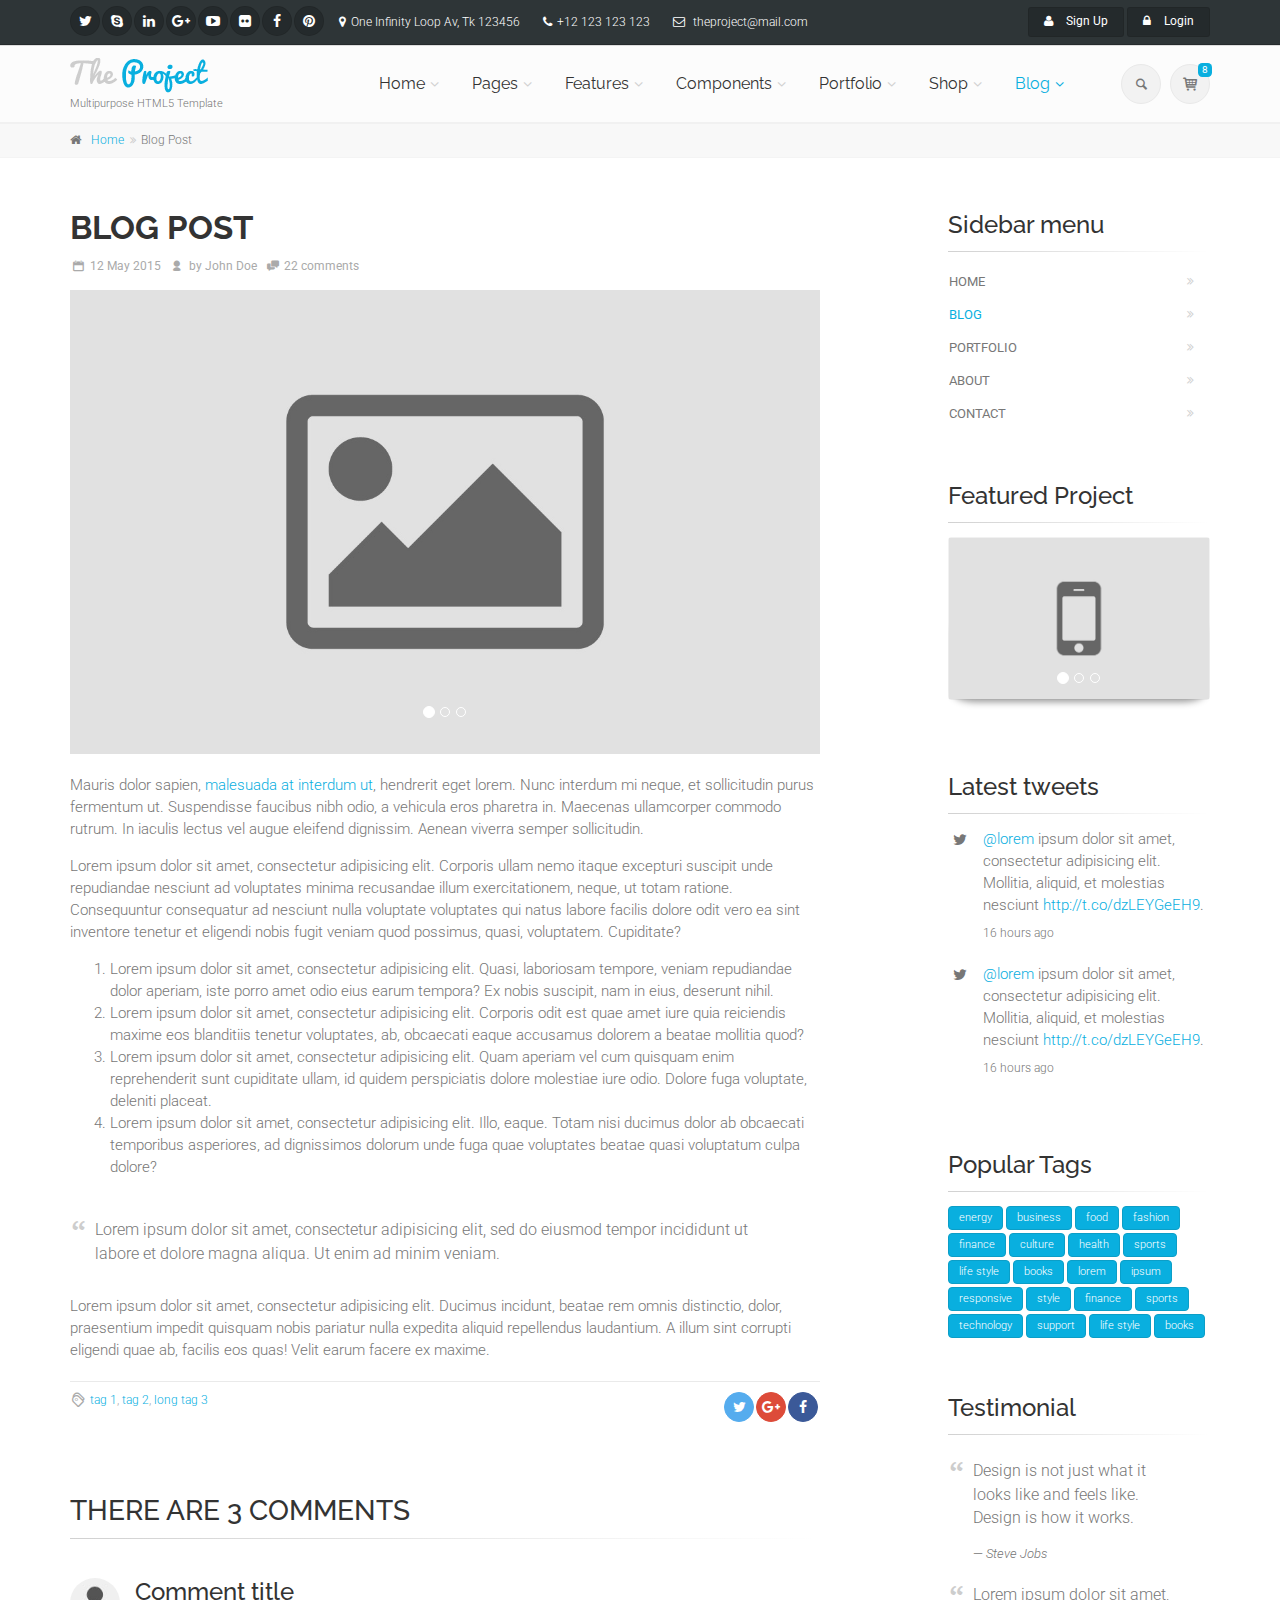
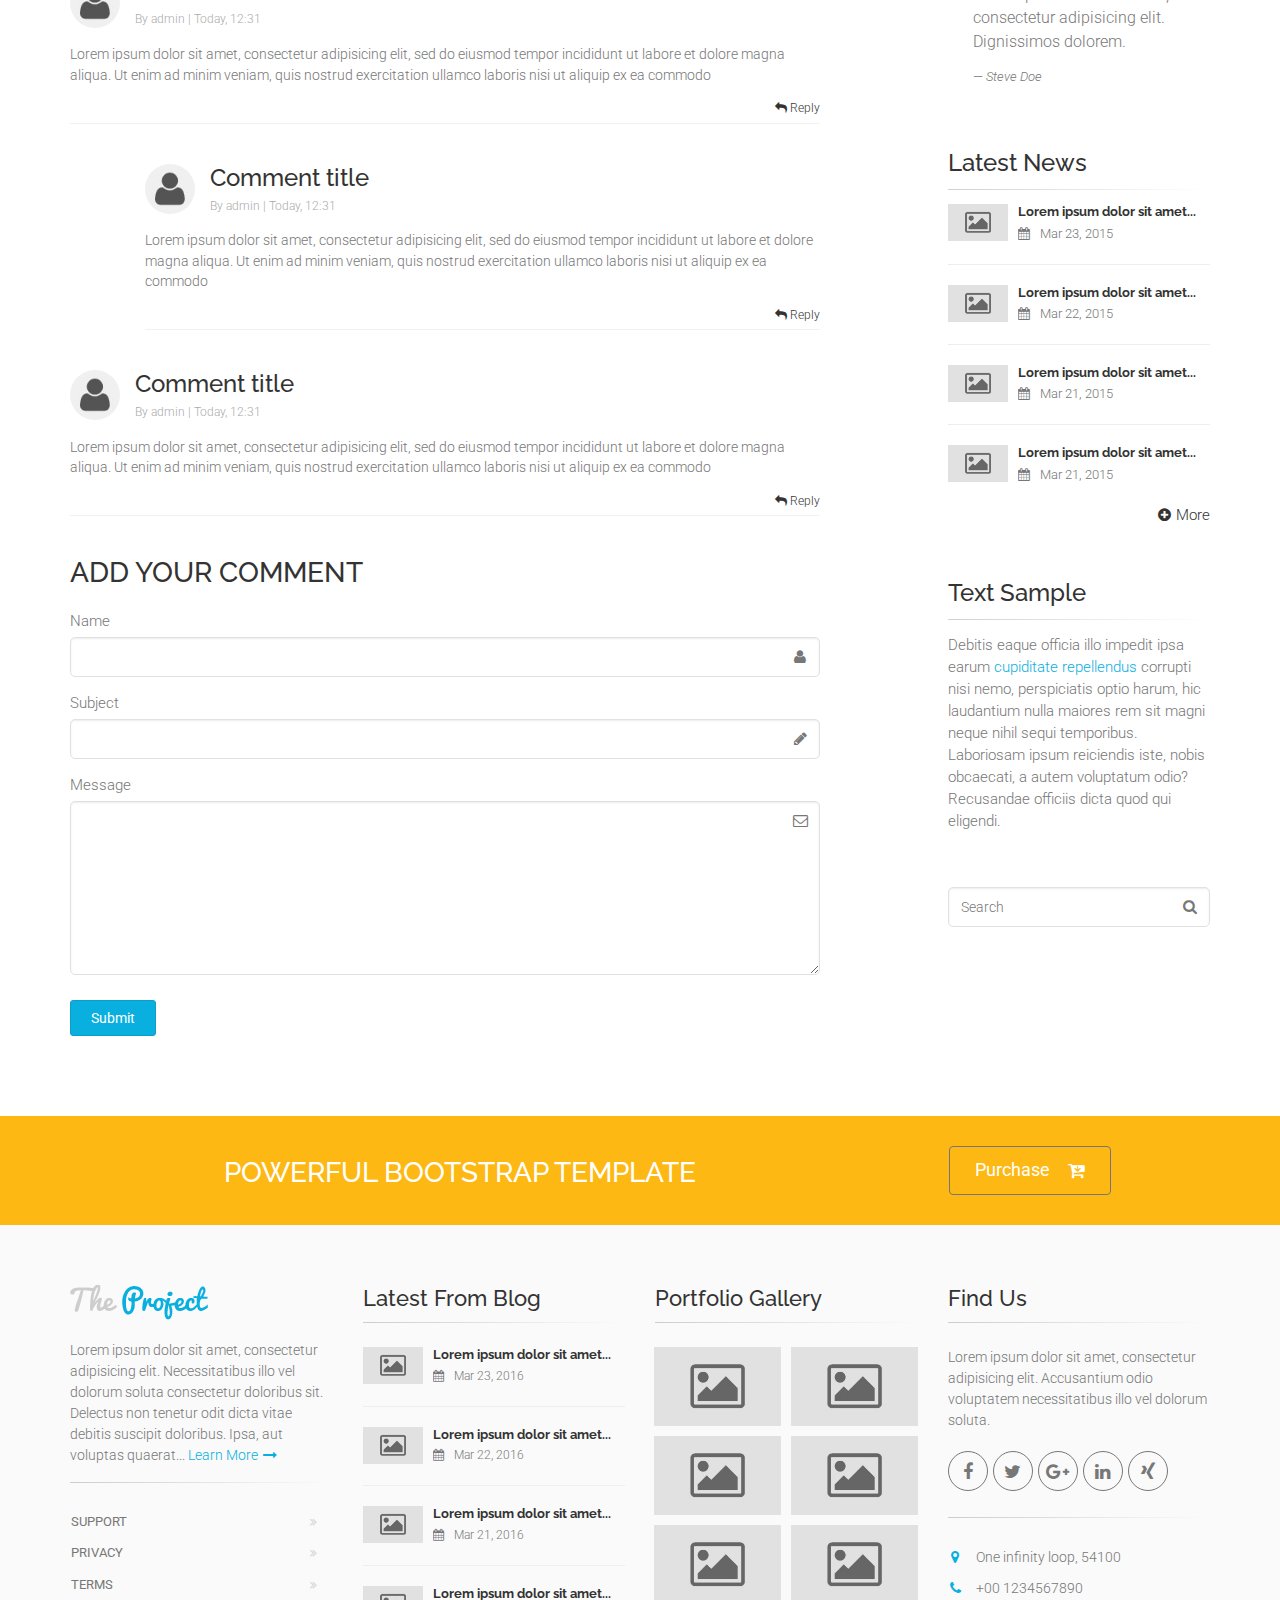
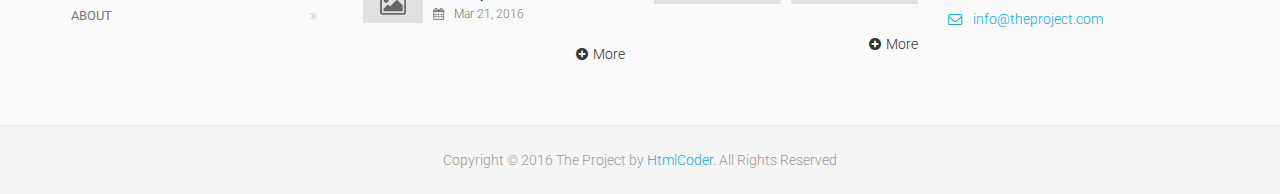
<file: public/blog-post.html>
<!DOCTYPE html>
<!--[if IE 9]> <html lang="en" class="ie9"> <![endif]-->
<!--[if !IE]><!-->
<html lang="en">
	<!--<![endif]-->

	<head>
		<meta charset="utf-8">
		<title>The Project | Blog Post</title>
		<meta name="description" content="The Project a Bootstrap-based, Responsive HTML5 Template">
		<meta name="author" content="htmlcoder.me">

		<!-- Mobile Meta -->
		<meta name="viewport" content="width=device-width, initial-scale=1.0">

		<!-- Favicon -->
		<link rel="shortcut icon" href="images/favicon.ico">

		<!-- Web Fonts -->
		<link href='http://fonts.googleapis.com/css?family=Roboto:400,300,300italic,400italic,500,500italic,700,700italic' rel='stylesheet' type='text/css'>
		<link href='http://fonts.googleapis.com/css?family=Raleway:700,400,300' rel='stylesheet' type='text/css'>
		<link href='http://fonts.googleapis.com/css?family=Pacifico' rel='stylesheet' type='text/css'>
		<link href='http://fonts.googleapis.com/css?family=PT+Serif' rel='stylesheet' type='text/css'>

		<!-- Bootstrap core CSS -->
		<link href="bootstrap/css/bootstrap.css" rel="stylesheet">

		<!-- Font Awesome CSS -->
		<link href="fonts/font-awesome/css/font-awesome.css" rel="stylesheet">

		<!-- Fontello CSS -->
		<link href="fonts/fontello/css/fontello.css" rel="stylesheet">

		<!-- Plugins -->
		<link href="plugins/magnific-popup/magnific-popup.css" rel="stylesheet">
		<link href="css/animations.css" rel="stylesheet">
		<link href="plugins/owl-carousel/owl.carousel.css" rel="stylesheet">
		<link href="plugins/owl-carousel/owl.transitions.css" rel="stylesheet">
		<link href="plugins/hover/hover-min.css" rel="stylesheet">		
		
		<!-- The Project core CSS file -->
		<link href="css/style.css" rel="stylesheet" >
		<!-- Color Scheme (In order to change the color scheme, replace the blue.css with the color scheme that you prefer)-->
		<link href="css/skins/light_blue.css" rel="stylesheet">

		<!-- Custom css --> 
		<link href="css/custom.css" rel="stylesheet">
	</head>

	<!-- body classes:  -->
	<!-- "boxed": boxed layout mode e.g. <body class="boxed"> -->
	<!-- "pattern-1 ... pattern-9": background patterns for boxed layout mode e.g. <body class="boxed pattern-1"> -->
	<!-- "transparent-header": makes the header transparent and pulls the banner to top -->
	<!-- "gradient-background-header": applies gradient background to header -->
	<!-- "page-loader-1 ... page-loader-6": add a page loader to the page (more info @components-page-loaders.html) -->
	<body class="no-trans    ">

		<!-- scrollToTop -->
		<!-- ================ -->
		<div class="scrollToTop circle"><i class="icon-up-open-big"></i></div>
		
		<!-- page wrapper start -->
		<!-- ================ -->
		<div class="page-wrapper">
		
			<!-- header-container start -->
			<div class="header-container">
				
				<!-- header-top start -->
				<!-- classes:  -->
				<!-- "dark": dark version of header top e.g. class="header-top dark" -->
				<!-- "colored": colored version of header top e.g. class="header-top colored" -->
				<!-- ================ -->
				<div class="header-top dark ">
					<div class="container">
						<div class="row">
							<div class="col-xs-3 col-sm-6 col-md-9">
								<!-- header-top-first start -->
								<!-- ================ -->
								<div class="header-top-first clearfix">
									<ul class="social-links circle small clearfix hidden-xs">
										<li class="twitter"><a target="_blank" href="http://www.twitter.com"><i class="fa fa-twitter"></i></a></li>
										<li class="skype"><a target="_blank" href="http://www.skype.com"><i class="fa fa-skype"></i></a></li>
										<li class="linkedin"><a target="_blank" href="http://www.linkedin.com"><i class="fa fa-linkedin"></i></a></li>
										<li class="googleplus"><a target="_blank" href="http://plus.google.com"><i class="fa fa-google-plus"></i></a></li>
										<li class="youtube"><a target="_blank" href="http://www.youtube.com"><i class="fa fa-youtube-play"></i></a></li>
										<li class="flickr"><a target="_blank" href="http://www.flickr.com"><i class="fa fa-flickr"></i></a></li>
										<li class="facebook"><a target="_blank" href="http://www.facebook.com"><i class="fa fa-facebook"></i></a></li>
										<li class="pinterest"><a target="_blank" href="http://www.pinterest.com"><i class="fa fa-pinterest"></i></a></li>
									</ul>
									<div class="social-links hidden-lg hidden-md hidden-sm circle small">
										<div class="btn-group dropdown">
											<button type="button" class="btn dropdown-toggle" data-toggle="dropdown"><i class="fa fa-share-alt"></i></button>
											<ul class="dropdown-menu dropdown-animation">
												<li class="twitter"><a target="_blank" href="http://www.twitter.com"><i class="fa fa-twitter"></i></a></li>
												<li class="skype"><a target="_blank" href="http://www.skype.com"><i class="fa fa-skype"></i></a></li>
												<li class="linkedin"><a target="_blank" href="http://www.linkedin.com"><i class="fa fa-linkedin"></i></a></li>
												<li class="googleplus"><a target="_blank" href="http://plus.google.com"><i class="fa fa-google-plus"></i></a></li>
												<li class="youtube"><a target="_blank" href="http://www.youtube.com"><i class="fa fa-youtube-play"></i></a></li>
												<li class="flickr"><a target="_blank" href="http://www.flickr.com"><i class="fa fa-flickr"></i></a></li>
												<li class="facebook"><a target="_blank" href="http://www.facebook.com"><i class="fa fa-facebook"></i></a></li>
												<li class="pinterest"><a target="_blank" href="http://www.pinterest.com"><i class="fa fa-pinterest"></i></a></li>
											</ul>
										</div>
									</div>
									<ul class="list-inline hidden-sm hidden-xs">
										<li><i class="fa fa-map-marker pr-5 pl-10"></i>One Infinity Loop Av, Tk 123456</li>
										<li><i class="fa fa-phone pr-5 pl-10"></i>+12 123 123 123</li>
										<li><i class="fa fa-envelope-o pr-5 pl-10"></i> theproject@mail.com</li>
									</ul>
								</div>
								<!-- header-top-first end -->
							</div>
							<div class="col-xs-9 col-sm-6 col-md-3">

								<!-- header-top-second start -->
								<!-- ================ -->
								<div id="header-top-second"  class="clearfix">

									<!-- header top dropdowns start -->
									<!-- ================ -->
									<div class="header-top-dropdown text-right">
										<div class="btn-group">
											<a href="page-signup.html" class="btn btn-default btn-sm"><i class="fa fa-user pr-10"></i> Sign Up</a>
										</div>
										<div class="btn-group dropdown">
											<button type="button" class="btn dropdown-toggle btn-default btn-sm" data-toggle="dropdown"><i class="fa fa-lock pr-10"></i> Login</button>
											<ul class="dropdown-menu dropdown-menu-right dropdown-animation">
												<li>
													<form class="login-form margin-clear">
														<div class="form-group has-feedback">
															<label class="control-label">Username</label>
															<input type="text" class="form-control" placeholder="">
															<i class="fa fa-user form-control-feedback"></i>
														</div>
														<div class="form-group has-feedback">
															<label class="control-label">Password</label>
															<input type="password" class="form-control" placeholder="">
															<i class="fa fa-lock form-control-feedback"></i>
														</div>
														<button type="submit" class="btn btn-gray btn-sm">Log In</button>
														<span class="pl-5 pr-5">or</span>
														<button type="submit" class="btn btn-default btn-sm">Sing Up</button>
														<ul>
															<li><a href="#">Forgot your password?</a></li>
														</ul>
														<span class="text-center">Login with</span>
														<ul class="social-links circle small colored clearfix">
															<li class="facebook"><a target="_blank" href="http://www.facebook.com"><i class="fa fa-facebook"></i></a></li>
															<li class="twitter"><a target="_blank" href="http://www.twitter.com"><i class="fa fa-twitter"></i></a></li>
															<li class="googleplus"><a target="_blank" href="http://plus.google.com"><i class="fa fa-google-plus"></i></a></li>
														</ul>
													</form>
												</li>
											</ul>
										</div>
									</div>
									<!--  header top dropdowns end -->
								</div>
								<!-- header-top-second end -->
							</div>
						</div>
					</div>
				</div>
				<!-- header-top end -->
				
				<!-- header start -->
				<!-- classes:  -->
				<!-- "fixed": enables fixed navigation mode (sticky menu) e.g. class="header fixed clearfix" -->
				<!-- "dark": dark version of header e.g. class="header dark clearfix" -->
				<!-- "full-width": mandatory class for the full-width menu layout -->
				<!-- "centered": mandatory class for the centered logo layout -->
				<!-- ================ --> 
				<header class="header  fixed    clearfix">
					
					<div class="container">
						<div class="row">
							<div class="col-md-3 ">
								<!-- header-left start -->
								<!-- ================ -->
								<div class="header-left clearfix">
									
									<!-- header dropdown buttons -->
									<div class="header-dropdown-buttons visible-xs">
										<div class="btn-group dropdown">
											<button type="button" class="btn dropdown-toggle" data-toggle="dropdown"><i class="icon-search"></i></button>
											<ul class="dropdown-menu dropdown-menu-right dropdown-animation">
												<li>
													<form role="search" class="search-box margin-clear">
														<div class="form-group has-feedback">
															<input type="text" class="form-control" placeholder="Search">
															<i class="icon-search form-control-feedback"></i>
														</div>
													</form>
												</li>
											</ul>
										</div>
										<div class="btn-group dropdown">
											<button type="button" class="btn dropdown-toggle" data-toggle="dropdown"><i class="icon-basket-1"></i><span class="cart-count default-bg">8</span></button>
											<ul class="dropdown-menu dropdown-menu-right dropdown-animation cart">
												<li>
													<table class="table table-hover">
														<thead>
															<tr>
																<th class="quantity">QTY</th>
																<th class="product">Product</th>
																<th class="amount">Subtotal</th>
															</tr>
														</thead>
														<tbody>
															<tr>
																<td class="quantity">2 x</td>
																<td class="product"><a href="shop-product.html">Android 4.4 Smartphone</a><span class="small">4.7" Dual Core 1GB</span></td>
																<td class="amount">$199.00</td>
															</tr>
															<tr>
																<td class="quantity">3 x</td>
																<td class="product"><a href="shop-product.html">Android 4.2 Tablet</a><span class="small">7.3" Quad Core 2GB</span></td>
																<td class="amount">$299.00</td>
															</tr>
															<tr>
																<td class="quantity">3 x</td>
																<td class="product"><a href="shop-product.html">Desktop PC</a><span class="small">Quad Core 3.2MHz, 8GB RAM, 1TB Hard Disk</span></td>
																<td class="amount">$1499.00</td>
															</tr>
															<tr>
																<td class="total-quantity" colspan="2">Total 8 Items</td>
																<td class="total-amount">$1997.00</td>
															</tr>
														</tbody>
													</table>
													<div class="panel-body text-right">
														<a href="shop-cart.html" class="btn btn-group btn-gray btn-sm">View Cart</a>
														<a href="shop-checkout.html" class="btn btn-group btn-gray btn-sm">Checkout</a>
													</div>
												</li>
											</ul>
										</div>
									</div>
									<!-- header dropdown buttons end-->
									
									<!-- logo -->
									<div id="logo" class="logo">
										<a href="index.html"><img id="logo_img" src="images/logo_light_blue.png" alt="The Project"></a>
									</div>

									<!-- name-and-slogan -->
									<div class="site-slogan">
										Multipurpose HTML5 Template
									</div>

								</div>
								<!-- header-left end -->

							</div>
							<div class="col-md-9">
					
								<!-- header-right start -->
								<!-- ================ -->
								<div class="header-right clearfix">
									
								<!-- main-navigation start -->
								<!-- classes: -->
								<!-- "onclick": Makes the dropdowns open on click, this the default bootstrap behavior e.g. class="main-navigation onclick" -->
								<!-- "animated": Enables animations on dropdowns opening e.g. class="main-navigation animated" -->
								<!-- "with-dropdown-buttons": Mandatory class that adds extra space, to the main navigation, for the search and cart dropdowns -->
								<!-- ================ -->
								<div class="main-navigation  animated with-dropdown-buttons">

									<!-- navbar start -->
									<!-- ================ -->
									<nav class="navbar navbar-default" role="navigation">
										<div class="container-fluid">

											<!-- Toggle get grouped for better mobile display -->
											<div class="navbar-header">
												<button type="button" class="navbar-toggle" data-toggle="collapse" data-target="#navbar-collapse-1">
													<span class="sr-only">Toggle navigation</span>
													<span class="icon-bar"></span>
													<span class="icon-bar"></span>
													<span class="icon-bar"></span>
												</button>
												
											</div>

											<!-- Collect the nav links, forms, and other content for toggling -->
											<div class="collapse navbar-collapse" id="navbar-collapse-1">
												<!-- main-menu -->
												<ul class="nav navbar-nav ">

													<!-- mega-menu start -->
													<li class="dropdown  mega-menu">
														<a href="index.html" class="dropdown-toggle" data-toggle="dropdown">Home</a>
														<ul class="dropdown-menu">
															<li>
																<div class="row">
																	<div class="col-md-12">
																		<h4 class="title"><i class="fa fa-laptop pr-10"></i> Demos</h4>
																		<div class="row">
																			<div class="col-sm-6 col-md-3">
																				<div class="divider"></div>
																				<ul class="menu">
																					<li ><a href="index.html"><i class="icon-home pr-10"></i>Home Default</a></li>
																					<li ><a href="index-corporate-1.html"><i class="icon-suitcase pr-10"></i>Corporate 1</a></li>
																					<li ><a href="index-corporate-2.html"><i class="icon-suitcase pr-10"></i>Corporate 2</a></li>
																					<li ><a href="index-corporate-3.html"><i class="icon-suitcase pr-10"></i>Corporate 3</a></li>
																					<li ><a href="index-corporate-4.html"><i class="icon-home pr-10"></i>Corporate 4 <span class="badge">NEW</span></a></li>
																					<li ><a href="index-shop.html"><i class="icon-basket-1 pr-10"></i>Commerce 1</a></li>
																				</ul>
																			</div>
																			<div class="col-sm-6 col-md-3">
																				<div class="divider"></div>
																				<ul class="menu">
																					<li ><a href="index-shop-2.html"><i class="icon-basket-1 pr-10"></i>Commerce 2</a></li>
																					<li ><a href="index-portfolio.html"><i class="icon-briefcase pr-10"></i>Portfolio/Agency</a></li>
																					<li ><a href="index-medical.html"><i class="fa fa-ambulance pr-10"></i>Medical</a></li>
																					<li ><a href="index-restaurant.html"><i class="fa fa-cutlery pr-10"></i>Restaurant</a></li>
																					<li ><a href="index-wedding.html"><i class="icon-heart pr-10"></i>Wedding</a></li>
																					<li ><a href="index-landing.html"><i class="fa fa-star pr-10"></i>Landing Page</a></li>
																				</ul>
																			</div>
																			<div class="col-sm-6 col-md-3">
																				<div class="divider"></div>
																				<ul class="menu">
																					<li ><a href="page-coming-soon.html"><i class="fa fa-clock-o pr-10"></i>Coming Soon</a></li>
																					<li ><a href="index-one-page.html"><i class="icon-home pr-10"></i>One Page Version</a></li>
																					<li ><a href="index-construction.html"><i class="fa fa-building pr-10"></i>Construction <span class="badge">v1.1</span></a></li>
																					<li ><a href="index-education.html"><i class="fa fa-graduation-cap pr-10"></i>Education <span class="badge">v1.1</span></a></li>
																					<li ><a href="index-hotel.html"><i class="fa fa-bed pr-10"></i>Hotel <span class="badge">v1.1</span></a></li>
																					<li ><a href="index-blog.html"><i class="fa fa-pencil pr-10"></i>Blog <span class="badge">v1.1</span></a></li>
																				</ul>
																			</div>
																			<div class="col-sm-6 col-md-3">
																				<div class="divider"></div>
																				<ul class="menu">
																					<li ><a href="index-beauty.html"><i class="fa fa-magic pr-10"></i>Beauty Center <span class="badge">v1.1</span></a></li>
																					<li ><a href="index-gym.html"><i class="fa fa-heartbeat pr-10"></i>Gym <span class="badge">NEW</span></a></li>
																					<li ><a href="index-resume.html"><i class="fa fa-user pr-10"></i>Resume <span class="badge">NEW</span></a></li>
																					<li ><a href="index-agency.html"><i class="fa fa-users pr-10"></i>Agency <span class="badge">NEW</span></a></li>
																					<li ><a href="index-logistics.html"><i class="fa fa-truck pr-10"></i>Logistics <span class="badge">NEW</span></a></li>
																				</ul>
																			</div>
																		</div>
																	</div>
																</div>
															</li>
														</ul>
													</li>
													<!-- mega-menu end -->
													<!-- mega-menu start -->
													<li class="dropdown  mega-menu">
														<a href="#" class="dropdown-toggle" data-toggle="dropdown">Pages</a>
														<ul class="dropdown-menu">
															<li>
																<div class="row">
																	<div class="col-lg-8 col-md-9">
																		<h4 class="title">Pages</h4>
																		<div class="row">
																			<div class="col-sm-4">
																				<div class="divider"></div>
																				<ul class="menu">
																					<li ><a href="page-about.html"><i class="fa fa-angle-right"></i>About Us 1</a></li>
																					<li ><a href="page-about-2.html"><i class="fa fa-angle-right"></i>About Us 2</a></li>
																					<li ><a href="page-about-3.html"><i class="fa fa-angle-right"></i>About Us 3</a></li>
																					<li ><a href="page-about-4.html"><i class="fa fa-angle-right"></i>About Us 4</a></li>
																					<li ><a href="page-about-me.html"><i class="fa fa-angle-right"></i>About Me</a></li>
																					<li ><a href="page-team.html"><i class="fa fa-angle-right"></i>Our Team - Options 1</a></li>
																					<li ><a href="page-team-2.html"><i class="fa fa-angle-right"></i>Our Team - Options 2</a></li>
																					<li ><a href="page-team-3.html"><i class="fa fa-angle-right"></i>Our Team - Options 3</a></li>
																					<li ><a href="page-coming-soon.html"><i class="fa fa-angle-right"></i>Coming Soon Page</a></li>
																					<li ><a href="page-faq.html"><i class="fa fa-angle-right"></i>FAQ page</a></li>
																				</ul>
																			</div>
																			<div class="col-sm-4">
																				<div class="divider"></div>
																				<ul class="menu">
																					<li ><a href="page-services.html"><i class="fa fa-angle-right"></i>Services 1</a></li>
																					<li ><a href="page-services-2.html"><i class="fa fa-angle-right"></i>Services 2</a></li>
																					<li ><a href="page-services-3.html"><i class="fa fa-angle-right"></i>Services 3</a></li>
																					<li ><a href="page-contact.html"><i class="fa fa-angle-right"></i>Contact 1</a></li>
																					<li ><a href="page-contact-2.html"><i class="fa fa-angle-right"></i>Contact 2</a></li>
																					<li ><a href="page-contact-3.html"><i class="fa fa-angle-right"></i>Contact 3</a></li>
																					<li ><a href="page-login.html"><i class="fa fa-angle-right"></i>Login 1</a></li>
																					<li ><a href="page-login-2.html"><i class="fa fa-angle-right"></i>Login 2 - Fullsreen</a></li>
																					<li ><a href="page-signup.html"><i class="fa fa-angle-right"></i>Sign Up 1</a></li>
																					<li ><a href="page-signup-2.html"><i class="fa fa-angle-right"></i>Sign Up 2 - Fullsreen</a></li>
																				</ul>
																			</div>
																			<div class="col-sm-4">
																				<div class="divider"></div>
																				<ul class="menu">
																					<li ><a href="page-404.html"><i class="fa fa-angle-right"></i>404 error</a></li>
																					<li ><a href="page-404-2.html"><i class="fa fa-angle-right"></i>404 error - Parallax</a></li>
																					<li ><a href="page-affix-sidebar.html"><i class="fa fa-angle-right"></i>Sidebar - Affix Menu</a></li>
																					<li ><a href="page-left-sidebar.html"><i class="fa fa-angle-right"></i>Left Sidebar</a></li>
																					<li ><a href="page-right-sidebar.html"><i class="fa fa-angle-right"></i>Right Sidebar</a></li>
																					<li ><a href="page-two-sidebars.html"><i class="fa fa-angle-right"></i>Two Sidebars</a></li>
																					<li ><a href="page-two-sidebars-left.html"><i class="fa fa-angle-right"></i>Two Sidebars Left</a></li>
																					<li ><a href="page-two-sidebars-right.html"><i class="fa fa-angle-right"></i>Two Sidebars Right</a></li>
																					<li ><a href="page-no-sidebars.html"><i class="fa fa-angle-right"></i>No Sidebars</a></li>
																					<li ><a href="page-sitemap.html"><i class="fa fa-angle-right"></i>Sitemap</a></li>
																				</ul>
																			</div>
																		</div>
																	</div>
																	<div class="col-lg-4 col-md-3 hidden-sm">
																		<h4 class="title">Premium HTML5 Template</h4>
																		<p class="mb-10">The Project is perfectly suitable for corporate, business and company webpages.</p>
																		<img src="images/section-image-3.png" alt="The Project">
																	</div>
																</div>
															</li>
														</ul>
													</li>
													<!-- mega-menu end -->
													<li class="dropdown ">
														<a class="dropdown-toggle" data-toggle="dropdown" href="#">Features</a>
														<ul class="dropdown-menu">
															<li class="dropdown ">
																<a  class="dropdown-toggle" data-toggle="dropdown" href="#">Headers <span class="badge">NEW</span></a>
																<ul class="dropdown-menu">
																	<li ><a href="features-headers-default.html">Default/Semi-Transparent</a></li>
																	<li ><a href="features-headers-default-dark.html">Dark/Semi-Transparent</a></li>
																	<li ><a href="features-headers-gradient-dark.html">Gradient Dark <span class="badge">NEW</span></a></li>
																	<li ><a href="features-headers-gradient-light.html">Gradient Light <span class="badge">NEW</span></a></li>
																	<li ><a href="features-headers-classic.html">Classic Light</a></li>
																	<li ><a href="features-headers-classic-dark.html">Classic Dark</a></li>
																	<li ><a href="features-headers-colored.html">Colored/Light</a></li>
																	<li ><a href="features-headers-colored-dark.html">Colored/Dark</a></li>
																	<li ><a href="features-headers-full-width.html">Full Width</a></li>
																	<li ><a href="features-headers-offcanvas-left.html">Offcanvas Left Side</a></li>
																	<li ><a href="features-headers-offcanvas-right.html">Offcanvas Right Side</a></li>
																	<li ><a href="features-headers-logo-centered.html">Logo Centered</a></li>
																	<li ><a href="features-headers-slider-top.html">Slider Top</a></li>
																	<li ><a href="features-headers-simple.html">Simple Static</a></li>
																</ul>
															</li>
															<li class="dropdown ">
																<a  class="dropdown-toggle" data-toggle="dropdown" href="#">Sticky Headers <span class="badge">NEW</span></a>
																<ul class="dropdown-menu">
																	<li ><a href="features-headers-default.html">Default</a></li>
																	<li ><a href="features-headers-sticky-2.html">Alternative <span class="badge">NEW</span></a></li>
																</ul>
															</li>
															<li class="dropdown ">
																<a  class="dropdown-toggle" data-toggle="dropdown" href="#">Menus</a>
																<ul class="dropdown-menu">
																	<li ><a href="features-headers-default.html">Default/On Hover Menu</a></li>
																	<li ><a href="features-menus-onhover-no-animations.html">On Hover Menu - No Animations</a></li>
																	<li ><a href="features-menus-onclick.html">On Click Menu - With Animations</a></li>
																	<li ><a href="features-menus-onclick-no-animations.html">On Click Menu - No Animations</a></li>
																</ul>
															</li>
															<li class="dropdown ">
																<a  class="dropdown-toggle" data-toggle="dropdown" href="#">Footers <span class="badge">NEW</span></a>
																<ul class="dropdown-menu">
																	<li ><a href="features-footers-default.html#footer">Default</a></li>
																	<li ><a href="features-footers-contact-form.html#footer">Contact Form</a></li>
																	<li ><a href="features-footers-contact-form-2.html#footer">Contact Form 2 <span class="badge">NEW</span></a></li>
																	<li ><a href="features-footers-google-maps.html#footer">Google Maps</a></li>
																	<li ><a href="features-footers-subscribe.html#footer">Subscribe Form</a></li>
																	<li ><a href="features-footers-minimal.html#footer">Minimal</a></li>
																	<li ><a href="features-footers-links.html#footer">Links <span class="badge">v1.1</span></a></li>
																	<li ><a href="features-footers-full-width.html#footer">Full Width <span class="badge">NEW</span></a></li>
																</ul>
															</li>
															<li class="dropdown ">
																<a  class="dropdown-toggle" data-toggle="dropdown" href="#">Main Sliders <span class="badge">NEW</span></a>
																<ul class="dropdown-menu">
																	<li class="dropdown-header default-bg">SLIDER REVOLUTION 5 - NEW</li>
																	<li ><a href="features-sliders-fullscreen.html">Full Screen</a></li>
																	<li ><a href="features-sliders-fullwidth.html">Full Width</a></li>
																	<li ><a href="features-sliders-fullwidth-big-height.html">Full Width - Big Height</a></li>
																	<li ><a href="features-sliders-boxedwidth-light.html">Boxed Width - Light Bg</a></li>
																	<li ><a href="features-sliders-boxedwidth-dark.html">Boxed Width - Dark Bg</a></li>
																	<li ><a href="features-sliders-boxedwidth-default.html">Boxed Width - Default Bg</a></li>
																	<li ><a href="features-sliders-video-background.html">Video Background</a></li>
																	<li ><a href="features-sliders-text-rotator.html">Text Rotator</a></li>
																	<li  class="dropdown ">
																	<a  class="dropdown-toggle" data-toggle="dropdown" href="#">Revolution 4</a>
																		<ul class="dropdown-menu">
																			<li ><a href="features-sliders-revolution-4-fullscreen.html">Full Screen</a></li>
																			<li ><a href="features-sliders-revolution-4-fullwidth.html">Full Width</a></li>
																			<li ><a href="features-sliders-revolution-4-fullwidth-big-height.html">Full Width - Big Height</a></li>
																			<li ><a href="features-sliders-revolution-4-boxedwidth-light.html">Boxed Width - Light Bg</a></li>
																			<li ><a href="features-sliders-revolution-4-boxedwidth-dark.html">Boxed Width - Dark Bg</a></li>
																			<li ><a href="features-sliders-revolution-4-boxedwidth-default.html">Boxed Width - Default Bg</a></li>
																			<li ><a href="features-sliders-revolution-4-video-background.html">Video Background</a></li>
																			<li ><a href="features-sliders-revolution-4-text-rotator.html">Text Rotator</a></li>
																		</ul>
																	</li>
																</ul>
															</li>
															<li class="dropdown">
																<a  class="dropdown-toggle" data-toggle="dropdown" href="#">Email Templates <span class="badge">v1.1</span></a>
																<ul class="dropdown-menu">
																	<li><a target="_blank" href="email_templates/email_template_blue.html">Blue</a></li>
																	<li><a target="_blank" href="email_templates/email_template_brown.html">Brown</a></li>
																	<li><a target="_blank" href="email_templates/email_template_cool_green.html">Cool Green</a></li>
																	<li><a target="_blank" href="email_templates/email_template_dark_cyan.html">Dark Cyan</a></li>
																	<li><a target="_blank" href="email_templates/email_template_dark_red.html">Dark Red</a></li>
																	<li><a target="_blank" href="email_templates/email_template_gold.html">Gold</a></li>
																	<li><a target="_blank" href="email_templates/email_template_gray.html">Gray</a></li>
																	<li><a target="_blank" href="email_templates/email_template_green.html">Green</a></li>
																	<li><a target="_blank" href="email_templates/email_template_light_blue.html">Light Blue</a></li>
																	<li><a target="_blank" href="email_templates/email_template_orange.html">Orange</a></li>
																	<li><a target="_blank" href="email_templates/email_template_pink.html">Pink</a></li>
																	<li><a target="_blank" href="email_templates/email_template_purple.html">Purple</a></li>
																	<li><a target="_blank" href="email_templates/email_template_red.html">Red</a></li>
																	<li><a target="_blank" href="email_templates/email_template_vivid_red.html">Vivid Red</a></li>
																</ul>
															</li>
															<li class="dropdown ">
																<a  class="dropdown-toggle" data-toggle="dropdown" href="#">Pricing Tables</a>
																<ul class="dropdown-menu">
																	<li ><a href="features-pricing-tables-1.html">Pricing Tables 1</a></li>
																	<li ><a href="features-pricing-tables-2.html">Pricing Tables 2</a></li>
																	<li ><a href="features-pricing-tables-3.html">Pricing Tables 3</a></li>
																</ul>
															</li>
															<li class="dropdown ">
																<a  class="dropdown-toggle" data-toggle="dropdown" href="#">Icons</a>
																<ul class="dropdown-menu">
																	<li ><a href="features-icons-fontawesome.html">Font Awesome</a></li>
																	<li ><a href="features-icons-fontello.html">Fontello</a></li>
																	<li ><a href="features-icons-glyphicons.html">Glyphicons</a></li>
																</ul>
															</li>
															<li ><a href="features-dark-page.html">Dark Page</a></li>
															<li ><a href="features-typography.html">Typography</a></li>
															<li ><a href="features-backgrounds.html">Backgrounds</a></li>
															<li ><a href="features-grid.html">Grid</a></li>
														</ul>
													</li>
													<!-- mega-menu start -->
													<li class="dropdown  mega-menu narrow">
														<a href="#" class="dropdown-toggle" data-toggle="dropdown">Components</a>
														<ul class="dropdown-menu">
															<li>
																<div class="row">
																	<div class="col-md-12">
																		<h4 class="title"><i class="fa fa-magic pr-10"></i> Components</h4>
																		<div class="row">
																			<div class="col-sm-6">
																				<div class="divider"></div>
																				<ul class="menu">
																					<li ><a href="components-social-icons.html"><i class="icon-share pr-10"></i>Social Icons</a></li>
																					<li ><a href="components-buttons.html"><i class="icon-flask pr-10"></i>Buttons</a></li>
																					<li ><a href="components-forms.html"><i class="icon-eq pr-10"></i>Forms</a></li>
																					<li ><a href="components-tabs-and-pills.html"><i class=" icon-dot-3 pr-10"></i>Tabs &amp; Pills</a></li>
																					<li ><a href="components-accordions.html"><i class="icon-menu-outline pr-10"></i>Accordions</a></li>
																					<li ><a href="components-progress-bars.html"><i class="icon-chart-line pr-10"></i>Progress Bars</a></li>
																					<li ><a href="components-call-to-action.html"><i class="icon-chat pr-10"></i>Call to Action Blocks</a></li>
																					<li ><a href="components-alerts-and-callouts.html"><i class="icon-info-circled pr-10"></i>Alerts &amp; Callouts</a></li>
																					<li ><a href="components-content-sliders.html"><i class="icon-star-filled pr-10"></i>Content Sliders</a></li>
																					<li ><a href="components-charts.html"><i class="icon-chart-pie pr-10"></i>Charts</a></li>
																					<li ><a href="components-page-loaders.html"><i class="fa fa-circle-o-notch fa-spin"></i>Page Loaders <span class="badge">v1.1</span></a></li>
																				</ul>
																			</div>
																			<div class="col-sm-6">
																				<div class="divider"></div>
																				<ul class="menu">
																					<li ><a href="components-icon-boxes.html"><i class="icon-picture-outline pr-10"></i>Icon Boxes</a></li>
																					<li ><a href="components-image-boxes.html"><i class="icon-camera-1 pr-10"></i>Image Boxes</a></li>
																					<li ><a href="components-fullwidth-sections.html"><i class="icon-code-1 pr-10"></i>Full Width Sections</a></li>
																					<li ><a href="components-animations.html"><i class="icon-docs pr-10"></i>Animations</a></li>
																					<li ><a href="components-video-and-audio.html"><i class="icon-video pr-10"></i>Video &amp; Audio</a></li>
																					<li ><a href="components-lightbox.html"><i class="icon-plus pr-10"></i>Lightbox</a></li>
																					<li ><a href="components-counters.html"><i class="icon-sort-numeric pr-10"></i>Counters</a></li>
																					<li ><a href="components-modals.html"><i class="icon-popup pr-10"></i>Modals</a></li>
																					<li ><a href="components-tables.html"><i class="icon-th pr-10"></i>Tables</a></li>
																					<li ><a href="components-text-rotators.html"><i class="icon-arrows-ccw pr-10"></i>Text Rotators</a></li>
																				</ul>
																			</div>
																		</div>
																	</div>
																</div>
															</li>
														</ul>
													</li>
													<!-- mega-menu end -->
													<li class="dropdown ">
														<a href="portfolio-grid-2-3-col.html" class="dropdown-toggle" data-toggle="dropdown">Portfolio</a>
														<ul class="dropdown-menu">
															<li class="dropdown ">
																<a  class="dropdown-toggle" data-toggle="dropdown" href="#">Portfolio Grid 1</a>
																<ul class="dropdown-menu">
																	<li ><a href="portfolio-grid-1-2-col.html">2 Column</a></li>
																	<li ><a href="portfolio-grid-1-3-col.html">3 Column</a></li>
																	<li ><a href="portfolio-grid-1-4-col.html">4 Column</a></li>
																	<li ><a href="portfolio-grid-1-sidebar.html">With Sidebar</a></li>
																</ul>
															</li>
															<li class="dropdown ">
																<a  class="dropdown-toggle" data-toggle="dropdown" href="#">Portfolio Grid 2</a>
																<ul class="dropdown-menu">
																	<li ><a href="portfolio-grid-2-2-col.html">2 Column</a></li>
																	<li ><a href="portfolio-grid-2-3-col.html">3 Column</a></li>
																	<li ><a href="portfolio-grid-2-4-col.html">4 Column</a></li>
																	<li ><a href="portfolio-grid-2-sidebar.html">With Sidebar</a></li>
																</ul>
															</li>
															<li class="dropdown ">
																<a  class="dropdown-toggle" data-toggle="dropdown" href="#">Portfolio Grid 3 - Dark</a>
																<ul class="dropdown-menu">
																	<li ><a href="portfolio-grid-3-2-col.html">2 Column</a></li>
																	<li ><a href="portfolio-grid-3-3-col.html">3 Column</a></li>
																	<li ><a href="portfolio-grid-3-4-col.html">4 Column</a></li>
																	<li ><a href="portfolio-grid-3-sidebar.html">With Sidebar</a></li>
																</ul>
															</li>
															<li class="dropdown ">
																<a  class="dropdown-toggle" data-toggle="dropdown" href="#">Portfolio Fullwidth</a>
																<ul class="dropdown-menu">
																	<li ><a href="portfolio-fullwidth-2-col.html">2 Column</a></li>
																	<li ><a href="portfolio-fullwidth-3-col.html">3 Column</a></li>
																	<li ><a href="portfolio-fullwidth-4-col.html">4 Column</a></li>
																</ul>
															</li>
															<li class="dropdown ">
																<a  class="dropdown-toggle" data-toggle="dropdown" href="#">Portfolio List</a>
																<ul class="dropdown-menu">
																	<li ><a href="portfolio-list-1.html">List - Large Images</a></li>
																	<li ><a href="portfolio-list-2.html">List - Small Images</a></li>
																	<li ><a href="portfolio-list-sidebar.html">With Sidebar</a></li>
																</ul>
															</li>
															<li ><a href="portfolio-item.html">Single Item 1</a></li>
															<li ><a href="portfolio-item-2.html">Single Item 2</a></li>
															<li ><a href="portfolio-item-3.html">Single Item 3</a></li>
														</ul>
													</li>
													<li class="dropdown ">
														<a href="index-shop.html" class="dropdown-toggle" data-toggle="dropdown">Shop</a>
														<ul class="dropdown-menu">
															<li ><a href="index-shop.html">Shop Home 1</a></li>
															<li ><a href="index-shop-2.html">Shop Home 2</a></li>
															<li ><a href="shop-listing-4col.html">Grid - 4 Columns</a></li>
															<li ><a href="shop-listing-3col.html">Grid - 3 Columns</a></li>
															<li ><a href="shop-listing-2col.html">Grid - 2 Columns</a></li>
															<li ><a href="shop-listing-sidebar.html">Grid - With Sidebar</a></li>
															<li ><a href="shop-listing-list.html">List</a></li>
															<li ><a href="shop-product.html">Product</a></li>
															<li ><a href="shop-cart.html">Shopping Cart</a></li>
															<li ><a href="shop-checkout.html">Checkout Page - Step 1</a></li>
															<li ><a href="shop-checkout-payment.html">Checkout Page - Step 2</a></li>
															<li ><a href="shop-checkout-review.html">Checkout Page - Step 3</a></li>
															<li ><a href="shop-invoice.html">Invoice</a></li>
														</ul>
													</li>
													<li class="dropdown active">
														<a href="blog-large-image-right-sidebar.html" class="dropdown-toggle" data-toggle="dropdown">Blog</a>
														<ul class="dropdown-menu">
															<li ><a href="index-blog.html">Blog Home <span class="badge">v1.1</span></a></li>
															<li class="dropdown ">
																<a  class="dropdown-toggle" data-toggle="dropdown" href="#">Large Image</a>
																<ul class="dropdown-menu to-left">
																	<li ><a href="blog-large-image-right-sidebar.html">Right Sidebar</a></li>
																	<li ><a href="blog-large-image-left-sidebar.html">Left Sidebar</a></li>
																	<li ><a href="blog-large-image-no-sidebar.html">Without Sidebar</a></li>
																</ul>
															</li>
															<li class="dropdown ">
																<a  class="dropdown-toggle" data-toggle="dropdown" href="#">Medium Image</a>
																<ul class="dropdown-menu to-left">
																	<li ><a href="blog-medium-image-right-sidebar.html">Right Sidebar</a></li>
																	<li ><a href="blog-medium-image-left-sidebar.html">Left Sidebar</a></li>
																	<li ><a href="blog-medium-image-no-sidebar.html">Without Sidebar</a></li>
																</ul>
															</li>
															<li class="dropdown ">
																<a  class="dropdown-toggle" data-toggle="dropdown" href="#">Masonry</a>
																<ul class="dropdown-menu to-left">
																	<li ><a href="blog-masonry-right-sidebar.html">Right Sidebar</a></li>
																	<li ><a href="blog-masonry-left-sidebar.html">Left Sidebar</a></li>
																	<li ><a href="blog-masonry-no-sidebar.html">Without Sidebar</a></li>
																</ul>
															</li>
															<li ><a href="blog-timeline.html">Timeline</a></li>
															<li class="active"><a href="blog-post.html">Blog Post</a></li>
														</ul>
													</li>
												</ul>
												<!-- main-menu end -->
												
												<!-- header dropdown buttons -->
												<div class="header-dropdown-buttons hidden-xs ">
													<div class="btn-group dropdown">
														<button type="button" class="btn dropdown-toggle" data-toggle="dropdown"><i class="icon-search"></i></button>
														<ul class="dropdown-menu dropdown-menu-right dropdown-animation">
															<li>
																<form role="search" class="search-box margin-clear">
																	<div class="form-group has-feedback">
																		<input type="text" class="form-control" placeholder="Search">
																		<i class="icon-search form-control-feedback"></i>
																	</div>
																</form>
															</li>
														</ul>
													</div>
													<div class="btn-group dropdown">
														<button type="button" class="btn dropdown-toggle" data-toggle="dropdown"><i class="icon-basket-1"></i><span class="cart-count default-bg">8</span></button>
														<ul class="dropdown-menu dropdown-menu-right dropdown-animation cart">
															<li>
																<table class="table table-hover">
																	<thead>
																		<tr>
																			<th class="quantity">QTY</th>
																			<th class="product">Product</th>
																			<th class="amount">Subtotal</th>
																		</tr>
																	</thead>
																	<tbody>
																		<tr>
																			<td class="quantity">2 x</td>
																			<td class="product"><a href="shop-product.html">Android 4.4 Smartphone</a><span class="small">4.7" Dual Core 1GB</span></td>
																			<td class="amount">$199.00</td>
																		</tr>
																		<tr>
																			<td class="quantity">3 x</td>
																			<td class="product"><a href="shop-product.html">Android 4.2 Tablet</a><span class="small">7.3" Quad Core 2GB</span></td>
																			<td class="amount">$299.00</td>
																		</tr>
																		<tr>
																			<td class="quantity">3 x</td>
																			<td class="product"><a href="shop-product.html">Desktop PC</a><span class="small">Quad Core 3.2MHz, 8GB RAM, 1TB Hard Disk</span></td>
																			<td class="amount">$1499.00</td>
																		</tr>
																		<tr>
																			<td class="total-quantity" colspan="2">Total 8 Items</td>
																			<td class="total-amount">$1997.00</td>
																		</tr>
																	</tbody>
																</table>
																<div class="panel-body text-right">
																	<a href="shop-cart.html" class="btn btn-group btn-gray btn-sm">View Cart</a>
																	<a href="shop-checkout.html" class="btn btn-group btn-gray btn-sm">Checkout</a>
																</div>
															</li>
														</ul>
													</div>
												</div>
												<!-- header dropdown buttons end-->
												
											</div>

										</div>
									</nav>
									<!-- navbar end -->

								</div>
								<!-- main-navigation end -->
								</div>
								<!-- header-right end -->
					
							</div>
						</div>
					</div>
					
				</header>
				<!-- header end -->
			</div>
			<!-- header-container end -->
		
			<!-- breadcrumb start -->
			<!-- ================ -->
			<div class="breadcrumb-container">
				<div class="container">
					<ol class="breadcrumb">
						<li><i class="fa fa-home pr-10"></i><a href="index.html">Home</a></li>
						<li class="active">Blog Post</li>
					</ol>
				</div>
			</div>
			<!-- breadcrumb end -->

			<!-- main-container start -->
			<!-- ================ -->
			<section class="main-container">

				<div class="container">
					<div class="row">

						<!-- main start -->
						<!-- ================ -->
						<div class="main col-md-8">

							<!-- page-title start -->
							<!-- ================ -->
							<h1 class="page-title">Blog Post</h1>
							<!-- page-title end -->

							<!-- blogpost start -->
							<!-- ================ -->
							<article class="blogpost full">
								<header>
									<div class="post-info">
										<span class="post-date">
											<i class="icon-calendar"></i>
											<span class="day">12</span>
											<span class="month">May 2015</span>
										</span>
										<span class="submitted"><i class="icon-user-1"></i> by <a href="#">John Doe</a></span>
										<span class="comments"><i class="icon-chat"></i> <a href="#">22 comments</a></span>
									</div>
								</header>
								<div class="blogpost-content">
									<div id="carousel-blog-post" class="carousel slide mb-20" data-ride="carousel">
										<!-- Indicators -->
										<ol class="carousel-indicators">
											<li data-target="#carousel-blog-post" data-slide-to="0" class="active"></li>
											<li data-target="#carousel-blog-post" data-slide-to="1"></li>
											<li data-target="#carousel-blog-post" data-slide-to="2"></li>
										</ol>

										<!-- Wrapper for slides -->
										<div class="carousel-inner" role="listbox">
											<div class="item active">
												<div class="overlay-container">
													<img src="images/blog-1.jpg" alt="">
													<a class="overlay-link popup-img" href="images/blog-1.jpg"><i class="fa fa-search-plus"></i></a>
												</div>
											</div>
											<div class="item">
												<div class="overlay-container">
													<img src="images/blog-3.jpg" alt="">
													<a class="overlay-link popup-img" href="images/blog-3.jpg"><i class="fa fa-search-plus"></i></a>
												</div>
											</div>
											<div class="item">
												<div class="overlay-container">
													<img src="images/blog-4.jpg" alt="">
													<a class="overlay-link popup-img" href="images/blog-4.jpg"><i class="fa fa-search-plus"></i></a>
												</div>
											</div>
										</div>
									</div>
									<p>Mauris dolor sapien, <a href="#">malesuada at interdum ut</a>, hendrerit eget lorem. Nunc interdum mi neque, et  sollicitudin purus fermentum ut. Suspendisse faucibus nibh odio, a vehicula eros pharetra in. Maecenas  ullamcorper commodo rutrum. In iaculis lectus vel augue eleifend dignissim. Aenean viverra semper sollicitudin.</p>
									<p>Lorem ipsum dolor sit amet, consectetur adipisicing elit. Corporis ullam nemo itaque excepturi suscipit unde repudiandae nesciunt ad voluptates minima recusandae illum exercitationem, neque, ut totam ratione. Consequuntur consequatur ad nesciunt nulla voluptate voluptates qui natus labore facilis dolore odit vero ea sint inventore tenetur et eligendi nobis fugit veniam quod possimus, quasi, voluptatem. Cupiditate?</p>
									<ol>
										<li>Lorem ipsum dolor sit amet, consectetur adipisicing elit. Quasi, laboriosam tempore, veniam repudiandae dolor aperiam, iste porro amet odio eius earum tempora? Ex nobis suscipit, nam in eius, deserunt nihil.</li>
										<li>Lorem ipsum dolor sit amet, consectetur adipisicing elit. Corporis odit est quae amet iure quia reiciendis maxime eos blanditiis tenetur voluptates, ab, obcaecati eaque accusamus dolorem a beatae mollitia quod?</li>
										<li>Lorem ipsum dolor sit amet, consectetur adipisicing elit. Quam aperiam vel cum quisquam enim reprehenderit sunt cupiditate ullam, id quidem perspiciatis dolore molestiae iure odio. Dolore fuga voluptate, deleniti placeat.</li>
										<li>Lorem ipsum dolor sit amet, consectetur adipisicing elit. Illo, eaque. Totam nisi ducimus dolor ab obcaecati temporibus asperiores, ad dignissimos dolorum unde fuga quae voluptates beatae quasi voluptatum culpa dolore?</li>
									</ol>
									<blockquote>
										<p>Lorem ipsum dolor sit amet, consectetur adipisicing elit, sed do eiusmod tempor incididunt ut labore et dolore magna aliqua. Ut enim ad minim veniam.</p>
									</blockquote>
									<p>Lorem ipsum dolor sit amet, consectetur adipisicing elit. Ducimus incidunt, beatae rem omnis distinctio, dolor, praesentium impedit quisquam nobis pariatur nulla expedita aliquid repellendus laudantium. A illum sint corrupti eligendi quae ab, facilis eos quas! Velit earum facere ex maxime.</p>
								</div>
								<footer class="clearfix">
									<div class="tags pull-left"><i class="icon-tags"></i> <a href="#">tag 1</a>, <a href="#">tag 2</a>, <a href="#">long tag 3</a></div>
									<div class="link pull-right">
										<ul class="social-links circle small colored clearfix margin-clear text-right animated-effect-1">
											<li class="twitter"><a target="_blank" href="http://www.twitter.com"><i class="fa fa-twitter"></i></a></li>
											<li class="googleplus"><a target="_blank" href="http://plus.google.com"><i class="fa fa-google-plus"></i></a></li>
											<li class="facebook"><a target="_blank" href="http://www.facebook.com"><i class="fa fa-facebook"></i></a></li>
										</ul>
									</div>
								</footer>
							</article>
							<!-- blogpost end -->

							<!-- comments start -->
							<!-- ================ -->
							<div id="comments" class="comments">
								<h2 class="title">There are 3 comments</h2>

								<!-- comment start -->
								<div class="comment clearfix">
									<div class="comment-avatar">
										<img class="img-circle" src="images/avatar.jpg" alt="avatar">
									</div>
									<header>
										<h3>Comment title</h3>
										<div class="comment-meta">By <a href="#">admin</a> | Today, 12:31</div>
									</header>
									<div class="comment-content">
										<div class="comment-body clearfix">
											<p>Lorem ipsum dolor sit amet, consectetur adipisicing elit, sed do eiusmod tempor incididunt ut labore et dolore magna aliqua. Ut enim ad minim veniam, quis nostrud exercitation ullamco laboris nisi ut aliquip ex ea commodo </p>
											<a href="blog-post.html" class="btn-sm-link link-dark pull-right"><i class="fa fa-reply"></i> Reply</a>
										</div>
									</div>
									
									<!-- comment start -->
									<div class="comment clearfix">
										<div class="comment-avatar">
											<img class="img-circle" src="images/avatar.jpg" alt="avatar">
										</div>
										<header>
											<h3>Comment title</h3>
											<div class="comment-meta">By <a href="#">admin</a> | Today, 12:31</div>
										</header>
										<div class="comment-content">
											<div class="comment-body clearfix">
												<p>Lorem ipsum dolor sit amet, consectetur adipisicing elit, sed do eiusmod tempor incididunt ut labore et dolore magna aliqua. Ut enim ad minim veniam, quis nostrud exercitation ullamco laboris nisi ut aliquip ex ea commodo </p>
												<a href="blog-post.html" class="btn-sm-link link-dark pull-right"><i class="fa fa-reply"></i> Reply</a>
											</div>
										</div>
									</div>
									<!-- comment end -->

								</div>
								<!-- comment end -->

								<!-- comment start -->
								<div class="comment clearfix">
									<div class="comment-avatar">
										<img class="img-circle" src="images/avatar.jpg" alt="avatar">
									</div>
									<header>
										<h3>Comment title</h3>
										<div class="comment-meta">By <a href="#">admin</a> | Today, 12:31</div>
									</header>
									<div class="comment-content">
										<div class="comment-body clearfix">
											<p>Lorem ipsum dolor sit amet, consectetur adipisicing elit, sed do eiusmod tempor incididunt ut labore et dolore magna aliqua. Ut enim ad minim veniam, quis nostrud exercitation ullamco laboris nisi ut aliquip ex ea commodo </p>
											<a href="blog-post.html" class="btn-sm-link link-dark pull-right"><i class="fa fa-reply"></i> Reply</a>
										</div>
									</div>
								</div>
								<!-- comment end -->

							</div>
							<!-- comments end -->

							<!-- comments form start -->
							<!-- ================ -->
							<div class="comments-form">
								<h2 class="title">Add your comment</h2>
								<form role="form" id="comment-form">
									<div class="form-group has-feedback">
										<label for="name4">Name</label>
										<input type="text" class="form-control" id="name4" placeholder="" name="name4" required>
										<i class="fa fa-user form-control-feedback"></i>
									</div>
									<div class="form-group has-feedback">
										<label for="subject4">Subject</label>
										<input type="text" class="form-control" id="subject4" placeholder="" name="subject4" required>
										<i class="fa fa-pencil form-control-feedback"></i>
									</div>
									<div class="form-group has-feedback">
										<label for="message4">Message</label>
										<textarea class="form-control" rows="8" id="message4" placeholder="" name="message4" required></textarea>
										<i class="fa fa-envelope-o form-control-feedback"></i>
									</div>
									<input type="submit" value="Submit" class="btn btn-default">
								</form>
							</div>
							<!-- comments form end -->
						</div>
						<!-- main end -->

						<!-- sidebar start -->
						<!-- ================ -->
						<aside class="col-md-4 col-lg-3 col-lg-offset-1">
							<div class="sidebar">
								<div class="block clearfix">
									<h3 class="title">Sidebar menu</h3>
									<div class="separator-2"></div>
									<nav>
										<ul class="nav nav-pills nav-stacked">
											<li><a href="index.html">Home</a></li>
											<li class="active"><a href="blog-large-image-right-sidebar.html">Blog</a></li>
											<li><a href="portfolio-grid-2-3-col.html">Portfolio</a></li>
											<li><a href="page-about.html">About</a></li>
											<li><a href="page-contact.html">Contact</a></li>
										</ul>
									</nav>
								</div>
								<div class="block clearfix">
									<h3 class="title">Featured Project</h3>
									<div class="separator-2"></div>
									<div id="carousel-portfolio-sidebar" class="carousel slide" data-ride="carousel">
										<!-- Indicators -->
										<ol class="carousel-indicators">
											<li data-target="#carousel-portfolio-sidebar" data-slide-to="0" class="active"></li>
											<li data-target="#carousel-portfolio-sidebar" data-slide-to="1"></li>
											<li data-target="#carousel-portfolio-sidebar" data-slide-to="2"></li>
										</ol>

										<!-- Wrapper for slides -->
										<div class="carousel-inner" role="listbox">
											<div class="item active">
												<div class="image-box shadow bordered text-center mb-20">
													<div class="overlay-container">
														<img src="images/portfolio-10.jpg" alt="">
														<a href="portfolio-item.html" class="overlay-link">
															<i class="fa fa-link"></i>
														</a>
													</div>
												</div>
											</div>
											<div class="item">
												<div class="image-box shadow bordered text-center mb-20">
													<div class="overlay-container">
														<img src="images/portfolio-1-2.jpg" alt="">
														<a href="portfolio-item.html" class="overlay-link">
															<i class="fa fa-link"></i>
														</a>
													</div>
												</div>
											</div>
											<div class="item">
												<div class="image-box shadow bordered text-center mb-20">
													<div class="overlay-container">
														<img src="images/portfolio-1-3.jpg" alt="">
														<a href="portfolio-item.html" class="overlay-link">
															<i class="fa fa-link"></i>
														</a>
													</div>
												</div>
											</div>
										</div>
									</div>
								</div>
								<div class="block clearfix">
									<h3 class="title">Latest tweets</h3>
									<div class="separator-2"></div>
									<ul class="tweets">
										<li>
											<i class="fa fa-twitter"></i>
											<p><a href="#">@lorem</a> ipsum dolor sit amet, consectetur adipisicing elit. Mollitia, aliquid, et molestias nesciunt <a href="#">http://t.co/dzLEYGeEH9</a>.</p><span>16 hours ago</span>
										</li>
										<li>
											<i class="fa fa-twitter"></i>
											<p><a href="#">@lorem</a> ipsum dolor sit amet, consectetur adipisicing elit. Mollitia, aliquid, et molestias nesciunt <a href="#">http://t.co/dzLEYGeEH9</a>.</p><span>16 hours ago</span>
										</li>
									</ul>
								</div>								
								<div class="block clearfix">
									<h3 class="title">Popular Tags</h3>
									<div class="separator-2"></div>
									<div class="tags-cloud">
										<div class="tag">
											<a href="#">energy</a>
										</div>
										<div class="tag">
											<a href="#">business</a>
										</div>
										<div class="tag">
											<a href="#">food</a>
										</div>
										<div class="tag">
											<a href="#">fashion</a>
										</div>
										<div class="tag">
											<a href="#">finance</a>
										</div>
										<div class="tag">
											<a href="#">culture</a>
										</div>
										<div class="tag">
											<a href="#">health</a>
										</div>
										<div class="tag">
											<a href="#">sports</a>
										</div>
										<div class="tag">
											<a href="#">life style</a>
										</div>
										<div class="tag">
											<a href="#">books</a>
										</div>
										<div class="tag">
											<a href="#">lorem</a>
										</div>
										<div class="tag">
											<a href="#">ipsum</a>
										</div>
										<div class="tag">
											<a href="#">responsive</a>
										</div>
										<div class="tag">
											<a href="#">style</a>
										</div>
										<div class="tag">
											<a href="#">finance</a>
										</div>
										<div class="tag">
											<a href="#">sports</a>
										</div>
										<div class="tag">
											<a href="#">technology</a>
										</div>
										<div class="tag">
											<a href="#">support</a>
										</div>
										<div class="tag">
											<a href="#">life style</a>
										</div>
										<div class="tag">
											<a href="#">books</a>
										</div>
									</div>
								</div>
								<div class="block clearfix">
									<h3 class="title">Testimonial</h3>
									<div class="separator-2"></div>
									<blockquote class="margin-clear">
										<p>Design is not just what it looks like and feels like. Design is how it works.</p>	
										<footer><cite title="Source Title">Steve Jobs </cite></footer>
									</blockquote>
									<blockquote class="margin-clear">
										<p>Lorem ipsum dolor sit amet, consectetur adipisicing elit. Dignissimos dolorem.</p>	
										<footer><cite title="Source Title">Steve Doe </cite></footer>
									</blockquote>
								</div>
								<div class="block clearfix">
									<h3 class="title">Latest News</h3>
									<div class="separator-2"></div>
									<div class="media margin-clear">
										<div class="media-left">
											<div class="overlay-container">
												<img class="media-object" src="images/blog-thumb-1.jpg" alt="blog-thumb">
												<a href="blog-post.html" class="overlay-link small"><i class="fa fa-link"></i></a>
											</div>
										</div>
										<div class="media-body">
											<h6 class="media-heading"><a href="blog-post.html">Lorem ipsum dolor sit amet...</a></h6>
											<p class="small margin-clear"><i class="fa fa-calendar pr-10"></i>Mar 23, 2015</p>
										</div>
										<hr>
									</div>
									<div class="media margin-clear">
										<div class="media-left">
											<div class="overlay-container">
												<img class="media-object" src="images/blog-thumb-2.jpg" alt="blog-thumb">
												<a href="blog-post.html" class="overlay-link small"><i class="fa fa-link"></i></a>
											</div>
										</div>
										<div class="media-body">
											<h6 class="media-heading"><a href="blog-post.html">Lorem ipsum dolor sit amet...</a></h6>
											<p class="small margin-clear"><i class="fa fa-calendar pr-10"></i>Mar 22, 2015</p>
										</div>
										<hr>
									</div>
									<div class="media margin-clear">
										<div class="media-left">
											<div class="overlay-container">
												<img class="media-object" src="images/blog-thumb-3.jpg" alt="blog-thumb">
												<a href="blog-post.html" class="overlay-link small"><i class="fa fa-link"></i></a>
											</div>
										</div>
										<div class="media-body">
											<h6 class="media-heading"><a href="blog-post.html">Lorem ipsum dolor sit amet...</a></h6>
											<p class="small margin-clear"><i class="fa fa-calendar pr-10"></i>Mar 21, 2015</p>
										</div>
										<hr>
									</div>
									<div class="media margin-clear">
										<div class="media-left">
											<div class="overlay-container">
												<img class="media-object" src="images/blog-thumb-4.jpg" alt="blog-thumb">
												<a href="blog-post.html" class="overlay-link small"><i class="fa fa-link"></i></a>
											</div>
										</div>
										<div class="media-body">
											<h6 class="media-heading"><a href="blog-post.html">Lorem ipsum dolor sit amet...</a></h6>
											<p class="small margin-clear"><i class="fa fa-calendar pr-10"></i>Mar 21, 2015</p>
										</div>
									</div>
									<div class="text-right space-top">
										<a href="blog-large-image-right-sidebar.html" class="link-dark"><i class="fa fa-plus-circle pl-5 pr-5"></i>More</a>	
									</div>
								</div>
								<div class="block clearfix">
									<h3 class="title">Text Sample</h3>
									<div class="separator-2"></div>
									<p class="margin-clear">Debitis eaque officia illo impedit ipsa earum <a href="#">cupiditate repellendus</a> corrupti nisi nemo, perspiciatis optio harum, hic laudantium nulla maiores rem sit magni neque nihil sequi temporibus. Laboriosam ipsum reiciendis iste, nobis obcaecati, a autem voluptatum odio? Recusandae officiis dicta quod qui eligendi.</p>
								</div>
								<div class="block clearfix">
									<form role="search">
										<div class="form-group has-feedback">
											<input type="text" class="form-control" placeholder="Search">
											<i class="fa fa-search form-control-feedback"></i>
										</div>
									</form>
								</div>								
							</div>
						</aside>
						<!-- sidebar end -->

					</div>
				</div>
			</section>
			<!-- main-container end -->
			
			<!-- footer top start -->
			<!-- ================ -->
			<div class="dark-bg  default-hovered footer-top animated-text">
				<div class="container">
					<div class="row">
						<div class="col-md-12">
							<div class="call-to-action text-center">
								<div class="row">
									<div class="col-sm-8">
										<h2>Powerful Bootstrap Template</h2>
										<h2>Waste no more time</h2>
									</div>
									<div class="col-sm-4">
										<p class="mt-10"><a href="#" class="btn btn-animated btn-lg btn-gray-transparent ">Purchase<i class="fa fa-cart-arrow-down pl-20"></i></a></p>
									</div>
								</div>
							</div>
						</div>
					</div>
				</div>
			</div>
			<!-- footer top end -->

			<!-- footer start (Add "dark" class to #footer in order to enable dark footer) -->
			<!-- ================ -->
			<footer id="footer" class="clearfix ">

				<!-- .footer start -->
				<!-- ================ -->
				<div class="footer">
					<div class="container">
						<div class="footer-inner">
							<div class="row">
								<div class="col-md-3">
									<div class="footer-content">
										<div class="logo-footer"><img id="logo-footer" src="images/logo_light_blue.png" alt=""></div>
										<p>Lorem ipsum dolor sit amet, consectetur adipisicing elit. Necessitatibus illo vel dolorum soluta consectetur doloribus sit. Delectus non tenetur odit dicta vitae debitis suscipit doloribus. Ipsa, aut voluptas quaerat... <a href="page-about.html">Learn More<i class="fa fa-long-arrow-right pl-5"></i></a></p>
										<div class="separator-2"></div>
										<nav>
											<ul class="nav nav-pills nav-stacked">
												<li><a target="_blank" href="http://htmlcoder.me/support">Support</a></li>
												<li><a href="#">Privacy</a></li>
												<li><a href="#">Terms</a></li>
												<li><a href="page-about.html">About</a></li>
											</ul>
										</nav>
									</div>
								</div>
								<div class="col-md-3">
									<div class="footer-content">
										<h2 class="title">Latest From Blog</h2>
										<div class="separator-2"></div>
										<div class="media margin-clear">
											<div class="media-left">
												<div class="overlay-container">
													<img class="media-object" src="images/blog-thumb-1.jpg" alt="blog-thumb">
													<a href="blog-post.html" class="overlay-link small"><i class="fa fa-link"></i></a>
												</div>
											</div>
											<div class="media-body">
												<h6 class="media-heading"><a href="blog-post.html">Lorem ipsum dolor sit amet...</a></h6>
												<p class="small margin-clear"><i class="fa fa-calendar pr-10"></i>Mar 23, 2016</p>
											</div>
											<hr>
										</div>
										<div class="media margin-clear">
											<div class="media-left">
												<div class="overlay-container">
													<img class="media-object" src="images/blog-thumb-2.jpg" alt="blog-thumb">
													<a href="blog-post.html" class="overlay-link small"><i class="fa fa-link"></i></a>
												</div>
											</div>
											<div class="media-body">
												<h6 class="media-heading"><a href="blog-post.html">Lorem ipsum dolor sit amet...</a></h6>
												<p class="small margin-clear"><i class="fa fa-calendar pr-10"></i>Mar 22, 2016</p>
											</div>
											<hr>
										</div>
										<div class="media margin-clear">
											<div class="media-left">
												<div class="overlay-container">
													<img class="media-object" src="images/blog-thumb-3.jpg" alt="blog-thumb">
													<a href="blog-post.html" class="overlay-link small"><i class="fa fa-link"></i></a>
												</div>
											</div>
											<div class="media-body">
												<h6 class="media-heading"><a href="blog-post.html">Lorem ipsum dolor sit amet...</a></h6>
												<p class="small margin-clear"><i class="fa fa-calendar pr-10"></i>Mar 21, 2016</p>
											</div>
											<hr>
										</div>
										<div class="media margin-clear">
											<div class="media-left">
												<div class="overlay-container">
													<img class="media-object" src="images/blog-thumb-4.jpg" alt="blog-thumb">
													<a href="blog-post.html" class="overlay-link small"><i class="fa fa-link"></i></a>
												</div>
											</div>
											<div class="media-body">
												<h6 class="media-heading"><a href="blog-post.html">Lorem ipsum dolor sit amet...</a></h6>
												<p class="small margin-clear"><i class="fa fa-calendar pr-10"></i>Mar 21, 2016</p>
											</div>
										</div>
										<div class="text-right space-top">
											<a href="blog-large-image-right-sidebar.html" class="link-dark"><i class="fa fa-plus-circle pl-5 pr-5"></i>More</a>
										</div>
									</div>
								</div>
								<div class="col-md-3">
									<div class="footer-content">
										<h2 class="title">Portfolio Gallery</h2>
										<div class="separator-2"></div>
										<div class="row grid-space-10">
											<div class="col-xs-4 col-md-6">
												<div class="overlay-container mb-10">
													<img src="images/gallery-1.jpg" alt="">
													<a href="portfolio-item.html" class="overlay-link small">
														<i class="fa fa-link"></i>
													</a>
												</div>
											</div>
											<div class="col-xs-4 col-md-6">
												<div class="overlay-container mb-10">
													<img src="images/gallery-2.jpg" alt="">
													<a href="portfolio-item.html" class="overlay-link small">
														<i class="fa fa-link"></i>
													</a>
												</div>
											</div>
											<div class="col-xs-4 col-md-6">
												<div class="overlay-container mb-10">
													<img src="images/gallery-3.jpg" alt="">
													<a href="portfolio-item.html" class="overlay-link small">
														<i class="fa fa-link"></i>
													</a>
												</div>
											</div>
											<div class="col-xs-4 col-md-6">
												<div class="overlay-container mb-10">
													<img src="images/gallery-4.jpg" alt="">
													<a href="portfolio-item.html" class="overlay-link small">
														<i class="fa fa-link"></i>
													</a>
												</div>
											</div>
											<div class="col-xs-4 col-md-6">
												<div class="overlay-container mb-10">
													<img src="images/gallery-5.jpg" alt="">
													<a href="portfolio-item.html" class="overlay-link small">
														<i class="fa fa-link"></i>
													</a>
												</div>
											</div>
											<div class="col-xs-4 col-md-6">
												<div class="overlay-container mb-10">
													<img src="images/gallery-6.jpg" alt="">
													<a href="portfolio-item.html" class="overlay-link small">
														<i class="fa fa-link"></i>
													</a>
												</div>
											</div>
										</div>
										<div class="text-right space-top">
											<a href="portfolio-grid-2-3-col.html" class="link-dark"><i class="fa fa-plus-circle pl-5 pr-5"></i>More</a>
										</div>
									</div>
								</div>
								<div class="col-md-3">
									<div class="footer-content">
										<h2 class="title">Find Us</h2>
										<div class="separator-2"></div>
										<p>Lorem ipsum dolor sit amet, consectetur adipisicing elit. Accusantium odio voluptatem necessitatibus illo vel dolorum soluta.</p>
										<ul class="social-links circle animated-effect-1">
											<li class="facebook"><a target="_blank" href="http://www.facebook.com"><i class="fa fa-facebook"></i></a></li>
											<li class="twitter"><a target="_blank" href="http://www.twitter.com"><i class="fa fa-twitter"></i></a></li>
											<li class="googleplus"><a target="_blank" href="http://plus.google.com"><i class="fa fa-google-plus"></i></a></li>
											<li class="linkedin"><a target="_blank" href="http://www.linkedin.com"><i class="fa fa-linkedin"></i></a></li>
											<li class="xing"><a target="_blank" href="http://www.xing.com"><i class="fa fa-xing"></i></a></li>
										</ul>
										<div class="separator-2"></div>
										<ul class="list-icons">
											<li><i class="fa fa-map-marker pr-10 text-default"></i> One infinity loop, 54100</li>
											<li><i class="fa fa-phone pr-10 text-default"></i> +00 1234567890</li>
											<li><a href="mailto:info@theproject.com"><i class="fa fa-envelope-o pr-10"></i>info@theproject.com</a></li>
										</ul>
									</div>
								</div>
							</div>
						</div>
					</div>
				</div>
				<!-- .footer end -->

				<!-- .subfooter start -->
				<!-- ================ -->
				<div class="subfooter">
					<div class="container">
						<div class="subfooter-inner">
							<div class="row">
								<div class="col-md-12">
									<p class="text-center">Copyright © 2016 The Project by <a target="_blank" href="http://htmlcoder.me">HtmlCoder</a>. All Rights Reserved</p>
								</div>
							</div>
						</div>
					</div>
				</div>
				<!-- .subfooter end -->

			</footer>
			<!-- footer end -->
			
		</div>
		<!-- page-wrapper end -->

		<!-- JavaScript files placed at the end of the document so the pages load faster -->
		<!-- ================================================== -->
		<!-- Jquery and Bootstap core js files -->
		<script type="text/javascript" src="plugins/jquery.min.js"></script>
		<script type="text/javascript" src="bootstrap/js/bootstrap.min.js"></script>
		<!-- Modernizr javascript -->
		<script type="text/javascript" src="plugins/modernizr.js"></script>
		<!-- Magnific Popup javascript -->
		<script type="text/javascript" src="plugins/magnific-popup/jquery.magnific-popup.min.js"></script>
		<!-- Appear javascript -->
		<script type="text/javascript" src="plugins/waypoints/jquery.waypoints.min.js"></script>
		<!-- Count To javascript -->
		<script type="text/javascript" src="plugins/jquery.countTo.js"></script>
		<!-- Parallax javascript -->
		<script src="plugins/jquery.parallax-1.1.3.js"></script>
		<!-- Contact form -->
		<script src="plugins/jquery.validate.js"></script>
		<!-- Owl carousel javascript -->
		<script type="text/javascript" src="plugins/owl-carousel/owl.carousel.js"></script>
		<!-- SmoothScroll javascript -->
		<script type="text/javascript" src="plugins/jquery.browser.js"></script>
		<script type="text/javascript" src="plugins/SmoothScroll.js"></script>
		<!-- Initialization of Plugins -->
		<script type="text/javascript" src="js/template.js"></script>
		<!-- Custom Scripts -->
		<script type="text/javascript" src="js/custom.js"></script>

	</body>
</html>
</file>
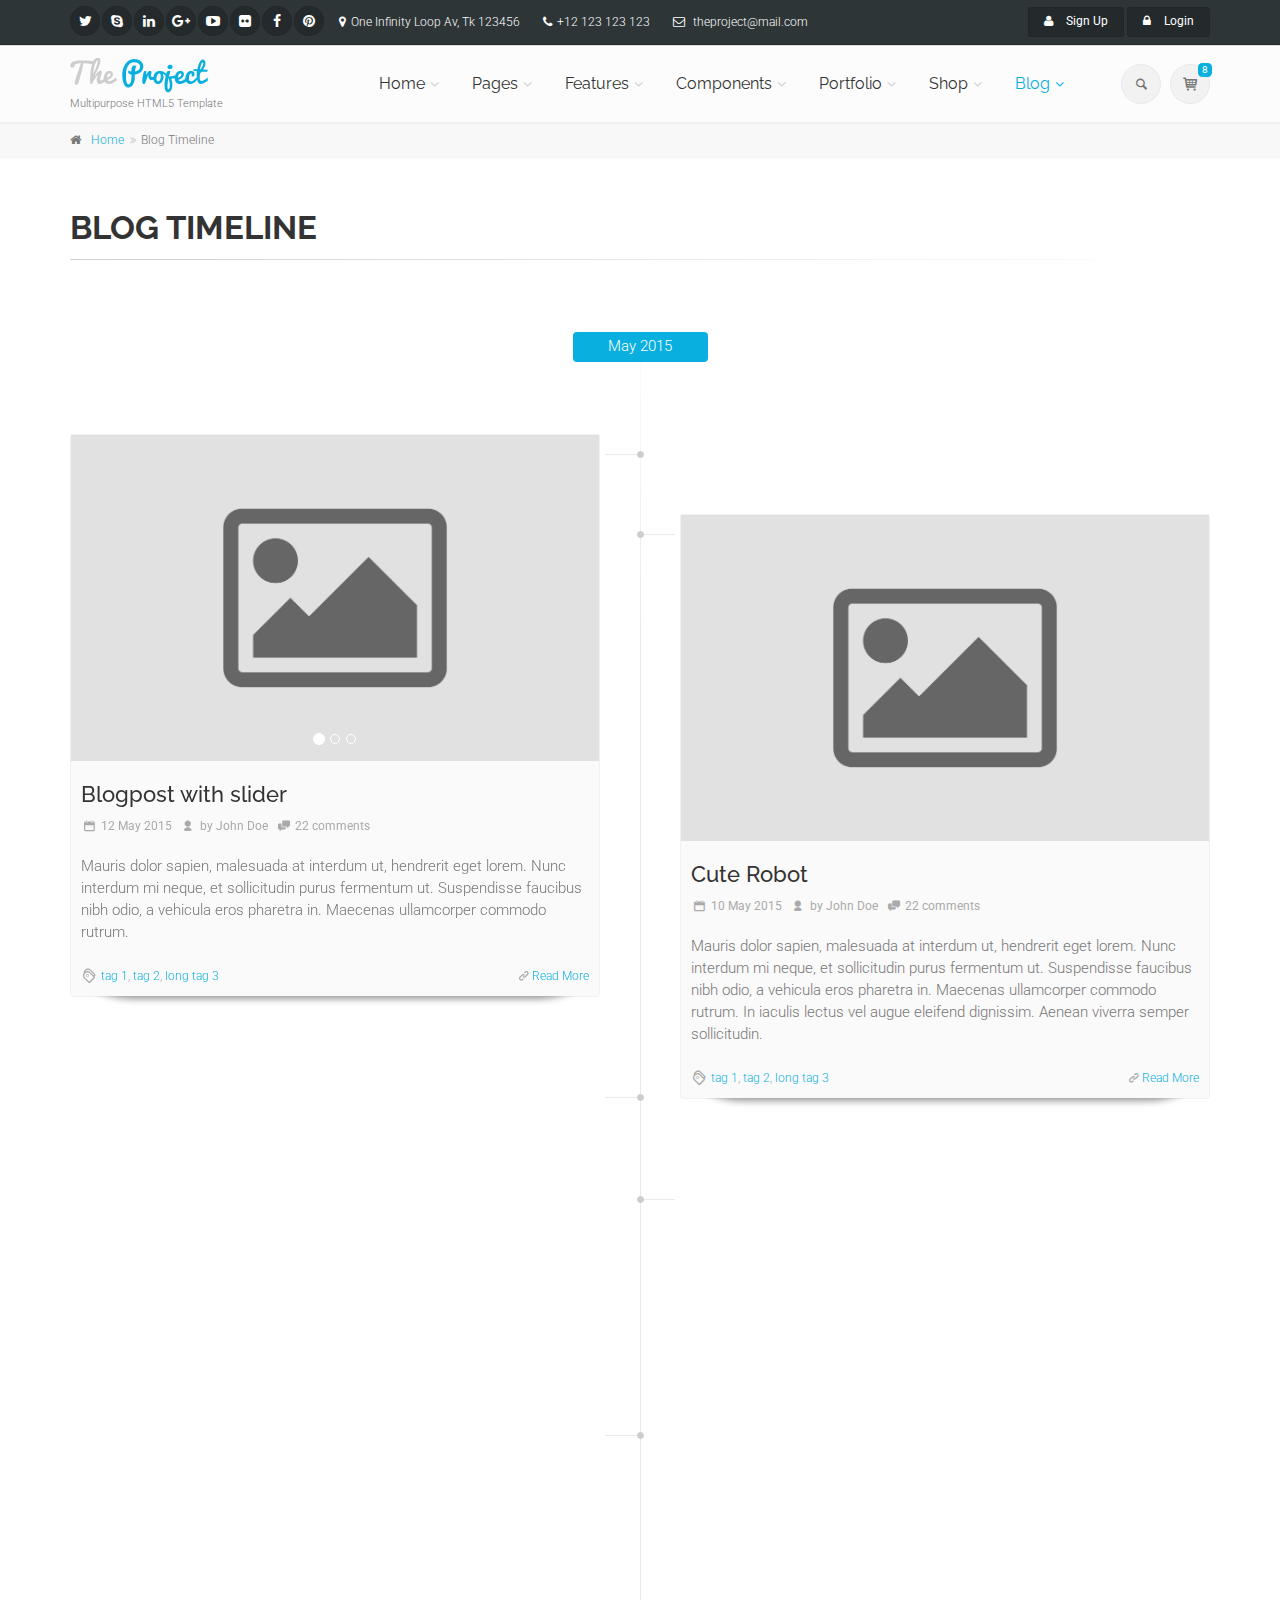
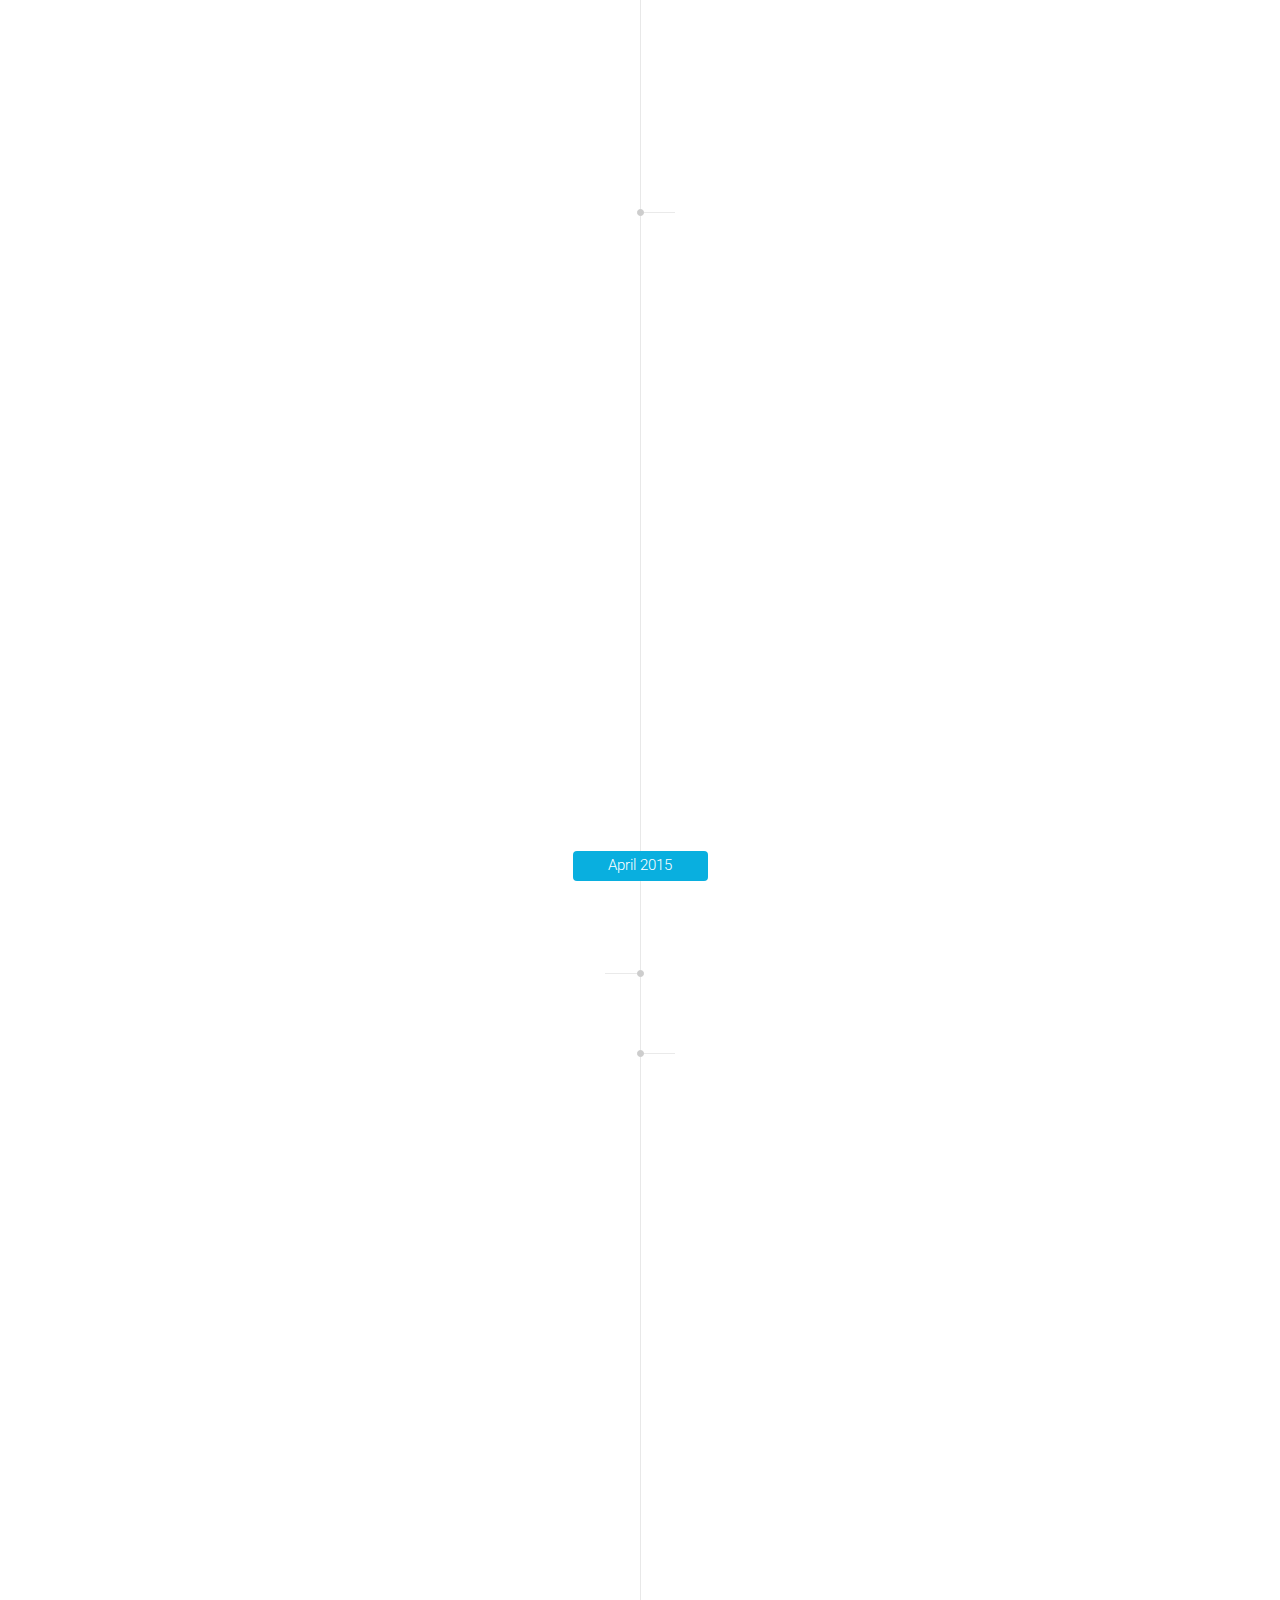
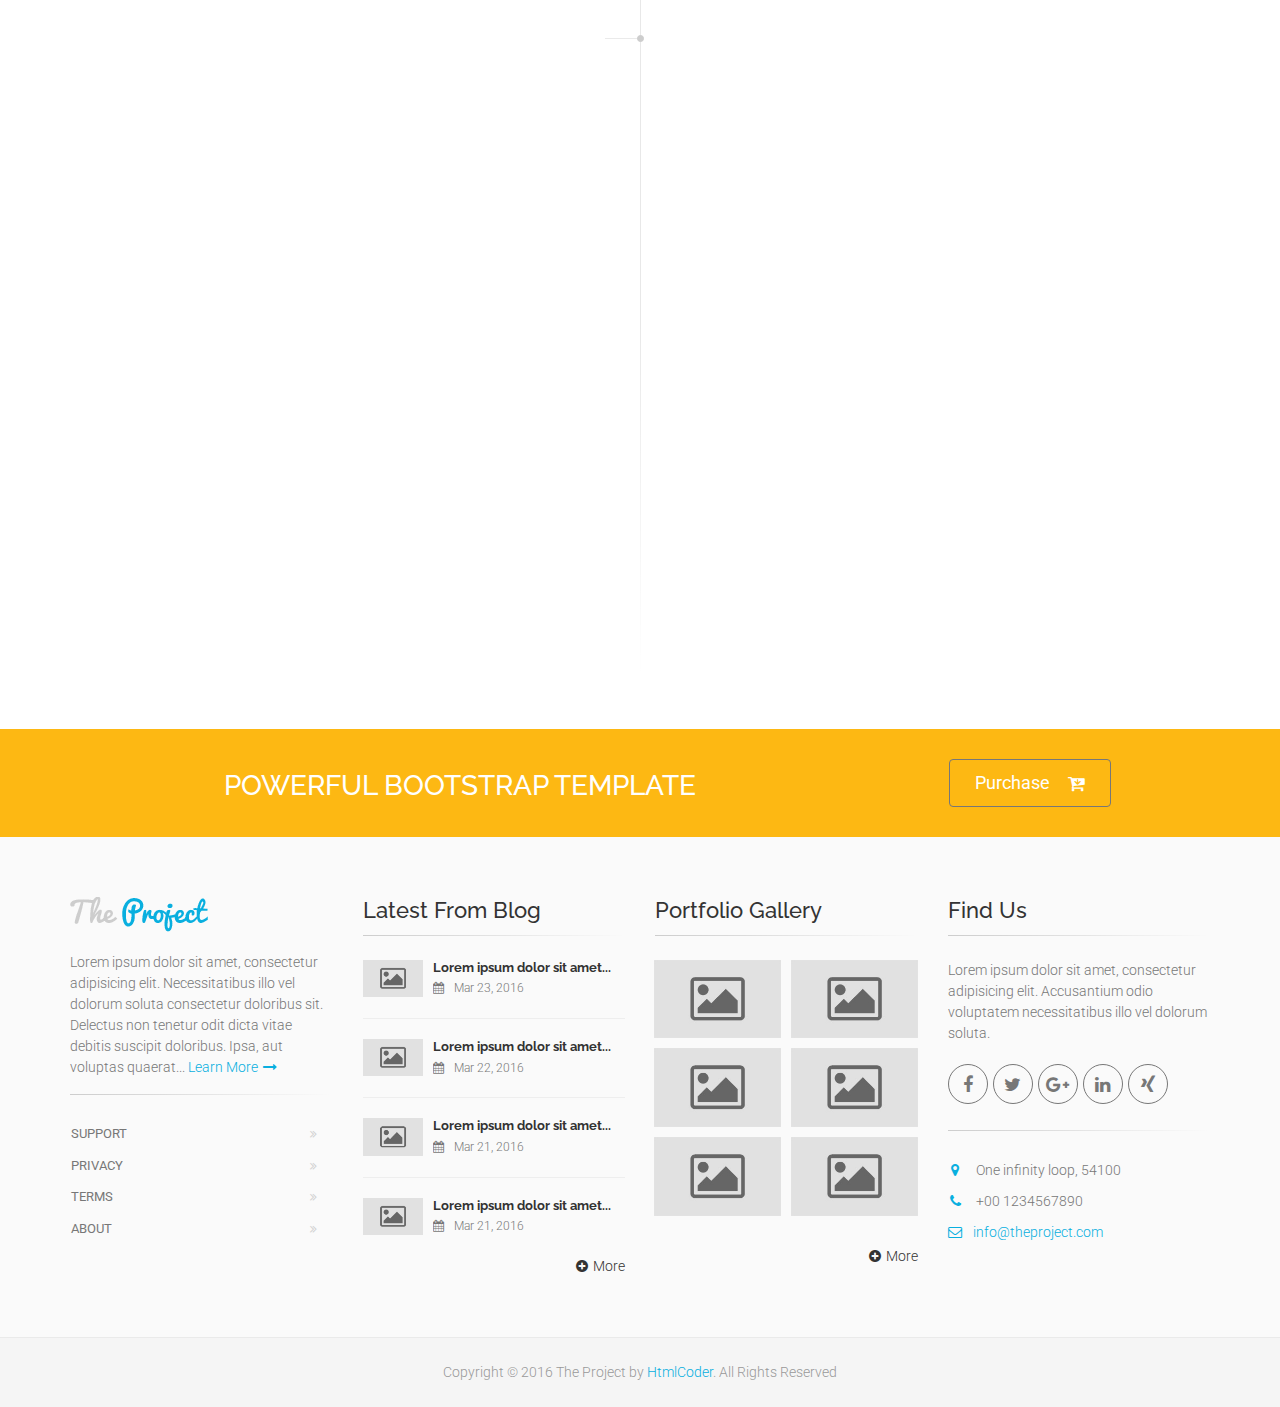
<file: public/blog-timeline.html>
<!DOCTYPE html>
<!--[if IE 9]> <html lang="en" class="ie9"> <![endif]-->
<!--[if !IE]><!-->
<html lang="en">
	<!--<![endif]-->

	<head>
		<meta charset="utf-8">
		<title>The Project | Blog Timeline</title>
		<meta name="description" content="The Project a Bootstrap-based, Responsive HTML5 Template">
		<meta name="author" content="htmlcoder.me">

		<!-- Mobile Meta -->
		<meta name="viewport" content="width=device-width, initial-scale=1.0">

		<!-- Favicon -->
		<link rel="shortcut icon" href="images/favicon.ico">

		<!-- Web Fonts -->
		<link href='http://fonts.googleapis.com/css?family=Roboto:400,300,300italic,400italic,500,500italic,700,700italic' rel='stylesheet' type='text/css'>
		<link href='http://fonts.googleapis.com/css?family=Raleway:700,400,300' rel='stylesheet' type='text/css'>
		<link href='http://fonts.googleapis.com/css?family=Pacifico' rel='stylesheet' type='text/css'>
		<link href='http://fonts.googleapis.com/css?family=PT+Serif' rel='stylesheet' type='text/css'>

		<!-- Bootstrap core CSS -->
		<link href="bootstrap/css/bootstrap.css" rel="stylesheet">

		<!-- Font Awesome CSS -->
		<link href="fonts/font-awesome/css/font-awesome.css" rel="stylesheet">

		<!-- Fontello CSS -->
		<link href="fonts/fontello/css/fontello.css" rel="stylesheet">

		<!-- Plugins -->
		<link href="plugins/magnific-popup/magnific-popup.css" rel="stylesheet">
		<link href="css/animations.css" rel="stylesheet">
		<link href="plugins/owl-carousel/owl.carousel.css" rel="stylesheet">
		<link href="plugins/owl-carousel/owl.transitions.css" rel="stylesheet">
		<link href="plugins/hover/hover-min.css" rel="stylesheet">		
		
		<!-- The Project core CSS file -->
		<link href="css/style.css" rel="stylesheet" >
		<!-- Color Scheme (In order to change the color scheme, replace the blue.css with the color scheme that you prefer)-->
		<link href="css/skins/light_blue.css" rel="stylesheet">

		<!-- Custom css --> 
		<link href="css/custom.css" rel="stylesheet">
	</head>

	<!-- body classes:  -->
	<!-- "boxed": boxed layout mode e.g. <body class="boxed"> -->
	<!-- "pattern-1 ... pattern-9": background patterns for boxed layout mode e.g. <body class="boxed pattern-1"> -->
	<!-- "transparent-header": makes the header transparent and pulls the banner to top -->
	<!-- "gradient-background-header": applies gradient background to header -->
	<!-- "page-loader-1 ... page-loader-6": add a page loader to the page (more info @components-page-loaders.html) -->
	<body class="no-trans    ">

		<!-- scrollToTop -->
		<!-- ================ -->
		<div class="scrollToTop circle"><i class="icon-up-open-big"></i></div>
		
		<!-- page wrapper start -->
		<!-- ================ -->
		<div class="page-wrapper">
		
			<!-- header-container start -->
			<div class="header-container">
				
				<!-- header-top start -->
				<!-- classes:  -->
				<!-- "dark": dark version of header top e.g. class="header-top dark" -->
				<!-- "colored": colored version of header top e.g. class="header-top colored" -->
				<!-- ================ -->
				<div class="header-top dark ">
					<div class="container">
						<div class="row">
							<div class="col-xs-3 col-sm-6 col-md-9">
								<!-- header-top-first start -->
								<!-- ================ -->
								<div class="header-top-first clearfix">
									<ul class="social-links circle small clearfix hidden-xs">
										<li class="twitter"><a target="_blank" href="http://www.twitter.com"><i class="fa fa-twitter"></i></a></li>
										<li class="skype"><a target="_blank" href="http://www.skype.com"><i class="fa fa-skype"></i></a></li>
										<li class="linkedin"><a target="_blank" href="http://www.linkedin.com"><i class="fa fa-linkedin"></i></a></li>
										<li class="googleplus"><a target="_blank" href="http://plus.google.com"><i class="fa fa-google-plus"></i></a></li>
										<li class="youtube"><a target="_blank" href="http://www.youtube.com"><i class="fa fa-youtube-play"></i></a></li>
										<li class="flickr"><a target="_blank" href="http://www.flickr.com"><i class="fa fa-flickr"></i></a></li>
										<li class="facebook"><a target="_blank" href="http://www.facebook.com"><i class="fa fa-facebook"></i></a></li>
										<li class="pinterest"><a target="_blank" href="http://www.pinterest.com"><i class="fa fa-pinterest"></i></a></li>
									</ul>
									<div class="social-links hidden-lg hidden-md hidden-sm circle small">
										<div class="btn-group dropdown">
											<button type="button" class="btn dropdown-toggle" data-toggle="dropdown"><i class="fa fa-share-alt"></i></button>
											<ul class="dropdown-menu dropdown-animation">
												<li class="twitter"><a target="_blank" href="http://www.twitter.com"><i class="fa fa-twitter"></i></a></li>
												<li class="skype"><a target="_blank" href="http://www.skype.com"><i class="fa fa-skype"></i></a></li>
												<li class="linkedin"><a target="_blank" href="http://www.linkedin.com"><i class="fa fa-linkedin"></i></a></li>
												<li class="googleplus"><a target="_blank" href="http://plus.google.com"><i class="fa fa-google-plus"></i></a></li>
												<li class="youtube"><a target="_blank" href="http://www.youtube.com"><i class="fa fa-youtube-play"></i></a></li>
												<li class="flickr"><a target="_blank" href="http://www.flickr.com"><i class="fa fa-flickr"></i></a></li>
												<li class="facebook"><a target="_blank" href="http://www.facebook.com"><i class="fa fa-facebook"></i></a></li>
												<li class="pinterest"><a target="_blank" href="http://www.pinterest.com"><i class="fa fa-pinterest"></i></a></li>
											</ul>
										</div>
									</div>
									<ul class="list-inline hidden-sm hidden-xs">
										<li><i class="fa fa-map-marker pr-5 pl-10"></i>One Infinity Loop Av, Tk 123456</li>
										<li><i class="fa fa-phone pr-5 pl-10"></i>+12 123 123 123</li>
										<li><i class="fa fa-envelope-o pr-5 pl-10"></i> theproject@mail.com</li>
									</ul>
								</div>
								<!-- header-top-first end -->
							</div>
							<div class="col-xs-9 col-sm-6 col-md-3">

								<!-- header-top-second start -->
								<!-- ================ -->
								<div id="header-top-second"  class="clearfix">

									<!-- header top dropdowns start -->
									<!-- ================ -->
									<div class="header-top-dropdown text-right">
										<div class="btn-group">
											<a href="page-signup.html" class="btn btn-default btn-sm"><i class="fa fa-user pr-10"></i> Sign Up</a>
										</div>
										<div class="btn-group dropdown">
											<button type="button" class="btn dropdown-toggle btn-default btn-sm" data-toggle="dropdown"><i class="fa fa-lock pr-10"></i> Login</button>
											<ul class="dropdown-menu dropdown-menu-right dropdown-animation">
												<li>
													<form class="login-form margin-clear">
														<div class="form-group has-feedback">
															<label class="control-label">Username</label>
															<input type="text" class="form-control" placeholder="">
															<i class="fa fa-user form-control-feedback"></i>
														</div>
														<div class="form-group has-feedback">
															<label class="control-label">Password</label>
															<input type="password" class="form-control" placeholder="">
															<i class="fa fa-lock form-control-feedback"></i>
														</div>
														<button type="submit" class="btn btn-gray btn-sm">Log In</button>
														<span class="pl-5 pr-5">or</span>
														<button type="submit" class="btn btn-default btn-sm">Sing Up</button>
														<ul>
															<li><a href="#">Forgot your password?</a></li>
														</ul>
														<span class="text-center">Login with</span>
														<ul class="social-links circle small colored clearfix">
															<li class="facebook"><a target="_blank" href="http://www.facebook.com"><i class="fa fa-facebook"></i></a></li>
															<li class="twitter"><a target="_blank" href="http://www.twitter.com"><i class="fa fa-twitter"></i></a></li>
															<li class="googleplus"><a target="_blank" href="http://plus.google.com"><i class="fa fa-google-plus"></i></a></li>
														</ul>
													</form>
												</li>
											</ul>
										</div>
									</div>
									<!--  header top dropdowns end -->
								</div>
								<!-- header-top-second end -->
							</div>
						</div>
					</div>
				</div>
				<!-- header-top end -->
				
				<!-- header start -->
				<!-- classes:  -->
				<!-- "fixed": enables fixed navigation mode (sticky menu) e.g. class="header fixed clearfix" -->
				<!-- "dark": dark version of header e.g. class="header dark clearfix" -->
				<!-- "full-width": mandatory class for the full-width menu layout -->
				<!-- "centered": mandatory class for the centered logo layout -->
				<!-- ================ --> 
				<header class="header  fixed    clearfix">
					
					<div class="container">
						<div class="row">
							<div class="col-md-3 ">
								<!-- header-left start -->
								<!-- ================ -->
								<div class="header-left clearfix">
									
									<!-- header dropdown buttons -->
									<div class="header-dropdown-buttons visible-xs">
										<div class="btn-group dropdown">
											<button type="button" class="btn dropdown-toggle" data-toggle="dropdown"><i class="icon-search"></i></button>
											<ul class="dropdown-menu dropdown-menu-right dropdown-animation">
												<li>
													<form role="search" class="search-box margin-clear">
														<div class="form-group has-feedback">
															<input type="text" class="form-control" placeholder="Search">
															<i class="icon-search form-control-feedback"></i>
														</div>
													</form>
												</li>
											</ul>
										</div>
										<div class="btn-group dropdown">
											<button type="button" class="btn dropdown-toggle" data-toggle="dropdown"><i class="icon-basket-1"></i><span class="cart-count default-bg">8</span></button>
											<ul class="dropdown-menu dropdown-menu-right dropdown-animation cart">
												<li>
													<table class="table table-hover">
														<thead>
															<tr>
																<th class="quantity">QTY</th>
																<th class="product">Product</th>
																<th class="amount">Subtotal</th>
															</tr>
														</thead>
														<tbody>
															<tr>
																<td class="quantity">2 x</td>
																<td class="product"><a href="shop-product.html">Android 4.4 Smartphone</a><span class="small">4.7" Dual Core 1GB</span></td>
																<td class="amount">$199.00</td>
															</tr>
															<tr>
																<td class="quantity">3 x</td>
																<td class="product"><a href="shop-product.html">Android 4.2 Tablet</a><span class="small">7.3" Quad Core 2GB</span></td>
																<td class="amount">$299.00</td>
															</tr>
															<tr>
																<td class="quantity">3 x</td>
																<td class="product"><a href="shop-product.html">Desktop PC</a><span class="small">Quad Core 3.2MHz, 8GB RAM, 1TB Hard Disk</span></td>
																<td class="amount">$1499.00</td>
															</tr>
															<tr>
																<td class="total-quantity" colspan="2">Total 8 Items</td>
																<td class="total-amount">$1997.00</td>
															</tr>
														</tbody>
													</table>
													<div class="panel-body text-right">
														<a href="shop-cart.html" class="btn btn-group btn-gray btn-sm">View Cart</a>
														<a href="shop-checkout.html" class="btn btn-group btn-gray btn-sm">Checkout</a>
													</div>
												</li>
											</ul>
										</div>
									</div>
									<!-- header dropdown buttons end-->
									
									<!-- logo -->
									<div id="logo" class="logo">
										<a href="index.html"><img id="logo_img" src="images/logo_light_blue.png" alt="The Project"></a>
									</div>

									<!-- name-and-slogan -->
									<div class="site-slogan">
										Multipurpose HTML5 Template
									</div>

								</div>
								<!-- header-left end -->

							</div>
							<div class="col-md-9">
					
								<!-- header-right start -->
								<!-- ================ -->
								<div class="header-right clearfix">
									
								<!-- main-navigation start -->
								<!-- classes: -->
								<!-- "onclick": Makes the dropdowns open on click, this the default bootstrap behavior e.g. class="main-navigation onclick" -->
								<!-- "animated": Enables animations on dropdowns opening e.g. class="main-navigation animated" -->
								<!-- "with-dropdown-buttons": Mandatory class that adds extra space, to the main navigation, for the search and cart dropdowns -->
								<!-- ================ -->
								<div class="main-navigation  animated with-dropdown-buttons">

									<!-- navbar start -->
									<!-- ================ -->
									<nav class="navbar navbar-default" role="navigation">
										<div class="container-fluid">

											<!-- Toggle get grouped for better mobile display -->
											<div class="navbar-header">
												<button type="button" class="navbar-toggle" data-toggle="collapse" data-target="#navbar-collapse-1">
													<span class="sr-only">Toggle navigation</span>
													<span class="icon-bar"></span>
													<span class="icon-bar"></span>
													<span class="icon-bar"></span>
												</button>
												
											</div>

											<!-- Collect the nav links, forms, and other content for toggling -->
											<div class="collapse navbar-collapse" id="navbar-collapse-1">
												<!-- main-menu -->
												<ul class="nav navbar-nav ">

													<!-- mega-menu start -->
													<li class="dropdown  mega-menu">
														<a href="index.html" class="dropdown-toggle" data-toggle="dropdown">Home</a>
														<ul class="dropdown-menu">
															<li>
																<div class="row">
																	<div class="col-md-12">
																		<h4 class="title"><i class="fa fa-laptop pr-10"></i> Demos</h4>
																		<div class="row">
																			<div class="col-sm-6 col-md-3">
																				<div class="divider"></div>
																				<ul class="menu">
																					<li ><a href="index.html"><i class="icon-home pr-10"></i>Home Default</a></li>
																					<li ><a href="index-corporate-1.html"><i class="icon-suitcase pr-10"></i>Corporate 1</a></li>
																					<li ><a href="index-corporate-2.html"><i class="icon-suitcase pr-10"></i>Corporate 2</a></li>
																					<li ><a href="index-corporate-3.html"><i class="icon-suitcase pr-10"></i>Corporate 3</a></li>
																					<li ><a href="index-corporate-4.html"><i class="icon-home pr-10"></i>Corporate 4 <span class="badge">NEW</span></a></li>
																					<li ><a href="index-shop.html"><i class="icon-basket-1 pr-10"></i>Commerce 1</a></li>
																				</ul>
																			</div>
																			<div class="col-sm-6 col-md-3">
																				<div class="divider"></div>
																				<ul class="menu">
																					<li ><a href="index-shop-2.html"><i class="icon-basket-1 pr-10"></i>Commerce 2</a></li>
																					<li ><a href="index-portfolio.html"><i class="icon-briefcase pr-10"></i>Portfolio/Agency</a></li>
																					<li ><a href="index-medical.html"><i class="fa fa-ambulance pr-10"></i>Medical</a></li>
																					<li ><a href="index-restaurant.html"><i class="fa fa-cutlery pr-10"></i>Restaurant</a></li>
																					<li ><a href="index-wedding.html"><i class="icon-heart pr-10"></i>Wedding</a></li>
																					<li ><a href="index-landing.html"><i class="fa fa-star pr-10"></i>Landing Page</a></li>
																				</ul>
																			</div>
																			<div class="col-sm-6 col-md-3">
																				<div class="divider"></div>
																				<ul class="menu">
																					<li ><a href="page-coming-soon.html"><i class="fa fa-clock-o pr-10"></i>Coming Soon</a></li>
																					<li ><a href="index-one-page.html"><i class="icon-home pr-10"></i>One Page Version</a></li>
																					<li ><a href="index-construction.html"><i class="fa fa-building pr-10"></i>Construction <span class="badge">v1.1</span></a></li>
																					<li ><a href="index-education.html"><i class="fa fa-graduation-cap pr-10"></i>Education <span class="badge">v1.1</span></a></li>
																					<li ><a href="index-hotel.html"><i class="fa fa-bed pr-10"></i>Hotel <span class="badge">v1.1</span></a></li>
																					<li ><a href="index-blog.html"><i class="fa fa-pencil pr-10"></i>Blog <span class="badge">v1.1</span></a></li>
																				</ul>
																			</div>
																			<div class="col-sm-6 col-md-3">
																				<div class="divider"></div>
																				<ul class="menu">
																					<li ><a href="index-beauty.html"><i class="fa fa-magic pr-10"></i>Beauty Center <span class="badge">v1.1</span></a></li>
																					<li ><a href="index-gym.html"><i class="fa fa-heartbeat pr-10"></i>Gym <span class="badge">NEW</span></a></li>
																					<li ><a href="index-resume.html"><i class="fa fa-user pr-10"></i>Resume <span class="badge">NEW</span></a></li>
																					<li ><a href="index-agency.html"><i class="fa fa-users pr-10"></i>Agency <span class="badge">NEW</span></a></li>
																					<li ><a href="index-logistics.html"><i class="fa fa-truck pr-10"></i>Logistics <span class="badge">NEW</span></a></li>
																				</ul>
																			</div>
																		</div>
																	</div>
																</div>
															</li>
														</ul>
													</li>
													<!-- mega-menu end -->
													<!-- mega-menu start -->
													<li class="dropdown  mega-menu">
														<a href="#" class="dropdown-toggle" data-toggle="dropdown">Pages</a>
														<ul class="dropdown-menu">
															<li>
																<div class="row">
																	<div class="col-lg-8 col-md-9">
																		<h4 class="title">Pages</h4>
																		<div class="row">
																			<div class="col-sm-4">
																				<div class="divider"></div>
																				<ul class="menu">
																					<li ><a href="page-about.html"><i class="fa fa-angle-right"></i>About Us 1</a></li>
																					<li ><a href="page-about-2.html"><i class="fa fa-angle-right"></i>About Us 2</a></li>
																					<li ><a href="page-about-3.html"><i class="fa fa-angle-right"></i>About Us 3</a></li>
																					<li ><a href="page-about-4.html"><i class="fa fa-angle-right"></i>About Us 4</a></li>
																					<li ><a href="page-about-me.html"><i class="fa fa-angle-right"></i>About Me</a></li>
																					<li ><a href="page-team.html"><i class="fa fa-angle-right"></i>Our Team - Options 1</a></li>
																					<li ><a href="page-team-2.html"><i class="fa fa-angle-right"></i>Our Team - Options 2</a></li>
																					<li ><a href="page-team-3.html"><i class="fa fa-angle-right"></i>Our Team - Options 3</a></li>
																					<li ><a href="page-coming-soon.html"><i class="fa fa-angle-right"></i>Coming Soon Page</a></li>
																					<li ><a href="page-faq.html"><i class="fa fa-angle-right"></i>FAQ page</a></li>
																				</ul>
																			</div>
																			<div class="col-sm-4">
																				<div class="divider"></div>
																				<ul class="menu">
																					<li ><a href="page-services.html"><i class="fa fa-angle-right"></i>Services 1</a></li>
																					<li ><a href="page-services-2.html"><i class="fa fa-angle-right"></i>Services 2</a></li>
																					<li ><a href="page-services-3.html"><i class="fa fa-angle-right"></i>Services 3</a></li>
																					<li ><a href="page-contact.html"><i class="fa fa-angle-right"></i>Contact 1</a></li>
																					<li ><a href="page-contact-2.html"><i class="fa fa-angle-right"></i>Contact 2</a></li>
																					<li ><a href="page-contact-3.html"><i class="fa fa-angle-right"></i>Contact 3</a></li>
																					<li ><a href="page-login.html"><i class="fa fa-angle-right"></i>Login 1</a></li>
																					<li ><a href="page-login-2.html"><i class="fa fa-angle-right"></i>Login 2 - Fullsreen</a></li>
																					<li ><a href="page-signup.html"><i class="fa fa-angle-right"></i>Sign Up 1</a></li>
																					<li ><a href="page-signup-2.html"><i class="fa fa-angle-right"></i>Sign Up 2 - Fullsreen</a></li>
																				</ul>
																			</div>
																			<div class="col-sm-4">
																				<div class="divider"></div>
																				<ul class="menu">
																					<li ><a href="page-404.html"><i class="fa fa-angle-right"></i>404 error</a></li>
																					<li ><a href="page-404-2.html"><i class="fa fa-angle-right"></i>404 error - Parallax</a></li>
																					<li ><a href="page-affix-sidebar.html"><i class="fa fa-angle-right"></i>Sidebar - Affix Menu</a></li>
																					<li ><a href="page-left-sidebar.html"><i class="fa fa-angle-right"></i>Left Sidebar</a></li>
																					<li ><a href="page-right-sidebar.html"><i class="fa fa-angle-right"></i>Right Sidebar</a></li>
																					<li ><a href="page-two-sidebars.html"><i class="fa fa-angle-right"></i>Two Sidebars</a></li>
																					<li ><a href="page-two-sidebars-left.html"><i class="fa fa-angle-right"></i>Two Sidebars Left</a></li>
																					<li ><a href="page-two-sidebars-right.html"><i class="fa fa-angle-right"></i>Two Sidebars Right</a></li>
																					<li ><a href="page-no-sidebars.html"><i class="fa fa-angle-right"></i>No Sidebars</a></li>
																					<li ><a href="page-sitemap.html"><i class="fa fa-angle-right"></i>Sitemap</a></li>
																				</ul>
																			</div>
																		</div>
																	</div>
																	<div class="col-lg-4 col-md-3 hidden-sm">
																		<h4 class="title">Premium HTML5 Template</h4>
																		<p class="mb-10">The Project is perfectly suitable for corporate, business and company webpages.</p>
																		<img src="images/section-image-3.png" alt="The Project">
																	</div>
																</div>
															</li>
														</ul>
													</li>
													<!-- mega-menu end -->
													<li class="dropdown ">
														<a class="dropdown-toggle" data-toggle="dropdown" href="#">Features</a>
														<ul class="dropdown-menu">
															<li class="dropdown ">
																<a  class="dropdown-toggle" data-toggle="dropdown" href="#">Headers <span class="badge">NEW</span></a>
																<ul class="dropdown-menu">
																	<li ><a href="features-headers-default.html">Default/Semi-Transparent</a></li>
																	<li ><a href="features-headers-default-dark.html">Dark/Semi-Transparent</a></li>
																	<li ><a href="features-headers-gradient-dark.html">Gradient Dark <span class="badge">NEW</span></a></li>
																	<li ><a href="features-headers-gradient-light.html">Gradient Light <span class="badge">NEW</span></a></li>
																	<li ><a href="features-headers-classic.html">Classic Light</a></li>
																	<li ><a href="features-headers-classic-dark.html">Classic Dark</a></li>
																	<li ><a href="features-headers-colored.html">Colored/Light</a></li>
																	<li ><a href="features-headers-colored-dark.html">Colored/Dark</a></li>
																	<li ><a href="features-headers-full-width.html">Full Width</a></li>
																	<li ><a href="features-headers-offcanvas-left.html">Offcanvas Left Side</a></li>
																	<li ><a href="features-headers-offcanvas-right.html">Offcanvas Right Side</a></li>
																	<li ><a href="features-headers-logo-centered.html">Logo Centered</a></li>
																	<li ><a href="features-headers-slider-top.html">Slider Top</a></li>
																	<li ><a href="features-headers-simple.html">Simple Static</a></li>
																</ul>
															</li>
															<li class="dropdown ">
																<a  class="dropdown-toggle" data-toggle="dropdown" href="#">Sticky Headers <span class="badge">NEW</span></a>
																<ul class="dropdown-menu">
																	<li ><a href="features-headers-default.html">Default</a></li>
																	<li ><a href="features-headers-sticky-2.html">Alternative <span class="badge">NEW</span></a></li>
																</ul>
															</li>
															<li class="dropdown ">
																<a  class="dropdown-toggle" data-toggle="dropdown" href="#">Menus</a>
																<ul class="dropdown-menu">
																	<li ><a href="features-headers-default.html">Default/On Hover Menu</a></li>
																	<li ><a href="features-menus-onhover-no-animations.html">On Hover Menu - No Animations</a></li>
																	<li ><a href="features-menus-onclick.html">On Click Menu - With Animations</a></li>
																	<li ><a href="features-menus-onclick-no-animations.html">On Click Menu - No Animations</a></li>
																</ul>
															</li>
															<li class="dropdown ">
																<a  class="dropdown-toggle" data-toggle="dropdown" href="#">Footers <span class="badge">NEW</span></a>
																<ul class="dropdown-menu">
																	<li ><a href="features-footers-default.html#footer">Default</a></li>
																	<li ><a href="features-footers-contact-form.html#footer">Contact Form</a></li>
																	<li ><a href="features-footers-contact-form-2.html#footer">Contact Form 2 <span class="badge">NEW</span></a></li>
																	<li ><a href="features-footers-google-maps.html#footer">Google Maps</a></li>
																	<li ><a href="features-footers-subscribe.html#footer">Subscribe Form</a></li>
																	<li ><a href="features-footers-minimal.html#footer">Minimal</a></li>
																	<li ><a href="features-footers-links.html#footer">Links <span class="badge">v1.1</span></a></li>
																	<li ><a href="features-footers-full-width.html#footer">Full Width <span class="badge">NEW</span></a></li>
																</ul>
															</li>
															<li class="dropdown ">
																<a  class="dropdown-toggle" data-toggle="dropdown" href="#">Main Sliders <span class="badge">NEW</span></a>
																<ul class="dropdown-menu">
																	<li class="dropdown-header default-bg">SLIDER REVOLUTION 5 - NEW</li>
																	<li ><a href="features-sliders-fullscreen.html">Full Screen</a></li>
																	<li ><a href="features-sliders-fullwidth.html">Full Width</a></li>
																	<li ><a href="features-sliders-fullwidth-big-height.html">Full Width - Big Height</a></li>
																	<li ><a href="features-sliders-boxedwidth-light.html">Boxed Width - Light Bg</a></li>
																	<li ><a href="features-sliders-boxedwidth-dark.html">Boxed Width - Dark Bg</a></li>
																	<li ><a href="features-sliders-boxedwidth-default.html">Boxed Width - Default Bg</a></li>
																	<li ><a href="features-sliders-video-background.html">Video Background</a></li>
																	<li ><a href="features-sliders-text-rotator.html">Text Rotator</a></li>
																	<li  class="dropdown ">
																	<a  class="dropdown-toggle" data-toggle="dropdown" href="#">Revolution 4</a>
																		<ul class="dropdown-menu">
																			<li ><a href="features-sliders-revolution-4-fullscreen.html">Full Screen</a></li>
																			<li ><a href="features-sliders-revolution-4-fullwidth.html">Full Width</a></li>
																			<li ><a href="features-sliders-revolution-4-fullwidth-big-height.html">Full Width - Big Height</a></li>
																			<li ><a href="features-sliders-revolution-4-boxedwidth-light.html">Boxed Width - Light Bg</a></li>
																			<li ><a href="features-sliders-revolution-4-boxedwidth-dark.html">Boxed Width - Dark Bg</a></li>
																			<li ><a href="features-sliders-revolution-4-boxedwidth-default.html">Boxed Width - Default Bg</a></li>
																			<li ><a href="features-sliders-revolution-4-video-background.html">Video Background</a></li>
																			<li ><a href="features-sliders-revolution-4-text-rotator.html">Text Rotator</a></li>
																		</ul>
																	</li>
																</ul>
															</li>
															<li class="dropdown">
																<a  class="dropdown-toggle" data-toggle="dropdown" href="#">Email Templates <span class="badge">v1.1</span></a>
																<ul class="dropdown-menu">
																	<li><a target="_blank" href="email_templates/email_template_blue.html">Blue</a></li>
																	<li><a target="_blank" href="email_templates/email_template_brown.html">Brown</a></li>
																	<li><a target="_blank" href="email_templates/email_template_cool_green.html">Cool Green</a></li>
																	<li><a target="_blank" href="email_templates/email_template_dark_cyan.html">Dark Cyan</a></li>
																	<li><a target="_blank" href="email_templates/email_template_dark_red.html">Dark Red</a></li>
																	<li><a target="_blank" href="email_templates/email_template_gold.html">Gold</a></li>
																	<li><a target="_blank" href="email_templates/email_template_gray.html">Gray</a></li>
																	<li><a target="_blank" href="email_templates/email_template_green.html">Green</a></li>
																	<li><a target="_blank" href="email_templates/email_template_light_blue.html">Light Blue</a></li>
																	<li><a target="_blank" href="email_templates/email_template_orange.html">Orange</a></li>
																	<li><a target="_blank" href="email_templates/email_template_pink.html">Pink</a></li>
																	<li><a target="_blank" href="email_templates/email_template_purple.html">Purple</a></li>
																	<li><a target="_blank" href="email_templates/email_template_red.html">Red</a></li>
																	<li><a target="_blank" href="email_templates/email_template_vivid_red.html">Vivid Red</a></li>
																</ul>
															</li>
															<li class="dropdown ">
																<a  class="dropdown-toggle" data-toggle="dropdown" href="#">Pricing Tables</a>
																<ul class="dropdown-menu">
																	<li ><a href="features-pricing-tables-1.html">Pricing Tables 1</a></li>
																	<li ><a href="features-pricing-tables-2.html">Pricing Tables 2</a></li>
																	<li ><a href="features-pricing-tables-3.html">Pricing Tables 3</a></li>
																</ul>
															</li>
															<li class="dropdown ">
																<a  class="dropdown-toggle" data-toggle="dropdown" href="#">Icons</a>
																<ul class="dropdown-menu">
																	<li ><a href="features-icons-fontawesome.html">Font Awesome</a></li>
																	<li ><a href="features-icons-fontello.html">Fontello</a></li>
																	<li ><a href="features-icons-glyphicons.html">Glyphicons</a></li>
																</ul>
															</li>
															<li ><a href="features-dark-page.html">Dark Page</a></li>
															<li ><a href="features-typography.html">Typography</a></li>
															<li ><a href="features-backgrounds.html">Backgrounds</a></li>
															<li ><a href="features-grid.html">Grid</a></li>
														</ul>
													</li>
													<!-- mega-menu start -->
													<li class="dropdown  mega-menu narrow">
														<a href="#" class="dropdown-toggle" data-toggle="dropdown">Components</a>
														<ul class="dropdown-menu">
															<li>
																<div class="row">
																	<div class="col-md-12">
																		<h4 class="title"><i class="fa fa-magic pr-10"></i> Components</h4>
																		<div class="row">
																			<div class="col-sm-6">
																				<div class="divider"></div>
																				<ul class="menu">
																					<li ><a href="components-social-icons.html"><i class="icon-share pr-10"></i>Social Icons</a></li>
																					<li ><a href="components-buttons.html"><i class="icon-flask pr-10"></i>Buttons</a></li>
																					<li ><a href="components-forms.html"><i class="icon-eq pr-10"></i>Forms</a></li>
																					<li ><a href="components-tabs-and-pills.html"><i class=" icon-dot-3 pr-10"></i>Tabs &amp; Pills</a></li>
																					<li ><a href="components-accordions.html"><i class="icon-menu-outline pr-10"></i>Accordions</a></li>
																					<li ><a href="components-progress-bars.html"><i class="icon-chart-line pr-10"></i>Progress Bars</a></li>
																					<li ><a href="components-call-to-action.html"><i class="icon-chat pr-10"></i>Call to Action Blocks</a></li>
																					<li ><a href="components-alerts-and-callouts.html"><i class="icon-info-circled pr-10"></i>Alerts &amp; Callouts</a></li>
																					<li ><a href="components-content-sliders.html"><i class="icon-star-filled pr-10"></i>Content Sliders</a></li>
																					<li ><a href="components-charts.html"><i class="icon-chart-pie pr-10"></i>Charts</a></li>
																					<li ><a href="components-page-loaders.html"><i class="fa fa-circle-o-notch fa-spin"></i>Page Loaders <span class="badge">v1.1</span></a></li>
																				</ul>
																			</div>
																			<div class="col-sm-6">
																				<div class="divider"></div>
																				<ul class="menu">
																					<li ><a href="components-icon-boxes.html"><i class="icon-picture-outline pr-10"></i>Icon Boxes</a></li>
																					<li ><a href="components-image-boxes.html"><i class="icon-camera-1 pr-10"></i>Image Boxes</a></li>
																					<li ><a href="components-fullwidth-sections.html"><i class="icon-code-1 pr-10"></i>Full Width Sections</a></li>
																					<li ><a href="components-animations.html"><i class="icon-docs pr-10"></i>Animations</a></li>
																					<li ><a href="components-video-and-audio.html"><i class="icon-video pr-10"></i>Video &amp; Audio</a></li>
																					<li ><a href="components-lightbox.html"><i class="icon-plus pr-10"></i>Lightbox</a></li>
																					<li ><a href="components-counters.html"><i class="icon-sort-numeric pr-10"></i>Counters</a></li>
																					<li ><a href="components-modals.html"><i class="icon-popup pr-10"></i>Modals</a></li>
																					<li ><a href="components-tables.html"><i class="icon-th pr-10"></i>Tables</a></li>
																					<li ><a href="components-text-rotators.html"><i class="icon-arrows-ccw pr-10"></i>Text Rotators</a></li>
																				</ul>
																			</div>
																		</div>
																	</div>
																</div>
															</li>
														</ul>
													</li>
													<!-- mega-menu end -->
													<li class="dropdown ">
														<a href="portfolio-grid-2-3-col.html" class="dropdown-toggle" data-toggle="dropdown">Portfolio</a>
														<ul class="dropdown-menu">
															<li class="dropdown ">
																<a  class="dropdown-toggle" data-toggle="dropdown" href="#">Portfolio Grid 1</a>
																<ul class="dropdown-menu">
																	<li ><a href="portfolio-grid-1-2-col.html">2 Column</a></li>
																	<li ><a href="portfolio-grid-1-3-col.html">3 Column</a></li>
																	<li ><a href="portfolio-grid-1-4-col.html">4 Column</a></li>
																	<li ><a href="portfolio-grid-1-sidebar.html">With Sidebar</a></li>
																</ul>
															</li>
															<li class="dropdown ">
																<a  class="dropdown-toggle" data-toggle="dropdown" href="#">Portfolio Grid 2</a>
																<ul class="dropdown-menu">
																	<li ><a href="portfolio-grid-2-2-col.html">2 Column</a></li>
																	<li ><a href="portfolio-grid-2-3-col.html">3 Column</a></li>
																	<li ><a href="portfolio-grid-2-4-col.html">4 Column</a></li>
																	<li ><a href="portfolio-grid-2-sidebar.html">With Sidebar</a></li>
																</ul>
															</li>
															<li class="dropdown ">
																<a  class="dropdown-toggle" data-toggle="dropdown" href="#">Portfolio Grid 3 - Dark</a>
																<ul class="dropdown-menu">
																	<li ><a href="portfolio-grid-3-2-col.html">2 Column</a></li>
																	<li ><a href="portfolio-grid-3-3-col.html">3 Column</a></li>
																	<li ><a href="portfolio-grid-3-4-col.html">4 Column</a></li>
																	<li ><a href="portfolio-grid-3-sidebar.html">With Sidebar</a></li>
																</ul>
															</li>
															<li class="dropdown ">
																<a  class="dropdown-toggle" data-toggle="dropdown" href="#">Portfolio Fullwidth</a>
																<ul class="dropdown-menu">
																	<li ><a href="portfolio-fullwidth-2-col.html">2 Column</a></li>
																	<li ><a href="portfolio-fullwidth-3-col.html">3 Column</a></li>
																	<li ><a href="portfolio-fullwidth-4-col.html">4 Column</a></li>
																</ul>
															</li>
															<li class="dropdown ">
																<a  class="dropdown-toggle" data-toggle="dropdown" href="#">Portfolio List</a>
																<ul class="dropdown-menu">
																	<li ><a href="portfolio-list-1.html">List - Large Images</a></li>
																	<li ><a href="portfolio-list-2.html">List - Small Images</a></li>
																	<li ><a href="portfolio-list-sidebar.html">With Sidebar</a></li>
																</ul>
															</li>
															<li ><a href="portfolio-item.html">Single Item 1</a></li>
															<li ><a href="portfolio-item-2.html">Single Item 2</a></li>
															<li ><a href="portfolio-item-3.html">Single Item 3</a></li>
														</ul>
													</li>
													<li class="dropdown ">
														<a href="index-shop.html" class="dropdown-toggle" data-toggle="dropdown">Shop</a>
														<ul class="dropdown-menu">
															<li ><a href="index-shop.html">Shop Home 1</a></li>
															<li ><a href="index-shop-2.html">Shop Home 2</a></li>
															<li ><a href="shop-listing-4col.html">Grid - 4 Columns</a></li>
															<li ><a href="shop-listing-3col.html">Grid - 3 Columns</a></li>
															<li ><a href="shop-listing-2col.html">Grid - 2 Columns</a></li>
															<li ><a href="shop-listing-sidebar.html">Grid - With Sidebar</a></li>
															<li ><a href="shop-listing-list.html">List</a></li>
															<li ><a href="shop-product.html">Product</a></li>
															<li ><a href="shop-cart.html">Shopping Cart</a></li>
															<li ><a href="shop-checkout.html">Checkout Page - Step 1</a></li>
															<li ><a href="shop-checkout-payment.html">Checkout Page - Step 2</a></li>
															<li ><a href="shop-checkout-review.html">Checkout Page - Step 3</a></li>
															<li ><a href="shop-invoice.html">Invoice</a></li>
														</ul>
													</li>
													<li class="dropdown active">
														<a href="blog-large-image-right-sidebar.html" class="dropdown-toggle" data-toggle="dropdown">Blog</a>
														<ul class="dropdown-menu">
															<li ><a href="index-blog.html">Blog Home <span class="badge">v1.1</span></a></li>
															<li class="dropdown ">
																<a  class="dropdown-toggle" data-toggle="dropdown" href="#">Large Image</a>
																<ul class="dropdown-menu to-left">
																	<li ><a href="blog-large-image-right-sidebar.html">Right Sidebar</a></li>
																	<li ><a href="blog-large-image-left-sidebar.html">Left Sidebar</a></li>
																	<li ><a href="blog-large-image-no-sidebar.html">Without Sidebar</a></li>
																</ul>
															</li>
															<li class="dropdown ">
																<a  class="dropdown-toggle" data-toggle="dropdown" href="#">Medium Image</a>
																<ul class="dropdown-menu to-left">
																	<li ><a href="blog-medium-image-right-sidebar.html">Right Sidebar</a></li>
																	<li ><a href="blog-medium-image-left-sidebar.html">Left Sidebar</a></li>
																	<li ><a href="blog-medium-image-no-sidebar.html">Without Sidebar</a></li>
																</ul>
															</li>
															<li class="dropdown ">
																<a  class="dropdown-toggle" data-toggle="dropdown" href="#">Masonry</a>
																<ul class="dropdown-menu to-left">
																	<li ><a href="blog-masonry-right-sidebar.html">Right Sidebar</a></li>
																	<li ><a href="blog-masonry-left-sidebar.html">Left Sidebar</a></li>
																	<li ><a href="blog-masonry-no-sidebar.html">Without Sidebar</a></li>
																</ul>
															</li>
															<li class="active"><a href="blog-timeline.html">Timeline</a></li>
															<li ><a href="blog-post.html">Blog Post</a></li>
														</ul>
													</li>
												</ul>
												<!-- main-menu end -->
												
												<!-- header dropdown buttons -->
												<div class="header-dropdown-buttons hidden-xs ">
													<div class="btn-group dropdown">
														<button type="button" class="btn dropdown-toggle" data-toggle="dropdown"><i class="icon-search"></i></button>
														<ul class="dropdown-menu dropdown-menu-right dropdown-animation">
															<li>
																<form role="search" class="search-box margin-clear">
																	<div class="form-group has-feedback">
																		<input type="text" class="form-control" placeholder="Search">
																		<i class="icon-search form-control-feedback"></i>
																	</div>
																</form>
															</li>
														</ul>
													</div>
													<div class="btn-group dropdown">
														<button type="button" class="btn dropdown-toggle" data-toggle="dropdown"><i class="icon-basket-1"></i><span class="cart-count default-bg">8</span></button>
														<ul class="dropdown-menu dropdown-menu-right dropdown-animation cart">
															<li>
																<table class="table table-hover">
																	<thead>
																		<tr>
																			<th class="quantity">QTY</th>
																			<th class="product">Product</th>
																			<th class="amount">Subtotal</th>
																		</tr>
																	</thead>
																	<tbody>
																		<tr>
																			<td class="quantity">2 x</td>
																			<td class="product"><a href="shop-product.html">Android 4.4 Smartphone</a><span class="small">4.7" Dual Core 1GB</span></td>
																			<td class="amount">$199.00</td>
																		</tr>
																		<tr>
																			<td class="quantity">3 x</td>
																			<td class="product"><a href="shop-product.html">Android 4.2 Tablet</a><span class="small">7.3" Quad Core 2GB</span></td>
																			<td class="amount">$299.00</td>
																		</tr>
																		<tr>
																			<td class="quantity">3 x</td>
																			<td class="product"><a href="shop-product.html">Desktop PC</a><span class="small">Quad Core 3.2MHz, 8GB RAM, 1TB Hard Disk</span></td>
																			<td class="amount">$1499.00</td>
																		</tr>
																		<tr>
																			<td class="total-quantity" colspan="2">Total 8 Items</td>
																			<td class="total-amount">$1997.00</td>
																		</tr>
																	</tbody>
																</table>
																<div class="panel-body text-right">
																	<a href="shop-cart.html" class="btn btn-group btn-gray btn-sm">View Cart</a>
																	<a href="shop-checkout.html" class="btn btn-group btn-gray btn-sm">Checkout</a>
																</div>
															</li>
														</ul>
													</div>
												</div>
												<!-- header dropdown buttons end-->
												
											</div>

										</div>
									</nav>
									<!-- navbar end -->

								</div>
								<!-- main-navigation end -->
								</div>
								<!-- header-right end -->
					
							</div>
						</div>
					</div>
					
				</header>
				<!-- header end -->
			</div>
			<!-- header-container end -->
		
			<!-- breadcrumb start -->
			<!-- ================ -->
			<div class="breadcrumb-container">
				<div class="container">
					<ol class="breadcrumb">
						<li><i class="fa fa-home pr-10"></i><a href="index.html">Home</a></li>
						<li class="active">Blog Timeline</li>
					</ol>
				</div>
			</div>
			<!-- breadcrumb end -->

			<!-- main-container start -->
			<!-- ================ -->
			<section class="main-container">

				<div class="container">
					<div class="row">

						<!-- main start -->
						<!-- ================ -->
						<div class="main col-md-12">

							<!-- page-title start -->
							<!-- ================ -->
							<h1 class="page-title">Blog Timeline</h1>
							<div class="separator-2"></div>
							<!-- page-title end -->

							<!-- timeline grid start -->
							<!-- ================ -->
							<div class="timeline clearfix">
								
								<div class="timeline-date-label clearfix">May 2015</div>
								
								<!-- timeline grid item start -->
								<div class="timeline-item">
									<!-- blogpost start -->
									<article class="blogpost shadow light-gray-bg bordered">
										<div id="carousel-blog-post" class="carousel slide" data-ride="carousel">
											<!-- Indicators -->
											<ol class="carousel-indicators bottom margin-clear">
												<li data-target="#carousel-blog-post" data-slide-to="0" class="active"></li>
												<li data-target="#carousel-blog-post" data-slide-to="1"></li>
												<li data-target="#carousel-blog-post" data-slide-to="2"></li>
											</ol>

											<!-- Wrapper for slides -->
											<div class="carousel-inner" role="listbox">
												<div class="item active">
													<div class="overlay-container">
														<img src="images/blog-1.jpg" alt="">
														<a class="overlay-link" href="blog-post.html"><i class="fa fa-link"></i></a>
													</div>
												</div>
												<div class="item">
													<div class="overlay-container">
														<img src="images/blog-3.jpg" alt="">
														<a class="overlay-link" href="blog-post.html"><i class="fa fa-link"></i></a>
													</div>
												</div>
												<div class="item">
													<div class="overlay-container">
														<img src="images/blog-4.jpg" alt="">
														<a class="overlay-link" href="blog-post.html"><i class="fa fa-link"></i></a>
													</div>
												</div>
											</div>
										</div>
										<header>
											<h2><a href="blog-post.html">Blogpost with slider</a></h2>
											<div class="post-info">
												<span class="post-date">
													<i class="icon-calendar"></i>
													<span class="day">12</span>
													<span class="month">May 2015</span>
												</span>
												<span class="submitted"><i class="icon-user-1"></i> by <a href="#">John Doe</a></span>
												<span class="comments"><i class="icon-chat"></i> <a href="#">22 comments</a></span>
											</div>
										</header>
										<div class="blogpost-content">
											<p>Mauris dolor sapien, malesuada at interdum ut, hendrerit eget lorem. Nunc interdum mi neque, et  sollicitudin purus fermentum ut. Suspendisse faucibus nibh odio, a vehicula eros pharetra in. Maecenas  ullamcorper commodo rutrum.</p>
										</div>
										<footer class="clearfix">
											<div class="tags pull-left"><i class="icon-tags"></i> <a href="#">tag 1</a>, <a href="#">tag 2</a>, <a href="#">long tag 3</a></div>
											<div class="link pull-right"><i class="icon-link"></i><a href="#">Read More</a></div>
										</footer>
									</article>
									<!-- blogpost end -->								
								</div>
								<!-- timeline grid item end -->

								<!-- timeline grid item start -->
								<div class="timeline-item pull-right">
									<!-- blogpost start -->
									<article class="blogpost shadow light-gray-bg bordered">
										<div class="overlay-container">
											<img src="images/blog-2.jpg" alt="">
											<a class="overlay-link" href="blog-post.html"><i class="fa fa-link"></i></a>
										</div>
										<header>
											<h2><a href="blog-post.html">Cute Robot</a></h2>
											<div class="post-info">
												<span class="post-date">
													<i class="icon-calendar"></i>
													<span class="day">10</span>
													<span class="month">May 2015</span>
												</span>
												<span class="submitted"><i class="icon-user-1"></i> by <a href="#">John Doe</a></span>
												<span class="comments"><i class="icon-chat"></i> <a href="#">22 comments</a></span>
											</div>
										</header>
										<div class="blogpost-content">
											<p>Mauris dolor sapien, malesuada at interdum ut, hendrerit eget lorem. Nunc interdum mi neque, et  sollicitudin purus fermentum ut. Suspendisse faucibus nibh odio, a vehicula eros pharetra in. Maecenas  ullamcorper commodo rutrum. In iaculis lectus vel augue eleifend dignissim. Aenean viverra semper sollicitudin.</p>
										</div>
										<footer class="clearfix">
											<div class="tags pull-left"><i class="icon-tags"></i> <a href="#">tag 1</a>, <a href="#">tag 2</a>, <a href="#">long tag 3</a></div>
											<div class="link pull-right"><i class="icon-link"></i><a href="#">Read More</a></div>
										</footer>
									</article>
									<!-- blogpost end -->									
								</div>
								<!-- timeline grid item end -->

								<!-- timeline grid item start -->
								<div class="timeline-item">
									<!-- blogpost start -->
									<article class="blogpost shadow light-gray-bg bordered object-non-visible" data-animation-effect="fadeInUpSmall" data-effect-delay="100">
										<header>
											<h2><a href="blog-post.html">Text Post</a></h2>
											<div class="post-info">
												<span class="post-date">
													<i class="icon-calendar"></i>
													<span class="day">09</span>
													<span class="month">May 2015</span>
												</span>
												<span class="submitted"><i class="icon-user-1"></i> by <a href="#">John Doe</a></span>
												<span class="comments"><i class="icon-chat"></i> <a href="#">22 comments</a></span>
											</div>
										</header>
										<div class="blogpost-content">
											<p>Mauris dolor sapien, malesuada at interdum ut, hendrerit eget lorem. Nunc interdum mi neque, et  sollicitudin purus fermentum ut. Suspendisse faucibus nibh odio, a vehicula eros pharetra in. Maecenas  ullamcorper commodo rutrum. In iaculis lectus vel augue eleifend dignissim. Aenean viverra semper sollicitudin.</p>
										</div>
										<footer class="clearfix">
											<div class="tags pull-left"><i class="icon-tags"></i> <a href="#">tag 1</a>, <a href="#">tag 2</a>, <a href="#">long tag 3</a></div>
											<div class="link pull-right"><i class="icon-link"></i><a href="#">Read More</a></div>
										</footer>
									</article>
									<!-- blogpost end -->									
								</div>
								<!-- timeline grid item end -->

								<!-- timeline grid item start -->
								<div class="timeline-item pull-right">
									<!-- blogpost start -->
									<article class="blogpost shadow light-gray-bg bordered object-non-visible" data-animation-effect="fadeInUpSmall" data-effect-delay="100">
										<div class="embed-responsive embed-responsive-16by9">
											<iframe class="embed-responsive-item" src="//www.youtube.com/embed/v1uyQZNg2vE"></iframe>
										</div>
										<header>
											<h2><a href="blog-post.html">Blogpost with embedded youtube video</a></h2>
											<div class="post-info">
												<span class="post-date">
													<i class="icon-calendar"></i>
													<span class="day">08</span>
													<span class="month">May 2015</span>
												</span>
												<span class="submitted"><i class="icon-user-1"></i> by <a href="#">John Doe</a></span>
												<span class="comments"><i class="icon-chat"></i> <a href="#">22 comments</a></span>
											</div>
										</header>
										<div class="blogpost-content">
											<p>Mauris dolor sapien, malesuada at interdum ut, hendrerit eget lorem. Nunc interdum mi neque, et  sollicitudin purus fermentum ut. Suspendisse faucibus nibh odio, a vehicula eros pharetra in. Maecenas  ullamcorper commodo rutrum. In iaculis lectus vel augue eleifend dignissim.</p>
										</div>
										<footer class="clearfix">
											<div class="tags pull-left"><i class="icon-tags"></i> <a href="#">tag 1</a>, <a href="#">tag 2</a>, <a href="#">long tag 3</a></div>
											<div class="link pull-right"><i class="icon-link"></i><a href="#">Read More</a></div>
										</footer>
									</article>
									<!-- blogpost end -->									
								</div>
								<!-- timeline grid item end -->

								<!-- timeline grid item start -->
								<div class="timeline-item">
									<!-- blogpost start -->
									<article class="blogpost shadow light-gray-bg bordered object-non-visible" data-animation-effect="fadeInUpSmall" data-effect-delay="100">
										<div class="audio-wrapper">
											<iframe height="166" class="margin-clear" src="https://w.soundcloud.com/player/?url=https%3A//api.soundcloud.com/tracks/106329682&amp;color=ff5500&amp;auto_play=false&amp;hide_related=false&amp;show_artwork=true&amp;show_comments=true&amp;show_user=true&amp;show_reposts=false"></iframe>
										</div>
										<header>
											<h2><a href="blog-post.html">Audio post</a></h2>
											<div class="post-info">
												<span class="post-date">
													<i class="icon-calendar"></i>
													<span class="day">08</span>
													<span class="month">May 2015</span>
												</span>
												<span class="submitted"><i class="icon-user-1"></i> by <a href="#">John Doe</a></span>
												<span class="comments"><i class="icon-chat"></i> <a href="#">22 comments</a></span>
											</div>
										</header>
										<div class="blogpost-content">
											<p>Mauris dolor sapien, malesuada at interdum ut, hendrerit eget lorem. Nunc interdum mi neque, et  sollicitudin purus fermentum ut. Suspendisse faucibus nibh odio, a vehicula eros pharetra in. Maecenas  ullamcorper commodo rutrum. In iaculis lectus vel augue eleifend dignissim. Aenean viverra semper sollicitudin.</p>
										</div>
										<footer class="clearfix">
											<div class="tags pull-left"><i class="icon-tags"></i> <a href="#">tag 1</a>, <a href="#">tag 2</a>, <a href="#">long tag 3</a></div>
											<div class="link pull-right"><i class="icon-link"></i><a href="#">Read More</a></div>
										</footer>
									</article>
									<!-- blogpost end -->									
								</div>
								<!-- timeline grid item end -->

								<!-- timeline grid item start -->
								<div class="timeline-item pull-right">
									<!-- blogpost start -->
									<article class="blogpost shadow light-gray-bg bordered object-non-visible" data-animation-effect="fadeInUpSmall" data-effect-delay="100">
										<div class="overlay-container">
											<img src="images/blog-3.jpg" alt="">
											<a class="overlay-link" href="blog-post.html"><i class="fa fa-link"></i></a>
										</div>
										<header>
											<h2><a href="blog-post.html">Nunc interdum mi neque</a></h2>
											<div class="post-info">
												<span class="post-date">
													<i class="icon-calendar"></i>
													<span class="day">07</span>
													<span class="month">May 2015</span>
												</span>
												<span class="submitted"><i class="icon-user-1"></i> by <a href="#">John Doe</a></span>
												<span class="comments"><i class="icon-chat"></i> <a href="#">22 comments</a></span>
											</div>
										</header>
										<div class="blogpost-content">
											<p>Mauris dolor sapien, malesuada at interdum ut, hendrerit eget lorem. Nunc interdum mi neque, et  sollicitudin purus fermentum ut. Suspendisse faucibus nibh odio, a vehicula eros pharetra in. Maecenas  ullamcorper commodo rutrum. In iaculis lectus vel augue eleifend dignissim. Aenean viverra semper sollicitudin.</p>
										</div>
										<footer class="clearfix">
											<div class="tags pull-left"><i class="icon-tags"></i> <a href="#">tag 1</a>, <a href="#">tag 2</a>, <a href="#">long tag 3</a></div>
											<div class="link pull-right"><i class="icon-link"></i><a href="#">Read More</a></div>
										</footer>
									</article>
									<!-- blogpost end -->
								</div>
								<!-- timeline grid item end -->
								
								<div class="timeline-date-label clearfix">April 2015</div>
								
								<!-- timeline grid item start -->
								<div class="timeline-item">
									<!-- blogpost start -->
									<article class="blogpost shadow light-gray-bg bordered object-non-visible" data-animation-effect="fadeInUpSmall" data-effect-delay="100">
										<div class="overlay-container">
											<img src="images/blog-4.jpg" alt="">
											<a class="overlay-link" href="blog-post.html"><i class="fa fa-link"></i></a>
										</div>
										<header>
											<h2><a href="blog-post.html">Distinctio magni aut illum</a></h2>
											<div class="post-info">
												<span class="post-date">
													<i class="icon-calendar"></i>
													<span class="day">06</span>
													<span class="month">May 2015</span>
												</span>
												<span class="submitted"><i class="icon-user-1"></i> by <a href="#">John Doe</a></span>
												<span class="comments"><i class="icon-chat"></i> <a href="#">22 comments</a></span>
											</div>
										</header>
										<div class="blogpost-content">
											<p>Lorem ipsum dolor sit amet, consectetur adipisicing elit. Distinctio magni aut illum animi laboriosam esse quidem sit illo fugit est culpa facilis amet, ab doloremque magnam, sapiente architecto natus. Voluptatem esse optio explicabo dolore impedit debitis deleniti porro doloribus provident perferendis nostrum quasi nobis magni atque mollitia, quas, quos corporis!</p>
										</div>
										<footer class="clearfix">
											<div class="tags pull-left"><i class="icon-tags"></i> <a href="#">tag 1</a>, <a href="#">tag 2</a>, <a href="#">long tag 3</a></div>
											<div class="link pull-right"><i class="icon-link"></i><a href="#">Read More</a></div>
										</footer>
									</article>
									<!-- blogpost end -->
								</div>
								<!-- timeline grid item end -->

								<!-- timeline grid item start -->
								<div class="timeline-item pull-right">
									<!-- blogpost start -->
									<article class="blogpost shadow light-gray-bg bordered object-non-visible" data-animation-effect="fadeInUpSmall" data-effect-delay="100">
										<header>
											<h2><a href="blog-post.html">Voluptatem esse optio explicabo dolore impedit</a></h2>
											<div class="post-info">
												<span class="post-date">
													<i class="icon-calendar"></i>
													<span class="day">06</span>
													<span class="month">May 2015</span>
												</span>
												<span class="submitted"><i class="icon-user-1"></i> by <a href="#">John Doe</a></span>
												<span class="comments"><i class="icon-chat"></i> <a href="#">22 comments</a></span>
											</div>
										</header>
										<div class="blogpost-content">
											<p>Lorem ipsum dolor sit amet, consectetur adipisicing elit. Distinctio magni aut illum animi laboriosam esse quidem sit illo fugit est culpa facilis amet, ab doloremque magnam, sapiente architecto natus. Voluptatem esse optio explicabo dolore impedit debitis deleniti porro doloribus provident perferendis nostrum quasi nobis magni atque mollitia, quas, quos corporis!</p>
											<p>Lorem ipsum dolor sit amet, consectetur adipisicing elit. Architecto veniam, perspiciatis libero quasi, iusto delectus sed accusantium fugit inventore iure molestiae amet voluptatem, ut dolorem ex dolorum ea impedit quae!</p>
										</div>
										<footer class="clearfix">
											<div class="tags pull-left"><i class="icon-tags"></i> <a href="#">tag 1</a>, <a href="#">tag 2</a>, <a href="#">long tag 3</a></div>
											<div class="link pull-right"><i class="icon-link"></i><a href="#">Read More</a></div>
										</footer>
									</article>
									<!-- blogpost end -->
								</div>
								<!-- timeline grid item end -->

								<!-- timeline grid item start -->
								<div class="timeline-item">
									<!-- blogpost start -->
									<article class="blogpost shadow light-gray-bg bordered object-non-visible" data-animation-effect="fadeInUpSmall" data-effect-delay="100">
										<div class="overlay-container">
											<img src="images/blog-1.jpg" alt="">
											<a class="overlay-link" href="blog-post.html"><i class="fa fa-link"></i></a>
										</div>
										<header>
											<h2><a href="blog-post.html">Successful business ideas</a></h2>
											<div class="post-info">
												<span class="post-date">
													<i class="icon-calendar"></i>
													<span class="day">06</span>
													<span class="month">May 2015</span>
												</span>
												<span class="submitted"><i class="icon-user-1"></i> by <a href="#">John Doe</a></span>
												<span class="comments"><i class="icon-chat"></i> <a href="#">22 comments</a></span>
											</div>
										</header>
										<div class="blogpost-content">
											<p>Lorem ipsum dolor sit amet, consectetur adipisicing elit. Architecto veniam, perspiciatis libero quasi, iusto delectus sed accusantium fugit inventore iure molestiae amet voluptatem, ut dolorem ex dolorum ea impedit quae!</p>
										</div>
										<footer class="clearfix">
											<div class="tags pull-left"><i class="icon-tags"></i> <a href="#">tag 1</a>, <a href="#">tag 2</a>, <a href="#">long tag 3</a></div>
											<div class="link pull-right"><i class="icon-link"></i><a href="#">Read More</a></div>
										</footer>
									</article>
									<!-- blogpost end -->
								</div>
								<!-- timeline grid item end -->
							</div>
							<!-- timeline grid end -->

						</div>
						<!-- main end -->

					</div>
				</div>
			</section>
			<!-- main-container end -->
			
			<!-- footer top start -->
			<!-- ================ -->
			<div class="dark-bg  default-hovered footer-top animated-text">
				<div class="container">
					<div class="row">
						<div class="col-md-12">
							<div class="call-to-action text-center">
								<div class="row">
									<div class="col-sm-8">
										<h2>Powerful Bootstrap Template</h2>
										<h2>Waste no more time</h2>
									</div>
									<div class="col-sm-4">
										<p class="mt-10"><a href="#" class="btn btn-animated btn-lg btn-gray-transparent ">Purchase<i class="fa fa-cart-arrow-down pl-20"></i></a></p>
									</div>
								</div>
							</div>
						</div>
					</div>
				</div>
			</div>
			<!-- footer top end -->

			<!-- footer start (Add "dark" class to #footer in order to enable dark footer) -->
			<!-- ================ -->
			<footer id="footer" class="clearfix ">

				<!-- .footer start -->
				<!-- ================ -->
				<div class="footer">
					<div class="container">
						<div class="footer-inner">
							<div class="row">
								<div class="col-md-3">
									<div class="footer-content">
										<div class="logo-footer"><img id="logo-footer" src="images/logo_light_blue.png" alt=""></div>
										<p>Lorem ipsum dolor sit amet, consectetur adipisicing elit. Necessitatibus illo vel dolorum soluta consectetur doloribus sit. Delectus non tenetur odit dicta vitae debitis suscipit doloribus. Ipsa, aut voluptas quaerat... <a href="page-about.html">Learn More<i class="fa fa-long-arrow-right pl-5"></i></a></p>
										<div class="separator-2"></div>
										<nav>
											<ul class="nav nav-pills nav-stacked">
												<li><a target="_blank" href="http://htmlcoder.me/support">Support</a></li>
												<li><a href="#">Privacy</a></li>
												<li><a href="#">Terms</a></li>
												<li><a href="page-about.html">About</a></li>
											</ul>
										</nav>
									</div>
								</div>
								<div class="col-md-3">
									<div class="footer-content">
										<h2 class="title">Latest From Blog</h2>
										<div class="separator-2"></div>
										<div class="media margin-clear">
											<div class="media-left">
												<div class="overlay-container">
													<img class="media-object" src="images/blog-thumb-1.jpg" alt="blog-thumb">
													<a href="blog-post.html" class="overlay-link small"><i class="fa fa-link"></i></a>
												</div>
											</div>
											<div class="media-body">
												<h6 class="media-heading"><a href="blog-post.html">Lorem ipsum dolor sit amet...</a></h6>
												<p class="small margin-clear"><i class="fa fa-calendar pr-10"></i>Mar 23, 2016</p>
											</div>
											<hr>
										</div>
										<div class="media margin-clear">
											<div class="media-left">
												<div class="overlay-container">
													<img class="media-object" src="images/blog-thumb-2.jpg" alt="blog-thumb">
													<a href="blog-post.html" class="overlay-link small"><i class="fa fa-link"></i></a>
												</div>
											</div>
											<div class="media-body">
												<h6 class="media-heading"><a href="blog-post.html">Lorem ipsum dolor sit amet...</a></h6>
												<p class="small margin-clear"><i class="fa fa-calendar pr-10"></i>Mar 22, 2016</p>
											</div>
											<hr>
										</div>
										<div class="media margin-clear">
											<div class="media-left">
												<div class="overlay-container">
													<img class="media-object" src="images/blog-thumb-3.jpg" alt="blog-thumb">
													<a href="blog-post.html" class="overlay-link small"><i class="fa fa-link"></i></a>
												</div>
											</div>
											<div class="media-body">
												<h6 class="media-heading"><a href="blog-post.html">Lorem ipsum dolor sit amet...</a></h6>
												<p class="small margin-clear"><i class="fa fa-calendar pr-10"></i>Mar 21, 2016</p>
											</div>
											<hr>
										</div>
										<div class="media margin-clear">
											<div class="media-left">
												<div class="overlay-container">
													<img class="media-object" src="images/blog-thumb-4.jpg" alt="blog-thumb">
													<a href="blog-post.html" class="overlay-link small"><i class="fa fa-link"></i></a>
												</div>
											</div>
											<div class="media-body">
												<h6 class="media-heading"><a href="blog-post.html">Lorem ipsum dolor sit amet...</a></h6>
												<p class="small margin-clear"><i class="fa fa-calendar pr-10"></i>Mar 21, 2016</p>
											</div>
										</div>
										<div class="text-right space-top">
											<a href="blog-large-image-right-sidebar.html" class="link-dark"><i class="fa fa-plus-circle pl-5 pr-5"></i>More</a>
										</div>
									</div>
								</div>
								<div class="col-md-3">
									<div class="footer-content">
										<h2 class="title">Portfolio Gallery</h2>
										<div class="separator-2"></div>
										<div class="row grid-space-10">
											<div class="col-xs-4 col-md-6">
												<div class="overlay-container mb-10">
													<img src="images/gallery-1.jpg" alt="">
													<a href="portfolio-item.html" class="overlay-link small">
														<i class="fa fa-link"></i>
													</a>
												</div>
											</div>
											<div class="col-xs-4 col-md-6">
												<div class="overlay-container mb-10">
													<img src="images/gallery-2.jpg" alt="">
													<a href="portfolio-item.html" class="overlay-link small">
														<i class="fa fa-link"></i>
													</a>
												</div>
											</div>
											<div class="col-xs-4 col-md-6">
												<div class="overlay-container mb-10">
													<img src="images/gallery-3.jpg" alt="">
													<a href="portfolio-item.html" class="overlay-link small">
														<i class="fa fa-link"></i>
													</a>
												</div>
											</div>
											<div class="col-xs-4 col-md-6">
												<div class="overlay-container mb-10">
													<img src="images/gallery-4.jpg" alt="">
													<a href="portfolio-item.html" class="overlay-link small">
														<i class="fa fa-link"></i>
													</a>
												</div>
											</div>
											<div class="col-xs-4 col-md-6">
												<div class="overlay-container mb-10">
													<img src="images/gallery-5.jpg" alt="">
													<a href="portfolio-item.html" class="overlay-link small">
														<i class="fa fa-link"></i>
													</a>
												</div>
											</div>
											<div class="col-xs-4 col-md-6">
												<div class="overlay-container mb-10">
													<img src="images/gallery-6.jpg" alt="">
													<a href="portfolio-item.html" class="overlay-link small">
														<i class="fa fa-link"></i>
													</a>
												</div>
											</div>
										</div>
										<div class="text-right space-top">
											<a href="portfolio-grid-2-3-col.html" class="link-dark"><i class="fa fa-plus-circle pl-5 pr-5"></i>More</a>
										</div>
									</div>
								</div>
								<div class="col-md-3">
									<div class="footer-content">
										<h2 class="title">Find Us</h2>
										<div class="separator-2"></div>
										<p>Lorem ipsum dolor sit amet, consectetur adipisicing elit. Accusantium odio voluptatem necessitatibus illo vel dolorum soluta.</p>
										<ul class="social-links circle animated-effect-1">
											<li class="facebook"><a target="_blank" href="http://www.facebook.com"><i class="fa fa-facebook"></i></a></li>
											<li class="twitter"><a target="_blank" href="http://www.twitter.com"><i class="fa fa-twitter"></i></a></li>
											<li class="googleplus"><a target="_blank" href="http://plus.google.com"><i class="fa fa-google-plus"></i></a></li>
											<li class="linkedin"><a target="_blank" href="http://www.linkedin.com"><i class="fa fa-linkedin"></i></a></li>
											<li class="xing"><a target="_blank" href="http://www.xing.com"><i class="fa fa-xing"></i></a></li>
										</ul>
										<div class="separator-2"></div>
										<ul class="list-icons">
											<li><i class="fa fa-map-marker pr-10 text-default"></i> One infinity loop, 54100</li>
											<li><i class="fa fa-phone pr-10 text-default"></i> +00 1234567890</li>
											<li><a href="mailto:info@theproject.com"><i class="fa fa-envelope-o pr-10"></i>info@theproject.com</a></li>
										</ul>
									</div>
								</div>
							</div>
						</div>
					</div>
				</div>
				<!-- .footer end -->

				<!-- .subfooter start -->
				<!-- ================ -->
				<div class="subfooter">
					<div class="container">
						<div class="subfooter-inner">
							<div class="row">
								<div class="col-md-12">
									<p class="text-center">Copyright © 2016 The Project by <a target="_blank" href="http://htmlcoder.me">HtmlCoder</a>. All Rights Reserved</p>
								</div>
							</div>
						</div>
					</div>
				</div>
				<!-- .subfooter end -->

			</footer>
			<!-- footer end -->
			
		</div>
		<!-- page-wrapper end -->

		<!-- JavaScript files placed at the end of the document so the pages load faster -->
		<!-- ================================================== -->
		<!-- Jquery and Bootstap core js files -->
		<script type="text/javascript" src="plugins/jquery.min.js"></script>
		<script type="text/javascript" src="bootstrap/js/bootstrap.min.js"></script>
		<!-- Modernizr javascript -->
		<script type="text/javascript" src="plugins/modernizr.js"></script>
		<!-- Isotope javascript -->
		<script type="text/javascript" src="plugins/isotope/isotope.pkgd.min.js"></script>
		<!-- Magnific Popup javascript -->
		<script type="text/javascript" src="plugins/magnific-popup/jquery.magnific-popup.min.js"></script>
		<!-- Appear javascript -->
		<script type="text/javascript" src="plugins/waypoints/jquery.waypoints.min.js"></script>
		<!-- Count To javascript -->
		<script type="text/javascript" src="plugins/jquery.countTo.js"></script>
		<!-- Parallax javascript -->
		<script src="plugins/jquery.parallax-1.1.3.js"></script>
		<!-- Contact form -->
		<script src="plugins/jquery.validate.js"></script>
		<!-- Owl carousel javascript -->
		<script type="text/javascript" src="plugins/owl-carousel/owl.carousel.js"></script>
		<!-- SmoothScroll javascript -->
		<script type="text/javascript" src="plugins/jquery.browser.js"></script>
		<script type="text/javascript" src="plugins/SmoothScroll.js"></script>
		<!-- Initialization of Plugins -->
		<script type="text/javascript" src="js/template.js"></script>
		<!-- Custom Scripts -->
		<script type="text/javascript" src="js/custom.js"></script>

	</body>
</html>
</file>
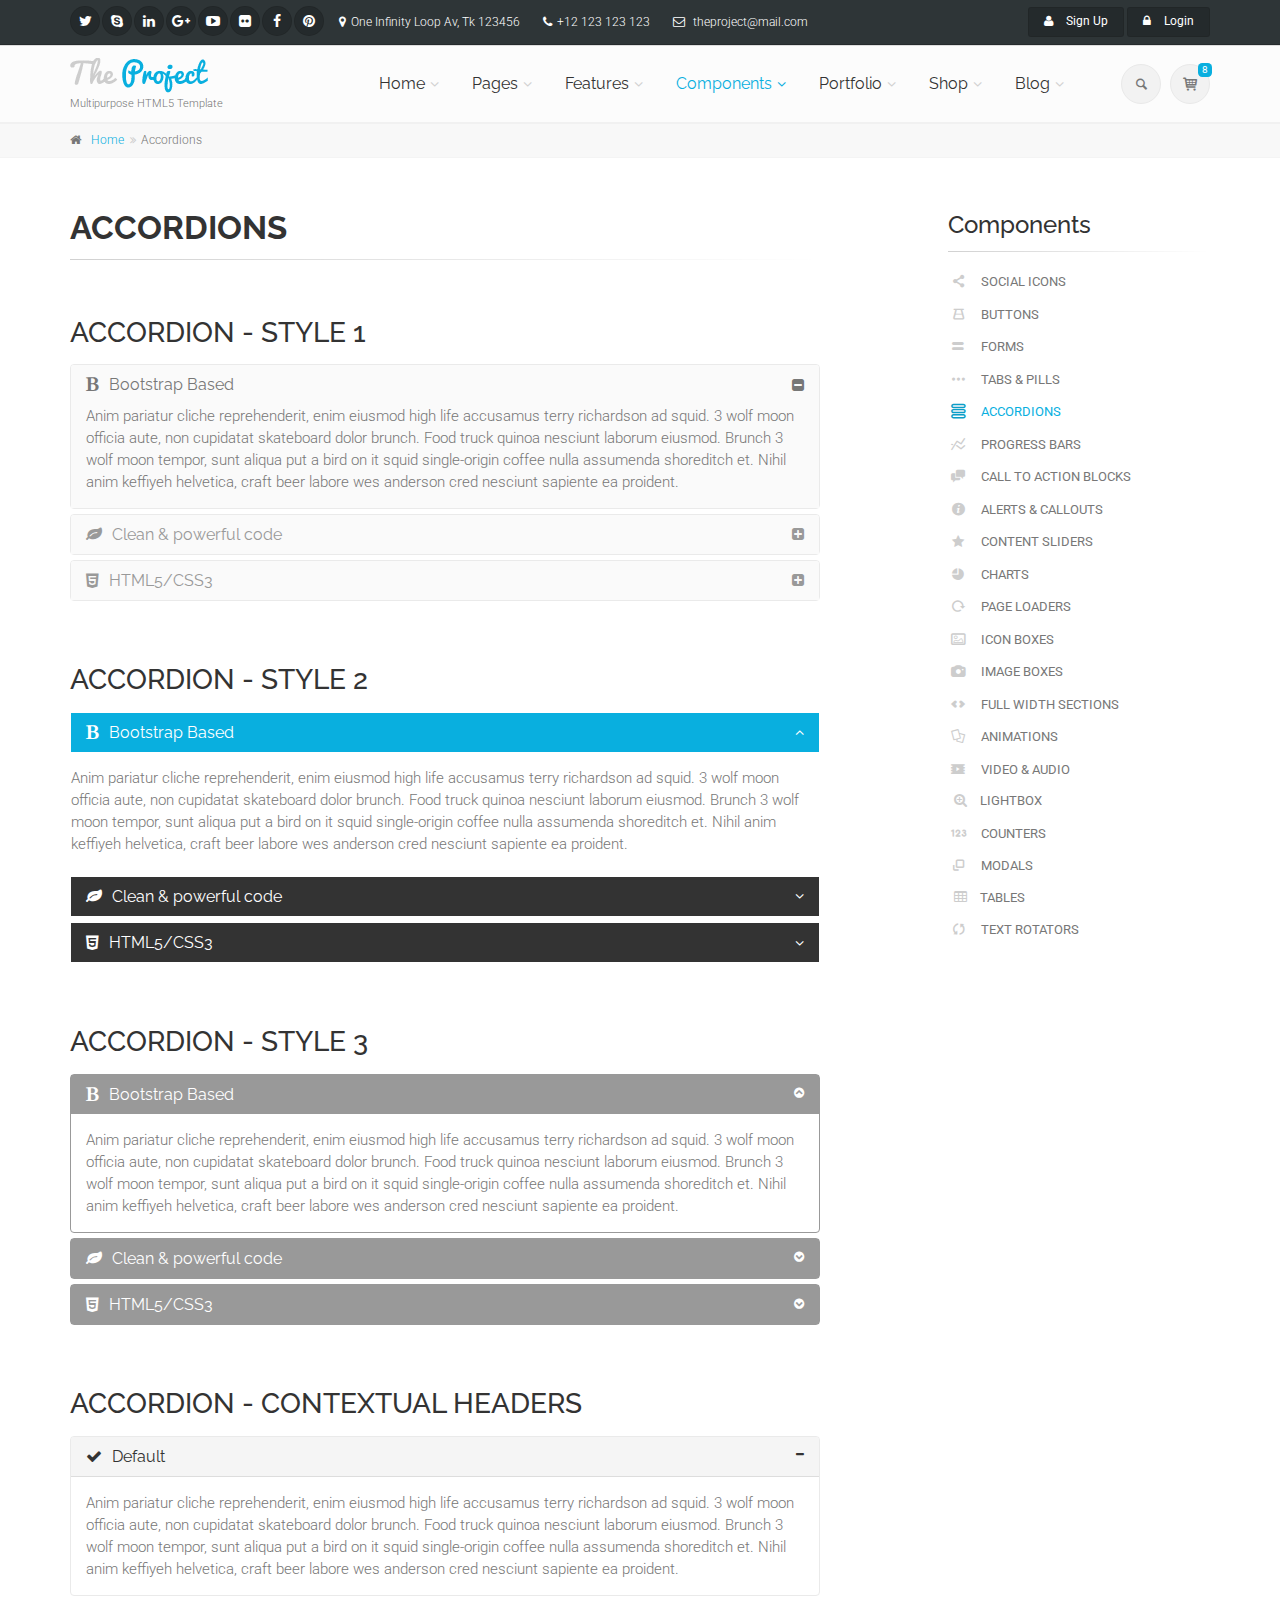
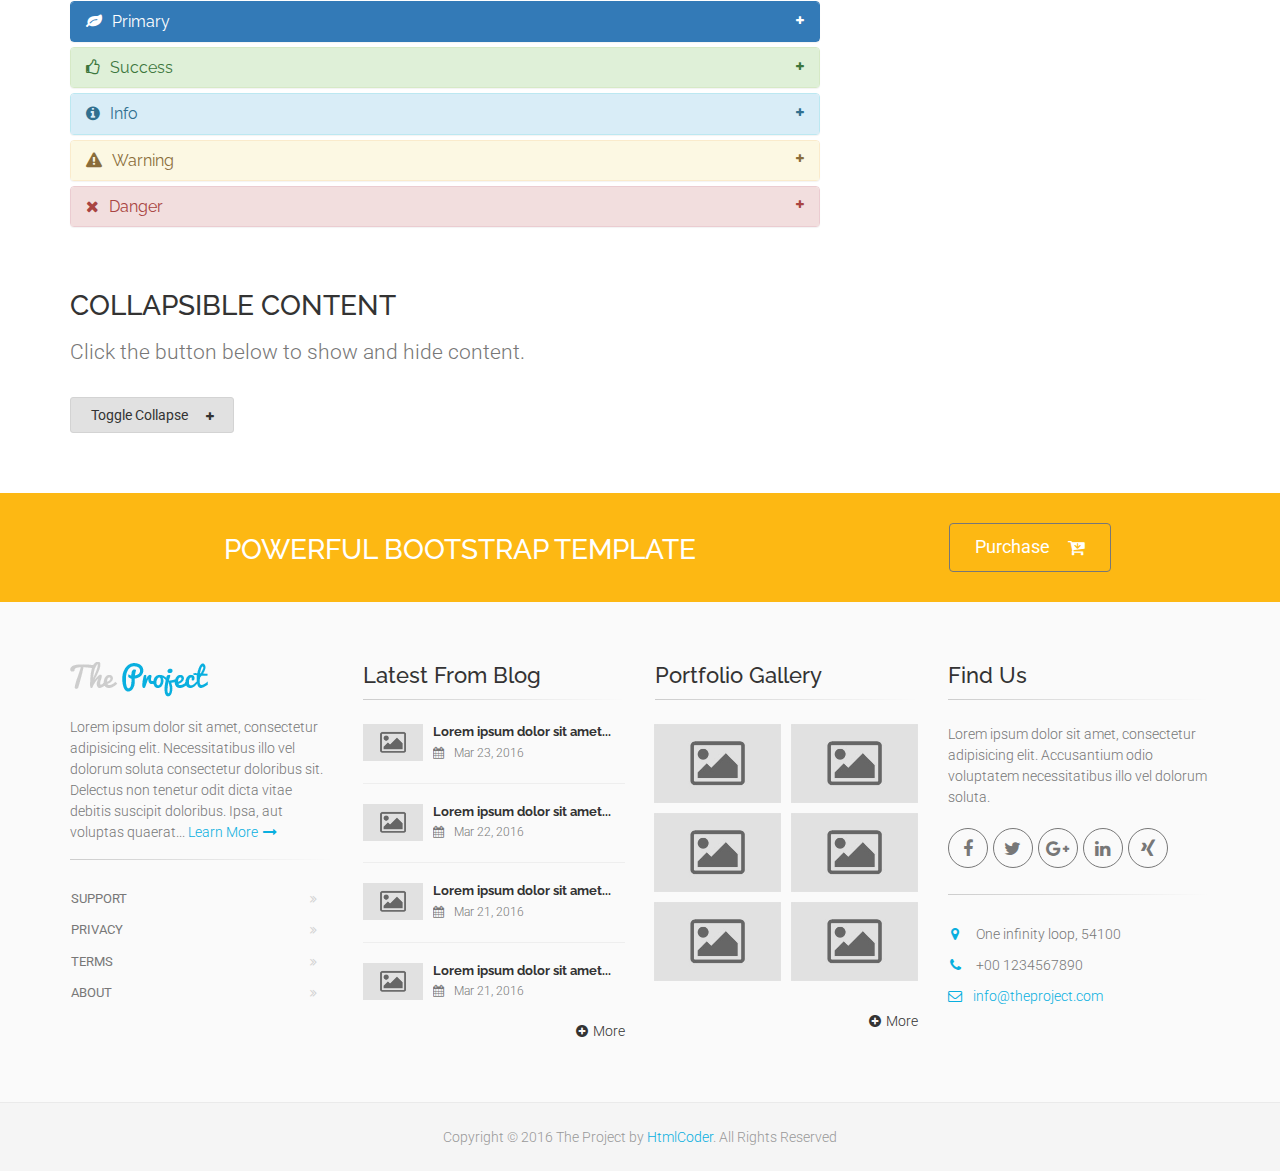
<file: public/components-accordions.html>
<!DOCTYPE html>
<!--[if IE 9]> <html lang="en" class="ie9"> <![endif]-->
<!--[if !IE]><!-->
<html lang="en">
	<!--<![endif]-->

	<head>
		<meta charset="utf-8">
		<title>The Project | Accordions</title>
		<meta name="description" content="The Project a Bootstrap-based, Responsive HTML5 Template">
		<meta name="author" content="htmlcoder.me">

		<!-- Mobile Meta -->
		<meta name="viewport" content="width=device-width, initial-scale=1.0">

		<!-- Favicon -->
		<link rel="shortcut icon" href="images/favicon.ico">

		<!-- Web Fonts -->
		<link href='http://fonts.googleapis.com/css?family=Roboto:400,300,300italic,400italic,500,500italic,700,700italic' rel='stylesheet' type='text/css'>
		<link href='http://fonts.googleapis.com/css?family=Raleway:700,400,300' rel='stylesheet' type='text/css'>
		<link href='http://fonts.googleapis.com/css?family=Pacifico' rel='stylesheet' type='text/css'>
		<link href='http://fonts.googleapis.com/css?family=PT+Serif' rel='stylesheet' type='text/css'>

		<!-- Bootstrap core CSS -->
		<link href="bootstrap/css/bootstrap.css" rel="stylesheet">

		<!-- Font Awesome CSS -->
		<link href="fonts/font-awesome/css/font-awesome.css" rel="stylesheet">

		<!-- Fontello CSS -->
		<link href="fonts/fontello/css/fontello.css" rel="stylesheet">

		<!-- Plugins -->
		<link href="plugins/magnific-popup/magnific-popup.css" rel="stylesheet">
		<link href="css/animations.css" rel="stylesheet">
		<link href="plugins/owl-carousel/owl.carousel.css" rel="stylesheet">
		<link href="plugins/owl-carousel/owl.transitions.css" rel="stylesheet">
		<link href="plugins/hover/hover-min.css" rel="stylesheet">		
		
		<!-- The Project core CSS file -->
		<link href="css/style.css" rel="stylesheet" >
		<!-- Color Scheme (In order to change the color scheme, replace the blue.css with the color scheme that you prefer)-->
		<link href="css/skins/light_blue.css" rel="stylesheet">

		<!-- Custom css --> 
		<link href="css/custom.css" rel="stylesheet">
	</head>

	<!-- body classes:  -->
	<!-- "boxed": boxed layout mode e.g. <body class="boxed"> -->
	<!-- "pattern-1 ... pattern-9": background patterns for boxed layout mode e.g. <body class="boxed pattern-1"> -->
	<!-- "transparent-header": makes the header transparent and pulls the banner to top -->
	<!-- "gradient-background-header": applies gradient background to header -->
	<!-- "page-loader-1 ... page-loader-6": add a page loader to the page (more info @components-page-loaders.html) -->
	<body class="no-trans    ">

		<!-- scrollToTop -->
		<!-- ================ -->
		<div class="scrollToTop circle"><i class="icon-up-open-big"></i></div>
		
		<!-- page wrapper start -->
		<!-- ================ -->
		<div class="page-wrapper">
		
			<!-- header-container start -->
			<div class="header-container">
				
				<!-- header-top start -->
				<!-- classes:  -->
				<!-- "dark": dark version of header top e.g. class="header-top dark" -->
				<!-- "colored": colored version of header top e.g. class="header-top colored" -->
				<!-- ================ -->
				<div class="header-top dark ">
					<div class="container">
						<div class="row">
							<div class="col-xs-3 col-sm-6 col-md-9">
								<!-- header-top-first start -->
								<!-- ================ -->
								<div class="header-top-first clearfix">
									<ul class="social-links circle small clearfix hidden-xs">
										<li class="twitter"><a target="_blank" href="http://www.twitter.com"><i class="fa fa-twitter"></i></a></li>
										<li class="skype"><a target="_blank" href="http://www.skype.com"><i class="fa fa-skype"></i></a></li>
										<li class="linkedin"><a target="_blank" href="http://www.linkedin.com"><i class="fa fa-linkedin"></i></a></li>
										<li class="googleplus"><a target="_blank" href="http://plus.google.com"><i class="fa fa-google-plus"></i></a></li>
										<li class="youtube"><a target="_blank" href="http://www.youtube.com"><i class="fa fa-youtube-play"></i></a></li>
										<li class="flickr"><a target="_blank" href="http://www.flickr.com"><i class="fa fa-flickr"></i></a></li>
										<li class="facebook"><a target="_blank" href="http://www.facebook.com"><i class="fa fa-facebook"></i></a></li>
										<li class="pinterest"><a target="_blank" href="http://www.pinterest.com"><i class="fa fa-pinterest"></i></a></li>
									</ul>
									<div class="social-links hidden-lg hidden-md hidden-sm circle small">
										<div class="btn-group dropdown">
											<button type="button" class="btn dropdown-toggle" data-toggle="dropdown"><i class="fa fa-share-alt"></i></button>
											<ul class="dropdown-menu dropdown-animation">
												<li class="twitter"><a target="_blank" href="http://www.twitter.com"><i class="fa fa-twitter"></i></a></li>
												<li class="skype"><a target="_blank" href="http://www.skype.com"><i class="fa fa-skype"></i></a></li>
												<li class="linkedin"><a target="_blank" href="http://www.linkedin.com"><i class="fa fa-linkedin"></i></a></li>
												<li class="googleplus"><a target="_blank" href="http://plus.google.com"><i class="fa fa-google-plus"></i></a></li>
												<li class="youtube"><a target="_blank" href="http://www.youtube.com"><i class="fa fa-youtube-play"></i></a></li>
												<li class="flickr"><a target="_blank" href="http://www.flickr.com"><i class="fa fa-flickr"></i></a></li>
												<li class="facebook"><a target="_blank" href="http://www.facebook.com"><i class="fa fa-facebook"></i></a></li>
												<li class="pinterest"><a target="_blank" href="http://www.pinterest.com"><i class="fa fa-pinterest"></i></a></li>
											</ul>
										</div>
									</div>
									<ul class="list-inline hidden-sm hidden-xs">
										<li><i class="fa fa-map-marker pr-5 pl-10"></i>One Infinity Loop Av, Tk 123456</li>
										<li><i class="fa fa-phone pr-5 pl-10"></i>+12 123 123 123</li>
										<li><i class="fa fa-envelope-o pr-5 pl-10"></i> theproject@mail.com</li>
									</ul>
								</div>
								<!-- header-top-first end -->
							</div>
							<div class="col-xs-9 col-sm-6 col-md-3">

								<!-- header-top-second start -->
								<!-- ================ -->
								<div id="header-top-second"  class="clearfix">

									<!-- header top dropdowns start -->
									<!-- ================ -->
									<div class="header-top-dropdown text-right">
										<div class="btn-group">
											<a href="page-signup.html" class="btn btn-default btn-sm"><i class="fa fa-user pr-10"></i> Sign Up</a>
										</div>
										<div class="btn-group dropdown">
											<button type="button" class="btn dropdown-toggle btn-default btn-sm" data-toggle="dropdown"><i class="fa fa-lock pr-10"></i> Login</button>
											<ul class="dropdown-menu dropdown-menu-right dropdown-animation">
												<li>
													<form class="login-form margin-clear">
														<div class="form-group has-feedback">
															<label class="control-label">Username</label>
															<input type="text" class="form-control" placeholder="">
															<i class="fa fa-user form-control-feedback"></i>
														</div>
														<div class="form-group has-feedback">
															<label class="control-label">Password</label>
															<input type="password" class="form-control" placeholder="">
															<i class="fa fa-lock form-control-feedback"></i>
														</div>
														<button type="submit" class="btn btn-gray btn-sm">Log In</button>
														<span class="pl-5 pr-5">or</span>
														<button type="submit" class="btn btn-default btn-sm">Sing Up</button>
														<ul>
															<li><a href="#">Forgot your password?</a></li>
														</ul>
														<span class="text-center">Login with</span>
														<ul class="social-links circle small colored clearfix">
															<li class="facebook"><a target="_blank" href="http://www.facebook.com"><i class="fa fa-facebook"></i></a></li>
															<li class="twitter"><a target="_blank" href="http://www.twitter.com"><i class="fa fa-twitter"></i></a></li>
															<li class="googleplus"><a target="_blank" href="http://plus.google.com"><i class="fa fa-google-plus"></i></a></li>
														</ul>
													</form>
												</li>
											</ul>
										</div>
									</div>
									<!--  header top dropdowns end -->
								</div>
								<!-- header-top-second end -->
							</div>
						</div>
					</div>
				</div>
				<!-- header-top end -->
				
				<!-- header start -->
				<!-- classes:  -->
				<!-- "fixed": enables fixed navigation mode (sticky menu) e.g. class="header fixed clearfix" -->
				<!-- "dark": dark version of header e.g. class="header dark clearfix" -->
				<!-- "full-width": mandatory class for the full-width menu layout -->
				<!-- "centered": mandatory class for the centered logo layout -->
				<!-- ================ --> 
				<header class="header  fixed    clearfix">
					
					<div class="container">
						<div class="row">
							<div class="col-md-3 ">
								<!-- header-left start -->
								<!-- ================ -->
								<div class="header-left clearfix">
									
									<!-- header dropdown buttons -->
									<div class="header-dropdown-buttons visible-xs">
										<div class="btn-group dropdown">
											<button type="button" class="btn dropdown-toggle" data-toggle="dropdown"><i class="icon-search"></i></button>
											<ul class="dropdown-menu dropdown-menu-right dropdown-animation">
												<li>
													<form role="search" class="search-box margin-clear">
														<div class="form-group has-feedback">
															<input type="text" class="form-control" placeholder="Search">
															<i class="icon-search form-control-feedback"></i>
														</div>
													</form>
												</li>
											</ul>
										</div>
										<div class="btn-group dropdown">
											<button type="button" class="btn dropdown-toggle" data-toggle="dropdown"><i class="icon-basket-1"></i><span class="cart-count default-bg">8</span></button>
											<ul class="dropdown-menu dropdown-menu-right dropdown-animation cart">
												<li>
													<table class="table table-hover">
														<thead>
															<tr>
																<th class="quantity">QTY</th>
																<th class="product">Product</th>
																<th class="amount">Subtotal</th>
															</tr>
														</thead>
														<tbody>
															<tr>
																<td class="quantity">2 x</td>
																<td class="product"><a href="shop-product.html">Android 4.4 Smartphone</a><span class="small">4.7" Dual Core 1GB</span></td>
																<td class="amount">$199.00</td>
															</tr>
															<tr>
																<td class="quantity">3 x</td>
																<td class="product"><a href="shop-product.html">Android 4.2 Tablet</a><span class="small">7.3" Quad Core 2GB</span></td>
																<td class="amount">$299.00</td>
															</tr>
															<tr>
																<td class="quantity">3 x</td>
																<td class="product"><a href="shop-product.html">Desktop PC</a><span class="small">Quad Core 3.2MHz, 8GB RAM, 1TB Hard Disk</span></td>
																<td class="amount">$1499.00</td>
															</tr>
															<tr>
																<td class="total-quantity" colspan="2">Total 8 Items</td>
																<td class="total-amount">$1997.00</td>
															</tr>
														</tbody>
													</table>
													<div class="panel-body text-right">
														<a href="shop-cart.html" class="btn btn-group btn-gray btn-sm">View Cart</a>
														<a href="shop-checkout.html" class="btn btn-group btn-gray btn-sm">Checkout</a>
													</div>
												</li>
											</ul>
										</div>
									</div>
									<!-- header dropdown buttons end-->
									
									<!-- logo -->
									<div id="logo" class="logo">
										<a href="index.html"><img id="logo_img" src="images/logo_light_blue.png" alt="The Project"></a>
									</div>

									<!-- name-and-slogan -->
									<div class="site-slogan">
										Multipurpose HTML5 Template
									</div>

								</div>
								<!-- header-left end -->

							</div>
							<div class="col-md-9">
					
								<!-- header-right start -->
								<!-- ================ -->
								<div class="header-right clearfix">
									
								<!-- main-navigation start -->
								<!-- classes: -->
								<!-- "onclick": Makes the dropdowns open on click, this the default bootstrap behavior e.g. class="main-navigation onclick" -->
								<!-- "animated": Enables animations on dropdowns opening e.g. class="main-navigation animated" -->
								<!-- "with-dropdown-buttons": Mandatory class that adds extra space, to the main navigation, for the search and cart dropdowns -->
								<!-- ================ -->
								<div class="main-navigation  animated with-dropdown-buttons">

									<!-- navbar start -->
									<!-- ================ -->
									<nav class="navbar navbar-default" role="navigation">
										<div class="container-fluid">

											<!-- Toggle get grouped for better mobile display -->
											<div class="navbar-header">
												<button type="button" class="navbar-toggle" data-toggle="collapse" data-target="#navbar-collapse-1">
													<span class="sr-only">Toggle navigation</span>
													<span class="icon-bar"></span>
													<span class="icon-bar"></span>
													<span class="icon-bar"></span>
												</button>
												
											</div>

											<!-- Collect the nav links, forms, and other content for toggling -->
											<div class="collapse navbar-collapse" id="navbar-collapse-1">
												<!-- main-menu -->
												<ul class="nav navbar-nav ">

													<!-- mega-menu start -->
													<li class="dropdown  mega-menu">
														<a href="index.html" class="dropdown-toggle" data-toggle="dropdown">Home</a>
														<ul class="dropdown-menu">
															<li>
																<div class="row">
																	<div class="col-md-12">
																		<h4 class="title"><i class="fa fa-laptop pr-10"></i> Demos</h4>
																		<div class="row">
																			<div class="col-sm-6 col-md-3">
																				<div class="divider"></div>
																				<ul class="menu">
																					<li ><a href="index.html"><i class="icon-home pr-10"></i>Home Default</a></li>
																					<li ><a href="index-corporate-1.html"><i class="icon-suitcase pr-10"></i>Corporate 1</a></li>
																					<li ><a href="index-corporate-2.html"><i class="icon-suitcase pr-10"></i>Corporate 2</a></li>
																					<li ><a href="index-corporate-3.html"><i class="icon-suitcase pr-10"></i>Corporate 3</a></li>
																					<li ><a href="index-corporate-4.html"><i class="icon-home pr-10"></i>Corporate 4 <span class="badge">NEW</span></a></li>
																					<li ><a href="index-shop.html"><i class="icon-basket-1 pr-10"></i>Commerce 1</a></li>
																				</ul>
																			</div>
																			<div class="col-sm-6 col-md-3">
																				<div class="divider"></div>
																				<ul class="menu">
																					<li ><a href="index-shop-2.html"><i class="icon-basket-1 pr-10"></i>Commerce 2</a></li>
																					<li ><a href="index-portfolio.html"><i class="icon-briefcase pr-10"></i>Portfolio/Agency</a></li>
																					<li ><a href="index-medical.html"><i class="fa fa-ambulance pr-10"></i>Medical</a></li>
																					<li ><a href="index-restaurant.html"><i class="fa fa-cutlery pr-10"></i>Restaurant</a></li>
																					<li ><a href="index-wedding.html"><i class="icon-heart pr-10"></i>Wedding</a></li>
																					<li ><a href="index-landing.html"><i class="fa fa-star pr-10"></i>Landing Page</a></li>
																				</ul>
																			</div>
																			<div class="col-sm-6 col-md-3">
																				<div class="divider"></div>
																				<ul class="menu">
																					<li ><a href="page-coming-soon.html"><i class="fa fa-clock-o pr-10"></i>Coming Soon</a></li>
																					<li ><a href="index-one-page.html"><i class="icon-home pr-10"></i>One Page Version</a></li>
																					<li ><a href="index-construction.html"><i class="fa fa-building pr-10"></i>Construction <span class="badge">v1.1</span></a></li>
																					<li ><a href="index-education.html"><i class="fa fa-graduation-cap pr-10"></i>Education <span class="badge">v1.1</span></a></li>
																					<li ><a href="index-hotel.html"><i class="fa fa-bed pr-10"></i>Hotel <span class="badge">v1.1</span></a></li>
																					<li ><a href="index-blog.html"><i class="fa fa-pencil pr-10"></i>Blog <span class="badge">v1.1</span></a></li>
																				</ul>
																			</div>
																			<div class="col-sm-6 col-md-3">
																				<div class="divider"></div>
																				<ul class="menu">
																					<li ><a href="index-beauty.html"><i class="fa fa-magic pr-10"></i>Beauty Center <span class="badge">v1.1</span></a></li>
																					<li ><a href="index-gym.html"><i class="fa fa-heartbeat pr-10"></i>Gym <span class="badge">NEW</span></a></li>
																					<li ><a href="index-resume.html"><i class="fa fa-user pr-10"></i>Resume <span class="badge">NEW</span></a></li>
																					<li ><a href="index-agency.html"><i class="fa fa-users pr-10"></i>Agency <span class="badge">NEW</span></a></li>
																					<li ><a href="index-logistics.html"><i class="fa fa-truck pr-10"></i>Logistics <span class="badge">NEW</span></a></li>
																				</ul>
																			</div>
																		</div>
																	</div>
																</div>
															</li>
														</ul>
													</li>
													<!-- mega-menu end -->
													<!-- mega-menu start -->
													<li class="dropdown  mega-menu">
														<a href="#" class="dropdown-toggle" data-toggle="dropdown">Pages</a>
														<ul class="dropdown-menu">
															<li>
																<div class="row">
																	<div class="col-lg-8 col-md-9">
																		<h4 class="title">Pages</h4>
																		<div class="row">
																			<div class="col-sm-4">
																				<div class="divider"></div>
																				<ul class="menu">
																					<li ><a href="page-about.html"><i class="fa fa-angle-right"></i>About Us 1</a></li>
																					<li ><a href="page-about-2.html"><i class="fa fa-angle-right"></i>About Us 2</a></li>
																					<li ><a href="page-about-3.html"><i class="fa fa-angle-right"></i>About Us 3</a></li>
																					<li ><a href="page-about-4.html"><i class="fa fa-angle-right"></i>About Us 4</a></li>
																					<li ><a href="page-about-me.html"><i class="fa fa-angle-right"></i>About Me</a></li>
																					<li ><a href="page-team.html"><i class="fa fa-angle-right"></i>Our Team - Options 1</a></li>
																					<li ><a href="page-team-2.html"><i class="fa fa-angle-right"></i>Our Team - Options 2</a></li>
																					<li ><a href="page-team-3.html"><i class="fa fa-angle-right"></i>Our Team - Options 3</a></li>
																					<li ><a href="page-coming-soon.html"><i class="fa fa-angle-right"></i>Coming Soon Page</a></li>
																					<li ><a href="page-faq.html"><i class="fa fa-angle-right"></i>FAQ page</a></li>
																				</ul>
																			</div>
																			<div class="col-sm-4">
																				<div class="divider"></div>
																				<ul class="menu">
																					<li ><a href="page-services.html"><i class="fa fa-angle-right"></i>Services 1</a></li>
																					<li ><a href="page-services-2.html"><i class="fa fa-angle-right"></i>Services 2</a></li>
																					<li ><a href="page-services-3.html"><i class="fa fa-angle-right"></i>Services 3</a></li>
																					<li ><a href="page-contact.html"><i class="fa fa-angle-right"></i>Contact 1</a></li>
																					<li ><a href="page-contact-2.html"><i class="fa fa-angle-right"></i>Contact 2</a></li>
																					<li ><a href="page-contact-3.html"><i class="fa fa-angle-right"></i>Contact 3</a></li>
																					<li ><a href="page-login.html"><i class="fa fa-angle-right"></i>Login 1</a></li>
																					<li ><a href="page-login-2.html"><i class="fa fa-angle-right"></i>Login 2 - Fullsreen</a></li>
																					<li ><a href="page-signup.html"><i class="fa fa-angle-right"></i>Sign Up 1</a></li>
																					<li ><a href="page-signup-2.html"><i class="fa fa-angle-right"></i>Sign Up 2 - Fullsreen</a></li>
																				</ul>
																			</div>
																			<div class="col-sm-4">
																				<div class="divider"></div>
																				<ul class="menu">
																					<li ><a href="page-404.html"><i class="fa fa-angle-right"></i>404 error</a></li>
																					<li ><a href="page-404-2.html"><i class="fa fa-angle-right"></i>404 error - Parallax</a></li>
																					<li ><a href="page-affix-sidebar.html"><i class="fa fa-angle-right"></i>Sidebar - Affix Menu</a></li>
																					<li ><a href="page-left-sidebar.html"><i class="fa fa-angle-right"></i>Left Sidebar</a></li>
																					<li ><a href="page-right-sidebar.html"><i class="fa fa-angle-right"></i>Right Sidebar</a></li>
																					<li ><a href="page-two-sidebars.html"><i class="fa fa-angle-right"></i>Two Sidebars</a></li>
																					<li ><a href="page-two-sidebars-left.html"><i class="fa fa-angle-right"></i>Two Sidebars Left</a></li>
																					<li ><a href="page-two-sidebars-right.html"><i class="fa fa-angle-right"></i>Two Sidebars Right</a></li>
																					<li ><a href="page-no-sidebars.html"><i class="fa fa-angle-right"></i>No Sidebars</a></li>
																					<li ><a href="page-sitemap.html"><i class="fa fa-angle-right"></i>Sitemap</a></li>
																				</ul>
																			</div>
																		</div>
																	</div>
																	<div class="col-lg-4 col-md-3 hidden-sm">
																		<h4 class="title">Premium HTML5 Template</h4>
																		<p class="mb-10">The Project is perfectly suitable for corporate, business and company webpages.</p>
																		<img src="images/section-image-3.png" alt="The Project">
																	</div>
																</div>
															</li>
														</ul>
													</li>
													<!-- mega-menu end -->
													<li class="dropdown ">
														<a class="dropdown-toggle" data-toggle="dropdown" href="#">Features</a>
														<ul class="dropdown-menu">
															<li class="dropdown ">
																<a  class="dropdown-toggle" data-toggle="dropdown" href="#">Headers <span class="badge">NEW</span></a>
																<ul class="dropdown-menu">
																	<li ><a href="features-headers-default.html">Default/Semi-Transparent</a></li>
																	<li ><a href="features-headers-default-dark.html">Dark/Semi-Transparent</a></li>
																	<li ><a href="features-headers-gradient-dark.html">Gradient Dark <span class="badge">NEW</span></a></li>
																	<li ><a href="features-headers-gradient-light.html">Gradient Light <span class="badge">NEW</span></a></li>
																	<li ><a href="features-headers-classic.html">Classic Light</a></li>
																	<li ><a href="features-headers-classic-dark.html">Classic Dark</a></li>
																	<li ><a href="features-headers-colored.html">Colored/Light</a></li>
																	<li ><a href="features-headers-colored-dark.html">Colored/Dark</a></li>
																	<li ><a href="features-headers-full-width.html">Full Width</a></li>
																	<li ><a href="features-headers-offcanvas-left.html">Offcanvas Left Side</a></li>
																	<li ><a href="features-headers-offcanvas-right.html">Offcanvas Right Side</a></li>
																	<li ><a href="features-headers-logo-centered.html">Logo Centered</a></li>
																	<li ><a href="features-headers-slider-top.html">Slider Top</a></li>
																	<li ><a href="features-headers-simple.html">Simple Static</a></li>
																</ul>
															</li>
															<li class="dropdown ">
																<a  class="dropdown-toggle" data-toggle="dropdown" href="#">Sticky Headers <span class="badge">NEW</span></a>
																<ul class="dropdown-menu">
																	<li ><a href="features-headers-default.html">Default</a></li>
																	<li ><a href="features-headers-sticky-2.html">Alternative <span class="badge">NEW</span></a></li>
																</ul>
															</li>
															<li class="dropdown ">
																<a  class="dropdown-toggle" data-toggle="dropdown" href="#">Menus</a>
																<ul class="dropdown-menu">
																	<li ><a href="features-headers-default.html">Default/On Hover Menu</a></li>
																	<li ><a href="features-menus-onhover-no-animations.html">On Hover Menu - No Animations</a></li>
																	<li ><a href="features-menus-onclick.html">On Click Menu - With Animations</a></li>
																	<li ><a href="features-menus-onclick-no-animations.html">On Click Menu - No Animations</a></li>
																</ul>
															</li>
															<li class="dropdown ">
																<a  class="dropdown-toggle" data-toggle="dropdown" href="#">Footers <span class="badge">NEW</span></a>
																<ul class="dropdown-menu">
																	<li ><a href="features-footers-default.html#footer">Default</a></li>
																	<li ><a href="features-footers-contact-form.html#footer">Contact Form</a></li>
																	<li ><a href="features-footers-contact-form-2.html#footer">Contact Form 2 <span class="badge">NEW</span></a></li>
																	<li ><a href="features-footers-google-maps.html#footer">Google Maps</a></li>
																	<li ><a href="features-footers-subscribe.html#footer">Subscribe Form</a></li>
																	<li ><a href="features-footers-minimal.html#footer">Minimal</a></li>
																	<li ><a href="features-footers-links.html#footer">Links <span class="badge">v1.1</span></a></li>
																	<li ><a href="features-footers-full-width.html#footer">Full Width <span class="badge">NEW</span></a></li>
																</ul>
															</li>
															<li class="dropdown ">
																<a  class="dropdown-toggle" data-toggle="dropdown" href="#">Main Sliders <span class="badge">NEW</span></a>
																<ul class="dropdown-menu">
																	<li class="dropdown-header default-bg">SLIDER REVOLUTION 5 - NEW</li>
																	<li ><a href="features-sliders-fullscreen.html">Full Screen</a></li>
																	<li ><a href="features-sliders-fullwidth.html">Full Width</a></li>
																	<li ><a href="features-sliders-fullwidth-big-height.html">Full Width - Big Height</a></li>
																	<li ><a href="features-sliders-boxedwidth-light.html">Boxed Width - Light Bg</a></li>
																	<li ><a href="features-sliders-boxedwidth-dark.html">Boxed Width - Dark Bg</a></li>
																	<li ><a href="features-sliders-boxedwidth-default.html">Boxed Width - Default Bg</a></li>
																	<li ><a href="features-sliders-video-background.html">Video Background</a></li>
																	<li ><a href="features-sliders-text-rotator.html">Text Rotator</a></li>
																	<li  class="dropdown ">
																	<a  class="dropdown-toggle" data-toggle="dropdown" href="#">Revolution 4</a>
																		<ul class="dropdown-menu">
																			<li ><a href="features-sliders-revolution-4-fullscreen.html">Full Screen</a></li>
																			<li ><a href="features-sliders-revolution-4-fullwidth.html">Full Width</a></li>
																			<li ><a href="features-sliders-revolution-4-fullwidth-big-height.html">Full Width - Big Height</a></li>
																			<li ><a href="features-sliders-revolution-4-boxedwidth-light.html">Boxed Width - Light Bg</a></li>
																			<li ><a href="features-sliders-revolution-4-boxedwidth-dark.html">Boxed Width - Dark Bg</a></li>
																			<li ><a href="features-sliders-revolution-4-boxedwidth-default.html">Boxed Width - Default Bg</a></li>
																			<li ><a href="features-sliders-revolution-4-video-background.html">Video Background</a></li>
																			<li ><a href="features-sliders-revolution-4-text-rotator.html">Text Rotator</a></li>
																		</ul>
																	</li>
																</ul>
															</li>
															<li class="dropdown">
																<a  class="dropdown-toggle" data-toggle="dropdown" href="#">Email Templates <span class="badge">v1.1</span></a>
																<ul class="dropdown-menu">
																	<li><a target="_blank" href="email_templates/email_template_blue.html">Blue</a></li>
																	<li><a target="_blank" href="email_templates/email_template_brown.html">Brown</a></li>
																	<li><a target="_blank" href="email_templates/email_template_cool_green.html">Cool Green</a></li>
																	<li><a target="_blank" href="email_templates/email_template_dark_cyan.html">Dark Cyan</a></li>
																	<li><a target="_blank" href="email_templates/email_template_dark_red.html">Dark Red</a></li>
																	<li><a target="_blank" href="email_templates/email_template_gold.html">Gold</a></li>
																	<li><a target="_blank" href="email_templates/email_template_gray.html">Gray</a></li>
																	<li><a target="_blank" href="email_templates/email_template_green.html">Green</a></li>
																	<li><a target="_blank" href="email_templates/email_template_light_blue.html">Light Blue</a></li>
																	<li><a target="_blank" href="email_templates/email_template_orange.html">Orange</a></li>
																	<li><a target="_blank" href="email_templates/email_template_pink.html">Pink</a></li>
																	<li><a target="_blank" href="email_templates/email_template_purple.html">Purple</a></li>
																	<li><a target="_blank" href="email_templates/email_template_red.html">Red</a></li>
																	<li><a target="_blank" href="email_templates/email_template_vivid_red.html">Vivid Red</a></li>
																</ul>
															</li>
															<li class="dropdown ">
																<a  class="dropdown-toggle" data-toggle="dropdown" href="#">Pricing Tables</a>
																<ul class="dropdown-menu">
																	<li ><a href="features-pricing-tables-1.html">Pricing Tables 1</a></li>
																	<li ><a href="features-pricing-tables-2.html">Pricing Tables 2</a></li>
																	<li ><a href="features-pricing-tables-3.html">Pricing Tables 3</a></li>
																</ul>
															</li>
															<li class="dropdown ">
																<a  class="dropdown-toggle" data-toggle="dropdown" href="#">Icons</a>
																<ul class="dropdown-menu">
																	<li ><a href="features-icons-fontawesome.html">Font Awesome</a></li>
																	<li ><a href="features-icons-fontello.html">Fontello</a></li>
																	<li ><a href="features-icons-glyphicons.html">Glyphicons</a></li>
																</ul>
															</li>
															<li ><a href="features-dark-page.html">Dark Page</a></li>
															<li ><a href="features-typography.html">Typography</a></li>
															<li ><a href="features-backgrounds.html">Backgrounds</a></li>
															<li ><a href="features-grid.html">Grid</a></li>
														</ul>
													</li>
													<!-- mega-menu start -->
													<li class="dropdown active mega-menu narrow">
														<a href="#" class="dropdown-toggle" data-toggle="dropdown">Components</a>
														<ul class="dropdown-menu">
															<li>
																<div class="row">
																	<div class="col-md-12">
																		<h4 class="title"><i class="fa fa-magic pr-10"></i> Components</h4>
																		<div class="row">
																			<div class="col-sm-6">
																				<div class="divider"></div>
																				<ul class="menu">
																					<li ><a href="components-social-icons.html"><i class="icon-share pr-10"></i>Social Icons</a></li>
																					<li ><a href="components-buttons.html"><i class="icon-flask pr-10"></i>Buttons</a></li>
																					<li ><a href="components-forms.html"><i class="icon-eq pr-10"></i>Forms</a></li>
																					<li ><a href="components-tabs-and-pills.html"><i class=" icon-dot-3 pr-10"></i>Tabs &amp; Pills</a></li>
																					<li class="active"><a href="components-accordions.html"><i class="icon-menu-outline pr-10"></i>Accordions</a></li>
																					<li ><a href="components-progress-bars.html"><i class="icon-chart-line pr-10"></i>Progress Bars</a></li>
																					<li ><a href="components-call-to-action.html"><i class="icon-chat pr-10"></i>Call to Action Blocks</a></li>
																					<li ><a href="components-alerts-and-callouts.html"><i class="icon-info-circled pr-10"></i>Alerts &amp; Callouts</a></li>
																					<li ><a href="components-content-sliders.html"><i class="icon-star-filled pr-10"></i>Content Sliders</a></li>
																					<li ><a href="components-charts.html"><i class="icon-chart-pie pr-10"></i>Charts</a></li>
																					<li ><a href="components-page-loaders.html"><i class="fa fa-circle-o-notch fa-spin"></i>Page Loaders <span class="badge">v1.1</span></a></li>
																				</ul>
																			</div>
																			<div class="col-sm-6">
																				<div class="divider"></div>
																				<ul class="menu">
																					<li ><a href="components-icon-boxes.html"><i class="icon-picture-outline pr-10"></i>Icon Boxes</a></li>
																					<li ><a href="components-image-boxes.html"><i class="icon-camera-1 pr-10"></i>Image Boxes</a></li>
																					<li ><a href="components-fullwidth-sections.html"><i class="icon-code-1 pr-10"></i>Full Width Sections</a></li>
																					<li ><a href="components-animations.html"><i class="icon-docs pr-10"></i>Animations</a></li>
																					<li ><a href="components-video-and-audio.html"><i class="icon-video pr-10"></i>Video &amp; Audio</a></li>
																					<li ><a href="components-lightbox.html"><i class="icon-plus pr-10"></i>Lightbox</a></li>
																					<li ><a href="components-counters.html"><i class="icon-sort-numeric pr-10"></i>Counters</a></li>
																					<li ><a href="components-modals.html"><i class="icon-popup pr-10"></i>Modals</a></li>
																					<li ><a href="components-tables.html"><i class="icon-th pr-10"></i>Tables</a></li>
																					<li ><a href="components-text-rotators.html"><i class="icon-arrows-ccw pr-10"></i>Text Rotators</a></li>
																				</ul>
																			</div>
																		</div>
																	</div>
																</div>
															</li>
														</ul>
													</li>
													<!-- mega-menu end -->
													<li class="dropdown ">
														<a href="portfolio-grid-2-3-col.html" class="dropdown-toggle" data-toggle="dropdown">Portfolio</a>
														<ul class="dropdown-menu">
															<li class="dropdown ">
																<a  class="dropdown-toggle" data-toggle="dropdown" href="#">Portfolio Grid 1</a>
																<ul class="dropdown-menu">
																	<li ><a href="portfolio-grid-1-2-col.html">2 Column</a></li>
																	<li ><a href="portfolio-grid-1-3-col.html">3 Column</a></li>
																	<li ><a href="portfolio-grid-1-4-col.html">4 Column</a></li>
																	<li ><a href="portfolio-grid-1-sidebar.html">With Sidebar</a></li>
																</ul>
															</li>
															<li class="dropdown ">
																<a  class="dropdown-toggle" data-toggle="dropdown" href="#">Portfolio Grid 2</a>
																<ul class="dropdown-menu">
																	<li ><a href="portfolio-grid-2-2-col.html">2 Column</a></li>
																	<li ><a href="portfolio-grid-2-3-col.html">3 Column</a></li>
																	<li ><a href="portfolio-grid-2-4-col.html">4 Column</a></li>
																	<li ><a href="portfolio-grid-2-sidebar.html">With Sidebar</a></li>
																</ul>
															</li>
															<li class="dropdown ">
																<a  class="dropdown-toggle" data-toggle="dropdown" href="#">Portfolio Grid 3 - Dark</a>
																<ul class="dropdown-menu">
																	<li ><a href="portfolio-grid-3-2-col.html">2 Column</a></li>
																	<li ><a href="portfolio-grid-3-3-col.html">3 Column</a></li>
																	<li ><a href="portfolio-grid-3-4-col.html">4 Column</a></li>
																	<li ><a href="portfolio-grid-3-sidebar.html">With Sidebar</a></li>
																</ul>
															</li>
															<li class="dropdown ">
																<a  class="dropdown-toggle" data-toggle="dropdown" href="#">Portfolio Fullwidth</a>
																<ul class="dropdown-menu">
																	<li ><a href="portfolio-fullwidth-2-col.html">2 Column</a></li>
																	<li ><a href="portfolio-fullwidth-3-col.html">3 Column</a></li>
																	<li ><a href="portfolio-fullwidth-4-col.html">4 Column</a></li>
																</ul>
															</li>
															<li class="dropdown ">
																<a  class="dropdown-toggle" data-toggle="dropdown" href="#">Portfolio List</a>
																<ul class="dropdown-menu">
																	<li ><a href="portfolio-list-1.html">List - Large Images</a></li>
																	<li ><a href="portfolio-list-2.html">List - Small Images</a></li>
																	<li ><a href="portfolio-list-sidebar.html">With Sidebar</a></li>
																</ul>
															</li>
															<li ><a href="portfolio-item.html">Single Item 1</a></li>
															<li ><a href="portfolio-item-2.html">Single Item 2</a></li>
															<li ><a href="portfolio-item-3.html">Single Item 3</a></li>
														</ul>
													</li>
													<li class="dropdown ">
														<a href="index-shop.html" class="dropdown-toggle" data-toggle="dropdown">Shop</a>
														<ul class="dropdown-menu">
															<li ><a href="index-shop.html">Shop Home 1</a></li>
															<li ><a href="index-shop-2.html">Shop Home 2</a></li>
															<li ><a href="shop-listing-4col.html">Grid - 4 Columns</a></li>
															<li ><a href="shop-listing-3col.html">Grid - 3 Columns</a></li>
															<li ><a href="shop-listing-2col.html">Grid - 2 Columns</a></li>
															<li ><a href="shop-listing-sidebar.html">Grid - With Sidebar</a></li>
															<li ><a href="shop-listing-list.html">List</a></li>
															<li ><a href="shop-product.html">Product</a></li>
															<li ><a href="shop-cart.html">Shopping Cart</a></li>
															<li ><a href="shop-checkout.html">Checkout Page - Step 1</a></li>
															<li ><a href="shop-checkout-payment.html">Checkout Page - Step 2</a></li>
															<li ><a href="shop-checkout-review.html">Checkout Page - Step 3</a></li>
															<li ><a href="shop-invoice.html">Invoice</a></li>
														</ul>
													</li>
													<li class="dropdown ">
														<a href="blog-large-image-right-sidebar.html" class="dropdown-toggle" data-toggle="dropdown">Blog</a>
														<ul class="dropdown-menu">
															<li ><a href="index-blog.html">Blog Home <span class="badge">v1.1</span></a></li>
															<li class="dropdown ">
																<a  class="dropdown-toggle" data-toggle="dropdown" href="#">Large Image</a>
																<ul class="dropdown-menu to-left">
																	<li ><a href="blog-large-image-right-sidebar.html">Right Sidebar</a></li>
																	<li ><a href="blog-large-image-left-sidebar.html">Left Sidebar</a></li>
																	<li ><a href="blog-large-image-no-sidebar.html">Without Sidebar</a></li>
																</ul>
															</li>
															<li class="dropdown ">
																<a  class="dropdown-toggle" data-toggle="dropdown" href="#">Medium Image</a>
																<ul class="dropdown-menu to-left">
																	<li ><a href="blog-medium-image-right-sidebar.html">Right Sidebar</a></li>
																	<li ><a href="blog-medium-image-left-sidebar.html">Left Sidebar</a></li>
																	<li ><a href="blog-medium-image-no-sidebar.html">Without Sidebar</a></li>
																</ul>
															</li>
															<li class="dropdown ">
																<a  class="dropdown-toggle" data-toggle="dropdown" href="#">Masonry</a>
																<ul class="dropdown-menu to-left">
																	<li ><a href="blog-masonry-right-sidebar.html">Right Sidebar</a></li>
																	<li ><a href="blog-masonry-left-sidebar.html">Left Sidebar</a></li>
																	<li ><a href="blog-masonry-no-sidebar.html">Without Sidebar</a></li>
																</ul>
															</li>
															<li ><a href="blog-timeline.html">Timeline</a></li>
															<li ><a href="blog-post.html">Blog Post</a></li>
														</ul>
													</li>
												</ul>
												<!-- main-menu end -->
												
												<!-- header dropdown buttons -->
												<div class="header-dropdown-buttons hidden-xs ">
													<div class="btn-group dropdown">
														<button type="button" class="btn dropdown-toggle" data-toggle="dropdown"><i class="icon-search"></i></button>
														<ul class="dropdown-menu dropdown-menu-right dropdown-animation">
															<li>
																<form role="search" class="search-box margin-clear">
																	<div class="form-group has-feedback">
																		<input type="text" class="form-control" placeholder="Search">
																		<i class="icon-search form-control-feedback"></i>
																	</div>
																</form>
															</li>
														</ul>
													</div>
													<div class="btn-group dropdown">
														<button type="button" class="btn dropdown-toggle" data-toggle="dropdown"><i class="icon-basket-1"></i><span class="cart-count default-bg">8</span></button>
														<ul class="dropdown-menu dropdown-menu-right dropdown-animation cart">
															<li>
																<table class="table table-hover">
																	<thead>
																		<tr>
																			<th class="quantity">QTY</th>
																			<th class="product">Product</th>
																			<th class="amount">Subtotal</th>
																		</tr>
																	</thead>
																	<tbody>
																		<tr>
																			<td class="quantity">2 x</td>
																			<td class="product"><a href="shop-product.html">Android 4.4 Smartphone</a><span class="small">4.7" Dual Core 1GB</span></td>
																			<td class="amount">$199.00</td>
																		</tr>
																		<tr>
																			<td class="quantity">3 x</td>
																			<td class="product"><a href="shop-product.html">Android 4.2 Tablet</a><span class="small">7.3" Quad Core 2GB</span></td>
																			<td class="amount">$299.00</td>
																		</tr>
																		<tr>
																			<td class="quantity">3 x</td>
																			<td class="product"><a href="shop-product.html">Desktop PC</a><span class="small">Quad Core 3.2MHz, 8GB RAM, 1TB Hard Disk</span></td>
																			<td class="amount">$1499.00</td>
																		</tr>
																		<tr>
																			<td class="total-quantity" colspan="2">Total 8 Items</td>
																			<td class="total-amount">$1997.00</td>
																		</tr>
																	</tbody>
																</table>
																<div class="panel-body text-right">
																	<a href="shop-cart.html" class="btn btn-group btn-gray btn-sm">View Cart</a>
																	<a href="shop-checkout.html" class="btn btn-group btn-gray btn-sm">Checkout</a>
																</div>
															</li>
														</ul>
													</div>
												</div>
												<!-- header dropdown buttons end-->
												
											</div>

										</div>
									</nav>
									<!-- navbar end -->

								</div>
								<!-- main-navigation end -->
								</div>
								<!-- header-right end -->
					
							</div>
						</div>
					</div>
					
				</header>
				<!-- header end -->
			</div>
			<!-- header-container end -->
		
			<!-- breadcrumb start -->
			<!-- ================ -->
			<div class="breadcrumb-container">
				<div class="container">
					<ol class="breadcrumb">
						<li><i class="fa fa-home pr-10"></i><a href="index.html">Home</a></li>
						<li class="active">Accordions</li>
					</ol>
				</div>
			</div>
			<!-- breadcrumb end -->

			<!-- main-container start -->
			<!-- ================ -->
			<section class="main-container">

				<div class="container">
					<div class="row">

						<!-- main start -->
						<!-- ================ -->
						<div class="main col-md-8">

							<!-- page-title start -->
							<!-- ================ -->
							<h1 class="page-title">Accordions</h1>
							<div class="separator-2"></div>
							<!-- page-title end -->

							<!-- Accordions start -->
							<!-- ============================================================================== -->
							<br>
							<h2>Accordion - Style 1</h2>
							<!-- accordion start -->
							<!-- ================ -->
							<div class="panel-group collapse-style-1" id="accordion">
								<div class="panel panel-default">
									<div class="panel-heading">
										<h4 class="panel-title">
											<a data-toggle="collapse" data-parent="#accordion" href="#collapseOne">
												<i class="fa fa-bold pr-10"></i>Bootstrap Based
											</a>
										</h4>
									</div>
									<div id="collapseOne" class="panel-collapse collapse in">
										<div class="panel-body">
											Anim pariatur cliche reprehenderit, enim eiusmod high life accusamus terry richardson ad squid. 3 wolf moon officia aute, non cupidatat skateboard dolor brunch. Food truck quinoa nesciunt laborum eiusmod. Brunch 3 wolf moon tempor, sunt aliqua put a bird on it squid single-origin coffee nulla assumenda shoreditch et. Nihil anim keffiyeh helvetica, craft beer labore wes anderson cred nesciunt sapiente ea proident.
										</div>
									</div>
								</div>
								<div class="panel panel-default">
									<div class="panel-heading">
										<h4 class="panel-title">
											<a data-toggle="collapse" data-parent="#accordion" href="#collapseTwo" class="collapsed">
												<i class="fa fa-leaf pr-10"></i>Clean &amp; powerful code
											</a>
										</h4>
									</div>
									<div id="collapseTwo" class="panel-collapse collapse">
										<div class="panel-body">
											Anim pariatur cliche reprehenderit, enim eiusmod high life accusamus terry richardson ad squid. 3 wolf moon officia aute, non cupidatat skateboard dolor brunch. Food truck quinoa nesciunt laborum eiusmod. Brunch 3 wolf moon tempor, sunt aliqua put a bird on it squid single-origin coffee nulla assumenda shoreditch et. Nihil anim keffiyeh helvetica, craft beer labore wes anderson cred nesciunt sapiente ea proident.
										</div>
									</div>
								</div>
								<div class="panel panel-default">
									<div class="panel-heading">
										<h4 class="panel-title">
											<a data-toggle="collapse" data-parent="#accordion" href="#collapseThree" class="collapsed">
												<i class="fa fa-html5 pr-10"></i>HTML5/CSS3
											</a>
										</h4>
									</div>
									<div id="collapseThree" class="panel-collapse collapse">
										<div class="panel-body">
											Anim pariatur cliche reprehenderit, enim eiusmod high life accusamus terry richardson ad squid. 3 wolf moon officia aute, non cupidatat skateboard dolor brunch. Food truck quinoa nesciunt laborum eiusmod. Brunch 3 wolf moon tempor, sunt aliqua put a bird on it squid single-origin coffee nulla assumenda shoreditch et. Nihil anim keffiyeh helvetica, craft beer labore wes anderson cred nesciunt sapiente ea proident.
										</div>
									</div>
								</div>
							</div>
							<!-- accordion end -->
							<br>
							<h2>Accordion - Style 2</h2>
							<!-- accordion start -->
							<!-- ================ -->
							<div class="panel-group collapse-style-2" id="accordion-2">
								<div class="panel panel-default">
									<div class="panel-heading">
										<h4 class="panel-title">
											<a data-toggle="collapse" data-parent="#accordion-2" href="#collapseOne-2">
												<i class="fa fa-bold pr-10"></i>Bootstrap Based
											</a>
										</h4>
									</div>
									<div id="collapseOne-2" class="panel-collapse collapse in">
										<div class="panel-body">
											Anim pariatur cliche reprehenderit, enim eiusmod high life accusamus terry richardson ad squid. 3 wolf moon officia aute, non cupidatat skateboard dolor brunch. Food truck quinoa nesciunt laborum eiusmod. Brunch 3 wolf moon tempor, sunt aliqua put a bird on it squid single-origin coffee nulla assumenda shoreditch et. Nihil anim keffiyeh helvetica, craft beer labore wes anderson cred nesciunt sapiente ea proident.
										</div>
									</div>
								</div>
								<div class="panel panel-default">
									<div class="panel-heading">
										<h4 class="panel-title">
											<a data-toggle="collapse" data-parent="#accordion-2" href="#collapseTwo-2" class="collapsed">
												<i class="fa fa-leaf pr-10"></i>Clean &amp; powerful code
											</a>
										</h4>
									</div>
									<div id="collapseTwo-2" class="panel-collapse collapse">
										<div class="panel-body">
											Anim pariatur cliche reprehenderit, enim eiusmod high life accusamus terry richardson ad squid. 3 wolf moon officia aute, non cupidatat skateboard dolor brunch. Food truck quinoa nesciunt laborum eiusmod. Brunch 3 wolf moon tempor, sunt aliqua put a bird on it squid single-origin coffee nulla assumenda shoreditch et. Nihil anim keffiyeh helvetica, craft beer labore wes anderson cred nesciunt sapiente ea proident.
										</div>
									</div>
								</div>
								<div class="panel panel-default">
									<div class="panel-heading">
										<h4 class="panel-title">
											<a data-toggle="collapse" data-parent="#accordion-2" href="#collapseThree-2" class="collapsed">
												<i class="fa fa-html5 pr-10"></i>HTML5/CSS3
											</a>
										</h4>
									</div>
									<div id="collapseThree-2" class="panel-collapse collapse">
										<div class="panel-body">
											Anim pariatur cliche reprehenderit, enim eiusmod high life accusamus terry richardson ad squid. 3 wolf moon officia aute, non cupidatat skateboard dolor brunch. Food truck quinoa nesciunt laborum eiusmod. Brunch 3 wolf moon tempor, sunt aliqua put a bird on it squid single-origin coffee nulla assumenda shoreditch et. Nihil anim keffiyeh helvetica, craft beer labore wes anderson cred nesciunt sapiente ea proident.
										</div>
									</div>
								</div>
							</div>
							<!-- accordion end -->
							<br>
							<h2>Accordion - Style 3</h2>
							<!-- accordion start -->
							<!-- ================ -->
							<div class="panel-group collapse-style-3" id="accordion-3">
								<div class="panel panel-default">
									<div class="panel-heading">
										<h4 class="panel-title">
											<a data-toggle="collapse" data-parent="#accordion-3" href="#collapseOne-3">
												<i class="fa fa-bold pr-10"></i>Bootstrap Based
											</a>
										</h4>
									</div>
									<div id="collapseOne-3" class="panel-collapse collapse in">
										<div class="panel-body">
											Anim pariatur cliche reprehenderit, enim eiusmod high life accusamus terry richardson ad squid. 3 wolf moon officia aute, non cupidatat skateboard dolor brunch. Food truck quinoa nesciunt laborum eiusmod. Brunch 3 wolf moon tempor, sunt aliqua put a bird on it squid single-origin coffee nulla assumenda shoreditch et. Nihil anim keffiyeh helvetica, craft beer labore wes anderson cred nesciunt sapiente ea proident.
										</div>
									</div>
								</div>
								<div class="panel panel-default">
									<div class="panel-heading">
										<h4 class="panel-title">
											<a data-toggle="collapse" data-parent="#accordion-3" href="#collapseTwo-3" class="collapsed">
												<i class="fa fa-leaf pr-10"></i>Clean &amp; powerful code
											</a>
										</h4>
									</div>
									<div id="collapseTwo-3" class="panel-collapse collapse">
										<div class="panel-body">
											Anim pariatur cliche reprehenderit, enim eiusmod high life accusamus terry richardson ad squid. 3 wolf moon officia aute, non cupidatat skateboard dolor brunch. Food truck quinoa nesciunt laborum eiusmod. Brunch 3 wolf moon tempor, sunt aliqua put a bird on it squid single-origin coffee nulla assumenda shoreditch et. Nihil anim keffiyeh helvetica, craft beer labore wes anderson cred nesciunt sapiente ea proident.
										</div>
									</div>
								</div>
								<div class="panel panel-default">
									<div class="panel-heading">
										<h4 class="panel-title">
											<a data-toggle="collapse" data-parent="#accordion-3" href="#collapseThree-3" class="collapsed">
												<i class="fa fa-html5 pr-10"></i>HTML5/CSS3
											</a>
										</h4>
									</div>
									<div id="collapseThree-3" class="panel-collapse collapse">
										<div class="panel-body">
											Anim pariatur cliche reprehenderit, enim eiusmod high life accusamus terry richardson ad squid. 3 wolf moon officia aute, non cupidatat skateboard dolor brunch. Food truck quinoa nesciunt laborum eiusmod. Brunch 3 wolf moon tempor, sunt aliqua put a bird on it squid single-origin coffee nulla assumenda shoreditch et. Nihil anim keffiyeh helvetica, craft beer labore wes anderson cred nesciunt sapiente ea proident.
										</div>
									</div>
								</div>
							</div>
							<!-- accordion end -->
							<br>
							<h2>Accordion - Contextual Headers</h2>
							<!-- accordion start -->
							<!-- ================ -->
							<div class="panel-group collapse-contextual" id="accordion-4">
								<div class="panel panel-default">
									<div class="panel-heading">
										<h4 class="panel-title">
											<a data-toggle="collapse" data-parent="#accordion-4" href="#collapseOne-4">
												<i class="fa fa-check pr-10"></i>Default
											</a>
										</h4>
									</div>
									<div id="collapseOne-4" class="panel-collapse collapse in">
										<div class="panel-body">
											Anim pariatur cliche reprehenderit, enim eiusmod high life accusamus terry richardson ad squid. 3 wolf moon officia aute, non cupidatat skateboard dolor brunch. Food truck quinoa nesciunt laborum eiusmod. Brunch 3 wolf moon tempor, sunt aliqua put a bird on it squid single-origin coffee nulla assumenda shoreditch et. Nihil anim keffiyeh helvetica, craft beer labore wes anderson cred nesciunt sapiente ea proident.
										</div>
									</div>
								</div>
								<div class="panel panel-primary">
									<div class="panel-heading">
										<h4 class="panel-title">
											<a data-toggle="collapse" data-parent="#accordion-4" href="#collapseTwo-4" class="collapsed">
												<i class="fa fa-leaf pr-10"></i>Primary
											</a>
										</h4>
									</div>
									<div id="collapseTwo-4" class="panel-collapse collapse">
										<div class="panel-body">
											Anim pariatur cliche reprehenderit, enim eiusmod high life accusamus terry richardson ad squid. 3 wolf moon officia aute, non cupidatat skateboard dolor brunch. Food truck quinoa nesciunt laborum eiusmod. Brunch 3 wolf moon tempor, sunt aliqua put a bird on it squid single-origin coffee nulla assumenda shoreditch et. Nihil anim keffiyeh helvetica, craft beer labore wes anderson cred nesciunt sapiente ea proident.
										</div>
									</div>
								</div>
								<div class="panel panel-success">
									<div class="panel-heading">
										<h4 class="panel-title">
											<a data-toggle="collapse" data-parent="#accordion-4" href="#collapseThree-4" class="collapsed">
												<i class="fa fa-thumbs-o-up pr-10"></i>Success
											</a>
										</h4>
									</div>
									<div id="collapseThree-4" class="panel-collapse collapse">
										<div class="panel-body">
											Anim pariatur cliche reprehenderit, enim eiusmod high life accusamus terry richardson ad squid. 3 wolf moon officia aute, non cupidatat skateboard dolor brunch. Food truck quinoa nesciunt laborum eiusmod. Brunch 3 wolf moon tempor, sunt aliqua put a bird on it squid single-origin coffee nulla assumenda shoreditch et. Nihil anim keffiyeh helvetica, craft beer labore wes anderson cred nesciunt sapiente ea proident.
										</div>
									</div>
								</div>
								<div class="panel panel-info">
									<div class="panel-heading">
										<h4 class="panel-title">
											<a data-toggle="collapse" data-parent="#accordion-4" href="#collapseFour-4" class="collapsed">
												<i class="fa fa-info-circle pr-10"></i>Info
											</a>
										</h4>
									</div>
									<div id="collapseFour-4" class="panel-collapse collapse">
										<div class="panel-body">
											Anim pariatur cliche reprehenderit, enim eiusmod high life accusamus terry richardson ad squid. 3 wolf moon officia aute, non cupidatat skateboard dolor brunch. Food truck quinoa nesciunt laborum eiusmod. Brunch 3 wolf moon tempor, sunt aliqua put a bird on it squid single-origin coffee nulla assumenda shoreditch et. Nihil anim keffiyeh helvetica, craft beer labore wes anderson cred nesciunt sapiente ea proident.
										</div>
									</div>
								</div>
								<div class="panel panel-warning">
									<div class="panel-heading">
										<h4 class="panel-title">
											<a data-toggle="collapse" data-parent="#accordion-4" href="#collapseFive-4" class="collapsed">
												<i class="fa fa-warning pr-10"></i>Warning
											</a>
										</h4>
									</div>
									<div id="collapseFive-4" class="panel-collapse collapse">
										<div class="panel-body">
											Anim pariatur cliche reprehenderit, enim eiusmod high life accusamus terry richardson ad squid. 3 wolf moon officia aute, non cupidatat skateboard dolor brunch. Food truck quinoa nesciunt laborum eiusmod. Brunch 3 wolf moon tempor, sunt aliqua put a bird on it squid single-origin coffee nulla assumenda shoreditch et. Nihil anim keffiyeh helvetica, craft beer labore wes anderson cred nesciunt sapiente ea proident.
										</div>
									</div>
								</div>
								<div class="panel panel-danger">
									<div class="panel-heading">
										<h4 class="panel-title">
											<a data-toggle="collapse" data-parent="#accordion-4" href="#collapseSix-4" class="collapsed">
												<i class="fa fa-times pr-10"></i>Danger
											</a>
										</h4>
									</div>
									<div id="collapseSix-4" class="panel-collapse collapse">
										<div class="panel-body">
											Anim pariatur cliche reprehenderit, enim eiusmod high life accusamus terry richardson ad squid. 3 wolf moon officia aute, non cupidatat skateboard dolor brunch. Food truck quinoa nesciunt laborum eiusmod. Brunch 3 wolf moon tempor, sunt aliqua put a bird on it squid single-origin coffee nulla assumenda shoreditch et. Nihil anim keffiyeh helvetica, craft beer labore wes anderson cred nesciunt sapiente ea proident.
										</div>
									</div>
								</div>
							</div>
							<!-- accordion end -->
							<br>
							<h2>collapsible content</h2>
							<p class="lead">Click the button below to show and hide content.</p>
							<a class="btn btn-gray collapsed btn-animated" data-toggle="collapse" href="#collapseContent" aria-expanded="false" aria-controls="collapseContent">Toggle Collapse <i class="fa fa-plus"></i></a>
							<div class="collapse" id="collapseContent">
								<h3>Content</h3>
								<div class="row">
									<div class="col-md-6">
										<img class="mb-20" src="images/section-image-3.jpg" alt="">
									</div>
									<div class="col-md-6">
										<p>Lorem ipsum dolor sit amet, consectetur adipisicing elit. Architecto earum, perferendis vel maxime sequi unde fugiat aut vitae minus cupiditate. Odit et exercitationem omnis, consectetur harum sint. Fugit, ullam, libero.</p>
										<p>Lorem ipsum dolor sit amet, consectetur adipisicing elit. Eaque eius repudiandae libero dolore quasi at blanditiis commodi reiciendis fugit aspernatur distinctio consequatur consequuntur aliquid alias?</p>
									</div>
								</div>
							</div>
						</div>
						<!-- main end -->

						<!-- sidebar start -->
						<!-- ================ -->
						<aside class="col-md-4 col-lg-3 col-lg-offset-1">
							<div class="sidebar">
								<div class="block clearfix">
									<h3 class="title">Components</h3>
									<div class="separator-2"></div>
									<nav>
										<ul class="nav nav-pills nav-stacked list-style-icons">
											<li ><a href="components-social-icons.html"><i class="icon-share"></i> Social Icons</a></li>
											<li ><a href="components-buttons.html"><i class="icon-flask"></i> Buttons</a></li>
											<li ><a href="components-forms.html"><i class="icon-eq"></i> Forms</a></li>
											<li ><a href="components-tabs-and-pills.html"><i class=" icon-dot-3"></i> Tabs &amp; Pills</a></li>
											<li class="active"><a href="components-accordions.html"><i class="icon-menu-outline"></i> Accordions</a></li>
											<li ><a href="components-progress-bars.html"><i class="icon-chart-line"></i> Progress Bars</a></li>
											<li ><a href="components-call-to-action.html"><i class="icon-chat"></i> Call to Action Blocks</a></li>
											<li ><a href="components-alerts-and-callouts.html"><i class="icon-info-circled"></i> Alerts &amp; Callouts</a></li>
											<li ><a href="components-content-sliders.html"><i class="icon-star-filled"></i> Content Sliders</a></li>
											<li ><a href="components-charts.html"><i class="icon-chart-pie"></i> Charts</a></li>
											<li><a href="components-page-loaders.html"><i class="icon-cw"></i> Page Loaders</a></li>
											<li ><a href="components-icon-boxes.html"><i class="icon-picture-outline"></i> Icon Boxes</a></li>
											<li ><a href="components-image-boxes.html"><i class="icon-camera-1"></i> Image Boxes</a></li>
											<li ><a href="components-fullwidth-sections.html"><i class="icon-code-1"></i> Full Width Sections</a></li>
											<li ><a href="components-animations.html"><i class="icon-docs"></i> Animations</a></li>
											<li ><a href="components-video-and-audio.html"><i class="icon-video"></i> Video &amp; Audio</a></li>
											<li ><a href="components-lightbox.html"><i class="fa fa-search-plus pl-5"></i> Lightbox</a></li>
											<li ><a href="components-counters.html"><i class="icon-sort-numeric"></i> Counters</a></li>
											<li ><a href="components-modals.html"><i class="icon-popup"></i> Modals</a></li>
											<li ><a href="components-tables.html"><i class="fa fa-table pl-5"></i> Tables</a></li>
											<li ><a href="components-text-rotators.html"><i class="icon-arrows-ccw"></i> Text Rotators</a></li>
										</ul>
									</nav>
								</div>							
							</div>
						</aside>
						<!-- sidebar end -->

					</div>
				</div>
			</section>
			<!-- main-container end -->	
			
			<!-- footer top start -->
			<!-- ================ -->
			<div class="dark-bg  default-hovered footer-top animated-text">
				<div class="container">
					<div class="row">
						<div class="col-md-12">
							<div class="call-to-action text-center">
								<div class="row">
									<div class="col-sm-8">
										<h2>Powerful Bootstrap Template</h2>
										<h2>Waste no more time</h2>
									</div>
									<div class="col-sm-4">
										<p class="mt-10"><a href="#" class="btn btn-animated btn-lg btn-gray-transparent ">Purchase<i class="fa fa-cart-arrow-down pl-20"></i></a></p>
									</div>
								</div>
							</div>
						</div>
					</div>
				</div>
			</div>
			<!-- footer top end -->

			<!-- footer start (Add "dark" class to #footer in order to enable dark footer) -->
			<!-- ================ -->
			<footer id="footer" class="clearfix ">

				<!-- .footer start -->
				<!-- ================ -->
				<div class="footer">
					<div class="container">
						<div class="footer-inner">
							<div class="row">
								<div class="col-md-3">
									<div class="footer-content">
										<div class="logo-footer"><img id="logo-footer" src="images/logo_light_blue.png" alt=""></div>
										<p>Lorem ipsum dolor sit amet, consectetur adipisicing elit. Necessitatibus illo vel dolorum soluta consectetur doloribus sit. Delectus non tenetur odit dicta vitae debitis suscipit doloribus. Ipsa, aut voluptas quaerat... <a href="page-about.html">Learn More<i class="fa fa-long-arrow-right pl-5"></i></a></p>
										<div class="separator-2"></div>
										<nav>
											<ul class="nav nav-pills nav-stacked">
												<li><a target="_blank" href="http://htmlcoder.me/support">Support</a></li>
												<li><a href="#">Privacy</a></li>
												<li><a href="#">Terms</a></li>
												<li><a href="page-about.html">About</a></li>
											</ul>
										</nav>
									</div>
								</div>
								<div class="col-md-3">
									<div class="footer-content">
										<h2 class="title">Latest From Blog</h2>
										<div class="separator-2"></div>
										<div class="media margin-clear">
											<div class="media-left">
												<div class="overlay-container">
													<img class="media-object" src="images/blog-thumb-1.jpg" alt="blog-thumb">
													<a href="blog-post.html" class="overlay-link small"><i class="fa fa-link"></i></a>
												</div>
											</div>
											<div class="media-body">
												<h6 class="media-heading"><a href="blog-post.html">Lorem ipsum dolor sit amet...</a></h6>
												<p class="small margin-clear"><i class="fa fa-calendar pr-10"></i>Mar 23, 2016</p>
											</div>
											<hr>
										</div>
										<div class="media margin-clear">
											<div class="media-left">
												<div class="overlay-container">
													<img class="media-object" src="images/blog-thumb-2.jpg" alt="blog-thumb">
													<a href="blog-post.html" class="overlay-link small"><i class="fa fa-link"></i></a>
												</div>
											</div>
											<div class="media-body">
												<h6 class="media-heading"><a href="blog-post.html">Lorem ipsum dolor sit amet...</a></h6>
												<p class="small margin-clear"><i class="fa fa-calendar pr-10"></i>Mar 22, 2016</p>
											</div>
											<hr>
										</div>
										<div class="media margin-clear">
											<div class="media-left">
												<div class="overlay-container">
													<img class="media-object" src="images/blog-thumb-3.jpg" alt="blog-thumb">
													<a href="blog-post.html" class="overlay-link small"><i class="fa fa-link"></i></a>
												</div>
											</div>
											<div class="media-body">
												<h6 class="media-heading"><a href="blog-post.html">Lorem ipsum dolor sit amet...</a></h6>
												<p class="small margin-clear"><i class="fa fa-calendar pr-10"></i>Mar 21, 2016</p>
											</div>
											<hr>
										</div>
										<div class="media margin-clear">
											<div class="media-left">
												<div class="overlay-container">
													<img class="media-object" src="images/blog-thumb-4.jpg" alt="blog-thumb">
													<a href="blog-post.html" class="overlay-link small"><i class="fa fa-link"></i></a>
												</div>
											</div>
											<div class="media-body">
												<h6 class="media-heading"><a href="blog-post.html">Lorem ipsum dolor sit amet...</a></h6>
												<p class="small margin-clear"><i class="fa fa-calendar pr-10"></i>Mar 21, 2016</p>
											</div>
										</div>
										<div class="text-right space-top">
											<a href="blog-large-image-right-sidebar.html" class="link-dark"><i class="fa fa-plus-circle pl-5 pr-5"></i>More</a>
										</div>
									</div>
								</div>
								<div class="col-md-3">
									<div class="footer-content">
										<h2 class="title">Portfolio Gallery</h2>
										<div class="separator-2"></div>
										<div class="row grid-space-10">
											<div class="col-xs-4 col-md-6">
												<div class="overlay-container mb-10">
													<img src="images/gallery-1.jpg" alt="">
													<a href="portfolio-item.html" class="overlay-link small">
														<i class="fa fa-link"></i>
													</a>
												</div>
											</div>
											<div class="col-xs-4 col-md-6">
												<div class="overlay-container mb-10">
													<img src="images/gallery-2.jpg" alt="">
													<a href="portfolio-item.html" class="overlay-link small">
														<i class="fa fa-link"></i>
													</a>
												</div>
											</div>
											<div class="col-xs-4 col-md-6">
												<div class="overlay-container mb-10">
													<img src="images/gallery-3.jpg" alt="">
													<a href="portfolio-item.html" class="overlay-link small">
														<i class="fa fa-link"></i>
													</a>
												</div>
											</div>
											<div class="col-xs-4 col-md-6">
												<div class="overlay-container mb-10">
													<img src="images/gallery-4.jpg" alt="">
													<a href="portfolio-item.html" class="overlay-link small">
														<i class="fa fa-link"></i>
													</a>
												</div>
											</div>
											<div class="col-xs-4 col-md-6">
												<div class="overlay-container mb-10">
													<img src="images/gallery-5.jpg" alt="">
													<a href="portfolio-item.html" class="overlay-link small">
														<i class="fa fa-link"></i>
													</a>
												</div>
											</div>
											<div class="col-xs-4 col-md-6">
												<div class="overlay-container mb-10">
													<img src="images/gallery-6.jpg" alt="">
													<a href="portfolio-item.html" class="overlay-link small">
														<i class="fa fa-link"></i>
													</a>
												</div>
											</div>
										</div>
										<div class="text-right space-top">
											<a href="portfolio-grid-2-3-col.html" class="link-dark"><i class="fa fa-plus-circle pl-5 pr-5"></i>More</a>
										</div>
									</div>
								</div>
								<div class="col-md-3">
									<div class="footer-content">
										<h2 class="title">Find Us</h2>
										<div class="separator-2"></div>
										<p>Lorem ipsum dolor sit amet, consectetur adipisicing elit. Accusantium odio voluptatem necessitatibus illo vel dolorum soluta.</p>
										<ul class="social-links circle animated-effect-1">
											<li class="facebook"><a target="_blank" href="http://www.facebook.com"><i class="fa fa-facebook"></i></a></li>
											<li class="twitter"><a target="_blank" href="http://www.twitter.com"><i class="fa fa-twitter"></i></a></li>
											<li class="googleplus"><a target="_blank" href="http://plus.google.com"><i class="fa fa-google-plus"></i></a></li>
											<li class="linkedin"><a target="_blank" href="http://www.linkedin.com"><i class="fa fa-linkedin"></i></a></li>
											<li class="xing"><a target="_blank" href="http://www.xing.com"><i class="fa fa-xing"></i></a></li>
										</ul>
										<div class="separator-2"></div>
										<ul class="list-icons">
											<li><i class="fa fa-map-marker pr-10 text-default"></i> One infinity loop, 54100</li>
											<li><i class="fa fa-phone pr-10 text-default"></i> +00 1234567890</li>
											<li><a href="mailto:info@theproject.com"><i class="fa fa-envelope-o pr-10"></i>info@theproject.com</a></li>
										</ul>
									</div>
								</div>
							</div>
						</div>
					</div>
				</div>
				<!-- .footer end -->

				<!-- .subfooter start -->
				<!-- ================ -->
				<div class="subfooter">
					<div class="container">
						<div class="subfooter-inner">
							<div class="row">
								<div class="col-md-12">
									<p class="text-center">Copyright © 2016 The Project by <a target="_blank" href="http://htmlcoder.me">HtmlCoder</a>. All Rights Reserved</p>
								</div>
							</div>
						</div>
					</div>
				</div>
				<!-- .subfooter end -->

			</footer>
			<!-- footer end -->
			
		</div>
		<!-- page-wrapper end -->

		<!-- JavaScript files placed at the end of the document so the pages load faster -->
		<!-- ================================================== -->
		<!-- Jquery and Bootstap core js files -->
		<script type="text/javascript" src="plugins/jquery.min.js"></script>
		<script type="text/javascript" src="bootstrap/js/bootstrap.min.js"></script>
		<!-- Modernizr javascript -->
		<script type="text/javascript" src="plugins/modernizr.js"></script>
		<!-- Magnific Popup javascript -->
		<script type="text/javascript" src="plugins/magnific-popup/jquery.magnific-popup.min.js"></script>
		<!-- Appear javascript -->
		<script type="text/javascript" src="plugins/waypoints/jquery.waypoints.min.js"></script>
		<!-- Count To javascript -->
		<script type="text/javascript" src="plugins/jquery.countTo.js"></script>
		<!-- Parallax javascript -->
		<script src="plugins/jquery.parallax-1.1.3.js"></script>
		<!-- Contact form -->
		<script src="plugins/jquery.validate.js"></script>
		<!-- Owl carousel javascript -->
		<script type="text/javascript" src="plugins/owl-carousel/owl.carousel.js"></script>
		<!-- SmoothScroll javascript -->
		<script type="text/javascript" src="plugins/jquery.browser.js"></script>
		<script type="text/javascript" src="plugins/SmoothScroll.js"></script>
		<!-- Initialization of Plugins -->
		<script type="text/javascript" src="js/template.js"></script>
		<!-- Custom Scripts -->
		<script type="text/javascript" src="js/custom.js"></script>

	</body>
</html>
</file>
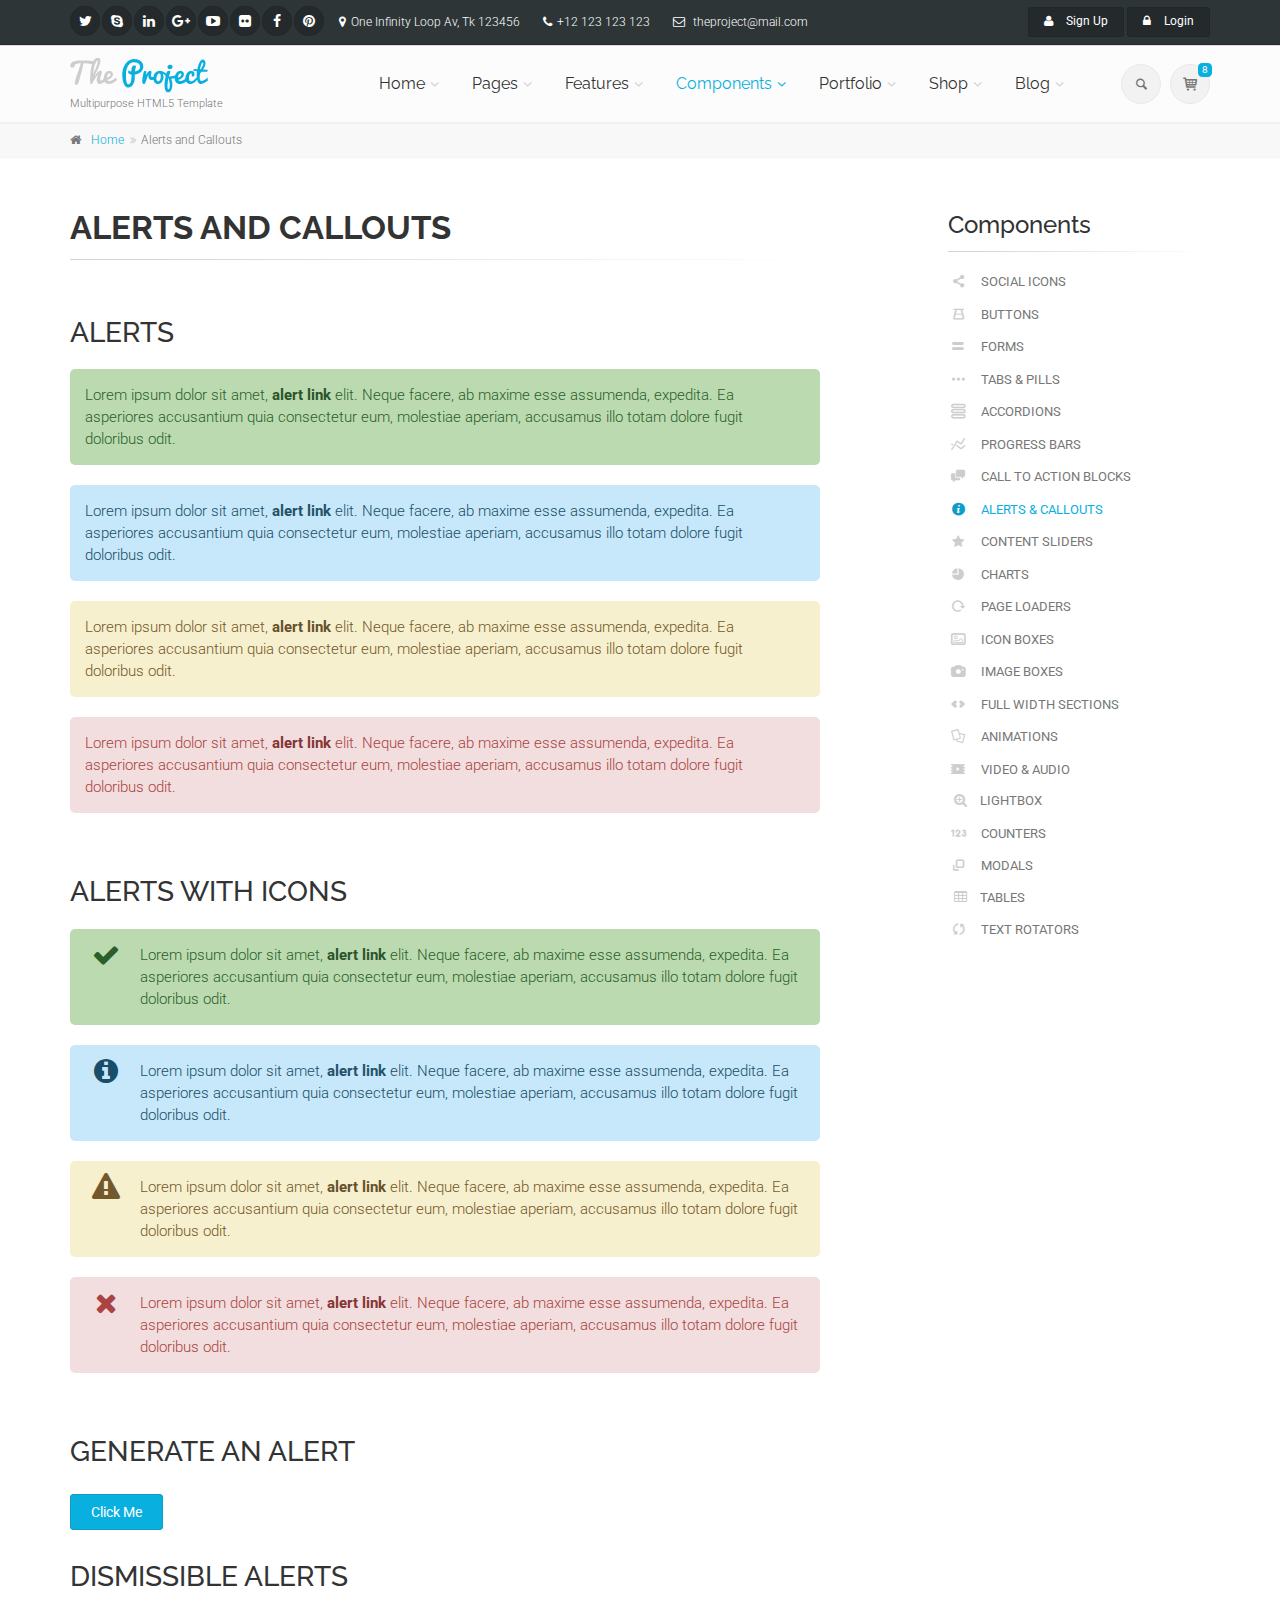
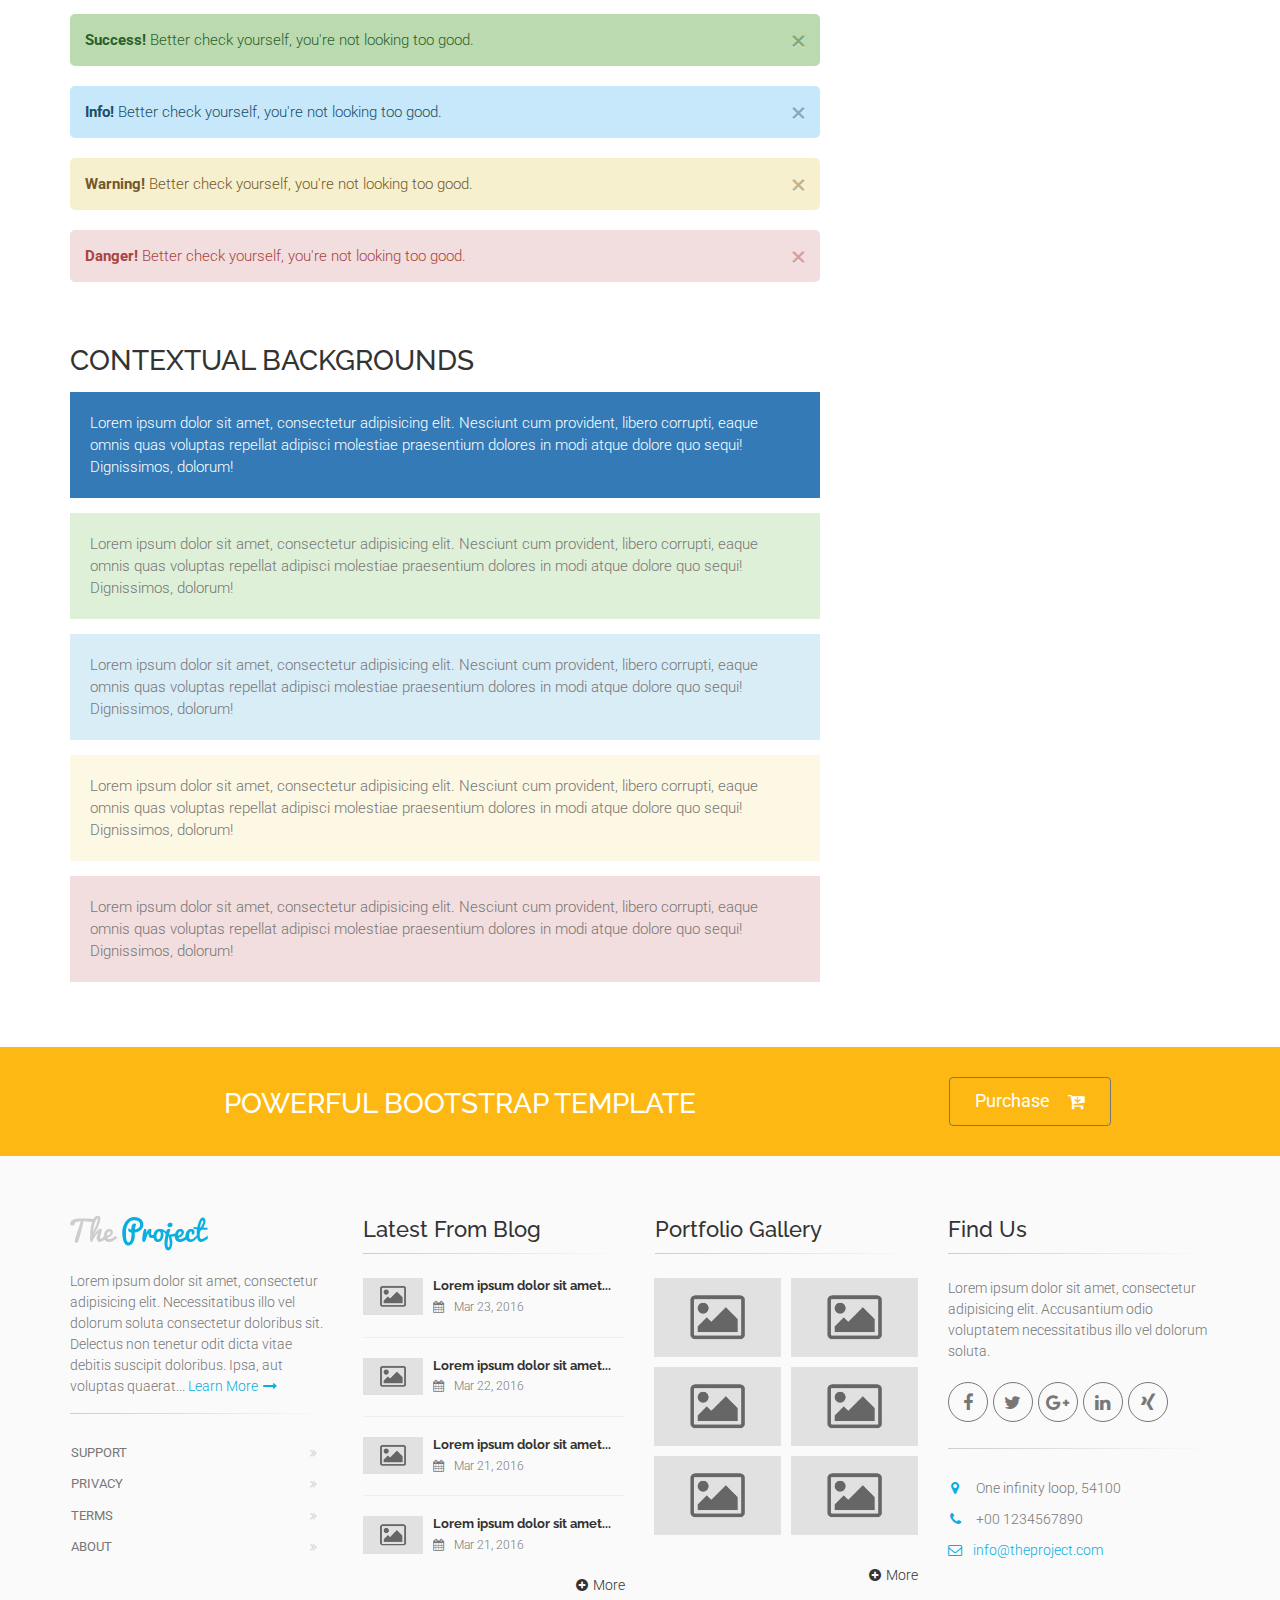
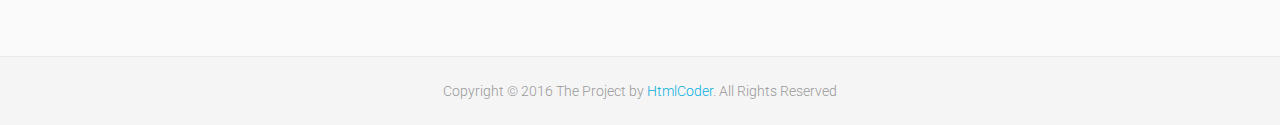
<file: public/components-alerts-and-callouts.html>
<!DOCTYPE html>
<!--[if IE 9]> <html lang="en" class="ie9"> <![endif]-->
<!--[if !IE]><!-->
<html lang="en">
	<!--<![endif]-->

	<head>
		<meta charset="utf-8">
		<title>The Project | Alerts and Callouts</title>
		<meta name="description" content="The Project a Bootstrap-based, Responsive HTML5 Template">
		<meta name="author" content="htmlcoder.me">

		<!-- Mobile Meta -->
		<meta name="viewport" content="width=device-width, initial-scale=1.0">

		<!-- Favicon -->
		<link rel="shortcut icon" href="images/favicon.ico">

		<!-- Web Fonts -->
		<link href='http://fonts.googleapis.com/css?family=Roboto:400,300,300italic,400italic,500,500italic,700,700italic' rel='stylesheet' type='text/css'>
		<link href='http://fonts.googleapis.com/css?family=Raleway:700,400,300' rel='stylesheet' type='text/css'>
		<link href='http://fonts.googleapis.com/css?family=Pacifico' rel='stylesheet' type='text/css'>
		<link href='http://fonts.googleapis.com/css?family=PT+Serif' rel='stylesheet' type='text/css'>

		<!-- Bootstrap core CSS -->
		<link href="bootstrap/css/bootstrap.css" rel="stylesheet">

		<!-- Font Awesome CSS -->
		<link href="fonts/font-awesome/css/font-awesome.css" rel="stylesheet">

		<!-- Fontello CSS -->
		<link href="fonts/fontello/css/fontello.css" rel="stylesheet">

		<!-- Plugins -->
		<link href="plugins/magnific-popup/magnific-popup.css" rel="stylesheet">
		<link href="css/animations.css" rel="stylesheet">
		<link href="plugins/owl-carousel/owl.carousel.css" rel="stylesheet">
		<link href="plugins/owl-carousel/owl.transitions.css" rel="stylesheet">
		<link href="plugins/hover/hover-min.css" rel="stylesheet">		
		
		<!-- The Project core CSS file -->
		<link href="css/style.css" rel="stylesheet" >
		<!-- Color Scheme (In order to change the color scheme, replace the blue.css with the color scheme that you prefer)-->
		<link href="css/skins/light_blue.css" rel="stylesheet">

		<!-- Custom css --> 
		<link href="css/custom.css" rel="stylesheet">
	</head>

	<!-- body classes:  -->
	<!-- "boxed": boxed layout mode e.g. <body class="boxed"> -->
	<!-- "pattern-1 ... pattern-9": background patterns for boxed layout mode e.g. <body class="boxed pattern-1"> -->
	<!-- "transparent-header": makes the header transparent and pulls the banner to top -->
	<!-- "gradient-background-header": applies gradient background to header -->
	<!-- "page-loader-1 ... page-loader-6": add a page loader to the page (more info @components-page-loaders.html) -->
	<body class="no-trans    ">

		<!-- scrollToTop -->
		<!-- ================ -->
		<div class="scrollToTop circle"><i class="icon-up-open-big"></i></div>
		
		<!-- page wrapper start -->
		<!-- ================ -->
		<div class="page-wrapper">
		
			<!-- header-container start -->
			<div class="header-container">
				
				<!-- header-top start -->
				<!-- classes:  -->
				<!-- "dark": dark version of header top e.g. class="header-top dark" -->
				<!-- "colored": colored version of header top e.g. class="header-top colored" -->
				<!-- ================ -->
				<div class="header-top dark ">
					<div class="container">
						<div class="row">
							<div class="col-xs-3 col-sm-6 col-md-9">
								<!-- header-top-first start -->
								<!-- ================ -->
								<div class="header-top-first clearfix">
									<ul class="social-links circle small clearfix hidden-xs">
										<li class="twitter"><a target="_blank" href="http://www.twitter.com"><i class="fa fa-twitter"></i></a></li>
										<li class="skype"><a target="_blank" href="http://www.skype.com"><i class="fa fa-skype"></i></a></li>
										<li class="linkedin"><a target="_blank" href="http://www.linkedin.com"><i class="fa fa-linkedin"></i></a></li>
										<li class="googleplus"><a target="_blank" href="http://plus.google.com"><i class="fa fa-google-plus"></i></a></li>
										<li class="youtube"><a target="_blank" href="http://www.youtube.com"><i class="fa fa-youtube-play"></i></a></li>
										<li class="flickr"><a target="_blank" href="http://www.flickr.com"><i class="fa fa-flickr"></i></a></li>
										<li class="facebook"><a target="_blank" href="http://www.facebook.com"><i class="fa fa-facebook"></i></a></li>
										<li class="pinterest"><a target="_blank" href="http://www.pinterest.com"><i class="fa fa-pinterest"></i></a></li>
									</ul>
									<div class="social-links hidden-lg hidden-md hidden-sm circle small">
										<div class="btn-group dropdown">
											<button type="button" class="btn dropdown-toggle" data-toggle="dropdown"><i class="fa fa-share-alt"></i></button>
											<ul class="dropdown-menu dropdown-animation">
												<li class="twitter"><a target="_blank" href="http://www.twitter.com"><i class="fa fa-twitter"></i></a></li>
												<li class="skype"><a target="_blank" href="http://www.skype.com"><i class="fa fa-skype"></i></a></li>
												<li class="linkedin"><a target="_blank" href="http://www.linkedin.com"><i class="fa fa-linkedin"></i></a></li>
												<li class="googleplus"><a target="_blank" href="http://plus.google.com"><i class="fa fa-google-plus"></i></a></li>
												<li class="youtube"><a target="_blank" href="http://www.youtube.com"><i class="fa fa-youtube-play"></i></a></li>
												<li class="flickr"><a target="_blank" href="http://www.flickr.com"><i class="fa fa-flickr"></i></a></li>
												<li class="facebook"><a target="_blank" href="http://www.facebook.com"><i class="fa fa-facebook"></i></a></li>
												<li class="pinterest"><a target="_blank" href="http://www.pinterest.com"><i class="fa fa-pinterest"></i></a></li>
											</ul>
										</div>
									</div>
									<ul class="list-inline hidden-sm hidden-xs">
										<li><i class="fa fa-map-marker pr-5 pl-10"></i>One Infinity Loop Av, Tk 123456</li>
										<li><i class="fa fa-phone pr-5 pl-10"></i>+12 123 123 123</li>
										<li><i class="fa fa-envelope-o pr-5 pl-10"></i> theproject@mail.com</li>
									</ul>
								</div>
								<!-- header-top-first end -->
							</div>
							<div class="col-xs-9 col-sm-6 col-md-3">

								<!-- header-top-second start -->
								<!-- ================ -->
								<div id="header-top-second"  class="clearfix">

									<!-- header top dropdowns start -->
									<!-- ================ -->
									<div class="header-top-dropdown text-right">
										<div class="btn-group">
											<a href="page-signup.html" class="btn btn-default btn-sm"><i class="fa fa-user pr-10"></i> Sign Up</a>
										</div>
										<div class="btn-group dropdown">
											<button type="button" class="btn dropdown-toggle btn-default btn-sm" data-toggle="dropdown"><i class="fa fa-lock pr-10"></i> Login</button>
											<ul class="dropdown-menu dropdown-menu-right dropdown-animation">
												<li>
													<form class="login-form margin-clear">
														<div class="form-group has-feedback">
															<label class="control-label">Username</label>
															<input type="text" class="form-control" placeholder="">
															<i class="fa fa-user form-control-feedback"></i>
														</div>
														<div class="form-group has-feedback">
															<label class="control-label">Password</label>
															<input type="password" class="form-control" placeholder="">
															<i class="fa fa-lock form-control-feedback"></i>
														</div>
														<button type="submit" class="btn btn-gray btn-sm">Log In</button>
														<span class="pl-5 pr-5">or</span>
														<button type="submit" class="btn btn-default btn-sm">Sing Up</button>
														<ul>
															<li><a href="#">Forgot your password?</a></li>
														</ul>
														<span class="text-center">Login with</span>
														<ul class="social-links circle small colored clearfix">
															<li class="facebook"><a target="_blank" href="http://www.facebook.com"><i class="fa fa-facebook"></i></a></li>
															<li class="twitter"><a target="_blank" href="http://www.twitter.com"><i class="fa fa-twitter"></i></a></li>
															<li class="googleplus"><a target="_blank" href="http://plus.google.com"><i class="fa fa-google-plus"></i></a></li>
														</ul>
													</form>
												</li>
											</ul>
										</div>
									</div>
									<!--  header top dropdowns end -->
								</div>
								<!-- header-top-second end -->
							</div>
						</div>
					</div>
				</div>
				<!-- header-top end -->
				
				<!-- header start -->
				<!-- classes:  -->
				<!-- "fixed": enables fixed navigation mode (sticky menu) e.g. class="header fixed clearfix" -->
				<!-- "dark": dark version of header e.g. class="header dark clearfix" -->
				<!-- "full-width": mandatory class for the full-width menu layout -->
				<!-- "centered": mandatory class for the centered logo layout -->
				<!-- ================ --> 
				<header class="header  fixed    clearfix">
					
					<div class="container">
						<div class="row">
							<div class="col-md-3 ">
								<!-- header-left start -->
								<!-- ================ -->
								<div class="header-left clearfix">
									
									<!-- header dropdown buttons -->
									<div class="header-dropdown-buttons visible-xs">
										<div class="btn-group dropdown">
											<button type="button" class="btn dropdown-toggle" data-toggle="dropdown"><i class="icon-search"></i></button>
											<ul class="dropdown-menu dropdown-menu-right dropdown-animation">
												<li>
													<form role="search" class="search-box margin-clear">
														<div class="form-group has-feedback">
															<input type="text" class="form-control" placeholder="Search">
															<i class="icon-search form-control-feedback"></i>
														</div>
													</form>
												</li>
											</ul>
										</div>
										<div class="btn-group dropdown">
											<button type="button" class="btn dropdown-toggle" data-toggle="dropdown"><i class="icon-basket-1"></i><span class="cart-count default-bg">8</span></button>
											<ul class="dropdown-menu dropdown-menu-right dropdown-animation cart">
												<li>
													<table class="table table-hover">
														<thead>
															<tr>
																<th class="quantity">QTY</th>
																<th class="product">Product</th>
																<th class="amount">Subtotal</th>
															</tr>
														</thead>
														<tbody>
															<tr>
																<td class="quantity">2 x</td>
																<td class="product"><a href="shop-product.html">Android 4.4 Smartphone</a><span class="small">4.7" Dual Core 1GB</span></td>
																<td class="amount">$199.00</td>
															</tr>
															<tr>
																<td class="quantity">3 x</td>
																<td class="product"><a href="shop-product.html">Android 4.2 Tablet</a><span class="small">7.3" Quad Core 2GB</span></td>
																<td class="amount">$299.00</td>
															</tr>
															<tr>
																<td class="quantity">3 x</td>
																<td class="product"><a href="shop-product.html">Desktop PC</a><span class="small">Quad Core 3.2MHz, 8GB RAM, 1TB Hard Disk</span></td>
																<td class="amount">$1499.00</td>
															</tr>
															<tr>
																<td class="total-quantity" colspan="2">Total 8 Items</td>
																<td class="total-amount">$1997.00</td>
															</tr>
														</tbody>
													</table>
													<div class="panel-body text-right">
														<a href="shop-cart.html" class="btn btn-group btn-gray btn-sm">View Cart</a>
														<a href="shop-checkout.html" class="btn btn-group btn-gray btn-sm">Checkout</a>
													</div>
												</li>
											</ul>
										</div>
									</div>
									<!-- header dropdown buttons end-->
									
									<!-- logo -->
									<div id="logo" class="logo">
										<a href="index.html"><img id="logo_img" src="images/logo_light_blue.png" alt="The Project"></a>
									</div>

									<!-- name-and-slogan -->
									<div class="site-slogan">
										Multipurpose HTML5 Template
									</div>

								</div>
								<!-- header-left end -->

							</div>
							<div class="col-md-9">
					
								<!-- header-right start -->
								<!-- ================ -->
								<div class="header-right clearfix">
									
								<!-- main-navigation start -->
								<!-- classes: -->
								<!-- "onclick": Makes the dropdowns open on click, this the default bootstrap behavior e.g. class="main-navigation onclick" -->
								<!-- "animated": Enables animations on dropdowns opening e.g. class="main-navigation animated" -->
								<!-- "with-dropdown-buttons": Mandatory class that adds extra space, to the main navigation, for the search and cart dropdowns -->
								<!-- ================ -->
								<div class="main-navigation  animated with-dropdown-buttons">

									<!-- navbar start -->
									<!-- ================ -->
									<nav class="navbar navbar-default" role="navigation">
										<div class="container-fluid">

											<!-- Toggle get grouped for better mobile display -->
											<div class="navbar-header">
												<button type="button" class="navbar-toggle" data-toggle="collapse" data-target="#navbar-collapse-1">
													<span class="sr-only">Toggle navigation</span>
													<span class="icon-bar"></span>
													<span class="icon-bar"></span>
													<span class="icon-bar"></span>
												</button>
												
											</div>

											<!-- Collect the nav links, forms, and other content for toggling -->
											<div class="collapse navbar-collapse" id="navbar-collapse-1">
												<!-- main-menu -->
												<ul class="nav navbar-nav ">

													<!-- mega-menu start -->
													<li class="dropdown  mega-menu">
														<a href="index.html" class="dropdown-toggle" data-toggle="dropdown">Home</a>
														<ul class="dropdown-menu">
															<li>
																<div class="row">
																	<div class="col-md-12">
																		<h4 class="title"><i class="fa fa-laptop pr-10"></i> Demos</h4>
																		<div class="row">
																			<div class="col-sm-6 col-md-3">
																				<div class="divider"></div>
																				<ul class="menu">
																					<li ><a href="index.html"><i class="icon-home pr-10"></i>Home Default</a></li>
																					<li ><a href="index-corporate-1.html"><i class="icon-suitcase pr-10"></i>Corporate 1</a></li>
																					<li ><a href="index-corporate-2.html"><i class="icon-suitcase pr-10"></i>Corporate 2</a></li>
																					<li ><a href="index-corporate-3.html"><i class="icon-suitcase pr-10"></i>Corporate 3</a></li>
																					<li ><a href="index-corporate-4.html"><i class="icon-home pr-10"></i>Corporate 4 <span class="badge">NEW</span></a></li>
																					<li ><a href="index-shop.html"><i class="icon-basket-1 pr-10"></i>Commerce 1</a></li>
																				</ul>
																			</div>
																			<div class="col-sm-6 col-md-3">
																				<div class="divider"></div>
																				<ul class="menu">
																					<li ><a href="index-shop-2.html"><i class="icon-basket-1 pr-10"></i>Commerce 2</a></li>
																					<li ><a href="index-portfolio.html"><i class="icon-briefcase pr-10"></i>Portfolio/Agency</a></li>
																					<li ><a href="index-medical.html"><i class="fa fa-ambulance pr-10"></i>Medical</a></li>
																					<li ><a href="index-restaurant.html"><i class="fa fa-cutlery pr-10"></i>Restaurant</a></li>
																					<li ><a href="index-wedding.html"><i class="icon-heart pr-10"></i>Wedding</a></li>
																					<li ><a href="index-landing.html"><i class="fa fa-star pr-10"></i>Landing Page</a></li>
																				</ul>
																			</div>
																			<div class="col-sm-6 col-md-3">
																				<div class="divider"></div>
																				<ul class="menu">
																					<li ><a href="page-coming-soon.html"><i class="fa fa-clock-o pr-10"></i>Coming Soon</a></li>
																					<li ><a href="index-one-page.html"><i class="icon-home pr-10"></i>One Page Version</a></li>
																					<li ><a href="index-construction.html"><i class="fa fa-building pr-10"></i>Construction <span class="badge">v1.1</span></a></li>
																					<li ><a href="index-education.html"><i class="fa fa-graduation-cap pr-10"></i>Education <span class="badge">v1.1</span></a></li>
																					<li ><a href="index-hotel.html"><i class="fa fa-bed pr-10"></i>Hotel <span class="badge">v1.1</span></a></li>
																					<li ><a href="index-blog.html"><i class="fa fa-pencil pr-10"></i>Blog <span class="badge">v1.1</span></a></li>
																				</ul>
																			</div>
																			<div class="col-sm-6 col-md-3">
																				<div class="divider"></div>
																				<ul class="menu">
																					<li ><a href="index-beauty.html"><i class="fa fa-magic pr-10"></i>Beauty Center <span class="badge">v1.1</span></a></li>
																					<li ><a href="index-gym.html"><i class="fa fa-heartbeat pr-10"></i>Gym <span class="badge">NEW</span></a></li>
																					<li ><a href="index-resume.html"><i class="fa fa-user pr-10"></i>Resume <span class="badge">NEW</span></a></li>
																					<li ><a href="index-agency.html"><i class="fa fa-users pr-10"></i>Agency <span class="badge">NEW</span></a></li>
																					<li ><a href="index-logistics.html"><i class="fa fa-truck pr-10"></i>Logistics <span class="badge">NEW</span></a></li>
																				</ul>
																			</div>
																		</div>
																	</div>
																</div>
															</li>
														</ul>
													</li>
													<!-- mega-menu end -->
													<!-- mega-menu start -->
													<li class="dropdown  mega-menu">
														<a href="#" class="dropdown-toggle" data-toggle="dropdown">Pages</a>
														<ul class="dropdown-menu">
															<li>
																<div class="row">
																	<div class="col-lg-8 col-md-9">
																		<h4 class="title">Pages</h4>
																		<div class="row">
																			<div class="col-sm-4">
																				<div class="divider"></div>
																				<ul class="menu">
																					<li ><a href="page-about.html"><i class="fa fa-angle-right"></i>About Us 1</a></li>
																					<li ><a href="page-about-2.html"><i class="fa fa-angle-right"></i>About Us 2</a></li>
																					<li ><a href="page-about-3.html"><i class="fa fa-angle-right"></i>About Us 3</a></li>
																					<li ><a href="page-about-4.html"><i class="fa fa-angle-right"></i>About Us 4</a></li>
																					<li ><a href="page-about-me.html"><i class="fa fa-angle-right"></i>About Me</a></li>
																					<li ><a href="page-team.html"><i class="fa fa-angle-right"></i>Our Team - Options 1</a></li>
																					<li ><a href="page-team-2.html"><i class="fa fa-angle-right"></i>Our Team - Options 2</a></li>
																					<li ><a href="page-team-3.html"><i class="fa fa-angle-right"></i>Our Team - Options 3</a></li>
																					<li ><a href="page-coming-soon.html"><i class="fa fa-angle-right"></i>Coming Soon Page</a></li>
																					<li ><a href="page-faq.html"><i class="fa fa-angle-right"></i>FAQ page</a></li>
																				</ul>
																			</div>
																			<div class="col-sm-4">
																				<div class="divider"></div>
																				<ul class="menu">
																					<li ><a href="page-services.html"><i class="fa fa-angle-right"></i>Services 1</a></li>
																					<li ><a href="page-services-2.html"><i class="fa fa-angle-right"></i>Services 2</a></li>
																					<li ><a href="page-services-3.html"><i class="fa fa-angle-right"></i>Services 3</a></li>
																					<li ><a href="page-contact.html"><i class="fa fa-angle-right"></i>Contact 1</a></li>
																					<li ><a href="page-contact-2.html"><i class="fa fa-angle-right"></i>Contact 2</a></li>
																					<li ><a href="page-contact-3.html"><i class="fa fa-angle-right"></i>Contact 3</a></li>
																					<li ><a href="page-login.html"><i class="fa fa-angle-right"></i>Login 1</a></li>
																					<li ><a href="page-login-2.html"><i class="fa fa-angle-right"></i>Login 2 - Fullsreen</a></li>
																					<li ><a href="page-signup.html"><i class="fa fa-angle-right"></i>Sign Up 1</a></li>
																					<li ><a href="page-signup-2.html"><i class="fa fa-angle-right"></i>Sign Up 2 - Fullsreen</a></li>
																				</ul>
																			</div>
																			<div class="col-sm-4">
																				<div class="divider"></div>
																				<ul class="menu">
																					<li ><a href="page-404.html"><i class="fa fa-angle-right"></i>404 error</a></li>
																					<li ><a href="page-404-2.html"><i class="fa fa-angle-right"></i>404 error - Parallax</a></li>
																					<li ><a href="page-affix-sidebar.html"><i class="fa fa-angle-right"></i>Sidebar - Affix Menu</a></li>
																					<li ><a href="page-left-sidebar.html"><i class="fa fa-angle-right"></i>Left Sidebar</a></li>
																					<li ><a href="page-right-sidebar.html"><i class="fa fa-angle-right"></i>Right Sidebar</a></li>
																					<li ><a href="page-two-sidebars.html"><i class="fa fa-angle-right"></i>Two Sidebars</a></li>
																					<li ><a href="page-two-sidebars-left.html"><i class="fa fa-angle-right"></i>Two Sidebars Left</a></li>
																					<li ><a href="page-two-sidebars-right.html"><i class="fa fa-angle-right"></i>Two Sidebars Right</a></li>
																					<li ><a href="page-no-sidebars.html"><i class="fa fa-angle-right"></i>No Sidebars</a></li>
																					<li ><a href="page-sitemap.html"><i class="fa fa-angle-right"></i>Sitemap</a></li>
																				</ul>
																			</div>
																		</div>
																	</div>
																	<div class="col-lg-4 col-md-3 hidden-sm">
																		<h4 class="title">Premium HTML5 Template</h4>
																		<p class="mb-10">The Project is perfectly suitable for corporate, business and company webpages.</p>
																		<img src="images/section-image-3.png" alt="The Project">
																	</div>
																</div>
															</li>
														</ul>
													</li>
													<!-- mega-menu end -->
													<li class="dropdown ">
														<a class="dropdown-toggle" data-toggle="dropdown" href="#">Features</a>
														<ul class="dropdown-menu">
															<li class="dropdown ">
																<a  class="dropdown-toggle" data-toggle="dropdown" href="#">Headers <span class="badge">NEW</span></a>
																<ul class="dropdown-menu">
																	<li ><a href="features-headers-default.html">Default/Semi-Transparent</a></li>
																	<li ><a href="features-headers-default-dark.html">Dark/Semi-Transparent</a></li>
																	<li ><a href="features-headers-gradient-dark.html">Gradient Dark <span class="badge">NEW</span></a></li>
																	<li ><a href="features-headers-gradient-light.html">Gradient Light <span class="badge">NEW</span></a></li>
																	<li ><a href="features-headers-classic.html">Classic Light</a></li>
																	<li ><a href="features-headers-classic-dark.html">Classic Dark</a></li>
																	<li ><a href="features-headers-colored.html">Colored/Light</a></li>
																	<li ><a href="features-headers-colored-dark.html">Colored/Dark</a></li>
																	<li ><a href="features-headers-full-width.html">Full Width</a></li>
																	<li ><a href="features-headers-offcanvas-left.html">Offcanvas Left Side</a></li>
																	<li ><a href="features-headers-offcanvas-right.html">Offcanvas Right Side</a></li>
																	<li ><a href="features-headers-logo-centered.html">Logo Centered</a></li>
																	<li ><a href="features-headers-slider-top.html">Slider Top</a></li>
																	<li ><a href="features-headers-simple.html">Simple Static</a></li>
																</ul>
															</li>
															<li class="dropdown ">
																<a  class="dropdown-toggle" data-toggle="dropdown" href="#">Sticky Headers <span class="badge">NEW</span></a>
																<ul class="dropdown-menu">
																	<li ><a href="features-headers-default.html">Default</a></li>
																	<li ><a href="features-headers-sticky-2.html">Alternative <span class="badge">NEW</span></a></li>
																</ul>
															</li>
															<li class="dropdown ">
																<a  class="dropdown-toggle" data-toggle="dropdown" href="#">Menus</a>
																<ul class="dropdown-menu">
																	<li ><a href="features-headers-default.html">Default/On Hover Menu</a></li>
																	<li ><a href="features-menus-onhover-no-animations.html">On Hover Menu - No Animations</a></li>
																	<li ><a href="features-menus-onclick.html">On Click Menu - With Animations</a></li>
																	<li ><a href="features-menus-onclick-no-animations.html">On Click Menu - No Animations</a></li>
																</ul>
															</li>
															<li class="dropdown ">
																<a  class="dropdown-toggle" data-toggle="dropdown" href="#">Footers <span class="badge">NEW</span></a>
																<ul class="dropdown-menu">
																	<li ><a href="features-footers-default.html#footer">Default</a></li>
																	<li ><a href="features-footers-contact-form.html#footer">Contact Form</a></li>
																	<li ><a href="features-footers-contact-form-2.html#footer">Contact Form 2 <span class="badge">NEW</span></a></li>
																	<li ><a href="features-footers-google-maps.html#footer">Google Maps</a></li>
																	<li ><a href="features-footers-subscribe.html#footer">Subscribe Form</a></li>
																	<li ><a href="features-footers-minimal.html#footer">Minimal</a></li>
																	<li ><a href="features-footers-links.html#footer">Links <span class="badge">v1.1</span></a></li>
																	<li ><a href="features-footers-full-width.html#footer">Full Width <span class="badge">NEW</span></a></li>
																</ul>
															</li>
															<li class="dropdown ">
																<a  class="dropdown-toggle" data-toggle="dropdown" href="#">Main Sliders <span class="badge">NEW</span></a>
																<ul class="dropdown-menu">
																	<li class="dropdown-header default-bg">SLIDER REVOLUTION 5 - NEW</li>
																	<li ><a href="features-sliders-fullscreen.html">Full Screen</a></li>
																	<li ><a href="features-sliders-fullwidth.html">Full Width</a></li>
																	<li ><a href="features-sliders-fullwidth-big-height.html">Full Width - Big Height</a></li>
																	<li ><a href="features-sliders-boxedwidth-light.html">Boxed Width - Light Bg</a></li>
																	<li ><a href="features-sliders-boxedwidth-dark.html">Boxed Width - Dark Bg</a></li>
																	<li ><a href="features-sliders-boxedwidth-default.html">Boxed Width - Default Bg</a></li>
																	<li ><a href="features-sliders-video-background.html">Video Background</a></li>
																	<li ><a href="features-sliders-text-rotator.html">Text Rotator</a></li>
																	<li  class="dropdown ">
																	<a  class="dropdown-toggle" data-toggle="dropdown" href="#">Revolution 4</a>
																		<ul class="dropdown-menu">
																			<li ><a href="features-sliders-revolution-4-fullscreen.html">Full Screen</a></li>
																			<li ><a href="features-sliders-revolution-4-fullwidth.html">Full Width</a></li>
																			<li ><a href="features-sliders-revolution-4-fullwidth-big-height.html">Full Width - Big Height</a></li>
																			<li ><a href="features-sliders-revolution-4-boxedwidth-light.html">Boxed Width - Light Bg</a></li>
																			<li ><a href="features-sliders-revolution-4-boxedwidth-dark.html">Boxed Width - Dark Bg</a></li>
																			<li ><a href="features-sliders-revolution-4-boxedwidth-default.html">Boxed Width - Default Bg</a></li>
																			<li ><a href="features-sliders-revolution-4-video-background.html">Video Background</a></li>
																			<li ><a href="features-sliders-revolution-4-text-rotator.html">Text Rotator</a></li>
																		</ul>
																	</li>
																</ul>
															</li>
															<li class="dropdown">
																<a  class="dropdown-toggle" data-toggle="dropdown" href="#">Email Templates <span class="badge">v1.1</span></a>
																<ul class="dropdown-menu">
																	<li><a target="_blank" href="email_templates/email_template_blue.html">Blue</a></li>
																	<li><a target="_blank" href="email_templates/email_template_brown.html">Brown</a></li>
																	<li><a target="_blank" href="email_templates/email_template_cool_green.html">Cool Green</a></li>
																	<li><a target="_blank" href="email_templates/email_template_dark_cyan.html">Dark Cyan</a></li>
																	<li><a target="_blank" href="email_templates/email_template_dark_red.html">Dark Red</a></li>
																	<li><a target="_blank" href="email_templates/email_template_gold.html">Gold</a></li>
																	<li><a target="_blank" href="email_templates/email_template_gray.html">Gray</a></li>
																	<li><a target="_blank" href="email_templates/email_template_green.html">Green</a></li>
																	<li><a target="_blank" href="email_templates/email_template_light_blue.html">Light Blue</a></li>
																	<li><a target="_blank" href="email_templates/email_template_orange.html">Orange</a></li>
																	<li><a target="_blank" href="email_templates/email_template_pink.html">Pink</a></li>
																	<li><a target="_blank" href="email_templates/email_template_purple.html">Purple</a></li>
																	<li><a target="_blank" href="email_templates/email_template_red.html">Red</a></li>
																	<li><a target="_blank" href="email_templates/email_template_vivid_red.html">Vivid Red</a></li>
																</ul>
															</li>
															<li class="dropdown ">
																<a  class="dropdown-toggle" data-toggle="dropdown" href="#">Pricing Tables</a>
																<ul class="dropdown-menu">
																	<li ><a href="features-pricing-tables-1.html">Pricing Tables 1</a></li>
																	<li ><a href="features-pricing-tables-2.html">Pricing Tables 2</a></li>
																	<li ><a href="features-pricing-tables-3.html">Pricing Tables 3</a></li>
																</ul>
															</li>
															<li class="dropdown ">
																<a  class="dropdown-toggle" data-toggle="dropdown" href="#">Icons</a>
																<ul class="dropdown-menu">
																	<li ><a href="features-icons-fontawesome.html">Font Awesome</a></li>
																	<li ><a href="features-icons-fontello.html">Fontello</a></li>
																	<li ><a href="features-icons-glyphicons.html">Glyphicons</a></li>
																</ul>
															</li>
															<li ><a href="features-dark-page.html">Dark Page</a></li>
															<li ><a href="features-typography.html">Typography</a></li>
															<li ><a href="features-backgrounds.html">Backgrounds</a></li>
															<li ><a href="features-grid.html">Grid</a></li>
														</ul>
													</li>
													<!-- mega-menu start -->
													<li class="dropdown active mega-menu narrow">
														<a href="#" class="dropdown-toggle" data-toggle="dropdown">Components</a>
														<ul class="dropdown-menu">
															<li>
																<div class="row">
																	<div class="col-md-12">
																		<h4 class="title"><i class="fa fa-magic pr-10"></i> Components</h4>
																		<div class="row">
																			<div class="col-sm-6">
																				<div class="divider"></div>
																				<ul class="menu">
																					<li ><a href="components-social-icons.html"><i class="icon-share pr-10"></i>Social Icons</a></li>
																					<li ><a href="components-buttons.html"><i class="icon-flask pr-10"></i>Buttons</a></li>
																					<li ><a href="components-forms.html"><i class="icon-eq pr-10"></i>Forms</a></li>
																					<li ><a href="components-tabs-and-pills.html"><i class=" icon-dot-3 pr-10"></i>Tabs &amp; Pills</a></li>
																					<li ><a href="components-accordions.html"><i class="icon-menu-outline pr-10"></i>Accordions</a></li>
																					<li ><a href="components-progress-bars.html"><i class="icon-chart-line pr-10"></i>Progress Bars</a></li>
																					<li ><a href="components-call-to-action.html"><i class="icon-chat pr-10"></i>Call to Action Blocks</a></li>
																					<li class="active"><a href="components-alerts-and-callouts.html"><i class="icon-info-circled pr-10"></i>Alerts &amp; Callouts</a></li>
																					<li ><a href="components-content-sliders.html"><i class="icon-star-filled pr-10"></i>Content Sliders</a></li>
																					<li ><a href="components-charts.html"><i class="icon-chart-pie pr-10"></i>Charts</a></li>
																					<li ><a href="components-page-loaders.html"><i class="fa fa-circle-o-notch fa-spin"></i>Page Loaders <span class="badge">v1.1</span></a></li>
																				</ul>
																			</div>
																			<div class="col-sm-6">
																				<div class="divider"></div>
																				<ul class="menu">
																					<li ><a href="components-icon-boxes.html"><i class="icon-picture-outline pr-10"></i>Icon Boxes</a></li>
																					<li ><a href="components-image-boxes.html"><i class="icon-camera-1 pr-10"></i>Image Boxes</a></li>
																					<li ><a href="components-fullwidth-sections.html"><i class="icon-code-1 pr-10"></i>Full Width Sections</a></li>
																					<li ><a href="components-animations.html"><i class="icon-docs pr-10"></i>Animations</a></li>
																					<li ><a href="components-video-and-audio.html"><i class="icon-video pr-10"></i>Video &amp; Audio</a></li>
																					<li ><a href="components-lightbox.html"><i class="icon-plus pr-10"></i>Lightbox</a></li>
																					<li ><a href="components-counters.html"><i class="icon-sort-numeric pr-10"></i>Counters</a></li>
																					<li ><a href="components-modals.html"><i class="icon-popup pr-10"></i>Modals</a></li>
																					<li ><a href="components-tables.html"><i class="icon-th pr-10"></i>Tables</a></li>
																					<li ><a href="components-text-rotators.html"><i class="icon-arrows-ccw pr-10"></i>Text Rotators</a></li>
																				</ul>
																			</div>
																		</div>
																	</div>
																</div>
															</li>
														</ul>
													</li>
													<!-- mega-menu end -->
													<li class="dropdown ">
														<a href="portfolio-grid-2-3-col.html" class="dropdown-toggle" data-toggle="dropdown">Portfolio</a>
														<ul class="dropdown-menu">
															<li class="dropdown ">
																<a  class="dropdown-toggle" data-toggle="dropdown" href="#">Portfolio Grid 1</a>
																<ul class="dropdown-menu">
																	<li ><a href="portfolio-grid-1-2-col.html">2 Column</a></li>
																	<li ><a href="portfolio-grid-1-3-col.html">3 Column</a></li>
																	<li ><a href="portfolio-grid-1-4-col.html">4 Column</a></li>
																	<li ><a href="portfolio-grid-1-sidebar.html">With Sidebar</a></li>
																</ul>
															</li>
															<li class="dropdown ">
																<a  class="dropdown-toggle" data-toggle="dropdown" href="#">Portfolio Grid 2</a>
																<ul class="dropdown-menu">
																	<li ><a href="portfolio-grid-2-2-col.html">2 Column</a></li>
																	<li ><a href="portfolio-grid-2-3-col.html">3 Column</a></li>
																	<li ><a href="portfolio-grid-2-4-col.html">4 Column</a></li>
																	<li ><a href="portfolio-grid-2-sidebar.html">With Sidebar</a></li>
																</ul>
															</li>
															<li class="dropdown ">
																<a  class="dropdown-toggle" data-toggle="dropdown" href="#">Portfolio Grid 3 - Dark</a>
																<ul class="dropdown-menu">
																	<li ><a href="portfolio-grid-3-2-col.html">2 Column</a></li>
																	<li ><a href="portfolio-grid-3-3-col.html">3 Column</a></li>
																	<li ><a href="portfolio-grid-3-4-col.html">4 Column</a></li>
																	<li ><a href="portfolio-grid-3-sidebar.html">With Sidebar</a></li>
																</ul>
															</li>
															<li class="dropdown ">
																<a  class="dropdown-toggle" data-toggle="dropdown" href="#">Portfolio Fullwidth</a>
																<ul class="dropdown-menu">
																	<li ><a href="portfolio-fullwidth-2-col.html">2 Column</a></li>
																	<li ><a href="portfolio-fullwidth-3-col.html">3 Column</a></li>
																	<li ><a href="portfolio-fullwidth-4-col.html">4 Column</a></li>
																</ul>
															</li>
															<li class="dropdown ">
																<a  class="dropdown-toggle" data-toggle="dropdown" href="#">Portfolio List</a>
																<ul class="dropdown-menu">
																	<li ><a href="portfolio-list-1.html">List - Large Images</a></li>
																	<li ><a href="portfolio-list-2.html">List - Small Images</a></li>
																	<li ><a href="portfolio-list-sidebar.html">With Sidebar</a></li>
																</ul>
															</li>
															<li ><a href="portfolio-item.html">Single Item 1</a></li>
															<li ><a href="portfolio-item-2.html">Single Item 2</a></li>
															<li ><a href="portfolio-item-3.html">Single Item 3</a></li>
														</ul>
													</li>
													<li class="dropdown ">
														<a href="index-shop.html" class="dropdown-toggle" data-toggle="dropdown">Shop</a>
														<ul class="dropdown-menu">
															<li ><a href="index-shop.html">Shop Home 1</a></li>
															<li ><a href="index-shop-2.html">Shop Home 2</a></li>
															<li ><a href="shop-listing-4col.html">Grid - 4 Columns</a></li>
															<li ><a href="shop-listing-3col.html">Grid - 3 Columns</a></li>
															<li ><a href="shop-listing-2col.html">Grid - 2 Columns</a></li>
															<li ><a href="shop-listing-sidebar.html">Grid - With Sidebar</a></li>
															<li ><a href="shop-listing-list.html">List</a></li>
															<li ><a href="shop-product.html">Product</a></li>
															<li ><a href="shop-cart.html">Shopping Cart</a></li>
															<li ><a href="shop-checkout.html">Checkout Page - Step 1</a></li>
															<li ><a href="shop-checkout-payment.html">Checkout Page - Step 2</a></li>
															<li ><a href="shop-checkout-review.html">Checkout Page - Step 3</a></li>
															<li ><a href="shop-invoice.html">Invoice</a></li>
														</ul>
													</li>
													<li class="dropdown ">
														<a href="blog-large-image-right-sidebar.html" class="dropdown-toggle" data-toggle="dropdown">Blog</a>
														<ul class="dropdown-menu">
															<li ><a href="index-blog.html">Blog Home <span class="badge">v1.1</span></a></li>
															<li class="dropdown ">
																<a  class="dropdown-toggle" data-toggle="dropdown" href="#">Large Image</a>
																<ul class="dropdown-menu to-left">
																	<li ><a href="blog-large-image-right-sidebar.html">Right Sidebar</a></li>
																	<li ><a href="blog-large-image-left-sidebar.html">Left Sidebar</a></li>
																	<li ><a href="blog-large-image-no-sidebar.html">Without Sidebar</a></li>
																</ul>
															</li>
															<li class="dropdown ">
																<a  class="dropdown-toggle" data-toggle="dropdown" href="#">Medium Image</a>
																<ul class="dropdown-menu to-left">
																	<li ><a href="blog-medium-image-right-sidebar.html">Right Sidebar</a></li>
																	<li ><a href="blog-medium-image-left-sidebar.html">Left Sidebar</a></li>
																	<li ><a href="blog-medium-image-no-sidebar.html">Without Sidebar</a></li>
																</ul>
															</li>
															<li class="dropdown ">
																<a  class="dropdown-toggle" data-toggle="dropdown" href="#">Masonry</a>
																<ul class="dropdown-menu to-left">
																	<li ><a href="blog-masonry-right-sidebar.html">Right Sidebar</a></li>
																	<li ><a href="blog-masonry-left-sidebar.html">Left Sidebar</a></li>
																	<li ><a href="blog-masonry-no-sidebar.html">Without Sidebar</a></li>
																</ul>
															</li>
															<li ><a href="blog-timeline.html">Timeline</a></li>
															<li ><a href="blog-post.html">Blog Post</a></li>
														</ul>
													</li>
												</ul>
												<!-- main-menu end -->
												
												<!-- header dropdown buttons -->
												<div class="header-dropdown-buttons hidden-xs ">
													<div class="btn-group dropdown">
														<button type="button" class="btn dropdown-toggle" data-toggle="dropdown"><i class="icon-search"></i></button>
														<ul class="dropdown-menu dropdown-menu-right dropdown-animation">
															<li>
																<form role="search" class="search-box margin-clear">
																	<div class="form-group has-feedback">
																		<input type="text" class="form-control" placeholder="Search">
																		<i class="icon-search form-control-feedback"></i>
																	</div>
																</form>
															</li>
														</ul>
													</div>
													<div class="btn-group dropdown">
														<button type="button" class="btn dropdown-toggle" data-toggle="dropdown"><i class="icon-basket-1"></i><span class="cart-count default-bg">8</span></button>
														<ul class="dropdown-menu dropdown-menu-right dropdown-animation cart">
															<li>
																<table class="table table-hover">
																	<thead>
																		<tr>
																			<th class="quantity">QTY</th>
																			<th class="product">Product</th>
																			<th class="amount">Subtotal</th>
																		</tr>
																	</thead>
																	<tbody>
																		<tr>
																			<td class="quantity">2 x</td>
																			<td class="product"><a href="shop-product.html">Android 4.4 Smartphone</a><span class="small">4.7" Dual Core 1GB</span></td>
																			<td class="amount">$199.00</td>
																		</tr>
																		<tr>
																			<td class="quantity">3 x</td>
																			<td class="product"><a href="shop-product.html">Android 4.2 Tablet</a><span class="small">7.3" Quad Core 2GB</span></td>
																			<td class="amount">$299.00</td>
																		</tr>
																		<tr>
																			<td class="quantity">3 x</td>
																			<td class="product"><a href="shop-product.html">Desktop PC</a><span class="small">Quad Core 3.2MHz, 8GB RAM, 1TB Hard Disk</span></td>
																			<td class="amount">$1499.00</td>
																		</tr>
																		<tr>
																			<td class="total-quantity" colspan="2">Total 8 Items</td>
																			<td class="total-amount">$1997.00</td>
																		</tr>
																	</tbody>
																</table>
																<div class="panel-body text-right">
																	<a href="shop-cart.html" class="btn btn-group btn-gray btn-sm">View Cart</a>
																	<a href="shop-checkout.html" class="btn btn-group btn-gray btn-sm">Checkout</a>
																</div>
															</li>
														</ul>
													</div>
												</div>
												<!-- header dropdown buttons end-->
												
											</div>

										</div>
									</nav>
									<!-- navbar end -->

								</div>
								<!-- main-navigation end -->
								</div>
								<!-- header-right end -->
					
							</div>
						</div>
					</div>
					
				</header>
				<!-- header end -->
			</div>
			<!-- header-container end -->
		
			<!-- breadcrumb start -->
			<!-- ================ -->
			<div class="breadcrumb-container">
				<div class="container">
					<ol class="breadcrumb">
						<li><i class="fa fa-home pr-10"></i><a href="index.html">Home</a></li>
						<li class="active">Alerts and Callouts</li>
					</ol>
				</div>
			</div>
			<!-- breadcrumb end -->

			<!-- main-container start -->
			<!-- ================ -->
			<section class="main-container">

				<div class="container">
					<div class="row">

						<!-- main start -->
						<!-- ================ -->
						<div class="main col-md-8">

							<!-- page-title start -->
							<!-- ================ -->
							<h1 class="page-title">Alerts and Callouts</h1>
							<div class="separator-2"></div>
							<!-- page-title end -->

							<!-- Alerts start -->
							<!-- ============================================================================== -->
							<br>
							<h2>Alerts</h2>
							<div class="alert alert-success" role="alert">
								Lorem ipsum dolor sit amet, <a href="#" class="alert-link">alert link</a> elit. Neque facere, ab maxime esse assumenda, expedita. Ea asperiores accusantium quia consectetur eum, molestiae aperiam, accusamus illo totam dolore fugit doloribus odit.
							</div>
							<div class="alert alert-info" role="alert">
								Lorem ipsum dolor sit amet, <a href="#" class="alert-link">alert link</a> elit. Neque facere, ab maxime esse assumenda, expedita. Ea asperiores accusantium quia consectetur eum, molestiae aperiam, accusamus illo totam dolore fugit doloribus odit.
							</div>
							<div class="alert alert-warning" role="alert">
								Lorem ipsum dolor sit amet, <a href="#" class="alert-link">alert link</a> elit. Neque facere, ab maxime esse assumenda, expedita. Ea asperiores accusantium quia consectetur eum, molestiae aperiam, accusamus illo totam dolore fugit doloribus odit.
							</div>
							<div class="alert alert-danger" role="alert">
								Lorem ipsum dolor sit amet, <a href="#" class="alert-link">alert link</a> elit. Neque facere, ab maxime esse assumenda, expedita. Ea asperiores accusantium quia consectetur eum, molestiae aperiam, accusamus illo totam dolore fugit doloribus odit.
							</div>
							<br>
							<h2>Alerts with Icons</h2>
							<div class="alert alert-icon alert-success" role="alert">
								<i class="fa fa-check"></i>
								Lorem ipsum dolor sit amet, <a href="#" class="alert-link">alert link</a> elit. Neque facere, ab maxime esse assumenda, expedita. Ea asperiores accusantium quia consectetur eum, molestiae aperiam, accusamus illo totam dolore fugit doloribus odit.
							</div>
							<div class="alert  alert-icon alert-info" role="alert">
								<i class="fa fa-info-circle"></i>
								Lorem ipsum dolor sit amet, <a href="#" class="alert-link">alert link</a> elit. Neque facere, ab maxime esse assumenda, expedita. Ea asperiores accusantium quia consectetur eum, molestiae aperiam, accusamus illo totam dolore fugit doloribus odit.
							</div>
							<div class="alert  alert-icon alert-warning" role="alert">
								<i class="fa fa-warning"></i>
								Lorem ipsum dolor sit amet, <a href="#" class="alert-link">alert link</a> elit. Neque facere, ab maxime esse assumenda, expedita. Ea asperiores accusantium quia consectetur eum, molestiae aperiam, accusamus illo totam dolore fugit doloribus odit.
							</div>
							<div class="alert  alert-icon alert-danger" role="alert">
								<i class="fa fa-times"></i>
								Lorem ipsum dolor sit amet, <a href="#" class="alert-link">alert link</a> elit. Neque facere, ab maxime esse assumenda, expedita. Ea asperiores accusantium quia consectetur eum, molestiae aperiam, accusamus illo totam dolore fugit doloribus odit.
							</div>
							<br>
							<h2>Generate an Alert</h2>
							<a href="#" class="btn btn-default btn-alert">Click Me</a>
							<br>
							<h2>Dismissible alerts</h2>
							<div class="alert alert-success alert-dismissible" role="alert">
								<button type="button" class="close" data-dismiss="alert" aria-label="Close"><span aria-hidden="true">&times;</span></button>
								<strong>Success!</strong> Better check yourself, you're not looking too good.
							</div>
							<div class="alert alert-info alert-dismissible" role="alert">
								<button type="button" class="close" data-dismiss="alert" aria-label="Close"><span aria-hidden="true">&times;</span></button>
								<strong>Info!</strong> Better check yourself, you're not looking too good.
							</div>
							<div class="alert alert-warning alert-dismissible" role="alert">
								<button type="button" class="close" data-dismiss="alert" aria-label="Close"><span aria-hidden="true">&times;</span></button>
								<strong>Warning!</strong> Better check yourself, you're not looking too good.
							</div>
							<div class="alert alert-danger alert-dismissible" role="alert">
								<button type="button" class="close" data-dismiss="alert" aria-label="Close"><span aria-hidden="true">&times;</span></button>
								<strong>Danger!</strong> Better check yourself, you're not looking too good.
							</div>
							<br>
							<h2>Contextual Backgrounds</h2>
							<p class="bg-primary p-20">Lorem ipsum dolor sit amet, consectetur adipisicing elit. Nesciunt cum provident, libero corrupti, eaque omnis quas voluptas repellat adipisci molestiae praesentium dolores in modi atque dolore quo sequi! Dignissimos, dolorum!</p>
							<p class="bg-success p-20">Lorem ipsum dolor sit amet, consectetur adipisicing elit. Nesciunt cum provident, libero corrupti, eaque omnis quas voluptas repellat adipisci molestiae praesentium dolores in modi atque dolore quo sequi! Dignissimos, dolorum!</p>
							<p class="bg-info p-20">Lorem ipsum dolor sit amet, consectetur adipisicing elit. Nesciunt cum provident, libero corrupti, eaque omnis quas voluptas repellat adipisci molestiae praesentium dolores in modi atque dolore quo sequi! Dignissimos, dolorum!</p>
							<p class="bg-warning p-20">Lorem ipsum dolor sit amet, consectetur adipisicing elit. Nesciunt cum provident, libero corrupti, eaque omnis quas voluptas repellat adipisci molestiae praesentium dolores in modi atque dolore quo sequi! Dignissimos, dolorum!</p>
							<p class="bg-danger p-20">Lorem ipsum dolor sit amet, consectetur adipisicing elit. Nesciunt cum provident, libero corrupti, eaque omnis quas voluptas repellat adipisci molestiae praesentium dolores in modi atque dolore quo sequi! Dignissimos, dolorum!</p>
						</div>
						<!-- main end -->

						<!-- sidebar start -->
						<!-- ================ -->
						<aside class="col-md-4 col-lg-3 col-lg-offset-1">
							<div class="sidebar">
								<div class="block clearfix">
									<h3 class="title">Components</h3>
									<div class="separator-2"></div>
									<nav>
										<ul class="nav nav-pills nav-stacked list-style-icons">
											<li ><a href="components-social-icons.html"><i class="icon-share"></i> Social Icons</a></li>
											<li ><a href="components-buttons.html"><i class="icon-flask"></i> Buttons</a></li>
											<li ><a href="components-forms.html"><i class="icon-eq"></i> Forms</a></li>
											<li ><a href="components-tabs-and-pills.html"><i class=" icon-dot-3"></i> Tabs &amp; Pills</a></li>
											<li ><a href="components-accordions.html"><i class="icon-menu-outline"></i> Accordions</a></li>
											<li ><a href="components-progress-bars.html"><i class="icon-chart-line"></i> Progress Bars</a></li>
											<li ><a href="components-call-to-action.html"><i class="icon-chat"></i> Call to Action Blocks</a></li>
											<li class="active"><a href="components-alerts-and-callouts.html"><i class="icon-info-circled"></i> Alerts &amp; Callouts</a></li>
											<li ><a href="components-content-sliders.html"><i class="icon-star-filled"></i> Content Sliders</a></li>
											<li ><a href="components-charts.html"><i class="icon-chart-pie"></i> Charts</a></li>
											<li><a href="components-page-loaders.html"><i class="icon-cw"></i> Page Loaders</a></li>
											<li ><a href="components-icon-boxes.html"><i class="icon-picture-outline"></i> Icon Boxes</a></li>
											<li ><a href="components-image-boxes.html"><i class="icon-camera-1"></i> Image Boxes</a></li>
											<li ><a href="components-fullwidth-sections.html"><i class="icon-code-1"></i> Full Width Sections</a></li>
											<li ><a href="components-animations.html"><i class="icon-docs"></i> Animations</a></li>
											<li ><a href="components-video-and-audio.html"><i class="icon-video"></i> Video &amp; Audio</a></li>
											<li ><a href="components-lightbox.html"><i class="fa fa-search-plus pl-5"></i> Lightbox</a></li>
											<li ><a href="components-counters.html"><i class="icon-sort-numeric"></i> Counters</a></li>
											<li ><a href="components-modals.html"><i class="icon-popup"></i> Modals</a></li>
											<li ><a href="components-tables.html"><i class="fa fa-table pl-5"></i> Tables</a></li>
											<li ><a href="components-text-rotators.html"><i class="icon-arrows-ccw"></i> Text Rotators</a></li>
										</ul>
									</nav>
								</div>							
							</div>
						</aside>
						<!-- sidebar end -->

					</div>
				</div>
			</section>
			<!-- main-container end -->

			
			<!-- footer top start -->
			<!-- ================ -->
			<div class="dark-bg  default-hovered footer-top animated-text">
				<div class="container">
					<div class="row">
						<div class="col-md-12">
							<div class="call-to-action text-center">
								<div class="row">
									<div class="col-sm-8">
										<h2>Powerful Bootstrap Template</h2>
										<h2>Waste no more time</h2>
									</div>
									<div class="col-sm-4">
										<p class="mt-10"><a href="#" class="btn btn-animated btn-lg btn-gray-transparent ">Purchase<i class="fa fa-cart-arrow-down pl-20"></i></a></p>
									</div>
								</div>
							</div>
						</div>
					</div>
				</div>
			</div>
			<!-- footer top end -->

			<!-- footer start (Add "dark" class to #footer in order to enable dark footer) -->
			<!-- ================ -->
			<footer id="footer" class="clearfix ">

				<!-- .footer start -->
				<!-- ================ -->
				<div class="footer">
					<div class="container">
						<div class="footer-inner">
							<div class="row">
								<div class="col-md-3">
									<div class="footer-content">
										<div class="logo-footer"><img id="logo-footer" src="images/logo_light_blue.png" alt=""></div>
										<p>Lorem ipsum dolor sit amet, consectetur adipisicing elit. Necessitatibus illo vel dolorum soluta consectetur doloribus sit. Delectus non tenetur odit dicta vitae debitis suscipit doloribus. Ipsa, aut voluptas quaerat... <a href="page-about.html">Learn More<i class="fa fa-long-arrow-right pl-5"></i></a></p>
										<div class="separator-2"></div>
										<nav>
											<ul class="nav nav-pills nav-stacked">
												<li><a target="_blank" href="http://htmlcoder.me/support">Support</a></li>
												<li><a href="#">Privacy</a></li>
												<li><a href="#">Terms</a></li>
												<li><a href="page-about.html">About</a></li>
											</ul>
										</nav>
									</div>
								</div>
								<div class="col-md-3">
									<div class="footer-content">
										<h2 class="title">Latest From Blog</h2>
										<div class="separator-2"></div>
										<div class="media margin-clear">
											<div class="media-left">
												<div class="overlay-container">
													<img class="media-object" src="images/blog-thumb-1.jpg" alt="blog-thumb">
													<a href="blog-post.html" class="overlay-link small"><i class="fa fa-link"></i></a>
												</div>
											</div>
											<div class="media-body">
												<h6 class="media-heading"><a href="blog-post.html">Lorem ipsum dolor sit amet...</a></h6>
												<p class="small margin-clear"><i class="fa fa-calendar pr-10"></i>Mar 23, 2016</p>
											</div>
											<hr>
										</div>
										<div class="media margin-clear">
											<div class="media-left">
												<div class="overlay-container">
													<img class="media-object" src="images/blog-thumb-2.jpg" alt="blog-thumb">
													<a href="blog-post.html" class="overlay-link small"><i class="fa fa-link"></i></a>
												</div>
											</div>
											<div class="media-body">
												<h6 class="media-heading"><a href="blog-post.html">Lorem ipsum dolor sit amet...</a></h6>
												<p class="small margin-clear"><i class="fa fa-calendar pr-10"></i>Mar 22, 2016</p>
											</div>
											<hr>
										</div>
										<div class="media margin-clear">
											<div class="media-left">
												<div class="overlay-container">
													<img class="media-object" src="images/blog-thumb-3.jpg" alt="blog-thumb">
													<a href="blog-post.html" class="overlay-link small"><i class="fa fa-link"></i></a>
												</div>
											</div>
											<div class="media-body">
												<h6 class="media-heading"><a href="blog-post.html">Lorem ipsum dolor sit amet...</a></h6>
												<p class="small margin-clear"><i class="fa fa-calendar pr-10"></i>Mar 21, 2016</p>
											</div>
											<hr>
										</div>
										<div class="media margin-clear">
											<div class="media-left">
												<div class="overlay-container">
													<img class="media-object" src="images/blog-thumb-4.jpg" alt="blog-thumb">
													<a href="blog-post.html" class="overlay-link small"><i class="fa fa-link"></i></a>
												</div>
											</div>
											<div class="media-body">
												<h6 class="media-heading"><a href="blog-post.html">Lorem ipsum dolor sit amet...</a></h6>
												<p class="small margin-clear"><i class="fa fa-calendar pr-10"></i>Mar 21, 2016</p>
											</div>
										</div>
										<div class="text-right space-top">
											<a href="blog-large-image-right-sidebar.html" class="link-dark"><i class="fa fa-plus-circle pl-5 pr-5"></i>More</a>
										</div>
									</div>
								</div>
								<div class="col-md-3">
									<div class="footer-content">
										<h2 class="title">Portfolio Gallery</h2>
										<div class="separator-2"></div>
										<div class="row grid-space-10">
											<div class="col-xs-4 col-md-6">
												<div class="overlay-container mb-10">
													<img src="images/gallery-1.jpg" alt="">
													<a href="portfolio-item.html" class="overlay-link small">
														<i class="fa fa-link"></i>
													</a>
												</div>
											</div>
											<div class="col-xs-4 col-md-6">
												<div class="overlay-container mb-10">
													<img src="images/gallery-2.jpg" alt="">
													<a href="portfolio-item.html" class="overlay-link small">
														<i class="fa fa-link"></i>
													</a>
												</div>
											</div>
											<div class="col-xs-4 col-md-6">
												<div class="overlay-container mb-10">
													<img src="images/gallery-3.jpg" alt="">
													<a href="portfolio-item.html" class="overlay-link small">
														<i class="fa fa-link"></i>
													</a>
												</div>
											</div>
											<div class="col-xs-4 col-md-6">
												<div class="overlay-container mb-10">
													<img src="images/gallery-4.jpg" alt="">
													<a href="portfolio-item.html" class="overlay-link small">
														<i class="fa fa-link"></i>
													</a>
												</div>
											</div>
											<div class="col-xs-4 col-md-6">
												<div class="overlay-container mb-10">
													<img src="images/gallery-5.jpg" alt="">
													<a href="portfolio-item.html" class="overlay-link small">
														<i class="fa fa-link"></i>
													</a>
												</div>
											</div>
											<div class="col-xs-4 col-md-6">
												<div class="overlay-container mb-10">
													<img src="images/gallery-6.jpg" alt="">
													<a href="portfolio-item.html" class="overlay-link small">
														<i class="fa fa-link"></i>
													</a>
												</div>
											</div>
										</div>
										<div class="text-right space-top">
											<a href="portfolio-grid-2-3-col.html" class="link-dark"><i class="fa fa-plus-circle pl-5 pr-5"></i>More</a>
										</div>
									</div>
								</div>
								<div class="col-md-3">
									<div class="footer-content">
										<h2 class="title">Find Us</h2>
										<div class="separator-2"></div>
										<p>Lorem ipsum dolor sit amet, consectetur adipisicing elit. Accusantium odio voluptatem necessitatibus illo vel dolorum soluta.</p>
										<ul class="social-links circle animated-effect-1">
											<li class="facebook"><a target="_blank" href="http://www.facebook.com"><i class="fa fa-facebook"></i></a></li>
											<li class="twitter"><a target="_blank" href="http://www.twitter.com"><i class="fa fa-twitter"></i></a></li>
											<li class="googleplus"><a target="_blank" href="http://plus.google.com"><i class="fa fa-google-plus"></i></a></li>
											<li class="linkedin"><a target="_blank" href="http://www.linkedin.com"><i class="fa fa-linkedin"></i></a></li>
											<li class="xing"><a target="_blank" href="http://www.xing.com"><i class="fa fa-xing"></i></a></li>
										</ul>
										<div class="separator-2"></div>
										<ul class="list-icons">
											<li><i class="fa fa-map-marker pr-10 text-default"></i> One infinity loop, 54100</li>
											<li><i class="fa fa-phone pr-10 text-default"></i> +00 1234567890</li>
											<li><a href="mailto:info@theproject.com"><i class="fa fa-envelope-o pr-10"></i>info@theproject.com</a></li>
										</ul>
									</div>
								</div>
							</div>
						</div>
					</div>
				</div>
				<!-- .footer end -->

				<!-- .subfooter start -->
				<!-- ================ -->
				<div class="subfooter">
					<div class="container">
						<div class="subfooter-inner">
							<div class="row">
								<div class="col-md-12">
									<p class="text-center">Copyright © 2016 The Project by <a target="_blank" href="http://htmlcoder.me">HtmlCoder</a>. All Rights Reserved</p>
								</div>
							</div>
						</div>
					</div>
				</div>
				<!-- .subfooter end -->

			</footer>
			<!-- footer end -->
			
		</div>
		<!-- page-wrapper end -->

		<!-- JavaScript files placed at the end of the document so the pages load faster -->
		<!-- ================================================== -->
		<!-- Jquery and Bootstap core js files -->
		<script type="text/javascript" src="plugins/jquery.min.js"></script>
		<script type="text/javascript" src="bootstrap/js/bootstrap.min.js"></script>
		<!-- Modernizr javascript -->
		<script type="text/javascript" src="plugins/modernizr.js"></script>
		<!-- Magnific Popup javascript -->
		<script type="text/javascript" src="plugins/magnific-popup/jquery.magnific-popup.min.js"></script>
		<!-- Appear javascript -->
		<script type="text/javascript" src="plugins/waypoints/jquery.waypoints.min.js"></script>
		<!-- Count To javascript -->
		<script type="text/javascript" src="plugins/jquery.countTo.js"></script>
		<!-- Parallax javascript -->
		<script src="plugins/jquery.parallax-1.1.3.js"></script>
		<!-- Contact form -->
		<script src="plugins/jquery.validate.js"></script>
		<!-- Owl carousel javascript -->
		<script type="text/javascript" src="plugins/owl-carousel/owl.carousel.js"></script>
		<!-- Bootstrap Notify javascript -->
		<script type="text/javascript" src="plugins/bootstrap-notify/bootstrap-notify.js"></script>
		<!-- SmoothScroll javascript -->
		<script type="text/javascript" src="plugins/jquery.browser.js"></script>
		<script type="text/javascript" src="plugins/SmoothScroll.js"></script>
		<!-- Initialization of Plugins -->
		<script type="text/javascript" src="js/template.js"></script>
		<!-- Custom Scripts -->
		<script type="text/javascript" src="js/custom.js"></script>

	</body>
</html>
</file>
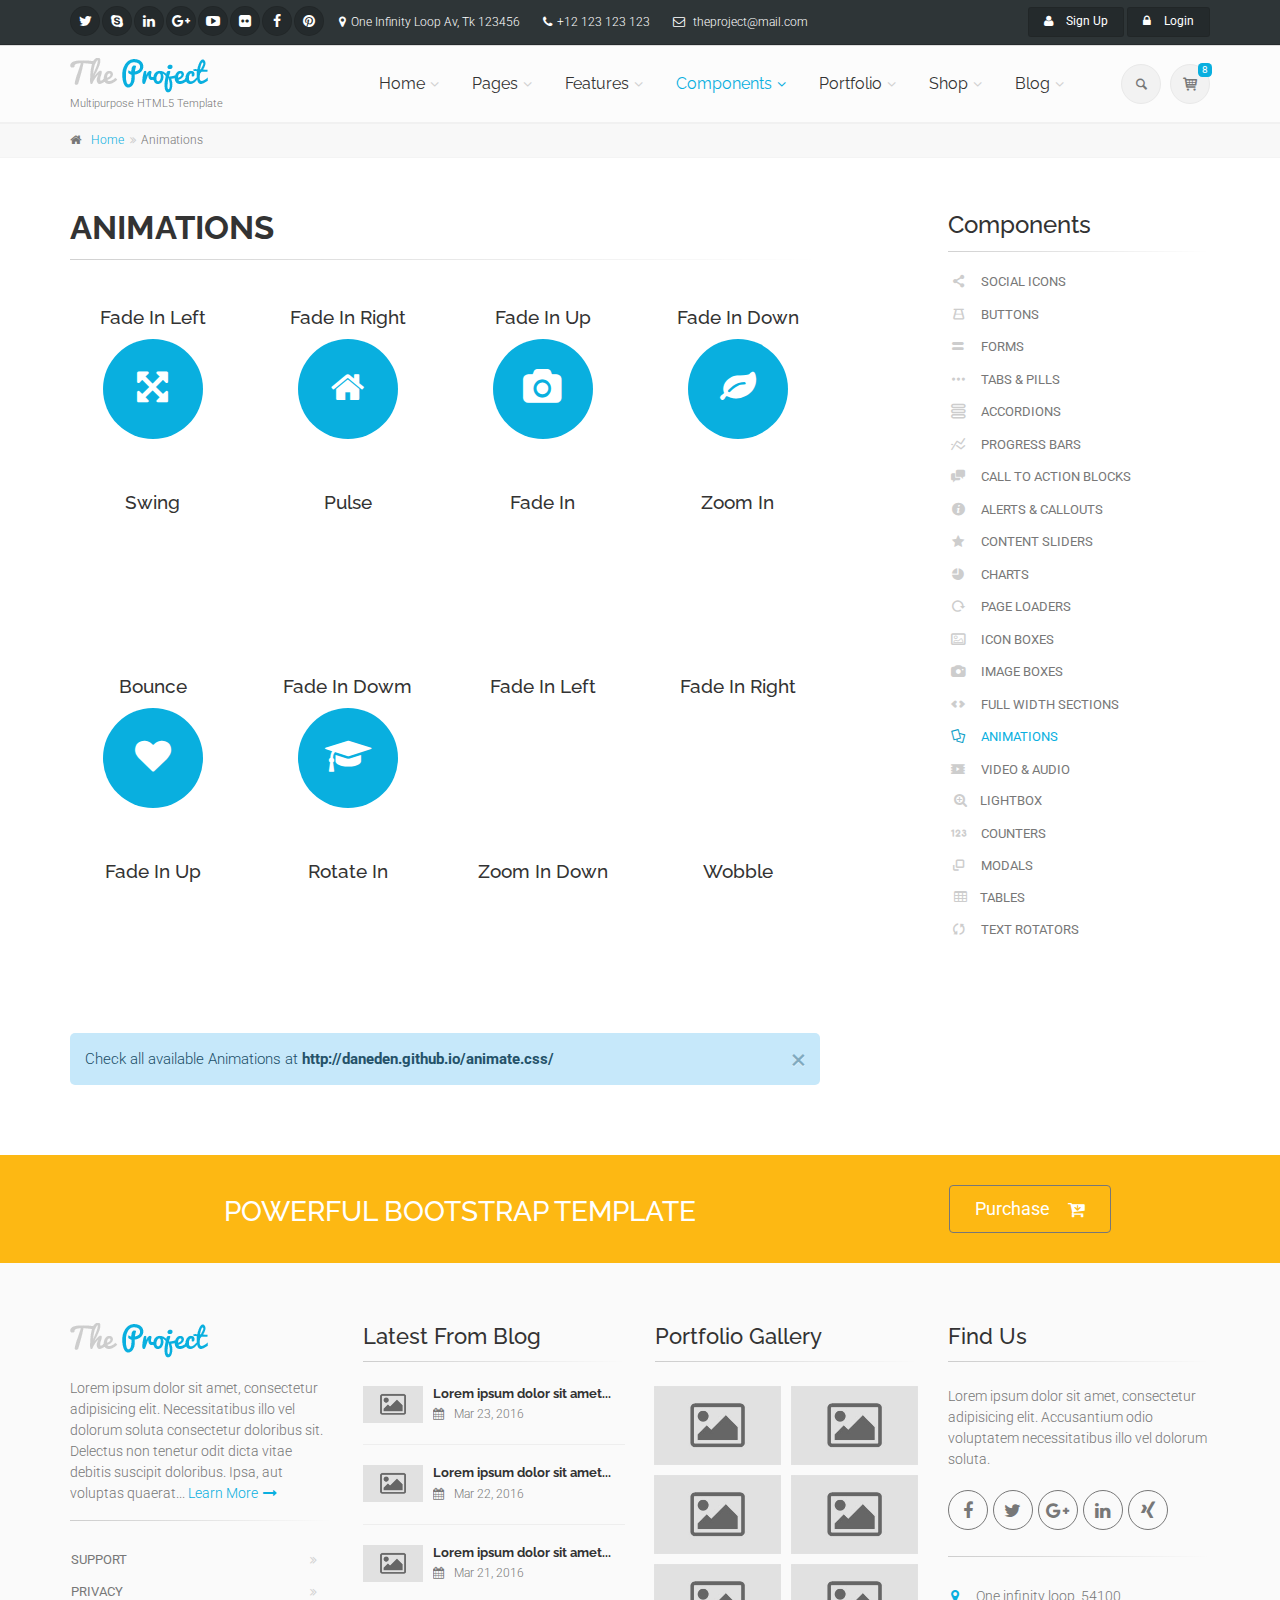
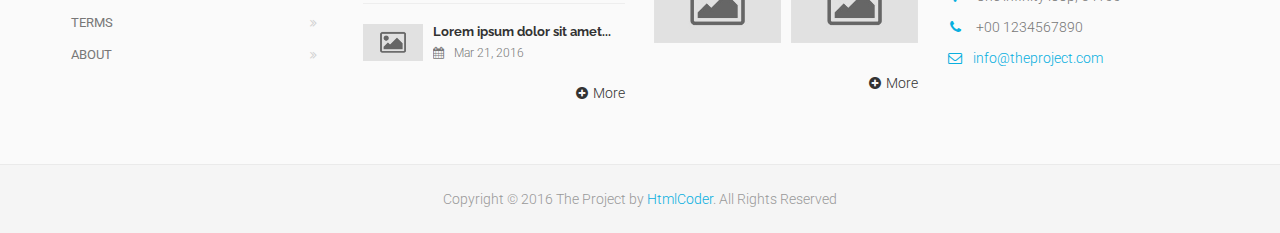
<file: public/components-animations.html>
<!DOCTYPE html>
<!--[if IE 9]> <html lang="en" class="ie9"> <![endif]-->
<!--[if !IE]><!-->
<html lang="en">
	<!--<![endif]-->

	<head>
		<meta charset="utf-8">
		<title>The Project | Animations</title>
		<meta name="description" content="The Project a Bootstrap-based, Responsive HTML5 Template">
		<meta name="author" content="htmlcoder.me">

		<!-- Mobile Meta -->
		<meta name="viewport" content="width=device-width, initial-scale=1.0">

		<!-- Favicon -->
		<link rel="shortcut icon" href="images/favicon.ico">

		<!-- Web Fonts -->
		<link href='http://fonts.googleapis.com/css?family=Roboto:400,300,300italic,400italic,500,500italic,700,700italic' rel='stylesheet' type='text/css'>
		<link href='http://fonts.googleapis.com/css?family=Raleway:700,400,300' rel='stylesheet' type='text/css'>
		<link href='http://fonts.googleapis.com/css?family=Pacifico' rel='stylesheet' type='text/css'>
		<link href='http://fonts.googleapis.com/css?family=PT+Serif' rel='stylesheet' type='text/css'>

		<!-- Bootstrap core CSS -->
		<link href="bootstrap/css/bootstrap.css" rel="stylesheet">

		<!-- Font Awesome CSS -->
		<link href="fonts/font-awesome/css/font-awesome.css" rel="stylesheet">

		<!-- Fontello CSS -->
		<link href="fonts/fontello/css/fontello.css" rel="stylesheet">

		<!-- Plugins -->
		<link href="plugins/magnific-popup/magnific-popup.css" rel="stylesheet">
		<link href="css/animations.css" rel="stylesheet">
		<link href="plugins/owl-carousel/owl.carousel.css" rel="stylesheet">
		<link href="plugins/owl-carousel/owl.transitions.css" rel="stylesheet">
		<link href="plugins/hover/hover-min.css" rel="stylesheet">		
		
		<!-- The Project core CSS file -->
		<link href="css/style.css" rel="stylesheet" >
		<!-- Color Scheme (In order to change the color scheme, replace the blue.css with the color scheme that you prefer)-->
		<link href="css/skins/light_blue.css" rel="stylesheet">

		<!-- Custom css --> 
		<link href="css/custom.css" rel="stylesheet">
	</head>

	<!-- body classes:  -->
	<!-- "boxed": boxed layout mode e.g. <body class="boxed"> -->
	<!-- "pattern-1 ... pattern-9": background patterns for boxed layout mode e.g. <body class="boxed pattern-1"> -->
	<!-- "transparent-header": makes the header transparent and pulls the banner to top -->
	<!-- "gradient-background-header": applies gradient background to header -->
	<!-- "page-loader-1 ... page-loader-6": add a page loader to the page (more info @components-page-loaders.html) -->
	<body class="no-trans    ">

		<!-- scrollToTop -->
		<!-- ================ -->
		<div class="scrollToTop circle"><i class="icon-up-open-big"></i></div>
		
		<!-- page wrapper start -->
		<!-- ================ -->
		<div class="page-wrapper">
		
			<!-- header-container start -->
			<div class="header-container">
				
				<!-- header-top start -->
				<!-- classes:  -->
				<!-- "dark": dark version of header top e.g. class="header-top dark" -->
				<!-- "colored": colored version of header top e.g. class="header-top colored" -->
				<!-- ================ -->
				<div class="header-top dark ">
					<div class="container">
						<div class="row">
							<div class="col-xs-3 col-sm-6 col-md-9">
								<!-- header-top-first start -->
								<!-- ================ -->
								<div class="header-top-first clearfix">
									<ul class="social-links circle small clearfix hidden-xs">
										<li class="twitter"><a target="_blank" href="http://www.twitter.com"><i class="fa fa-twitter"></i></a></li>
										<li class="skype"><a target="_blank" href="http://www.skype.com"><i class="fa fa-skype"></i></a></li>
										<li class="linkedin"><a target="_blank" href="http://www.linkedin.com"><i class="fa fa-linkedin"></i></a></li>
										<li class="googleplus"><a target="_blank" href="http://plus.google.com"><i class="fa fa-google-plus"></i></a></li>
										<li class="youtube"><a target="_blank" href="http://www.youtube.com"><i class="fa fa-youtube-play"></i></a></li>
										<li class="flickr"><a target="_blank" href="http://www.flickr.com"><i class="fa fa-flickr"></i></a></li>
										<li class="facebook"><a target="_blank" href="http://www.facebook.com"><i class="fa fa-facebook"></i></a></li>
										<li class="pinterest"><a target="_blank" href="http://www.pinterest.com"><i class="fa fa-pinterest"></i></a></li>
									</ul>
									<div class="social-links hidden-lg hidden-md hidden-sm circle small">
										<div class="btn-group dropdown">
											<button type="button" class="btn dropdown-toggle" data-toggle="dropdown"><i class="fa fa-share-alt"></i></button>
											<ul class="dropdown-menu dropdown-animation">
												<li class="twitter"><a target="_blank" href="http://www.twitter.com"><i class="fa fa-twitter"></i></a></li>
												<li class="skype"><a target="_blank" href="http://www.skype.com"><i class="fa fa-skype"></i></a></li>
												<li class="linkedin"><a target="_blank" href="http://www.linkedin.com"><i class="fa fa-linkedin"></i></a></li>
												<li class="googleplus"><a target="_blank" href="http://plus.google.com"><i class="fa fa-google-plus"></i></a></li>
												<li class="youtube"><a target="_blank" href="http://www.youtube.com"><i class="fa fa-youtube-play"></i></a></li>
												<li class="flickr"><a target="_blank" href="http://www.flickr.com"><i class="fa fa-flickr"></i></a></li>
												<li class="facebook"><a target="_blank" href="http://www.facebook.com"><i class="fa fa-facebook"></i></a></li>
												<li class="pinterest"><a target="_blank" href="http://www.pinterest.com"><i class="fa fa-pinterest"></i></a></li>
											</ul>
										</div>
									</div>
									<ul class="list-inline hidden-sm hidden-xs">
										<li><i class="fa fa-map-marker pr-5 pl-10"></i>One Infinity Loop Av, Tk 123456</li>
										<li><i class="fa fa-phone pr-5 pl-10"></i>+12 123 123 123</li>
										<li><i class="fa fa-envelope-o pr-5 pl-10"></i> theproject@mail.com</li>
									</ul>
								</div>
								<!-- header-top-first end -->
							</div>
							<div class="col-xs-9 col-sm-6 col-md-3">

								<!-- header-top-second start -->
								<!-- ================ -->
								<div id="header-top-second"  class="clearfix">

									<!-- header top dropdowns start -->
									<!-- ================ -->
									<div class="header-top-dropdown text-right">
										<div class="btn-group">
											<a href="page-signup.html" class="btn btn-default btn-sm"><i class="fa fa-user pr-10"></i> Sign Up</a>
										</div>
										<div class="btn-group dropdown">
											<button type="button" class="btn dropdown-toggle btn-default btn-sm" data-toggle="dropdown"><i class="fa fa-lock pr-10"></i> Login</button>
											<ul class="dropdown-menu dropdown-menu-right dropdown-animation">
												<li>
													<form class="login-form margin-clear">
														<div class="form-group has-feedback">
															<label class="control-label">Username</label>
															<input type="text" class="form-control" placeholder="">
															<i class="fa fa-user form-control-feedback"></i>
														</div>
														<div class="form-group has-feedback">
															<label class="control-label">Password</label>
															<input type="password" class="form-control" placeholder="">
															<i class="fa fa-lock form-control-feedback"></i>
														</div>
														<button type="submit" class="btn btn-gray btn-sm">Log In</button>
														<span class="pl-5 pr-5">or</span>
														<button type="submit" class="btn btn-default btn-sm">Sing Up</button>
														<ul>
															<li><a href="#">Forgot your password?</a></li>
														</ul>
														<span class="text-center">Login with</span>
														<ul class="social-links circle small colored clearfix">
															<li class="facebook"><a target="_blank" href="http://www.facebook.com"><i class="fa fa-facebook"></i></a></li>
															<li class="twitter"><a target="_blank" href="http://www.twitter.com"><i class="fa fa-twitter"></i></a></li>
															<li class="googleplus"><a target="_blank" href="http://plus.google.com"><i class="fa fa-google-plus"></i></a></li>
														</ul>
													</form>
												</li>
											</ul>
										</div>
									</div>
									<!--  header top dropdowns end -->
								</div>
								<!-- header-top-second end -->
							</div>
						</div>
					</div>
				</div>
				<!-- header-top end -->
				
				<!-- header start -->
				<!-- classes:  -->
				<!-- "fixed": enables fixed navigation mode (sticky menu) e.g. class="header fixed clearfix" -->
				<!-- "dark": dark version of header e.g. class="header dark clearfix" -->
				<!-- "full-width": mandatory class for the full-width menu layout -->
				<!-- "centered": mandatory class for the centered logo layout -->
				<!-- ================ --> 
				<header class="header  fixed    clearfix">
					
					<div class="container">
						<div class="row">
							<div class="col-md-3 ">
								<!-- header-left start -->
								<!-- ================ -->
								<div class="header-left clearfix">
									
									<!-- header dropdown buttons -->
									<div class="header-dropdown-buttons visible-xs">
										<div class="btn-group dropdown">
											<button type="button" class="btn dropdown-toggle" data-toggle="dropdown"><i class="icon-search"></i></button>
											<ul class="dropdown-menu dropdown-menu-right dropdown-animation">
												<li>
													<form role="search" class="search-box margin-clear">
														<div class="form-group has-feedback">
															<input type="text" class="form-control" placeholder="Search">
															<i class="icon-search form-control-feedback"></i>
														</div>
													</form>
												</li>
											</ul>
										</div>
										<div class="btn-group dropdown">
											<button type="button" class="btn dropdown-toggle" data-toggle="dropdown"><i class="icon-basket-1"></i><span class="cart-count default-bg">8</span></button>
											<ul class="dropdown-menu dropdown-menu-right dropdown-animation cart">
												<li>
													<table class="table table-hover">
														<thead>
															<tr>
																<th class="quantity">QTY</th>
																<th class="product">Product</th>
																<th class="amount">Subtotal</th>
															</tr>
														</thead>
														<tbody>
															<tr>
																<td class="quantity">2 x</td>
																<td class="product"><a href="shop-product.html">Android 4.4 Smartphone</a><span class="small">4.7" Dual Core 1GB</span></td>
																<td class="amount">$199.00</td>
															</tr>
															<tr>
																<td class="quantity">3 x</td>
																<td class="product"><a href="shop-product.html">Android 4.2 Tablet</a><span class="small">7.3" Quad Core 2GB</span></td>
																<td class="amount">$299.00</td>
															</tr>
															<tr>
																<td class="quantity">3 x</td>
																<td class="product"><a href="shop-product.html">Desktop PC</a><span class="small">Quad Core 3.2MHz, 8GB RAM, 1TB Hard Disk</span></td>
																<td class="amount">$1499.00</td>
															</tr>
															<tr>
																<td class="total-quantity" colspan="2">Total 8 Items</td>
																<td class="total-amount">$1997.00</td>
															</tr>
														</tbody>
													</table>
													<div class="panel-body text-right">
														<a href="shop-cart.html" class="btn btn-group btn-gray btn-sm">View Cart</a>
														<a href="shop-checkout.html" class="btn btn-group btn-gray btn-sm">Checkout</a>
													</div>
												</li>
											</ul>
										</div>
									</div>
									<!-- header dropdown buttons end-->
									
									<!-- logo -->
									<div id="logo" class="logo">
										<a href="index.html"><img id="logo_img" src="images/logo_light_blue.png" alt="The Project"></a>
									</div>

									<!-- name-and-slogan -->
									<div class="site-slogan">
										Multipurpose HTML5 Template
									</div>

								</div>
								<!-- header-left end -->

							</div>
							<div class="col-md-9">
					
								<!-- header-right start -->
								<!-- ================ -->
								<div class="header-right clearfix">
									
								<!-- main-navigation start -->
								<!-- classes: -->
								<!-- "onclick": Makes the dropdowns open on click, this the default bootstrap behavior e.g. class="main-navigation onclick" -->
								<!-- "animated": Enables animations on dropdowns opening e.g. class="main-navigation animated" -->
								<!-- "with-dropdown-buttons": Mandatory class that adds extra space, to the main navigation, for the search and cart dropdowns -->
								<!-- ================ -->
								<div class="main-navigation  animated with-dropdown-buttons">

									<!-- navbar start -->
									<!-- ================ -->
									<nav class="navbar navbar-default" role="navigation">
										<div class="container-fluid">

											<!-- Toggle get grouped for better mobile display -->
											<div class="navbar-header">
												<button type="button" class="navbar-toggle" data-toggle="collapse" data-target="#navbar-collapse-1">
													<span class="sr-only">Toggle navigation</span>
													<span class="icon-bar"></span>
													<span class="icon-bar"></span>
													<span class="icon-bar"></span>
												</button>
												
											</div>

											<!-- Collect the nav links, forms, and other content for toggling -->
											<div class="collapse navbar-collapse" id="navbar-collapse-1">
												<!-- main-menu -->
												<ul class="nav navbar-nav ">

													<!-- mega-menu start -->
													<li class="dropdown  mega-menu">
														<a href="index.html" class="dropdown-toggle" data-toggle="dropdown">Home</a>
														<ul class="dropdown-menu">
															<li>
																<div class="row">
																	<div class="col-md-12">
																		<h4 class="title"><i class="fa fa-laptop pr-10"></i> Demos</h4>
																		<div class="row">
																			<div class="col-sm-6 col-md-3">
																				<div class="divider"></div>
																				<ul class="menu">
																					<li ><a href="index.html"><i class="icon-home pr-10"></i>Home Default</a></li>
																					<li ><a href="index-corporate-1.html"><i class="icon-suitcase pr-10"></i>Corporate 1</a></li>
																					<li ><a href="index-corporate-2.html"><i class="icon-suitcase pr-10"></i>Corporate 2</a></li>
																					<li ><a href="index-corporate-3.html"><i class="icon-suitcase pr-10"></i>Corporate 3</a></li>
																					<li ><a href="index-corporate-4.html"><i class="icon-home pr-10"></i>Corporate 4 <span class="badge">NEW</span></a></li>
																					<li ><a href="index-shop.html"><i class="icon-basket-1 pr-10"></i>Commerce 1</a></li>
																				</ul>
																			</div>
																			<div class="col-sm-6 col-md-3">
																				<div class="divider"></div>
																				<ul class="menu">
																					<li ><a href="index-shop-2.html"><i class="icon-basket-1 pr-10"></i>Commerce 2</a></li>
																					<li ><a href="index-portfolio.html"><i class="icon-briefcase pr-10"></i>Portfolio/Agency</a></li>
																					<li ><a href="index-medical.html"><i class="fa fa-ambulance pr-10"></i>Medical</a></li>
																					<li ><a href="index-restaurant.html"><i class="fa fa-cutlery pr-10"></i>Restaurant</a></li>
																					<li ><a href="index-wedding.html"><i class="icon-heart pr-10"></i>Wedding</a></li>
																					<li ><a href="index-landing.html"><i class="fa fa-star pr-10"></i>Landing Page</a></li>
																				</ul>
																			</div>
																			<div class="col-sm-6 col-md-3">
																				<div class="divider"></div>
																				<ul class="menu">
																					<li ><a href="page-coming-soon.html"><i class="fa fa-clock-o pr-10"></i>Coming Soon</a></li>
																					<li ><a href="index-one-page.html"><i class="icon-home pr-10"></i>One Page Version</a></li>
																					<li ><a href="index-construction.html"><i class="fa fa-building pr-10"></i>Construction <span class="badge">v1.1</span></a></li>
																					<li ><a href="index-education.html"><i class="fa fa-graduation-cap pr-10"></i>Education <span class="badge">v1.1</span></a></li>
																					<li ><a href="index-hotel.html"><i class="fa fa-bed pr-10"></i>Hotel <span class="badge">v1.1</span></a></li>
																					<li ><a href="index-blog.html"><i class="fa fa-pencil pr-10"></i>Blog <span class="badge">v1.1</span></a></li>
																				</ul>
																			</div>
																			<div class="col-sm-6 col-md-3">
																				<div class="divider"></div>
																				<ul class="menu">
																					<li ><a href="index-beauty.html"><i class="fa fa-magic pr-10"></i>Beauty Center <span class="badge">v1.1</span></a></li>
																					<li ><a href="index-gym.html"><i class="fa fa-heartbeat pr-10"></i>Gym <span class="badge">NEW</span></a></li>
																					<li ><a href="index-resume.html"><i class="fa fa-user pr-10"></i>Resume <span class="badge">NEW</span></a></li>
																					<li ><a href="index-agency.html"><i class="fa fa-users pr-10"></i>Agency <span class="badge">NEW</span></a></li>
																					<li ><a href="index-logistics.html"><i class="fa fa-truck pr-10"></i>Logistics <span class="badge">NEW</span></a></li>
																				</ul>
																			</div>
																		</div>
																	</div>
																</div>
															</li>
														</ul>
													</li>
													<!-- mega-menu end -->
													<!-- mega-menu start -->
													<li class="dropdown  mega-menu">
														<a href="#" class="dropdown-toggle" data-toggle="dropdown">Pages</a>
														<ul class="dropdown-menu">
															<li>
																<div class="row">
																	<div class="col-lg-8 col-md-9">
																		<h4 class="title">Pages</h4>
																		<div class="row">
																			<div class="col-sm-4">
																				<div class="divider"></div>
																				<ul class="menu">
																					<li ><a href="page-about.html"><i class="fa fa-angle-right"></i>About Us 1</a></li>
																					<li ><a href="page-about-2.html"><i class="fa fa-angle-right"></i>About Us 2</a></li>
																					<li ><a href="page-about-3.html"><i class="fa fa-angle-right"></i>About Us 3</a></li>
																					<li ><a href="page-about-4.html"><i class="fa fa-angle-right"></i>About Us 4</a></li>
																					<li ><a href="page-about-me.html"><i class="fa fa-angle-right"></i>About Me</a></li>
																					<li ><a href="page-team.html"><i class="fa fa-angle-right"></i>Our Team - Options 1</a></li>
																					<li ><a href="page-team-2.html"><i class="fa fa-angle-right"></i>Our Team - Options 2</a></li>
																					<li ><a href="page-team-3.html"><i class="fa fa-angle-right"></i>Our Team - Options 3</a></li>
																					<li ><a href="page-coming-soon.html"><i class="fa fa-angle-right"></i>Coming Soon Page</a></li>
																					<li ><a href="page-faq.html"><i class="fa fa-angle-right"></i>FAQ page</a></li>
																				</ul>
																			</div>
																			<div class="col-sm-4">
																				<div class="divider"></div>
																				<ul class="menu">
																					<li ><a href="page-services.html"><i class="fa fa-angle-right"></i>Services 1</a></li>
																					<li ><a href="page-services-2.html"><i class="fa fa-angle-right"></i>Services 2</a></li>
																					<li ><a href="page-services-3.html"><i class="fa fa-angle-right"></i>Services 3</a></li>
																					<li ><a href="page-contact.html"><i class="fa fa-angle-right"></i>Contact 1</a></li>
																					<li ><a href="page-contact-2.html"><i class="fa fa-angle-right"></i>Contact 2</a></li>
																					<li ><a href="page-contact-3.html"><i class="fa fa-angle-right"></i>Contact 3</a></li>
																					<li ><a href="page-login.html"><i class="fa fa-angle-right"></i>Login 1</a></li>
																					<li ><a href="page-login-2.html"><i class="fa fa-angle-right"></i>Login 2 - Fullsreen</a></li>
																					<li ><a href="page-signup.html"><i class="fa fa-angle-right"></i>Sign Up 1</a></li>
																					<li ><a href="page-signup-2.html"><i class="fa fa-angle-right"></i>Sign Up 2 - Fullsreen</a></li>
																				</ul>
																			</div>
																			<div class="col-sm-4">
																				<div class="divider"></div>
																				<ul class="menu">
																					<li ><a href="page-404.html"><i class="fa fa-angle-right"></i>404 error</a></li>
																					<li ><a href="page-404-2.html"><i class="fa fa-angle-right"></i>404 error - Parallax</a></li>
																					<li ><a href="page-affix-sidebar.html"><i class="fa fa-angle-right"></i>Sidebar - Affix Menu</a></li>
																					<li ><a href="page-left-sidebar.html"><i class="fa fa-angle-right"></i>Left Sidebar</a></li>
																					<li ><a href="page-right-sidebar.html"><i class="fa fa-angle-right"></i>Right Sidebar</a></li>
																					<li ><a href="page-two-sidebars.html"><i class="fa fa-angle-right"></i>Two Sidebars</a></li>
																					<li ><a href="page-two-sidebars-left.html"><i class="fa fa-angle-right"></i>Two Sidebars Left</a></li>
																					<li ><a href="page-two-sidebars-right.html"><i class="fa fa-angle-right"></i>Two Sidebars Right</a></li>
																					<li ><a href="page-no-sidebars.html"><i class="fa fa-angle-right"></i>No Sidebars</a></li>
																					<li ><a href="page-sitemap.html"><i class="fa fa-angle-right"></i>Sitemap</a></li>
																				</ul>
																			</div>
																		</div>
																	</div>
																	<div class="col-lg-4 col-md-3 hidden-sm">
																		<h4 class="title">Premium HTML5 Template</h4>
																		<p class="mb-10">The Project is perfectly suitable for corporate, business and company webpages.</p>
																		<img src="images/section-image-3.png" alt="The Project">
																	</div>
																</div>
															</li>
														</ul>
													</li>
													<!-- mega-menu end -->
													<li class="dropdown ">
														<a class="dropdown-toggle" data-toggle="dropdown" href="#">Features</a>
														<ul class="dropdown-menu">
															<li class="dropdown ">
																<a  class="dropdown-toggle" data-toggle="dropdown" href="#">Headers <span class="badge">NEW</span></a>
																<ul class="dropdown-menu">
																	<li ><a href="features-headers-default.html">Default/Semi-Transparent</a></li>
																	<li ><a href="features-headers-default-dark.html">Dark/Semi-Transparent</a></li>
																	<li ><a href="features-headers-gradient-dark.html">Gradient Dark <span class="badge">NEW</span></a></li>
																	<li ><a href="features-headers-gradient-light.html">Gradient Light <span class="badge">NEW</span></a></li>
																	<li ><a href="features-headers-classic.html">Classic Light</a></li>
																	<li ><a href="features-headers-classic-dark.html">Classic Dark</a></li>
																	<li ><a href="features-headers-colored.html">Colored/Light</a></li>
																	<li ><a href="features-headers-colored-dark.html">Colored/Dark</a></li>
																	<li ><a href="features-headers-full-width.html">Full Width</a></li>
																	<li ><a href="features-headers-offcanvas-left.html">Offcanvas Left Side</a></li>
																	<li ><a href="features-headers-offcanvas-right.html">Offcanvas Right Side</a></li>
																	<li ><a href="features-headers-logo-centered.html">Logo Centered</a></li>
																	<li ><a href="features-headers-slider-top.html">Slider Top</a></li>
																	<li ><a href="features-headers-simple.html">Simple Static</a></li>
																</ul>
															</li>
															<li class="dropdown ">
																<a  class="dropdown-toggle" data-toggle="dropdown" href="#">Sticky Headers <span class="badge">NEW</span></a>
																<ul class="dropdown-menu">
																	<li ><a href="features-headers-default.html">Default</a></li>
																	<li ><a href="features-headers-sticky-2.html">Alternative <span class="badge">NEW</span></a></li>
																</ul>
															</li>
															<li class="dropdown ">
																<a  class="dropdown-toggle" data-toggle="dropdown" href="#">Menus</a>
																<ul class="dropdown-menu">
																	<li ><a href="features-headers-default.html">Default/On Hover Menu</a></li>
																	<li ><a href="features-menus-onhover-no-animations.html">On Hover Menu - No Animations</a></li>
																	<li ><a href="features-menus-onclick.html">On Click Menu - With Animations</a></li>
																	<li ><a href="features-menus-onclick-no-animations.html">On Click Menu - No Animations</a></li>
																</ul>
															</li>
															<li class="dropdown ">
																<a  class="dropdown-toggle" data-toggle="dropdown" href="#">Footers <span class="badge">NEW</span></a>
																<ul class="dropdown-menu">
																	<li ><a href="features-footers-default.html#footer">Default</a></li>
																	<li ><a href="features-footers-contact-form.html#footer">Contact Form</a></li>
																	<li ><a href="features-footers-contact-form-2.html#footer">Contact Form 2 <span class="badge">NEW</span></a></li>
																	<li ><a href="features-footers-google-maps.html#footer">Google Maps</a></li>
																	<li ><a href="features-footers-subscribe.html#footer">Subscribe Form</a></li>
																	<li ><a href="features-footers-minimal.html#footer">Minimal</a></li>
																	<li ><a href="features-footers-links.html#footer">Links <span class="badge">v1.1</span></a></li>
																	<li ><a href="features-footers-full-width.html#footer">Full Width <span class="badge">NEW</span></a></li>
																</ul>
															</li>
															<li class="dropdown ">
																<a  class="dropdown-toggle" data-toggle="dropdown" href="#">Main Sliders <span class="badge">NEW</span></a>
																<ul class="dropdown-menu">
																	<li class="dropdown-header default-bg">SLIDER REVOLUTION 5 - NEW</li>
																	<li ><a href="features-sliders-fullscreen.html">Full Screen</a></li>
																	<li ><a href="features-sliders-fullwidth.html">Full Width</a></li>
																	<li ><a href="features-sliders-fullwidth-big-height.html">Full Width - Big Height</a></li>
																	<li ><a href="features-sliders-boxedwidth-light.html">Boxed Width - Light Bg</a></li>
																	<li ><a href="features-sliders-boxedwidth-dark.html">Boxed Width - Dark Bg</a></li>
																	<li ><a href="features-sliders-boxedwidth-default.html">Boxed Width - Default Bg</a></li>
																	<li ><a href="features-sliders-video-background.html">Video Background</a></li>
																	<li ><a href="features-sliders-text-rotator.html">Text Rotator</a></li>
																	<li  class="dropdown ">
																	<a  class="dropdown-toggle" data-toggle="dropdown" href="#">Revolution 4</a>
																		<ul class="dropdown-menu">
																			<li ><a href="features-sliders-revolution-4-fullscreen.html">Full Screen</a></li>
																			<li ><a href="features-sliders-revolution-4-fullwidth.html">Full Width</a></li>
																			<li ><a href="features-sliders-revolution-4-fullwidth-big-height.html">Full Width - Big Height</a></li>
																			<li ><a href="features-sliders-revolution-4-boxedwidth-light.html">Boxed Width - Light Bg</a></li>
																			<li ><a href="features-sliders-revolution-4-boxedwidth-dark.html">Boxed Width - Dark Bg</a></li>
																			<li ><a href="features-sliders-revolution-4-boxedwidth-default.html">Boxed Width - Default Bg</a></li>
																			<li ><a href="features-sliders-revolution-4-video-background.html">Video Background</a></li>
																			<li ><a href="features-sliders-revolution-4-text-rotator.html">Text Rotator</a></li>
																		</ul>
																	</li>
																</ul>
															</li>
															<li class="dropdown">
																<a  class="dropdown-toggle" data-toggle="dropdown" href="#">Email Templates <span class="badge">v1.1</span></a>
																<ul class="dropdown-menu">
																	<li><a target="_blank" href="email_templates/email_template_blue.html">Blue</a></li>
																	<li><a target="_blank" href="email_templates/email_template_brown.html">Brown</a></li>
																	<li><a target="_blank" href="email_templates/email_template_cool_green.html">Cool Green</a></li>
																	<li><a target="_blank" href="email_templates/email_template_dark_cyan.html">Dark Cyan</a></li>
																	<li><a target="_blank" href="email_templates/email_template_dark_red.html">Dark Red</a></li>
																	<li><a target="_blank" href="email_templates/email_template_gold.html">Gold</a></li>
																	<li><a target="_blank" href="email_templates/email_template_gray.html">Gray</a></li>
																	<li><a target="_blank" href="email_templates/email_template_green.html">Green</a></li>
																	<li><a target="_blank" href="email_templates/email_template_light_blue.html">Light Blue</a></li>
																	<li><a target="_blank" href="email_templates/email_template_orange.html">Orange</a></li>
																	<li><a target="_blank" href="email_templates/email_template_pink.html">Pink</a></li>
																	<li><a target="_blank" href="email_templates/email_template_purple.html">Purple</a></li>
																	<li><a target="_blank" href="email_templates/email_template_red.html">Red</a></li>
																	<li><a target="_blank" href="email_templates/email_template_vivid_red.html">Vivid Red</a></li>
																</ul>
															</li>
															<li class="dropdown ">
																<a  class="dropdown-toggle" data-toggle="dropdown" href="#">Pricing Tables</a>
																<ul class="dropdown-menu">
																	<li ><a href="features-pricing-tables-1.html">Pricing Tables 1</a></li>
																	<li ><a href="features-pricing-tables-2.html">Pricing Tables 2</a></li>
																	<li ><a href="features-pricing-tables-3.html">Pricing Tables 3</a></li>
																</ul>
															</li>
															<li class="dropdown ">
																<a  class="dropdown-toggle" data-toggle="dropdown" href="#">Icons</a>
																<ul class="dropdown-menu">
																	<li ><a href="features-icons-fontawesome.html">Font Awesome</a></li>
																	<li ><a href="features-icons-fontello.html">Fontello</a></li>
																	<li ><a href="features-icons-glyphicons.html">Glyphicons</a></li>
																</ul>
															</li>
															<li ><a href="features-dark-page.html">Dark Page</a></li>
															<li ><a href="features-typography.html">Typography</a></li>
															<li ><a href="features-backgrounds.html">Backgrounds</a></li>
															<li ><a href="features-grid.html">Grid</a></li>
														</ul>
													</li>
													<!-- mega-menu start -->
													<li class="dropdown active mega-menu narrow">
														<a href="#" class="dropdown-toggle" data-toggle="dropdown">Components</a>
														<ul class="dropdown-menu">
															<li>
																<div class="row">
																	<div class="col-md-12">
																		<h4 class="title"><i class="fa fa-magic pr-10"></i> Components</h4>
																		<div class="row">
																			<div class="col-sm-6">
																				<div class="divider"></div>
																				<ul class="menu">
																					<li ><a href="components-social-icons.html"><i class="icon-share pr-10"></i>Social Icons</a></li>
																					<li ><a href="components-buttons.html"><i class="icon-flask pr-10"></i>Buttons</a></li>
																					<li ><a href="components-forms.html"><i class="icon-eq pr-10"></i>Forms</a></li>
																					<li ><a href="components-tabs-and-pills.html"><i class=" icon-dot-3 pr-10"></i>Tabs &amp; Pills</a></li>
																					<li ><a href="components-accordions.html"><i class="icon-menu-outline pr-10"></i>Accordions</a></li>
																					<li ><a href="components-progress-bars.html"><i class="icon-chart-line pr-10"></i>Progress Bars</a></li>
																					<li ><a href="components-call-to-action.html"><i class="icon-chat pr-10"></i>Call to Action Blocks</a></li>
																					<li ><a href="components-alerts-and-callouts.html"><i class="icon-info-circled pr-10"></i>Alerts &amp; Callouts</a></li>
																					<li ><a href="components-content-sliders.html"><i class="icon-star-filled pr-10"></i>Content Sliders</a></li>
																					<li ><a href="components-charts.html"><i class="icon-chart-pie pr-10"></i>Charts</a></li>
																					<li ><a href="components-page-loaders.html"><i class="fa fa-circle-o-notch fa-spin"></i>Page Loaders <span class="badge">v1.1</span></a></li>
																				</ul>
																			</div>
																			<div class="col-sm-6">
																				<div class="divider"></div>
																				<ul class="menu">
																					<li ><a href="components-icon-boxes.html"><i class="icon-picture-outline pr-10"></i>Icon Boxes</a></li>
																					<li ><a href="components-image-boxes.html"><i class="icon-camera-1 pr-10"></i>Image Boxes</a></li>
																					<li ><a href="components-fullwidth-sections.html"><i class="icon-code-1 pr-10"></i>Full Width Sections</a></li>
																					<li class="active"><a href="components-animations.html"><i class="icon-docs pr-10"></i>Animations</a></li>
																					<li ><a href="components-video-and-audio.html"><i class="icon-video pr-10"></i>Video &amp; Audio</a></li>
																					<li ><a href="components-lightbox.html"><i class="icon-plus pr-10"></i>Lightbox</a></li>
																					<li ><a href="components-counters.html"><i class="icon-sort-numeric pr-10"></i>Counters</a></li>
																					<li ><a href="components-modals.html"><i class="icon-popup pr-10"></i>Modals</a></li>
																					<li ><a href="components-tables.html"><i class="icon-th pr-10"></i>Tables</a></li>
																					<li ><a href="components-text-rotators.html"><i class="icon-arrows-ccw pr-10"></i>Text Rotators</a></li>
																				</ul>
																			</div>
																		</div>
																	</div>
																</div>
															</li>
														</ul>
													</li>
													<!-- mega-menu end -->
													<li class="dropdown ">
														<a href="portfolio-grid-2-3-col.html" class="dropdown-toggle" data-toggle="dropdown">Portfolio</a>
														<ul class="dropdown-menu">
															<li class="dropdown ">
																<a  class="dropdown-toggle" data-toggle="dropdown" href="#">Portfolio Grid 1</a>
																<ul class="dropdown-menu">
																	<li ><a href="portfolio-grid-1-2-col.html">2 Column</a></li>
																	<li ><a href="portfolio-grid-1-3-col.html">3 Column</a></li>
																	<li ><a href="portfolio-grid-1-4-col.html">4 Column</a></li>
																	<li ><a href="portfolio-grid-1-sidebar.html">With Sidebar</a></li>
																</ul>
															</li>
															<li class="dropdown ">
																<a  class="dropdown-toggle" data-toggle="dropdown" href="#">Portfolio Grid 2</a>
																<ul class="dropdown-menu">
																	<li ><a href="portfolio-grid-2-2-col.html">2 Column</a></li>
																	<li ><a href="portfolio-grid-2-3-col.html">3 Column</a></li>
																	<li ><a href="portfolio-grid-2-4-col.html">4 Column</a></li>
																	<li ><a href="portfolio-grid-2-sidebar.html">With Sidebar</a></li>
																</ul>
															</li>
															<li class="dropdown ">
																<a  class="dropdown-toggle" data-toggle="dropdown" href="#">Portfolio Grid 3 - Dark</a>
																<ul class="dropdown-menu">
																	<li ><a href="portfolio-grid-3-2-col.html">2 Column</a></li>
																	<li ><a href="portfolio-grid-3-3-col.html">3 Column</a></li>
																	<li ><a href="portfolio-grid-3-4-col.html">4 Column</a></li>
																	<li ><a href="portfolio-grid-3-sidebar.html">With Sidebar</a></li>
																</ul>
															</li>
															<li class="dropdown ">
																<a  class="dropdown-toggle" data-toggle="dropdown" href="#">Portfolio Fullwidth</a>
																<ul class="dropdown-menu">
																	<li ><a href="portfolio-fullwidth-2-col.html">2 Column</a></li>
																	<li ><a href="portfolio-fullwidth-3-col.html">3 Column</a></li>
																	<li ><a href="portfolio-fullwidth-4-col.html">4 Column</a></li>
																</ul>
															</li>
															<li class="dropdown ">
																<a  class="dropdown-toggle" data-toggle="dropdown" href="#">Portfolio List</a>
																<ul class="dropdown-menu">
																	<li ><a href="portfolio-list-1.html">List - Large Images</a></li>
																	<li ><a href="portfolio-list-2.html">List - Small Images</a></li>
																	<li ><a href="portfolio-list-sidebar.html">With Sidebar</a></li>
																</ul>
															</li>
															<li ><a href="portfolio-item.html">Single Item 1</a></li>
															<li ><a href="portfolio-item-2.html">Single Item 2</a></li>
															<li ><a href="portfolio-item-3.html">Single Item 3</a></li>
														</ul>
													</li>
													<li class="dropdown ">
														<a href="index-shop.html" class="dropdown-toggle" data-toggle="dropdown">Shop</a>
														<ul class="dropdown-menu">
															<li ><a href="index-shop.html">Shop Home 1</a></li>
															<li ><a href="index-shop-2.html">Shop Home 2</a></li>
															<li ><a href="shop-listing-4col.html">Grid - 4 Columns</a></li>
															<li ><a href="shop-listing-3col.html">Grid - 3 Columns</a></li>
															<li ><a href="shop-listing-2col.html">Grid - 2 Columns</a></li>
															<li ><a href="shop-listing-sidebar.html">Grid - With Sidebar</a></li>
															<li ><a href="shop-listing-list.html">List</a></li>
															<li ><a href="shop-product.html">Product</a></li>
															<li ><a href="shop-cart.html">Shopping Cart</a></li>
															<li ><a href="shop-checkout.html">Checkout Page - Step 1</a></li>
															<li ><a href="shop-checkout-payment.html">Checkout Page - Step 2</a></li>
															<li ><a href="shop-checkout-review.html">Checkout Page - Step 3</a></li>
															<li ><a href="shop-invoice.html">Invoice</a></li>
														</ul>
													</li>
													<li class="dropdown ">
														<a href="blog-large-image-right-sidebar.html" class="dropdown-toggle" data-toggle="dropdown">Blog</a>
														<ul class="dropdown-menu">
															<li ><a href="index-blog.html">Blog Home <span class="badge">v1.1</span></a></li>
															<li class="dropdown ">
																<a  class="dropdown-toggle" data-toggle="dropdown" href="#">Large Image</a>
																<ul class="dropdown-menu to-left">
																	<li ><a href="blog-large-image-right-sidebar.html">Right Sidebar</a></li>
																	<li ><a href="blog-large-image-left-sidebar.html">Left Sidebar</a></li>
																	<li ><a href="blog-large-image-no-sidebar.html">Without Sidebar</a></li>
																</ul>
															</li>
															<li class="dropdown ">
																<a  class="dropdown-toggle" data-toggle="dropdown" href="#">Medium Image</a>
																<ul class="dropdown-menu to-left">
																	<li ><a href="blog-medium-image-right-sidebar.html">Right Sidebar</a></li>
																	<li ><a href="blog-medium-image-left-sidebar.html">Left Sidebar</a></li>
																	<li ><a href="blog-medium-image-no-sidebar.html">Without Sidebar</a></li>
																</ul>
															</li>
															<li class="dropdown ">
																<a  class="dropdown-toggle" data-toggle="dropdown" href="#">Masonry</a>
																<ul class="dropdown-menu to-left">
																	<li ><a href="blog-masonry-right-sidebar.html">Right Sidebar</a></li>
																	<li ><a href="blog-masonry-left-sidebar.html">Left Sidebar</a></li>
																	<li ><a href="blog-masonry-no-sidebar.html">Without Sidebar</a></li>
																</ul>
															</li>
															<li ><a href="blog-timeline.html">Timeline</a></li>
															<li ><a href="blog-post.html">Blog Post</a></li>
														</ul>
													</li>
												</ul>
												<!-- main-menu end -->
												
												<!-- header dropdown buttons -->
												<div class="header-dropdown-buttons hidden-xs ">
													<div class="btn-group dropdown">
														<button type="button" class="btn dropdown-toggle" data-toggle="dropdown"><i class="icon-search"></i></button>
														<ul class="dropdown-menu dropdown-menu-right dropdown-animation">
															<li>
																<form role="search" class="search-box margin-clear">
																	<div class="form-group has-feedback">
																		<input type="text" class="form-control" placeholder="Search">
																		<i class="icon-search form-control-feedback"></i>
																	</div>
																</form>
															</li>
														</ul>
													</div>
													<div class="btn-group dropdown">
														<button type="button" class="btn dropdown-toggle" data-toggle="dropdown"><i class="icon-basket-1"></i><span class="cart-count default-bg">8</span></button>
														<ul class="dropdown-menu dropdown-menu-right dropdown-animation cart">
															<li>
																<table class="table table-hover">
																	<thead>
																		<tr>
																			<th class="quantity">QTY</th>
																			<th class="product">Product</th>
																			<th class="amount">Subtotal</th>
																		</tr>
																	</thead>
																	<tbody>
																		<tr>
																			<td class="quantity">2 x</td>
																			<td class="product"><a href="shop-product.html">Android 4.4 Smartphone</a><span class="small">4.7" Dual Core 1GB</span></td>
																			<td class="amount">$199.00</td>
																		</tr>
																		<tr>
																			<td class="quantity">3 x</td>
																			<td class="product"><a href="shop-product.html">Android 4.2 Tablet</a><span class="small">7.3" Quad Core 2GB</span></td>
																			<td class="amount">$299.00</td>
																		</tr>
																		<tr>
																			<td class="quantity">3 x</td>
																			<td class="product"><a href="shop-product.html">Desktop PC</a><span class="small">Quad Core 3.2MHz, 8GB RAM, 1TB Hard Disk</span></td>
																			<td class="amount">$1499.00</td>
																		</tr>
																		<tr>
																			<td class="total-quantity" colspan="2">Total 8 Items</td>
																			<td class="total-amount">$1997.00</td>
																		</tr>
																	</tbody>
																</table>
																<div class="panel-body text-right">
																	<a href="shop-cart.html" class="btn btn-group btn-gray btn-sm">View Cart</a>
																	<a href="shop-checkout.html" class="btn btn-group btn-gray btn-sm">Checkout</a>
																</div>
															</li>
														</ul>
													</div>
												</div>
												<!-- header dropdown buttons end-->
												
											</div>

										</div>
									</nav>
									<!-- navbar end -->

								</div>
								<!-- main-navigation end -->
								</div>
								<!-- header-right end -->
					
							</div>
						</div>
					</div>
					
				</header>
				<!-- header end -->
			</div>
			<!-- header-container end -->
		
			<!-- breadcrumb start -->
			<!-- ================ -->
			<div class="breadcrumb-container">
				<div class="container">
					<ol class="breadcrumb">
						<li><i class="fa fa-home pr-10"></i><a href="index.html">Home</a></li>
						<li class="active">Animations</li>
					</ol>
				</div>
			</div>
			<!-- breadcrumb end -->

			<!-- main-container start -->
			<!-- ================ -->
			<section class="main-container">

				<div class="container">
					<div class="row">

						<!-- main start -->
						<!-- ================ -->
						<div class="main col-md-8">

							<!-- page-title start -->
							<!-- ================ -->
							<h1 class="page-title">Animations</h1>
							<div class="separator-2"></div>
							<!-- page-title end -->

							<!-- Animations start -->
							<!-- ============================================================================== -->
							<br>
							<div class="row">
								<div class="col-md-3 col-sm-6 text-center mb-20">
									<h4 class="text-center">Fade In Left</h4>
									<div class="icon default-bg circle large gray-bg object-non-visible" data-animation-effect="fadeInLeft" data-effect-delay="0">
										<i class="fa fa-arrows-alt"></i>
									</div>
								</div>
								<div class="col-md-3 col-sm-6 text-center mb-20">
									<h4 class="text-center">Fade In Right</h4>
									<div class="icon default-bg circle large gray-bg object-non-visible" data-animation-effect="fadeInRight" data-effect-delay="200">
										<i class="fa fa-home"></i>
									</div>
								</div>
								<div class="col-md-3 col-sm-6 text-center mb-20">
									<h4 class="text-center">Fade In Up</h4>
									<div class="icon default-bg circle large gray-bg object-non-visible" data-animation-effect="fadeInUp" data-effect-delay="400">
										<i class="fa fa-camera"></i>
									</div>
								</div>
								<div class="col-md-3 col-sm-6 text-center mb-20">
									<h4 class="text-center">Fade In Down</h4>
									<div class="icon default-bg circle large gray-bg object-non-visible" data-animation-effect="fadeInDown" data-effect-delay="600">
										<i class="fa fa-leaf"></i>
									</div>
								</div>
							</div>
							<br>
							<div class="row">
								<div class="col-md-3 col-sm-6 text-center mb-20">
									<h4 class="text-center">Swing</h4>
									<div class="icon default-bg circle large gray-bg object-non-visible" data-animation-effect="swing" data-effect-delay="800">
										<i class="fa fa-laptop"></i>
									</div>
								</div>
								<div class="col-md-3 col-sm-6 text-center mb-20">
									<h4 class="text-center">Pulse</h4>
									<div class="icon default-bg circle large gray-bg object-non-visible" data-animation-effect="pulse" data-effect-delay="1000">
										<i class="fa fa-sitemap"></i>
									</div>
								</div>
								<div class="col-md-3 col-sm-6 text-center mb-20">
									<h4 class="text-center">Fade In</h4>
									<div class="icon default-bg circle large gray-bg object-non-visible" data-animation-effect="fadeIn" data-effect-delay="1200">
										<i class="fa fa-rocket"></i>
									</div>
								</div>
								<div class="col-md-3 col-sm-6 text-center mb-20">
									<h4 class="text-center">Zoom In</h4>
									<div class="icon default-bg circle large gray-bg object-non-visible" data-animation-effect="zoomIn" data-effect-delay="1400">
										<i class="fa fa-file"></i>
									</div>
								</div>
							</div>
							<br>
							<div class="row">
								<div class="col-md-3 col-sm-6 text-center mb-20">
									<h4 class="text-center">Bounce</h4>
									<div class="icon default-bg circle large gray-bg object-non-visible" data-animation-effect="bounce" data-effect-delay="400">
										<i class="fa fa-heart"></i>
									</div>
								</div>
								<div class="col-md-3 col-sm-6 text-center mb-20">
									<h4 class="text-center">Fade In Dowm</h4>
									<div class="icon default-bg circle large gray-bg object-non-visible" data-animation-effect="fadeInDown" data-effect-delay="600">
										<i class="fa fa-graduation-cap"></i>
									</div>
								</div>
								<div class="col-md-3 col-sm-6 text-center mb-20">
									<h4 class="text-center">Fade In Left</h4>
									<div class="icon default-bg circle large gray-bg object-non-visible" data-animation-effect="fadeInLeft" data-effect-delay="800">
										<i class="fa fa-instagram"></i>
									</div>
								</div>
								<div class="col-md-3 col-sm-6 text-center mb-20">
									<h4 class="text-center">Fade In Right</h4>
									<div class="icon default-bg circle large gray-bg object-non-visible" data-animation-effect="fadeInRight" data-effect-delay="1000">
										<i class="fa fa-puzzle-piece"></i>
									</div>
								</div>
							</div>
							<br>
							<div class="row">
								<div class="col-md-3 col-sm-6 text-center mb-20">
									<h4 class="text-center">Fade In Up</h4>
									<div class="icon default-bg circle large gray-bg object-non-visible" data-animation-effect="fadeInUp" data-effect-delay="400">
										<i class="fa fa-shield"></i>
									</div>
								</div>
								<div class="col-md-3 col-sm-6 text-center mb-20">
									<h4 class="text-center">Rotate In</h4>
									<div class="icon default-bg circle large gray-bg object-non-visible" data-animation-effect="rotateIn" data-effect-delay="600">
										<i class="fa fa-space-shuttle"></i>
									</div>
								</div>
								<div class="col-md-3 col-sm-6 text-center mb-20">
									<h4 class="text-center">Zoom In Down</h4>
									<div class="icon default-bg circle large gray-bg object-non-visible" data-animation-effect="zoomInDown" data-effect-delay="800">
										<i class="fa fa-thumbs-o-up"></i>
									</div>
								</div>
								<div class="col-md-3 col-sm-6 text-center mb-20">
									<h4 class="text-center">Wobble</h4>
									<div class="icon default-bg circle large gray-bg object-non-visible" data-animation-effect="wobble" data-effect-delay="1000">
										<i class="fa fa-support"></i>
									</div>
								</div>
							</div>
							<div class="alert alert-info alert-dismissible" role="alert">
								<button type="button" class="close" data-dismiss="alert"><span aria-hidden="true">&times;</span><span class="sr-only">Close</span></button>
								Check all available Animations at <a  target="_blank" href="http://daneden.github.io/animate.css/" class="alert-link">http://daneden.github.io/animate.css/</a>
							</div>
						</div>
						<!-- main end -->

						<!-- sidebar start -->
						<!-- ================ -->
						<aside class="col-md-4 col-lg-3 col-lg-offset-1">
							<div class="sidebar">
								<div class="block clearfix">
									<h3 class="title">Components</h3>
									<div class="separator-2"></div>
									<nav>
										<ul class="nav nav-pills nav-stacked list-style-icons">
											<li ><a href="components-social-icons.html"><i class="icon-share"></i> Social Icons</a></li>
											<li ><a href="components-buttons.html"><i class="icon-flask"></i> Buttons</a></li>
											<li ><a href="components-forms.html"><i class="icon-eq"></i> Forms</a></li>
											<li ><a href="components-tabs-and-pills.html"><i class=" icon-dot-3"></i> Tabs &amp; Pills</a></li>
											<li ><a href="components-accordions.html"><i class="icon-menu-outline"></i> Accordions</a></li>
											<li ><a href="components-progress-bars.html"><i class="icon-chart-line"></i> Progress Bars</a></li>
											<li ><a href="components-call-to-action.html"><i class="icon-chat"></i> Call to Action Blocks</a></li>
											<li ><a href="components-alerts-and-callouts.html"><i class="icon-info-circled"></i> Alerts &amp; Callouts</a></li>
											<li ><a href="components-content-sliders.html"><i class="icon-star-filled"></i> Content Sliders</a></li>
											<li ><a href="components-charts.html"><i class="icon-chart-pie"></i> Charts</a></li>
											<li><a href="components-page-loaders.html"><i class="icon-cw"></i> Page Loaders</a></li>
											<li ><a href="components-icon-boxes.html"><i class="icon-picture-outline"></i> Icon Boxes</a></li>
											<li ><a href="components-image-boxes.html"><i class="icon-camera-1"></i> Image Boxes</a></li>
											<li ><a href="components-fullwidth-sections.html"><i class="icon-code-1"></i> Full Width Sections</a></li>
											<li class="active"><a href="components-animations.html"><i class="icon-docs"></i> Animations</a></li>
											<li ><a href="components-video-and-audio.html"><i class="icon-video"></i> Video &amp; Audio</a></li>
											<li ><a href="components-lightbox.html"><i class="fa fa-search-plus pl-5"></i> Lightbox</a></li>
											<li ><a href="components-counters.html"><i class="icon-sort-numeric"></i> Counters</a></li>
											<li ><a href="components-modals.html"><i class="icon-popup"></i> Modals</a></li>
											<li ><a href="components-tables.html"><i class="fa fa-table pl-5"></i> Tables</a></li>
											<li ><a href="components-text-rotators.html"><i class="icon-arrows-ccw"></i> Text Rotators</a></li>
										</ul>
									</nav>
								</div>							
							</div>
						</aside>
						<!-- sidebar end -->

					</div>
				</div>
			</section>
			<!-- main-container end -->	
			
			<!-- footer top start -->
			<!-- ================ -->
			<div class="dark-bg  default-hovered footer-top animated-text">
				<div class="container">
					<div class="row">
						<div class="col-md-12">
							<div class="call-to-action text-center">
								<div class="row">
									<div class="col-sm-8">
										<h2>Powerful Bootstrap Template</h2>
										<h2>Waste no more time</h2>
									</div>
									<div class="col-sm-4">
										<p class="mt-10"><a href="#" class="btn btn-animated btn-lg btn-gray-transparent ">Purchase<i class="fa fa-cart-arrow-down pl-20"></i></a></p>
									</div>
								</div>
							</div>
						</div>
					</div>
				</div>
			</div>
			<!-- footer top end -->

			<!-- footer start (Add "dark" class to #footer in order to enable dark footer) -->
			<!-- ================ -->
			<footer id="footer" class="clearfix ">

				<!-- .footer start -->
				<!-- ================ -->
				<div class="footer">
					<div class="container">
						<div class="footer-inner">
							<div class="row">
								<div class="col-md-3">
									<div class="footer-content">
										<div class="logo-footer"><img id="logo-footer" src="images/logo_light_blue.png" alt=""></div>
										<p>Lorem ipsum dolor sit amet, consectetur adipisicing elit. Necessitatibus illo vel dolorum soluta consectetur doloribus sit. Delectus non tenetur odit dicta vitae debitis suscipit doloribus. Ipsa, aut voluptas quaerat... <a href="page-about.html">Learn More<i class="fa fa-long-arrow-right pl-5"></i></a></p>
										<div class="separator-2"></div>
										<nav>
											<ul class="nav nav-pills nav-stacked">
												<li><a target="_blank" href="http://htmlcoder.me/support">Support</a></li>
												<li><a href="#">Privacy</a></li>
												<li><a href="#">Terms</a></li>
												<li><a href="page-about.html">About</a></li>
											</ul>
										</nav>
									</div>
								</div>
								<div class="col-md-3">
									<div class="footer-content">
										<h2 class="title">Latest From Blog</h2>
										<div class="separator-2"></div>
										<div class="media margin-clear">
											<div class="media-left">
												<div class="overlay-container">
													<img class="media-object" src="images/blog-thumb-1.jpg" alt="blog-thumb">
													<a href="blog-post.html" class="overlay-link small"><i class="fa fa-link"></i></a>
												</div>
											</div>
											<div class="media-body">
												<h6 class="media-heading"><a href="blog-post.html">Lorem ipsum dolor sit amet...</a></h6>
												<p class="small margin-clear"><i class="fa fa-calendar pr-10"></i>Mar 23, 2016</p>
											</div>
											<hr>
										</div>
										<div class="media margin-clear">
											<div class="media-left">
												<div class="overlay-container">
													<img class="media-object" src="images/blog-thumb-2.jpg" alt="blog-thumb">
													<a href="blog-post.html" class="overlay-link small"><i class="fa fa-link"></i></a>
												</div>
											</div>
											<div class="media-body">
												<h6 class="media-heading"><a href="blog-post.html">Lorem ipsum dolor sit amet...</a></h6>
												<p class="small margin-clear"><i class="fa fa-calendar pr-10"></i>Mar 22, 2016</p>
											</div>
											<hr>
										</div>
										<div class="media margin-clear">
											<div class="media-left">
												<div class="overlay-container">
													<img class="media-object" src="images/blog-thumb-3.jpg" alt="blog-thumb">
													<a href="blog-post.html" class="overlay-link small"><i class="fa fa-link"></i></a>
												</div>
											</div>
											<div class="media-body">
												<h6 class="media-heading"><a href="blog-post.html">Lorem ipsum dolor sit amet...</a></h6>
												<p class="small margin-clear"><i class="fa fa-calendar pr-10"></i>Mar 21, 2016</p>
											</div>
											<hr>
										</div>
										<div class="media margin-clear">
											<div class="media-left">
												<div class="overlay-container">
													<img class="media-object" src="images/blog-thumb-4.jpg" alt="blog-thumb">
													<a href="blog-post.html" class="overlay-link small"><i class="fa fa-link"></i></a>
												</div>
											</div>
											<div class="media-body">
												<h6 class="media-heading"><a href="blog-post.html">Lorem ipsum dolor sit amet...</a></h6>
												<p class="small margin-clear"><i class="fa fa-calendar pr-10"></i>Mar 21, 2016</p>
											</div>
										</div>
										<div class="text-right space-top">
											<a href="blog-large-image-right-sidebar.html" class="link-dark"><i class="fa fa-plus-circle pl-5 pr-5"></i>More</a>
										</div>
									</div>
								</div>
								<div class="col-md-3">
									<div class="footer-content">
										<h2 class="title">Portfolio Gallery</h2>
										<div class="separator-2"></div>
										<div class="row grid-space-10">
											<div class="col-xs-4 col-md-6">
												<div class="overlay-container mb-10">
													<img src="images/gallery-1.jpg" alt="">
													<a href="portfolio-item.html" class="overlay-link small">
														<i class="fa fa-link"></i>
													</a>
												</div>
											</div>
											<div class="col-xs-4 col-md-6">
												<div class="overlay-container mb-10">
													<img src="images/gallery-2.jpg" alt="">
													<a href="portfolio-item.html" class="overlay-link small">
														<i class="fa fa-link"></i>
													</a>
												</div>
											</div>
											<div class="col-xs-4 col-md-6">
												<div class="overlay-container mb-10">
													<img src="images/gallery-3.jpg" alt="">
													<a href="portfolio-item.html" class="overlay-link small">
														<i class="fa fa-link"></i>
													</a>
												</div>
											</div>
											<div class="col-xs-4 col-md-6">
												<div class="overlay-container mb-10">
													<img src="images/gallery-4.jpg" alt="">
													<a href="portfolio-item.html" class="overlay-link small">
														<i class="fa fa-link"></i>
													</a>
												</div>
											</div>
											<div class="col-xs-4 col-md-6">
												<div class="overlay-container mb-10">
													<img src="images/gallery-5.jpg" alt="">
													<a href="portfolio-item.html" class="overlay-link small">
														<i class="fa fa-link"></i>
													</a>
												</div>
											</div>
											<div class="col-xs-4 col-md-6">
												<div class="overlay-container mb-10">
													<img src="images/gallery-6.jpg" alt="">
													<a href="portfolio-item.html" class="overlay-link small">
														<i class="fa fa-link"></i>
													</a>
												</div>
											</div>
										</div>
										<div class="text-right space-top">
											<a href="portfolio-grid-2-3-col.html" class="link-dark"><i class="fa fa-plus-circle pl-5 pr-5"></i>More</a>
										</div>
									</div>
								</div>
								<div class="col-md-3">
									<div class="footer-content">
										<h2 class="title">Find Us</h2>
										<div class="separator-2"></div>
										<p>Lorem ipsum dolor sit amet, consectetur adipisicing elit. Accusantium odio voluptatem necessitatibus illo vel dolorum soluta.</p>
										<ul class="social-links circle animated-effect-1">
											<li class="facebook"><a target="_blank" href="http://www.facebook.com"><i class="fa fa-facebook"></i></a></li>
											<li class="twitter"><a target="_blank" href="http://www.twitter.com"><i class="fa fa-twitter"></i></a></li>
											<li class="googleplus"><a target="_blank" href="http://plus.google.com"><i class="fa fa-google-plus"></i></a></li>
											<li class="linkedin"><a target="_blank" href="http://www.linkedin.com"><i class="fa fa-linkedin"></i></a></li>
											<li class="xing"><a target="_blank" href="http://www.xing.com"><i class="fa fa-xing"></i></a></li>
										</ul>
										<div class="separator-2"></div>
										<ul class="list-icons">
											<li><i class="fa fa-map-marker pr-10 text-default"></i> One infinity loop, 54100</li>
											<li><i class="fa fa-phone pr-10 text-default"></i> +00 1234567890</li>
											<li><a href="mailto:info@theproject.com"><i class="fa fa-envelope-o pr-10"></i>info@theproject.com</a></li>
										</ul>
									</div>
								</div>
							</div>
						</div>
					</div>
				</div>
				<!-- .footer end -->

				<!-- .subfooter start -->
				<!-- ================ -->
				<div class="subfooter">
					<div class="container">
						<div class="subfooter-inner">
							<div class="row">
								<div class="col-md-12">
									<p class="text-center">Copyright © 2016 The Project by <a target="_blank" href="http://htmlcoder.me">HtmlCoder</a>. All Rights Reserved</p>
								</div>
							</div>
						</div>
					</div>
				</div>
				<!-- .subfooter end -->

			</footer>
			<!-- footer end -->
			
		</div>
		<!-- page-wrapper end -->

		<!-- JavaScript files placed at the end of the document so the pages load faster -->
		<!-- ================================================== -->
		<!-- Jquery and Bootstap core js files -->
		<script type="text/javascript" src="plugins/jquery.min.js"></script>
		<script type="text/javascript" src="bootstrap/js/bootstrap.min.js"></script>
		<!-- Modernizr javascript -->
		<script type="text/javascript" src="plugins/modernizr.js"></script>
		<!-- Magnific Popup javascript -->
		<script type="text/javascript" src="plugins/magnific-popup/jquery.magnific-popup.min.js"></script>
		<!-- Appear javascript -->
		<script type="text/javascript" src="plugins/waypoints/jquery.waypoints.min.js"></script>
		<!-- Count To javascript -->
		<script type="text/javascript" src="plugins/jquery.countTo.js"></script>
		<!-- Parallax javascript -->
		<script src="plugins/jquery.parallax-1.1.3.js"></script>
		<!-- Contact form -->
		<script src="plugins/jquery.validate.js"></script>
		<!-- Owl carousel javascript -->
		<script type="text/javascript" src="plugins/owl-carousel/owl.carousel.js"></script>
		<!-- SmoothScroll javascript -->
		<script type="text/javascript" src="plugins/jquery.browser.js"></script>
		<script type="text/javascript" src="plugins/SmoothScroll.js"></script>
		<!-- Initialization of Plugins -->
		<script type="text/javascript" src="js/template.js"></script>
		<!-- Custom Scripts -->
		<script type="text/javascript" src="js/custom.js"></script>

	</body>
</html>
</file>
<file: public/fonts/fontello/css/fontello.css>
@font-face {
  font-family: 'fontello';
  src: url('../font/fontello.eot?46462644');
  src: url('../font/fontello.eot?46462644#iefix') format('embedded-opentype'),
       url('../font/fontello.woff?46462644') format('woff'),
       url('../font/fontello.ttf?46462644') format('truetype'),
       url('../font/fontello.svg?46462644#fontello') format('svg');
  font-weight: normal;
  font-style: normal;
}
/* Chrome hack: SVG is rendered more smooth in Windozze. 100% magic, uncomment if you need it. */
/* Note, that will break hinting! In other OS-es font will be not as sharp as it could be */
/*
@media screen and (-webkit-min-device-pixel-ratio:0) {
  @font-face {
    font-family: 'fontello';
    src: url('../font/fontello.svg?46462644#fontello') format('svg');
  }
}
*/
 
 [class^="icon-"]:before, [class*=" icon-"]:before {
  font-family: "fontello";
  font-style: normal;
  font-weight: normal;
  speak: none;
 
  display: inline-block;
  text-decoration: inherit;
  width: 1em;
  margin-right: .2em;
  text-align: center;
  /* opacity: .8; */
 
  /* For safety - reset parent styles, that can break glyph codes*/
  font-variant: normal;
  text-transform: none;
     
  /* fix buttons height, for twitter bootstrap */
  line-height: 1em;
 
  /* Animation center compensation - margins should be symmetric */
  /* remove if not needed */
  margin-left: .2em;
 
  /* you can be more comfortable with increased icons size */
  /* font-size: 120%; */
 
  /* Uncomment for 3D effect */
  /* text-shadow: 1px 1px 1px rgba(127, 127, 127, 0.3); */
}
 
.icon-note:before { content: '\e800'; } /* '' */
.icon-note-beamed:before { content: '\e801'; } /* '' */
.icon-music:before { content: '\e802'; } /* '' */
.icon-search:before { content: '\e803'; } /* '' */
.icon-flashlight:before { content: '\e804'; } /* '' */
.icon-mail:before { content: '\e805'; } /* '' */
.icon-heart:before { content: '\e806'; } /* '' */
.icon-heart-empty:before { content: '\e807'; } /* '' */
.icon-star:before { content: '\e808'; } /* '' */
.icon-star-empty:before { content: '\e809'; } /* '' */
.icon-user:before { content: '\e80a'; } /* '' */
.icon-users:before { content: '\e80b'; } /* '' */
.icon-user-add:before { content: '\e80c'; } /* '' */
.icon-video:before { content: '\e80d'; } /* '' */
.icon-picture:before { content: '\e80e'; } /* '' */
.icon-camera:before { content: '\e80f'; } /* '' */
.icon-layout:before { content: '\e810'; } /* '' */
.icon-menu:before { content: '\e811'; } /* '' */
.icon-check:before { content: '\e812'; } /* '' */
.icon-cancel-circled:before { content: '\e813'; } /* '' */
.icon-cancel-squared:before { content: '\e814'; } /* '' */
.icon-plus:before { content: '\e815'; } /* '' */
.icon-plus-circled:before { content: '\e816'; } /* '' */
.icon-plus-squared:before { content: '\e817'; } /* '' */
.icon-minus:before { content: '\e818'; } /* '' */
.icon-minus-circled:before { content: '\e819'; } /* '' */
.icon-minus-squared:before { content: '\e81a'; } /* '' */
.icon-help:before { content: '\e81b'; } /* '' */
.icon-help-circled:before { content: '\e81c'; } /* '' */
.icon-info:before { content: '\e81d'; } /* '' */
.icon-info-circled:before { content: '\e81e'; } /* '' */
.icon-back:before { content: '\e81f'; } /* '' */
.icon-home:before { content: '\e820'; } /* '' */
.icon-link:before { content: '\e821'; } /* '' */
.icon-attach:before { content: '\e822'; } /* '' */
.icon-lock:before { content: '\e823'; } /* '' */
.icon-lock-open:before { content: '\e824'; } /* '' */
.icon-eye:before { content: '\e825'; } /* '' */
.icon-bookmark:before { content: '\e826'; } /* '' */
.icon-bookmarks:before { content: '\e827'; } /* '' */
.icon-flag:before { content: '\e828'; } /* '' */
.icon-thumbs-up:before { content: '\e829'; } /* '' */
.icon-thumbs-down:before { content: '\e82a'; } /* '' */
.icon-download:before { content: '\e82b'; } /* '' */
.icon-upload:before { content: '\e82c'; } /* '' */
.icon-upload-cloud:before { content: '\e82d'; } /* '' */
.icon-reply:before { content: '\e82e'; } /* '' */
.icon-reply-all:before { content: '\e82f'; } /* '' */
.icon-forward:before { content: '\e830'; } /* '' */
.icon-quote:before { content: '\e831'; } /* '' */
.icon-code:before { content: '\e832'; } /* '' */
.icon-export:before { content: '\e833'; } /* '' */
.icon-pencil:before { content: '\e834'; } /* '' */
.icon-feather:before { content: '\e835'; } /* '' */
.icon-print:before { content: '\e836'; } /* '' */
.icon-retweet:before { content: '\e837'; } /* '' */
.icon-keyboard:before { content: '\e838'; } /* '' */
.icon-chat:before { content: '\e839'; } /* '' */
.icon-bell:before { content: '\e83a'; } /* '' */
.icon-attention:before { content: '\e83b'; } /* '' */
.icon-alert:before { content: '\e83c'; } /* '' */
.icon-vcard:before { content: '\e83d'; } /* '' */
.icon-address:before { content: '\e83e'; } /* '' */
.icon-location:before { content: '\e83f'; } /* '' */
.icon-map:before { content: '\e840'; } /* '' */
.icon-direction:before { content: '\e841'; } /* '' */
.icon-compass:before { content: '\e842'; } /* '' */
.icon-cup:before { content: '\e843'; } /* '' */
.icon-trash:before { content: '\e844'; } /* '' */
.icon-doc:before { content: '\e845'; } /* '' */
.icon-docs:before { content: '\e846'; } /* '' */
.icon-doc-landscape:before { content: '\e847'; } /* '' */
.icon-doc-text:before { content: '\e848'; } /* '' */
.icon-doc-text-inv:before { content: '\e849'; } /* '' */
.icon-newspaper:before { content: '\e84a'; } /* '' */
.icon-book-open:before { content: '\e84b'; } /* '' */
.icon-folder:before { content: '\e84c'; } /* '' */
.icon-archive:before { content: '\e84d'; } /* '' */
.icon-box:before { content: '\e84e'; } /* '' */
.icon-rss:before { content: '\e84f'; } /* '' */
.icon-phone:before { content: '\e850'; } /* '' */
.icon-cog:before { content: '\e851'; } /* '' */
.icon-tools:before { content: '\e852'; } /* '' */
.icon-share:before { content: '\e853'; } /* '' */
.icon-shareable:before { content: '\e854'; } /* '' */
.icon-basket:before { content: '\e855'; } /* '' */
.icon-bag:before { content: '\e856'; } /* '' */
.icon-calendar:before { content: '\e857'; } /* '' */
.icon-login:before { content: '\e858'; } /* '' */
.icon-logout:before { content: '\e859'; } /* '' */
.icon-mic:before { content: '\e85a'; } /* '' */
.icon-mute:before { content: '\e85b'; } /* '' */
.icon-sound:before { content: '\e85c'; } /* '' */
.icon-volume:before { content: '\e85d'; } /* '' */
.icon-clock:before { content: '\e85e'; } /* '' */
.icon-lamp:before { content: '\e85f'; } /* '' */
.icon-light-down:before { content: '\e860'; } /* '' */
.icon-light-up:before { content: '\e861'; } /* '' */
.icon-adjust:before { content: '\e862'; } /* '' */
.icon-block:before { content: '\e863'; } /* '' */
.icon-resize-full:before { content: '\e864'; } /* '' */
.icon-resize-small:before { content: '\e865'; } /* '' */
.icon-popup:before { content: '\e866'; } /* '' */
.icon-publish:before { content: '\e867'; } /* '' */
.icon-window:before { content: '\e868'; } /* '' */
.icon-arrow-combo:before { content: '\e869'; } /* '' */
.icon-down-circled:before { content: '\e86a'; } /* '' */
.icon-left-circled:before { content: '\e86b'; } /* '' */
.icon-right-circled:before { content: '\e86c'; } /* '' */
.icon-up-circled:before { content: '\e86d'; } /* '' */
.icon-down-open:before { content: '\e86e'; } /* '' */
.icon-left-open:before { content: '\e86f'; } /* '' */
.icon-right-open:before { content: '\e870'; } /* '' */
.icon-up-open:before { content: '\e871'; } /* '' */
.icon-left-open-mini:before { content: '\e872'; } /* '' */
.icon-right-open-mini:before { content: '\e873'; } /* '' */
.icon-up-open-mini:before { content: '\e874'; } /* '' */
.icon-down-open-big:before { content: '\e875'; } /* '' */
.icon-left-open-big:before { content: '\e876'; } /* '' */
.icon-right-open-big:before { content: '\e877'; } /* '' */
.icon-up-open-big:before { content: '\e878'; } /* '' */
.icon-down:before { content: '\e879'; } /* '' */
.icon-left:before { content: '\e87a'; } /* '' */
.icon-right:before { content: '\e87b'; } /* '' */
.icon-up:before { content: '\e87c'; } /* '' */
.icon-down-dir:before { content: '\e87d'; } /* '' */
.icon-left-dir:before { content: '\e87e'; } /* '' */
.icon-right-dir:before { content: '\e87f'; } /* '' */
.icon-up-dir:before { content: '\e880'; } /* '' */
.icon-down-bold:before { content: '\e881'; } /* '' */
.icon-left-bold:before { content: '\e882'; } /* '' */
.icon-right-bold:before { content: '\e883'; } /* '' */
.icon-up-bold:before { content: '\e884'; } /* '' */
.icon-left-thin:before { content: '\e885'; } /* '' */
.icon-right-thin:before { content: '\e886'; } /* '' */
.icon-up-thin:before { content: '\e887'; } /* '' */
.icon-ccw:before { content: '\e888'; } /* '' */
.icon-cw:before { content: '\e889'; } /* '' */
.icon-arrows-ccw:before { content: '\e88a'; } /* '' */
.icon-level-down:before { content: '\e88b'; } /* '' */
.icon-level-up:before { content: '\e88c'; } /* '' */
.icon-shuffle:before { content: '\e88d'; } /* '' */
.icon-loop:before { content: '\e88e'; } /* '' */
.icon-switch:before { content: '\e88f'; } /* '' */
.icon-play:before { content: '\e890'; } /* '' */
.icon-stop:before { content: '\e891'; } /* '' */
.icon-pause:before { content: '\e892'; } /* '' */
.icon-record:before { content: '\e893'; } /* '' */
.icon-to-end:before { content: '\e894'; } /* '' */
.icon-to-start:before { content: '\e895'; } /* '' */
.icon-fast-forward:before { content: '\e896'; } /* '' */
.icon-fast-backward:before { content: '\e897'; } /* '' */
.icon-progress-1:before { content: '\e898'; } /* '' */
.icon-progress-2:before { content: '\e899'; } /* '' */
.icon-progress-3:before { content: '\e89a'; } /* '' */
.icon-target:before { content: '\e89b'; } /* '' */
.icon-palette:before { content: '\e89c'; } /* '' */
.icon-list:before { content: '\e89d'; } /* '' */
.icon-list-add:before { content: '\e89e'; } /* '' */
.icon-signal:before { content: '\e89f'; } /* '' */
.icon-trophy:before { content: '\e8a0'; } /* '' */
.icon-battery:before { content: '\e8a1'; } /* '' */
.icon-back-in-time:before { content: '\e8a2'; } /* '' */
.icon-monitor:before { content: '\e8a3'; } /* '' */
.icon-mobile:before { content: '\e8a4'; } /* '' */
.icon-network:before { content: '\e8a5'; } /* '' */
.icon-cd:before { content: '\e8a6'; } /* '' */
.icon-inbox:before { content: '\e8a7'; } /* '' */
.icon-install:before { content: '\e8a8'; } /* '' */
.icon-globe:before { content: '\e8a9'; } /* '' */
.icon-cloud:before { content: '\e8aa'; } /* '' */
.icon-flash:before { content: '\e8ab'; } /* '' */
.icon-moon:before { content: '\e8ac'; } /* '' */
.icon-flight:before { content: '\e8ad'; } /* '' */
.icon-paper-plane:before { content: '\e8ae'; } /* '' */
.icon-leaf:before { content: '\e8af'; } /* '' */
.icon-lifebuoy:before { content: '\e8b0'; } /* '' */
.icon-mouse:before { content: '\e8b1'; } /* '' */
.icon-briefcase:before { content: '\e8b2'; } /* '' */
.icon-suitcase:before { content: '\e8b3'; } /* '' */
.icon-dot:before { content: '\e8b4'; } /* '' */
.icon-dot-2:before { content: '\e8b5'; } /* '' */
.icon-dot-3:before { content: '\e8b6'; } /* '' */
.icon-brush:before { content: '\e8b7'; } /* '' */
.icon-magnet:before { content: '\e8b8'; } /* '' */
.icon-infinity:before { content: '\e8b9'; } /* '' */
.icon-erase:before { content: '\e8ba'; } /* '' */
.icon-chart-pie:before { content: '\e8bb'; } /* '' */
.icon-chart-line:before { content: '\e8bc'; } /* '' */
.icon-chart-bar:before { content: '\e8bd'; } /* '' */
.icon-tape:before { content: '\e8be'; } /* '' */
.icon-graduation-cap:before { content: '\e8bf'; } /* '' */
.icon-language:before { content: '\e8c0'; } /* '' */
.icon-ticket:before { content: '\e8c1'; } /* '' */
.icon-water:before { content: '\e8c2'; } /* '' */
.icon-droplet:before { content: '\e8c3'; } /* '' */
.icon-air:before { content: '\e8c4'; } /* '' */
.icon-credit-card:before { content: '\e8c5'; } /* '' */
.icon-floppy:before { content: '\e8c6'; } /* '' */
.icon-clipboard:before { content: '\e8c7'; } /* '' */
.icon-megaphone:before { content: '\e8c8'; } /* '' */
.icon-database:before { content: '\e8c9'; } /* '' */
.icon-drive:before { content: '\e8ca'; } /* '' */
.icon-bucket:before { content: '\e8cb'; } /* '' */
.icon-thermometer:before { content: '\e8cc'; } /* '' */
.icon-key:before { content: '\e8cd'; } /* '' */
.icon-flow-cascade:before { content: '\e8ce'; } /* '' */
.icon-flow-branch:before { content: '\e8cf'; } /* '' */
.icon-flow-tree:before { content: '\e8d0'; } /* '' */
.icon-flow-parallel:before { content: '\e8d1'; } /* '' */
.icon-rocket:before { content: '\e8d2'; } /* '' */
.icon-gauge:before { content: '\e8d3'; } /* '' */
.icon-traffic-cone:before { content: '\e8d4'; } /* '' */
.icon-cc:before { content: '\e8d5'; } /* '' */
.icon-cc-by:before { content: '\e8d6'; } /* '' */
.icon-cc-nc:before { content: '\e8d7'; } /* '' */
.icon-cc-nc-eu:before { content: '\e8d8'; } /* '' */
.icon-cc-nc-jp:before { content: '\e8d9'; } /* '' */
.icon-cc-sa:before { content: '\e8da'; } /* '' */
.icon-cc-nd:before { content: '\e8db'; } /* '' */
.icon-cc-pd:before { content: '\e8dc'; } /* '' */
.icon-cc-zero:before { content: '\e8dd'; } /* '' */
.icon-cc-share:before { content: '\e8de'; } /* '' */
.icon-cc-remix:before { content: '\e8df'; } /* '' */
.icon-github:before { content: '\e8e0'; } /* '' */
.icon-github-circled:before { content: '\e8e1'; } /* '' */
.icon-flickr:before { content: '\e8e2'; } /* '' */
.icon-flickr-circled:before { content: '\e8e3'; } /* '' */
.icon-vimeo-circled:before { content: '\e8e4'; } /* '' */
.icon-twitter:before { content: '\e8e5'; } /* '' */
.icon-twitter-circled:before { content: '\e8e6'; } /* '' */
.icon-facebook:before { content: '\e8e7'; } /* '' */
.icon-facebook-circled:before { content: '\e8e8'; } /* '' */
.icon-facebook-squared:before { content: '\e8e9'; } /* '' */
.icon-gplus:before { content: '\e8ea'; } /* '' */
.icon-gplus-circled:before { content: '\e8eb'; } /* '' */
.icon-pinterest:before { content: '\e8ec'; } /* '' */
.icon-pinterest-circled:before { content: '\e8ed'; } /* '' */
.icon-tumblr:before { content: '\e8ee'; } /* '' */
.icon-tumblr-circled:before { content: '\e8ef'; } /* '' */
.icon-linkedin:before { content: '\e8f0'; } /* '' */
.icon-linkedin-circled:before { content: '\e8f1'; } /* '' */
.icon-dribbble:before { content: '\e8f2'; } /* '' */
.icon-dribbble-circled:before { content: '\e8f3'; } /* '' */
.icon-stumbleupon:before { content: '\e8f4'; } /* '' */
.icon-stumbleupon-circled:before { content: '\e8f5'; } /* '' */
.icon-lastfm:before { content: '\e8f6'; } /* '' */
.icon-rdio:before { content: '\e8f7'; } /* '' */
.icon-rdio-circled:before { content: '\e8f8'; } /* '' */
.icon-spotify:before { content: '\e8f9'; } /* '' */
.icon-spotify-circled:before { content: '\e8fa'; } /* '' */
.icon-qq:before { content: '\e8fb'; } /* '' */
.icon-instagram:before { content: '\e8fc'; } /* '' */
.icon-dropbox:before { content: '\e8fd'; } /* '' */
.icon-evernote:before { content: '\e8fe'; } /* '' */
.icon-flattr:before { content: '\e8ff'; } /* '' */
.icon-skype:before { content: '\e900'; } /* '' */
.icon-skype-circled:before { content: '\e901'; } /* '' */
.icon-renren:before { content: '\e902'; } /* '' */
.icon-sina-weibo:before { content: '\e903'; } /* '' */
.icon-paypal:before { content: '\e904'; } /* '' */
.icon-picasa:before { content: '\e905'; } /* '' */
.icon-soundcloud:before { content: '\e906'; } /* '' */
.icon-mixi:before { content: '\e907'; } /* '' */
.icon-behance:before { content: '\e908'; } /* '' */
.icon-google-circles:before { content: '\e909'; } /* '' */
.icon-smashing:before { content: '\e90a'; } /* '' */
.icon-sweden:before { content: '\e90b'; } /* '' */
.icon-db-shape:before { content: '\e90c'; } /* '' */
.icon-logo-db:before { content: '\e90d'; } /* '' */
.icon-flow-line:before { content: '\e90e'; } /* '' */
.icon-vimeo:before { content: '\e90f'; } /* '' */
.icon-lastfm-circled:before { content: '\e910'; } /* '' */
.icon-vkontakte:before { content: '\e911'; } /* '' */
.icon-cancel:before { content: '\e912'; } /* '' */
.icon-tag:before { content: '\e913'; } /* '' */
.icon-comment:before { content: '\e914'; } /* '' */
.icon-book:before { content: '\e915'; } /* '' */
.icon-hourglass:before { content: '\e916'; } /* '' */
.icon-down-open-mini:before { content: '\e917'; } /* '' */
.icon-down-thin:before { content: '\e918'; } /* '' */
.icon-progress-0:before { content: '\e919'; } /* '' */
.icon-cloud-thunder:before { content: '\e91a'; } /* '' */
.icon-chart-area:before { content: '\e91b'; } /* '' */
.icon-music-outline:before { content: '\e91c'; } /* '' */
.icon-music-1:before { content: '\e91d'; } /* '' */
.icon-search-outline:before { content: '\e91e'; } /* '' */
.icon-search-1:before { content: '\e91f'; } /* '' */
.icon-mail-1:before { content: '\e920'; } /* '' */
.icon-heart-1:before { content: '\e921'; } /* '' */
.icon-heart-filled:before { content: '\e922'; } /* '' */
.icon-star-1:before { content: '\e923'; } /* '' */
.icon-star-filled:before { content: '\e924'; } /* '' */
.icon-user-outline:before { content: '\e925'; } /* '' */
.icon-user-1:before { content: '\e926'; } /* '' */
.icon-users-outline:before { content: '\e927'; } /* '' */
.icon-users-1:before { content: '\e928'; } /* '' */
.icon-user-add-outline:before { content: '\e929'; } /* '' */
.icon-user-add-1:before { content: '\e92a'; } /* '' */
.icon-user-delete-outline:before { content: '\e92b'; } /* '' */
.icon-user-delete:before { content: '\e92c'; } /* '' */
.icon-video-1:before { content: '\e92d'; } /* '' */
.icon-videocam-outline:before { content: '\e92e'; } /* '' */
.icon-videocam:before { content: '\e92f'; } /* '' */
.icon-picture-outline:before { content: '\e930'; } /* '' */
.icon-picture-1:before { content: '\e931'; } /* '' */
.icon-camera-outline:before { content: '\e932'; } /* '' */
.icon-camera-1:before { content: '\e933'; } /* '' */
.icon-th-outline:before { content: '\e934'; } /* '' */
.icon-th:before { content: '\e935'; } /* '' */
.icon-th-large-outline:before { content: '\e936'; } /* '' */
.icon-th-large:before { content: '\e937'; } /* '' */
.icon-th-list-outline:before { content: '\e938'; } /* '' */
.icon-th-list:before { content: '\e939'; } /* '' */
.icon-ok-outline:before { content: '\e93a'; } /* '' */
.icon-ok:before { content: '\e93b'; } /* '' */
.icon-cancel-outline:before { content: '\e93c'; } /* '' */
.icon-cancel-1:before { content: '\e93d'; } /* '' */
.icon-cancel-alt:before { content: '\e93e'; } /* '' */
.icon-cancel-alt-filled:before { content: '\e93f'; } /* '' */
.icon-cancel-circled-outline:before { content: '\e940'; } /* '' */
.icon-cancel-circled-1:before { content: '\e941'; } /* '' */
.icon-plus-outline:before { content: '\e942'; } /* '' */
.icon-plus-1:before { content: '\e943'; } /* '' */
.icon-minus-outline:before { content: '\e944'; } /* '' */
.icon-minus-1:before { content: '\e945'; } /* '' */
.icon-divide-outline:before { content: '\e946'; } /* '' */
.icon-divide:before { content: '\e947'; } /* '' */
.icon-eq-outline:before { content: '\e948'; } /* '' */
.icon-eq:before { content: '\e949'; } /* '' */
.icon-info-outline:before { content: '\e94a'; } /* '' */
.icon-info-1:before { content: '\e94b'; } /* '' */
.icon-home-outline:before { content: '\e94c'; } /* '' */
.icon-home-1:before { content: '\e94d'; } /* '' */
.icon-link-outline:before { content: '\e94e'; } /* '' */
.icon-link-1:before { content: '\e94f'; } /* '' */
.icon-attach-outline:before { content: '\e950'; } /* '' */
.icon-attach-1:before { content: '\e951'; } /* '' */
.icon-lock-1:before { content: '\e952'; } /* '' */
.icon-lock-filled:before { content: '\e953'; } /* '' */
.icon-lock-open-1:before { content: '\e954'; } /* '' */
.icon-lock-open-filled:before { content: '\e955'; } /* '' */
.icon-pin-outline:before { content: '\e956'; } /* '' */
.icon-pin:before { content: '\e957'; } /* '' */
.icon-eye-outline:before { content: '\e958'; } /* '' */
.icon-eye-1:before { content: '\e959'; } /* '' */
.icon-tag-1:before { content: '\e95a'; } /* '' */
.icon-tags:before { content: '\e95b'; } /* '' */
.icon-bookmark-1:before { content: '\e95c'; } /* '' */
.icon-flag-1:before { content: '\e95d'; } /* '' */
.icon-flag-filled:before { content: '\e95e'; } /* '' */
.icon-thumbs-up-1:before { content: '\e95f'; } /* '' */
.icon-thumbs-down-1:before { content: '\e960'; } /* '' */
.icon-download-outline:before { content: '\e961'; } /* '' */
.icon-download-1:before { content: '\e962'; } /* '' */
.icon-upload-outline:before { content: '\e963'; } /* '' */
.icon-upload-1:before { content: '\e964'; } /* '' */
.icon-upload-cloud-outline:before { content: '\e965'; } /* '' */
.icon-upload-cloud-1:before { content: '\e966'; } /* '' */
.icon-reply-outline:before { content: '\e967'; } /* '' */
.icon-reply-1:before { content: '\e968'; } /* '' */
.icon-forward-outline:before { content: '\e969'; } /* '' */
.icon-forward-1:before { content: '\e96a'; } /* '' */
.icon-code-outline:before { content: '\e96b'; } /* '' */
.icon-code-1:before { content: '\e96c'; } /* '' */
.icon-export-outline:before { content: '\e96d'; } /* '' */
.icon-export-1:before { content: '\e96e'; } /* '' */
.icon-pencil-1:before { content: '\e96f'; } /* '' */
.icon-pen:before { content: '\e970'; } /* '' */
.icon-feather-1:before { content: '\e971'; } /* '' */
.icon-edit:before { content: '\e972'; } /* '' */
.icon-print-1:before { content: '\e973'; } /* '' */
.icon-comment-1:before { content: '\e974'; } /* '' */
.icon-chat-1:before { content: '\e975'; } /* '' */
.icon-chat-alt:before { content: '\e976'; } /* '' */
.icon-bell-1:before { content: '\e977'; } /* '' */
.icon-attention-1:before { content: '\e978'; } /* '' */
.icon-attention-filled:before { content: '\e979'; } /* '' */
.icon-warning-empty:before { content: '\e97a'; } /* '' */
.icon-warning:before { content: '\e97b'; } /* '' */
.icon-contacts:before { content: '\e97c'; } /* '' */
.icon-vcard-1:before { content: '\e97d'; } /* '' */
.icon-address-1:before { content: '\e97e'; } /* '' */
.icon-location-outline:before { content: '\e97f'; } /* '' */
.icon-location-1:before { content: '\e980'; } /* '' */
.icon-map-1:before { content: '\e981'; } /* '' */
.icon-direction-outline:before { content: '\e982'; } /* '' */
.icon-direction-1:before { content: '\e983'; } /* '' */
.icon-compass-1:before { content: '\e984'; } /* '' */
.icon-trash-1:before { content: '\e985'; } /* '' */
.icon-doc-1:before { content: '\e986'; } /* '' */
.icon-doc-text-1:before { content: '\e987'; } /* '' */
.icon-doc-add:before { content: '\e988'; } /* '' */
.icon-doc-remove:before { content: '\e989'; } /* '' */
.icon-news:before { content: '\e98a'; } /* '' */
.icon-folder-1:before { content: '\e98b'; } /* '' */
.icon-folder-add:before { content: '\e98c'; } /* '' */
.icon-folder-delete:before { content: '\e98d'; } /* '' */
.icon-archive-1:before { content: '\e98e'; } /* '' */
.icon-box-1:before { content: '\e98f'; } /* '' */
.icon-rss-outline:before { content: '\e990'; } /* '' */
.icon-rss-1:before { content: '\e991'; } /* '' */
.icon-phone-outline:before { content: '\e992'; } /* '' */
.icon-phone-1:before { content: '\e993'; } /* '' */
.icon-menu-outline:before { content: '\e994'; } /* '' */
.icon-menu-1:before { content: '\e995'; } /* '' */
.icon-cog-outline:before { content: '\e996'; } /* '' */
.icon-cog-1:before { content: '\e997'; } /* '' */
.icon-wrench-outline:before { content: '\e998'; } /* '' */
.icon-wrench:before { content: '\e999'; } /* '' */
.icon-basket-1:before { content: '\e99a'; } /* '' */
.icon-calendar-outlilne:before { content: '\e99b'; } /* '' */
.icon-calendar-1:before { content: '\e99c'; } /* '' */
.icon-mic-outline:before { content: '\e99d'; } /* '' */
.icon-mic-1:before { content: '\e99e'; } /* '' */
.icon-volume-off:before { content: '\e99f'; } /* '' */
.icon-volume-low:before { content: '\e9a0'; } /* '' */
.icon-volume-middle:before { content: '\e9a1'; } /* '' */
.icon-volume-high:before { content: '\e9a2'; } /* '' */
.icon-headphones:before { content: '\e9a3'; } /* '' */
.icon-clock-1:before { content: '\e9a4'; } /* '' */
.icon-wristwatch:before { content: '\e9a5'; } /* '' */
.icon-stopwatch:before { content: '\e9a6'; } /* '' */
.icon-lightbulb:before { content: '\e9a7'; } /* '' */
.icon-block-outline:before { content: '\e9a8'; } /* '' */
.icon-block-1:before { content: '\e9a9'; } /* '' */
.icon-resize-full-outline:before { content: '\e9aa'; } /* '' */
.icon-resize-full-1:before { content: '\e9ab'; } /* '' */
.icon-resize-normal-outline:before { content: '\e9ac'; } /* '' */
.icon-resize-normal:before { content: '\e9ad'; } /* '' */
.icon-move-outline:before { content: '\e9ae'; } /* '' */
.icon-move:before { content: '\e9af'; } /* '' */
.icon-popup-1:before { content: '\e9b0'; } /* '' */
.icon-zoom-in-outline:before { content: '\e9b1'; } /* '' */
.icon-zoom-in:before { content: '\e9b2'; } /* '' */
.icon-zoom-out-outline:before { content: '\e9b3'; } /* '' */
.icon-zoom-out:before { content: '\e9b4'; } /* '' */
.icon-popup-2:before { content: '\e9b5'; } /* '' */
.icon-left-open-outline:before { content: '\e9b6'; } /* '' */
.icon-left-open-1:before { content: '\e9b7'; } /* '' */
.icon-right-open-outline:before { content: '\e9b8'; } /* '' */
.icon-right-open-1:before { content: '\e9b9'; } /* '' */
.icon-down-1:before { content: '\e9ba'; } /* '' */
.icon-left-1:before { content: '\e9bb'; } /* '' */
.icon-right-1:before { content: '\e9bc'; } /* '' */
.icon-up-1:before { content: '\e9bd'; } /* '' */
.icon-down-outline:before { content: '\e9be'; } /* '' */
.icon-left-outline:before { content: '\e9bf'; } /* '' */
.icon-right-outline:before { content: '\e9c0'; } /* '' */
.icon-up-outline:before { content: '\e9c1'; } /* '' */
.icon-down-small:before { content: '\e9c2'; } /* '' */
.icon-left-small:before { content: '\e9c3'; } /* '' */
.icon-right-small:before { content: '\e9c4'; } /* '' */
.icon-up-small:before { content: '\e9c5'; } /* '' */
.icon-cw-outline:before { content: '\e9c6'; } /* '' */
.icon-cw-1:before { content: '\e9c7'; } /* '' */
.icon-arrows-cw-outline:before { content: '\e9c8'; } /* '' */
.icon-arrows-cw:before { content: '\e9c9'; } /* '' */
.icon-loop-outline:before { content: '\e9ca'; } /* '' */
.icon-loop-1:before { content: '\e9cb'; } /* '' */
.icon-loop-alt-outline:before { content: '\e9cc'; } /* '' */
.icon-loop-alt:before { content: '\e9cd'; } /* '' */
.icon-shuffle-1:before { content: '\e9ce'; } /* '' */
.icon-play-outline:before { content: '\e9cf'; } /* '' */
.icon-play-1:before { content: '\e9d0'; } /* '' */
.icon-stop-outline:before { content: '\e9d1'; } /* '' */
.icon-stop-1:before { content: '\e9d2'; } /* '' */
.icon-pause-outline:before { content: '\e9d3'; } /* '' */
.icon-pause-1:before { content: '\e9d4'; } /* '' */
.icon-fast-fw-outline:before { content: '\e9d5'; } /* '' */
.icon-fast-fw:before { content: '\e9d6'; } /* '' */
.icon-rewind-outline:before { content: '\e9d7'; } /* '' */
.icon-rewind:before { content: '\e9d8'; } /* '' */
.icon-record-outline:before { content: '\e9d9'; } /* '' */
.icon-record-1:before { content: '\e9da'; } /* '' */
.icon-eject-outline:before { content: '\e9db'; } /* '' */
.icon-eject:before { content: '\e9dc'; } /* '' */
.icon-eject-alt-outline:before { content: '\e9dd'; } /* '' */
.icon-eject-alt:before { content: '\e9de'; } /* '' */
.icon-bat1:before { content: '\e9df'; } /* '' */
.icon-bat2:before { content: '\e9e0'; } /* '' */
.icon-bat3:before { content: '\e9e1'; } /* '' */
.icon-bat4:before { content: '\e9e2'; } /* '' */
.icon-bat-charge:before { content: '\e9e3'; } /* '' */
.icon-plug:before { content: '\e9e4'; } /* '' */
.icon-target-outline:before { content: '\e9e5'; } /* '' */
.icon-target-1:before { content: '\e9e6'; } /* '' */
.icon-wifi-outline:before { content: '\e9e7'; } /* '' */
.icon-wifi:before { content: '\e9e8'; } /* '' */
.icon-desktop:before { content: '\e9e9'; } /* '' */
.icon-laptop:before { content: '\e9ea'; } /* '' */
.icon-tablet:before { content: '\e9eb'; } /* '' */
.icon-mobile-1:before { content: '\e9ec'; } /* '' */
.icon-contrast:before { content: '\e9ed'; } /* '' */
.icon-globe-outline:before { content: '\e9ee'; } /* '' */
.icon-globe-1:before { content: '\e9ef'; } /* '' */
.icon-globe-alt-outline:before { content: '\e9f0'; } /* '' */
.icon-globe-alt:before { content: '\e9f1'; } /* '' */
.icon-sun:before { content: '\e9f2'; } /* '' */
.icon-sun-filled:before { content: '\e9f3'; } /* '' */
.icon-cloud-1:before { content: '\e9f4'; } /* '' */
.icon-flash-outline:before { content: '\e9f5'; } /* '' */
.icon-flash-1:before { content: '\e9f6'; } /* '' */
.icon-moon-1:before { content: '\e9f7'; } /* '' */
.icon-waves-outline:before { content: '\e9f8'; } /* '' */
.icon-waves:before { content: '\e9f9'; } /* '' */
.icon-rain:before { content: '\e9fa'; } /* '' */
.icon-cloud-sun:before { content: '\e9fb'; } /* '' */
.icon-drizzle:before { content: '\e9fc'; } /* '' */
.icon-snow:before { content: '\e9fd'; } /* '' */
.icon-cloud-flash:before { content: '\e9fe'; } /* '' */
.icon-cloud-wind:before { content: '\e9ff'; } /* '' */
.icon-wind:before { content: '\ea00'; } /* '' */
.icon-plane-outline:before { content: '\ea01'; } /* '' */
.icon-plane:before { content: '\ea02'; } /* '' */
.icon-leaf-1:before { content: '\ea03'; } /* '' */
.icon-lifebuoy-1:before { content: '\ea04'; } /* '' */
.icon-briefcase-1:before { content: '\ea05'; } /* '' */
.icon-brush-1:before { content: '\ea06'; } /* '' */
.icon-pipette:before { content: '\ea07'; } /* '' */
.icon-power-outline:before { content: '\ea08'; } /* '' */
.icon-power:before { content: '\ea09'; } /* '' */
.icon-check-outline:before { content: '\ea0a'; } /* '' */
.icon-check-1:before { content: '\ea0b'; } /* '' */
.icon-gift:before { content: '\ea0c'; } /* '' */
.icon-temperatire:before { content: '\ea0d'; } /* '' */
.icon-chart-outline:before { content: '\ea0e'; } /* '' */
.icon-chart:before { content: '\ea0f'; } /* '' */
.icon-chart-alt-outline:before { content: '\ea10'; } /* '' */
.icon-chart-alt:before { content: '\ea11'; } /* '' */
.icon-chart-bar-outline:before { content: '\ea12'; } /* '' */
.icon-chart-bar-1:before { content: '\ea13'; } /* '' */
.icon-chart-pie-outline:before { content: '\ea14'; } /* '' */
.icon-chart-pie-1:before { content: '\ea15'; } /* '' */
.icon-ticket-1:before { content: '\ea16'; } /* '' */
.icon-credit-card-1:before { content: '\ea17'; } /* '' */
.icon-clipboard-1:before { content: '\ea18'; } /* '' */
.icon-database-1:before { content: '\ea19'; } /* '' */
.icon-key-outline:before { content: '\ea1a'; } /* '' */
.icon-key-1:before { content: '\ea1b'; } /* '' */
.icon-flow-split:before { content: '\ea1c'; } /* '' */
.icon-flow-merge:before { content: '\ea1d'; } /* '' */
.icon-flow-parallel-1:before { content: '\ea1e'; } /* '' */
.icon-flow-cross:before { content: '\ea1f'; } /* '' */
.icon-certificate-outline:before { content: '\ea20'; } /* '' */
.icon-certificate:before { content: '\ea21'; } /* '' */
.icon-scissors-outline:before { content: '\ea22'; } /* '' */
.icon-scissors:before { content: '\ea23'; } /* '' */
.icon-flask:before { content: '\ea24'; } /* '' */
.icon-wine:before { content: '\ea25'; } /* '' */
.icon-coffee:before { content: '\ea26'; } /* '' */
.icon-beer:before { content: '\ea27'; } /* '' */
.icon-anchor-outline:before { content: '\ea28'; } /* '' */
.icon-anchor:before { content: '\ea29'; } /* '' */
.icon-puzzle-outline:before { content: '\ea2a'; } /* '' */
.icon-puzzle:before { content: '\ea2b'; } /* '' */
.icon-tree:before { content: '\ea2c'; } /* '' */
.icon-calculator:before { content: '\ea2d'; } /* '' */
.icon-infinity-outline:before { content: '\ea2e'; } /* '' */
.icon-infinity-1:before { content: '\ea2f'; } /* '' */
.icon-pi-outline:before { content: '\ea30'; } /* '' */
.icon-pi:before { content: '\ea31'; } /* '' */
.icon-at:before { content: '\ea32'; } /* '' */
.icon-at-circled:before { content: '\ea33'; } /* '' */
.icon-looped-square-outline:before { content: '\ea34'; } /* '' */
.icon-looped-square-interest:before { content: '\ea35'; } /* '' */
.icon-sort-alphabet-outline:before { content: '\ea36'; } /* '' */
.icon-sort-alphabet:before { content: '\ea37'; } /* '' */
.icon-sort-numeric-outline:before { content: '\ea38'; } /* '' */
.icon-sort-numeric:before { content: '\ea39'; } /* '' */
.icon-dribbble-circled-1:before { content: '\ea3a'; } /* '' */
.icon-dribbble-1:before { content: '\ea3b'; } /* '' */
.icon-facebook-circled-1:before { content: '\ea3c'; } /* '' */
.icon-facebook-1:before { content: '\ea3d'; } /* '' */
.icon-flickr-circled-1:before { content: '\ea3e'; } /* '' */
.icon-flickr-1:before { content: '\ea3f'; } /* '' */
.icon-github-circled-1:before { content: '\ea40'; } /* '' */
.icon-github-1:before { content: '\ea41'; } /* '' */
.icon-lastfm-circled-1:before { content: '\ea42'; } /* '' */
.icon-lastfm-1:before { content: '\ea43'; } /* '' */
.icon-linkedin-circled-1:before { content: '\ea44'; } /* '' */
.icon-linkedin-1:before { content: '\ea45'; } /* '' */
.icon-pinterest-circled-1:before { content: '\ea46'; } /* '' */
.icon-pinterest-1:before { content: '\ea47'; } /* '' */
.icon-skype-outline:before { content: '\ea48'; } /* '' */
.icon-skype-1:before { content: '\ea49'; } /* '' */
.icon-tumbler-circled:before { content: '\ea4a'; } /* '' */
.icon-tumbler:before { content: '\ea4b'; } /* '' */
.icon-twitter-circled-1:before { content: '\ea4c'; } /* '' */
.icon-twitter-1:before { content: '\ea4d'; } /* '' */
.icon-vimeo-circled-1:before { content: '\ea4e'; } /* '' */
.icon-vimeo-1:before { content: '\ea4f'; } /* '' */
</file>
<file: public/css/style.css>
/* Theme Name:The Project - Responsive Website Template
Author:HtmlCoder
Author URI:http://www.htmlcoder.me
Author e-mail:htmlcoder.me@gmail.com
Version:1.2.0
Created:March 2015
License URI:http://support.wrapbootstrap.com/
File Description:Main CSS file of the template */
/* TABLE OF CONTENTS
1) Typography
2) Layout
3) Sections
4) Pages ( blog, about etc )
5) Components
6) Navigations
7) Blocks/Widgets
8) Main Slideshow
9) Owl carousel
10) Full Page
* */
/* 1 Typography
----------------------------------------------------------------------------- */
/*Fonts
---------------------------------- */
h1,
h2,
h3,
h4,
h5,
h6,
.navbar .navbar-nav {
  font-family: 'Raleway', sans-serif;
}
body {
  font-family: 'Roboto', sans-serif;
}
.logo-font {
  font-family: 'Pacifico', cursive, sans-serif;
}
/*Typography
---------------------------------- */
html {
  height: 100%;
}
body {
  font-size: 15px;
  line-height: 1.46666667;
  color: #777777;
  background-color: #ffffff;
  font-weight: 300;
}
body.canvas-sliding,
body.canvas-slid {
  overflow-x: hidden;
}
h1,
h2,
h3,
h4,
h5,
h6 {
  color: #333333;
  line-height: 1.2;
}
h1 a,
h2 a,
h3 a,
h4 a,
h5 a,
h6 a {
  color: #333333;
}
.dark h1,
.dark h2,
.dark h3,
.dark h4,
.dark h5,
.dark h6 {
  color: #ffffff;
}
.dark h1 a,
.dark h2 a,
.dark h3 a,
.dark h4 a,
.dark h5 a,
.dark h6 a {
  color: #ffffff;
}
.dark .footer h1,
.dark .footer h2,
.dark .footer h3,
.dark .footer h4,
.dark .footer h5,
.dark .footer h6 {
  color: #999999;
}
.dark .footer h1 a,
.dark .footer h2 a,
.dark .footer h3 a,
.dark .footer h4 a,
.dark .footer h5 a,
.dark .footer h6 a {
  color: #999999;
}
h1 {
  font-size: 33px;
  font-weight: 700;
  text-transform: uppercase;
}
h1.logo-font {
  text-transform: none;
  font-weight: 300;
  font-size: 50px;
}
h1.large {
  font-size: 45px;
  font-weight: 300;
  letter-spacing: 0.1em;
}
h2 {
  font-size: 28px;
  margin-bottom: 15px;
  text-transform: uppercase;
}
h2.logo-font {
  text-transform: none;
}
h3 {
  font-size: 24px;
}
h4 {
  font-size: 19px;
}
h5 {
  font-size: 15px;
  text-transform: uppercase;
  font-weight: 700;
}
h6 {
  font-size: 13px;
  font-weight: 700;
}
/* Small devices (tablets, 768px and up) */
@media screen and (min-width: 768px) {
  .jumbotron h1 {
    font-size: 130px;
  }
}
/* Small devices (tablets, phones less than 767px) */
@media screen and (max-width: 767px) {
  .jumbotron h1 {
    font-size: 60px;
  }
}
.page-title {
  margin-top: 0;
}
/* Medium devices (desktops, tablets, 992px and up) */
@media (min-width: 992px) {
  .title {
    margin-top: 0;
  }
}
.sidebar .title {
  margin-top: 3px;
}
p {
  margin-bottom: 15px;
}
p.large {
  font-size: 18px;
  line-height: 1.4;
  margin-bottom: 30px;
}
a {
  color: #09afdf;
  -webkit-transition: all 0.2s ease-in-out;
  -o-transition: all 0.2s ease-in-out;
  transition: all 0.2s ease-in-out;
}
a:hover {
  color: #0c9ec7;
}
a:focus,
a:active {
  outline: none;
  color: #0c9ec7;
}
.link-dark {
  color: #333333;
  text-decoration: none!important;
}
.link-dark:hover {
  color: #333333;
  text-decoration: underline!important;
}
.dark .footer .link-dark {
  color: #777777;
  text-decoration: none!important;
}
.dark .footer .link-dark:hover {
  color: #777777;
  text-decoration: underline!important;
}
.link-light {
  color: #ffffff;
  text-decoration: none!important;
}
.link-light:hover {
  color: #ffffff;
  text-decoration: underline!important;
}
.no-trans * {
  -webkit-transition: none !important;
  -moz-transition: none !important;
  -ms-transition: none !important;
  -o-transition: none !important;
  transition: none !important;
}
img {
  display: block;
  max-width: 100%;
  height: auto;
}
blockquote {
  border-left: none;
  display: inline-block;
  margin: 20px auto 20px;
  font-size: 16px;
  position: relative;
  padding: 10px 25px;
}
blockquote:after {
  content: "“";
  width: 25px;
  height: 25px;
  line-height: 36px;
  font-size: 36px;
  font-family: 'PT Serif', serif;
  position: absolute;
  top: 12px;
  left: 0px;
  color: #cdcdcd;
}
.blockquote:before {
  font-family: 'PT Serif', serif;
  content: "“";
  font-size: 40px;
}
blockquote.inline {
  padding: 0;
}
blockquote.inline p {
  width: 60%;
  display: inline-block;
  margin: 0;
}
blockquote.inline footer {
  width: 37%;
  display: inline-block;
  padding-left: 5px;
}
blockquote.inline:after {
  top: 0;
}
mark,
.mark {
  background-color: #09afdf;
  color: #ffffff;
}
pre {
  padding: 20px;
  -webkit-border-radius: 0px;
  -moz-border-radius: 0px;
  border-radius: 0px;
}
.text-muted {
  color: #999999;
}
.text-default {
  color: #09afdf;
}
.text-white {
  color: #ffffff!important;
}
.well {
  -webkit-border-radius: 0px;
  -moz-border-radius: 0px;
  border-radius: 0px;
  background-color: #f3f3f3;
  -webkit-box-shadow: inset 0 1px 2px rgba(0, 0, 0, 0.05);
  box-shadow: inset 0 1px 2px rgba(0, 0, 0, 0.05);
}
.dark hr {
  border-color: #333333;
}
/* Lists
---------------------------------- */
ul {
  list-style: square;
}
.list-icons,
.list {
  list-style: none;
  padding: 0;
}
.list-icons li,
.list li {
  padding: 5px 0;
}
.list-icons li i {
  min-width: 25px;
  text-align: center;
}
.list-inline {
  margin-top: 9px;
  margin-bottom: 8px;
}
.header-top .list-inline {
  display: inline-block;
}
/* Medium desktop devices and tablets */
@media (min-width: 992px) and (max-width: 1199px) {
  .header-top .list-inline > li {
    padding: 0;
  }
}
/* Tables
---------------------------------- */
.table:not(.table-bordered) {
  border-bottom: 2px solid #f3f3f3;
}
.table > thead > tr > th {
  vertical-align: bottom;
  border-bottom: 1px solid #eaeaea;
  background-color: #eaeaea;
  color: #333333;
  font-weight: 400;
}
.table.table-colored {
  border-bottom-color: #09afdf;
}
.table-colored > thead > tr > th {
  border-color: #09afdf;
  background-color: #09afdf;
  color: #fff;
}
tbody {
  background-color: #ffffff;
}
.table > thead > tr > th,
.table > tbody > tr > th,
.table > tfoot > tr > th,
.table > thead > tr > td,
.table > tbody > tr > td,
.table > tfoot > tr > td {
  padding: 8px 15px;
  border-top: 1px solid #f3f3f3;
}
.table-striped tbody {
  background-color: #ffffff;
}
.table-striped > tbody > tr:nth-child(odd) > td,
.table-striped > tbody > tr:nth-child(odd) > th {
  background-color: #f5f5f5;
}
.table-striped.table > tbody > tr > td {
  border-color: #e8e8e8;
}
.table-bordered > thead > tr > th,
.table-bordered > tbody > tr > th,
.table-bordered > tfoot > tr > th,
.table-bordered > thead > tr > td,
.table-bordered > tbody > tr > td,
.table-bordered > tfoot > tr > td {
  border-color: #f3f3f3;
}
.dl-horizontal dd {
  margin-bottom: 10px;
}
.table-hover > tbody > tr:hover {
  background-color: rgba(0, 0, 0, 0.04);
}
.dark .table:not(.table-bordered) {
  border-bottom: 2px solid rgba(255, 255, 255, 0.07);
}
.dark .table > tbody {
  background-color: transparent;
}
.dark .table > tbody > tr > td {
  border-top: 1px solid rgba(255, 255, 255, 0.07);
}
.dark .table > thead > tr > th {
  border-bottom: 1px solid rgba(255, 255, 255, 0.07);
  background-color: rgba(0, 0, 0, 0.15);
  color: #f1f1f1;
  font-weight: 400;
}
/* Small devices (tablets, 768px and up) */
@media (min-width: 768px) {
  .dl-horizontal dd {
    margin-left: 150px;
  }
  .dl-horizontal dt {
    max-width: 120px;
  }
}
/* 2 Layout
----------------------------------------------------------------------------- */
.page-wrapper {
  background-color: #ffffff;
}
.header-top:not(.banner) {
  background-color: #f2f2f2;
  border-bottom: 1px solid #d0d0d0;
  padding: 4px 0;
}
.header-top.dark {
  background-color: #2e3537;
  border-bottom: 1px solid #252a2c;
}
.header-top.colored {
  background-color: #09afdf;
  border-bottom: 1px solid #09afdf;
}
.header {
  border-top: 1px solid #ffffff;
  border-bottom: 2px solid #f1f1f1;
  background-color: #fcfcfc;
}
.header.dark {
  background-color: #394245;
  border-top-color: #394245;
  border-bottom: none;
}
.header-top.dark + .header:not(.dark) {
  border-top-color: #dddddd;
}
.header-top:not(.dark) + .header.dark {
  border-top-color: #303030;
}
.header.header-small {
  padding: 10px 0;
}
.dark .footer {
  background-color: #FCFBE3;
}
.dark .subfooter {
  background-color: #373737;
  border-color: #454545;
}
/*Transparent Header*/
.transparent-header .header-top {
  z-index: 103;
  position: relative;
}
.transparent-header header.header.transparent-header-on {
  z-index: 22;
  position: absolute;
  width: 100%;
  left: 0;
  background-color: #FCFBE3;
  border-bottom: 1px solid rgba(0, 0, 0, 0.07);
  border-top-color: #a0a0a0;
}
.transparent-header .header-top.colored + header.header.transparent-header-on {
  border-top-color: transparent;
}
.transparent-header header.header.dark.transparent-header-on {
  background-color: rgba(57, 66, 69, 0.8);
  border-top-color: rgba(37, 42, 44, 0.5);
}
.transparent-header.gradient-background-header header.header.transparent-header-on {
  background: -moz-linear-gradient(top, #ffffff 0%, rgba(255, 255, 255, 0.05) 85%, rgba(255, 255, 255, 0) 100%);
  background: -webkit-linear-gradient(top, #ffffff 0%, rgba(255, 255, 255, 0.05) 85%, rgba(255, 255, 255, 0) 100%);
  background: linear-gradient(to bottom, #ffffff 0%, rgba(255, 255, 255, 0.05) 85%, rgba(255, 255, 255, 0) 100%);
  border-bottom: none;
  border-top: none;
}
.transparent-header.gradient-background-header header.header.dark.transparent-header-on {
  background: -moz-linear-gradient(top, rgba(0, 0, 0, 0.5) 0%, rgba(0, 0, 0, 0.05) 85%, rgba(0, 0, 0, 0) 100%);
  background: -webkit-linear-gradient(top, rgba(0, 0, 0, 0.5) 0%, rgba(0, 0, 0, 0.05) 85%, rgba(0, 0, 0, 0) 100%);
  background: linear-gradient(to bottom, rgba(0, 0, 0, 0.5) 0%, rgba(0, 0, 0, 0.05) 85%, rgba(0, 0, 0, 0) 100%);
  border-bottom: none;
  border-top: none;
}
.header-left {
  padding: 12px 0 0 0;
}
.header-right {
  position: relative;
}
.banner.parallax,
.banner.light-translucent-bg,
.banner.dark-translucent-bg,
.banner.default-translucent-bg {
  min-height: 250px;
  padding-top: 60px;
  padding-bottom: 20px;
}
.banner.banner-big-height {
  min-height: 550px;
  padding-top: 100px;
}
.banner.video-background-banner {
  min-height: 400px;
  padding-top: 100px;
}
.main-container {
  padding: 50px 0;
}
.block {
  margin-bottom: 50px;
}
.section {
  padding: 20px 0;
}
.footer-top {
  padding: 20px 0;
}
.footer {
  padding: 40px 0;
  background-color: #fafafa;
}
.footer-content {
  padding: 20px 0;
}
.subfooter {
  background-color: #f5f5f5;
  padding: 25px 0;
  border-top: 1px solid #eaeaea;
}
.full-page .subfooter {
  background-color: transparent;
  position: fixed;
  border: none;
  color: #bbbbbb;
  width: 100%;
  bottom: 0;
  padding: 15px 0;
}
.full-page .subfooter p a {
  text-decoration: none;
  color: #a1a1a1;
}
/* Small devices (tablets, 768px and up) */
@media (min-width: 768px) {
  .with-dropdown-buttons .navbar-default .navbar-collapse {
    padding-right: 120px;
  }
  .with-dropdown-buttons .header-dropdown-buttons {
    position: absolute;
    top: 18px;
    right: 0px;
  }
  /*Full width Header*/
  header.full-width .with-dropdown-buttons .header-dropdown-buttons {
    right: 15px;
  }
  /*Centered Logo Layout*/
  .header.centered .header-left {
    padding: 12px 0;
  }
  .header.centered .header-right {
    text-align: center;
  }
  .header.centered .main-navigation .navbar-collapse.collapse {
    display: inline-block !important;
    vertical-align: top;
  }
  .header.centered .with-dropdown-buttons .navbar-default .navbar-collapse {
    padding-right: 0px!important;
  }
  .header.centered .with-dropdown-buttons .header-dropdown-buttons {
    position: relative;
    top: 4px;
    margin-left: 20px;
    float: left;
  }
}
/* Large and Medium devices (desktops, tablets less than 1199px) */
@media (min-width: 768px) and (max-width: 1199px) {
  .main-navigation.with-dropdown-buttons .navbar-default .navbar-collapse {
    padding-right: 110px;
  }
}
/* Medium desktop devices and tablets */
@media (min-width: 768px) and (max-width: 991px) {
  header.full-width .main-navigation.with-dropdown-buttons .navbar-default .navbar-collapse {
    padding-right: 15px;
  }
}
/* Medium devices (desktops, tablets less than 991px) */
@media (max-width: 991px) {
  .sidebar {
    margin-top: 40px;
  }
  .footer-content {
    padding: 10px 0;
  }
}
/* Small devices (tablets, phones less than 767px) */
@media (max-width: 767px) {
  .header-left .header-dropdown-buttons {
    position: absolute;
    top: 22px;
    right: 15px;
  }
  /*Transparent Header*/
  .transparent-header .header-left {
    padding: 12px 0 12px;
  }
  .transparent-header .header-left.visible-xs {
    padding: 10px 0 3px;
  }
  .transparent-header .header-right {
    z-index: 21;
  }
  /*Full width Header*/
  .header.full-width {
    padding: 0 15px;
  }
  .header.full-width .header-left {
    padding: 8px 0 0;
  }
}
/* Boxed Layout
---------------------------------- */
.boxed .page-wrapper {
  margin-right: auto;
  margin-left: auto;
  position: relative;
  -webkit-box-shadow: 0px 0px 10px #cacaca;
  box-shadow: 0px 0px 10px #cacaca;
}
.boxed.transparent-page-wrapper .page-wrapper {
  background-color: transparent;
  -webkit-box-shadow: none;
  box-shadow: none;
}
.pattern-1 {
  background-image: url("../images/pattern-1.png");
  background-repeat: repeat;
  background-position: 0 0;
}
.pattern-2 {
  background-image: url("../images/pattern-2.png");
  background-repeat: repeat;
  background-position: 0 0;
}
.pattern-3 {
  background-image: url("../images/pattern-3.png");
  background-repeat: repeat;
  background-position: 0 0;
}
.pattern-4 {
  background-image: url("../images/pattern-4.png");
  background-repeat: repeat;
  background-position: 0 0;
}
.pattern-5 {
  background-image: url("../images/pattern-5.png");
  background-repeat: repeat;
  background-position: 0 0;
}
.pattern-6 {
  background-image: url("../images/pattern-6.png");
  background-repeat: repeat;
  background-position: 0 0;
}
.pattern-7 {
  background-image: url("../images/pattern-7.png");
  background-repeat: repeat;
  background-position: 0 0;
}
.pattern-8 {
  background-image: url("../images/pattern-8.png");
  background-repeat: repeat;
  background-position: 0 0;
}
.pattern-9 {
  background-image: url("../images/pattern-9.png");
  background-repeat: repeat;
  background-position: 0 0;
}
.pattern-4 .page-wrapper,
.pattern-5 .page-wrapper,
.pattern-6 .page-wrapper,
.pattern-7 .page-wrapper,
.pattern-8 .page-wrapper,
.pattern-9 .page-wrapper {
  -webkit-box-shadow: none;
  box-shadow: none;
}
/* Small devices (tablets, 768px and up) */
@media (min-width: 768px) {
  .boxed .page-wrapper {
    width: 750px;
  }
}
/* Medium devices (desktops, tablets, 992px and up) */
@media (min-width: 992px) {
  .boxed .page-wrapper {
    width: 970px;
  }
}
/* Large devices (Large desktops 1200px and up) */
@media (min-width: 1200px) {
  .boxed .page-wrapper {
    width: 1170px;
  }
}
/*Backgrounds
---------------------------------- */
.background-img-1 {
  background: url("../images/background-img-1.jpg") 50% 0px no-repeat;
}
.background-img-2 {
  background: url("../images/background-img-2.jpg") 50% 0px no-repeat;
}
.background-img-3 {
  background: url("../images/background-img-3.jpg") 50% 0px no-repeat;
}
.background-img-4 {
  background: url("../images/background-img-4.jpg") 50% 0px no-repeat;
}
.background-img-5 {
  background: url("../images/background-img-5.jpg") 50% 0px no-repeat;
}
.background-img-6 {
  background: url("../images/background-img-6.jpg") 50% 0px no-repeat;
}
.background-img-7 {
  background: url("../images/surf.jpg") 50% 0px no-repeat;
}
.background-img-8 {
  background: url("../images/background-img-8.jpg") 50% 0px no-repeat;
}
.background-img-9 {
  background: url("../images/background-img-9.jpg") 50% 0px no-repeat;
}
.background-img-10 {
  background: url("../images/background-img-10.jpg") 50% 0px no-repeat;
}
.fullscreen-bg {
  background: url("../images/fullscreen-bg.jpg") 50% 0px no-repeat;
  position: fixed;
  top: 0;
  left: 0;
  right: 0;
  bottom: 0;
  -webkit-background-size: cover;
  -moz-background-size: cover;
  -o-background-size: cover;
  background-size: cover;
}
.boxed .fullscreen-bg {
  background: none;
}
.white-bg {
  background-color: #ffffff;
}
.light-gray-bg {
  background-color: #FCFBE3;
  border-top: 1px solid #f3f3f3;
  border-bottom: 1px solid #f3f3f3;
}
.footer-top.light-gray-bg {
  background-color: #f5f5f5;
  border-top: 1px solid #eaeaea;
  border-bottom: 1px solid #eaeaea;
}
.dark-bg {
  background-color: #FDB813;
  color: #cdcdcd;
}
.dark-bg + .dark-bg:not(.image-box):not(.full-image-container):not(.full-text-container):not(.full-width-section) {
  background-color: #555555;
}
.dark-bg + .dark-bg + .dark-bg {
  background-color: #373737;
}
.dark-bg h1,
.dark-bg h2,
.dark-bg h3,
.dark-bg h4,
.dark-bg h5,
.dark-bg h6 {
  color: #ffffff;
}
.dark-bg a:not(.btn) {
  text-decoration: underline;
  color: #cdcdcd;
}
.dark-bg a:not(.btn):hover {
  text-decoration: none;
  color: #cdcdcd;
}
.default-bg {
  background-color: #09afdf;
  color: #ffffff;
}
.default-bg h1,
.default-bg h2,
.default-bg h3,
.default-bg h4,
.default-bg h5,
.default-bg h6 {
  color: #ffffff;
}
.default-bg a:not(.btn) {
  text-decoration: underline;
  color: #ffffff;
}
.default-bg a:not(.btn):hover {
  text-decoration: none;
  color: #ffffff;
}
/*Translucent Backgrounds*/
.no-touch .parallax,
.no-touch .parallax-2,
.no-touch .parallax-3,
.no-touch .fixed-bg {
  background-attachment: fixed;
}
.light-translucent-bg,
.dark-translucent-bg,
.default-translucent-bg,
.two-col-translucent-bg {
  -webkit-background-size: cover;
  -moz-background-size: cover;
  -o-background-size: cover;
  background-size: cover;
  background-position: 50% 0;
  background-repeat: no-repeat;
  z-index: 1;
  position: relative;
  overflow: hidden;
}
.light-translucent-bg:after,
.dark-translucent-bg:after,
.default-translucent-bg:after,
.two-col-translucent-bg:after {
  content: "";
  position: absolute;
  top: 0;
  left: 0;
  z-index: 2;
  width: 100%;
  height: 100%;
  -webkit-transition: all 0.2s ease-in-out;
  -o-transition: all 0.2s ease-in-out;
  transition: all 0.2s ease-in-out;
  -webkit-backface-visibility: hidden;
  -webkit-transform: translateZ(0) scale(1, 1);
}
.light-translucent-bg > div,
.dark-translucent-bg > div,
.default-translucent-bg > div,
.two-col-translucent-bg > div {
  z-index: 3;
  position: relative;
}
.light-translucent-bg {
  color: #333;
  border-bottom: 1px solid #dadada;
  border-top: 1px solid #dadada;
}
.light-translucent-bg:after {
  background-color: rgba(255, 255, 255, 0.7);
}
.light-translucent-bg.slight:after {
  background-color: rgba(255, 255, 255, 0.85);
}
.video-background.light-translucent-bg:after,
.video-background-banner.light-translucent-bg:after {
  background-color: rgba(255, 255, 255, 0.5);
}
.light-translucent-bg.hovered:hover:after {
  background-color: rgba(255, 255, 255, 0.8);
}
.dark-translucent-bg:after {
  background-color: rgba(0, 0, 0, 0.5);
}
.dark-translucent-bg.hovered:hover:after {
  background-color: rgba(0, 0, 0, 0.6);
}
.dark-translucent-bg,
.dark-translucent-bg h1,
.dark-translucent-bg h2,
.dark-translucent-bg h3,
.dark-translucent-bg h4,
.dark-translucent-bg h5,
.dark-translucent-bg h6 {
  color: #ffffff;
}
.dark-translucent-bg a:not(.btn) {
  text-decoration: underline;
  color: #ffffff;
}
.dark-translucent-bg a:not(.btn):hover {
  text-decoration: none;
  color: #ffffff;
}
.two-col-translucent-bg {
  color: #333;
}
.two-col-translucent-bg:after {
  background-color: rgba(255, 255, 255, 0.7);
}
/* Medium devices (desktops, tablets, 992px and up) */
@media (min-width: 992px) {
  .two-col-translucent-bg:after {
    background: -moz-linear-gradient(left, rgba(255, 255, 255, 0.7) 50%, rgba(0, 0, 0, 0.5) 50%);
    background: -webkit-gradient(left, rgba(255, 255, 255, 0.7) 50%, rgba(0, 0, 0, 0.5) 50%);
    background: -webkit-linear-gradient(left, rgba(255, 255, 255, 0.7) 50%, rgba(0, 0, 0, 0.5) 50%);
    background: -o-linear-gradient(left, rgba(255, 255, 255, 0.7) 50%, rgba(0, 0, 0, 0.5) 50%);
    background: -ms-linear-gradient(left, rgba(255, 255, 255, 0.7) 50%, rgba(0, 0, 0, 0.5) 50%);
    background: linear-gradient(to right, rgba(255, 255, 255, 0.7) 50%, rgba(0, 0, 0, 0.5) 50%);
  }
  .two-col-translucent-bg .container > .row > div + div,
  .two-col-translucent-bg .container > .row > div + div h1,
  .two-col-translucent-bg .container > .row > div + div h2,
  .two-col-translucent-bg .container > .row > div + div h3,
  .two-col-translucent-bg .container > .row > div + div h4,
  .two-col-translucent-bg .container > .row > div + div h5,
  .two-col-translucent-bg .container > .row > div + div h6 {
    color: #ffffff;
  }
  .two-col-translucent-bg .container > .row > div + div a:not(.btn) {
    text-decoration: underline;
    color: #ffffff;
  }
  .two-col-translucent-bg .container > .row > div + div a:not(.btn):hover {
    text-decoration: none;
    color: #ffffff;
  }
}
.default-translucent-bg:after {
  background-color: rgba(9, 175, 223, 0.7);
}
.default-translucent-bg.hovered:hover:after {
  background-color: rgba(9, 175, 223, 0.8);
}
.default-translucent-bg,
.default-translucent-bg h1,
.default-translucent-bg h2,
.default-translucent-bg h3,
.default-translucent-bg h4,
.default-translucent-bg h5,
.default-translucent-bg h6 {
  color: #ffffff;
}
.default-translucent-bg a:not(.btn) {
  text-decoration: underline;
  color: #ffffff;
}
.default-translucent-bg a:not(.btn):hover {
  text-decoration: none;
  color: #ffffff;
}
.default-hovered {
  -webkit-transition: all 0.2s ease-in-out;
  -o-transition: all 0.2s ease-in-out;
  transition: all 0.2s ease-in-out;
}
.default-hovered:hover:after,
.default-hovered:hover {
  background-color: #09afdf;
}
.light-gray-bg.default-hovered:hover * {
  color: #ffffff;
}
.position-bottom {
  position: absolute!important;
  bottom: 0;
  width: 100%;
}
/*Animated Backgrounds
---------------------------------- */
/* Small devices (tablets, 768px and up) */
@media (min-width: 768px) {
  .animated-text h2 {
    -webkit-transition: all 0.2s ease-in-out;
    -o-transition: all 0.2s ease-in-out;
    transition: all 0.2s ease-in-out;
    position: absolute;
    top: 0;
    width: 100%;
  }
  .animated-text h2 + h2 {
    opacity: 0;
    filter: alpha(opacity=0);
    -webkit-transform: scale(1.15);
    -moz-transform: scale(1.15);
    -ms-transform: scale(1.15);
    -o-transform: scale(1.15);
    transform: scale(1.15);
  }
  .animated-text:hover h2 {
    opacity: 0;
    filter: alpha(opacity=0);
    -webkit-transform: scale(0.85);
    -moz-transform: scale(0.85);
    -ms-transform: scale(0.85);
    -o-transform: scale(0.85);
    transform: scale(0.85);
  }
  .animated-text:hover h2 + h2 {
    opacity: 1;
    filter: alpha(opacity=100);
    -webkit-transform: scale(1);
    -moz-transform: scale(1);
    -ms-transform: scale(1);
    -o-transform: scale(1);
    transform: scale(1);
  }
}
/* Small devices (tablets, phones less than 767px) */
@media (max-width: 767px) {
  .animated-text h2 + h2 {
    display: none;
  }
}
/* Fixed navigation
---------------------------------- */
.fixed-header-on .header.fixed,
.fixed-header-on header.header.transparent-header-on {
  position: fixed;
  width: 100%;
  top: 0;
  left: 0;
  z-index: 1006;
  opacity: 0;
  filter: alpha(opacity=0);
  -webkit-backface-visibility: hidden;
  -webkit-transform: translateZ(0);
}
.fixed-header-on .header.fixed:not(.dark) {
  border-bottom: 1px solid #f1f1f1;
  background-color: #FCFBE3;
}
.transparent-header.gradient-background-header.fixed-header-on .header.fixed:not(.dark) {
  border-bottom: none;
  background-color: rgba(255, 255, 255, 0.8);
  -webkit-transition: all linear 0.2s;
  -o-transition: all linear 0.2s;
  transition: all linear 0.2s;
}
.fixed-header-on .dark.header.fixed {
  background-color: rgba(57, 66, 69, 0.95);
}
.transparent-header.gradient-background-header.fixed-header-on .dark.header.fixed {
  background-color: rgba(0, 0, 0, 0.3);
  -webkit-transition: all linear 0.2s;
  -o-transition: all linear 0.2s;
  transition: all linear 0.2s;
}
.fixed-header-on.boxed .header.fixed {
  left: auto;
  -webkit-transition: left linear 0s!important;
  -o-transition: left linear 0s!important;
  transition: left linear 0s!important;
}
.fixed-header-on .header .logo {
  margin: 0px 0 -5px 0;
  display: none;
}
.fixed-header-on .header .logo img {
  max-height: 30px;
}
.fixed-header-on .header.fixed-before .logo img {
  max-height: none;
}
.fixed-header-on .header .site-slogan,
.fixed-header-on .header.centered .header-left {
  display: none;
}
.fixed-header-on .header.fixed.animated {
  -webkit-animation-duration: 0.4s;
  animation-duration: 0.4s;
}
/* Small devices (tablets, 768px and up) */
@media (min-width: 768px) {
  .fixed-header-on.boxed .header.fixed {
    width: 750px;
  }
  .fixed-header-on .header-left {
    padding: 0;
  }
  .fixed-header-on .dark.header .dropdown-menu {
    border: 1px solid #2e3537;
  }
  .fixed-header-on .main-navigation .navbar-nav > li > a {
    padding-top: 21px!important;
    padding-bottom: 21px!important;
  }
  .fixed-header-on .header:not(.centered) .main-navigation .navbar-nav > .dropdown > a:before {
    top: 24px;
  }
  .fixed-header-on .header:not(.centered) .main-navigation.with-dropdown-buttons .header-dropdown-buttons {
    top: 12px;
  }
  .header.fixed-before .main-navigation .navbar-nav > .dropdown > a:before,
  .header.fixed-before .main-navigation.with-dropdown-buttons .header-dropdown-buttons {
    -webkit-transition: all linear 0.2s;
    -o-transition: all linear 0.2s;
    transition: all linear 0.2s;
  }
  .fixed-header-on .header-dropdown-buttons .btn-group .dropdown-menu,
  .fixed-header-on .dark .header-dropdown-buttons .btn-group .dropdown-menu {
    margin-top: 11px;
  }
  /*Fixed Header Animations Duration*/
  .fixed.header .main-navigation.animated .navbar-nav > li > a,
  .header-left {
    -webkit-transition: padding 0s linear, color 0.2s ease-in-out, background-color 0.2s ease-in-out;
    -o-transition: padding 0s linear, color 0.2s ease-in-out, background-color 0.2s ease-in-out;
    transition: padding 0s linear, color 0.2s ease-in-out, background-color 0.2s ease-in-out;
  }
  .fixed.fixed-before.header .main-navigation.animated .navbar-nav > li > a,
  .fixed-before .header-left {
    -webkit-transition: padding 0.2s linear, color 0.2s ease-in-out, background-color 0.2s ease-in-out;
    -o-transition: padding 0.2s linear, color 0.2s ease-in-out, background-color 0.2s ease-in-out;
    transition: padding 0.2s linear, color 0.2s ease-in-out, background-color 0.2s ease-in-out;
  }
}
/* Medium devices (desktops, tablets, 992px and up) */
@media (min-width: 992px) {
  .fixed-header-on .header .logo,
  .fixed-header-on .header .site-slogan {
    display: block;
  }
  .fixed-header-on.boxed .header.fixed {
    width: 970px;
  }
  .fixed-header-on .header-left {
    padding: 7px 0 0 0;
  }
}
/* Large devices (Large desktops 1200px and up) */
@media (min-width: 1200px) {
  .fixed-header-on.boxed .header.fixed {
    width: 1170px;
  }
}
/* Small devices (tablets, phones less than 767px) */
@media (max-width: 767px) {
  /* Fixed header position */
  .header.fixed {
    position: relative !important;
    top: auto !important;
  }
  .header.fixed.transparent-header-on {
    position: absolute!important;
  }
}
/* Fullpage navigation
---------------------------------- */
.full-page .header-container {
  position: fixed;
  width: 100%;
  top: 0;
}
/* Custom Grid
---------------------------------- */
.grid-space-20 {
  margin-right: -10.5px;
  margin-left: -10.5px;
}
.grid-space-20 .col-lg-6,
.grid-space-20 .col-lg-4,
.grid-space-20 .col-lg-3,
.grid-space-20 .col-md-6,
.grid-space-20 .col-md-4,
.grid-space-20 .col-md-3,
.grid-space-20 .col-sm-6,
.grid-space-20 .col-sm-4,
.grid-space-20 .col-sm-3,
.grid-space-20 .col-xs-6,
.grid-space-20 .col-xs-4,
.grid-space-20 .col-xs-3 {
  padding-left: 10px;
  padding-right: 10px;
}
.grid-space-10 {
  margin-right: -6px;
  margin-left: -6px;
}
.grid-space-10 .col-lg-6,
.grid-space-10 .col-lg-4,
.grid-space-10 .col-lg-3,
.grid-space-10 .col-md-6,
.grid-space-10 .col-md-4,
.grid-space-10 .col-md-3,
.grid-space-10 .col-sm-6,
.grid-space-10 .col-sm-4,
.grid-space-10 .col-sm-3,
.grid-space-10 .col-xs-6,
.grid-space-10 .col-xs-4,
.grid-space-10 .col-xs-3 {
  padding-left: 5px;
  padding-right: 5px;
}
.grid-space-0 {
  margin-right: 0;
  margin-left: 0;
}
.container-fluid .grid-space-0 {
  margin-right: -15px;
  margin-left: -15px;
}
.grid-space-0 .col-lg-6,
.grid-space-0 .col-lg-4,
.grid-space-0 .col-lg-3,
.grid-space-0 .col-md-6,
.grid-space-0 .col-md-4,
.grid-space-0 .col-md-3,
.grid-space-0 .col-sm-6,
.grid-space-0 .col-sm-4,
.grid-space-0 .col-sm-3,
.grid-space-0 .col-xs-6,
.grid-space-0 .col-xs-4,
.grid-space-0 .col-xs-3 {
  padding-left: 0;
  padding-right: 0;
}
.grid-space-0 > div {
  margin-bottom: 0;
  padding-bottom: 0;
}
/* Separators
---------------------------------- */
.separator {
  width: 100%;
  margin: 20px auto 15px;
  position: relative;
  height: 1px;
  -webkit-backface-visibility: hidden;
  -webkit-transform: translateZ(0) scale(1, 1);
}
.separator:after {
  height: 1px;
  background: #e8e8e8;
  background: -moz-linear-gradient(left, rgba(0, 0, 0, 0) 0%, rgba(0, 0, 0, 0.09) 35%, rgba(0, 0, 0, 0.09) 70%, rgba(0, 0, 0, 0) 100%);
  background: -webkit-gradient(linear, left top, right top, color-stop(0%, rgba(0, 0, 0, 0)), color-stop(35%, rgba(0, 0, 0, 0.09)), color-stop(70%, rgba(0, 0, 0, 0.09)), color-stop(100%, rgba(0, 0, 0, 0)));
  background: -webkit-linear-gradient(left, rgba(0, 0, 0, 0) 0%, rgba(0, 0, 0, 0.09) 35%, rgba(0, 0, 0, 0.09) 70%, rgba(0, 0, 0, 0) 100%);
  background: -o-linear-gradient(left, rgba(0, 0, 0, 0) 0%, rgba(0, 0, 0, 0.09) 35%, rgba(0, 0, 0, 0.09) 70%, rgba(0, 0, 0, 0) 100%);
  background: -ms-linear-gradient(left, rgba(0, 0, 0, 0) 0%, rgba(0, 0, 0, 0.09) 35%, rgba(0, 0, 0, 0.09) 70%, rgba(0, 0, 0, 0) 100%);
  background: linear-gradient(to right, rgba(0, 0, 0, 0) 0%, rgba(0, 0, 0, 0.09) 35%, rgba(0, 0, 0, 0.09) 70%, rgba(0, 0, 0, 0) 100%);
  position: absolute;
  bottom: -1px;
  content: "";
  width: 100%;
  left: 0;
}
.dark-bg:not(.banner) .separator:after {
  background: #505050;
  background: -moz-linear-gradient(left, #373737 0%, #505050 35%, #505050 70%, #373737 100%);
  background: -webkit-gradient(linear, left top, right top, color-stop(0%, #373737), color-stop(35%, #505050), color-stop(70%, #505050), color-stop(100%, #373737));
  background: -webkit-linear-gradient(left, #373737 0%, #505050 35%, #505050 70%, #373737 100%);
  background: -o-linear-gradient(left, #373737 0%, #505050 35%, #505050 70%, #373737 100%);
  background: -ms-linear-gradient(left, #373737 0%, #505050 35%, #505050 70%, #373737 100%);
  background: linear-gradient(to right, #373737 0%, #505050 35%, #505050 70%, #373737 100%);
}
#footer.dark .separator:after {
  background: #505050;
  background: -moz-linear-gradient(left, #222222 0%, #505050 35%, #505050 70%, #222222 100%);
  background: -webkit-gradient(linear, left top, right top, color-stop(0%, #222222), color-stop(35%, #505050), color-stop(70%, #505050), color-stop(100%, #222222));
  background: -webkit-linear-gradient(left, #222222 0%, #505050 35%, #505050 70%, #222222 100%);
  background: -o-linear-gradient(left, #222222 0%, #505050 35%, #505050 70%, #222222 100%);
  background: -ms-linear-gradient(left, #222222 0%, #505050 35%, #505050 70%, #222222 100%);
  background: linear-gradient(to right, #222222 0%, #505050 35%, #505050 70%, #222222 100%);
}
.default-bg .separator:after,
.dark-translucent-bg .separator:after,
.default-translucent-bg .separator:after,
.light.separator:after {
  background: rgba(255, 255, 255, 0.5);
  background: -moz-linear-gradient(left, rgba(255, 255, 255, 0) 0%, rgba(255, 255, 255, 0.5) 35%, rgba(255, 255, 255, 0.5) 70%, rgba(255, 255, 255, 0) 100%);
  background: -webkit-gradient(linear, left top, right top, color-stop(0%, rgba(255, 255, 255, 0)), color-stop(35%, rgba(255, 255, 255, 0.5)), color-stop(70%, rgba(255, 255, 255, 0.5)), color-stop(100%, rgba(255, 255, 255, 0)));
  background: -webkit-linear-gradient(left, rgba(255, 255, 255, 0) 0%, rgba(255, 255, 255, 0.5) 35%, rgba(255, 255, 255, 0.5) 70%, rgba(255, 255, 255, 0) 100%);
  background: -o-linear-gradient(left, rgba(255, 255, 255, 0) 0%, rgba(255, 255, 255, 0.5) 35%, rgba(255, 255, 255, 0.5) 70%, rgba(255, 255, 255, 0) 100%);
  background: -ms-linear-gradient(left, rgba(255, 255, 255, 0) 0%, rgba(255, 255, 255, 0.5) 35%, rgba(255, 255, 255, 0.5) 70%, rgba(255, 255, 255, 0) 100%);
  background: linear-gradient(to right, rgba(255, 255, 255, 0) 0%, rgba(255, 255, 255, 0.5) 35%, rgba(255, 255, 255, 0.5) 70%, rgba(255, 255, 255, 0) 100%);
}
/* Medium devices (desktops, tablets, 992px and up) */
@media (min-width: 992px) {
  .two-col-translucent-bg .container > .row > div + div .separator:after {
    background: rgba(255, 255, 255, 0.5);
    background: -moz-linear-gradient(left, rgba(255, 255, 255, 0) 0%, rgba(255, 255, 255, 0.5) 35%, rgba(255, 255, 255, 0.5) 70%, rgba(255, 255, 255, 0) 100%);
    background: -webkit-gradient(linear, left top, right top, color-stop(0%, rgba(255, 255, 255, 0)), color-stop(35%, rgba(255, 255, 255, 0.5)), color-stop(70%, rgba(255, 255, 255, 0.5)), color-stop(100%, rgba(255, 255, 255, 0)));
    background: -webkit-linear-gradient(left, rgba(255, 255, 255, 0) 0%, rgba(255, 255, 255, 0.5) 35%, rgba(255, 255, 255, 0.5) 70%, rgba(255, 255, 255, 0) 100%);
    background: -o-linear-gradient(left, rgba(255, 255, 255, 0) 0%, rgba(255, 255, 255, 0.5) 35%, rgba(255, 255, 255, 0.5) 70%, rgba(255, 255, 255, 0) 100%);
    background: -ms-linear-gradient(left, rgba(255, 255, 255, 0) 0%, rgba(255, 255, 255, 0.5) 35%, rgba(255, 255, 255, 0.5) 70%, rgba(255, 255, 255, 0) 100%);
    background: linear-gradient(to right, rgba(255, 255, 255, 0) 0%, rgba(255, 255, 255, 0.5) 35%, rgba(255, 255, 255, 0.5) 70%, rgba(255, 255, 255, 0) 100%);
  }
}
.light-translucent-bg .separator:after,
.two-col-translucent-bg .container > .row > div .separator:after,
.dark.separator:after {
  background: rgba(0, 0, 0, 0.5);
  background: -moz-linear-gradient(left, rgba(0, 0, 0, 0) 0%, rgba(0, 0, 0, 0.4) 35%, rgba(0, 0, 0, 0.4) 70%, rgba(0, 0, 0, 0) 100%);
  background: -webkit-gradient(linear, left top, right top, color-stop(0%, rgba(0, 0, 0, 0)), color-stop(35%, rgba(0, 0, 0, 0.4)), color-stop(70%, rgba(0, 0, 0, 0.4)), color-stop(100%, rgba(0, 0, 0, 0)));
  background: -webkit-linear-gradient(left, rgba(0, 0, 0, 0) 0%, rgba(0, 0, 0, 0.4) 35%, rgba(0, 0, 0, 0.4) 70%, rgba(0, 0, 0, 0) 100%);
  background: -o-linear-gradient(left, rgba(0, 0, 0, 0) 0%, rgba(0, 0, 0, 0.4) 35%, rgba(0, 0, 0, 0.4) 70%, rgba(0, 0, 0, 0) 100%);
  background: -ms-linear-gradient(left, rgba(0, 0, 0, 0) 0%, rgba(0, 0, 0, 0.4) 35%, rgba(0, 0, 0, 0.4) 70%, rgba(0, 0, 0, 0) 100%);
  background: linear-gradient(to right, rgba(0, 0, 0, 0) 0%, rgba(0, 0, 0, 0.4) 35%, rgba(0, 0, 0, 0.4) 70%, rgba(0, 0, 0, 0) 100%);
}
h3 + .separator,
h4 + .separator,
h5 + .separator {
  margin-top: 15px;
}
.separator-2,
.separator-3 {
  width: 100%;
  margin-bottom: 15px;
  position: relative;
  height: 1px;
}
.separator-2:after {
  height: 1px;
  background: #d1d1d1;
  background: -moz-linear-gradient(left, rgba(0, 0, 0, 0.18) 0%, rgba(0, 0, 0, 0.12) 35%, rgba(0, 0, 0, 0.05) 70%, rgba(0, 0, 0, 0) 100%);
  background: -webkit-gradient(linear, left top, right top, color-stop(0%, rgba(0, 0, 0, 0.18)), color-stop(35%, rgba(0, 0, 0, 0.12)), color-stop(70%, rgba(0, 0, 0, 0.05)), color-stop(100%, rgba(0, 0, 0, 0)));
  background: -webkit-linear-gradient(left, rgba(0, 0, 0, 0.18) 0%, rgba(0, 0, 0, 0.12) 35%, rgba(0, 0, 0, 0.05) 70%, rgba(0, 0, 0, 0) 100%);
  background: -o-linear-gradient(left, rgba(0, 0, 0, 0.18) 0%, rgba(0, 0, 0, 0.12) 35%, rgba(0, 0, 0, 0.05) 70%, rgba(0, 0, 0, 0) 100%);
  background: -ms-linear-gradient(left, rgba(0, 0, 0, 0.18) 0%, rgba(0, 0, 0, 0.12) 35%, rgba(0, 0, 0, 0.05) 70%, rgba(0, 0, 0, 0) 100%);
  background: linear-gradient(to right, rgba(0, 0, 0, 0.18) 0%, rgba(0, 0, 0, 0.12) 35%, rgba(0, 0, 0, 0.05) 70%, rgba(0, 0, 0, 0) 100%);
  position: absolute;
  bottom: -1px;
  left: 0px;
  content: "";
  width: 100%;
}
.dark-bg .separator-2:after {
  background: #666666;
  background: -moz-linear-gradient(left, #666666 0%, #555555 35%, #444444 70%, #373737 100%);
  background: -webkit-gradient(linear, left top, right top, color-stop(0%, #666666), color-stop(35%, #555555), color-stop(70%, #444444), color-stop(100%, #373737));
  background: -webkit-linear-gradient(left, #666666 0%, #555555 35%, #444444 70%, #373737 100%);
  background: -o-linear-gradient(left, #666666 0%, #555555 35%, #444444 70%, #373737 100%);
  background: -ms-linear-gradient(left, #666666 0%, #555555 35%, #444444 70%, #373737 100%);
  background: linear-gradient(to right, #666666 0%, #555555 35%, #444444 70%, #373737 100%);
}
#footer.dark .separator-2:after {
  background: #444444;
  background: -moz-linear-gradient(left, #444444 0%, #393939 35%, #323232 70%, #222222 100%);
  background: -webkit-gradient(linear, left top, right top, color-stop(0%, #444444), color-stop(35%, #393939), color-stop(70%, #323232), color-stop(100%, #222222));
  background: -webkit-linear-gradient(left, #444444 0%, #393939 35%, #323232 70%, #222222 100%);
  background: -o-linear-gradient(left, #444444 0%, #393939 35%, #323232 70%, #222222 100%);
  background: -ms-linear-gradient(left, #444444 0%, #393939 35%, #323232 70%, #222222 100%);
  background: linear-gradient(to right, #444444 0%, #393939 35%, #323232 70%, #222222 100%);
}
.light-translucent-bg .separator-2:after,
.two-col-translucent-bg .container > .row > div .separator-2:after,
.dark.separator-2:after {
  background: rgba(0, 0, 0, 0.5);
  background: -moz-linear-gradient(left, rgba(0, 0, 0, 0.5) 0%, rgba(232, 232, 232, 0.4) 35%, rgba(232, 232, 232, 0.2) 70%, rgba(0, 0, 0, 0) 100%);
  background: -webkit-gradient(linear, left top, right top, color-stop(0%, rgba(0, 0, 0, 0.5)), color-stop(35%, rgba(232, 232, 232, 0.4)), color-stop(70%, rgba(232, 232, 232, 0.2)), color-stop(100%, rgba(0, 0, 0, 0)));
  background: -webkit-linear-gradient(left, rgba(0, 0, 0, 0.5) 0%, rgba(232, 232, 232, 0.4) 35%, rgba(232, 232, 232, 0.2) 70%, rgba(0, 0, 0, 0) 100%);
  background: -o-linear-gradient(left, rgba(0, 0, 0, 0.5) 0%, rgba(232, 232, 232, 0.4) 35%, rgba(232, 232, 232, 0.2) 70%, rgba(0, 0, 0, 0) 100%);
  background: -ms-linear-gradient(left, rgba(0, 0, 0, 0.5) 0%, rgba(232, 232, 232, 0.4) 35%, rgba(232, 232, 232, 0.2) 70%, rgba(0, 0, 0, 0) 100%);
  background: linear-gradient(to right, rgba(0, 0, 0, 0.5) 0%, rgba(232, 232, 232, 0.4) 35%, rgba(232, 232, 232, 0.2) 70%, rgba(0, 0, 0, 0) 100%);
}
.default-bg .separator-2:after,
.default-translucent-bg .separator-2:after,
.dark-translucent-bg .separator-2:after,
.light.separator-2:after {
  background: rgba(255, 255, 255, 0.5);
  background: -moz-linear-gradient(left, rgba(255, 255, 255, 0.5) 0%, rgba(232, 232, 232, 0.4) 35%, rgba(232, 232, 232, 0.2) 70%, rgba(255, 255, 255, 0) 100%);
  background: -webkit-gradient(linear, left top, right top, color-stop(0%, rgba(255, 255, 255, 0.5)), color-stop(35%, rgba(232, 232, 232, 0.4)), color-stop(70%, rgba(232, 232, 232, 0.2)), color-stop(100%, rgba(255, 255, 255, 0)));
  background: -webkit-linear-gradient(left, rgba(255, 255, 255, 0.5) 0%, rgba(232, 232, 232, 0.4) 35%, rgba(232, 232, 232, 0.2) 70%, rgba(255, 255, 255, 0) 100%);
  background: -o-linear-gradient(left, rgba(255, 255, 255, 0.5) 0%, rgba(232, 232, 232, 0.4) 35%, rgba(232, 232, 232, 0.2) 70%, rgba(255, 255, 255, 0) 100%);
  background: -ms-linear-gradient(left, rgba(255, 255, 255, 0.5) 0%, rgba(232, 232, 232, 0.4) 35%, rgba(232, 232, 232, 0.2) 70%, rgba(255, 255, 255, 0) 100%);
  background: linear-gradient(to right, rgba(255, 255, 255, 0.5) 0%, rgba(232, 232, 232, 0.4) 35%, rgba(232, 232, 232, 0.2) 70%, rgba(255, 255, 255, 0) 100%);
}
/* Medium devices (desktops, tablets, 992px and up) */
@media (min-width: 992px) {
  .two-col-translucent-bg .container > .row > div + div .separator-2:after {
    background: rgba(255, 255, 255, 0.5);
    background: -moz-linear-gradient(left, rgba(255, 255, 255, 0.5) 0%, rgba(232, 232, 232, 0.4) 35%, rgba(232, 232, 232, 0.2) 70%, rgba(255, 255, 255, 0) 100%);
    background: -webkit-gradient(linear, left top, right top, color-stop(0%, rgba(255, 255, 255, 0.5)), color-stop(35%, rgba(232, 232, 232, 0.4)), color-stop(70%, rgba(232, 232, 232, 0.2)), color-stop(100%, rgba(255, 255, 255, 0)));
    background: -webkit-linear-gradient(left, rgba(255, 255, 255, 0.5) 0%, rgba(232, 232, 232, 0.4) 35%, rgba(232, 232, 232, 0.2) 70%, rgba(255, 255, 255, 0) 100%);
    background: -o-linear-gradient(left, rgba(255, 255, 255, 0.5) 0%, rgba(232, 232, 232, 0.4) 35%, rgba(232, 232, 232, 0.2) 70%, rgba(255, 255, 255, 0) 100%);
    background: -ms-linear-gradient(left, rgba(255, 255, 255, 0.5) 0%, rgba(232, 232, 232, 0.4) 35%, rgba(232, 232, 232, 0.2) 70%, rgba(255, 255, 255, 0) 100%);
    background: linear-gradient(to right, rgba(255, 255, 255, 0.5) 0%, rgba(232, 232, 232, 0.4) 35%, rgba(232, 232, 232, 0.2) 70%, rgba(255, 255, 255, 0) 100%);
  }
}
.separator-3:after {
  height: 1px;
  background: #d1d1d1;
  background: -moz-linear-gradient(right, rgba(0, 0, 0, 0.18) 0%, rgba(0, 0, 0, 0.12) 35%, rgba(0, 0, 0, 0.05) 70%, rgba(0, 0, 0, 0) 100%);
  background: -webkit-gradient(linear, right top, left top, color-stop(0%, rgba(0, 0, 0, 0.18)), color-stop(35%, rgba(0, 0, 0, 0.12)), color-stop(70%, rgba(0, 0, 0, 0.05)), color-stop(100%, rgba(0, 0, 0, 0)));
  background: -webkit-linear-gradient(right, rgba(0, 0, 0, 0.18) 0%, rgba(0, 0, 0, 0.12) 35%, rgba(0, 0, 0, 0.05) 70%, rgba(0, 0, 0, 0) 100%);
  background: -o-linear-gradient(right, rgba(0, 0, 0, 0.18) 0%, rgba(0, 0, 0, 0.12) 35%, rgba(0, 0, 0, 0.05) 70%, rgba(0, 0, 0, 0) 100%);
  background: -ms-linear-gradient(right, rgba(0, 0, 0, 0.18) 0%, rgba(0, 0, 0, 0.12) 35%, rgba(0, 0, 0, 0.05) 70%, rgba(0, 0, 0, 0) 100%);
  background: linear-gradient(to left, rgba(0, 0, 0, 0.18) 0%, rgba(0, 0, 0, 0.12) 35%, rgba(0, 0, 0, 0.05) 70%, rgba(0, 0, 0, 0) 100%);
  position: absolute;
  bottom: -1px;
  left: 0px;
  content: "";
  width: 100%;
}
.dark-bg .separator-3:after {
  background: #666666;
  background: -moz-linear-gradient(right, #666666 0%, #555555 35%, #444444 70%, #373737 100%);
  background: -webkit-gradient(linear, right top, left top, color-stop(0%, #666666), color-stop(35%, #555555), color-stop(70%, #444444), color-stop(100%, #373737));
  background: -webkit-linear-gradient(right, #666666 0%, #555555 35%, #444444 70%, #373737 100%);
  background: -o-linear-gradient(right, #666666 0%, #555555 35%, #444444 70%, #373737 100%);
  background: -ms-linear-gradient(right, #666666 0%, #555555 35%, #444444 70%, #373737 100%);
  background: linear-gradient(to left, #666666 0%, #555555 35%, #444444 70%, #373737 100%);
}
#footer.dark .separator-3:after {
  background: #444444;
  background: -moz-linear-gradient(right, #444444 0%, #393939 35%, #323232 70%, #222222 100%);
  background: -webkit-gradient(linear, right top, left top, color-stop(0%, #444444), color-stop(35%, #393939), color-stop(70%, #323232), color-stop(100%, #222222));
  background: -webkit-linear-gradient(right, #444444 0%, #393939 35%, #323232 70%, #222222 100%);
  background: -o-linear-gradient(right, #444444 0%, #393939 35%, #323232 70%, #222222 100%);
  background: -ms-linear-gradient(right, #444444 0%, #393939 35%, #323232 70%, #222222 100%);
  background: linear-gradient(to left, #444444 0%, #393939 35%, #323232 70%, #222222 100%);
}
.light-translucent-bg .separator-3:after,
.two-col-translucent-bg .container > .row > div .separator-3:after,
.dark.separator-3:after {
  background: rgba(0, 0, 0, 0.5);
  background: -moz-linear-gradient(right, rgba(0, 0, 0, 0.5) 0%, rgba(232, 232, 232, 0.4) 35%, rgba(232, 232, 232, 0.2) 70%, rgba(0, 0, 0, 0) 100%);
  background: -webkit-gradient(linear, right top, left top, color-stop(0%, rgba(0, 0, 0, 0.5)), color-stop(35%, rgba(232, 232, 232, 0.4)), color-stop(70%, rgba(232, 232, 232, 0.2)), color-stop(100%, rgba(0, 0, 0, 0)));
  background: -webkit-linear-gradient(right, rgba(0, 0, 0, 0.5) 0%, rgba(232, 232, 232, 0.4) 35%, rgba(232, 232, 232, 0.2) 70%, rgba(0, 0, 0, 0) 100%);
  background: -o-linear-gradient(right, rgba(0, 0, 0, 0.5) 0%, rgba(232, 232, 232, 0.4) 35%, rgba(232, 232, 232, 0.2) 70%, rgba(0, 0, 0, 0) 100%);
  background: -ms-linear-gradient(right, rgba(0, 0, 0, 0.5) 0%, rgba(232, 232, 232, 0.4) 35%, rgba(232, 232, 232, 0.2) 70%, rgba(0, 0, 0, 0) 100%);
  background: linear-gradient(to left, rgba(0, 0, 0, 0.5) 0%, rgba(232, 232, 232, 0.4) 35%, rgba(232, 232, 232, 0.2) 70%, rgba(0, 0, 0, 0) 100%);
}
.default-bg .separator-3:after,
.default-translucent-bg .separator-3:after,
.dark-translucent-bg .separator-3:after,
.light.separator-3:after {
  background: rgba(255, 255, 255, 0.5);
  background: -moz-linear-gradient(right, rgba(255, 255, 255, 0.5) 0%, rgba(232, 232, 232, 0.4) 35%, rgba(232, 232, 232, 0.2) 70%, rgba(255, 255, 255, 0) 100%);
  background: -webkit-gradient(linear, right top, left top, color-stop(0%, rgba(255, 255, 255, 0.5)), color-stop(35%, rgba(232, 232, 232, 0.4)), color-stop(70%, rgba(232, 232, 232, 0.2)), color-stop(100%, rgba(255, 255, 255, 0)));
  background: -webkit-linear-gradient(right, rgba(255, 255, 255, 0.5) 0%, rgba(232, 232, 232, 0.4) 35%, rgba(232, 232, 232, 0.2) 70%, rgba(255, 255, 255, 0) 100%);
  background: -o-linear-gradient(right, rgba(255, 255, 255, 0.5) 0%, rgba(232, 232, 232, 0.4) 35%, rgba(232, 232, 232, 0.2) 70%, rgba(255, 255, 255, 0) 100%);
  background: -ms-linear-gradient(right, rgba(255, 255, 255, 0.5) 0%, rgba(232, 232, 232, 0.4) 35%, rgba(232, 232, 232, 0.2) 70%, rgba(255, 255, 255, 0) 100%);
  background: linear-gradient(to left, rgba(255, 255, 255, 0.5) 0%, rgba(232, 232, 232, 0.4) 35%, rgba(232, 232, 232, 0.2) 70%, rgba(255, 255, 255, 0) 100%);
}
/* Medium devices (desktops, tablets, 992px and up) */
@media (min-width: 992px) {
  .two-col-translucent-bg .container > .row > div + div .separator-3:after {
    background: rgba(255, 255, 255, 0.5);
    background: -moz-linear-gradient(right, rgba(255, 255, 255, 0.5) 0%, rgba(232, 232, 232, 0.4) 35%, rgba(232, 232, 232, 0.2) 70%, rgba(255, 255, 255, 0) 100%);
    background: -webkit-gradient(linear, right top, left top, color-stop(0%, rgba(255, 255, 255, 0.5)), color-stop(35%, rgba(232, 232, 232, 0.4)), color-stop(70%, rgba(232, 232, 232, 0.2)), color-stop(100%, rgba(255, 255, 255, 0)));
    background: -webkit-linear-gradient(right, rgba(255, 255, 255, 0.5) 0%, rgba(232, 232, 232, 0.4) 35%, rgba(232, 232, 232, 0.2) 70%, rgba(255, 255, 255, 0) 100%);
    background: -o-linear-gradient(right, rgba(255, 255, 255, 0.5) 0%, rgba(232, 232, 232, 0.4) 35%, rgba(232, 232, 232, 0.2) 70%, rgba(255, 255, 255, 0) 100%);
    background: -ms-linear-gradient(right, rgba(255, 255, 255, 0.5) 0%, rgba(232, 232, 232, 0.4) 35%, rgba(232, 232, 232, 0.2) 70%, rgba(255, 255, 255, 0) 100%);
    background: linear-gradient(to left, rgba(255, 255, 255, 0.5) 0%, rgba(232, 232, 232, 0.4) 35%, rgba(232, 232, 232, 0.2) 70%, rgba(255, 255, 255, 0) 100%);
  }
}
.footer-content .separator-2,
.footer-content .separator-3 {
  margin-bottom: 25px;
}
.object-non-visible {
  opacity: 0;
  filter: alpha(opacity=0);
}
.object-visible {
  opacity: 1 !important;
  filter: alpha(opacity=100) !important;
}
/* Targeting only Firefox for smoothest animations */
@-moz-document url-prefix() {
  .object-visible {
    -webkit-transition: opacity 0.6s ease-in-out;
    -moz-transition: opacity 0.6s ease-in-out;
    -o-transition: opacity 0.6s ease-in-out;
    -ms-transition: opacity 0.6s ease-in-out;
    transition: opacity 0.6s ease-in-out;
  }
}
/* Miscellaneous
---------------------------------- */
.pl-5 {
  padding-left: 5px;
}
.pl-10 {
  padding-left: 10px;
}
.pl-20 {
  padding-left: 20px;
}
.pr-5 {
  padding-right: 5px;
}
.pr-10 {
  padding-right: 10px;
}
.pr-20 {
  padding-right: 20px;
}
.p-20 {
  padding: 20px;
}
.p-30 {
  padding: 30px;
}
.p-40 {
  padding: 40px;
}
.ph-20 {
  padding-left: 20px;
  padding-right: 20px;
}
.ph-30 {
  padding-left: 30px;
  padding-right: 30px;
}
.ph-40 {
  padding-left: 40px;
  padding-right: 40px;
}
.pv-20 {
  padding-top: 20px;
  padding-bottom: 20px;
}
.pv-30 {
  padding-top: 30px;
  padding-bottom: 30px;
}
.pv-40 {
  padding-top: 40px;
  padding-bottom: 40px;
}
.mt-5 {
  margin-top: 5px;
}
.mb-5 {
  margin-bottom: 5px;
}
.mt-10 {
  margin-top: 10px;
}
.mb-10 {
  margin-bottom: 10px;
}
.mt-20 {
  margin-top: 20px;
}
.mb-20 {
  margin-bottom: 20px;
}
.space-top {
  padding-top: 20px;
}
.space-bottom {
  padding-bottom: 20px;
}
.margin-clear {
  margin-top: 0 !important;
  margin-bottom: 0 !important;
}
.padding-top-clear {
  padding-top: 0 !important;
}
.padding-bottom-clear {
  padding-bottom: 0 !important;
}
.padding-ver-clear {
  padding-bottom: 0 !important;
  padding-top: 0 !important;
}
.padding-hor-clear {
  padding-right: 0 !important;
  padding-left: 0 !important;
}
.border-bottom-clear {
  border-bottom: none !important;
}
.border-top-clear {
  border-top: none !important;
}
.border-clear {
  border: none !important;
}
.circle {
  -webkit-border-radius: 100%!important;
  -moz-border-radius: 100%!important;
  border-radius: 100%!important;
}
.radius-clear {
  -webkit-border-radius: 0%!important;
  -moz-border-radius: 0%!important;
  border-radius: 0%!important;
}
/* Small devices (tablets, phones less than 767px) */
@media (max-width: 767px) {
  .text-center-xs {
    text-align: center;
  }
}
/* 3 Sections
----------------------------------------------------------------------------- */
/*Header Top*/
.header-top {
  font-size: 12px;
  color: #777777;
  font-weight: 300;
}
.header-top.dark,
.header-top.colored {
  color: #ffffff;
}
.header-top.colored a {
  color: #ffffff;
  text-decoration: underline;
}
.header-top.colored a:hover {
  text-decoration: none;
}
/* Medium desktop devices and tablets */
@media (min-width: 992px) and (max-width: 1199px) {
  .header-top {
    font-size: 11px;
  }
}
/*Header*/
.header.dark {
  color: #cacaca;
}
/*Footer*/
.footer {
  font-size: 14px;
  line-height: 1.5;
}
.footer h2.title {
  font-size: 22px;
  text-transform: none;
  margin-bottom: 10px;
}
/*Subfooter*/
.subfooter {
  font-size: 14px;
  line-height: 1.3;
  color: #999999;
}
.subfooter p {
  margin-bottom: 0;
}
/* 4 Pages
----------------------------------------------------------------------------- */
/* Blog pages
---------------------------------- */
.blogpost {
  margin: 0 0 70px;
}
.blogpost header {
  padding: 20px 10px 20px;
}
.blogpost header h2 {
  text-transform: none;
  margin-top: 0;
  margin-bottom: 10px;
}
.blogpost .post-info {
  font-size: 12px;
  color: #aaa;
  font-weight: 400;
}
.blogpost .post-info > span {
  margin-right: 5px;
  display: inline-block;
}
.blogpost .post-info a {
  color: #aaa;
}
.blogpost .blogpost-content {
  padding: 0 10px 10px;
}
.blogpost .row .blogpost-content {
  padding-bottom: 0;
}
.blogpost footer {
  font-size: 12px;
  padding: 10px;
  color: #aaa;
  border-top: 1px solid #eaeaea;
}
.blogpost .row + footer {
  padding: 10px 0;
}
.blogpost.full {
  margin-bottom: 30px;
}
.blogpost.full header {
  padding: 0 0 15px 0;
}
.blogpost.full .blogpost-content {
  padding: 0 0 5px;
}
.blogpost.full footer {
  padding: 10px 0;
}
/* Medium devices (desktops, tablets, 992px and up) */
@media (min-width: 992px) {
  .blogpost .row header {
    padding-top: 0;
  }
  .blogpost .row + footer {
    margin-top: 15px;
  }
}
/* Comments
---------------------------------- */
#comments {
  margin-top: 60px;
}
.comments h2.title {
  margin-bottom: 40px;
  padding-bottom: 10px;
  position: relative;
}
.comments h2.title:after {
  height: 1px;
  background: #d1d1d1;
  background: -moz-linear-gradient(left, rgba(0, 0, 0, 0.18) 0%, rgba(0, 0, 0, 0.12) 35%, rgba(0, 0, 0, 0.05) 70%, rgba(0, 0, 0, 0) 100%);
  background: -webkit-gradient(linear, left top, right top, color-stop(0%, rgba(0, 0, 0, 0.18)), color-stop(35%, rgba(0, 0, 0, 0.12)), color-stop(70%, rgba(0, 0, 0, 0.05)), color-stop(100%, rgba(0, 0, 0, 0)));
  background: -webkit-linear-gradient(left, rgba(0, 0, 0, 0.18) 0%, rgba(0, 0, 0, 0.12) 35%, rgba(0, 0, 0, 0.05) 70%, rgba(0, 0, 0, 0) 100%);
  background: -o-linear-gradient(left, rgba(0, 0, 0, 0.18) 0%, rgba(0, 0, 0, 0.12) 35%, rgba(0, 0, 0, 0.05) 70%, rgba(0, 0, 0, 0) 100%);
  background: -ms-linear-gradient(left, rgba(0, 0, 0, 0.18) 0%, rgba(0, 0, 0, 0.12) 35%, rgba(0, 0, 0, 0.05) 70%, rgba(0, 0, 0, 0) 100%);
  background: linear-gradient(to right, rgba(0, 0, 0, 0.18) 0%, rgba(0, 0, 0, 0.12) 35%, rgba(0, 0, 0, 0.05) 70%, rgba(0, 0, 0, 0) 100%);
  position: absolute;
  bottom: -1px;
  left: 0px;
  content: "";
  width: 100%;
}
.comment {
  font-size: 14px;
}
.comment .comment {
  margin-left: 75px;
}
.comment h3 {
  margin-top: 0;
  margin-bottom: 5px;
}
.comment p {
  margin-bottom: 10px;
}
.comment .btn-sm-link {
  padding: 0;
}
.comment-avatar {
  width: 50px;
  float: left;
  margin: 0 15px 0 0;
}
.comment-content {
  border-bottom: 1px solid #f1f1f1;
  margin-bottom: 40px;
  clear: both;
}
.comment-meta {
  margin-bottom: 15px;
  color: #aaa;
  font-size: 12px;
}
.comment-meta a {
  color: #aaa;
}
.comment-meta a:hover {
  text-decoration: underline;
}
/* Blog Masonry Grid
---------------------------------- */
.masonry-grid-item .blogpost footer {
  padding-top: 0px;
  border-top: none;
}
.masonry-grid-item .blogpost header h2 {
  font-size: 22px;
}
/* Blog Timeline layout
---------------------------------- */
.timeline {
  position: relative;
  padding: 40px 0;
  margin-top: 40px;
}
.timeline .blogpost footer {
  padding-top: 0px;
  border-top: none;
}
.timeline .blogpost header h2 {
  font-size: 22px;
}
.timeline .timeline-item {
  padding: 0 15px;
}
.timeline-date-label {
  float: none;
  clear: both;
  display: block;
  margin: 0px auto;
  text-align: center;
  margin-bottom: 80px;
  line-height: 1;
  width: 135px;
  position: relative;
  z-index: 2;
  color: #ffffff;
}
.timeline-date-label:after {
  background-color: #09afdf;
  -webkit-border-radius: 4px;
  -moz-border-radius: 4px;
  border-radius: 4px;
  height: 30px;
  width: 100%;
  position: absolute;
  bottom: -8px;
  z-index: -1;
}
/* Small devices (tablets, 768px and up) */
@media (min-width: 768px) {
  .timeline .blogpost {
    margin-bottom: 0;
  }
  .timeline:before {
    background-color: #e8e8e8;
    background: -moz-linear-gradient(top, rgba(0, 0, 0, 0) 0%, rgba(0, 0, 0, 0.09) 10%, rgba(0, 0, 0, 0.09) 90%, rgba(0, 0, 0, 0) 100%);
    background: -webkit-gradient(linear, left top, left bottom, color-stop(0%, rgba(0, 0, 0, 0)), color-stop(10%, rgba(0, 0, 0, 0.09)), color-stop(90%, rgba(0, 0, 0, 0.09)), color-stop(100%, rgba(0, 0, 0, 0)));
    background: -webkit-linear-gradient(top, rgba(0, 0, 0, 0) 0%, rgba(0, 0, 0, 0.09) 10%, rgba(0, 0, 0, 0.09) 90%, rgba(0, 0, 0, 0) 100%);
    background: -o-linear-gradient(top, rgba(0, 0, 0, 0) 0%, rgba(0, 0, 0, 0.09) 10%, rgba(0, 0, 0, 0.09) 90%, rgba(0, 0, 0, 0) 100%);
    background: -ms-linear-gradient(top, rgba(0, 0, 0, 0) 0%, rgba(0, 0, 0, 0.09) 10%, rgba(0, 0, 0, 0.09) 90%, rgba(0, 0, 0, 0) 100%);
    background: linear-gradient(to bottom, rgba(0, 0, 0, 0) 0%, rgba(0, 0, 0, 0.09) 10%, rgba(0, 0, 0, 0.09) 90%, rgba(0, 0, 0, 0) 100%);
    width: 1px;
    height: 100%;
    content: "";
    position: absolute;
    left: 50%;
    display: block;
    top: 0;
  }
  .timeline .timeline-item {
    position: relative;
    width: 50%;
    padding-left: 0;
    padding-right: 40px;
    margin-bottom: 80px;
    float: left;
    clear: left;
    z-index: 1;
  }
  .timeline .timeline-item.pull-right {
    position: relative;
    width: 50%;
    padding-left: 40px;
    padding-right: 0;
    margin-top: 80px;
    margin-bottom: 0;
    float: right;
    clear: right;
  }
  .timeline .timeline-item.pull-right + .timeline-date-label {
    padding-top: 80px;
  }
  .timeline .timeline-item:after {
    content: "";
    font-family: "FontAwesome";
    right: 0px;
    background-color: #eaeaea;
    left: auto;
    position: absolute;
    top: 20px;
    z-index: -1;
    width: 35px;
    height: 1px;
  }
  .timeline .timeline-item:before {
    content: "";
    position: absolute;
    background-color: #cdcdcd;
    border: 1px solid #cdcdcd;
    height: 7px;
    width: 7px;
    -webkit-border-radius: 100%;
    -moz-border-radius: 100%;
    border-radius: 100%;
    top: 17px;
    right: -4px;
  }
  .timeline .timeline-item.pull-right:after {
    right: auto;
    left: 0px;
  }
  .timeline .timeline-item.pull-right:before {
    left: -3px;
  }
}
/* Small devices (tablets, phones less than 767px) */
@media (max-width: 767px) {
  .timeline .timeline-item.pull-right {
    float: none !important;
  }
}
/* Shop Pages
---------------------------------- */
/*Product Page*/
.product.price {
  font-size: 24px;
  font-weight: 400;
}
.product.price del {
  color: #cdcdcd;
  font-size: 14px;
}
.product.element-list {
  margin-top: 7px;
}
/*Dropdown Cart*/
.header-dropdown-buttons .btn-group .dropdown-menu.cart {
  padding: 0;
  min-width: 350px;
  font-size: 13px;
}
.header-dropdown-buttons .btn-group .dropdown-menu.cart table {
  margin-bottom: 0;
}
.header-dropdown-buttons .btn-group .dropdown-menu.cart .panel-body {
  padding: 0px 10px 0px;
}
.cart-count {
  position: absolute;
  top: -2px;
  right: -3px;
  line-height: 14px;
  width: 14px;
  height: 14px;
  border-radius: 30%;
  font-size: 10px;
  text-shadow: none;
  -webkit-transition: all 0.2s ease-in-out;
  -o-transition: all 0.2s ease-in-out;
  transition: all 0.2s ease-in-out;
}
.dark .header-dropdown-buttons .cart-count {
  background-color: rgba(0, 0, 0, 0.5);
  color: #cdcdcd;
}
.dropdown.open .cart-count,
.dropdown:hover .cart-count {
  -webkit-transform: scale(0);
  -moz-transform: scale(0);
  -ms-transform: scale(0);
  -o-transform: scale(0);
  transform: scale(0);
  opacity: 0;
  filter: alpha(opacity=0);
}
.total-amount,
.total-quantity {
  font-size: 13px;
}
.cart .table > tbody > tr > td,
.cart.table > tbody > tr > td {
  vertical-align: inherit;
}
.cart .quantity {
  width: 50px;
  font-size: 11px;
}
.cart .product {
  width: 220px;
  font-size: 13px;
}
.cart .product .small {
  display: block;
  color: #999999;
}
/* Small devices (phones less than 480px) */
@media (max-width: 480px) {
  .header-dropdown-buttons .btn-group .dropdown-menu.cart {
    min-width: 300px;
  }
}
/* Cart and Checkout pages
---------------------------------- */
.cart.table .price {
  width: 18%;
  font-size: 14px;
}
.cart.table .amount,
.cart.table .remove,
.cart.table .quantity {
  width: 12%;
}
.cart.table .quantity input {
  width: 60px;
  padding: 6px;
}
.cart.table .product {
  font-size: 15px;
}
.cart.table .product small {
  font-size: 12px;
  display: block;
  color: #999999;
}
.cart.table .amount {
  text-align: right;
}
.cart.table thead > tr > th {
  font-size: 16px;
}
.cart.table .total-quantity,
.cart.table .total-amount {
  padding-top: 15px;
  padding-bottom: 15px;
  font-size: 16px;
  font-weight: 700;
}
.cart.table .total-amount {
  text-align: right;
}
.cart.table .btn-remove {
  position: relative;
  top: -5px;
}
.cart.table .form-group {
  margin: 7px 0;
}
.table .information {
  width: 80%;
}
/* Small devices (tablets, phones less than 767px) */
@media (max-width: 767px) {
  .cart.table thead > tr > th {
    font-size: 14px;
  }
  .cart.table .amount,
  .cart.table .price {
    width: 12%;
  }
  .cart.table .remove,
  .cart.table .quantity {
    width: 8%;
  }
  .cart.table > thead > tr > th,
  .cart.table > tbody > tr > th,
  .cart.table > tfoot > tr > th,
  .cart.table > thead > tr > td,
  .cart.table > tbody > tr > td,
  .cart.table > tfoot > tr > td {
    padding: 8px 10px;
  }
}
/* Extra small devices (phones, less than 480px) */
@media (max-width: 480px) {
  .cart.table > thead > tr > th,
  .cart.table > tbody > tr > th,
  .cart.table > tfoot > tr > th,
  .cart.table > thead > tr > td,
  .cart.table > tbody > tr > td,
  .cart.table > tfoot > tr > td {
    padding: 8px 7px;
  }
}
/* About Us Pages
---------------------------------- */
/* Small devices (tablets, phones less than 767px) */
@media (max-width: 767px) {
  .team-member {
    max-width: 480px;
    margin: 20px auto 20px !important;
  }
}
/* Coming Soon Page
---------------------------------- */
.is-countdown {
  border: 1px solid transparent;
  background-color: transparent;
}
.countdown-row {
  height: 0;
  padding: 0;
}
.countdown-section {
  text-align: center;
  padding: 20px;
  border: 1px solid rgba(0, 0, 0, 0.1);
  background-color: rgba(0, 0, 0, 0.2);
  -webkit-border-radius: 5%;
  -moz-border-radius: 5%;
  border-radius: 5%;
}
.countdown-show4 .countdown-section {
  width: 24%;
  margin: 10px 0.5%;
}
.countdown-amount {
  font-size: 36px;
  font-weight: 700;
  display: block;
}
.countdown-period {
  display: block;
  font-size: 28px;
  line-height: 1.2;
  margin-top: 15px;
}
/* Small devices (tablets, phones less than 767px) */
@media (max-width: 767px) {
  .countdown-amount {
    font-size: 24px;
  }
  .countdown-period {
    font-size: 18px;
  }
}
/* Extra small devices (phones, less than 480px) */
@media (max-width: 480px) {
  .countdown-amount {
    font-size: 18px;
  }
  .countdown-period {
    font-size: 10px;
  }
}
/* Pages Misc
---------------------------------- */
.icons-page i {
  font-size: 20px;
  width: 35px;
  text-align: center;
}
.grid span {
  padding: 5px 5px;
  background-color: #666;
  border: 1px solid #444;
  display: block;
  text-align: center;
  margin-bottom: 10px;
  color: #fff;
}
/* 5 Components
----------------------------------------------------------------------------- */
/* Buttons
---------------------------------- */
/*Buttons Color Variations*/
.btn:focus {
  color: inherit;
}
.btn {
  -webkit-transition: all 0.2s ease-in-out;
  -o-transition: all 0.2s ease-in-out;
  transition: all 0.2s ease-in-out;
}
/*Default Button*/
.btn-default {
  color: #ffffff;
  background-color: #09afdf;
  border-color: #0c9ec7;
}
.btn-default:hover,
.btn-default:focus,
.btn-default.focus,
.btn-default:active,
.btn-default.active,
.open > .dropdown-toggle.btn-default {
  color: #ffffff;
  background-color: #0c9ec7;
  border-color: #0c9ec7;
}
.btn-default.disabled,
.btn-default[disabled],
fieldset[disabled] .btn-default {
  background-color: #09afdf;
  border-color: #0c9ec7;
}
.btn-default-transparent {
  color: #777777;
  background-color: transparent;
  border-color: #09afdf;
}
.btn-default-transparent:hover,
.btn-default-transparent:focus,
.btn-default-transparent.focus,
.btn-default-transparent:active,
.btn-default-transparent.active,
.open > .dropdown-toggle.btn-default-transparent {
  color: #ffffff;
  background-color: #0c9ec7;
  border-color: #0781a4;
}
.dark-bg .btn-default-transparent {
  color: #ffffff;
}
.default-bg .btn-default,
.default-translucent-bg .btn-default,
.default-bg .btn-default-transparent,
.default-translucent-bg .btn-default-transparent {
  color: #09afdf;
  background-color: #ffffff;
  border-color: #ffffff;
}
.default-bg .btn-default:hover,
.default-translucent-bg .btn-default:hover,
.default-bg .btn-default:focus,
.default-translucent-bg .btn-default:focus,
.default-bg .btn-default.focus,
.default-translucent-bg .btn-default.focus,
.default-bg .btn-default:active,
.default-translucent-bg .btn-default:active,
.default-bg .btn-default.active,
.default-translucent-bg .btn-default.active,
.default-bg .open > .dropdown-toggle.btn-default,
.default-translucent-bg .open > .dropdown-toggle.btn-default,
.default-bg .btn-default-transparent:hover,
.default-translucent-bg .btn-default-transparent:hover,
.default-bg .btn-default-transparent:focus,
.default-translucent-bg .btn-default-transparent:focus,
.default-bg .btn-default-transparent.focus,
.default-translucent-bg .btn-default-transparent.focus,
.default-bg .btn-default-transparent:active,
.default-translucent-bg .btn-default-transparent:active,
.default-bg .btn-default-transparent.active,
.default-translucent-bg .btn-default-transparent.active,
.default-bg .open > .dropdown-toggle.btn-default-transparent,
.default-translucent-bg .open > .dropdown-toggle.btn-default-transparent {
  color: #ffffff;
  background-color: transparent;
  border-color: #ffffff;
}
.dark .btn-default {
  color: #ffffff;
  background-color: rgba(0, 0, 0, 0.2);
  border-color: rgba(0, 0, 0, 0.1);
}
.dark .btn-default .badge {
  color: rgba(0, 0, 0, 0.2);
  background-color: #ffffff;
}
.dark .btn-default:hover,
.dark .btn-default:focus,
.dark .btn-default.focus,
.dark .btn-default:active,
.dark .btn-default.active,
.dark .open > .dropdown-toggle.btn-default {
  color: #ffffff;
  background-color: rgba(0, 0, 0, 0.35);
  border-color: rgba(0, 0, 0, 0.2);
}
.colored .btn-default {
  color: #ffffff;
  background-color: rgba(0, 0, 0, 0.2);
  border-color: rgba(0, 0, 0, 0.01);
}
.colored .btn-default .badge {
  color: rgba(0, 0, 0, 0.2);
  background-color: #ffffff;
}
.colored .btn-default:hover,
.colored .btn-default:focus,
.colored .btn-default.focus,
.colored .btn-default:active,
.colored .btn-default.active,
.colored .open > .dropdown-toggle.btn-default {
  color: #ffffff;
  background-color: rgba(0, 0, 0, 0.3);
  border-color: rgba(0, 0, 0, 0.02);
}
.default-hovered:hover .btn-default-transparent {
  border-color: #ffffff;
}
/*White Button*/
.btn-white {
  color: #777777;
  background-color: #ffffff;
  border-color: #ffffff;
}
.btn-white:hover,
.btn-white:focus,
.btn-white.focus,
.btn-white:active,
.btn-white.active,
.open > .dropdown-toggle.btn-white {
  color: #0c9ec7;
  background-color: #ffffff;
  border-color: #ffffff;
}
/*Gray Button*/
.btn-gray {
  color: #333333;
  background-color: #e1e1e1;
  border-color: #d3d3d3;
}
.btn-gray:hover,
.btn-gray:focus,
.btn-gray.focus,
.btn-gray:active,
.btn-gray.active,
.open > .dropdown-toggle.btn-gray {
  color: #333333;
  background-color: #cdcdcd;
  border-color: #cdcdcd;
}
.btn-gray-transparent {
  color: #333333;
  background-color: transparent;
  border-color: #777777;
}
.btn-gray-transparent:hover,
.btn-gray-transparent:focus,
.btn-gray-transparent.focus,
.btn-gray-transparent:active,
.btn-gray-transparent.active,
.open > .dropdown-toggle.btn-gray-transparent {
  color: #ffffff;
  background-color: #333333;
  border-color: #333333;
}
.dark-bg .btn-gray-transparent {
  color: #ffffff;
}
.dark-bg .btn-gray-transparent:hover {
  border-color: #ffffff;
  color: #777777;
  background-color: #ffffff;
}
.dark-translucent-bg .btn-gray-transparent,
.default-translucent-bg .btn-gray-transparent,
.default-bg .btn-gray-transparent {
  border-color: #ffffff;
  color: #ffffff;
}
.dark-translucent-bg .btn-gray-transparent:hover,
.default-translucent-bg .btn-gray-transparent:hover,
.default-bg .btn-gray-transparent:hover,
.dark-translucent-bg .btn-gray-transparent:focus,
.default-translucent-bg .btn-gray-transparent:focus,
.default-bg .btn-gray-transparent:focus {
  border-color: #ffffff;
  color: #777777;
  background-color: #ffffff;
}
.default-hovered:hover .btn-gray-transparent {
  border-color: #ffffff;
}
.light-gray-bg.default-hovered:hover .btn-gray-transparent:hover {
  border-color: #333333;
}
/* Medium devices (desktops, tablets, 992px and up) */
@media (min-width: 992px) {
  .two-col-translucent-bg .container > .row > div + div .btn-gray-transparent {
    border-color: #ffffff;
    color: #ffffff;
  }
  .two-col-translucent-bg .container > .row > div + div .btn-gray-transparent:hover,
  .two-col-translucent-bg .container > .row > div + div .btn-gray-transparent:focus {
    border-color: #ffffff;
    color: #777777;
    background-color: #ffffff;
  }
}
/*Dark Button*/
.btn-dark {
  color: #ffffff;
  background-color: #373737;
  border-color: #333333;
}
.btn-dark:hover,
.btn-dark:focus,
.btn-dark.focus,
.btn-dark:active,
.btn-dark.active,
.open > .dropdown-toggle.btn-dark {
  color: #ffffff;
  background-color: #111111;
  border-color: #111111;
}
.dark-bg .btn-dark {
  color: #ffffff;
  background-color: #222222;
  border-color: #171717;
}
.dark-bg .btn-dark:hover,
.dark-bg .btn-dark:focus,
.dark-bg .btn-dark.focus,
.dark-bg .btn-dark:active,
.dark-bg .btn-dark.active,
.dark-bg .open > .dropdown-toggle.btn-dark {
  color: #ffffff;
  background-color: #000000;
  border-color: #000000;
}
/*Buttons Sizes*/
.btn {
  padding: 7px 20px;
  font-size: 14px;
  line-height: 1.46666667;
  border-radius: 3px;
  margin: 10px 0;
}
.btn-sm {
  padding: 5px 15px;
  font-size: 12px;
  line-height: 1.46666667;
  border-radius: 3px;
  margin: 5px 0;
}
.btn-lg {
  padding: 10px 25px;
  font-size: 18px;
  line-height: 1.46666667;
  border-radius: 4px;
  margin: 10px 0;
}
.btn-xl {
  padding: 15px 50px;
  font-size: 22px;
  line-height: 1.46666667;
  border-radius: 6px;
  margin: 10px 0;
}
.btn-md-link {
  padding: 7px 15px;
  font-size: 14px;
  line-height: 1.46666667;
  border-radius: 0px;
  margin: 10px 0;
}
.btn-sm-link {
  padding: 5px 15px;
  font-size: 12px;
  line-height: 1.46666667;
  border-radius: 0px;
  margin: 5px 0;
}
.btn-lg-link {
  padding: 10px 15px;
  font-size: 18px;
  line-height: 1.46666667;
  border-radius: 0px;
  margin: 10px 0;
}
.btn-remove {
  font-size: 10px;
  padding: 3px 15px;
  min-width: 0;
  margin: -5px 0 0 0;
}
/*Buttons with radius*/
.radius-50 {
  -webkit-border-radius: 50px;
  -moz-border-radius: 50px;
  border-radius: 50px;
}
/*Animated Buttons*/
.btn-animated {
  position: relative;
  min-width: 0!important;
  padding-right: 45px!important;
}
.btn-animated i {
  -webkit-transition: right 0.2s ease-in-out;
  -o-transition: right 0.2s ease-in-out;
  transition: right 0.2s ease-in-out;
  z-index: 3;
  right: 17px;
  position: absolute;
  line-height: 34px;
  top: 0;
  min-width: 12px;
}
.btn-animated:after {
  width: 35px;
  height: 100%;
  background-color: rgba(0, 0, 0, 0.1);
  position: absolute;
  content: "";
  top: 0;
  opacity: 0;
  filter: alpha(opacity=0);
  right: 0px;
  z-index: 2;
  -webkit-transition: all 0.2s ease-in-out;
  -o-transition: all 0.2s ease-in-out;
  transition: all 0.2s ease-in-out;
}
.btn-animated.radius-50:after {
  -webkit-border-radius: 0 50px 50px 0;
  -moz-border-radius: 0 50px 50px 0;
  border-radius: 0 50px 50px 0;
}
.btn-animated.btn-gray-transparent:after {
  background-color: rgba(0, 0, 0, 0.05);
}
.btn-animated:hover:after {
  opacity: 1;
  filter: alpha(opacity=100);
}
.btn-animated:hover i {
  right: 11px;
}
.btn-animated.btn-sm {
  padding-right: 35px!important;
}
.btn-animated.btn-sm:after {
  width: 25px;
}
.btn-animated.btn-sm i {
  right: 14px;
  line-height: 28px;
  min-width: 11px;
}
.btn-animated.btn-sm:hover i {
  right: 7px;
}
.btn-animated.btn-lg {
  padding-right: 60px!important;
}
.btn-animated.btn-lg:after {
  width: 45px;
}
.btn-animated.btn-lg i {
  right: 25px;
  line-height: 48px;
  min-width: 15px;
}
.btn-animated.btn-lg:hover i {
  right: 15px;
}
.btn-animated.btn-xl {
  padding-right: 60px!important;
}
.btn-animated.btn-xl:after {
  width: 45px;
}
.btn-animated.btn-xl i {
  right: 25px;
  line-height: 64px;
  min-width: 15px;
  text-align: center;
}
.btn-animated.btn-xl:hover i {
  right: 13px;
}
/*Background Transition*/
.btn-hvr {
  -webkit-transition: all 0.4s ease-in-out;
  -o-transition: all 0.4s ease-in-out;
  transition: all 0.4s ease-in-out;
}
.btn-hvr.radius-50 {
  overflow: hidden;
}
.hvr-sweep-to-right:hover,
.hvr-sweep-to-left:hover,
.hvr-sweep-to-bottom:hover,
.hvr-sweep-to-top:hover,
.hvr-bounce-to-right:hover,
.hvr-bounce-to-left:hover,
.hvr-bounce-to-bottom:hover,
.hvr-bounce-to-top:hover,
.hvr-radial-out:hover,
.hvr-rectangle-out:hover,
.hvr-shutter-out-horizontal:hover,
.hvr-shutter-out-vertical:hover {
  background: transparent;
}
.hvr-radial-in,
.hvr-rectangle-in,
.hvr-shutter-in-horizontal,
.hvr-shutter-in-vertical {
  background: #0c9ec7;
}
.hvr-radial-in:hover,
.hvr-rectangle-in:hover,
.hvr-shutter-in-horizontal:hover,
.hvr-shutter-in-vertical:hover {
  background: #0c9ec7;
}
.hvr-radial-in:before,
.hvr-rectangle-in:before,
.hvr-shutter-in-horizontal:before,
.hvr-shutter-in-vertical:before {
  background: #ffffff;
  -webkit-border-radius: 3px;
  -moz-border-radius: 3px;
  border-radius: 3px;
}
.hvr-sweep-to-right:before,
.hvr-sweep-to-left:before,
.hvr-sweep-to-bottom:before,
.hvr-sweep-to-top:before,
.hvr-bounce-to-right:before,
.hvr-bounce-to-left:before,
.hvr-bounce-to-bottom:before,
.hvr-bounce-to-top:before,
.hvr-radial-out:before,
.hvr-rectangle-out:before,
.hvr-shutter-out-horizontal:before,
.hvr-shutter-out-vertical:before {
  background: #0c9ec7;
}
/*ie9*/
.no-csstransitions .hvr-radial-in,
.no-csstransitions .hvr-rectangle-in,
.no-csstransitions .hvr-shutter-in-horizontal,
.no-csstransitions .hvr-shutter-in-vertical {
  background: transparent;
}
.no-csstransitions .hvr-sweep-to-right:hover,
.no-csstransitions .hvr-sweep-to-left:hover,
.no-csstransitions .hvr-sweep-to-bottom:hover,
.no-csstransitions .hvr-sweep-to-top:hover,
.no-csstransitions .hvr-bounce-to-right:hover,
.no-csstransitions .hvr-bounce-to-left:hover,
.no-csstransitions .hvr-bounce-to-bottom:hover,
.no-csstransitions .hvr-bounce-to-top:hover,
.no-csstransitions .hvr-radial-out:hover,
.no-csstransitions .hvr-rectangle-out:hover,
.no-csstransitions .hvr-shutter-out-horizontal:hover,
.no-csstransitions .hvr-shutter-out-vertical:hover,
.no-csstransitions .hvr-radial-in:hover,
.no-csstransitions .hvr-rectangle-in:hover,
.no-csstransitions .hvr-shutter-in-horizontal:hover,
.no-csstransitions .hvr-shutter-in-vertical:hover {
  background: #0c9ec7;
}
/* Tabs
---------------------------------- */
.nav-tabs.style-1 {
  border-bottom: 1px solid #e1e1e1;
  margin-bottom: 15px;
}
.nav-tabs.style-1 > li > a {
  color: #333333;
  margin-right: 0;
  line-height: 1;
  border: 1px solid transparent;
  padding: 12px 15px 11px 15px;
  -webkit-border-radius: 15px 15px 0 0;
  -moz-border-radius: 15px 15px 0 0;
  border-radius: 15px 15px 0 0;
  -webkit-transition: none;
  -o-transition: none;
  transition: none;
  height: 40px;
}
.nav-tabs.style-1 > li > a:hover {
  border-color: #222222!important;
  background-color: #333333!important;
  color: #ffffff;
}
.nav-tabs.style-1 > li > a:focus {
  border-color: transparent;
  background-color: transparent;
}
.nav-tabs.style-1 > li > a:after {
  position: absolute;
  right: -14px;
  bottom: -1px;
  content: '';
  width: 0;
  height: 0;
  border-style: solid;
  border-width: 31px 0 0 14px;
  border-color: transparent transparent transparent transparent;
}
.nav-tabs.style-1 > li > a:before {
  position: absolute;
  left: -14px;
  bottom: -1px;
  content: '';
  width: 0;
  height: 0;
  border-style: solid;
  border-width: 31px 14px 0 0;
  border-color: transparent transparent transparent transparent;
}
.nav-tabs.style-1 > li > a:hover:after {
  border-color: transparent transparent transparent #333333;
  border-width: 31px 0 0 14px;
}
.nav-tabs.style-1 > li > a:hover:before {
  border-color: transparent #333333 transparent transparent;
  border-width: 31px 14px 0 0;
}
.nav-tabs.style-1 > li.active > a {
  background-color: #333333!important;
}
.nav-tabs.style-1 > li.active > a,
.nav-tabs.style-1 > li.active > a:hover,
.nav-tabs.style-1 > li.active > a:focus {
  color: #ffffff;
  cursor: default;
  border-color: #222222;
}
.nav-tabs.style-1 > li.active > a:after {
  border-color: transparent transparent transparent #333333;
}
.nav-tabs.style-1 > li.active > a:before {
  border-color: transparent #333333 transparent transparent;
}
.nav-tabs.style-1 > li:first-child > a:before,
.nav-tabs.style-1 > li:last-child > a:after {
  border-width: 0 0 0 0;
  border-color: transparent transparent transparent transparent;
}
.nav-tabs.style-1 + .tab-content > .tab-pane {
  padding-bottom: 0;
  border-bottom: none;
}
.nav-tabs.style-2 {
  border-bottom: 1px solid #f1f1f1;
}
.nav-tabs.style-2 > li > a {
  color: #999999;
}
.nav-tabs.style-2 > li > a:hover {
  color: #333333;
  background-color: #fafafa!important;
  border-color: #f1f1f1;
  border-bottom-color: #fafafa!important;
}
.nav-tabs.style-2 > li > a:focus {
  border-color: transparent;
  background-color: transparent;
}
.nav-tabs.style-2 > li.active > a,
.nav-tabs.style-2 > li.active > a:hover,
.nav-tabs.style-2 > li.active > a:focus {
  color: #333333;
  cursor: default;
  background-color: #fafafa;
  border-color: #f1f1f1;
  border-bottom-color: transparent;
}
.nav-tabs.style-2 + .tab-content > .tab-pane {
  padding: 15px;
  border: 1px solid #f1f1f1;
  border-top: none;
  background-color: #fafafa;
}
.nav-tabs.style-3 {
  border-bottom: 1px solid #999999;
  background-color: #999999;
}
.nav-tabs.style-3 > li > a {
  color: #ffffff;
  -webkit-border-radius: 0;
  -moz-border-radius: 0;
  border-radius: 0;
  margin: 0;
}
.nav-tabs.style-3 > li > a:hover {
  color: #333333;
  background-color: #fff!important;
  border-color: #999999;
  border-bottom-color: #fff!important;
}
.nav-tabs.style-3 > li > a:focus {
  border-color: transparent;
  background-color: transparent;
}
.nav-tabs.style-3 > li.active > a,
.nav-tabs.style-3 > li.active > a:hover,
.nav-tabs.style-3 > li.active > a:focus {
  color: #333333;
  cursor: default;
  background-color: #fff;
  border-color: #999999;
  border-bottom-color: transparent;
}
.nav-tabs.style-3 + .tab-content > .tab-pane {
  padding: 15px;
  border: 1px solid #999999;
  border-top: none;
  background-color: #ffffff;
}
.nav-tabs.style-4 {
  margin-bottom: 15px;
  border-bottom: 1px solid #333333;
}
.nav-tabs.style-4 > li > a {
  color: #999999;
}
.nav-tabs.style-4 > li > a:hover {
  color: #ffffff;
  background-color: #333333 !important;
  border-color: #333333;
  border-bottom-color: #333333 !important;
}
.nav-tabs.style-4 > li > a:focus {
  border-color: #333333;
  background-color: #333333;
}
.nav-tabs.style-4 > li.active > a,
.nav-tabs.style-4 > li.active > a:hover,
.nav-tabs.style-4 > li.active > a:focus {
  color: #ffffff;
  cursor: default;
  background-color: #333333;
  border-color: #333333;
  border-bottom-color: transparent;
}
/* Small devices (tablets, smartphones) */
@media (min-width: 481px) and (max-width: 767px) {
  .nav-tabs > li > a {
    padding: 12px 10px;
    font-size: 11px;
    margin-right: 0;
  }
}
/* Extra small devices (phones, less than 480px) */
@media (max-width: 480px) {
  .nav-tabs {
    background-color: #eaeaea;
    border-bottom: none!important;
  }
  .nav-tabs > li {
    float: none;
  }
  .nav-tabs > li a {
    color: #ffffff;
    margin-right: 0;
    -webkit-border-radius: 0px!important;
    -moz-border-radius: 0px!important;
    border-radius: 0px!important;
  }
  .nav-tabs.style-3 > li.active > a,
  .nav-tabs.style-3 > li.active > a:hover,
  .nav-tabs.style-3 > li.active > a:focus,
  .nav-tabs.style-3 > li > a:hover,
  .nav-tabs.style-3 > li > a:focus {
    border-bottom: 1px solid #999999!important;
  }
  .nav-tabs.style-3 + .tab-content > .tab-pane {
    border-top: 1px solid #999999;
  }
  .nav-tabs > li a:after,
  .nav-tabs > li a:before {
    border-color: transparent transparent transparent transparent!important;
  }
}
/* vertical tabs */
.vertical {
  margin: 20px 0;
}
.vertical .nav-tabs,
.vertical .tab-content {
  display: table-cell;
  margin: 0;
  vertical-align: top;
}
.vertical .nav-tabs {
  border-bottom-color: transparent;
  background-color: #999999;
}
.vertical .nav-tabs > li {
  float: none;
}
.vertical .nav-tabs > li a {
  margin: 0;
  padding: 10px 20px;
  white-space: nowrap;
  color: #ffffff;
  border-bottom: 1px solid #919191;
  -webkit-border-radius: 0;
  -moz-border-radius: 0;
  border-radius: 0;
}
.vertical .nav-tabs > li > a:hover,
.vertical .nav-tabs > li > a:focus {
  background-color: #fafafa;
  border-right-color: transparent;
  border-bottom: 1px solid #f1f1f1;
  color: #777777;
  z-index: 2;
}
.vertical .nav-tabs > li.active > a,
.vertical .nav-tabs > li.active > a:hover,
.vertical .nav-tabs > li.active > a:focus {
  border: 1px solid #f1f1f1;
  background-color: #fafafa;
  border-right-color: transparent;
  color: #777777;
  z-index: 2;
}
.vertical.left .nav-tabs > li > a:hover,
.vertical.left .nav-tabs > li > a:focus {
  border-left-color: transparent;
  border-right-color: #f1f1f1;
}
.vertical.left .nav-tabs > li.active > a,
.vertical.left .nav-tabs > li.active > a:hover,
.vertical.left .nav-tabs > li.active > a:focus {
  border-right-color: #f1f1f1;
  border-left-color: transparent;
}
.vertical .tab-content {
  border: 1px solid #f1f1f1;
  border-left: 1px solid #fafafa;
  background-color: #fafafa;
  left: -1px;
  z-index: 1;
  padding: 20px 30px;
}
.left.vertical .tab-content {
  border-left-color: #f1f1f1;
  border-right-color: transparent;
}
/* Small devices (tablets, phones less than 767px) */
@media (max-width: 767px) {
  .vertical .nav-tabs,
  .vertical .tab-content {
    display: block;
  }
  .vertical .nav-tabs > li a {
    font-size: 15px;
  }
}
/* Pager
---------------------------------- */
ul.pagination,
ul.pager {
  margin: 20px 0 40px;
  text-align: left;
}
ul.pagination li {
  padding: 0;
  margin: 0 5px 0 0;
  border-bottom: none;
  display: inline-block;
  -webkit-border-radius: 0px;
  -moz-border-radius: 0px;
  border-radius: 0px;
}
ul.pagination li > a,
.pagination > li:first-child > a,
.pagination > li:last-child > a,
ul.pager li > a {
  text-align: center;
  padding: 0;
  height: 40px;
  width: 40px;
  border: 1px solid #777777;
  line-height: 39px;
  background-color: #777777;
  color: #ffffff;
  display: inline-block;
  -webkit-border-radius: 100%;
  -moz-border-radius: 100%;
  border-radius: 100%;
}
ul.pagination li > a:hover,
ul.pagination li > a:focus {
  background-color: transparent;
  color: #ffffff;
  background-color: #0c9ec7;
  border-color: #0c9ec7;
}
ul.pagination li.active a,
.pagination > .active > a:hover,
.pagination > .active > a:focus {
  color: #ffffff;
  background-color: #09afdf;
  border-color: #09afdf;
}
/* Breadcrumb
---------------------------------- */
.breadcrumb-container {
  background-color: #f8f8f8;
  border-bottom: 1px solid #f4f4f4;
}
.dark.breadcrumb-container {
  background-color: #777777;
  border-color: #333333;
  color: #ffffff;
}
.breadcrumb {
  background-color: transparent;
  -webkit-border-radius: 0;
  -moz-border-radius: 0;
  border-radius: 0;
  margin-bottom: 0;
  font-size: 12px;
  padding-left: 0;
}
.breadcrumb > li + li:before {
  font-family: "FontAwesome";
  content: "\f101";
  font-size: 11px;
  padding-left: 3px;
}
.banner .breadcrumb-container {
  position: absolute;
  top: 0;
  left: 0;
  width: 100%;
  background-color: rgba(255, 255, 255, 0.85);
  border-bottom-color: rgba(255, 255, 255, 0.1);
}
.banner .dark.breadcrumb-container {
  background-color: rgba(57, 66, 69, 0.6);
  border-bottom-color: rgba(119, 119, 119, 0.1);
}
.banner .breadcrumb > li a,
.banner .breadcrumb > li i {
  color: #000000;
}
.banner .breadcrumb > .active,
.banner .breadcrumb > li + li:before {
  color: #777777;
}
.dark .breadcrumb > li a,
.dark .breadcrumb > li i,
.dark .breadcrumb > .active,
.dark .breadcrumb > li + li:before {
  color: #ffffff;
}
.banner .breadcrumb > li a:hover {
  color: #0c9ec7;
}
/* Nav pills
---------------------------------- */
.nav-pills:not(.nav-stacked) {
  margin-bottom: 15px;
}
.text-center > .nav-pills {
  display: inline-block;
}
.nav-pills > li > a {
  border-radius: 0;
  padding: 7px 10px;
  border: 1px solid transparent;
  color: #999999;
  font-size: 13px;
  text-transform: uppercase;
  font-weight: 400;
}
.nav-pills > li.active > a,
.nav-pills > li.active > a:hover,
.nav-pills > li.active > a:focus,
.nav-pills > li > a:hover,
.nav-pills > li > a:focus {
  color: #777777;
  background-color: transparent;
  border-bottom: 1px solid #777777;
}
.nav-pills.style-2 > li > a {
  -webkit-border-radius: 5px;
  -moz-border-radius: 5px;
  border-radius: 5px;
}
.nav-pills.style-2 > li.active > a,
.nav-pills.style-2 > li.active > a:hover,
.nav-pills.style-2 > li.active > a:focus,
.nav-pills.style-2 > li > a:hover,
.nav-pills.style-2 > li > a:focus {
  color: #09afdf;
  background-color: #fafafa;
  border: 1px solid #eaeaea;
}
.nav-pills > li + li {
  margin-left: 5px;
}
.nav-pills.nav-stacked > li + li {
  margin-left: 0;
}
.nav-pills.nav-stacked > li > a {
  padding: 5px 0px;
  color: #777777;
}
.nav-pills.nav-stacked.list-style-icons > li > a {
  padding: 4px 0px;
}
.nav-pills.nav-stacked > li.active > a,
.nav-pills.nav-stacked > li.active > a:hover,
.nav-pills.nav-stacked > li.active > a:focus,
.nav-pills.nav-stacked > li > a:hover,
.nav-pills.nav-stacked > li > a:focus {
  color: #09afdf;
  background-color: transparent;
  border-color: transparent;
}
.nav-pills.nav-stacked:not(.list-style-icons) > li > a:after {
  font-family: "FontAwesome";
  content: "\f101";
  font-size: 12px;
  position: absolute;
  right: 15px;
  top: 6px;
  color: #d1d1d1;
  -webkit-transition: all 0.2s ease-in-out;
  -o-transition: all 0.2s ease-in-out;
  transition: all 0.2s ease-in-out;
}
.nav-pills > li.active > a:after {
  color: #09afdf;
}
.nav-pills.nav-stacked:not(.list-style-icons) > li.active > a:hover:after,
.nav-pills.nav-stacked:not(.list-style-icons) > li.active > a:focus:after,
.nav-pills.nav-stacked:not(.list-style-icons) > li > a:hover:after,
.nav-pills.nav-stacked:not(.list-style-icons) > li > a:focus:after {
  color: #0c9ec7;
  right: 10px;
}
.nav-pills.nav-stacked.list-style-icons > li > a > i {
  padding-right: 10px;
  font-size: 14px;
  color: #cdcdcd;
}
.nav-pills.nav-stacked.list-style-icons > li.active > a > i,
.nav-pills.nav-stacked.list-style-icons > li > a:hover > i,
.nav-pills.nav-stacked.list-style-icons > li > a:focus > i {
  color: #0c9ec7;
}
/* Process pills */
.process .nav-pills > li + li {
  margin-left: 40px;
  position: relative;
}
.process .nav-pills > li + li:after {
  font-family: "FontAwesome";
  content: "\f101";
  position: absolute;
  top: 6px;
  left: -24px;
  width: 10px;
  color: #cdcdcd;
}
/*footer*/
.footer-content .nav-pills > li > a {
  padding: 4px 0px;
}
.footer-content .nav-pills.nav-stacked > li > a:after {
  top: 5px;
}
.dark .footer-content .nav-pills > li > a,
.dark .footer-content .nav-pills > li.active > a,
.dark .footer-content .nav-pills > li.active > a:focus,
.dark .footer-content .nav-pills > li > a:focus {
  color: #999999;
}
.dark .footer-content .nav-pills > li.active > a:hover,
.dark .footer-content .nav-pills > li > a:hover {
  color: #0c9ec7;
}
/* Collapse
---------------------------------- */
.panel-group .panel-default {
  border-color: #eaeaea;
  -webkit-box-shadow: none;
  box-shadow: none;
}
.panel-group .panel-heading {
  padding: 0;
}
.panel-heading a {
  font-weight: 400;
  display: inline-block;
  width: 100%;
  position: relative;
  text-decoration: none;
  padding: 10px 40px 10px 15px;
  color: inherit;
}
/*Style 1*/
.collapse-style-1 .panel-heading {
  background-color: #fafafa;
}
.collapse-style-1 .panel-heading a {
  color: #999999;
}
.collapse-style-1 .panel-heading a:not(.collapsed) {
  color: #777777;
}
.collapse-style-1 .panel-heading a:after {
  font-family: "FontAwesome";
  content: "\f146";
  position: absolute;
  right: 15px;
  font-size: 14px;
  font-weight: 300;
  top: 50%;
  line-height: 1;
  margin-top: -7px;
}
.collapse-style-1 .panel-heading a.collapsed:after {
  content: "\f0fe";
}
.panel-heading a:hover {
  text-decoration: none;
}
.panel-title a i {
  font-size: 16px;
}
.collapse-style-1 .panel-body {
  border-top: none!important;
  background-color: #fafafa;
  padding-top: 0;
}
/*Style 2*/
.collapse-style-2 .panel {
  border-color: transparent;
}
.collapse-style-2 .panel-heading {
  background-color: transparent;
}
.collapse-style-2 .panel-heading a {
  color: #ffffff;
  background-color: #09afdf;
}
.collapse-style-2 .panel-heading a.collapsed {
  background-color: #333333;
}
.collapse-style-2 .panel-heading a:after {
  font-family: "FontAwesome";
  content: "\f106";
  position: absolute;
  right: 15px;
  font-size: 14px;
  font-weight: 300;
  top: 50%;
  line-height: 1;
  margin-top: -7px;
}
.collapse-style-2 .panel-heading a.collapsed:after {
  content: "\f107";
}
.panel-heading a:hover {
  text-decoration: none;
}
.panel-title a i {
  font-size: 16px;
}
.collapse-style-2 .panel-body {
  border-top: none!important;
  background-color: transparent;
  padding: 15px 0;
}
.collapse-style-2 .panel-body.p-15 {
  padding: 15px;
}
/*Style 3*/
.collapse-style-3 .panel {
  border-color: #999999;
}
.collapse-style-3 .panel-heading {
  background-color: transparent;
}
.collapse-style-3 .panel-heading a {
  color: #ffffff;
  background-color: #999999;
}
.collapse-style-3 .panel-heading a.collapsed {
  background-color: #999999;
}
.collapse-style-3 .panel-heading a:after {
  font-family: "FontAwesome";
  content: "\f139";
  position: absolute;
  right: 15px;
  font-size: 12px;
  font-weight: 300;
  top: 50%;
  line-height: 1;
  margin-top: -7px;
}
.collapse-style-3 .panel-heading a.collapsed:after {
  content: "\f13a";
}
.panel-heading a:hover {
  text-decoration: none;
}
.panel-title a i {
  font-size: 16px;
}
.collapse-style-3 .panel-body {
  border-top: none!important;
  background-color: transparent;
}
/*Contextual Headings*/
.collapse-contextual .panel-heading a:after {
  font-family: "FontAwesome";
  content: "\f068";
  position: absolute;
  right: 15px;
  font-size: 10px;
  font-weight: 300;
  top: 50%;
  line-height: 1;
  margin-top: -6px;
}
.collapse-contextual .panel-heading a.collapsed:after {
  content: "\f067";
}
/*Content Collapse*/
.btn[data-toggle="collapse"] i:before {
  font-size: 10px;
  content: "\f068";
}
.btn.collapsed[data-toggle="collapse"] i:before {
  content: "\f067";
}
/* Progress bars
---------------------------------- */
.progress.style-1 {
  margin-top: 25px;
  background-color: #fafafa;
  border: 1px solid #eaeaea;
  height: 8px;
  -webkit-border-radius: 4px;
  -moz-border-radius: 4px;
  border-radius: 4px;
  -webkit-box-shadow: none;
  box-shadow: none;
  overflow: visible;
  position: relative;
}
.progress.style-1 .progress-bar {
  padding: 0;
  text-align: left;
  font-size: 11px;
  font-weight: 300;
  margin-top: 0px;
  height: 4px;
  margin: 1px;
  -webkit-border-radius: 5px;
  -moz-border-radius: 5px;
  border-radius: 5px;
  -webkit-box-shadow: none;
  box-shadow: none;
  position: relative;
}
.progress.style-2 {
  margin-bottom: 15px;
  background-color: #fafafa;
  border: 1px solid #eaeaea;
  height: 20px;
  -webkit-box-shadow: none;
  box-shadow: none;
}
.progress.style-2 .progress-bar {
  padding: 0;
  text-align: left;
  -webkit-box-shadow: none;
  box-shadow: none;
}
.progress.style-2 span {
  font-size: 11px;
  line-height: 1;
  position: relative;
  top: -2px;
  left: 10px;
}
.progress-bar {
  -webkit-transition: width 1.5s ease;
  -o-transition: width 1.5s ease;
  transition: width 1.5s ease;
}
.progress .label {
  position: absolute;
  top: -16px;
  font-size: 11px;
  color: #333333;
  right: 10px;
  font-weight: 400;
  padding: 0;
}
.progress .text {
  position: absolute;
  font-size: 11px;
  top: -17px;
  left: 0;
  font-weight: 400;
  text-transform: uppercase;
  color: #999999;
}
.progress.dark {
  background-color: #cdcdcd;
  border-color: #cdcdcd;
}
.progress.dark.style-1 {
  border-color: #ffffff;
}
.dark .progress-striped .progress-bar,
.dark .progress-bar-striped {
  background-image: -webkit-linear-gradient(45deg, rgba(0, 0, 0, 0.05) 25%, transparent 25%, transparent 50%, rgba(0, 0, 0, 0.05) 50%, rgba(0, 0, 0, 0.05) 75%, transparent 75%, transparent);
  background-image: -o-linear-gradient(45deg, rgba(0, 0, 0, 0.05) 25%, transparent 25%, transparent 50%, rgba(0, 0, 0, 0.05) 50%, rgba(0, 0, 0, 0.05) 75%, transparent 75%, transparent);
  background-image: linear-gradient(45deg, rgba(0, 0, 0, 0.05) 25%, transparent 25%, transparent 50%, rgba(0, 0, 0, 0.05) 50%, rgba(0, 0, 0, 0.05) 75%, transparent 75%, transparent);
}
.progress-bar-white {
  background-color: #ffffff;
  color: #777777;
}
.progress-bar-default {
  background-color: #09afdf;
}
.progress-bar-gray {
  background-color: #999999;
}
.progress-bar-dark {
  background-color: #333333;
}
.gray-bg .progress {
  background-color: #ffffff;
  -webkit-box-shadow: inset 0 2px 2px rgba(0, 0, 0, 0.1);
  box-shadow: inset 0 2px 2px rgba(0, 0, 0, 0.1);
}
/* Circular Progress Bars
---------------------------------- */
.knob-container {
  margin: 10px;
  position: relative;
  display: inline-block;
}
.knob-container canvas {
  width: 132px;
  height: 132px;
  margin: 0 auto;
}
.knob-text {
  position: absolute;
  text-align: center;
  top: 50%;
  width: 100%;
  margin-top: -14px;
}
/* Large devices (Large desktops 1200px and up) */
@media (min-width: 1200px) {
  .knob-container canvas {
    width: 169px;
    height: 169px;
  }
}
/* Forms
---------------------------------- */
form {
  margin: 20px 0;
}
textarea {
  resize: vertical;
}
.sidebar form {
  margin: 5px 0 20px 0;
}
.form-control {
  -webkit-border-radius: 5px;
  -moz-border-radius: 5px;
  border-radius: 5px;
  background: #ffffff;
  height: 40px;
  padding-right: 30px;
  border-color: #e1e1e1;
  color: #777777;
  position: relative;
  -webkit-appearance: none;
  -webkit-box-shadow: inset 0 1px 2px rgba(0, 0, 0, 0.075);
  box-shadow: inset 0 1px 2px rgba(0, 0, 0, 0.075);
}
.form-control.radius-50 {
  -webkit-border-radius: 50px;
  -moz-border-radius: 50px;
  border-radius: 50px;
}
.form-control-lg {
  height: 48px;
}
/* Small devices (tablets, phones 481px and up) */
@media (min-width: 481px) {
  .form-control-lg {
    min-width: 350px;
  }
}
.form-control:focus {
  border-color: #999999;
  -webkit-box-shadow: inset 0 1px 2px rgba(0, 0, 0, 0.075);
  box-shadow: inset 0 1px 2px rgba(0, 0, 0, 0.075);
}
select.form-control {
  padding-right: 5px;
  -webkit-appearance: menulist;
}
select[multiple].form-control {
  -webkit-appearance: listbox;
}
.form-control::-moz-placeholder {
  color: inherit;
}
.form-control:-ms-input-placeholder {
  color: inherit;
}
.form-control::-webkit-input-placeholder {
  color: inherit;
}
.input-group-addon {
  background-color: #f1f1f1;
  border-color: #e1e1e1;
}
.form-list > div {
  padding: 7px 15px;
  border-bottom: 1px solid #dddddd;
  background-color: #f3f3f3;
  margin: 6px 0;
  display: block;
}
form label,
.radio label,
.checkbox label {
  font-weight: 300;
}
fieldset {
  padding: 10px 25px;
  margin: 15px 0px;
  border: 1px solid #dddddd;
  background-color: #fafafa;
}
fieldset legend {
  display: block;
  width: auto;
  padding: 3px 10px;
  margin-bottom: 0;
  font-size: 15px;
  line-height: inherit;
  color: #333;
  border: 1px solid #ddd;
  background-color: #ffffff;
}
fieldset .form-control,
fieldset .form-control:focus {
  webkit-box-shadow: inset 0 2px 3px rgba(0, 0, 0, 0.12);
  box-shadow: inset 0 2px 3px rgba(0, 0, 0, 0.12);
  border-color: #f3f3f3;
}
input[type="radio"],
input[type="checkbox"] {
  margin-top: 5px;
}
/* forms with icons */
.has-feedback label ~ .form-control-feedback {
  top: 27px;
}
.form-control-feedback {
  width: 40px;
  height: 40px;
  line-height: 42px !important;
  top: 0;
  color: #777777;
}
.form-control-lg + .form-control-feedback,
.has-feedback label.sr-only ~ .form-control-lg + .form-control-feedback {
  height: 48px;
  top: 4px;
}
/* Disabled forms */
.form-control[disabled],
.form-control[readonly],
fieldset[disabled] .form-control {
  opacity: 0.5;
  filter: alpha(opacity=50);
}
/* forms with icons */
.form-control-feedback {
  width: 40px;
  height: 40px;
  line-height: 40px !important;
  top: 0;
}
/* Forms in all backgrounds */
.dark-bg .form-control {
  background-color: rgba(255, 255, 255, 0.15);
  border-color: #353535;
  -webkit-box-shadow: inset 0 1px 2px rgba(0, 0, 0, 0.8);
  box-shadow: inset 0 1px 2px rgba(0, 0, 0, 0.8);
  color: #cdcdcd;
}
.dark-bg .has-success .form-control:focus,
.dark-bg .has-warning .form-control:focus,
.dark-bg .has-error .form-control:focus {
  -webkit-box-shadow: inset 0 1px 2px rgba(0, 0, 0, 0.8);
  box-shadow: inset 0 1px 2px rgba(0, 0, 0, 0.8);
}
.dark-bg .input-group-addon {
  background-color: rgba(255, 255, 255, 0.2);
  border-color: #000;
}
.dark-bg .form-control:focus,
.dark-bg .has-success .form-control:focus,
.dark-bg .has-warning .form-control:focus,
.dark-bg .has-error .form-control:focus {
  background-color: rgba(255, 255, 255, 0.25);
}
.dark-bg .form-control-feedback {
  color: #cdcdcd;
}
.default-bg .form-control {
  background-color: rgba(0, 0, 0, 0.2);
  border-color: #0c9ec7;
  -webkit-box-shadow: inset 0 2px 3px rgba(0, 0, 0, 0.35);
  box-shadow: inset 0 2px 3px rgba(0, 0, 0, 0.35);
  color: #ffffff;
}
.default-bg .has-success .form-control:focus,
.default-bg .has-warning .form-control:focus,
.default-bg .has-error .form-control:focus {
  -webkit-box-shadow: inset 0 2px 3px rgba(0, 0, 0, 0.35);
  box-shadow: inset 0 2px 3px rgba(0, 0, 0, 0.35);
}
.default-bg .input-group-addon {
  background-color: rgba(0, 0, 0, 0.2);
  border-color: #0c9ec7;
}
.default-bg .form-control:focus {
  background-color: rgba(0, 0, 0, 0.1);
}
.default-bg .form-control-feedback {
  color: #ffffff;
}
.dark .form-control {
  -webkit-box-shadow: inset 0 2px 3px rgba(0, 0, 0, 0.6);
  box-shadow: inset 0 2px 3px rgba(0, 0, 0, 0.6);
  color: #cccccc;
  background-color: rgba(255, 255, 255, 0.1);
  border-color: #373737;
}
.dark .form-control:focus {
  background-color: rgba(255, 255, 255, 0.15);
}
.dark .form-control-feedback {
  color: #cdcdcd;
}
.dark .footer-content .form-control {
  border-color: #222222;
}
/* Validation states */
.dark-bg .has-success .help-block,
.dark-bg .has-success .control-label,
.dark-bg .has-success .radio,
.dark-bg .has-success .checkbox,
.dark-bg .has-success .radio-inline,
.dark-bg .has-success .checkbox-inline,
.dark-bg .has-success.radio label,
.dark-bg .has-success.checkbox label,
.dark-bg .has-success.radio-inline label,
.dark-bg .has-success.checkbox-inline label,
.dark-bg .has-success .form-control-feedback {
  color: #15c019;
}
.dark-bg .has-warning .help-block,
.dark-bg .has-warning .control-label,
.dark-bg .has-warning .radio,
.dark-bg .has-warning .checkbox,
.dark-bg .has-warning .radio-inline,
.dark-bg .has-warning .checkbox-inline,
.dark-bg .has-warning.radio label,
.dark-bg .has-warning.checkbox label,
.dark-bg .has-warning.radio-inline label,
.dark-bg .has-warning.checkbox-inline label,
.dark-bg .has-warning .form-control-feedback {
  color: #e5af51;
}
.dark-bg .has-error .help-block,
.dark-bg .has-error .control-label,
.dark-bg .has-error .radio,
.dark-bg .has-error .checkbox,
.dark-bg .has-error .radio-inline,
.dark-bg .has-error .checkbox-inline,
.dark-bg .has-error.radio label,
.dark-bg .has-error.checkbox label,
.dark-bg .has-error.radio-inline label,
.dark-bg .has-error.checkbox-inline label,
.dark-bg .has-error .form-control-feedback {
  color: #ef4f4c;
}
.has-success .form-control,
.has-success .form-control:focus {
  border-color: #3c763d;
}
.has-warning .form-control,
.has-warning .form-control:focus {
  border-color: #8a6d3b;
}
.has-error .form-control,
.has-error .form-control:focus {
  border-color: #a94442;
}
.default-bg .has-success .form-control,
.default-bg .has-warning .form-control,
.default-bg .has-error .form-control,
.default-bg .has-success .form-control:focus,
.default-bg .has-warning .form-control:focus,
.default-bg .has-error .form-control:focus {
  border-color: #fff;
  color: #ffffff;
}
.default-bg .has-success .form-control-feedback,
.default-bg .has-warning .form-control-feedback,
.default-bg .has-error .form-control-feedback,
.default-bg .has-success .control-label,
.default-bg .has-warning .control-label,
.default-bg .has-error .control-label {
  color: #fff;
}
.has-success .form-control:focus,
.has-warning .form-control:focus,
.has-error .form-control:focus {
  -webkit-box-shadow: none;
  box-shadow: none;
}
.has-error .error {
  font-weight: 400;
  margin-bottom: 5px;
  display: block;
}
/*Sorting Filters*/
.sorting-filters label {
  display: block;
  margin-bottom: 5px;
  font-size: 14px;
  text-align: left;
}
.sorting-filters form {
  margin: 0;
}
.sorting-filters .form-inline .form-control {
  width: 100%;
}
.sorting-filters .btn {
  margin: 0;
  min-width: 0;
  width: 100%;
}
/* Small devices (tablets, smartphones) */
@media (min-width: 768px) and (max-width: 991px) {
  .sorting-filters .form-inline .form-group {
    width: 18%;
    margin-right: 1.2%;
  }
}
/* Small devices (tablets, smartphones 768px and up) */
@media (min-width: 768px) {
  .sorting-filters .btn {
    margin: 25px 0 0;
  }
}
/* Small devices (tablets, phones less than 767px) */
@media (max-width: 767px) {
  .sorting-filters .form-control {
    margin: 0 0 5px;
  }
}
/* Alerts
---------------------------------- */
.alert {
  margin: 20px 0;
  -webkit-border-radius: 5px;
  -moz-border-radius: 5px;
  border-radius: 5px;
  border: none;
}
.alert-success {
  color: #2a5f2b;
  background-color: #bcdab0;
}
.alert-info {
  color: #1a4e68;
  background-color: #c6e8fa;
}
.alert-warning {
  color: #72582b;
  background-color: #f7f0ce;
}
.alert-icon {
  padding-left: 70px;
  position: relative;
}
.alert-icon i {
  position: absolute;
  font-size: 28px;
  left: 21px;
  top: 13px;
  width: 30px;
  text-align: center;
}
.close {
  font-size: 28px;
  font-weight: normal;
  filter: alpha(opacity=40);
  opacity: 0.4;
}
[data-notify="container"] {
  max-width: 400px;
}
[data-notify="progressbar"] {
  display: none;
}
/*Icons
---------------------------------- */
.icon {
  display: inline-block;
  text-align: center;
  position: relative;
  background-color: rgba(255, 255, 255, 0.85);
  color: #000;
  font-size: 24px;
  width: 60px;
  height: 60px;
  line-height: 58px;
  -webkit-transition: all 0.2s ease-in-out;
  -o-transition: all 0.2s ease-in-out;
  transition: all 0.2s ease-in-out;
  -webkit-border-radius: 5px;
  -moz-border-radius: 5px;
  border-radius: 5px;
  border: 1px solid transparent;
}
.icons .icon {
  margin: 0 5px 5px 0;
}
.icon i {
  position: relative;
  z-index: 1;
}
.icon.dark-bg {
  background-color: rgba(66, 66, 66, 0.66);
  color: #ffffff;
}
.icon.default-bg {
  background-color: #09afdf;
  color: #ffffff;
}
.icon.light-bg {
  background-color: #fff;
  color: #09afdf;
}
.icon.without-bg {
  font-size: 36px;
  line-height: 1;
  color: inherit;
  background-color: transparent;
  height: 100%;
}
.icon.large {
  font-size: 36px;
  width: 100px;
  height: 100px;
  line-height: 97px;
}
.icon.small {
  font-size: 18px;
  width: 45px;
  height: 45px;
  line-height: 43px;
}
/*Feature Box
---------------------------------- */
.feature-box,
.feature-box-2 {
  margin-bottom: 30px;
}
.feature-box .title,
.feature-box-2 .title {
  margin-top: 0px;
}
/*style-1*/
.feature-box h3 {
  margin-top: 0;
}
.feature-box .icon {
  margin-bottom: 10px;
}
.feature-box p {
  clear: both;
  margin-bottom: 15px;
}
.feature-box:not(.shadow):hover .icon {
  opacity: 0.8;
  filter: alpha(opacity=80);
}
/*style-2*/
.feature-box-2 {
  position: relative;
}
.feature-box-2 .icon {
  position: absolute;
  top: 0px;
  left: 0px;
}
.feature-box-2 .icon.without-bg {
  width: 0;
  height: 0;
}
.feature-box-2.boxed {
  border: 1px solid #f1f1f1;
}
.feature-box-2.boxed .icon {
  left: 20px;
  top: 20px;
}
.feature-box-2 .icon {
  -webkit-transition: all 0.2s ease-in-out;
  -o-transition: all 0.2s ease-in-out;
  transition: all 0.2s ease-in-out;
}
.feature-box-2 .body {
  margin-left: 62px;
}
.feature-box-2:hover .icon {
  opacity: 0.8;
  filter: alpha(opacity=80);
}
.feature-box-2.right .body {
  margin-right: 62px;
  margin-left: 0px;
  text-align: right;
}
.feature-box-2.right .icon {
  left: auto;
  right: 0px;
}
.feature-box-2.right .icon.without-bg {
  right: 40px;
}
.feature-box-2.boxed.right .icon {
  left: auto;
  right: 20px;
}
.feature-box-2.boxed.right .icon.without-bg {
  right: 60px;
}
/* Medium devices (desktops, tablets less than 991px) */
@media (max-width: 991px) {
  .feature-box-2:not(.boxed) {
    padding-bottom: 0;
  }
}
/*shadow*/
.shadow,
.shadow-narrow {
  position: relative;
  background-color: #ffffff;
}
.light-gray-bg.shadow,
.light-gray-bg.shadow-narrow {
  background-color: #fafafa;
}
.bordered {
  border: 1px solid #f1f1f1;
  -webkit-border-radius: 3px;
  -moz-border-radius: 3px;
  border-radius: 3px;
}
.dark-bg .bordered {
  border: 1px solid #555555;
}
.shadow *,
.shadow-narrow * {
  position: relative;
  z-index: 3;
}
.shadow:before,
.shadow-narrow:before {
  position: absolute;
  left: 0;
  height: 60%;
  bottom: 0;
  width: 100%;
  content: "";
  background-color: #ffffff;
  z-index: 2;
}
.light-gray-bg.shadow:before,
.light-gray-bg.shadow-narrow:before {
  background-color: #fafafa;
}
.shadow:after,
.shadow-narrow:after {
  content: "";
  position: absolute;
  height: 50%;
  width: 96%;
  left: 50%;
  bottom: 2px;
  margin-left: -48%;
  -webkit-box-shadow: 0 5px 7px #999999;
  box-shadow: 0 5px 7px #999999;
  z-index: 1;
  border-radius: 10%;
  -webkit-transition: all 0.3s ease-in-out;
  -o-transition: all 0.3s ease-in-out;
  transition: all 0.3s ease-in-out;
}
.shadow-narrow:after {
  width: 90%;
  margin-left: -45%;
}
.shadow:hover:after,
.shadow-narrow:hover:after {
  bottom: 10px;
}
/*Image box
---------------------------------- */
.owl-item .image-box {
  margin-bottom: 20px;
}
.image-box .body {
  padding: 15px;
}
.image-box .body h3 {
  margin-top: 0;
}
.image-box .body p:last-child {
  margin-bottom: 0;
}
.image-box.style-4 {
  border: none;
}
.image-box.style-3-b {
  display: block;
  margin-bottom: 40px;
}
.image-box.style-3-b .body {
  padding: 10px 0;
}
/* Medium devices (tablets, laptops, smartphones 768px and up) */
@media (min-width: 768px) {
  .image-box.style-3-b .body {
    padding: 0;
  }
}
/* Medium devices (desktops, tablets less than 991px) */
@media (max-width: 991px) {
  .image-box.style-4 {
    margin-bottom: 30px;
  }
}
/*Listing Items
---------------------------------- */
.listing-item .overlay-container .badge {
  position: absolute;
  border: 1px solid #09afdf;
  background-color: rgba(255, 255, 255, 0.95);
  color: #09afdf;
  font-weight: 400;
  padding: 4px;
  top: 10px;
  right: 10px;
  -webkit-border-radius: 2px;
  -moz-border-radius: 2px;
  border-radius: 2px;
}
.listing-item .body {
  padding: 15px;
}
.listing-item .body h3 {
  margin-top: 0;
  font-size: 18px;
  line-height: 1.4;
}
.listing-item .elements-list {
  font-size: 12px;
}
.listing-item .price {
  font-size: 18px;
  margin-top: 1px;
  display: inline-block;
  font-weight: 400;
}
.listing-item .price del {
  font-size: 12px;
  color: #999999;
}
.listing-item .overlay-to-top {
  padding: 10px 0!important;
}
.listing-item .overlay-to-top .btn-sm-link {
  padding: 5px;
}
/*Modals
---------------------------------- */
.modal-content .modal-header {
  background-color: #09afdf;
}
.modal-content .modal-title {
  color: #ffffff;
}
.modal-open .page-wrapper {
  -webkit-filter: blur(3px);
  -moz-filter: blur(5px);
  -o-filter: blur(5px);
  -ms-filter: blur(5px);
  filter: blur(5px);
}
.modal-footer .btn + .btn {
  margin-bottom: 5px;
}
/* Large devices (Large desktops 1200px and up) */
@media (min-width: 1200px) {
  .modal-lg {
    width: 1140px;
  }
}
/*Images and Overlays
---------------------------------- */
.overlay-container {
  position: relative;
  display: block;
  text-align: center;
  overflow: hidden;
}
.overlay-bottom,
.overlay-top {
  position: absolute;
  top: auto;
  padding: 15px;
  bottom: 0px;
  left: 0;
  right: 0px;
  background-color: rgba(30, 30, 30, 0.5);
  overflow: hidden;
  opacity: 0;
  filter: alpha(opacity=0);
  -webkit-transition: all ease-in-out 0.25s;
  -o-transition: all ease-in-out 0.25s;
  transition: all ease-in-out 0.25s;
  height: 0;
  color: #ffffff;
  -webkit-backface-visibility: hidden;
  -webkit-transform: translateZ(0) scale(1, 1);
}
.overlay-bottom.links,
.overlay-to-top.links {
  z-index: 11;
}
.overlay-to-top {
  position: absolute;
  top: auto;
  padding: 10px;
  bottom: -30px;
  left: 0;
  right: 0px;
  background-color: rgba(30, 30, 30, 0.5);
  opacity: 0;
  filter: alpha(opacity=0);
  -webkit-transition: all ease-in-out 0.25s;
  -o-transition: all ease-in-out 0.25s;
  transition: all ease-in-out 0.25s;
  color: #ffffff;
}
.overlay-top {
  top: 0;
}
.overlay-visible .overlay-bottom,
.overlay-visible .overlay-top {
  opacity: 1;
  filter: alpha(opacity=100);
  height: auto!important;
  padding-bottom: 20px;
}
.overlay-visible.overlay-container:hover .overlay-bottom:not(.links),
.overlay-visible.overlay-container:hover .overlay-top {
  opacity: 0.5;
  filter: alpha(opacity=50);
}
.overlay-top a,
.overlay-bottom a,
.overlay-to-top a {
  color: #ffffff;
}
.overlay-container .text {
  padding: 0 20px;
  position: relative;
}
.overlay-container .text h3,
.overlay-container .text h3 .small {
  margin-top: 0;
  color: #ffffff;
}
.overlay-container .text a:hover {
  color: #ffffff;
}
.overlay-bottom .btn,
.overlay-top .btn {
  color: #ffffff;
  border-color: #ffffff;
  margin: 0;
}
.overlay-bottom .btn:hover,
.overlay-top .btn:hover {
  color: #777777;
  background-color: #ffffff;
}
.overlay-container:hover .overlay-top,
.overlay-container:hover .overlay-bottom,
.image-box.style-2:hover .overlay-top,
.image-box.style-2:hover .overlay-bottom {
  height: 50%;
  opacity: 1;
  filter: alpha(opacity=100);
  -webkit-backface-visibility: hidden;
  -webkit-transform: translateZ(0) scale(1, 1);
}
.overlay-container:hover .overlay-to-top,
.image-box:hover .overlay-to-top {
  opacity: 1;
  filter: alpha(opacity=100);
  bottom: 0;
  -webkit-backface-visibility: hidden;
  -webkit-transform: translateZ(0) scale(1, 1);
}
.overlay-link {
  position: absolute;
  z-index: 10;
  top: 0;
  padding: 15px;
  bottom: 0px;
  left: 0;
  right: 0px;
  background-color: rgba(30, 30, 30, 0.5);
  overflow: hidden;
  opacity: 0;
  filter: alpha(opacity=0);
  -webkit-transition: all ease-in-out 0.25s;
  -o-transition: all ease-in-out 0.25s;
  transition: all ease-in-out 0.25s;
  color: #ffffff;
}
.overlay-link i {
  -webkit-transition: all 0.2s ease-in-out;
  -o-transition: all 0.2s ease-in-out;
  transition: all 0.2s ease-in-out;
  width: 80px;
  height: 80px;
  border: 1px solid #ffffff;
  -webkit-border-radius: 100%;
  -moz-border-radius: 100%;
  border-radius: 100%;
  color: #ffffff;
  position: absolute;
  top: 50%;
  left: 50%;
  margin: -40px 0 0 -40px;
  font-size: 32px;
  line-height: 80px;
}
.overlay-link i:hover {
  background-color: #ffffff;
  color: #777777;
}
.overlay-link.small i {
  width: 25px;
  height: 25px;
  margin: -12.5px 0 0 -12.5px;
  font-size: 14px;
  line-height: 25px;
}
.overlay-container:hover .overlay-link {
  height: 100%;
  opacity: 1;
  filter: alpha(opacity=100);
  -webkit-backface-visibility: hidden;
  -webkit-transform: translateZ(0) scale(1, 1);
}
/* Large devices (Large desktops 1200px and up) */
@media (min-width: 1200px) {
  .overlay-container .text {
    top: 30%;
  }
}
/* Extra small devices (phones, less than 480px) */
@media (max-width: 480px) {
  .overlay-container .text {
    top: 30%;
  }
  .overlay-container .text p:not(.mobile-visible) {
    display: none;
  }
}
/* Large and Medium devices (desktops, tablets less than 1199px) */
@media (min-width: 480px) and (max-width: 1199px) {
  .overlay-container:not(.overlay-visible) .overlay-top ~ .overlay-bottom {
    padding-top: 5px;
    padding-bottom: 5px;
  }
  .owl-item .overlay-container:hover .overlay-top {
    height: 71%;
  }
  .owl-item .overlay-container:hover .overlay-bottom {
    height: 29%;
  }
}
/*Video Backgrounds
---------------------------------- */
.video-background,
.video-background-banner {
  position: relative;
  overflow: hidden;
}
/* Responsive iframe
---------------------------------- */
.tp-caption .embed-responsive {
  overflow: visible;
}
/* Audio wrapper
---------------------------------- */
.audio-wrapper iframe {
  width: 100%;
  border: none;
  margin-bottom: 20px;
}
/* Jumbotron
---------------------------------- */
.jumbotron {
  background-color: transparent;
}
/*Carousel
---------------------------------- */
.top.carousel-indicators {
  bottom: auto;
  top: 10px;
}
.bottom.carousel-indicators {
  bottom: 10px;
}
.shadow .carousel-indicators {
  position: absolute;
  z-index: 4;
}
/*Badges
---------------------------------- */
.main-navigation .badge {
  position: absolute;
  top: 13px;
  right: 20px;
  font-size: 12px;
  background-color: transparent;
  color: inherit;
  font-weight: 300;
  padding: 2px 4px;
}
.main-navigation .mega-menu .badge {
  top: 8px;
}
/* Extra small devices (phones, less than 767px) */
@media (max-width: 767px) {
  .main-navigation .dropdown-toggle .badge {
    right: 50px;
  }
}
/*Pace (Page loader)
---------------------------------- */
/*loader 1*/
.page-loader-1 .page-wrapper {
  opacity: 0;
  filter: alpha(opacity=0);
}
.page-loader-1.pace-done .page-wrapper {
  opacity: 1;
  filter: alpha(opacity=100);
  -webkit-transition: ease-in-out opacity 0.2s;
  -o-transition: ease-in-out opacity 0.2s;
  transition: ease-in-out opacity 0.2s;
}
.page-loader-1 .pace {
  -webkit-pointer-events: none;
  pointer-events: none;
  -webkit-user-select: none;
  -moz-user-select: none;
  user-select: none;
  z-index: 2000;
  position: fixed;
  margin: auto;
  top: 0;
  left: 0;
  right: 0;
  bottom: 0;
  height: 5px;
  width: 200px;
  background: #fff;
  border: 1px solid #09afdf;
  overflow: hidden;
}
.page-loader-1 .pace .pace-progress {
  -webkit-box-sizing: border-box;
  -moz-box-sizing: border-box;
  -ms-box-sizing: border-box;
  -o-box-sizing: border-box;
  box-sizing: border-box;
  -webkit-transform: translate3d(0, 0, 0);
  -moz-transform: translate3d(0, 0, 0);
  -ms-transform: translate3d(0, 0, 0);
  -o-transform: translate3d(0, 0, 0);
  transform: translate3d(0, 0, 0);
  max-width: 200px;
  position: fixed;
  z-index: 2000;
  display: block;
  position: absolute;
  top: 0;
  right: 100%;
  height: 100%;
  width: 100%;
  background: #09afdf;
}
/*loader 2*/
.page-loader-2 .page-wrapper {
  opacity: 0;
  filter: alpha(opacity=0);
}
.page-loader-2.pace-done .page-wrapper {
  opacity: 1;
  filter: alpha(opacity=100);
  -webkit-transition: ease-in-out opacity 0.2s;
  -o-transition: ease-in-out opacity 0.2s;
  transition: ease-in-out opacity 0.2s;
}
.page-loader-2 .pace {
  -webkit-pointer-events: none;
  pointer-events: none;
  -webkit-user-select: none;
  -moz-user-select: none;
  user-select: none;
  z-index: 2000;
  position: fixed;
  height: 60px;
  width: 100px;
  margin: auto;
  top: 0;
  left: 0;
  right: 0;
  bottom: 0;
}
.page-loader-2 .pace .pace-progress {
  z-index: 2000;
  position: absolute;
  height: 60px;
  width: 100px;
  -webkit-transform: translate3d(0, 0, 0) !important;
  -ms-transform: translate3d(0, 0, 0) !important;
  transform: translate3d(0, 0, 0) !important;
}
.page-loader-2 .pace .pace-progress:before {
  content: attr(data-progress-text);
  text-align: center;
  color: #fff;
  background: #09afdf;
  border-radius: 50%;
  font-family: "Helvetica Neue", sans-serif;
  font-size: 14px;
  font-weight: 100;
  line-height: 45px;
  padding: 0;
  width: 44px;
  height: 44px;
  margin: 8px 0 0 29px;
  display: block;
  z-index: 999;
  position: absolute;
}
.page-loader-2 .pace .pace-activity {
  font-size: 15px;
  line-height: 1;
  z-index: 2000;
  position: absolute;
  height: 60px;
  width: 100px;
  display: block;
  -webkit-animation: pace-theme-center-atom-spin 2s linear infinite;
  -moz-animation: pace-theme-center-atom-spin 2s linear infinite;
  -o-animation: pace-theme-center-atom-spin 2s linear infinite;
  animation: pace-theme-center-atom-spin 2s linear infinite;
}
.page-loader-2 .pace .pace-activity {
  border-radius: 50%;
  border: 5px solid #09afdf;
  content: ' ';
  display: block;
  position: absolute;
  top: 0;
  left: 0;
  height: 60px;
  width: 100px;
}
.page-loader-2 .pace .pace-activity:after {
  border-radius: 50%;
  border: 5px solid #09afdf;
  content: ' ';
  display: block;
  position: absolute;
  top: -5px;
  left: -5px;
  height: 60px;
  width: 100px;
  -webkit-transform: rotate(60deg);
  -moz-transform: rotate(60deg);
  -o-transform: rotate(60deg);
  transform: rotate(60deg);
}
.page-loader-2 .pace .pace-activity:before {
  border-radius: 50%;
  border: 5px solid #09afdf;
  content: ' ';
  display: block;
  position: absolute;
  top: -5px;
  left: -5px;
  height: 60px;
  width: 100px;
  -webkit-transform: rotate(120deg);
  -moz-transform: rotate(120deg);
  -o-transform: rotate(120deg);
  transform: rotate(120deg);
}
@-webkit-keyframes pace-theme-center-atom-spin {
  0% {
    -webkit-transform: rotate(0deg);
  }
  100% {
    -webkit-transform: rotate(359deg);
  }
}
@-moz-keyframes pace-theme-center-atom-spin {
  0% {
    -moz-transform: rotate(0deg);
  }
  100% {
    -moz-transform: rotate(359deg);
  }
}
@-o-keyframes pace-theme-center-atom-spin {
  0% {
    -o-transform: rotate(0deg);
  }
  100% {
    -o-transform: rotate(359deg);
  }
}
@keyframes pace-theme-center-atom-spin {
  0% {
    transform: rotate(0deg);
  }
  100% {
    transform: rotate(359deg);
  }
}
/*loader 3*/
.page-loader-3 .pace {
  -webkit-pointer-events: none;
  pointer-events: none;
  -webkit-user-select: none;
  -moz-user-select: none;
  user-select: none;
}
.pace.pace-inactive {
  display: none;
}
.page-loader-3 .pace .pace-progress {
  background: #09afdf;
  position: fixed;
  z-index: 2000;
  top: 0;
  right: 100%;
  width: 100%;
  height: 2px;
}
/*loader 4*/
.page-loader-4 .page-wrapper {
  opacity: 0;
  filter: alpha(opacity=0);
}
.page-loader-4.pace-done .page-wrapper {
  opacity: 1;
  filter: alpha(opacity=100);
  -webkit-transition: ease-in-out opacity 0.2s;
  -o-transition: ease-in-out opacity 0.2s;
  transition: ease-in-out opacity 0.2s;
}
.page-loader-4 .pace {
  -webkit-pointer-events: none;
  pointer-events: none;
  -webkit-user-select: none;
  -moz-user-select: none;
  user-select: none;
  -webkit-perspective: 12rem;
  -moz-perspective: 12rem;
  -ms-perspective: 12rem;
  -o-perspective: 12rem;
  perspective: 12rem;
  z-index: 2000;
  position: fixed;
  height: 6rem;
  width: 6rem;
  margin: auto;
  top: 0;
  left: 0;
  right: 0;
  bottom: 0;
}
.page-loader-4 .pace .pace-progress {
  position: fixed;
  z-index: 2000;
  display: block;
  position: absolute;
  left: 0;
  top: 0;
  height: 6rem;
  width: 6rem !important;
  line-height: 6rem;
  font-size: 2rem;
  border-radius: 50%;
  background: #09afdf;
  color: #fff;
  font-family: "Helvetica Neue", sans-serif;
  font-weight: 100;
  text-align: center;
  -webkit-animation: pace-theme-center-circle-spin linear infinite 2s;
  -moz-animation: pace-theme-center-circle-spin linear infinite 2s;
  -ms-animation: pace-theme-center-circle-spin linear infinite 2s;
  -o-animation: pace-theme-center-circle-spin linear infinite 2s;
  animation: pace-theme-center-circle-spin linear infinite 2s;
  -webkit-transform-style: preserve-3d;
  -moz-transform-style: preserve-3d;
  -ms-transform-style: preserve-3d;
  -o-transform-style: preserve-3d;
  transform-style: preserve-3d;
}
.page-loader-4 .pace .pace-progress:after {
  content: attr(data-progress-text);
  display: block;
}
@-webkit-keyframes pace-theme-center-circle-spin {
  from {
    -webkit-transform: rotateY(0deg);
  }
  to {
    -webkit-transform: rotateY(360deg);
  }
}
@-moz-keyframes pace-theme-center-circle-spin {
  from {
    -moz-transform: rotateY(0deg);
  }
  to {
    -moz-transform: rotateY(360deg);
  }
}
@-ms-keyframes pace-theme-center-circle-spin {
  from {
    -ms-transform: rotateY(0deg);
  }
  to {
    -ms-transform: rotateY(360deg);
  }
}
@-o-keyframes pace-theme-center-circle-spin {
  from {
    -o-transform: rotateY(0deg);
  }
  to {
    -o-transform: rotateY(360deg);
  }
}
@keyframes pace-theme-center-circle-spin {
  from {
    transform: rotateY(0deg);
  }
  to {
    transform: rotateY(360deg);
  }
}
/*loader 5*/
.page-loader-5 .page-wrapper {
  opacity: 0;
  filter: alpha(opacity=0);
}
.page-loader-5.pace-done .page-wrapper {
  opacity: 1;
  filter: alpha(opacity=100);
  -webkit-transition: ease-in-out opacity 0.2s;
  -o-transition: ease-in-out opacity 0.2s;
  transition: ease-in-out opacity 0.2s;
}
.page-loader-5 .pace {
  -webkit-pointer-events: none;
  pointer-events: none;
  -webkit-user-select: none;
  -moz-user-select: none;
  user-select: none;
}
.page-loader-5 .pace .pace-progress {
  position: fixed;
  z-index: 2000;
  top: 0;
  right: 0;
  height: 5rem;
  width: 5rem;
  -webkit-transform: translate3d(0, 0, 0) !important;
  -ms-transform: translate3d(0, 0, 0) !important;
  transform: translate3d(0, 0, 0) !important;
}
.page-loader-5 .pace .pace-progress:after {
  display: block;
  position: absolute;
  top: 0;
  right: .5rem;
  content: attr(data-progress-text);
  font-family: "Helvetica Neue", sans-serif;
  font-weight: 100;
  font-size: 100px;
  line-height: 1;
  text-align: right;
  color: #09afdf;
}
/*loader 6*/
.page-loader-6 .page-wrapper {
  opacity: 0;
  filter: alpha(opacity=0);
}
.page-loader-6.pace-done .page-wrapper {
  opacity: 1;
  filter: alpha(opacity=100);
  -webkit-transition: ease-in-out opacity 0.2s;
  -o-transition: ease-in-out opacity 0.2s;
  transition: ease-in-out opacity 0.2s;
}
.page-loader-6 .pace {
  -webkit-pointer-events: none;
  pointer-events: none;
  -webkit-user-select: none;
  -moz-user-select: none;
  user-select: none;
}
.page-loader-6 .pace .pace-activity {
  display: block;
  position: fixed;
  z-index: 2000;
  top: 0;
  right: 0;
  width: 300px;
  height: 300px;
  background: #09afdf;
  -webkit-transition: -webkit-transform 0.3s;
  transition: transform 0.3s;
  -webkit-transform: translateX(100%) translateY(-100%) rotate(45deg);
  transform: translateX(100%) translateY(-100%) rotate(45deg);
  pointer-events: none;
}
.page-loader-6 .pace.pace-active .pace-activity {
  -webkit-transform: translateX(50%) translateY(-50%) rotate(45deg);
  transform: translateX(50%) translateY(-50%) rotate(45deg);
}
.page-loader-6 .pace .pace-activity::before,
.page-loader-6 .pace .pace-activity::after {
  -moz-box-sizing: border-box;
  box-sizing: border-box;
  position: absolute;
  bottom: 30px;
  left: 50%;
  display: block;
  border: 5px solid #fff;
  border-radius: 50%;
  content: '';
}
.page-loader-6 .pace .pace-activity::before {
  margin-left: -40px;
  width: 80px;
  height: 80px;
  border-right-color: rgba(0, 0, 0, 0.2);
  border-left-color: rgba(0, 0, 0, 0.2);
  -webkit-animation: pace-theme-corner-indicator-spin 3s linear infinite;
  animation: pace-theme-corner-indicator-spin 3s linear infinite;
}
.page-loader-6 .pace .pace-activity::after {
  bottom: 50px;
  margin-left: -20px;
  width: 40px;
  height: 40px;
  border-top-color: rgba(0, 0, 0, 0.2);
  border-bottom-color: rgba(0, 0, 0, 0.2);
  -webkit-animation: pace-theme-corner-indicator-spin 1s linear infinite;
  animation: pace-theme-corner-indicator-spin 1s linear infinite;
}
@-webkit-keyframes pace-theme-corner-indicator-spin {
  0% {
    -webkit-transform: rotate(0deg);
  }
  100% {
    -webkit-transform: rotate(359deg);
  }
}
@keyframes pace-theme-corner-indicator-spin {
  0% {
    transform: rotate(0deg);
  }
  100% {
    transform: rotate(359deg);
  }
}
/* 6 Navigations
----------------------------------------------------------------------------- */
/* 6.1 Light Version
----------------------------------------------------------------------------- */
/* mobile menu */
.navbar.navbar-default {
  -webkit-border-radius: 3px;
  -moz-border-radius: 3px;
  border-radius: 3px;
  margin: 10px 0 15px;
  border-color: #ededed;
  background-color: #fafafa;
  font-weight: 400;
}
/* first level menu item */
.navbar-default .navbar-nav > li > a {
  color: #333333;
  font-size: 16px;
  padding: 10px 15px 10px 15px;
  z-index: 102;
  border: none;
  border-bottom: 1px solid transparent;
  border-right: 1px solid transparent;
  border-left: 1px solid transparent;
  -webkit-transition: none;
  -o-transition: none;
  transition: none;
}
.main-navigation.animated .navbar-default .navbar-nav > li > a {
  -webkit-transition: all 0.2s ease-in-out;
  -o-transition: all 0.2s ease-in-out;
  transition: all 0.2s ease-in-out;
}
.transparent-header .header:not(.dark) .navbar-nav > li:not(.active) > a {
  color: #000000;
}
.navbar-default .navbar-nav > li.dropdown > a {
  padding-right: 20px;
}
/* first level menu item on hover/focus */
.navbar-default .navbar-nav > li > a:hover,
.navbar-default .navbar-nav > li > a:focus,
.navbar-default .navbar-nav > .active > a,
.navbar-default .navbar-nav > .active > a:hover,
.navbar-default .navbar-nav > .active > a:focus {
  background-color: transparent;
  color: #09afdf;
}
.transparent-header .header:not(.dark) .navbar-nav > li.open > a,
.transparent-header .header:not(.dark) .navbar-nav > li > a:hover,
.transparent-header .header:not(.dark) .navbar-nav > li > a:focus {
  color: #09afdf;
}
/* first level menu item when opened */
.main-navigation .navbar-nav > .open > a,
.main-navigation .navbar-nav > .open > a:hover,
.main-navigation .navbar-nav > .open > a:focus,
.main-navigation .navbar-nav > .dropdown > a:focus {
  background-color: #ffffff;
  color: #09afdf;
  border-bottom-color: #ffffff;
  border-right: 1px solid #f5f5f5;
  border-left: 1px solid #f5f5f5;
  z-index: 106;
}
.transparent-header.gradient-background-header .header:not(.dark) .active.dropdown > a:before {
  color: #000000;
}
.transparent-header.gradient-background-header .header:not(.dark) .main-navigation .navbar-nav > .open > a,
.transparent-header.gradient-background-header .header:not(.dark) .main-navigation .navbar-nav > .open > a:hover,
.transparent-header.gradient-background-header .header:not(.dark) .main-navigation .navbar-nav > .open > a:focus,
.transparent-header.gradient-background-header .header:not(.dark) .main-navigation .navbar-nav > .dropdown > a:focus {
  border-right-color: transparent;
  border-left-color: transparent;
  border-bottom-color: transparent;
}
/* Small devices (tablets, 768px and up) */
@media (min-width: 768px) {
  .transparent-header.gradient-background-header .header:not(.dark) .navbar-default .navbar-nav > li:not(.open) > a:hover,
  .transparent-header.gradient-background-header .header:not(.dark) .navbar-default .navbar-nav > li:not(.open) > a:focus,
  .transparent-header.gradient-background-header .header:not(.dark) .navbar-default .navbar-nav > .active:not(.open) > a,
  .transparent-header.gradient-background-header .header:not(.dark) .navbar-default .navbar-nav > .active:not(.open) > a:hover,
  .transparent-header.gradient-background-header .header:not(.dark) .navbar-default .navbar-nav > .active:not(.open) > a:focus {
    color: #000000;
    border-bottom: 1px solid #454545;
  }
}
/* first level active menu item when clicked */
.main-navigation .navbar-nav > .open > a:active,
.main-navigation .navbar-nav > .open.active > a:active {
  -webkit-transition: all 0.1s ease-in-out;
  -o-transition: all 0.1s ease-in-out;
  transition: all 0.1s ease-in-out;
}
.main-navigation .navbar-nav > .open > a:active + ul,
.main-navigation .navbar-nav > .open.active > a:active + ul {
  display: none;
}
/* second level menu */
.main-navigation .dropdown-menu {
  z-index: 105;
  top: 99.2%;
}
.header.centered .main-navigation .dropdown-menu {
  top: 99%;
}
.dropdown-menu .divider {
  background-color: #ededed;
}
.dropdown-menu {
  min-width: 220px;
  -webkit-border-radius: 0px;
  -moz-border-radius: 0px;
  border-radius: 0px;
  padding: 0;
  margin: 0;
  background-color: #ffffff;
  -webkit-box-shadow: 0px 6px 24px rgba(0, 0, 0, 0.06);
  box-shadow: 0px 6px 24px rgba(0, 0, 0, 0.06);
  border: 1px solid #f1f1f1;
  z-index: 101;
}
/* second level menu item */
.dropdown-menu > li > a {
  padding: 10px 20px;
  font-size: 14px;
  color: #333333;
  border-bottom: 1px solid #f7f7f7;
  -webkit-transition: none;
  -o-transition: none;
  transition: none;
  position: relative;
}
/* second level menu item on focus/hover and when opened */
.dropdown-menu > li > a:hover,
.dropdown-menu > li > a:focus,
.nav .open > a,
.nav .open > a:hover,
.nav .open > a:focus,
.dropdown-menu > .active > a,
.dropdown-menu > .active > a:hover,
.dropdown-menu > .active > a:focus,
.dropdown-menu .menu > .active > a,
.dropdown-menu .menu > .active > a:hover,
.dropdown-menu .menu > .active > a:focus {
  background-color: #fcfcfc;
  color: #0c9ec7;
  border-color: #f7f7f7;
}
/* third level menu */
.dropdown-menu .dropdown-menu {
  top: -1px;
  left: 100% !important;
  right: auto;
  border-top: 1px solid #f7f7f7;
}
.header.centered .dropdown-menu .dropdown-menu {
  top: -1px;
  left: 100% !important;
}
header.full-width .dropdown-menu .dropdown-menu.to-left {
  right: 100%!important;
  left: auto!important;
}
/*Large Devices less than 1610px*/
@media (max-width: 1610px) {
  .dropdown-menu .dropdown-menu.to-left {
    right: 100%!important;
    left: auto!important;
  }
}
/* Mega Menu 
------------------------------ */
.mega-menu.dropdown {
  position: static;
}
.mega-menu .dropdown-menu {
  left: 0;
  width: 100%;
  padding: 20px 30px;
}
/* mega menu menu item */
.mega-menu .menu {
  list-style: none;
  padding: 0;
  margin: 0;
}
.mega-menu .menu li {
  position: relative;
}
.mega-menu h4.title {
  margin: 5px 0;
  font-size: 15px;
  text-transform: uppercase;
}
.mega-menu .menu > li > a {
  padding: 5px 0;
  font-size: 14px;
  color: #333333;
  border-bottom: 1px solid #f7f7f7;
  display: block;
  -webkit-transition: none;
  -o-transition: none;
  transition: none;
}
.mega-menu .menu > li > a i,
.dropdown-menu > li > a i {
  padding-left: 5px;
  font-size: 12px;
  width: 20px;
  position: relative;
  top: -1px;
  -webkit-transition: all 0.2s ease-in-out;
  -o-transition: all 0.2s ease-in-out;
  transition: all 0.2s ease-in-out;
  color: #cdcdcd;
}
.mega-menu .menu > li > a i.fa,
.dropdown-menu > li > a i.fa {
  width: 32px;
  text-align: center;
}
.mega-menu .menu > li > a i.fa-circle-o,
.dropdown-menu > li > a i.fa-circle-o {
  font-size: 7px;
  top: -3px;
}
.mega-menu .menu > li > a i.fa-spin {
  width: 11px;
  padding: 0;
  margin-right: 13px;
  margin-left: 8px;
}
.mega-menu .menu > li:last-child > a {
  border-bottom: none!important;
}
header:not(.dark) .mega-menu .menu > li > a:hover i,
header:not(.dark) .dropdown-menu > li > a:hover i,
header:not(.dark) .mega-menu .menu > li.active > a i,
header:not(.dark) .dropdown-menu > li.active > a i {
  color: #09afdf;
}
header .mega-menu .menu > li > a:hover i.fa-circle-o:before,
header .dropdown-menu > li > a:hover i.fa-circle-o:before,
header .mega-menu .menu > li.active > a i.fa-circle-o:before,
header .dropdown-menu > li.active > a i.fa-circle-o:before {
  content: "\f111";
}
/* mega menu menu item on focus/hover*/
.mega-menu .menu > li > a:hover,
.mega-menu .menu > li > a:focus {
  background-color: #fcfcfc;
  color: #0c9ec7;
  border-color: #f7f7f7;
  text-decoration: none;
}
/* Arrow for parent menu item 
------------------------------ */
.dropdown > a:before {
  font-family: 'FontAwesome';
  content: "\f107";
  position: absolute;
  left: auto;
  top: 31px;
  right: 6px;
  line-height: 1;
  color: #d1d1d1;
  font-size: 14px;
}
.header.centered .dropdown > a:before {
  top: 18px;
}
.header:not(.dark) .active.dropdown > a:before,
.header:not(.dark).centered .active.dropdown > a:before {
  color: #09afdf;
}
.transparent-header .header:not(.dark) .dropdown:not(.open):not(.active) > a:before {
  color: #777777;
}
.navbar-default .navbar-nav > .dropdown.open > a:before {
  color: #eaeaea;
}
.transparent-header .header:not(.dark) .navbar-default .navbar-nav > .dropdown.open > a:before {
  color: #09afdf;
}
.dropdown .dropdown > a:before,
.header.centered .dropdown .dropdown > a:before {
  content: "\f105";
  right: 10px;
  top: 13px;
  margin-left: 0;
  visibility: visible;
  color: #666;
}
.dropdown .dropdown.open > a:before,
.header.centered:not(.dark) .dropdown .dropdown.open > a:before {
  color: #09afdf;
}
/* Dropdown animations 
------------------------------ */
.animated.main-navigation .navbar-nav .open .dropdown-menu,
#offcanvas.animated .open .dropdown-menu,
#offcanvas.animated .dropdown-menu .open .dropdown-menu {
  -webkit-animation-duration: 0.3s;
  animation-duration: 0.3s;
  -webkit-animation-fill-mode: both;
  animation-fill-mode: both;
  -webkit-animation-name: fadeInUpSmall;
  animation-name: fadeInUpSmall;
}
.animated.main-navigation .dropdown-menu .open .dropdown-menu {
  -webkit-animation-name: fadeInLeftSmall;
  animation-name: fadeInLeftSmall;
}
header.full-width .animated.main-navigation .dropdown-menu .open .dropdown-menu.to-left {
  -webkit-animation-name: fadeInRightSmall;
  animation-name: fadeInRightSmall;
}
/*Large Devices less than 1610px*/
@media (max-width: 1610px) {
  .animated.main-navigation .dropdown-menu .open .dropdown-menu.to-left {
    -webkit-animation-name: fadeInRightSmall;
    animation-name: fadeInRightSmall;
  }
}
/* Mobile Menu
------------------------------ */
/* mobile menu toggle button on hover/focus */
.navbar-default .navbar-toggle {
  border-color: #ccc;
}
.navbar-default .navbar-toggle:hover,
.navbar-default .navbar-toggle:focus {
  background-color: #fafafa;
  border-color: #0c9ec7;
}
.navbar-default .navbar-toggle .icon-bar {
  background-color: #ccc;
}
.navbar-default .navbar-toggle:hover .icon-bar,
.navbar-default .navbar-toggle:focus .icon-bar {
  background-color: #0c9ec7;
}
/* Small devices (tablets, 768px and up) */
@media (min-width: 768px) {
  .main-navigation .navbar-nav.navbar-right:last-child {
    margin-right: 0;
  }
  /* first level menu */
  .navbar.navbar-default {
    background-color: transparent;
    border: none;
    margin: 0;
  }
  .navbar-default .navbar-nav > li > a {
    padding: 28px 15px 27px 15px;
  }
  /*centered logo layout*/
  .header.centered .navbar-default .navbar-nav > li > a {
    padding-top: 15px!important;
    padding-bottom: 15px!important;
    border-top: 1px solid transparent;
  }
  .header.centered:not(.dark) .main-navigation .navbar-nav > .open > a,
  .header.centered:not(.dark) .main-navigation .navbar-nav > .open > a:hover,
  .header.centered:not(.dark) .main-navigation .navbar-nav > .open > a:focus,
  .header.centered:not(.dark) .main-navigation .navbar-nav > .dropdown > a:focus {
    border-top: 1px solid #f5f5f5;
  }
  /* mega menu */
  header:not(.full-width):not(.centered) .with-dropdown-buttons .mega-menu:not(.narrow) .dropdown-menu {
    left: 0px;
    width: 720px;
  }
  /* layout fixes */
  header:not(.full-width) .main-navigation .container-fluid {
    padding-right: 0;
    padding-left: 0;
  }
  header:not(.full-width) .navbar-collapse {
    padding-right: 0px;
    padding-left: 0px;
  }
  header:not(.full-width) .main-navigation .navbar-right .dropdown-menu {
    right: auto;
    left: 0;
  }
  header:not(.full-width) .main-navigation .navbar-right > li:last-child > .dropdown-menu {
    right: 0;
    left: auto;
  }
}
/* Medium desktop devices and tablets */
@media (min-width: 768px) and (max-width: 1199px) {
  .navbar-default .navbar-nav > li > a {
    font-size: 15px;
    padding: 28px 10px 27px 10px;
  }
}
/* Medium devices (tablets landscape to portrait) */
@media (min-width: 768px) and (max-width: 991px) {
  .header:not(.full-width) .main-navigation .navbar-nav {
    float: left !important;
  }
  body:not(.fixed-header-on) .header:not(.dark) .navbar-default .navbar-nav > li > a {
    border-top: 1px solid transparent;
  }
  body:not(.fixed-header-on) .header:not(.dark) .main-navigation .navbar-nav > .open > a,
  body:not(.fixed-header-on) .header:not(.dark) .main-navigation .navbar-nav > .open > a:hover,
  body:not(.fixed-header-on) .header:not(.dark) .main-navigation .navbar-nav > .open > a:focus,
  body:not(.fixed-header-on) .header:not(.dark) .main-navigation .navbar-nav > .dropdown > a:focus {
    border-top: 1px solid #f5f5f5;
  }
}
/* Medium devices (desktops, tablets, 992px and up) */
@media (min-width: 992px) {
  .col-md-3 + .col-md-9 .mega-menu:not(.narrow) .dropdown-menu {
    left: -243px !important;
    width: 940px!important;
  }
}
/* Large devices (Large desktops 1200px and up) */
@media (min-width: 1200px) {
  /* first level menu item */
  .main-navigation .navbar-nav > li {
    margin: 0 0 0 10px;
  }
  .main-navigation .navbar-nav > li:first-child {
    margin: 0;
  }
  .col-md-3 + .col-md-9 .mega-menu:not(.narrow) .dropdown-menu {
    left: -293px !important;
    width: 1140px!important;
  }
}
/* Small devices (tablets, phones less than 767px) */
@media (max-width: 767px) {
  /* Mobile menu
	------------------------------ */
  /* active item */
  .navbar-default .navbar-nav .open .dropdown-menu > .active > a,
  .navbar-default .navbar-nav .open .dropdown-menu > .active > a:hover,
  .navbar-default .navbar-nav .open .dropdown-menu > .active > a:focus {
    color: #0c9ec7;
    background-color: transparent;
  }
  /* first level item */
  .navbar-default .navbar-nav > li > a {
    border-bottom: 1px solid #f3f3f3;
  }
  .navbar-default .navbar-nav > li:last-child > a {
    border-bottom: 1px solid transparent;
  }
  /* first level item hover and focus states */
  .navbar-default .navbar-nav > li > a:hover,
  .navbar-default .navbar-nav > li > a:focus,
  .navbar-default .navbar-nav > .active > a,
  .navbar-default .navbar-nav > .active > a:hover,
  .navbar-default .navbar-nav > .active > a:focus {
    color: #0c9ec7;
    background-color: #fff;
    border-bottom-color: transparent;
  }
  /* second level menu */
  .navbar-default .navbar-nav .open .dropdown-menu {
    background-color: #ffffff;
  }
  /* second level item */
  .navbar-default .navbar-nav .open .dropdown-menu > li > a,
  .navbar-default .navbar-nav .open .dropdown-menu .dropdown-header {
    padding: 12px 15px 12px 40px;
    color: #333333;
    border-color: #f9f9f9;
  }
  /* second level item on hover/focus */
  .navbar-default .navbar-nav .open .dropdown-menu > li > a:hover,
  .navbar-default .navbar-nav .open .dropdown-menu > li > a:focus {
    color: #0c9ec7;
  }
  /* third level item */
  .navbar-nav .open .dropdown-menu .dropdown-menu > li > a {
    padding-left: 60px;
  }
  /* four level item */
  .navbar-nav .open .dropdown-menu .dropdown-menu .dropdown-menu > li > a {
    padding-left: 80px;
  }
  /* Arrow for parent menu item */
  .navbar-default .navbar-nav > .dropdown.open > a:before {
    color: #09afdf;
  }
  .dropdown > a:before,
  .header.centered .dropdown > a:before {
    color: #999999;
    top: 14px;
    right: 32px;
  }
  .dropdown .dropdown > a:before,
  .header.centered .dropdown .dropdown > a:before {
    right: 36px;
  }
  /*Transparent Mobile menu*/
  .transparent-header .main-navigation .navbar.navbar-default {
    background-color: rgba(255, 255, 255, 0.9);
    position: absolute;
    width: 100%;
  }
}
/* 6.2 Dark Version
----------------------------------------------------------------------------- */
/* first level menu item */
.dark.header .navbar.navbar-default {
  border-color: rgba(0, 0, 0, 0.3);
  background-color: rgba(0, 0, 0, 0.2);
}
.dark.header .navbar-default .navbar-nav > li > a {
  color: #cccccc;
  border-bottom: 1px solid transparent;
  text-shadow: 1px 1px rgba(0, 0, 0, 0.6);
}
.transparent-header .dark.header .navbar-nav > li > a {
  color: #e1e1e1;
}
/* first level menu item on hover/focus */
.dark.header .navbar-default .navbar-nav > li > a:hover,
.dark.header .navbar-default .navbar-nav > li > a:focus,
.dark.header .navbar-default .navbar-nav > .active > a,
.dark.header .navbar-default .navbar-nav > .active > a:hover,
.dark.header .navbar-default .navbar-nav > .active > a:focus {
  background-color: transparent;
  color: #ffffff;
  border-right: 1px solid transparent;
  border-left: 1px solid transparent;
}
.dark.header .navbar-default .navbar-nav > li > a:hover,
.dark.header .navbar-default .navbar-nav > li > a:focus {
  z-index: 106;
}
/* first level active menu item when opened */
.dark.header .main-navigation .navbar-nav > .open > a,
.dark.header .main-navigation .navbar-nav > .open > a:hover,
.dark.header .main-navigation .navbar-nav > .open > a:focus,
.dark.header .main-navigation .navbar-nav > .dropdown > a:focus {
  background-color: rgba(0, 0, 0, 0.15);
  color: #ffffff;
  border-bottom-color: #2e3537;
  border-right: 1px solid transparent;
  border-left: 1px solid transparent;
  z-index: 106;
}
.transparent-header.gradient-background-header .dark.header .main-navigation .navbar-nav > .open > a,
.transparent-header.gradient-background-header .dark.header .main-navigation .navbar-nav > .open > a:hover,
.transparent-header.gradient-background-header .dark.header .main-navigation .navbar-nav > .open > a:focus,
.transparent-header.gradient-background-header .dark.header .main-navigation .navbar-nav > .dropdown > a:focus {
  border-right-color: transparent;
  border-left-color: transparent;
  border-bottom-color: transparent;
}
/* second level menu item */
.dark.header .dropdown-menu {
  background-color: #2e3537;
  border: 1px solid rgba(57, 66, 69, 0.8);
  border-bottom: none;
}
.dark.header .mega-menu .dropdown-menu {
  z-index: 103;
}
.dark.header .dropdown-menu .divider {
  background-color: rgba(57, 66, 69, 0.8);
}
.dark.header .dropdown-menu > li > a,
.dark.header .mega-menu .menu > li > a {
  color: #cccccc;
  border-bottom: 1px solid rgba(57, 66, 69, 0.8);
  text-shadow: 1px 1px rgba(0, 0, 0, 0.7);
}
.dark.header .mega-menu .menu > li > a:hover,
.dark.header .mega-menu .menu > li > a:focus {
  background-color: rgba(0, 0, 0, 0.2);
  color: #ffffff;
  border-color: rgba(57, 66, 69, 0.8);
}
.dark.header .dropdown-menu > li > a:hover,
.dark.header .dropdown-menu > li > a:focus,
.dark.header .nav .open > a,
.dark.header .nav .open > a:hover,
.dark.header .nav .open > a:focus,
.dark.header .dropdown-menu > .active > a,
.dark.header .dropdown-menu > .active > a:hover,
.dark.header .dropdown-menu > .active > a:focus,
.dark.header .dropdown-menu .menu > .active > a,
.dark.header .dropdown-menu .menu > .active > a:hover,
.dark.header .dropdown-menu .menu > .active > a:focus {
  background-color: rgba(0, 0, 0, 0.2);
  color: #ffffff;
  border-color: rgba(57, 66, 69, 0.8);
}
.dark.header .dropdown .dropdown > a:before {
  color: #cccccc;
  top: 13px;
}
.dark.header .dropdown .dropdown.open > a:before {
  color: #ffffff;
}
/* Mobile Menu
------------------------------ */
/*Dark mobile menu toggle button*/
.dark .navbar-default .navbar-toggle {
  border-color: rgba(0, 0, 0, 0.7);
  background-color: rgba(0, 0, 0, 0.4);
}
.dark .navbar-default .navbar-toggle:hover,
.dark .navbar-default .navbar-toggle:focus {
  background-color: rgba(0, 0, 0, 0.1);
  border-color: rgba(0, 0, 0, 0.7);
}
.dark .navbar-default .navbar-toggle .icon-bar {
  background-color: #ccc;
}
.dark .navbar-default .navbar-toggle:hover .icon-bar,
.dark .navbar-default .navbar-toggle:focus .icon-bar {
  background-color: #ccc;
}
.dark .navbar-default .navbar-collapse,
.dark .navbar-default .navbar-form {
  border-color: #121212;
}
/* Small devices (tablets, 768px and up) */
@media (min-width: 768px) {
  /* first level menu item */
  .dark.header .navbar.navbar-default {
    background-color: transparent;
    border: none;
    margin: 0;
  }
}
/* Small devices (tablets, phones less than 767px) */
@media (max-width: 767px) {
  /*Dark Mobile menu*/
  /* second level menu */
  .dark .navbar-default .navbar-nav .open .dropdown-menu {
    background-color: rgba(0, 0, 0, 0.2);
    border: none;
  }
  /* second level item */
  .dark .navbar-default .navbar-nav .open .dropdown-menu > li > a,
  .dark .navbar-default .navbar-nav .open .dropdown-menu .dropdown-header {
    color: #cccccc;
    border-color: rgba(255, 255, 255, 0.08);
  }
  /* item on hover/focus */
  .dark.header .navbar-default .navbar-nav .open .dropdown-menu > li > a:hover,
  .dark.header .navbar-default .navbar-nav .open .dropdown-menu > li > a:focus,
  .dark.header .navbar-default .navbar-nav .open .dropdown-menu > .active > a,
  .dark.header .navbar-default .navbar-nav .open .dropdown-menu > .active > a:hover,
  .dark.header .navbar-default .navbar-nav .open .dropdown-menu > .active > a:focus,
  .dark.header .navbar-default .navbar-nav > li > a:hover,
  .dark.header .navbar-default .navbar-nav > li > a:focus,
  .dark.header .navbar-default .navbar-nav > .active > a,
  .dark.header .navbar-default .navbar-nav > .active > a:hover,
  .dark.header .navbar-default .navbar-nav > .active > a:focus {
    color: #ffffff;
    background-color: rgba(0, 0, 0, 0.2);
  }
  /* Arrow for parent menu item */
  .dark .navbar-default .navbar-nav > .dropdown.open > a:before {
    color: #ffffff;
  }
  .transparent-header .dark .main-navigation .navbar.navbar-default {
    background-color: rgba(57, 66, 69, 0.9);
    border-color: rgba(37, 42, 44, 0.5);
  }
}
/* 6.3 Subfooter navigation
----------------------------------------------------------------------------- */
.subfooter .navbar {
  margin: 0;
  min-height: 0;
  background: transparent;
  border-color: transparent;
}
.subfooter .navbar-default .nav > li > a {
  padding: 10px 10px;
  text-transform: none;
  line-height: 1;
  font-size: 14px;
  font-weight: 400;
  color: #999999;
}
.subfooter .navbar-default .nav li:last-child a,
.dark .subfooter .navbar-default .nav > li:last-child > a {
  border: none;
}
.subfooter .navbar-default .nav > li > a:hover,
.subfooter .navbar-default .nav > .active > a:hover,
.subfooter .navbar-default .nav > .active > a:focus {
  background-color: transparent;
  text-decoration: underline;
  color: #0c9ec7;
}
/* Small devices (tablets, 768px and up) */
@media (min-width: 768px) {
  .subfooter .navbar-nav {
    float: none;
    margin: 15px 0;
    text-align: center;
  }
  .subfooter .navbar-nav > li {
    float: none;
    padding: 5px 0;
  }
  .subfooter .navbar-default .nav > li > a {
    padding: 0px 10px;
  }
}
/* Medium devices (desktops, 992px and up) */
@media (min-width: 992px) {
  .subfooter {
    text-align: left;
  }
  .subfooter .navbar-nav {
    float: right;
    margin: 0;
    text-align: left;
  }
  .subfooter .navbar-nav > li {
    float: left;
    padding: 0;
    margin-top: 2px;
  }
  .dark .subfooter .navbar-default .nav > li > a {
    border-right: 1px solid #333333;
  }
  .subfooter .navbar-default .nav > li > a {
    border-right: 1px solid #cdcdcd;
  }
}
/* Small devices (tablets, phones less than 767px) */
@media (max-width: 767px) {
  /* subfooter nav */
  .subfooter .navbar-default .navbar-toggle:hover,
  .subfooter .navbar-default .navbar-toggle:focus {
    background-color: transparent;
    border-color: #ddd;
  }
  .dark .subfooter .navbar-default .navbar-collapse {
    border-color: #888;
  }
  .subfooter .navbar-default .navbar-collapse {
    border-color: #000000;
  }
}
/* 6.4 Offcanvas navigation
----------------------------------------------------------------------------- */
.offcanvas {
  background-color: #f5f5f5;
  border-color: #f1f1f1;
}
.offcanvas-toggle-left {
  display: block;
  padding: 0;
  margin: 0;
  position: fixed;
  width: 40px;
  height: 40px;
  top: 10px;
  left: 10px;
  z-index: 1031;
  text-align: center;
  background-color: rgba(255, 255, 255, 0.85);
  -webkit-border-radius: 0;
  -moz-border-radius: 0;
  border-radius: 0;
}
.offcanvas-toggle-left:after {
  font-family: "FontAwesome";
  content: "\f0c9";
  font-size: 22px;
  line-height: 35px;
  text-align: center;
  color: #000000;
}
#offcanvas.in + .offcanvas-toggle-left:after {
  content: "\f00d";
}
.offcanvas-toggle-right {
  display: block;
  padding: 0;
  margin: 0;
  position: fixed;
  width: 40px;
  height: 40px;
  top: 10px;
  right: 10px;
  z-index: 1031;
  text-align: center;
  background-color: rgba(255, 255, 255, 0.85);
  -webkit-border-radius: 0;
  -moz-border-radius: 0;
  border-radius: 0;
}
.offcanvas-toggle-right:after {
  font-family: "FontAwesome";
  content: "\f0c9";
  font-size: 22px;
  line-height: 35px;
  text-align: center;
  color: #000000;
}
#offcanvas.in + .offcanvas-toggle-right:after {
  content: "\f00d";
}
/*First level menu items*/
#offcanvas .navbar-nav > li,
#offcanvas .navbar-nav {
  float: none;
  margin: 0;
}
#offcanvas .navbar-nav > li > a {
  color: #333333;
  border-bottom: 1px solid #eeeeee;
  padding-top: 10px;
  padding-bottom: 10px;
  font-weight: 300;
}
#offcanvas .navbar-nav > li:last-child > a {
  border-bottom-color: transparent!important;
}
#offcanvas .nav .open > a,
#offcanvas .nav .open > a:hover,
#offcanvas .nav .open > a:focus,
#offcanvas .nav > li > a:hover,
#offcanvas .nav > li > a:focus,
#offcanvas .navbar-nav > li.active > a {
  color: #0c9ec7;
  background-color: #ffffff;
}
/*Second level menu items*/
#offcanvas .dropdown-menu {
  position: static;
  width: 100%;
  float: none;
  box-shadow: none;
  border: none;
  background-color: #ffffff;
  margin: 0;
}
#offcanvas.offcanvas-right .dropdown-menu {
  overflow: hidden;
}
#offcanvas .dropdown-menu > li > a {
  padding-top: 10px;
  padding-bottom: 10px;
  border-color: #f7f7f7;
  font-weight: 300;
  text-align: center;
  background-color: #f8f8f8;
}
/*Third level menu items*/
#offcanvas .dropdown-menu .dropdown-menu > li > a {
  background-color: #fafafa;
}
/*Fourth level menu items*/
#offcanvas .dropdown-menu .dropdown-menu .dropdown-menu > li > a {
  background-color: #ffffff;
}
/*Nav arrows*/
#offcanvas .dropdown > a:before {
  right: 15px;
  top: 13px;
  color: #777777;
}
#offcanvas .dropdown.open > a:before {
  color: #09afdf;
}
#offcanvas.offcanvas-right .dropdown > a:before {
  right: auto;
  left: 15px;
  top: 13px;
}
#offcanvas .dropdown .dropdown > a:before {
  content: "\f107";
}
/* 6.5 Full page navigation
----------------------------------------------------------------------------- */
.full-page .header-container header {
  background-color: rgba(255, 255, 255, 0.1);
  border-bottom: none;
  border-top: none;
  padding-bottom: 15px;
  padding-top: 10px;
}
.full-page .header-container header.dark {
  background-color: rgba(0, 0, 0, 0.1);
  padding-bottom: 15px;
}
.transparent-header.full-page .header-container header {
  background-color: transparent;
  padding-bottom: 15px;
}
/* 6.6 Misc
----------------------------------------------------------------------------- */
.dropdown-header {
  color: #333333;
  margin: -1px -1px 0 0;
  padding: 14px 20px 9px;
  border-bottom: 1px solid rgba(0, 0, 0, 0.04);
  text-align: center;
  background-color: rgba(0, 0, 0, 0.02);
}
/* 7 Blocks/Widgets
----------------------------------------------------------------------------- */
/* Logo, Site Slogan
---------------------------------- */
#logo img:hover,
#logo-mobile img:hover {
  opacity: 0.8;
  filter: alpha(opacity=80);
}
.header.centered #logo img,
.header.centered #logo-mobile img {
  margin: 0 auto;
}
#logo-footer {
  margin-bottom: 20px;
}
.site-slogan {
  color: #777777;
  font-size: 11px;
  padding: 3px 0 0;
  font-weight: 300;
  opacity: 1;
  filter: alpha(opacity=100);
  -webkit-transition: all 0.3s ease-in-out;
  -o-transition: all 0.3s ease-in-out;
  transition: all 0.3s ease-in-out;
}
.offcanvas .logo {
  margin: 20px 0 10px;
}
.offcanvas .logo img {
  margin: 0 auto;
}
.offcanvas .site-slogan {
  text-align: center;
  margin-bottom: 20px;
  margin-top: -10px;
}
.transparent-header .header:not(.dark) .site-slogan {
  color: #000000;
}
.header.dark .site-slogan {
  color: #cdcdcd;
  text-shadow: 1px 1px rgba(0, 0, 0, 0.4);
}
.transparent-header .header.dark .site-slogan {
  color: #f1f1f1;
}
/* Medium devices (tablets, phones) */
@media (min-width: 992px) and (max-width: 1199px) {
  .site-slogan {
    font-size: 11px;
  }
}
/* Small devices (tablets, phones less than 991px) */
@media (max-width: 991px) {
  header:not(.full-width) .logo img {
    margin: 0 auto;
  }
  body.full-page header .logo img {
    margin: 0;
  }
  .site-slogan {
    text-align: center;
  }
  body.full-page .site-slogan {
    text-align: left;
  }
}
/* Small devices (tablets, phones less than 767px) */
@media (max-width: 767px) {
  .navbar-header #logo img,
  .navbar-header #logo-mobile img {
    max-height: 35px;
    margin-left: 15px;
  }
}
/* Small devices (phones less than 480px) */
@media (max-width: 480px) {
  header:not(.full-width) .header-dropdown-buttons + .logo img {
    margin: 0;
  }
  .header-dropdown-buttons ~ .site-slogan {
    text-align: left;
  }
}
/* Social icons block
---------------------------------- */
.social-links {
  list-style: none;
  font-size: 0;
  margin-top: 20px;
  margin-bottom: 20px;
  padding-left: 0;
}
.social-links li {
  display: inline-block;
  margin: 0 2px 2px 0;
}
.social-links li a {
  width: 40px;
  height: 40px;
  display: block;
  text-align: center;
  font-size: 18px;
  border: 1px solid #e7e7e7;
  color: #cdcdcd;
  -webkit-border-radius: 4px;
  -moz-border-radius: 4px;
  border-radius: 4px;
}
.social-links li a i {
  line-height: 40px;
}
.social-links li a:hover {
  background-color: transparent;
  border-color: #0c9ec7;
  color: #0c9ec7;
}
.social-links.animated-effect-1 li a {
  -webkit-transition: color 0.4s;
  -o-transition: color 0.4s;
  transition: color 0.4s;
  position: relative;
  z-index: 1;
}
.social-links.animated-effect-1 li a:hover {
  color: #ffffff!important;
  -webkit-transition: color 0.3s;
  -o-transition: color 0.3s;
  transition: color 0.3s;
}
.social-links.animated-effect-1 li a:after {
  pointer-events: none;
  position: absolute;
  width: 100%;
  height: 100%;
  -webkit-border-radius: 50%;
  -moz-border-radius: 50%;
  border-radius: 50%;
  content: '';
  top: 0px;
  left: 0px;
  padding: 0px;
  z-index: -1;
  background-color: #09afdf;
  -webkit-transition: -webkit-transform 0.4s, opacity 0.4s, background-color 0.4s;
  -moz-transition: -moz-transform 0.4s, opacity 0.4s, background-color 0.4s;
  transition: transform 0.4s, opacity 0.4s, background-color 0.4s;
  -webkit-transform: scale(1.4);
  -moz-transform: scale(1.4);
  -ms-transform: scale(1.4);
  -o-transform: scale(1.4);
  transform: scale(1.4);
  opacity: 0;
  filter: alpha(opacity=0);
}
.social-links.animated-effect-1 li a:hover:after {
  -webkit-transform: scale(1);
  -moz-transform: scale(1);
  -ms-transform: scale(1);
  -o-transform: scale(1);
  transform: scale(1);
  opacity: 1;
  -webkit-transition: -webkit-transform 0s, opacity 0.3s, background-color 0.3s;
  -moz-transition: -moz-transform 0s, opacity 0.3s, background-color 0.3s;
  transition: transform 0s, opacity 0.3s, background-color 0.3s;
}
.social-links.animated-effect-1:not(.circle) li a:after {
  -webkit-border-radius: 0%;
  -moz-border-radius: 0%;
  border-radius: 0%;
}
.default.social-links li a {
  background-color: #09afdf;
  border: 1px solid #0c9ec7;
  color: #ffffff;
}
.default.social-links li a:hover {
  background-color: #ffffff;
  color: #777777;
}
.dark .social-links li a {
  background-color: rgba(0, 0, 0, 0.2);
  border: 1px solid rgba(0, 0, 0, 0.1);
  color: #ffffff;
}
.dark.social-links li a {
  background-color: rgba(0, 0, 0, 0.6);
  border: 1px solid rgba(0, 0, 0, 0.1);
  color: #ffffff;
}
.dark.social-links li a:hover {
  background-color: rgba(0, 0, 0, 0.8);
}
.colored .social-links li a {
  background-color: rgba(0, 0, 0, 0.2);
  border: 1px solid rgba(0, 0, 0, 0.01);
  color: #ffffff;
}
.header-top .social-links {
  margin: 0;
  display: inline-block;
  margin-top: 2px;
}
.full-page .header .social-links {
  margin-top: 15px;
  margin-bottom: 0;
}
.footer-content .social-links li {
  margin: 0 5px 5px 0;
}
.footer-content .social-links li a {
  color: #777777;
  background-color: transparent;
  border-color: #777777;
}
.footer-content .social-links li a:hover {
  color: #fff;
  background-color: #777777;
  border-color: #777777;
}
.social-links.small li a {
  width: 30px;
  height: 30px;
  font-size: 14px;
}
.social-links.small li a i {
  line-height: 29px;
}
.social-links.large li a {
  width: 60px;
  height: 60px;
  font-size: 24px;
}
.social-links.large li a i {
  line-height: 60px;
}
.social-links.square li a,
.square {
  -webkit-border-radius: 0;
  -moz-border-radius: 0;
  border-radius: 0;
}
.social-links.circle li a {
  -webkit-border-radius: 100%;
  -moz-border-radius: 100%;
  border-radius: 100%;
}
.social-links.animated-effect-1 li.twitter a:hover {
  border-color: #55acee;
}
.social-links:not(.animated-effect-1) li.twitter a:hover,
.colored.social-links li.twitter a,
.social-links.animated-effect-1 li.twitter a:after,
.btn.twitter {
  background-color: #55acee;
  border-color: #55acee;
  color: #fff;
}
.social-links.animated-effect-1 li.skype a:hover {
  border-color: #00aff0;
}
.social-links:not(.animated-effect-1) li.skype a:hover,
.colored.social-links li.skype a,
.social-links.animated-effect-1 li.skype a:after,
.btn.skype {
  background-color: #00aff0;
  border-color: #00aff0;
  color: #fff;
}
.social-links.animated-effect-1 li.linkedin a:hover {
  border-color: #0976b4;
}
.social-links:not(.animated-effect-1) li.linkedin a:hover,
.colored.social-links li.linkedin a,
.social-links.animated-effect-1 li.linkedin a:after,
.btn.linkedin {
  background-color: #0976b4;
  border-color: #0976b4;
  color: #fff;
}
.social-links.animated-effect-1 li.googleplus a:hover {
  border-color: #dd4b39;
}
.social-links:not(.animated-effect-1) li.googleplus a:hover,
.colored.social-links li.googleplus a,
.social-links.animated-effect-1 li.googleplus a:after,
.btn.googleplus {
  background-color: #dd4b39;
  border-color: #dd4b39;
  color: #fff;
}
.social-links.animated-effect-1 li.youtube a:hover {
  border-color: #b31217;
}
.social-links:not(.animated-effect-1) li.youtube a:hover,
.colored.social-links li.youtube a,
.social-links.animated-effect-1 li.youtube a:after,
.btn.youtube {
  background-color: #b31217;
  border-color: #b31217;
  color: #fff;
}
.social-links.animated-effect-1 li.flickr a:hover {
  border-color: #ff0084;
}
.social-links:not(.animated-effect-1) li.flickr a:hover,
.colored.social-links li.flickr a,
.social-links.animated-effect-1 li.flickr a:after,
.btn.flickr {
  background-color: #ff0084;
  border-color: #ff0084;
  color: #fff;
}
.social-links.animated-effect-1 li.facebook a:hover {
  border-color: #3b5998;
}
.social-links:not(.animated-effect-1) li.facebook a:hover,
.colored.social-links li.facebook a,
.social-links.animated-effect-1 li.facebook a:after,
.btn.facebook {
  background-color: #3b5998;
  border-color: #3b5998;
  color: #fff;
}
.social-links.animated-effect-1 li.pinterest a:hover {
  border-color: #cb2027;
}
.social-links:not(.animated-effect-1) li.pinterest a:hover,
.colored.social-links li.pinterest a,
.social-links.animated-effect-1 li.pinterest a:after,
.btn.pinterest {
  background-color: #cb2027;
  border-color: #cb2027;
  color: #fff;
}
.social-links.animated-effect-1 li.instagram a:hover {
  border-color: #517fa4;
}
.social-links:not(.animated-effect-1) li.instagram a:hover,
.colored.social-links li.instagram a,
.social-links.animated-effect-1 li.instagram a:after,
.btn.instagram {
  background-color: #517fa4;
  border-color: #517fa4;
  color: #fff;
}
.social-links.animated-effect-1 li.vimeo a:hover {
  border-color: #aad450;
}
.social-links:not(.animated-effect-1) li.vimeo a:hover,
.colored.social-links li.vimeo a,
.social-links.animated-effect-1 li.vimeo a:after,
.btn.vimeo {
  background-color: #aad450;
  border-color: #aad450;
  color: #fff;
}
.social-links.animated-effect-1 li.tumblr a:hover {
  border-color: #32506d;
}
.social-links:not(.animated-effect-1) li.tumblr a:hover,
.colored.social-links li.tumblr a,
.social-links.animated-effect-1 li.tumblr a:after,
.btn.tumblr {
  background-color: #32506d;
  border-color: #32506d;
  color: #fff;
}
.social-links.animated-effect-1 li.soundcloud a:hover {
  border-color: #ff3a00;
}
.social-links:not(.animated-effect-1) li.soundcloud a:hover,
.colored.social-links li.soundcloud a,
.social-links.animated-effect-1 li.soundcloud a:after,
.btn.soundcloud {
  background-color: #ff3a00;
  border-color: #ff3a00;
  color: #fff;
}
.social-links.animated-effect-1 li.foursquare a:hover {
  border-color: #0072b1;
}
.social-links:not(.animated-effect-1) li.foursquare a:hover,
.colored.social-links li.foursquare a,
.social-links.animated-effect-1 li.foursquare a:after,
.btn.foursquare {
  background-color: #0072b1;
  border-color: #0072b1;
  color: #fff;
}
.social-links.animated-effect-1 li.dribbble a:hover {
  border-color: #ea4c89;
}
.social-links:not(.animated-effect-1) li.dribbble a:hover,
.colored.social-links li.dribbble a,
.social-links.animated-effect-1 li.dribbble a:after,
.btn.dribbble {
  background-color: #ea4c89;
  border-color: #ea4c89;
  color: #fff;
}
.social-links.animated-effect-1 li.xing a:hover {
  border-color: #126567;
}
.social-links:not(.animated-effect-1) li.xing a:hover,
.colored.social-links li.xing a,
.social-links.animated-effect-1 li.xing a:after,
.btn.xing {
  background-color: #126567;
  border-color: #126567;
  color: #fff;
}
.social-links.animated-effect-1 li.behance a:hover {
  border-color: #126567;
}
.social-links:not(.animated-effect-1) li.behance a:hover,
.colored.social-links li.behance a,
.social-links.animated-effect-1 li.behance a:after,
.btn.behance {
  background-color: #053eff;
  border-color: #053eff;
  color: #fff;
}
.social-links.animated-effect-1 li.vine a:hover {
  border-color: #126567;
}
.social-links:not(.animated-effect-1) li.vine a:hover,
.colored.social-links li.vine a,
.social-links.animated-effect-1 li.vine a:after,
.btn.vine {
  background-color: #00a478;
  border-color: #00a478;
  color: #fff;
}
.social-links.animated-effect-1 li.stumbleupon a:hover {
  border-color: #126567;
}
.social-links:not(.animated-effect-1) li.stumbleupon a:hover,
.colored.social-links li.stumbleupon a,
.social-links.animated-effect-1 li.stumbleupon a:after,
.btn.stumbleupon {
  background-color: #f74425;
  border-color: #f74425;
  color: #fff;
}
.social-links .dropdown > button {
  padding: 1px 15px 0px;
  font-size: 16px;
  color: #999999;
  text-align: center;
  min-width: 0;
  margin: 0;
  background-color: transparent;
  -moz-box-shadow: none !important;
  -o-box-shadow: none !important;
  -webkit-box-shadow: none !important;
  box-shadow: none !important;
}
.social-links .dropdown > button i {
  width: 15px;
}
.header-top:not(.dark) .social-links .dropdown.open > button > i:before {
  color: #09afdf;
}
.header-top.colored .social-links .dropdown > button > i:before,
.header-top.colored .social-links .dropdown.open > button > i:before {
  color: #ffffff;
}
.header-top .social-links .dropdown.open > button > i:before {
  content: "\f00d";
}
.social-links .dropdown-menu {
  z-index: 103;
  padding: 5px;
  min-width: 270px;
  margin-top: 6px;
  font-size: 0;
  -webkit-box-shadow: none;
  box-shadow: none;
  background-color: #f2f2f2;
  border: 1px solid #D0D0D0;
  border-top: none;
}
.social-links .dropdown-menu li a,
.dark .social-links .dropdown-menu li a i,
.colored .social-links .dropdown-menu li a i {
  padding: 0;
  line-height: 30px;
  color: #ffffff;
}
.social-links .dropdown-menu li a i {
  padding-left: 0;
}
.social-links .dropdown-menu li a:hover i {
  color: #ffffff;
}
/*Header Dropdowns (search, cart etc)
---------------------------------- */
/*Header Dropdowns*/
.transparent-header .header-dropdown-buttons .btn-group > .btn {
  background-color: transparent;
  border: 1px solid #999999;
  color: #000000;
}
.transparent-header.gradient-background-header .header-dropdown-buttons .btn-group > .btn {
  border: 1px solid #333333;
}
.header-dropdown-buttons .btn-group:first-child {
  margin-right: 5px;
}
.header-dropdown-buttons .btn-group > .btn {
  -webkit-border-radius: 100%;
  -moz-border-radius: 100%;
  border-radius: 100%;
  width: 40px;
  height: 40px;
  padding: 0;
  line-height: 38px;
  text-align: center;
  background-color: #f2f2f2;
  border: 1px solid #e9e9e9;
  -webkit-transition: all 0.2s ease-in-out;
  -o-transition: all 0.2s ease-in-out;
  transition: all 0.2s ease-in-out;
  margin: 0;
}
.header-dropdown-buttons .btn-group > .btn:hover {
  background-color: #09afdf;
  color: #fff;
  border-color: #0c9ec7;
}
.header-dropdown-buttons .btn-group .dropdown-menu {
  z-index: 103;
  padding: 20px;
  min-width: 280px;
  margin-top: 18px;
  top: 100%;
  border: none;
  -webkit-border-radius: 0 0 5px 5px;
  -moz-border-radius: 0 0 5px 5px;
  border-radius: 0 0 5px 5px;
}
.header-dropdown-buttons .btn-group.open > .btn {
  background-color: #09afdf;
  color: #fff;
  border-color: #0c9ec7;
}
.header.centered .header-dropdown-buttons .btn-group .dropdown-menu {
  margin-top: 8px;
}
.dark .header-dropdown-buttons .btn-group > .btn,
.colored .header-dropdown-buttons .btn-group > .btn {
  background-color: rgba(0, 0, 0, 0.2);
  border: 1px solid rgba(0, 0, 0, 0.15);
  text-shadow: 1px 1px rgba(0, 0, 0, 0.7);
  color: #cdcdcd;
}
.dark .header-dropdown-buttons .btn-group > .btn:hover,
.colored .header-dropdown-buttons .btn-group > .btn:hover {
  background-color: rgba(0, 0, 0, 0.3);
  border: 1px solid rgba(0, 0, 0, 0.25);
}
.dark .header-dropdown-buttons .btn-group.open > .btn,
.colored .header-dropdown-buttons .btn-group.open > .btn {
  background-color: rgba(0, 0, 0, 0.3);
  border: 1px solid rgba(0, 0, 0, 0.25);
}
.btn-group.open .dropdown-animation {
  -webkit-animation-duration: 0.3s;
  animation-duration: 0.3s;
  -webkit-animation-fill-mode: both;
  animation-fill-mode: both;
  -webkit-animation-name: fadeIn;
  animation-name: fadeIn;
}
/*Header Top Dropdowns*/
.header-top-dropdown .dropdown-menu {
  z-index: 103;
  padding: 20px;
  min-width: 280px;
  margin-top: 6px;
  border: 1px solid #D0D0D0;
  border-top: none;
  background: #f2f2f2;
  font-weight: 400;
  -webkit-border-radius: 0 0 5px 5px;
  -moz-border-radius: 0 0 5px 5px;
  border-radius: 0 0 5px 5px;
}
.header-top-dropdown .login-form ul {
  padding-left: 0;
  list-style-position: inside;
  margin: 15px 0 10px;
}
.header-top-dropdown .login-form .social-links {
  padding-left: 20px;
  margin: 0;
}
.header-top-dropdown .login-form label {
  font-weight: 400;
}
.dark.header-top .dropdown-menu {
  border: 1px solid #252a2c;
  border-top: none;
  background: #2e3537;
}
.colored.header-top .dropdown-menu {
  border: 1px solid #09afdf;
  border-top: none;
  background: #09afdf;
}
.search-box .form-group {
  margin-bottom: 0;
}
/*Button Groups*/
.header-top .btn-group {
  margin: 3px 0 2px;
}
.header-top .btn-group .btn {
  margin: 0;
  text-decoration: none;
}
/* Extra small devices (phones, less than 480px) */
@media (max-width: 480px) {
  .header-top-dropdown .btn-group {
    position: static;
  }
  .header-top-dropdown .dropdown-menu {
    right: 15px!important;
    margin-top: 5px;
    width: 100%;
  }
}
/*Dark Dropdowns
---------------------------------- */
.dark.btn-group .dropdown-menu {
  background-color: #333333;
  border: 1px solid #424242;
  border-bottom: none;
}
.dark.btn-group .dropdown-menu .divider {
  background-color: #505050;
}
.dark.btn-group .dropdown-menu > li > a,
.dark.btn-group .mega-menu .menu > li > a {
  color: #cccccc;
  border-bottom: 1px solid #424242;
  text-shadow: 1px 1px rgba(0, 0, 0, 0.7);
}
.dark.btn-group .dropdown-menu > li > a:hover,
.dark.btn-group .dropdown-menu > li > a:focus,
.dark.btn-group .nav .open > a,
.dark.btn-group .nav .open > a:hover,
.dark.btn-group .nav .open > a:focus,
.dark.btn-group .dropdown-menu > .active > a,
.dark.btn-group .dropdown-menu > .active > a:hover,
.dark.btn-group .dropdown-menu > .active > a:focus {
  background-color: rgba(0, 0, 0, 0.2);
  color: #ffffff;
  border-color: #424242;
}
.dark.btn-group .dropdown .dropdown > a:before {
  color: #cccccc;
  top: 13px;
}
.dark.btn-group .dropdown .dropdown.open > a:before {
  color: #ffffff;
}
/* Login/Register Forms
---------------------------------- */
.form-block {
  -webkit-border-radius: 10px;
  -moz-border-radius: 10px;
  border-radius: 10px;
  width: 630px;
}
.form-block .social-links {
  display: inline-block;
  margin: 0 0 0 5px;
}
.form-block ul {
  padding-left: 0;
  list-style-position: inside;
}
.light-gray-bg.form-block h2,
.light-gray-bg.form-block a,
.light-gray-bg.form-block a:hover,
.light-gray-bg.form-block {
  color: #777777;
}
/* Small devices (tablets, phones less than 767px) */
@media (max-width: 767px) {
  .form-block {
    width: 90%;
  }
}
/* Latest tweets block
---------------------------------- */
ul.tweets {
  list-style: none;
  padding: 0;
}
ul.tweets li {
  margin-bottom: 20px;
  position: relative;
  padding-left: 35px;
}
ul.tweets li i {
  position: absolute;
  top: 4px;
  left: 0;
  width: 25px;
  height: 25px;
  text-align: center;
  color: #777777;
}
ul.tweets li p {
  margin-bottom: 5px;
}
ul.tweets li span {
  font-size: 12px;
  color: #777777;
}
/* Media 
---------------------------------- */
.media {
  margin-top: 0;
  margin-bottom: 25px;
}
.media img {
  max-width: none;
}
.footer-content .media img,
.block .media img {
  width: 60px;
}
.media-heading {
  margin-bottom: 0;
}
h6.media-heading {
  margin-bottom: 5px;
}
.media:hover .icon {
  background-color: transparent;
  color: #09afdf;
  border: 1px solid #09afdf;
}
.dark-bg .media:hover .icon {
  border-color: #cdcdcd;
  color: #cdcdcd;
}
.media:hover .icon:after {
  content: "";
  border-color: transparent;
}
/* Testimonials
---------------------------------- */
.testimonial {
  padding: 20px 0;
}
.testimonial blockquote {
  margin: 0;
}
.testimonial .separator {
  margin: 15px auto 5px;
}
.testimonial-image {
  width: 90px;
  margin: 0 auto;
}
.testimonial-info-1 {
  font-size: 12px;
}
.testimonial-info-2 {
  font-size: 12px;
  font-weight: 400;
}
.testimonial h3 {
  margin-bottom: 0;
  margin-top: 15px;
}
.testimonial p {
  margin-bottom: 15px;
}
/* Clients
---------------------------------- */
.clients-container {
  text-align: center;
}
.clients {
  margin: 10px auto;
}
.clients .client-image {
  text-align: center;
  width: 80px;
  height: 80px;
  margin: 5px;
  display: inline-block;
}
.clients img {
  margin: 0px auto;
}
/* Full Width Content
---------------------------------- */
.full-width-section {
  position: relative;
}
.full-text-container {
  position: absolute;
  top: 30%;
  padding: 20px 40px;
  z-index: 2;
}
.full-image-overlay {
  display: none;
  position: absolute;
  width: 100%;
  top: 50%;
  padding: 0 10%;
  margin-top: -133px;
  color: #ffffff;
  z-index: 1;
  -webkit-transition: all 0.3s ease-in-out;
  -o-transition: all 0.3s ease-in-out;
  transition: all 0.3s ease-in-out;
  -webkit-transition-delay: 0s;
  transition-delay: 0s;
}
.full-image-overlay h3 {
  color: #ffffff;
}
.to-right-block {
  margin-left: auto;
  display: block;
}
/* Large devices (Large desktops 1200px and up) */
@media (min-width: 1200px) {
  .full-width-section {
    position: relative;
    display: table;
    table-layout: fixed;
    width: 100%;
  }
  .full-width-section.no-image {
    min-height: 400px;
  }
  .full-image-container {
    width: 50%;
    display: table-cell;
    position: relative;
    overflow: hidden;
  }
  .full-image-overlay {
    display: block;
    opacity: 0;
    filter: alpha(opacity=0);
  }
  .full-image-container:before {
    content: '';
    position: absolute;
    top: 5%;
    right: 0%;
    width: 50%;
    height: 90%;
    background-color: rgba(55, 55, 55, 0.6);
    opacity: 0;
    filter: alpha(opacity=0);
    -webkit-transition: all 0.3s ease-in-out;
    -o-transition: all 0.3s ease-in-out;
    transition: all 0.3s ease-in-out;
    -webkit-transition-delay: 0.3s;
    transition-delay: 0.3s;
  }
  .full-text-container + .full-image-container:before {
    right: auto;
    left: 0;
  }
  .full-width-section:hover .full-image-container:before,
  .full-width-section .full-image-container.hovered:before {
    width: 90%;
    right: 5%;
    opacity: 1;
    filter: alpha(opacity=100);
    -webkit-transition-delay: 0s;
    transition-delay: 0s;
  }
  .full-width-section:hover .full-text-container + .full-image-container:before,
  .full-width-section .full-text-container + .full-image-container.hovered:before {
    right: auto;
    left: 5%;
  }
  .full-width-section:hover .full-image-overlay,
  .full-width-section .hovered .full-image-overlay {
    opacity: 1;
    filter: alpha(opacity=100);
    -webkit-transition-delay: 0.3s;
    transition-delay: 0.3s;
  }
  .full-text-container {
    display: table-cell;
    vertical-align: middle;
    width: 50%;
    padding: 0 50px;
    position: static;
  }
  .full-text-container * {
    max-width: 700px;
  }
  .full-text-container.left {
    text-align: right;
  }
  .full-text-container.left * {
    margin-left: auto;
  }
  .full-text-container p {
    margin-bottom: 10px;
  }
}
/* Large and Medium devices (desktops, tablets less than 1199px) */
@media (max-width: 1199px) {
  .no-image .full-text-container {
    position: static;
    display: block;
  }
  .full-width-section:not(.no-image) .full-text-container.dark-bg {
    background-color: rgba(0, 0, 0, 0.8);
    width: 100%;
  }
  .full-width-section:not(.no-image) .full-text-container.light-gray-bg {
    background-color: rgba(255, 255, 255, 0.8);
    color: #000000;
    border-top: none;
    border-bottom: none;
    width: 100%;
  }
  .full-width-section:not(.no-image) .full-text-container.default-bg {
    background-color: rgba(9, 175, 223, 0.6);
    width: 100%;
  }
  .full-width-section .to-right-block,
  .full-width-section img {
    margin: 0 auto;
  }
}
/* Medium devices (desktops, tablets less than 991px) */
@media (max-width: 991px) {
  .full-width-section:not(.no-image) .full-text-container {
    top: 0;
    height: 100%;
    padding: 0 20px;
  }
  .full-text-container h1 {
    font-size: 28px;
  }
}
/* Extra small devices (phones, less than 480px) */
@media (max-width: 480px) {
  .full-text-container {
    position: static;
    padding: 20px!important;
  }
}
/* Call to action
---------------------------------- */
.call-to-action h1,
.call-to-action a {
  margin: 0;
}
.call-to-action p {
  margin-bottom: 10px;
}
/* Small devices (tablets, phones less than 767px) */
@media (max-width: 767px) {
  .call-to-action .text-right {
    text-align: left;
  }
}
/* Counters
---------------------------------- */
.counter {
  display: block;
  font-size: 32px;
  line-height: 1;
}
/* Pricing tables
---------------------------------- */
.pricing-tables {
  margin: 60px 0 0;
}
.plan {
  text-align: center;
  margin-bottom: 40px !important;
}
.plan.round-corners .header {
  -webkit-border-radius: 25px 25px 0 0;
  -moz-border-radius: 25px 25px 0 0;
  border-radius: 25px 25px 0 0;
}
.plan.round-corners ul li:last-child,
.plan.round-corners ul {
  -webkit-border-radius: 0 0 25px 25px;
  -moz-border-radius: 0 0 25px 25px;
  border-radius: 0 0 25px 25px;
}
.plan .header {
  padding: 0;
  margin: 0 -1px;
  border: none;
}
.plan .header h3 {
  font-size: 36px;
  margin: 0;
  line-height: 36px;
  font-weight: 300;
  padding: 15px 0 10px;
  border: 1px solid rgba(0, 0, 0, 0.05);
  border-top: none;
}
.plan .header .price {
  font-size: 28px;
  padding: 8px 0 10px;
  font-weight: 300;
  background-color: rgba(255, 255, 255, 0.1);
  border: 1px solid rgba(0, 0, 0, 0.1);
  border-top: 1px solid rgba(255, 255, 255, 0.15);
  line-height: 1;
  color: #ffffff;
}
.plan ul {
  margin: 0;
  padding: 0;
  font-size: 14px;
  list-style: none;
}
.plan ul li {
  padding: 12px 0px;
  font-size: 13px;
  border-bottom: 1px solid #f3f3f3;
  border-top: 1px solid #ffffff;
  color: #333333;
}
.best-value.plan ul li {
  padding: 15px 0;
}
.plan ul li a.pt-popover {
  color: #000;
  border-bottom: 1px dashed #000;
  position: relative;
}
.plan ul li a.pt-popover:hover {
  text-decoration: none;
}
.plan ul li a.pt-popover:after {
  position: absolute;
  top: 0px;
  left: -15px;
  font-family: "FontAwesome";
  content: "\f059";
  color: #ddd;
  font-size: 12px;
}
.popover {
  width: 250px;
  font-size: 13px;
  text-align: center;
  border: none;
}
.popover-title {
  background-color: #09afdf;
  color: #ffffff;
  text-shadow: none;
  font-size: 13px;
}
.popover-content {
  font-size: 12px;
}
.circle-head .plan .header {
  padding: 0;
  border: none;
  width: 160px;
  height: 160px;
  border-radius: 100%;
  margin: 20px auto;
  padding: 10px 0;
}
.circle-head .plan .header h3 {
  font-size: 26px;
  border: none;
  border-bottom: 1px solid rgba(0, 0, 0, 0.05);
  padding-top: 27px;
}
.circle-head .plan .header .price {
  height: 80px;
  border: none;
  padding-top: 15px;
  font-size: 22px;
  border-top: 1px solid rgba(255, 255, 255, 0.15);
}
.stripped .plan ul {
  -webkit-box-shadow: 0px -15px 32px 0px #cacaca inset;
  -moz-box-shadow: 0px -15px 32px 0px #cacaca inset;
  box-shadow: 0px -15px 32px 0px #cacaca inset;
  background: #fdfdfd;
}
.stripped .plan ul li {
  border: 1px solid #ececec;
  border-top: none;
  color: #666;
}
.stripped .plan ul li:nth-child(even) {
  -webkit-box-shadow: 0px 0px 40px #e4e4e4 inset;
  -moz-box-shadow: 0px 0px 40px #e4e4e4 inset;
  box-shadow: 0px 0px 40px #e4e4e4 inset;
  background: #ffffff;
  border-right: 1px solid #e2e2e2;
  border-bottom: 1px solid #e2e2e2;
}
/* Small devices (tablets, 768px and up) */
@media (min-width: 768px) {
  .best-value.plan {
    top: -30px;
    position: relative;
    z-index: 2;
  }
}
/* Google maps
---------------------------------- */
#map-canvas {
  height: 450px;
}
#map-canvas.small {
  height: 347px;
}
#collapseMap {
  overflow: hidden;
  height: 0;
  -webkit-transition: height 0.3s ease-in-out;
  -o-transition: height 0.3s ease-in-out;
  transition: height 0.3s ease-in-out;
}
#collapseMap.in {
  height: 450px;
}
.footer-content #map-canvas {
  height: 300px;
}
#map-canvas img {
  max-width: inherit;
}
/* Tags cloud block
---------------------------------- */
.tags-cloud {
  font-size: 0;
}
.tag {
  display: inline-block;
  margin: 0 3px 3px 0;
}
.tag a {
  padding: 3px 10px;
  -webkit-border-radius: 4px;
  -moz-border-radius: 4px;
  border-radius: 4px;
  color: #ffffff;
  display: block;
  font-size: 11px;
  background-color: #09afdf;
  border: 1px solid #0c9ec7;
}
.tag a:hover {
  color: #09afdf;
  background-color: #ffffff;
  border-color: #0c9ec7;
  text-decoration: none;
}
.dark .tag a {
  color: #777777;
  background-color: transparent;
  border: 1px solid #333333;
}
.dark .tag a:hover {
  color: #ffffff;
  background-color: #777777;
  border-color: #777777;
  text-decoration: none;
}
/* Credit Carts Block
---------------------------------- */
.icons-block i {
  display: inline-block;
  font-size: 30px;
  color: #999999;
}
/* Isotope filtering
---------------------------------- */
.isotope-container {
  display: none;
}
.isotope-container-fitrows {
  display: none;
}
/* Small devices (tablets, phones less than 991px) */
@media (max-width: 991px) {
  .isotope-item,
  .masonry-grid-item {
    max-width: 100%;
  }
}
/* Affix Menu
---------------------------------- */
.sidebar.affix {
  position: static;
}
/* Show and affix the side nav when space allows it */
/* Medium devices (desktops, tablets, 992px and up) */
@media (min-width: 992px) {
  .col-md-4 .sidebar.affix,
  .col-md-4 .sidebar.affix-bottom {
    width: 293px;
  }
  .col-md-3 .sidebar.affix,
  .col-md-3 .sidebar.affix-bottom {
    width: 213px;
  }
  .sidebar.affix {
    position: fixed;
    top: 20px;
  }
  .fixed-header-on .sidebar.affix {
    top: 65px;
  }
  .sidebar.affix-bottom {
    position: absolute;
  }
  .sidebar.affix-bottom .affix-menu,
  .sidebar.affix .affix-menu {
    margin-top: 0;
    margin-bottom: 0;
  }
  .affix-menu {
    padding-top: 20px;
  }
  h3.title ~ .affix-menu {
    padding-top: 0px;
  }
}
/* Large devices (Large desktops 1200px and up) */
@media (min-width: 1200px) {
  .col-md-4 .sidebar.affix,
  .col-md-4 .sidebar.affix-bottom {
    width: 390px;
  }
  .col-md-3 .sidebar.affix,
  .col-md-3 .sidebar.affix-bottom {
    width: 263px;
  }
}
/* Scroll to top
---------------------------------- */
.scrollToTop {
  color: #fff;
  position: fixed;
  bottom: 5px;
  right: 5px;
  width: 50px;
  height: 50px;
  text-align: center;
  cursor: pointer;
  background-color: rgba(0, 0, 0, 0.4);
  z-index: 1005;
  display: none;
  -webkit-backface-visibility: hidden;
  -webkit-transform: translateZ(0);
  -webkit-transition: all 0.2s ease-in-out;
  -o-transition: all 0.2s ease-in-out;
  transition: all 0.2s ease-in-out;
}
.scrollToTop i {
  line-height: 50px;
  font-size: 24px;
}
.scrollToTop:hover {
  background-color: rgba(0, 0, 0, 0.6);
}
/* Small devices (tablets, phones less than 767px) */
@media (max-width: 767px) {
  .scrollToTop {
    width: 40px;
    height: 40px;
    background-color: rgba(0, 0, 0, 0.4);
  }
  .scrollToTop i {
    line-height: 40px;
    font-size: 20px;
  }
}
/* 8 Main Slideshow
----------------------------------------------------------------------------- */
.slider-banner-container,
.slider-revolution-5-container {
  width: 100%;
  position: relative;
  padding: 0;
}
.slider-banner-fullscreen,
.slider-banner-fullwidth {
  width: 100%;
  position: relative;
}
.slider-banner-container ul.slides,
.slider-revolution-5-container ul.slides {
  display: none;
}
/*Spinner*/
.tp-loader.spinner2 {
  background-color: #999;
}
/*Captions*/
.tp-caption {
  z-index: 5;
}
.tp-caption a,
.tp-caption a:hover {
  color: #ffffff;
}
.tp-caption a.btn-gray,
.tp-caption a.btn-gray:hover {
  color: #333333;
}
.caption-box {
  max-width: 540px;
  color: #ffffff;
  white-space: normal;
  padding: 20px;
  border: none;
}
.caption-box h2 {
  color: #ffffff;
}
/*text rotator*/
.tp-caption .text-rotator {
  min-width: 580px;
  display: inline-block;
}
.light-translucent-bg.caption-box h2,
.light-translucent-bg.caption-box p {
  color: #333333;
  font-weight: 400;
}
.caption-box:after {
  z-index: -1;
}
.slideshow .dark-translucent-bg:not(.caption-box),
.slideshow .light-translucent-bg:not(.caption-box) {
  border-top: none;
  border-bottom: none;
  position: absolute;
  left: 0;
  top: 0!important;
  width: 100%;
  height: 100%;
}
.slideshow .dark-translucent-bg {
  background-color: rgba(0, 0, 0, 0.4);
}
.slideshow .light-translucent-bg {
  background-color: rgba(255, 255, 255, 0.4);
}
.slideshow .dark-translucent-bg:after,
.slideshow .light-translucent-bg:after {
  background-color: transparent;
}
.xlarge_white {
  font-size: 68px;
  font-family: 'Raleway', sans-serif;
  font-weight: 400;
  color: #ffffff;
  line-height: 1.2;
}
.large_white {
  font-size: 42px;
  font-family: 'Raleway', sans-serif;
  color: #ffffff;
  line-height: 1.2;
}
.medium_white {
  font-size: 24px;
  color: #ffffff;
  font-weight: 300;
}
.small_white {
  font-size: 16px;
  color: #ffffff;
  font-weight: 300;
}
.xlarge_dark {
  font-size: 68px;
  font-family: 'Raleway', sans-serif;
  font-weight: 400;
  color: #333;
  line-height: 1.2;
}
.large_dark {
  font-size: 42px;
  font-family: 'Raleway', sans-serif;
  color: #333;
  line-height: 1.2;
}
.tp-caption.medium_dark {
  font-family: 'Roboto', sans-serif;
  font-size: 24px;
  color: #333;
  font-weight: 400;
  letter-spacing: 0;
  line-height: 1.4583;
}
.small_dark {
  font-size: 16px;
  color: #333;
  font-weight: 400;
}
.text-shadow-light {
  text-shadow: 2px 2px 25px rgba(255, 255, 255, 0.5);
}
.text-shadow-dark {
  text-shadow: 2px 2px 25px #000000;
}
.tp-caption .separator,
.tp-caption .separator-2,
.tp-caption .separator-3 {
  width: 500px;
}
.slider-banner-boxedwidth .tp-caption[data-x="left"] {
  margin-left: 20px!important;
}
.slider-banner-boxedwidth .tp-caption[data-x="right"] {
  margin-right: 20px!important;
}
/* Large and Medium devices (desktops, tablets less than 1199px) */
@media (max-width: 1199px) {
  .tp-caption[data-x="left"] {
    margin-left: 20px!important;
  }
  .tp-caption[data-x="right"] {
    margin-right: 20px!important;
  }
  .caption-box {
    max-width: 480px!important;
  }
  .caption-box p {
    font-size: 14px;
    line-height: 1.5;
  }
}
/* Small devices (tablets, phones less than 767px) */
@media (max-width: 767px) {
  .tp-caption .separator,
  .tp-caption .separator-2,
  .tp-caption .separator-3 {
    width: 250px;
  }
  .caption-box {
    max-width: 420px!important;
    width: 100%;
  }
  .caption-box h2 {
    font-size: 22px;
  }
}
/* Small devices (smartphones less than 480px) */
@media (max-width: 480px) {
  .caption-box {
    display: none;
  }
  .tp-caption .text-rotator {
    min-width: 250px;
  }
}
/*Slider Moving Button*/
.tp-caption .btn.moving {
  padding: 10px 0px 20px;
}
.tp-caption .btn.moving i {
  display: block;
  font-size: 24px;
  line-height: 1px;
  height: 10px;
  color: #ffffff;
  opacity: 1;
  filter: alpha(opacity=100);
}
.tp-caption .btn.moving i + i {
  opacity: 0.66;
  filter: alpha(opacity=66);
}
.tp-caption .btn.moving i + i + i {
  opacity: 0.33;
  filter: alpha(opacity=33);
}
.moving i + i + i {
  -webkit-animation: opacity_first 2s linear infinite;
  animation: opacity_first 2s linear infinite;
  -webkit-transition: none !important;
  -moz-transition: none !important;
  -o-transition: none !important;
  -ms-transition: none !important;
  transition: none !important;
}
.moving i + i {
  -webkit-animation: opacity_second 2s linear infinite;
  animation: opacity_second 2s linear infinite;
  -webkit-transition: none !important;
  -moz-transition: none !important;
  -o-transition: none !important;
  -ms-transition: none !important;
  transition: none !important;
}
.moving > i {
  -webkit-animation: opacity_third 2s linear infinite;
  animation: opacity_third 2s linear infinite;
  -webkit-transition: none !important;
  -moz-transition: none !important;
  -o-transition: none !important;
  -ms-transition: none !important;
  transition: none !important;
}
@-webkit-keyframes opacity_first {
  0% {
    opacity: 0.33;
    filter: alpha(opacity=33);
  }
  24.91% {
    opacity: 1;
    filter: alpha(opacity=100);
  }
  49.833% {
    opacity: 0;
    filter: alpha(opacity=0);
  }
}
@keyframes opacity_first {
  0% {
    opacity: 0.33;
    filter: alpha(opacity=33);
  }
  24.91% {
    opacity: 1;
    filter: alpha(opacity=100);
  }
  49.833% {
    opacity: 0;
    filter: alpha(opacity=0);
  }
}
@-webkit-keyframes opacity_second {
  0% {
    opacity: 0.66;
    filter: alpha(opacity=66);
  }
  16.66% {
    opacity: 1;
    filter: alpha(opacity=100);
  }
  41.5833% {
    opacity: 0;
    filter: alpha(opacity=0);
  }
}
@keyframes opacity_second {
  0% {
    opacity: 0.66;
    filter: alpha(opacity=66);
  }
  16.66% {
    opacity: 1;
    filter: alpha(opacity=100);
  }
  41.5833% {
    opacity: 0;
    filter: alpha(opacity=0);
  }
}
@-webkit-keyframes opacity_third {
  0% {
    opacity: 1;
    filter: alpha(opacity=100);
  }
  33.33% {
    opacity: 0;
    filter: alpha(opacity=0);
  }
}
@keyframes opacity_third {
  0% {
    opacity: 1;
    filter: alpha(opacity=100);
  }
  33.33% {
    opacity: 0;
    filter: alpha(opacity=0);
  }
}
/* Small devices (tablets, phones less than 767px) */
@media (max-width: 767px) {
  .tp-caption .btn.moving {
    position: absolute;
    bottom: -100px;
    left: 50%;
    margin-left: -18px;
  }
}
/*Nav Controls*/
/*Prev/Next Nav Controls*/
.tparrows.preview2 {
  background-color: rgba(0, 0, 0, 0.4);
  color: #ffffff;
  -webkit-border-radius: 0px 3px 3px 0;
  -moz-border-radius: 0px 3px 3px 0;
  border-radius: 0px 3px 3px 0;
}
.tp-rightarrow.preview2 {
  -webkit-border-radius: 3px 0px 0px 3px;
  -moz-border-radius: 3px 0px 0px 3px;
  border-radius: 3px 0px 0px 3px;
}
.tparrows.preview2:hover {
  background-color: rgba(0, 0, 0, 0.8);
}
.tparrows.preview2:after {
  content: "";
}
.tparrows.preview2:before {
  font-family: "fontello";
  content: "\e876";
  color: #ffffff;
  font-size: 24px;
  line-height: 60px;
  left: 22px;
  position: absolute;
}
.tp-rightarrow.preview2:before {
  left: auto;
  content: "\e877";
  right: 22px;
}
.tparrows.preview2 .tp-arr-titleholder {
  color: #ffffff;
  text-transform: none;
  font-weight: 300;
  font-family: 'Raleway', sans-serif;
}
/*Slider Revolution 5*/
.hebe.tparrows {
  min-width: 50px;
  min-height: 50px;
}
.hebe.tparrows,
.hebe.tparrows:before {
  background-color: rgba(0, 0, 0, 0.2);
  color: rgba(255, 255, 255, 0.8);
}
.hebe.tparrows:before {
  line-height: 50px;
  min-width: 50px;
  min-height: 50px;
  font-size: 22px;
}
.hebe.tparrows:hover:before {
  color: rgba(255, 255, 255, 0.8);
}
.hebe .tp-arr-titleholder {
  line-height: 70px;
}
.hebe .tp-arr-titleholder {
  text-transform: none;
  font-weight: 300;
  font-family: 'Raleway', sans-serif;
  padding-left: 70px;
}
.hebe.tp-rightarrow .tp-arr-titleholder {
  padding-right: 70px;
}
/* Small devices (tablets, phones 768px and Up) */
@media (min-width: 768px) {
  .tparrows.preview4 {
    height: 200px;
  }
  .tparrows.preview4:after {
    line-height: 200px;
    height: 200px;
  }
  .tparrows.preview4 .tp-arr-imgholder {
    height: 200px;
  }
  .tparrows.preview4 .tp-arr-imgholder2 {
    height: 200px;
  }
}
/* Medium devices (laptops, tablets, phones 991px and below) */
@media (max-width: 991px) {
  .tparrows.preview2:before {
    font-size: 18px;
    line-height: 40px;
    left: 15px;
  }
  .tp-rightarrow.preview2:before {
    left: auto;
    right: 15px;
  }
}
/* Medium devices (desktops, tablets less than 991px) */
@media (min-width: 768px) and (max-width: 991px) {
  .tparrows.preview2 {
    min-width: 40px;
    min-height: 40px;
  }
  .tparrows.preview2 .tp-arr-titleholder {
    font-size: 12px;
    line-height: 40px;
    letter-spacing: 0px;
  }
  .tp-rightarrow.preview2 .tp-arr-titleholder {
    right: 35px;
  }
  .tp-leftarrow.preview2 .tp-arr-titleholder {
    left: 35px;
  }
}
/* Small devices (tablets, phones less than 767px) */
@media (max-width: 767px) {
  .tparrows.preview2:before {
    font-size: 16px;
    line-height: 30px;
    left: 10px;
  }
  .tp-rightarrow.preview2:before {
    left: auto;
    right: 10px;
  }
}
.tp-bullets.preview4 .bullet,
.tp-bullets.preview2 .bullet,
.tp-bullets.horizontal .tp-bullet {
  background: rgba(0, 0, 0, 0.6) !important;
  border: none!important;
  width: 10px !important;
  height: 10px !important;
  -webkit-box-sizing: border-box;
  -moz-box-sizing: border-box;
  box-sizing: border-box;
  margin-left: 1px!important;
  margin-right: 1px!important;
  -webkit-border-radius: 100%;
  -moz-border-radius: 100%;
  border-radius: 100%;
}
.tp-bullets.preview4 .bullet:hover,
.tp-bullets.preview4 .bullet.selected,
.tp-bullets.preview2 .bullet:hover,
.tp-bullets.preview2 .bullet.selected,
.tp-bullets.horizontal .tp-bullet:hover,
.tp-bullets.horizontal .tp-bullet.selected {
  background: #000000 !important;
  border: none!important;
  width: 10px !important;
  height: 10px !important;
}
.tp-bannertimer {
  background-image: none;
  background-color: rgba(9, 175, 223, 0.8);
  z-index: 21;
  display: none;
  height: 2px;
}
/* Medium devices (netbooks, tablets, phones less than 991px) */
@media (max-width: 991px) {
  .slideshow .icon.large {
    font-size: 24px;
    width: 90px;
    height: 90px;
    line-height: 88px;
  }
  .slideshow .icon.small {
    font-size: 15px;
    width: 35px;
    height: 35px;
    line-height: 35px;
  }
}
/* Small devices (tablets, phones less than 767px) */
@media (max-width: 767px) {
  .slideshow .icon.large {
    font-size: 18px;
    width: 60px;
    height: 60px;
    line-height: 58px;
  }
}
/* Extra small devices (phones, less than 480px) */
@media (max-width: 480px) {
  .slideshow .icon.large {
    font-size: 18px;
    width: 35px;
    height: 35px;
    line-height: 33px;
  }
}
/* 9 Owl Carousel
----------------------------------------------------------------------------- */
.owl-carousel {
  cursor: grab;
  cursor: -moz-grab;
  cursor: -webkit-grab;
}
.container .owl-carousel {
  cursor: default;
  cursor: -moz-default;
  cursor: -webkit-default;
}
.container .content-slider-with-large-controls,
.container .content-slider-with-large-controls-autoplay {
  margin-bottom: 50px;
  border: 1px solid #f5f5f5;
}
/* Styling Next and Prev buttons */
/*style-1*/
.content-slider-with-controls .owl-buttons,
.content-slider-with-controls-autoplay .owl-buttons {
  width: 100%;
  height: 0;
  position: absolute;
  top: 50%;
  margin-top: -15px;
  z-index: 10;
}
.content-slider-with-controls .owl-buttons div,
.content-slider-with-controls-autoplay .owl-buttons div {
  display: inline-block;
  font-size: 14px;
  position: absolute;
  text-transform: capitalize;
  font-weight: 300;
  color: transparent;
  background: rgba(0, 0, 0, 0.5);
  padding: 5px 5px;
  -webkit-transition: all 0.2s ease-in-out;
  -o-transition: all 0.2s ease-in-out;
  transition: all 0.2s ease-in-out;
}
.content-slider-with-controls .owl-buttons div:after,
.content-slider-with-controls-autoplay .owl-buttons div:after {
  font-family: "FontAwesome";
  position: absolute;
  font-size: 16px;
  line-height: 1;
  top: 50%;
  margin-top: -8px;
}
.content-slider-with-controls .owl-buttons .owl-prev,
.content-slider-with-controls-autoplay .owl-buttons .owl-prev {
  left: 0;
  padding-left: 0px;
}
.content-slider-with-controls .owl-buttons .owl-prev:hover,
.content-slider-with-controls-autoplay .owl-buttons .owl-prev:hover {
  padding-left: 25px;
  padding-right: 10px;
  color: #ffffff;
}
.content-slider-with-controls .owl-buttons .owl-prev:after,
.content-slider-with-controls-autoplay .owl-buttons .owl-prev:after {
  content: "\f104";
  left: 13px;
  color: #ffffff;
  -webkit-transition: all 0.2s ease-in-out;
  -o-transition: all 0.2s ease-in-out;
  transition: all 0.2s ease-in-out;
}
.content-slider-with-controls .owl-buttons .owl-prev:hover:after,
.content-slider-with-controls-autoplay .owl-buttons .owl-prev:hover:after {
  left: 8px;
}
.content-slider-with-controls .owl-buttons .owl-next,
.content-slider-with-controls-autoplay .owl-buttons .owl-next {
  right: 0px;
  left: auto;
  padding-right: 0px;
}
.content-slider-with-controls .owl-buttons .owl-next:hover,
.content-slider-with-controls-autoplay .owl-buttons .owl-next:hover {
  padding-right: 25px;
  padding-left: 10px;
  color: #ffffff;
}
.content-slider-with-controls .owl-buttons .owl-next:after,
.content-slider-with-controls-autoplay .owl-buttons .owl-next:after {
  content: "\f105";
  right: 13px;
  color: #ffffff;
  -webkit-transition: all 0.2s ease-in-out;
  -o-transition: all 0.2s ease-in-out;
  transition: all 0.2s ease-in-out;
}
.content-slider-with-controls .owl-buttons .owl-next:hover:after,
.content-slider-with-controls-autoplay .owl-buttons .owl-next:hover:after {
  right: 8px;
}
/*style-2*/
.content-slider-with-large-controls .owl-buttons,
.content-slider-with-large-controls-autoplay .owl-buttons {
  width: 100%;
  height: 0;
  position: absolute;
  top: 50%;
}
.container .content-slider-with-large-controls .owl-buttons,
.container .content-slider-with-large-controls-autoplay .owl-buttons {
  top: auto;
  bottom: -10px;
}
.content-slider-with-large-controls .owl-buttons div,
.content-slider-with-large-controls-autoplay .owl-buttons div {
  display: inline-block;
  font-size: 18px;
  position: absolute;
  text-transform: capitalize;
  font-weight: 300;
  color: #cdcdcd;
}
.content-slider-with-large-controls .owl-buttons div:after,
.content-slider-with-large-controls-autoplay .owl-buttons div:after {
  font-family: "FontAwesome";
  position: absolute;
  font-size: 16px;
  line-height: 1;
  top: 50%;
  margin-top: -8px;
}
.content-slider-with-large-controls .owl-buttons .owl-prev,
.content-slider-with-large-controls-autoplay .owl-buttons .owl-prev {
  left: 0;
  padding-left: 30px;
}
.content-slider-with-large-controls .owl-buttons .owl-prev:after,
.content-slider-with-large-controls-autoplay .owl-buttons .owl-prev:after {
  content: "\f104";
  left: 15px;
  color: #09afdf;
}
.content-slider-with-large-controls .owl-buttons .owl-next,
.content-slider-with-large-controls-autoplay .owl-buttons .owl-next {
  right: 0px;
  left: auto;
  padding-right: 30px;
}
.content-slider-with-large-controls .owl-buttons .owl-next:after,
.content-slider-with-large-controls-autoplay .owl-buttons .owl-next:after {
  content: "\f105";
  right: 15px;
  color: #09afdf;
}
.container .content-slider-with-large-controls .owl-buttons .owl-prev,
.container .content-slider-with-large-controls-autoplay .owl-buttons .owl-prev {
  padding-left: 15px;
}
.container .content-slider-with-large-controls .owl-buttons .owl-prev:after,
.container .content-slider-with-large-controls-autoplay .owl-buttons .owl-prev:after {
  left: 0px;
}
.container .content-slider-with-large-controls .owl-buttons .owl-next,
.container .content-slider-with-large-controls-autoplay .owl-buttons .owl-next {
  padding-right: 15px;
}
.container .content-slider-with-large-controls .owl-buttons .owl-next:after,
.container .content-slider-with-large-controls-autoplay .owl-buttons .owl-next:after {
  right: 0px;
}
/* Large and Medium devices (desktops, tablets less than 1199px) */
@media (max-width: 1199px) {
  .content-slider-with-large-controls .owl-buttons,
  .content-slider-with-large-controls-autoplay .owl-buttons {
    top: 98%;
  }
}
.buttons-hide .owl-buttons {
  display: none;
}
/* Styling Pagination*/
.owl-pagination,
.owl-pagination {
  position: absolute;
  bottom: 0px;
  text-align: center;
  width: 100%;
  z-index: 10;
}
.owl-controls .owl-page,
.owl-controls .owl-page {
  display: inline-block;
  zoom: 1;
}
.owl-controls .owl-page span,
.owl-controls .owl-page span {
  display: block;
  width: 9px;
  height: 9px;
  margin: 5px 3px;
  opacity: 0.5;
  filter: alpha(opacity=50);
  -webkit-border-radius: 20px;
  -moz-border-radius: 20px;
  border-radius: 20px;
  background: #ffffff;
}
.dark-controls .owl-controls .owl-page span,
.dark-controls .owl-controls .owl-page span {
  background: #333;
}
.owl-controls .owl-page.active span,
.owl-controls.clickable .owl-page:hover span,
.owl-controls .owl-page.active span,
.owl-controls.clickable .owl-page:hover span {
  opacity: 1;
  filter: alpha(opacity=100);
}
/* Small devices (tablets, phones less than 767px) */
@media (max-width: 767px) {
  .owl-controls .owl-page span,
  .owl-controls .owl-page span {
    background: #000000;
  }
}
/* 10 Full Page
----------------------------------------------------------------------------- */
#fp-nav ul li a span,
.fp-slidesNav ul li a span {
  background: rgba(9, 175, 223, 0.8);
}
#fp-nav ul li .fp-tooltip {
  background-color: #fff;
  color: #454545;
  padding: 0 15px;
  -webkit-border-radius: 4px;
  -moz-border-radius: 4px;
  border-radius: 4px;
  top: -4px;
  overflow: visible;
}
#fp-nav ul li .fp-tooltip.right {
  right: 30px;
}
#fp-nav ul li .fp-tooltip:after {
  content: "\f0da";
  font-family: "FontAwesome";
  position: absolute;
  right: -8px;
  top: 50%;
  font-size: 30px;
  line-height: 20px;
  margin-top: -9px;
  color: #fff;
}
/*# sourceMappingURL=style.css.map */
</file>
<file: public/css/skins/light_blue.css>
/* Theme Name:The Project - Responsive Website Template
Author:HtmlCoder
Author URI:http://www.htmlcoder.me
Author e-mail:htmlcoder.me@gmail.com
Version:1.2.0
Created:May 2015
License URI:http://support.wrapbootstrap.com/
File Description:Light Blue Skin
*/
/* 1- Typography
-------------------------------------------------
-------------------------------------------------*/
a {
  color: #09afdf;
}
a:hover {
  color: #0c9ec7;
}
a:focus,
a:active {
  color: #0c9ec7;
}
mark,
.mark {
  background-color: #09afdf;
  color: #ffffff;
}
.text-default {
  color: #09afdf;
}
/* Tables
---------------------------------- */
.table.table-colored {
  border-bottom-color: #09afdf;
}
.table-colored > thead > tr > th {
  border-color: #09afdf;
  background-color: #09afdf;
  color: #fff;
}
/* 2- Layout
-------------------------------------------------
-------------------------------------------------*/
.header-top.dark {
  background-color: #2e3537;
  border-bottom: 1px solid #252a2c;
}
.header.dark {
  background-color: #394245;
  border-top-color: #394245;
}
.header-top.colored {
  background-color: #09afdf;
  border-bottom: 1px solid #09afdf;
}
.default-bg {
  background-color: #09afdf;
  color: #ffffff;
}
.default-bg-50 {
  background-color: rgba(9, 175, 223, 0.5);
  color: #ffffff;
}
/*Transparent Header*/
.transparent-header header.header.dark.transparent-header-on {
  background-color: rgba(57, 66, 69, 0.8);
  border-top-color: rgba(37, 42, 44, 0.5);
}
/*Fixed Navigation*/
.fixed-header-on .dark.header.fixed {
  background-color: rgba(57, 66, 69, 0.95);
}
/* Small devices (tablets, 768px and up) */
@media (min-width: 768px) {
  .fixed-header-on .dark.header .dropdown-menu {
    border: 1px solid #2e3537;
  }
}
/*Translucent Backgrounds*/
.default-translucent-bg:after {
  background-color: rgba(9, 175, 223, 0.7);
}
.default-translucent-bg.hovered:hover:after {
  background-color: rgba(9, 175, 223, 0.8);
}
.default-hovered:hover:after,
.default-hovered:hover {
  background-color: #09afdf;
}
/* 4 Pages
-------------------------------------------------
-------------------------------------------------*/
/* Blog Timeline layout
---------------------------------- */
.timeline-date-label:after {
  background-color: #09afdf;
}
/* 5 Components
-------------------------------------------------
-------------------------------------------------*/
/* Buttons
---------------------------------- */
/*Default Button*/
.btn-default {
  color: #ffffff;
  background-color: #09afdf;
  border-color: #0c9ec7;
}
.btn-default:hover,
.btn-default:focus,
.btn-default.focus,
.btn-default:active,
.btn-default.active,
.open > .dropdown-toggle.btn-default {
  color: #ffffff;
  background-color: #0c9ec7;
  border-color: #0c9ec7;
}
.btn-default.disabled,
.btn-default[disabled],
fieldset[disabled] .btn-default {
  background-color: #09afdf;
  border-color: #0c9ec7;
}
.btn-default-transparent {
  color: #777777;
  background-color: transparent;
  border-color: #09afdf;
}
.btn-default-transparent:hover,
.btn-default-transparent:focus,
.btn-default-transparent.focus,
.btn-default-transparent:active,
.btn-default-transparent.active,
.open > .dropdown-toggle.btn-default-transparent {
  color: #ffffff;
  background-color: #0c9ec7;
  border-color: #0781a4;
}
.default-bg .btn-default,
.default-translucent-bg .btn-default,
.default-bg .btn-default-transparent,
.default-translucent-bg .btn-default-transparent {
  color: #09afdf;
  background-color: #ffffff;
  border-color: #ffffff;
}
.default-bg .btn-default:hover,
.default-translucent-bg .btn-default:hover,
.default-bg .btn-default:focus,
.default-translucent-bg .btn-default:focus,
.default-bg .btn-default.focus,
.default-translucent-bg .btn-default.focus,
.default-bg .btn-default:active,
.default-translucent-bg .btn-default:active,
.default-bg .btn-default.active,
.default-translucent-bg .btn-default.active,
.default-bg .open > .dropdown-toggle.btn-default,
.default-translucent-bg .open > .dropdown-toggle.btn-default,
.default-bg .btn-default-transparent:hover,
.default-translucent-bg .btn-default-transparent:hover,
.default-bg .btn-default-transparent:focus,
.default-translucent-bg .btn-default-transparent:focus,
.default-bg .btn-default-transparent.focus,
.default-translucent-bg .btn-default-transparent.focus,
.default-bg .btn-default-transparent:active,
.default-translucent-bg .btn-default-transparent:active,
.default-bg .btn-default-transparent.active,
.default-translucent-bg .btn-default-transparent.active,
.default-bg .open > .dropdown-toggle.btn-default-transparent,
.default-translucent-bg .open > .dropdown-toggle.btn-default-transparent {
  color: #ffffff;
  background-color: transparent;
  border-color: #ffffff;
}
/*White Button*/
.btn-white {
  color: #777777;
  background-color: #ffffff;
  border-color: #ffffff;
}
.btn-white:hover,
.btn-white:focus,
.btn-white.focus,
.btn-white:active,
.btn-white.active,
.open > .dropdown-toggle.btn-white {
  color: #0c9ec7;
  background-color: #ffffff;
  border-color: #ffffff;
}
/*Background Transition*/
.hvr-sweep-to-right:hover,
.hvr-sweep-to-left:hover,
.hvr-sweep-to-bottom:hover,
.hvr-sweep-to-top:hover,
.hvr-bounce-to-right:hover,
.hvr-bounce-to-left:hover,
.hvr-bounce-to-bottom:hover,
.hvr-bounce-to-top:hover,
.hvr-radial-out:hover,
.hvr-rectangle-out:hover,
.hvr-shutter-out-horizontal:hover,
.hvr-shutter-out-vertical:hover {
  background: transparent;
}
.hvr-radial-in,
.hvr-rectangle-in,
.hvr-shutter-in-horizontal,
.hvr-shutter-in-vertical {
  background: #0c9ec7;
}
.hvr-radial-in:hover,
.hvr-rectangle-in:hover,
.hvr-shutter-in-horizontal:hover,
.hvr-shutter-in-vertical:hover {
  background: #0c9ec7;
}
.hvr-radial-in:before,
.hvr-rectangle-in:before,
.hvr-shutter-in-horizontal:before,
.hvr-shutter-in-vertical:before {
  background: #ffffff;
}
.hvr-sweep-to-right:before,
.hvr-sweep-to-left:before,
.hvr-sweep-to-bottom:before,
.hvr-sweep-to-top:before,
.hvr-bounce-to-right:before,
.hvr-bounce-to-left:before,
.hvr-bounce-to-bottom:before,
.hvr-bounce-to-top:before,
.hvr-radial-out:before,
.hvr-rectangle-out:before,
.hvr-shutter-out-horizontal:before,
.hvr-shutter-out-vertical:before {
  background: #0c9ec7;
}
/*ie9*/
.no-csstransitions .hvr-radial-in,
.no-csstransitions .hvr-rectangle-in,
.no-csstransitions .hvr-shutter-in-horizontal,
.no-csstransitions .hvr-shutter-in-vertical {
  background: transparent;
}
.no-csstransitions .hvr-sweep-to-right:hover,
.no-csstransitions .hvr-sweep-to-left:hover,
.no-csstransitions .hvr-sweep-to-bottom:hover,
.no-csstransitions .hvr-sweep-to-top:hover,
.no-csstransitions .hvr-bounce-to-right:hover,
.no-csstransitions .hvr-bounce-to-left:hover,
.no-csstransitions .hvr-bounce-to-bottom:hover,
.no-csstransitions .hvr-bounce-to-top:hover,
.no-csstransitions .hvr-radial-out:hover,
.no-csstransitions .hvr-rectangle-out:hover,
.no-csstransitions .hvr-shutter-out-horizontal:hover,
.no-csstransitions .hvr-shutter-out-vertical:hover,
.no-csstransitions .hvr-radial-in:hover,
.no-csstransitions .hvr-rectangle-in:hover,
.no-csstransitions .hvr-shutter-in-horizontal:hover,
.no-csstransitions .hvr-shutter-in-vertical:hover {
  background: #0c9ec7;
}
/* Image overlay
---------------------------------- */
.overlay-top a,
.overlay-bottom a,
.overlay-to-top a {
  color: #ffffff;
}
/* Pager
---------------------------------- */
ul.pagination li > a:hover,
ul.pagination li > a:focus {
  background-color: transparent;
  color: #ffffff;
  background-color: #0c9ec7;
  border-color: #0c9ec7;
}
ul.pagination li.active a,
.pagination > .active > a:hover,
.pagination > .active > a:focus {
  color: #ffffff;
  background-color: #09afdf;
  border-color: #09afdf;
}
/* Breadcrumb
---------------------------------- */
.banner .breadcrumb > li a:hover {
  color: #0c9ec7;
}
/* Nav pills
---------------------------------- */
.nav-pills.style-2 > li.active > a,
.nav-pills.style-2 > li.active > a:hover,
.nav-pills.style-2 > li.active > a:focus,
.nav-pills.style-2 > li > a:hover,
.nav-pills.style-2 > li > a:focus {
  color: #09afdf;
  background-color: #fafafa;
  border: 1px solid #eaeaea;
}
.nav-pills.nav-stacked > li.active > a,
.nav-pills.nav-stacked > li.active > a:hover,
.nav-pills.nav-stacked > li.active > a:focus,
.nav-pills.nav-stacked > li > a:hover,
.nav-pills.nav-stacked > li > a:focus {
  color: #09afdf;
  background-color: transparent;
  border-color: transparent;
}
.nav-pills > li.active > a:after {
  color: #09afdf;
}
.nav-pills.nav-stacked:not(.list-style-icons) > li.active > a:hover:after,
.nav-pills.nav-stacked:not(.list-style-icons) > li.active > a:focus:after,
.nav-pills.nav-stacked:not(.list-style-icons) > li > a:hover:after,
.nav-pills.nav-stacked:not(.list-style-icons) > li > a:focus:after {
  color: #0c9ec7;
}
.nav-pills.nav-stacked.list-style-icons > li > a > i {
  color: #cdcdcd;
}
.nav-pills.nav-stacked.list-style-icons > li.active > a > i,
.nav-pills.nav-stacked.list-style-icons > li > a:hover > i,
.nav-pills.nav-stacked.list-style-icons > li > a:focus > i {
  color: #0c9ec7;
}
/*footer*/
.dark .footer-content .nav-pills > li > a,
.dark .footer-content .nav-pills > li.active > a,
.dark .footer-content .nav-pills > li.active > a:focus,
.dark .footer-content .nav-pills > li > a:focus {
  color: #999999;
}
.dark .footer-content .nav-pills > li.active > a:hover,
.dark .footer-content .nav-pills > li > a:hover {
  color: #0c9ec7;
}
/* Collapse
---------------------------------- */
/*Style 2*/
.collapse-style-2 .panel-heading a {
  color: #ffffff;
  background-color: #09afdf;
}
.panel-heading a {
  color: inherit;
}
/* Progress bars
---------------------------------- */
.progress-bar-default {
  background-color: #09afdf;
}
/* Forms
---------------------------------- */
.default-bg .form-control {
  background-color: rgba(0, 0, 0, 0.2);
  border-color: #0c9ec7;
  -webkit-box-shadow: inset 0 2px 3px rgba(0, 0, 0, 0.35);
  box-shadow: inset 0 2px 3px rgba(0, 0, 0, 0.35);
  color: #ffffff;
}
.default-bg .has-success .form-control:focus,
.default-bg .has-warning .form-control:focus,
.default-bg .has-error .form-control:focus {
  -webkit-box-shadow: inset 0 2px 3px rgba(0, 0, 0, 0.35);
  box-shadow: inset 0 2px 3px rgba(0, 0, 0, 0.35);
}
.default-bg .input-group-addon {
  background-color: rgba(0, 0, 0, 0.2);
  border-color: #0c9ec7;
}
.default-bg .form-control:focus {
  background-color: rgba(0, 0, 0, 0.1);
}
.default-bg .form-control-feedback {
  color: #ffffff;
}
.dark.header .form-control,
.dark.header-top .form-control {
  border-color: #2e3537;
}
/*Icons
---------------------------------- */
.icon.default-bg {
  background-color: #09afdf;
  color: #ffffff;
}
.icon.light-bg {
  background-color: #fff;
  color: #09afdf;
}
/*Listing Items
---------------------------------- */
.listing-item .overlay-container .badge {
  border: 1px solid #09afdf;
  background-color: rgba(255, 255, 255, 0.95);
  color: #09afdf;
}
/*Modals
---------------------------------- */
.modal-content .modal-header {
  background-color: #09afdf;
}
.modal-content .modal-title {
  color: #ffffff;
}
/*Breadcrumb
---------------------------------- */
.banner .dark.breadcrumb-container {
  background-color: rgba(57, 66, 69, 0.6);
}
/*Pace (Page loader)
---------------------------------- */
.page-loader-1 .pace {
  border: 1px solid #09afdf;
}
.page-loader-1 .pace .pace-progress {
  background: #09afdf;
}
.page-loader-2 .pace .pace-progress:before {
  background: #09afdf;
}
.page-loader-2 .pace .pace-activity {
  border: 5px solid #09afdf;
}
.page-loader-2 .pace .pace-activity:after {
  border: 5px solid #09afdf;
}
.page-loader-2 .pace .pace-activity:before {
  border: 5px solid #09afdf;
}
.page-loader-3 .pace .pace-progress {
  background: #09afdf;
}
.page-loader-4 .pace .pace-progress {
  background: #09afdf;
}
.page-loader-5 .pace .pace-progress:after {
  color: #09afdf;
}
.page-loader-6 .pace .pace-activity {
  background: #09afdf;
}
/* 6 Navigations
-------------------------------------------------
-------------------------------------------------*/
/* 6.1 Light Version
---------------------------------- */
/* first level menu item on hover/focus */
.navbar-default .navbar-nav > li > a:hover,
.navbar-default .navbar-nav > li > a:focus,
.navbar-default .navbar-nav > .active > a,
.navbar-default .navbar-nav > .active > a:hover,
.navbar-default .navbar-nav > .active > a:focus {
  background-color: transparent;
  color: #09afdf;
}
.transparent-header .header:not(.dark) .navbar-nav > li.open > a,
.transparent-header .header:not(.dark) .navbar-nav > li > a:hover,
.transparent-header .header:not(.dark) .navbar-nav > li > a:focus {
  color: #09afdf;
}
/* first level menu item when opened */
.main-navigation .navbar-nav > .open > a,
.main-navigation .navbar-nav > .open > a:hover,
.main-navigation .navbar-nav > .open > a:focus,
.main-navigation .navbar-nav > .dropdown > a:focus {
  background-color: #ffffff;
  color: #09afdf;
  border-bottom-color: #ffffff;
  border-right: 1px solid #f5f5f5;
  border-left: 1px solid #f5f5f5;
}
/* second level menu item on focus/hover and when opened */
.dropdown-menu > li > a:hover,
.dropdown-menu > li > a:focus,
.nav .open > a,
.nav .open > a:hover,
.nav .open > a:focus,
.dropdown-menu > .active > a,
.dropdown-menu > .active > a:hover,
.dropdown-menu > .active > a:focus,
.dropdown-menu .menu > .active > a,
.dropdown-menu .menu > .active > a:hover,
.dropdown-menu .menu > .active > a:focus {
  background-color: #fcfcfc;
  color: #0c9ec7;
  border-color: #f7f7f7;
}
/* Mega Menu 
------------------------------ */
header:not(.dark) .mega-menu .menu > li > a:hover i,
header:not(.dark) .dropdown-menu > li > a:hover i,
header:not(.dark) .mega-menu .menu > li.active > a i,
header:not(.dark) .dropdown-menu > li.active > a i {
  color: #09afdf;
}
/* mega menu menu item on focus/hover*/
.mega-menu .menu > li > a:hover,
.mega-menu .menu > li > a:focus {
  background-color: #fcfcfc;
  color: #0c9ec7;
  border-color: #f7f7f7;
  text-decoration: none;
}
/* Arrow for parent menu item 
------------------------------ */
.header:not(.dark) .active.dropdown > a:before,
.header:not(.dark).centered .active.dropdown > a:before {
  color: #09afdf;
}
.transparent-header .header:not(.dark) .dropdown:not(.open):not(.active) > a:before {
  color: #777777;
}
.transparent-header .header:not(.dark) .navbar-default .navbar-nav > .dropdown.open > a:before {
  color: #09afdf;
}
.dropdown .dropdown.open > a:before,
.header.centered:not(.dark) .dropdown .dropdown.open > a:before {
  color: #09afdf;
}
/* Mobile Menu
------------------------------ */
/* mobile menu toggle button on hover/focus */
.navbar-default .navbar-toggle {
  border-color: #ccc;
}
.navbar-default .navbar-toggle:hover,
.navbar-default .navbar-toggle:focus {
  background-color: #fafafa;
  border-color: #0c9ec7;
}
.navbar-default .navbar-toggle .icon-bar {
  background-color: #ccc;
}
.navbar-default .navbar-toggle:hover .icon-bar,
.navbar-default .navbar-toggle:focus .icon-bar {
  background-color: #0c9ec7;
}
/* Small devices (tablets, phones less than 767px) */
@media (max-width: 767px) {
  /* Mobile menu
	------------------------------ */
  /* active item */
  .navbar-default .navbar-nav .open .dropdown-menu > .active > a,
  .navbar-default .navbar-nav .open .dropdown-menu > .active > a:hover,
  .navbar-default .navbar-nav .open .dropdown-menu > .active > a:focus {
    color: #0c9ec7;
    background-color: transparent;
  }
  /* first level item hover and focus states */
  .navbar-default .navbar-nav > li > a:hover,
  .navbar-default .navbar-nav > li > a:focus,
  .navbar-default .navbar-nav > .active > a,
  .navbar-default .navbar-nav > .active > a:hover,
  .navbar-default .navbar-nav > .active > a:focus {
    color: #0c9ec7;
    background-color: #fff;
    border-bottom-color: transparent;
  }
  /* second level item on hover/focus */
  .navbar-default .navbar-nav .open .dropdown-menu > li > a:hover,
  .navbar-default .navbar-nav .open .dropdown-menu > li > a:focus {
    color: #0c9ec7;
  }
  /* Arrow for parent menu item */
  .navbar-default .navbar-nav > .dropdown.open > a:before {
    color: #09afdf;
  }
}
/* 6.2 Dark Version
------------------------------ */
/* first level active menu item when opened */
.dark.header .main-navigation .navbar-nav > .open > a,
.dark.header .main-navigation .navbar-nav > .open > a:hover,
.dark.header .main-navigation .navbar-nav > .open > a:focus,
.dark.header .main-navigation .navbar-nav > .dropdown > a:focus {
  border-bottom-color: #2e3537;
}
/* second level menu item */
.dark.header .dropdown-menu {
  background-color: #2e3537;
  border: 1px solid rgba(57, 66, 69, 0.8);
}
.dark.header .dropdown-menu .divider {
  background-color: #394245;
}
.dark.header .dropdown-menu > li > a,
.dark.header .mega-menu .menu > li > a {
  border-bottom: 1px solid rgba(57, 66, 69, 0.8);
}
.dark.header .mega-menu .menu > li > a:hover,
.dark.header .mega-menu .menu > li > a:focus {
  border-color: rgba(57, 66, 69, 0.8);
}
.dark.header .dropdown-menu > li > a:hover,
.dark.header .dropdown-menu > li > a:focus,
.dark.header .nav .open > a,
.dark.header .nav .open > a:hover,
.dark.header .nav .open > a:focus,
.dark.header .dropdown-menu > .active > a,
.dark.header .dropdown-menu > .active > a:hover,
.dark.header .dropdown-menu > .active > a:focus,
.dark.header .dropdown-menu .menu > .active > a,
.dark.header .dropdown-menu .menu > .active > a:hover,
.dark.header .dropdown-menu .menu > .active > a:focus {
  border-color: rgba(57, 66, 69, 0.8);
}
/* Small devices (tablets, phones less than 767px) */
@media (max-width: 767px) {
  .transparent-header .dark .main-navigation .navbar.navbar-default {
    background-color: rgba(57, 66, 69, 0.9);
    border-color: rgba(37, 42, 44, 0.5);
  }
}
/* 6.3 Subfooter navigation
------------------------------ */
.subfooter .navbar-default .nav > li > a:hover,
.subfooter .navbar-default .nav > .active > a:hover,
.subfooter .navbar-default .nav > .active > a:focus {
  background-color: transparent;
  text-decoration: underline;
  color: #0c9ec7;
}
/* 6.3 Offcanvas navigation
------------------------------ */
#offcanvas .nav .open > a,
#offcanvas .nav .open > a:hover,
#offcanvas .nav .open > a:focus,
#offcanvas .nav > li > a:hover,
#offcanvas .nav > li > a:focus,
#offcanvas .navbar-nav > li.active > a {
  color: #0c9ec7;
  background-color: #ffffff;
}
/*Nav arrows*/
#offcanvas .dropdown > a:before {
  color: #777777;
}
#offcanvas .dropdown.open > a:before {
  color: #09afdf;
}
/* 7 Blocks/Widgets
-------------------------------------------------
-------------------------------------------------*/
/* Social icons block
------------------------------ */
.social-links li a {
  border: 1px solid #e7e7e7;
  color: #cdcdcd;
}
.social-links li a:hover {
  background-color: transparent;
  border-color: #0c9ec7;
  color: #0c9ec7;
}
.dark.social-links li a {
  background-color: rgba(0, 0, 0, 0.6);
  border: 1px solid rgba(0, 0, 0, 0.1);
  color: #ffffff;
}
.social-links.animated-effect-1 li a:hover {
  color: #ffffff!important;
}
.social-links.animated-effect-1 li a:after {
  background-color: #09afdf;
}
.default.social-links li a {
  background-color: #09afdf;
  border: 1px solid #0c9ec7;
  color: #ffffff;
}
.default.social-links li a:hover {
  background-color: #ffffff;
  color: #777777;
}
/*Header Top Dropdowns*/
.header-top:not(.dark) .social-links .dropdown.open > button > i:before {
  color: #09afdf;
}
.header-top.colored .social-links .dropdown > button > i:before,
.header-top.colored .social-links .dropdown.open > button > i:before {
  color: #ffffff;
}
.dark.header-top .dropdown-menu {
  border: 1px solid #252a2c;
  border-top: none;
  background: #2e3537;
}
.header-dropdown-buttons .btn-group .dropdown-menu {
  border: none;
}
/* Full Width Content
---------------------------------- */
/* Medium devices (tablets, phones) */
@media (max-width: 1199px) {
  .full-width-section:not(.no-image) .full-text-container.default-bg {
    background-color: rgba(9, 175, 223, 0.6);
  }
}
/*Header Dropdowns (search, cart etc)
---------------------------------- */
.header-dropdown-buttons .btn-group > .btn {
  background-color: #f2f2f2;
  border: 1px solid #e9e9e9;
}
.header-dropdown-buttons .btn-group > .btn:hover {
  background-color: #09afdf;
  color: #fff;
  border-color: #0c9ec7;
}
.header-dropdown-buttons .btn-group.open > .btn {
  background-color: #09afdf;
  color: #fff;
  border-color: #0c9ec7;
}
.colored.header-top .dropdown-menu {
  border: 1px solid #09afdf;
  background: #09afdf;
}
/* Media 
---------------------------------- */
.media:hover .icon {
  background-color: transparent;
  color: #09afdf;
  border: 1px solid #09afdf;
}
/* Pricing tables
---------------------------------- */
.popover-title {
  background-color: #09afdf;
  color: #ffffff;
}
/* Tags cloud block
---------------------------------- */
.tag a {
  color: #ffffff;
  background-color: #09afdf;
  border: 1px solid #0c9ec7;
}
.tag a:hover {
  color: #09afdf;
  background-color: #ffffff;
  border-color: #0c9ec7;
  text-decoration: none;
}
/* 8 Main Slideshow
-------------------------------------------------
-------------------------------------------------*/
.tp-bannertimer {
  background-color: rgba(9, 175, 223, 0.8);
}
/* 9 Owl Carousel
-------------------------------------------------
-------------------------------------------------*/
.content-slider-with-large-controls .owl-buttons .owl-prev:after,
.content-slider-with-large-controls-autoplay .owl-buttons .owl-prev:after {
  color: #09afdf;
}
.content-slider-with-large-controls .owl-buttons .owl-next:after,
.content-slider-with-large-controls-autoplay .owl-buttons .owl-next:after {
  color: #09afdf;
}
/* 10 Full Page
-------------------------------------------------
-------------------------------------------------*/
#fp-nav ul li a span,
.fp-slidesNav ul li a span {
  background: rgba(9, 175, 223, 0.8);
}
</file>
<file: public/css/custom.css>
/* Theme Name: The Project - Responsive Website Template
Author:HtmlCoder
Author URI:http://www.htmlcoder.me
Author e-mail:htmlcoder.me@gmail.com
Version:1.2.0
Created:December 2014
License URI:http://support.wrapbootstrap.com/
File Description: Place here your custom CSS styles
*/
</file>
<file: public/css/animations.css>
/*!
Animate.css - http://daneden.me/animate
Licensed under the MIT license - http://opensource.org/licenses/MIT

Copyright (c) 2014 Daniel Eden
*/

@import url(animate.css);

/* Theme Name: The Project - Responsive Website Template
Author:HtmlCoder
Author URI:http://www.htmlcoder.me
Author e-mail:htmlcoder.me@gmail.com
Version:1.2.0
Created:December 2014
License URI:http://support.wrapbootstrap.com/
File Description: Animations */

/*Custom Animations*/

@-webkit-keyframes fadeInDownSmall {
  0% {
    opacity: 0;
    -webkit-transform: translate3d(0, -20px, 0);
    transform: translate3d(0, -20px, 0);
  }

  100% {
    opacity: 1;
    -webkit-transform: translate3d(0, 0, 0);
    transform: translate3d(0, 0, 0);
  }
}

@keyframes fadeInDownSmall {
  0% {
    opacity: 0;
    -webkit-transform: translate3d(0, -20px, 0);
    -ms-transform: translate3d(0, -20px, 0);
    transform: translate3d(0, -20px, 0);
  }

  100% {
    opacity: 1;
    -webkit-transform: translate3d(0, 0, 0);
    -ms-transform: translate3d(0, 0, 0);
    transform: translate3d(0, 0, 0);
  }
}

.fadeInDownSmall {
  -webkit-animation-name: fadeInDownSmall;
  animation-name: fadeInDownSmall;
}

@-webkit-keyframes fadeInLeftSmall {
  0% {
    opacity: 0;
    -webkit-transform: translate3d(-20px, 0, 0);
    transform: translate3d(-20px, 0, 0);
  }

  100% {
    opacity: 1;
    -webkit-transform: none;
    transform: none;
  }
}

@keyframes fadeInLeftSmall {
  0% {
    opacity: 0;
    -webkit-transform: translate3d(-20px, 0, 0);
    -ms-transform: translate3d(-20px, 0, 0);
    transform: translate3d(-20px, 0, 0);
  }

  100% {
    opacity: 1;
    -webkit-transform: none;
    -ms-transform: none;
    transform: none;
  }
}

.fadeInLeftSmall {
  -webkit-animation-name: fadeInLeftSmall;
  animation-name: fadeInLeftSmall;
}

@-webkit-keyframes fadeInRightSmall {
  0% {
    opacity: 0;
    -webkit-transform: translate3d(20px, 0, 0);
    transform: translate3d(20px, 0, 0);
  }

  100% {
    opacity: 1;
    -webkit-transform: none;
    transform: none;
  }
}

@keyframes fadeInRightSmall {
  0% {
    opacity: 0;
    -webkit-transform: translate3d(20px, 0, 0);
    -ms-transform: translate3d(20px, 0, 0);
    transform: translate3d(20px, 0, 0);
  }

  100% {
    opacity: 1;
    -webkit-transform: none;
    -ms-transform: none;
    transform: none;
  }
}

.fadeInRightSmall {
  -webkit-animation-name: fadeInRightSmall;
  animation-name: fadeInRightSmall;
}

@-webkit-keyframes fadeInUpSmall {
  0% {
    opacity: 0;
    -webkit-transform: translate3d(0, 20px, 0);
    transform: translate3d(0, 20px, 0);
  }

  100% {
    opacity: 1;
    -webkit-transform: none;
    transform: none;
  }
}

@keyframes fadeInUpSmall {
  0% {
    opacity: 0;
    -webkit-transform: translate3d(0, 20px, 0);
    -ms-transform: translate3d(0, 20px, 0);
    transform: translate3d(0, 20px, 0);
  }

  100% {
    opacity: 1;
    -webkit-transform: none;
    -ms-transform: none;
    transform: none;
  }
}

.fadeInUpSmall {
  -webkit-animation-name: fadeInUpSmall;
  animation-name: fadeInUpSmall;
}
</file>
